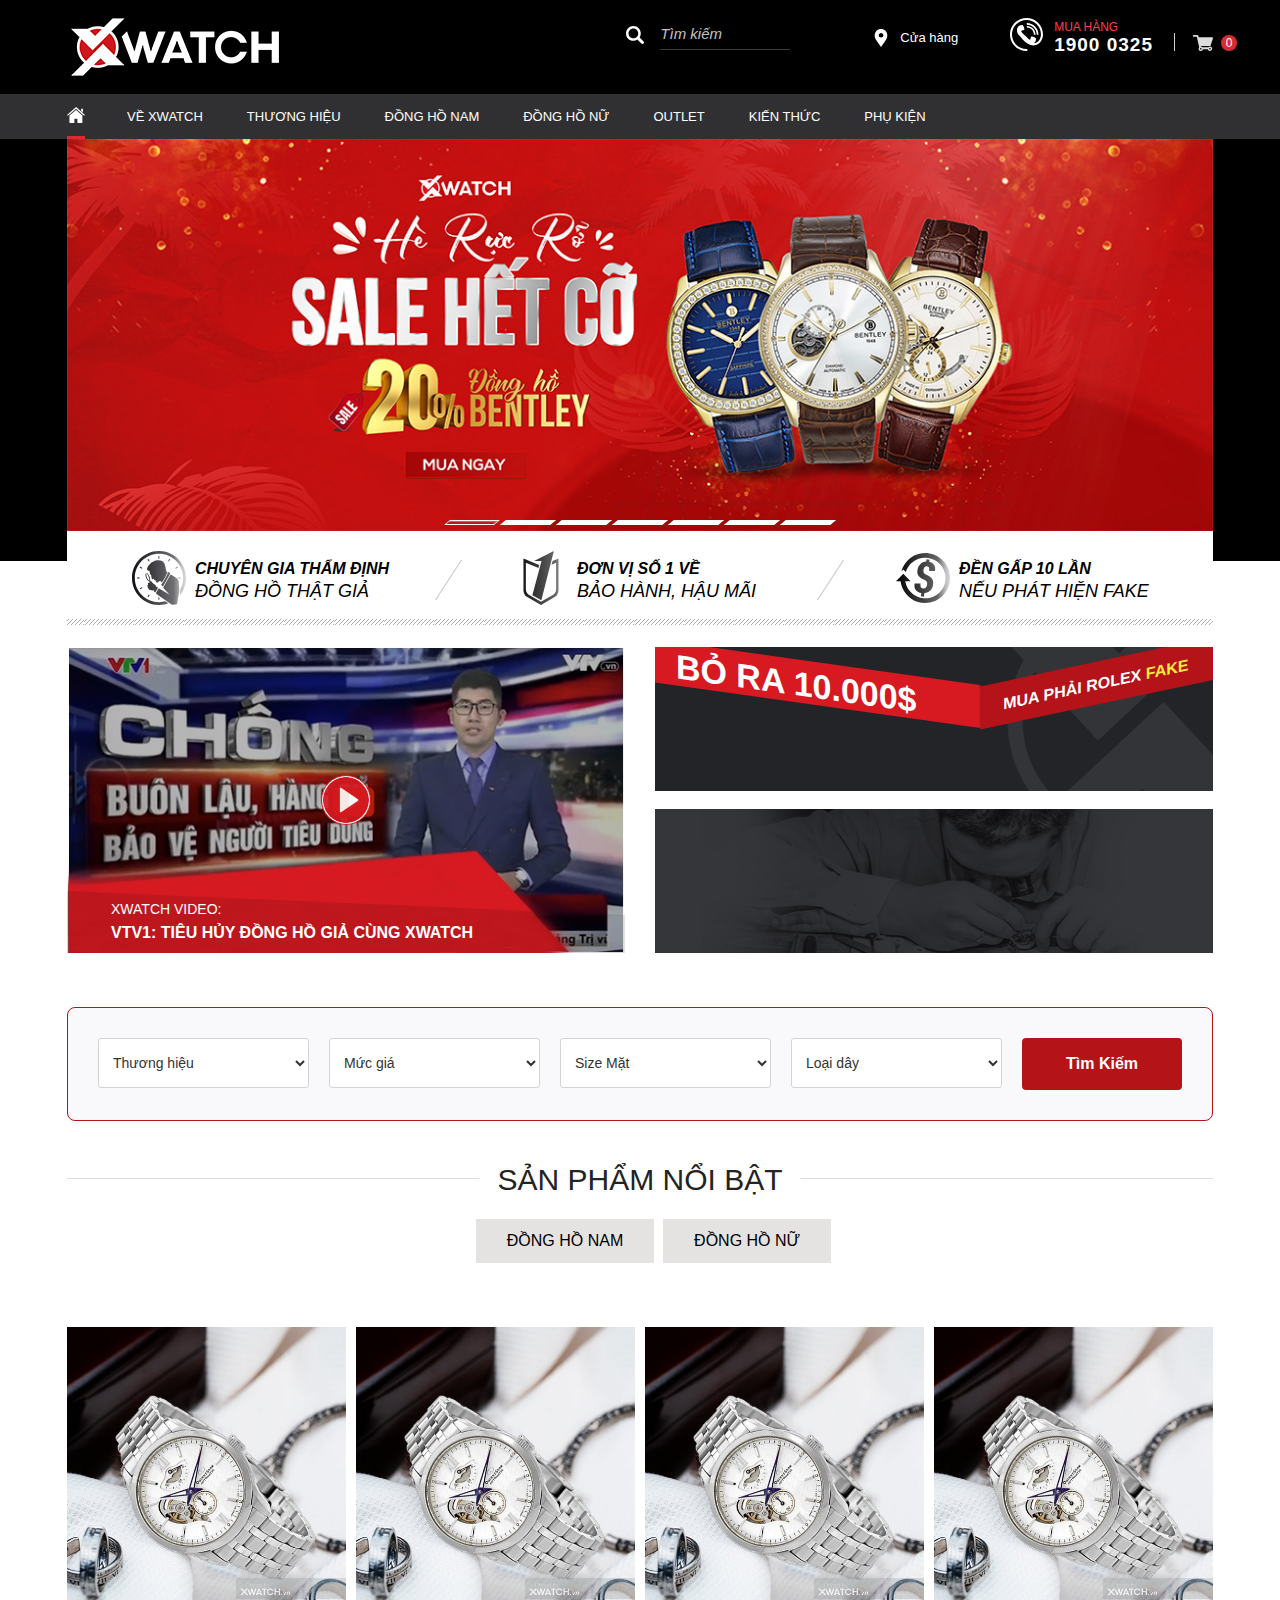
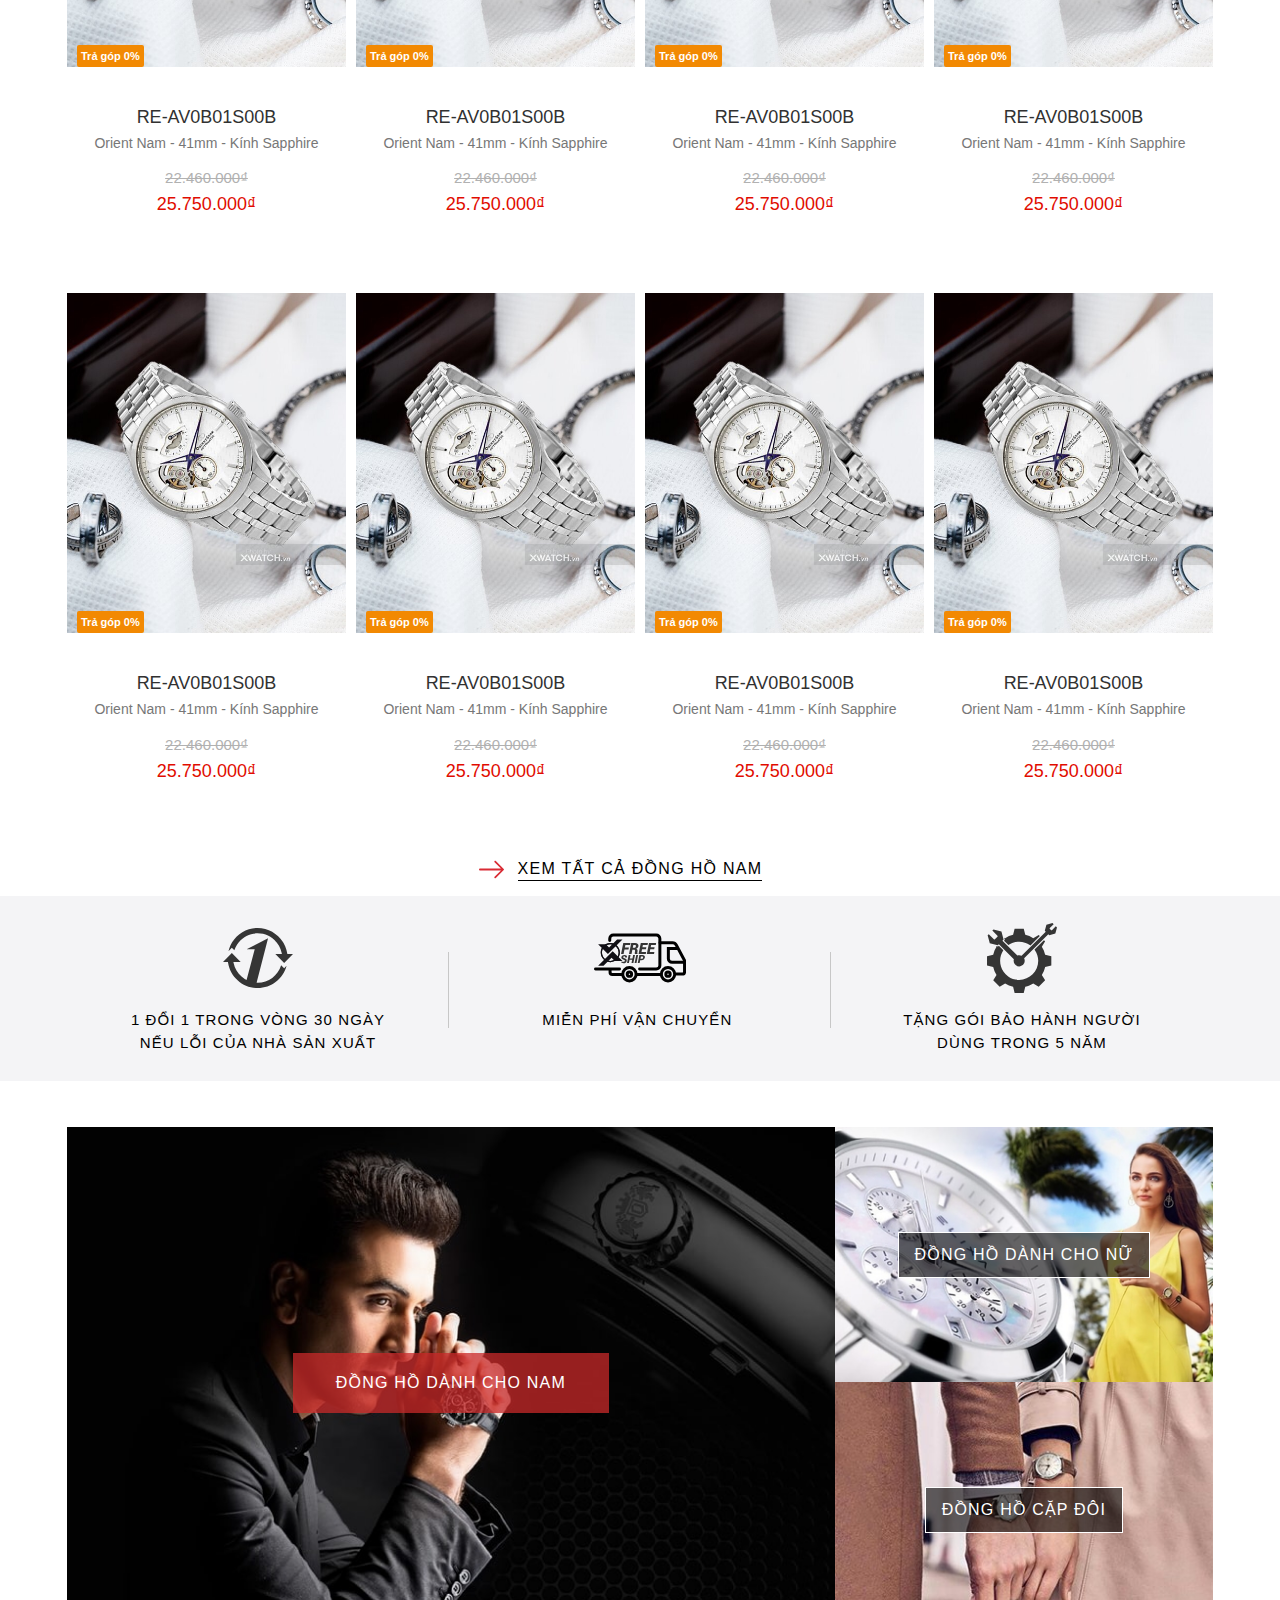
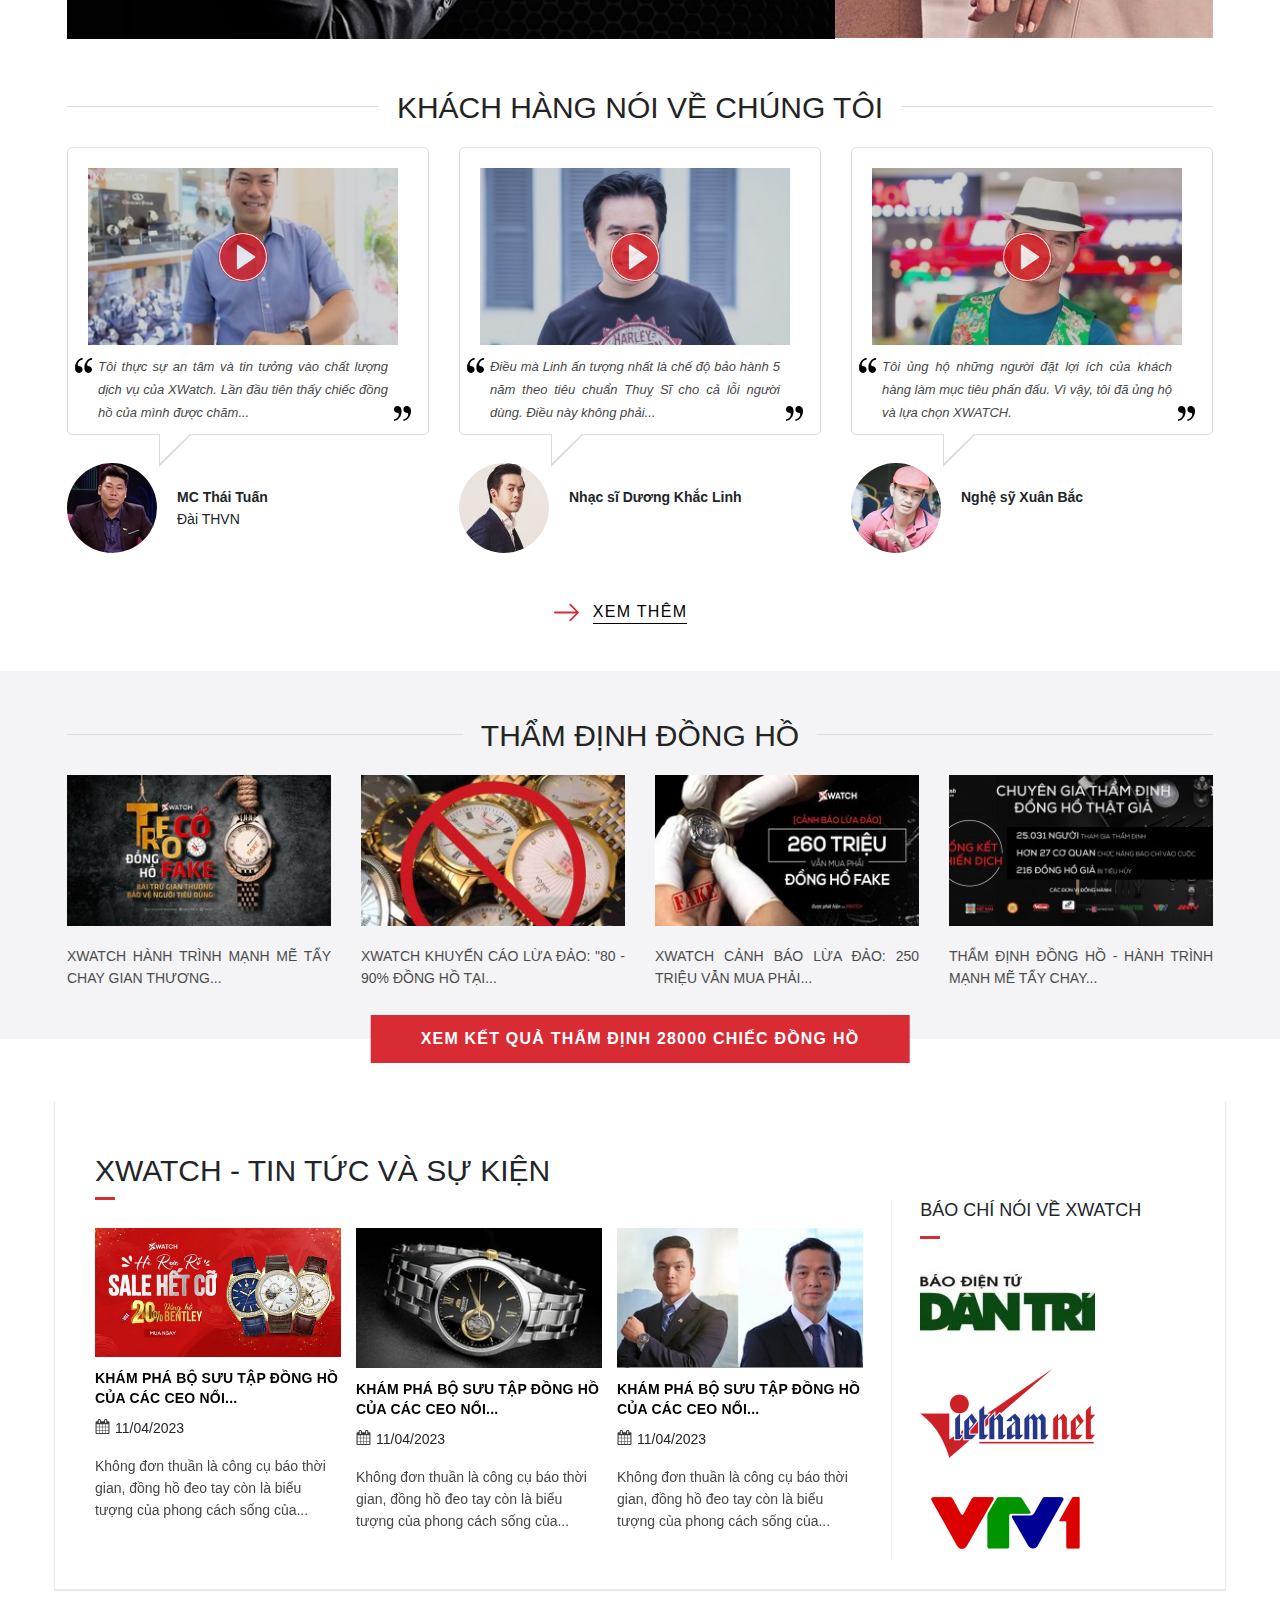
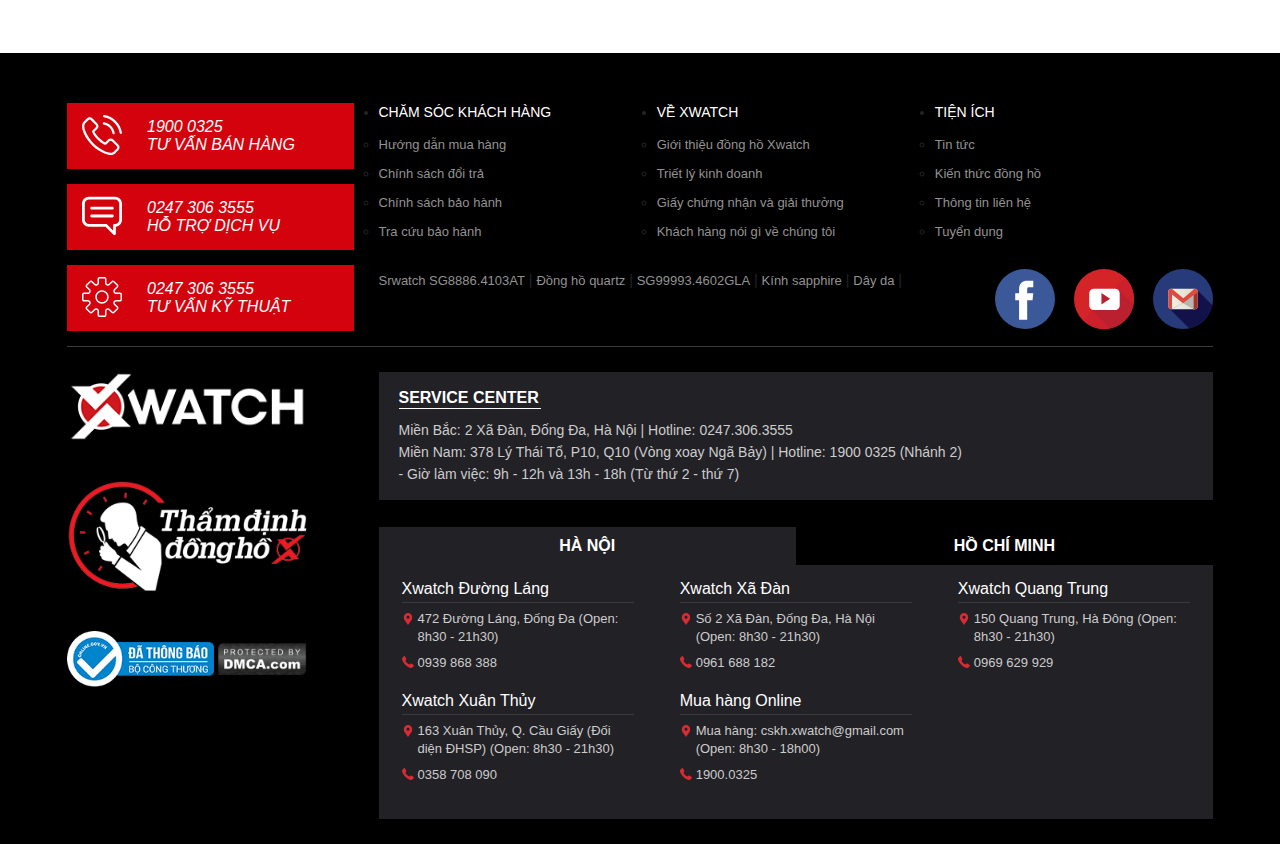
<file: index.html>
<html>
    <head>
        <meta name='viewport' content='width=device-width, initial-scale=1.0, user-scalable=0' >
        <title></title>
        <!-- Css -->
        <link href="https://cdn.jsdelivr.net/npm/bootstrap@5.3.0-alpha3/dist/css/bootstrap.min.css" rel="stylesheet">
        <link href="statics/css/style.css" rel="stylesheet">
        <script src="statics/scripts/jquery.js" type="text/javascript"></script>
        <script src="statics/scripts/owl.carousel.js" type="text/javascript"></script>
        <script src="https://cdn.jsdelivr.net/npm/bootstrap@5.3.0-alpha3/dist/js/bootstrap.bundle.min.js"></script>
        <script src="statics/scripts/jquery.mmenu.all.js" type="text/javascript"></script>
        <script src="statics/scripts/js_custom.js" type="text/javascript"></script>
        <!-- End Css -->
    </head>
    <body>
      <nav id="menu" class="menu-res">
         <ul>
         <li class="item" ><a class="name" title="Trang chủ" href="/">Trang chủ</a></li>
         <li class="item dropdown">
            <a class="name" href="danh-muc-tin/ve-xwatch.html"  title="Về XWatch" target="_self"  rel="" >
            Về XWatch                    </a>
            <div class='highlight layer_menu_accessories  wrapper-item-793'>
               <div class="menu_col" >
                  <div class="clearfix field_name normal " >
                     <div class="field_label">
                        <a href="kien-thuc-ve-thuong-hieu/cau-chuyen-thuong-hieu-n958245.html" title="Câu chuyện thương hiệu" target="_self"  rel="" >Câu chuyện thương hiệu</a>
                     </div>
                  </div>
               </div>
               <div class="menu_col" >
                  <div class="clearfix field_name normal " >
                     <div class="field_label">
                        <a href="ve-xwatch/gioi-thieu-ve-dong-ho-xwatch-n27244.html" title="Giới thiệu đồng hồ Xwatch" target="_self"  rel="" >Giới thiệu đồng hồ Xwatch</a>
                     </div>
                  </div>
               </div>
               <div class="menu_col" >
                  <div class="clearfix field_name normal " >
                     <div class="field_label">
                        <a href="danh-muc-tin/triet-ly-kinh-doanh-chu-tam-hang-dau.html" title="Triết lý kinh doanh" target="_self"  rel="" >Triết lý kinh doanh</a>
                     </div>
                  </div>
               </div>
               <div class="menu_col" >
                  <div class="clearfix field_name normal " >
                     <div class="field_label">
                        <a href="danh-muc-tin/chinh-sach-bao-hanh.html" title="Chính sách bảo hành" target="_self"  rel="" >Chính sách bảo hành</a>
                     </div>
                  </div>
               </div>
            </div>
         </li>
         <li class="item  ">
            <a class="name " href="thuong-hieu.html"  title="Thương hiệu" target="_self"  rel="" >
            Thương hiệu                    </a>
            <div class='highlight layer_menu_1' id='childs_of_828'>
               <!--	FILTER			-->
               <div class="menu_col" id="menu_col_0">
                  <div class="clearfix field_name normal first_field" data-id="id_field_manufactory">
                     <p class="fl item-manu-menu oo"><a href="dong-ho-pc754/dong-ho-op-olym-pianus-olympia-star.html" title="OP Olym Pianus - Olympia Star" >OP Olym Pianus - Olympia Star</a></p>
                     <p class="fl item-manu-menu oo"><a href="dong-ho-pc754/dong-ho-ogival.html" title="Ogival" >Ogival</a></p>
                     <p class="fl item-manu-menu ss"><a href="dong-ho-pc754/dong-ho-srwatch.html" title="SRWATCH" >SRWATCH</a></p>
                     <p class="fl item-manu-menu bb"><a href="dong-ho-pc754/dong-ho-bentley.html" title="Bentley" >Bentley</a></p>
                     <p class="fl item-manu-menu oo"><a href="dong-ho-pc754/dong-ho-orient.html" title="Orient" >Orient</a></p>
                     <p class="fl item-manu-menu cc"><a href="dong-ho-pc754/dong-ho-citizen.html" title="Citizen" >Citizen</a></p>
                     <p class="fl item-manu-menu ss"><a href="dong-ho-pc754/dong-ho-seiko.html" title="Seiko" >Seiko</a></p>
                     <p class="fl item-manu-menu ff"><a href="dong-ho-pc754/dong-ho-festina.html" title="Festina" >Festina</a></p>
                     <p class="fl item-manu-menu ff"><a href="dong-ho-pc754/dong-ho-freelook.html" title="Freelook" >Freelook</a></p>
                     <p class="fl item-manu-menu bb"><a href="dong-ho-pc754/dong-ho-bulova.html" title="Bulova" >Bulova</a></p>
                     <p class="fl item-manu-menu cc"><a href="dong-ho-pc754/dong-ho-candino.html" title="Candino" >Candino</a></p>
                  </div>
               </div>
               <div class="menu_col" id="menu_col_1">
                  <div class="clearfix field_name normal first_field" data-id="id_field_price"></div>
               </div>
               <div class="menu_col" id="menu_col_2">
                  <div class="clearfix field_name normal first_field" data-id="id_field_loai_day"></div>
               </div>
               <div class="menu_col" id="menu_col_3">
                  <div class="clearfix field_name normal first_field" data-id="id_field_dong_san_pham"></div>
               </div>
               <div class="clearfix"></div>
            </div>
         </li>
         <li class="item">
            <a class="name" href="product.html"  title="Đồng hồ nam" target=""  rel="" >
            Đồng hồ nam                    
         </a>
            <div class='highlight layer_menu_1' id='childs_of_797'>
               <div class="menu_col" id="menu_col_0">
                  <div class="clearfix field_name normal first_field" data-id="id_field_manufactory">
                     <div class="field_label" id="mn_id_field_60">Thương hiệu</div>
                     <p><a href="dong-ho-nam-pc85/dong-ho-op-olym-pianus-olympia-star.html" title="Đồng hồ OP Olym Pianus - Olympia Star" >OP Olym Pianus - Olympia Star</a></p>
                     <p><a href="dong-ho-nam-pc85/dong-ho-orient.html" title="Đồng hồ Orient" >Orient</a></p>
                     <p><a href="dong-ho-nam-pc85/dong-ho-ogival.html" title="Đồng hồ Ogival" >Ogival</a></p>
                     <p><a href="dong-ho-nam-pc85/dong-ho-citizen.html" title="Đồng hồ Citizen" >Citizen</a></p>
                     <p><a href="dong-ho-nam-pc85/dong-ho-freelook.html" title="Đồng hồ Freelook" >Freelook</a></p>
                     <p><a href="dong-ho-nam-pc85/dong-ho-srwatch.html" title="Đồng hồ SRWATCH" >SRWATCH</a></p>
                     <p><a href="dong-ho-nam-pc85/dong-ho-bentley.html" title="Đồng hồ Bentley" >Bentley</a></p>
                     <p class="manu-item-hd"><a href="dong-ho-nam-pc85/dong-ho-candino.html" title="Đồng hồ Candino" >Candino</a></p>
                     <p class="manu-item-hd"><a href="dong-ho-nam-pc85/dong-ho-festina.html" title="Đồng hồ Festina" >Festina</a></p>
                     <p class="manu-item-hd"><a href="dong-ho-nam-pc85/dong-ho-seiko.html" title="Đồng hồ Seiko" >Seiko</a></p>
                     <p class="manu-item-hd"><a href="dong-ho-nam-pc85/dong-ho-bulova.html" title="Đồng hồ Bulova" >Bulova</a></p>
                     <p class="read_more_mm"><a  href="javascript:void(0)">Xem thêm</a></p>
                     <p class="hidden_more_mm"><a  href="javascript:void(0)">Thu gọn</a></p>
                  </div>
               </div>
               <div class="menu_col" id="menu_col_1">
                  <div class="clearfix field_name normal first_field" data-id="id_field_price">
                     <div class="field_label" id="mn_id_field_37">Mức giá</div>
                     <p><a href="dong-ho-nam-pc85/dong-ho-2-5-trieu.html" title="Đồng hồ Từ 2 triệu - 5 triệu" >Từ 2 triệu - 5 triệu</a></p>
                     <p><a href="dong-ho-nam-pc85/dong-ho-duoi-2-trieu.html" title="Đồng hồ Dưới 2 triệu" >Dưới 2 triệu</a></p>
                     <p><a href="dong-ho-nam-pc85/dong-ho-5-10-trieu.html" title="Đồng hồ Từ 5 triệu - 10 triệu" >Từ 5 triệu - 10 triệu</a></p>
                     <p><a href="dong-ho-nam-pc85/dong-ho-10-20-trieu.html" title="Đồng hồ Từ 10 triệu - 20 triệu" >Từ 10 triệu - 20 triệu</a></p>
                     <p><a href="dong-ho-nam-pc85/dong-ho-20-50-trieu.html" title="Đồng hồ Từ 20 triệu - 50 triệu" >Từ 20 triệu - 50 triệu</a></p>
                     <p><a href="dong-ho-nam-pc85/dong-ho-50-100-trieu.html" title="Đồng hồ Từ 50 triệu - 100 triệu" >Từ 50 triệu - 100 triệu</a></p>
                  </div>
               </div>
               <div class="menu_col" id="menu_col_2">
                  <div class="clearfix field_name normal first_field" data-id="id_field_loai_day">
                     <div class="field_label" id="mn_id_field_47">Loại dây</div>
                     <p><a href="dong-ho-nam-pc85/dong-ho-thep-khong-gi.html" title="Đồng hồ Thép Không Gỉ" >Thép Không Gỉ</a></p>
                     <p><a href="dong-ho-nam-pc85/dong-ho-day-da.html" title="Đồng hồ Dây Da" >Dây Da</a></p>
                     <p><a href="dong-ho-nam-pc85/dong-ho-day-vai.html" title="Đồng hồ Dây vải" >Dây vải</a></p>
                     <p><a href="dong-ho-nam-pc85/dong-ho-titanium.html" title="Đồng hồ Titanium" >Titanium</a></p>
                     <p><a href="dong-ho-nam-pc85/dong-ho-cao-su.html" title="Đồng hồ Dây Cao Su" >Dây Cao Su</a></p>
                     <p><a href="dong-ho-nam-pc85/dong-ho-day-nhua.html" title="Đồng hồ Dây nhựa" >Dây nhựa</a></p>
                  </div>
               </div>
               <div class="menu_col" id="menu_col_3">
                  <div class="clearfix field_name normal first_field" data-id="id_field_dong_san_pham">
                     <div class="field_label" id="mn_id_field_182">Dòng sản phẩm</div>
                     <p><a href="dong-ho-nam-pc85/dong-ho-dong-ho-thuong.html" title="Đồng hồ Đồng hồ thường" >Đồng hồ thường</a></p>
                     <p><a href="dong-ho-nam-pc85/dong-ho-orient-star.html" title="Đồng hồ Orient Star" >Orient Star</a></p>
                     <p><a href="dong-ho-nam-pc85/dong-ho-srwatch-galaxy.html" title="Đồng hồ Srwatch Galaxy" >Srwatch Galaxy</a></p>
                     <p><a href="dong-ho-nam-pc85/dong-ho-orient-thang-long.html" title="Đồng hồ Orient Thăng Long" >Orient Thăng Long</a></p>
                     <p><a href="dong-ho-nam-pc85/dong-ho-outlet.html" title="Đồng hồ Đồng hồ Outlet" >Đồng hồ Outlet</a></p>
                  </div>
               </div>
               <div class="clearfix"></div>
               <!--	FILTER			-->
            </div>
         </li>
         <li class="item">
            <a class="name" href="product.html" title="Đồng hồ nữ" target=""  rel="" >
            Đồng hồ nữ                    </a>
            <div class='highlight layer_menu_1' id='childs_of_798'>
               <!--	FILTER			-->
               <div class="menu_col" id="menu_col_0">
                  <div class="clearfix field_name normal first_field" data-id="id_field_manufactory">
                     <div class="field_label" id="mn_id_field_60">Thương hiệu</div>
                     <p><a href="dong-ho-nu-pc86/dong-ho-op-olym-pianus-olympia-star.html" title="Đồng hồ OP Olym Pianus - Olympia Star" >OP Olym Pianus - Olympia Star</a></p>
                     <p><a href="dong-ho-nu-pc86/dong-ho-orient.html" title="Đồng hồ Orient" >Orient</a></p>
                     <p><a href="dong-ho-nu-pc86/dong-ho-ogival.html" title="Đồng hồ Ogival" >Ogival</a></p>
                     <p><a href="dong-ho-nu-pc86/dong-ho-citizen.html" title="Đồng hồ Citizen" >Citizen</a></p>
                     <p><a href="dong-ho-nu-pc86/dong-ho-freelook.html" title="Đồng hồ Freelook" >Freelook</a></p>
                     <p><a href="dong-ho-nu-pc86/dong-ho-srwatch.html" title="Đồng hồ SRWATCH" >SRWATCH</a></p>
                     <p><a href="dong-ho-nu-pc86/dong-ho-bentley.html" title="Đồng hồ Bentley" >Bentley</a></p>
                     <p class="manu-item-hd"><a href="dong-ho-nu-pc86/dong-ho-candino.html" title="Đồng hồ Candino" >Candino</a></p>
                     <p class="manu-item-hd"><a href="dong-ho-nu-pc86/dong-ho-festina.html" title="Đồng hồ Festina" >Festina</a></p>
                     <p class="manu-item-hd"><a href="dong-ho-nu-pc86/dong-ho-seiko.html" title="Đồng hồ Seiko" >Seiko</a></p>
                     <p class="manu-item-hd"><a href="dong-ho-nu-pc86/dong-ho-bulova.html" title="Đồng hồ Bulova" >Bulova</a></p>
                     <p class="read_more_mm"><a  href="javascript:void(0)">Xem thêm</a></p>
                     <p class="hidden_more_mm"><a  href="javascript:void(0)">Thu gọn</a></p>
                  </div>
               </div>
               <div class="menu_col" id="menu_col_1">
                  <div class="clearfix field_name normal first_field" data-id="id_field_price">
                     <div class="field_label" id="mn_id_field_37">Mức giá</div>
                     <p><a href="dong-ho-nu-pc86/dong-ho-2-5-trieu.html" title="Đồng hồ Từ 2 triệu - 5 triệu" >Từ 2 triệu - 5 triệu</a></p>
                     <p><a href="dong-ho-nu-pc86/dong-ho-duoi-2-trieu.html" title="Đồng hồ Dưới 2 triệu" >Dưới 2 triệu</a></p>
                     <p><a href="dong-ho-nu-pc86/dong-ho-5-10-trieu.html" title="Đồng hồ Từ 5 triệu - 10 triệu" >Từ 5 triệu - 10 triệu</a></p>
                     <p><a href="dong-ho-nu-pc86/dong-ho-10-20-trieu.html" title="Đồng hồ Từ 10 triệu - 20 triệu" >Từ 10 triệu - 20 triệu</a></p>
                     <p><a href="dong-ho-nu-pc86/dong-ho-20-50-trieu.html" title="Đồng hồ Từ 20 triệu - 50 triệu" >Từ 20 triệu - 50 triệu</a></p>
                     <p><a href="dong-ho-nu-pc86/dong-ho-50-100-trieu.html" title="Đồng hồ Từ 50 triệu - 100 triệu" >Từ 50 triệu - 100 triệu</a></p>
                  </div>
               </div>
               <div class="menu_col" id="menu_col_2">
                  <div class="clearfix field_name normal first_field" data-id="id_field_loai_day">
                     <div class="field_label" id="mn_id_field_47">Loại dây</div>
                     <p><a href="dong-ho-nu-pc86/dong-ho-thep-khong-gi.html" title="Đồng hồ Thép Không Gỉ" >Thép Không Gỉ</a></p>
                     <p><a href="dong-ho-nu-pc86/dong-ho-day-da.html" title="Đồng hồ Dây Da" >Dây Da</a></p>
                     <p><a href="dong-ho-nu-pc86/dong-ho-day-vai.html" title="Đồng hồ Dây vải" >Dây vải</a></p>
                     <p><a href="dong-ho-nu-pc86/dong-ho-titanium.html" title="Đồng hồ Titanium" >Titanium</a></p>
                     <p><a href="dong-ho-nu-pc86/dong-ho-cao-su.html" title="Đồng hồ Dây Cao Su" >Dây Cao Su</a></p>
                     <p><a href="dong-ho-nu-pc86/dong-ho-day-nhua.html" title="Đồng hồ Dây nhựa" >Dây nhựa</a></p>
                  </div>
               </div>
               <div class="menu_col" id="menu_col_3">
                  <div class="clearfix field_name normal first_field" data-id="id_field_dong_san_pham">
                     <div class="field_label" id="mn_id_field_182">Dòng sản phẩm</div>
                     <p><a href="dong-ho-nu-pc86/dong-ho-dong-ho-thuong.html" title="Đồng hồ Đồng hồ thường" >Đồng hồ thường</a></p>
                     <p><a href="dong-ho-nu-pc86/dong-ho-orient-star.html" title="Đồng hồ Orient Star" >Orient Star</a></p>
                     <p><a href="dong-ho-nu-pc86/dong-ho-srwatch-galaxy.html" title="Đồng hồ Srwatch Galaxy" >Srwatch Galaxy</a></p>
                     <p><a href="dong-ho-nu-pc86/dong-ho-orient-thang-long.html" title="Đồng hồ Orient Thăng Long" >Orient Thăng Long</a></p>
                     <p><a href="dong-ho-nu-pc86/dong-ho-outlet.html" title="Đồng hồ Đồng hồ Outlet" >Đồng hồ Outlet</a></p>
                  </div>
               </div>
               <div class="clearfix"></div>
               <!--	FILTER			-->
            </div>
         </li>
         <li class="item">
            <a class="name" href="product.html"  title="Outlet" target="_self"  rel="" >
            Outlet                    </a>
            <div class='highlight layer_menu_2' id='childs_of_854'>
               <!--	FILTER			-->
               <div class="menu_col" id="menu_col_0">
                  <div class="clearfix field_name normal first_field" data-id="id_field_manufactory">
                     <div class="field_label" id="mn_id_field_60">Thương hiệu</div>
                     <p><a href="dong-ho-outlet-pc761/dong-ho-op-olym-pianus-olympia-star.html" title="Đồng hồ OP Olym Pianus - Olympia Star" >OP Olym Pianus - Olympia Star</a></p>
                     <p><a href="dong-ho-outlet-pc761/dong-ho-orient.html" title="Đồng hồ Orient" >Orient</a></p>
                     <p><a href="dong-ho-outlet-pc761/dong-ho-ogival.html" title="Đồng hồ Ogival" >Ogival</a></p>
                     <p><a href="dong-ho-outlet-pc761/dong-ho-citizen.html" title="Đồng hồ Citizen" >Citizen</a></p>
                     <p><a href="dong-ho-outlet-pc761/dong-ho-freelook.html" title="Đồng hồ Freelook" >Freelook</a></p>
                     <p><a href="dong-ho-outlet-pc761/dong-ho-srwatch.html" title="Đồng hồ SRWATCH" >SRWATCH</a></p>
                     <p><a href="dong-ho-outlet-pc761/dong-ho-bentley.html" title="Đồng hồ Bentley" >Bentley</a></p>
                     <p class="manu-item-hd"><a href="dong-ho-outlet-pc761/dong-ho-candino.html" title="Đồng hồ Candino" >Candino</a></p>
                     <p class="manu-item-hd"><a href="dong-ho-outlet-pc761/dong-ho-festina.html" title="Đồng hồ Festina" >Festina</a></p>
                     <p class="manu-item-hd"><a href="dong-ho-outlet-pc761/dong-ho-seiko.html" title="Đồng hồ Seiko" >Seiko</a></p>
                     <p class="manu-item-hd"><a href="dong-ho-outlet-pc761/dong-ho-bulova.html" title="Đồng hồ Bulova" >Bulova</a></p>
                     <p class="read_more_mm"><a  href="javascript:void(0)">Xem thêm</a></p>
                     <p class="hidden_more_mm"><a  href="javascript:void(0)">Thu gọn</a></p>
                  </div>
               </div>
               <div class="menu_col" id="menu_col_1">
                  <div class="clearfix field_name normal first_field" data-id="id_field_price">
                     <div class="field_label" id="mn_id_field_37">Mức giá</div>
                     <p><a href="dong-ho-outlet-pc761/dong-ho-2-5-trieu.html" title="Đồng hồ Từ 2 triệu - 5 triệu" >Từ 2 triệu - 5 triệu</a></p>
                     <p><a href="dong-ho-outlet-pc761/dong-ho-duoi-2-trieu.html" title="Đồng hồ Dưới 2 triệu" >Dưới 2 triệu</a></p>
                     <p><a href="dong-ho-outlet-pc761/dong-ho-5-10-trieu.html" title="Đồng hồ Từ 5 triệu - 10 triệu" >Từ 5 triệu - 10 triệu</a></p>
                     <p><a href="dong-ho-outlet-pc761/dong-ho-10-20-trieu.html" title="Đồng hồ Từ 10 triệu - 20 triệu" >Từ 10 triệu - 20 triệu</a></p>
                     <p><a href="dong-ho-outlet-pc761/dong-ho-20-50-trieu.html" title="Đồng hồ Từ 20 triệu - 50 triệu" >Từ 20 triệu - 50 triệu</a></p>
                     <p><a href="dong-ho-outlet-pc761/dong-ho-50-100-trieu.html" title="Đồng hồ Từ 50 triệu - 100 triệu" >Từ 50 triệu - 100 triệu</a></p>
                  </div>
               </div>
               <div class="menu_col" id="menu_col_2">
                  <div class="clearfix field_name normal first_field" data-id="id_field_loai_day">
                     <div class="field_label" id="mn_id_field_47">Loại dây</div>
                     <p><a href="dong-ho-outlet-pc761/dong-ho-thep-khong-gi.html" title="Đồng hồ Thép Không Gỉ" >Thép Không Gỉ</a></p>
                     <p><a href="dong-ho-outlet-pc761/dong-ho-day-da.html" title="Đồng hồ Dây Da" >Dây Da</a></p>
                     <p><a href="dong-ho-outlet-pc761/dong-ho-day-vai.html" title="Đồng hồ Dây vải" >Dây vải</a></p>
                     <p><a href="dong-ho-outlet-pc761/dong-ho-titanium.html" title="Đồng hồ Titanium" >Titanium</a></p>
                     <p><a href="dong-ho-outlet-pc761/dong-ho-cao-su.html" title="Đồng hồ Dây Cao Su" >Dây Cao Su</a></p>
                     <p><a href="dong-ho-outlet-pc761/dong-ho-day-nhua.html" title="Đồng hồ Dây nhựa" >Dây nhựa</a></p>
                  </div>
               </div>
               <div class="menu_col" id="menu_col_3">
                  <div class="clearfix field_name normal first_field" data-id="id_field_dong_san_pham">
                     <div class="field_label" id="mn_id_field_182">Dòng sản phẩm</div>
                     <p><a href="dong-ho-outlet-pc761/dong-ho-dong-ho-thuong.html" title="Đồng hồ Đồng hồ thường" >Đồng hồ thường</a></p>
                     <p><a href="dong-ho-outlet-pc761/dong-ho-orient-star.html" title="Đồng hồ Orient Star" >Orient Star</a></p>
                     <p><a href="dong-ho-outlet-pc761/dong-ho-srwatch-galaxy.html" title="Đồng hồ Srwatch Galaxy" >Srwatch Galaxy</a></p>
                     <p><a href="dong-ho-outlet-pc761/dong-ho-orient-thang-long.html" title="Đồng hồ Orient Thăng Long" >Orient Thăng Long</a></p>
                     <p><a href="dong-ho-outlet-pc761/dong-ho-outlet.html" title="Đồng hồ Đồng hồ Outlet" >Đồng hồ Outlet</a></p>
                  </div>
               </div>
               <div class="clearfix"></div>
            </div>
         </li>
         <li class="item  dropdown">
            <a class="name" href="news.html"  title="Kiến thức" target="_self"  rel="" >
            Kiến thức                    </a>
            <div class='highlight layer_menu_accessories  wrapper-item-800'>
               <div class="menu_col" >
                  <div class="clearfix field_name normal " >
                     <div class="field_label">
                        <a href="danh-muc-tin/danh-cho-nguoi-moi-bat-dau.html" title="Dành cho người mới bắt đầu" target=""  rel="" >Dành cho người mới bắt đầu</a>
                     </div>
                  </div>
               </div>
               <div class="menu_col" >
                  <div class="clearfix field_name normal " >
                     <div class="field_label">
                        <a href="danh-muc-tin/kien-thuc-chuyen-nganh.html" title="Kiến thức chuyên ngành" target=""  rel="" >Kiến thức chuyên ngành</a>
                     </div>
                  </div>
               </div>
               <div class="menu_col" >
                  <div class="clearfix field_name normal " >
                     <div class="field_label">
                        <a href="danh-muc-tin/kinh-nghiem-mua-hang.html" title="Tư vấn chọn đồng hồ" target=""  rel="" >Tư vấn chọn đồng hồ</a>
                     </div>
                  </div>
               </div>
               <div class="menu_col" >
                  <div class="clearfix field_name normal " >
                     <div class="field_label">
                        <a href="danh-muc-tin/phan-biet-dong-ho-that-gia.html" title="Phân biệt đồng hồ thật, giả" target=""  rel="" >Phân biệt đồng hồ thật, giả</a>
                     </div>
                  </div>
               </div>
               <div class="menu_col" >
                  <div class="clearfix field_name normal " >
                     <div class="field_label">
                        <a href="tin-tuc.html" title="Tin tức" target="_self"  rel="" >Tin tức</a>
                     </div>
                  </div>
               </div>
            </div>
         </li>
         <li class="item dropdown">
            <a class="name" href="product.html"  title="Phụ kiện" target="_self"  rel="" >
            Phụ kiện                    </a>
            <div class='highlight layer_menu_accessories  wrapper-item-833'>
               <div class="menu_col" >
                  <div class="clearfix field_name normal " >
                     <div class="field_label">
                        <a href="vi-da-pc758.html" title="Ví da" target="_self"  rel="" >Ví da</a>
                     </div>
                  </div>
               </div>
               <div class="menu_col" >
                  <div class="clearfix field_name normal " >
                     <div class="field_label">
                        <a href="that-lung-nam-pc759.html" title="Thắt lưng nam" target="_self"  rel="" >Thắt lưng nam</a>
                     </div>
                  </div>
               </div>
               <div class="menu_col" >
                  <div class="clearfix field_name normal " >
                     <div class="field_label">
                        <a href="phu-kien-dong-ho-pc755/dong-ho-day-dong-ho.html" title="Dây đồng hồ" target=""  rel="" >Dây đồng hồ</a>
                     </div>
                  </div>
               </div>
               <div class="menu_col" >
                  <div class="clearfix field_name normal " >
                     <div class="field_label">
                        <a href="phu-kien-dong-ho-pc755/dong-ho-khoa-dong-ho.html" title="Khoá đồng hồ" target="_self"  rel="" >Khoá đồng hồ</a>
                     </div>
                  </div>
               </div>
               <div class="menu_col" >
                  <div class="clearfix field_name normal " >
                     <div class="field_label">
                        <a href="/" title="Hộp đựng đồng hồ" target=""  rel="" >Hộp đựng đồng hồ</a>
                     </div>
                  </div>
               </div>
               <div class="menu_col" >
                  <div class="clearfix field_name normal " >
                     <div class="field_label">
                        <a href="/" title="Hộp xoay đồng hồ" target=""  rel="" >Hộp xoay đồng hồ</a>
                     </div>
                  </div>
               </div>
               <div class="menu_col" >
                  <div class="clearfix field_name normal " >
                     <div class="field_label">
                        <a href="/" title="Dụng cụ vệ sinh" target="_self"  rel="" >Dụng cụ vệ sinh</a>
                     </div>
                  </div>
               </div>
            </div>
         </li>
      </nav>
      <div class="bota_body_main">
         <header class="bota_header">
            <div class="bota_header_top">
               <div class="container">
                  <div class="row">
                     <div class="col-xl-3 col-sm-12 col-lg-12 col-12">
                        <div class="bota_toggle_left navbar-left" id="bota_toggle_menu">
                           <a href="#menu" title="Menu mobile">
                               <div class="navicon-line"></div>
                               <div class="navicon-line"></div>
                               <div class="navicon-line"></div>
                           </a>
                       </div>
                        <div id="logo">
                              <a href="/" title="Đồng hồ chính hãng Xwatch">
                              <img width="216" height="62" class="logo_img" src="statics/imgs/logo-xwatch-216-62_1616143160.png" alt="Đồng hồ chính hãng Xwatch">
                           </a>
                        </div>
                     </div>
                     <div class="col-xl-9 col-sm-9 col-lg-9">
                        <div class="bota_header_right">
                           <div class="bota_header_search">
                              <div id="search">
                                 <div class="bota_header_search_form_wrap">
                                    <form action="/" name="search_form" id="search_form" method="get">
                                       <input type="text" value="" placeholder="Tìm kiếm" id="keyword" name="keyword" class="keyword" autocomplete="off">
                                       <button type="submit" class="button-search" id="searchbt" name="search">
                                          <svg x="0px" y="0px" viewBox="0 0 250.313 250.313" style="enable-background:new 0 0 250.313 250.313;" xml:space="preserve">
                                             <g id="Search">
                                                <path style="fill-rule:evenodd;clip-rule:evenodd;" d="M244.186,214.604l-54.379-54.378c-0.289-0.289-0.628-0.491-0.93-0.76   c10.7-16.231,16.945-35.66,16.945-56.554C205.822,46.075,159.747,0,102.911,0S0,46.075,0,102.911   c0,56.835,46.074,102.911,102.91,102.911c20.895,0,40.323-6.245,56.554-16.945c0.269,0.301,0.47,0.64,0.759,0.929l54.38,54.38   c8.169,8.168,21.413,8.168,29.583,0C252.354,236.017,252.354,222.773,244.186,214.604z M102.911,170.146   c-37.134,0-67.236-30.102-67.236-67.235c0-37.134,30.103-67.236,67.236-67.236c37.132,0,67.235,30.103,67.235,67.236   C170.146,140.044,140.043,170.146,102.911,170.146z"></path>
                                             </g>
                                          </svg>
                                       </button>
                                    </form>
                                 </div>
                              </div>
                           </div>
                           <div class="bota_header_address_map">
                              <a href="he-thong-cua-hang.html" alt="Hệ thống cửa hàng xwatch">
                                 <svg x="0px" y="0px" viewBox="0 0 54.757 54.757" style="enable-background:new 0 0 54.757 54.757;" xml:space="preserve">
                                    <path d="M40.94,5.617C37.318,1.995,32.502,0,27.38,0c-5.123,0-9.938,1.995-13.56,5.617c-6.703,6.702-7.536,19.312-1.804,26.952  L27.38,54.757L42.721,32.6C48.476,24.929,47.643,12.319,40.94,5.617z M27.557,26c-3.859,0-7-3.141-7-7s3.141-7,7-7s7,3.141,7,7  S31.416,26,27.557,26z"></path>
                                    <g></g>
                                 </svg>
                                 Cửa hàng
                              </a>
                           </div>
                           <div class="bota_header_hotline">
                              <svg xmlns="http://www.w3.org/2000/svg" xmlns:xlink="http://www.w3.org/1999/xlink" x="0px" y="0px" viewBox="0 0 32.666 32.666" style="enable-background:new 0 0 32.666 32.666;" xml:space="preserve">
                                 <g>
                                    <path d="M28.189,16.504h-1.666c0-5.437-4.422-9.858-9.856-9.858l-0.001-1.664C23.021,4.979,28.189,10.149,28.189,16.504z
                                       M16.666,7.856L16.665,9.52c3.853,0,6.983,3.133,6.981,6.983l1.666-0.001C25.312,11.735,21.436,7.856,16.666,7.856z M16.333,0
                                       C7.326,0,0,7.326,0,16.334c0,9.006,7.326,16.332,16.333,16.332c0.557,0,1.007-0.45,1.007-1.006c0-0.559-0.45-1.01-1.007-1.01
                                       c-7.896,0-14.318-6.424-14.318-14.316c0-7.896,6.422-14.319,14.318-14.319c7.896,0,14.317,6.424,14.317,14.319
                                       c0,3.299-1.756,6.568-4.269,7.954c-0.913,0.502-1.903,0.751-2.959,0.761c0.634-0.377,1.183-0.887,1.591-1.529
                                       c0.08-0.121,0.186-0.228,0.238-0.359c0.328-0.789,0.357-1.684,0.555-2.518c0.243-1.064-4.658-3.143-5.084-1.814
                                       c-0.154,0.492-0.39,2.048-0.699,2.458c-0.275,0.366-0.953,0.192-1.377-0.168c-1.117-0.952-2.364-2.351-3.458-3.457l0.002-0.001
                                       c-0.028-0.029-0.062-0.061-0.092-0.092c-0.031-0.029-0.062-0.062-0.093-0.092v0.002c-1.106-1.096-2.506-2.34-3.457-3.459
                                       c-0.36-0.424-0.534-1.102-0.168-1.377c0.41-0.311,1.966-0.543,2.458-0.699c1.326-0.424-0.75-5.328-1.816-5.084
                                       c-0.832,0.195-1.727,0.227-2.516,0.553c-0.134,0.057-0.238,0.16-0.359,0.24c-2.799,1.774-3.16,6.082-0.428,9.292
                                       c1.041,1.228,2.127,2.416,3.245,3.576l-0.006,0.004c0.031,0.031,0.063,0.06,0.095,0.09c0.03,0.031,0.059,0.062,0.088,0.095
                                       l0.006-0.006c1.16,1.118,2.535,2.765,4.769,4.255c4.703,3.141,8.312,2.264,10.438,1.098c3.67-2.021,5.312-6.338,5.312-9.719
                                       C32.666,7.326,25.339,0,16.333,0z"></path>
                                 </g>
                              </svg>
                              <span class="txt-buy">Mua hàng</span>
                              <a href="tel:1900 0325">1900 0325</a>
                           </div>
                           <div class="bota_header_shopcart">
                              <div class="bota_shopcart_simple">
                                 <div class="count">
                                    <a class="buy_img" href="gio-hang.html" title="Giỏ hàng thanh toán" rel="nofollow">
                                       <svg x="0px" y="0px" viewBox="0 0 30.511 30.511" style="enable-background:new 0 0 30.511 30.511;" xml:space="preserve" width="22px" height="22px">
                                          <g>
                                             <path d="M26.818,19.037l3.607-10.796c0.181-0.519,0.044-0.831-0.102-1.037   c-0.374-0.527-1.143-0.532-1.292-0.532L8.646,6.668L8.102,4.087c-0.147-0.609-0.581-1.19-1.456-1.19H0.917   C0.323,2.897,0,3.175,0,3.73v1.49c0,0.537,0.322,0.677,0.938,0.677h4.837l3.702,15.717c-0.588,0.623-0.908,1.531-0.908,2.378   c0,1.864,1.484,3.582,3.38,3.582c1.79,0,3.132-1.677,3.35-2.677h7.21c0.218,1,1.305,2.717,3.349,2.717   c1.863,0,3.378-1.614,3.378-3.475c0-1.851-1.125-3.492-3.359-3.492c-0.929,0-2.031,0.5-2.543,1.25h-8.859   c-0.643-1-1.521-1.31-2.409-1.345l-0.123-0.655h13.479C26.438,19.897,26.638,19.527,26.818,19.037z M25.883,22.828   c0.701,0,1.27,0.569,1.27,1.27s-0.569,1.27-1.27,1.27s-1.271-0.568-1.271-1.27C24.613,23.397,25.182,22.828,25.883,22.828z    M13.205,24.098c0,0.709-0.576,1.286-1.283,1.286c-0.709-0.002-1.286-0.577-1.286-1.286s0.577-1.286,1.286-1.286   C12.629,22.812,13.205,23.389,13.205,24.098z"></path>
                                          </g>
                                       </svg>
                                       <span>0</span>
                                    </a>
                                 </div>
                              </div>
                           </div>
                        </div>
                     </div>
                  </div>
               </div>
            </div>
            <div class="bota_header_search_mb d-xl-none">
               <div class="container">
                  <form action="" method="get">
                     <div class="bota_header_search_mb_ip">
                        <input type="text" placeholder="Tìm kiếm" autocomplete="off" />
                        <button type="submit" class="btn icon-fallback-text" aria-label="Tìm kiếm" title="Tìm kiếm">
                           <svg xmlns="http://www.w3.org/2000/svg" height="1em" viewBox="0 0 512 512"><path fill="#fff" d="M416 208c0 45.9-14.9 88.3-40 122.7L502.6 457.4c12.5 12.5 12.5 32.8 0 45.3s-32.8 12.5-45.3 0L330.7 376c-34.4 25.2-76.8 40-122.7 40C93.1 416 0 322.9 0 208S93.1 0 208 0S416 93.1 416 208zM208 352a144 144 0 1 0 0-288 144 144 0 1 0 0 288z"></path></svg>							
                        </button>
                     </div>
                  </form>
               </div>
            </div>
            <div class="bota_header_menu" id="nav-mainmenu">
               <div class="container">
                  <ul class="nav navbar-nav clearfix">
                     <li class="menu-item active ">
                        <a class="name" title="Trang chủ" href="">
                           <svg fill="#fff" width="18px" height="18px" x="0px" y="0px" viewBox="0 0 27.02 27.02" style="enable-background:new 0 0 27.02 27.02;" xml:space="preserve">
                              <g>
                                 <path d="M3.674,24.876c0,0-0.024,0.604,0.566,0.604c0.734,0,6.811-0.008,6.811-0.008l0.01-5.581   c0,0-0.096-0.92,0.797-0.92h2.826c1.056,0,0.991,0.92,0.991,0.92l-0.012,5.563c0,0,5.762,0,6.667,0   c0.749,0,0.715-0.752,0.715-0.752V14.413l-9.396-8.358l-9.975,8.358C3.674,14.413,3.674,24.876,3.674,24.876z"></path>
                                 <path d="M0,13.635c0,0,0.847,1.561,2.694,0l11.038-9.338l10.349,9.28c2.138,1.542,2.939,0,2.939,0   L13.732,1.54L0,13.635z"></path>
                                 <polygon points="23.83,4.275 21.168,4.275 21.179,7.503 23.83,9.752"></polygon>
                              </g>
                           </svg>
                        </a>
                     </li>
                     <li class="menu-item dropdown">
                        <a class="name" href="detail_info.html" title="Về XWatch" target="_self" rel="">
                        Về XWatch                    </a>
                        <div class="highlight layer_menu_accessories">
                           <div class="menu_col">
                              <div class="clearfix field_name normal">
                                 <div class="field_label">
                                    <a href="kien-thuc-ve-thuong-hieu/cau-chuyen-thuong-hieu-n958245.html" title="Câu chuyện thương hiệu" target="_self" rel="">Câu chuyện thương hiệu</a>
                                 </div>
                              </div>
                           </div>
                           <div class="menu_col">
                              <div class="clearfix field_name normal">
                                 <div class="field_label">
                                    <a href="ve-xwatch/gioi-thieu-ve-dong-ho-xwatch-n27244.html" title="Giới thiệu đồng hồ Xwatch" target="_self" rel="">Giới thiệu đồng hồ Xwatch</a>
                                 </div>
                              </div>
                           </div>
                           <div class="menu_col">
                              <div class="clearfix field_name normal">
                                 <div class="field_label">
                                    <a href="danh-muc-tin/triet-ly-kinh-doanh-chu-tam-hang-dau.html" title="Triết lý kinh doanh" target="_self" rel="">Triết lý kinh doanh</a>
                                 </div>
                              </div>
                           </div>
                           <div class="menu_col">
                              <div class="clearfix field_name normal">
                                 <div class="field_label">
                                    <a href="danh-muc-tin/chinh-sach-bao-hanh.html" title="Chính sách bảo hành" target="_self" rel="">Chính sách bảo hành</a>
                                 </div>
                              </div>
                           </div>
                        </div>
                     </li>
                     <li class="menu-item">
                        <a class="name" href="thuong-hieu.html" title="Thương hiệu" target="_self" rel="">
                        Thương hiệu                    </a>
                        <div class="highlight layer_menu_1" id="childs_of_828">
                           <!--	FILTER			-->
                           <div class="menu_col" id="menu_col_0">
                              <div class="clearfix field_name normal first_field" data-id="id_field_manufactory">
                                 <p class="fl item-manu-menu oo"><a href="dong-ho-pc754/dong-ho-op-olym-pianus-olympia-star.html" title="Đồng hồ OP Olym Pianus Olympia Star"><img class="lazy" alt="Đồng hồ OP Olym Pianus Olympia Star" src="statics/imgs/1_1562147820.png"></a></p>
                                 <p class="fl item-manu-menu oo"><a href="dong-ho-pc754/dong-ho-ogival.html" title="Đồng hồ Ogival"><img class="lazy" alt="Đồng hồ Ogival" src="statics/imgs/brand-ogival_1561519995.png"></a></p>
                                 <p class="fl item-manu-menu ss"><a href="dong-ho-pc754/dong-ho-srwatch.html" title="Đồng hồ SRWATCH"><img class="lazy" alt="Đồng hồ SRWATCH" src="statics/imgs/srwatch-brand_1572316117.png"></a></p>
                                 <p class="fl item-manu-menu bb"><a href="dong-ho-pc754/dong-ho-bentley.html" title="Đồng hồ Bentley"><img class="lazy" alt="Đồng hồ Bentley" src="statics/imgs/hang-bently_1569042227.png"></a></p>
                                 <p class="fl item-manu-menu oo"><a href="dong-ho-pc754/dong-ho-orient.html" title="Đồng hồ Orient"><img class="lazy" alt="Đồng hồ Orient" src="statics/imgs/brand-orient_1561519585.png"></a></p>
                                 <p class="fl item-manu-menu cc"><a href="dong-ho-pc754/dong-ho-citizen.html" title="Đồng hồ Citizen"><img class="lazy" alt="Đồng hồ Citizen" src="statics/imgs/brand-citizen_1561519960.png"></a></p>
                                 <p class="fl item-manu-menu ss"><a href="dong-ho-pc754/dong-ho-seiko.html" title="Đồng hồ Seiko"><img class="lazy" alt="Đồng hồ Seiko" src="statics/imgs/brand-seiko_1561519576.png"></a></p>
                                 <p class="fl item-manu-menu ff"><a href="dong-ho-pc754/dong-ho-festina.html" title="Đồng hồ Festina"><img class="lazy" alt="Đồng hồ Festina" src="statics/imgs/brand-festina_1592444667.png"></a></p>
                                 <p class="fl item-manu-menu ff"><a href="dong-ho-pc754/dong-ho-freelook.html" title="Đồng hồ Freelook"><img class="lazy" alt="Đồng hồ Freelook" src="statics/imgs/brand-freelook_1570673916.png"></a></p>
                                 <p class="fl item-manu-menu bb"><a href="dong-ho-pc754/dong-ho-bulova.html" title="Đồng hồ Bulova"><img class="lazy" alt="Đồng hồ Bulova" src="statics/imgs/brand-bulova_1561519549.png"></a></p>
                                 <p class="fl item-manu-menu cc"><a href="dong-ho-pc754/dong-ho-candino.html" title="Đồng hồ Candino"><img class="lazy" alt="Đồng hồ Candino" src="statics/imgs/brand-candino_1652154877.png"></a></p>
                              </div>
                           </div>
                           <div class="menu_col" id="menu_col_1">
                              <div class="clearfix field_name normal first_field" data-id="id_field_price"></div>
                           </div>
                           <div class="menu_col" id="menu_col_2">
                              <div class="clearfix field_name normal first_field" data-id="id_field_bo_may"></div>
                           </div>
                           <div class="menu_col" id="menu_col_3">
                              <div class="clearfix field_name normal first_field" data-id="id_field_loai_day"></div>
                           </div>
                           <div class="menu_col" id="menu_col_4">
                              <div class="clearfix field_name normal first_field" data-id="id_field_size_mat"></div>
                           </div>
                           <div class="clearfix"></div>
                           <!--	FILTER			-->
                        </div>
                     </li>
                     <li class="menu-item">
                        <a class="name" href="product.html" title="Đồng hồ nam" target="" rel="">
                        Đồng hồ nam                    </a>
                        <div class="highlight layer_menu_1" id="childs_of_797">
                           <!--	FILTER			-->
                           <div class="menu_col" id="menu_col_0">
                              <div class="clearfix field_name normal first_field" data-id="id_field_manufactory">
                                 <div class="field_label" id="mn_id_field_60">Thương hiệu</div>
                                 <p><a href="dong-ho-nam-pc85/dong-ho-op-olym-pianus-olympia-star.html" title="Đồng hồ OP Olym Pianus - Olympia Star">OP Olym Pianus - Olympia Star</a></p>
                                 <p><a href="dong-ho-nam-pc85/dong-ho-orient.html" title="Đồng hồ Orient">Orient</a></p>
                                 <p><a href="dong-ho-nam-pc85/dong-ho-ogival.html" title="Đồng hồ Ogival">Ogival</a></p>
                                 <p><a href="dong-ho-nam-pc85/dong-ho-citizen.html" title="Đồng hồ Citizen">Citizen</a></p>
                                 <p><a href="dong-ho-nam-pc85/dong-ho-freelook.html" title="Đồng hồ Freelook">Freelook</a></p>
                                 <p><a href="dong-ho-nam-pc85/dong-ho-srwatch.html" title="Đồng hồ SRWATCH">SRWATCH</a></p>
                                 <p><a href="dong-ho-nam-pc85/dong-ho-bentley.html" title="Đồng hồ Bentley">Bentley</a></p>
                                 <p class="manu-item-hd"><a href="dong-ho-nam-pc85/dong-ho-candino.html" title="Đồng hồ Candino">Candino</a></p>
                                 <p class="manu-item-hd"><a href="dong-ho-nam-pc85/dong-ho-festina.html" title="Đồng hồ Festina">Festina</a></p>
                                 <p class="manu-item-hd"><a href="dong-ho-nam-pc85/dong-ho-seiko.html" title="Đồng hồ Seiko">Seiko</a></p>
                                 <p class="manu-item-hd"><a href="dong-ho-nam-pc85/dong-ho-bulova.html" title="Đồng hồ Bulova">Bulova</a></p>
                                 <p class="read_more_mm"><a href="javascript:void(0)">Xem thêm</a></p>
                                 <p class="hidden_more_mm"><a href="javascript:void(0)">Thu gọn</a></p>
                              </div>
                           </div>
                           <div class="menu_col" id="menu_col_1">
                              <div class="clearfix field_name normal first_field" data-id="id_field_price">
                                 <div class="field_label" id="mn_id_field_37">Mức giá</div>
                                 <p><a href="dong-ho-nam-pc85/dong-ho-2-5-trieu.html" title="Đồng hồ Từ 2 triệu - 5 triệu">Từ 2 triệu - 5 triệu</a></p>
                                 <p><a href="dong-ho-nam-pc85/dong-ho-duoi-2-trieu.html" title="Đồng hồ Dưới 2 triệu">Dưới 2 triệu</a></p>
                                 <p><a href="dong-ho-nam-pc85/dong-ho-5-10-trieu.html" title="Đồng hồ Từ 5 triệu - 10 triệu">Từ 5 triệu - 10 triệu</a></p>
                                 <p><a href="dong-ho-nam-pc85/dong-ho-10-20-trieu.html" title="Đồng hồ Từ 10 triệu - 20 triệu">Từ 10 triệu - 20 triệu</a></p>
                                 <p><a href="dong-ho-nam-pc85/dong-ho-20-50-trieu.html" title="Đồng hồ Từ 20 triệu - 50 triệu">Từ 20 triệu - 50 triệu</a></p>
                                 <p><a href="dong-ho-nam-pc85/dong-ho-50-100-trieu.html" title="Đồng hồ Từ 50 triệu - 100 triệu">Từ 50 triệu - 100 triệu</a></p>
                              </div>
                           </div>
                           <div class="menu_col" id="menu_col_2">
                              <div class="clearfix field_name normal first_field" data-id="id_field_bo_may">
                                 <div class="field_label" id="mn_id_field_42">Bộ máy</div>
                                 <p><a href="dong-ho-nam-pc85/dong-ho-automatic.html" title="Đồng hồ Automatic">Automatic</a></p>
                                 <p><a href="dong-ho-nam-pc85/dong-ho-quartz.html" title="Đồng hồ Quartz">Quartz</a></p>
                                 <p><a href="dong-ho-nam-pc85/dong-ho-nang-luong-mat-troi.html" title="Đồng hồ Năng Lượng Mặt Trời">Năng Lượng Mặt Trời</a></p>
                                 <p><a href="dong-ho-nam-pc85/dong-ho-kinetic.html" title="Đồng hồ Kinetic">Kinetic</a></p>
                                 <p><a href="dong-ho-nam-pc85/dong-ho-len-cot-tay.html" title="Đồng hồ Lên cót tay">Lên cót tay</a></p>
                              </div>
                           </div>
                           <div class="menu_col" id="menu_col_3">
                              <div class="clearfix field_name normal first_field" data-id="id_field_loai_day">
                                 <div class="field_label" id="mn_id_field_47">Loại dây</div>
                                 <p><a href="dong-ho-nam-pc85/dong-ho-thep-khong-gi.html" title="Đồng hồ Thép Không Gỉ">Thép Không Gỉ</a></p>
                                 <p><a href="dong-ho-nam-pc85/dong-ho-day-da.html" title="Đồng hồ Dây Da">Dây Da</a></p>
                                 <p><a href="dong-ho-nam-pc85/dong-ho-day-vai.html" title="Đồng hồ Dây vải">Dây vải</a></p>
                                 <p><a href="dong-ho-nam-pc85/dong-ho-titanium.html" title="Đồng hồ Titanium">Titanium</a></p>
                                 <p><a href="dong-ho-nam-pc85/dong-ho-cao-su.html" title="Đồng hồ Dây Cao Su">Dây Cao Su</a></p>
                                 <p><a href="dong-ho-nam-pc85/dong-ho-day-nhua.html" title="Đồng hồ Dây nhựa">Dây nhựa</a></p>
                              </div>
                           </div>
                           <div class="menu_col" id="menu_col_4">
                              <div class="clearfix field_name normal first_field" data-id="id_field_size_mat">
                                 <div class="field_label" id="mn_id_field_53">Size mặt</div>
                                 <p><a href="dong-ho-nam-pc85/dong-ho-size_mat_duoi_30.html" title="Đồng hồ < 30 mm">&lt; 30 mm</a></p>
                                 <p><a href="dong-ho-nam-pc85/dong-ho-30-34-mm.html" title="Đồng hồ Từ 30mm - 34mm">Từ 30mm - 34mm</a></p>
                                 <p><a href="dong-ho-nam-pc85/dong-ho-35-39-mm.html" title="Đồng hồ Từ 35mm - 39mm">Từ 35mm - 39mm</a></p>
                                 <p><a href="dong-ho-nam-pc85/dong-ho-40-43-mm.html" title="Đồng hồ Từ 40mm - 43mm">Từ 40mm - 43mm</a></p>
                                 <p><a href="dong-ho-nam-pc85/dong-ho-size_mat_tren_43.html" title="Đồng hồ Trên 43mm">Trên 43mm</a></p>
                              </div>
                           </div>
                           <div class="clearfix"></div>
                           <!--	FILTER			-->
                        </div>
                     </li>
                     <li class="menu-item">
                        <a class="name " href="product.html" title="Đồng hồ nữ" target="" rel="">
                        Đồng hồ nữ                    
                     </a>
                        <div class="highlight layer_menu_1" id="childs_of_798">
                           <!--	FILTER			-->
                           <div class="menu_col" id="menu_col_0">
                              <div class="clearfix field_name normal first_field" data-id="id_field_manufactory">
                                 <div class="field_label">Thương hiệu</div>
                                 <p><a href="dong-ho-nu-pc86/dong-ho-op-olym-pianus-olympia-star.html" title="Đồng hồ OP Olym Pianus - Olympia Star">OP Olym Pianus - Olympia Star</a></p>
                                 <p><a href="dong-ho-nu-pc86/dong-ho-orient.html" title="Đồng hồ Orient">Orient</a></p>
                                 <p><a href="dong-ho-nu-pc86/dong-ho-ogival.html" title="Đồng hồ Ogival">Ogival</a></p>
                                 <p><a href="dong-ho-nu-pc86/dong-ho-citizen.html" title="Đồng hồ Citizen">Citizen</a></p>
                                 <p><a href="dong-ho-nu-pc86/dong-ho-freelook.html" title="Đồng hồ Freelook">Freelook</a></p>
                                 <p><a href="dong-ho-nu-pc86/dong-ho-srwatch.html" title="Đồng hồ SRWATCH">SRWATCH</a></p>
                                 <p><a href="dong-ho-nu-pc86/dong-ho-bentley.html" title="Đồng hồ Bentley">Bentley</a></p>
                                 <p class="manu-item-hd"><a href="dong-ho-nu-pc86/dong-ho-candino.html" title="Đồng hồ Candino">Candino</a></p>
                                 <p class="manu-item-hd"><a href="dong-ho-nu-pc86/dong-ho-festina.html" title="Đồng hồ Festina">Festina</a></p>
                                 <p class="manu-item-hd"><a href="dong-ho-nu-pc86/dong-ho-seiko.html" title="Đồng hồ Seiko">Seiko</a></p>
                                 <p class="manu-item-hd"><a href="dong-ho-nu-pc86/dong-ho-bulova.html" title="Đồng hồ Bulova">Bulova</a></p>
                                 <p class="read_more_mm"><a href="javascript:void(0)">Xem thêm</a></p>
                                 <p class="hidden_more_mm"><a href="javascript:void(0)">Thu gọn</a></p>
                              </div>
                           </div>
                           <div class="menu_col" id="menu_col_1">
                              <div class="clearfix field_name normal first_field" data-id="id_field_price">
                                 <div class="field_label">Mức giá</div>
                                 <p><a href="dong-ho-nu-pc86/dong-ho-2-5-trieu.html" title="Đồng hồ Từ 2 triệu - 5 triệu">Từ 2 triệu - 5 triệu</a></p>
                                 <p><a href="dong-ho-nu-pc86/dong-ho-duoi-2-trieu.html" title="Đồng hồ Dưới 2 triệu">Dưới 2 triệu</a></p>
                                 <p><a href="dong-ho-nu-pc86/dong-ho-5-10-trieu.html" title="Đồng hồ Từ 5 triệu - 10 triệu">Từ 5 triệu - 10 triệu</a></p>
                                 <p><a href="dong-ho-nu-pc86/dong-ho-10-20-trieu.html" title="Đồng hồ Từ 10 triệu - 20 triệu">Từ 10 triệu - 20 triệu</a></p>
                                 <p><a href="dong-ho-nu-pc86/dong-ho-20-50-trieu.html" title="Đồng hồ Từ 20 triệu - 50 triệu">Từ 20 triệu - 50 triệu</a></p>
                                 <p><a href="dong-ho-nu-pc86/dong-ho-50-100-trieu.html" title="Đồng hồ Từ 50 triệu - 100 triệu">Từ 50 triệu - 100 triệu</a></p>
                              </div>
                           </div>
                           <div class="menu_col" id="menu_col_2">
                              <div class="clearfix field_name normal first_field" data-id="id_field_bo_may">
                                 <div class="field_label">Bộ máy</div>
                                 <p><a href="dong-ho-nu-pc86/dong-ho-automatic.html" title="Đồng hồ Automatic">Automatic</a></p>
                                 <p><a href="dong-ho-nu-pc86/dong-ho-quartz.html" title="Đồng hồ Quartz">Quartz</a></p>
                                 <p><a href="dong-ho-nu-pc86/dong-ho-nang-luong-mat-troi.html" title="Đồng hồ Năng Lượng Mặt Trời">Năng Lượng Mặt Trời</a></p>
                                 <p><a href="dong-ho-nu-pc86/dong-ho-kinetic.html" title="Đồng hồ Kinetic">Kinetic</a></p>
                                 <p><a href="dong-ho-nu-pc86/dong-ho-len-cot-tay.html" title="Đồng hồ Lên cót tay">Lên cót tay</a></p>
                              </div>
                           </div>
                           <div class="menu_col" id="menu_col_3">
                              <div class="clearfix field_name normal first_field" data-id="id_field_loai_day">
                                 <div class="field_label">Loại dây</div>
                                 <p><a href="dong-ho-nu-pc86/dong-ho-thep-khong-gi.html" title="Đồng hồ Thép Không Gỉ">Thép Không Gỉ</a></p>
                                 <p><a href="dong-ho-nu-pc86/dong-ho-day-da.html" title="Đồng hồ Dây Da">Dây Da</a></p>
                                 <p><a href="dong-ho-nu-pc86/dong-ho-day-vai.html" title="Đồng hồ Dây vải">Dây vải</a></p>
                                 <p><a href="dong-ho-nu-pc86/dong-ho-titanium.html" title="Đồng hồ Titanium">Titanium</a></p>
                                 <p><a href="dong-ho-nu-pc86/dong-ho-cao-su.html" title="Đồng hồ Dây Cao Su">Dây Cao Su</a></p>
                                 <p><a href="dong-ho-nu-pc86/dong-ho-day-nhua.html" title="Đồng hồ Dây nhựa">Dây nhựa</a></p>
                              </div>
                           </div>
                           <div class="menu_col" id="menu_col_4">
                              <div class="clearfix field_name normal first_field" data-id="id_field_size_mat">
                                 <div class="field_label">Size mặt</div>
                                 <p><a href="dong-ho-nu-pc86/dong-ho-size_mat_duoi_30.html" title="Đồng hồ < 30 mm">&lt; 30 mm</a></p>
                                 <p><a href="dong-ho-nu-pc86/dong-ho-30-34-mm.html" title="Đồng hồ Từ 30mm - 34mm">Từ 30mm - 34mm</a></p>
                                 <p><a href="dong-ho-nu-pc86/dong-ho-35-39-mm.html" title="Đồng hồ Từ 35mm - 39mm">Từ 35mm - 39mm</a></p>
                                 <p><a href="dong-ho-nu-pc86/dong-ho-40-43-mm.html" title="Đồng hồ Từ 40mm - 43mm">Từ 40mm - 43mm</a></p>
                                 <p><a href="dong-ho-nu-pc86/dong-ho-size_mat_tren_43.html" title="Đồng hồ Trên 43mm">Trên 43mm</a></p>
                              </div>
                           </div>
                           <div class="clearfix"></div>
                           <!--	FILTER-->
                        </div>
                     </li>
                     <li class="menu-item">
                        <a class="name" href="product.html" title="Outlet" target="_self" rel="">
                           Outlet                    
                        </a>
                        <div class="highlight layer_menu_2" id="childs_of_854">
                           <!--	FILTER-->
                           <div class="menu_col">
                              <div class="clearfix field_name normal first_field" data-id="id_field_manufactory">
                                 <div class="field_label">Thương hiệu</div>
                                 <p><a href="dong-ho-outlet-pc761/dong-ho-op-olym-pianus-olympia-star.html" title="Đồng hồ OP Olym Pianus - Olympia Star">OP Olym Pianus - Olympia Star</a></p>
                                 <p><a href="dong-ho-outlet-pc761/dong-ho-orient.html" title="Đồng hồ Orient">Orient</a></p>
                                 <p><a href="dong-ho-outlet-pc761/dong-ho-ogival.html" title="Đồng hồ Ogival">Ogival</a></p>
                                 <p><a href="dong-ho-outlet-pc761/dong-ho-citizen.html" title="Đồng hồ Citizen">Citizen</a></p>
                                 <p><a href="dong-ho-outlet-pc761/dong-ho-freelook.html" title="Đồng hồ Freelook">Freelook</a></p>
                                 <p><a href="dong-ho-outlet-pc761/dong-ho-srwatch.html" title="Đồng hồ SRWATCH">SRWATCH</a></p>
                                 <p><a href="dong-ho-outlet-pc761/dong-ho-bentley.html" title="Đồng hồ Bentley">Bentley</a></p>
                                 <p class="manu-item-hd"><a href="dong-ho-outlet-pc761/dong-ho-candino.html" title="Đồng hồ Candino">Candino</a></p>
                                 <p class="manu-item-hd"><a href="dong-ho-outlet-pc761/dong-ho-festina.html" title="Đồng hồ Festina">Festina</a></p>
                                 <p class="manu-item-hd"><a href="dong-ho-outlet-pc761/dong-ho-seiko.html" title="Đồng hồ Seiko">Seiko</a></p>
                                 <p class="manu-item-hd"><a href="dong-ho-outlet-pc761/dong-ho-bulova.html" title="Đồng hồ Bulova">Bulova</a></p>
                                 <p class="read_more_mm"><a href="javascript:void(0)">Xem thêm</a></p>
                                 <p class="hidden_more_mm"><a href="javascript:void(0)">Thu gọn</a></p>
                              </div>
                           </div>
                           <div class="menu_col" id="menu_col_1">
                              <div class="clearfix field_name normal first_field" data-id="id_field_price">
                                 <div class="field_label">Mức giá</div>
                                 <p><a href="dong-ho-outlet-pc761/dong-ho-2-5-trieu.html" title="Đồng hồ Từ 2 triệu - 5 triệu">Từ 2 triệu - 5 triệu</a></p>
                                 <p><a href="dong-ho-outlet-pc761/dong-ho-duoi-2-trieu.html" title="Đồng hồ Dưới 2 triệu">Dưới 2 triệu</a></p>
                                 <p><a href="dong-ho-outlet-pc761/dong-ho-5-10-trieu.html" title="Đồng hồ Từ 5 triệu - 10 triệu">Từ 5 triệu - 10 triệu</a></p>
                                 <p><a href="dong-ho-outlet-pc761/dong-ho-10-20-trieu.html" title="Đồng hồ Từ 10 triệu - 20 triệu">Từ 10 triệu - 20 triệu</a></p>
                                 <p><a href="dong-ho-outlet-pc761/dong-ho-20-50-trieu.html" title="Đồng hồ Từ 20 triệu - 50 triệu">Từ 20 triệu - 50 triệu</a></p>
                                 <p><a href="dong-ho-outlet-pc761/dong-ho-50-100-trieu.html" title="Đồng hồ Từ 50 triệu - 100 triệu">Từ 50 triệu - 100 triệu</a></p>
                              </div>
                           </div>
                           <div class="menu_col" id="menu_col_2">
                              <div class="clearfix field_name normal first_field" data-id="id_field_bo_may">
                                 <div class="field_label">Bộ máy</div>
                                 <p><a href="dong-ho-outlet-pc761/dong-ho-automatic.html" title="Đồng hồ Automatic">Automatic</a></p>
                                 <p><a href="dong-ho-outlet-pc761/dong-ho-quartz.html" title="Đồng hồ Quartz">Quartz</a></p>
                                 <p><a href="dong-ho-outlet-pc761/dong-ho-nang-luong-mat-troi.html" title="Đồng hồ Năng Lượng Mặt Trời">Năng Lượng Mặt Trời</a></p>
                                 <p><a href="dong-ho-outlet-pc761/dong-ho-kinetic.html" title="Đồng hồ Kinetic">Kinetic</a></p>
                                 <p><a href="dong-ho-outlet-pc761/dong-ho-len-cot-tay.html" title="Đồng hồ Lên cót tay">Lên cót tay</a></p>
                              </div>
                           </div>
                           <div class="menu_col" id="menu_col_3">
                              <div class="clearfix field_name normal first_field" data-id="id_field_loai_day">
                                 <div class="field_label">Loại dây</div>
                                 <p><a href="dong-ho-outlet-pc761/dong-ho-thep-khong-gi.html" title="Đồng hồ Thép Không Gỉ">Thép Không Gỉ</a></p>
                                 <p><a href="dong-ho-outlet-pc761/dong-ho-day-da.html" title="Đồng hồ Dây Da">Dây Da</a></p>
                                 <p><a href="dong-ho-outlet-pc761/dong-ho-day-vai.html" title="Đồng hồ Dây vải">Dây vải</a></p>
                                 <p><a href="dong-ho-outlet-pc761/dong-ho-titanium.html" title="Đồng hồ Titanium">Titanium</a></p>
                                 <p><a href="dong-ho-outlet-pc761/dong-ho-cao-su.html" title="Đồng hồ Dây Cao Su">Dây Cao Su</a></p>
                                 <p><a href="dong-ho-outlet-pc761/dong-ho-day-nhua.html" title="Đồng hồ Dây nhựa">Dây nhựa</a></p>
                              </div>
                           </div>
                           <div class="menu_col" id="menu_col_4">
                              <div class="clearfix field_name normal first_field" data-id="id_field_size_mat">
                                 <div class="field_label">Size mặt</div>
                                 <p><a href="dong-ho-outlet-pc761/dong-ho-size_mat_duoi_30.html" title="Đồng hồ < 30 mm">&lt; 30 mm</a></p>
                                 <p><a href="dong-ho-outlet-pc761/dong-ho-30-34-mm.html" title="Đồng hồ Từ 30mm - 34mm">Từ 30mm - 34mm</a></p>
                                 <p><a href="dong-ho-outlet-pc761/dong-ho-35-39-mm.html" title="Đồng hồ Từ 35mm - 39mm">Từ 35mm - 39mm</a></p>
                                 <p><a href="dong-ho-outlet-pc761/dong-ho-40-43-mm.html" title="Đồng hồ Từ 40mm - 43mm">Từ 40mm - 43mm</a></p>
                                 <p><a href="dong-ho-outlet-pc761/dong-ho-size_mat_tren_43.html" title="Đồng hồ Trên 43mm">Trên 43mm</a></p>
                              </div>
                           </div>
                           <div class="clearfix"></div>
                           <!--	FILTER			-->
                        </div>
                     </li>
                     <li class="menu-item dropdown">
                        <a class="name" href="news.html" title="Kiến thức" target="_self" rel="">
                        Kiến thức                    
                     </a>
                        <div class="highlight layer_menu_accessories  wrapper-item-800">
                           <div class="menu_col">
                              <div class="clearfix field_name normal ">
                                 <div class="field_label">
                                    <a href="danh-muc-tin/danh-cho-nguoi-moi-bat-dau.html" title="Dành cho người mới bắt đầu" target="" rel="">Dành cho người mới bắt đầu</a>
                                 </div>
                              </div>
                           </div>
                           <div class="menu_col">
                              <div class="clearfix field_name normal ">
                                 <div class="field_label">
                                    <a href="danh-muc-tin/kien-thuc-chuyen-nganh.html" title="Kiến thức chuyên ngành" target="" rel="">Kiến thức chuyên ngành</a>
                                 </div>
                              </div>
                           </div>
                           <div class="menu_col">
                              <div class="clearfix field_name normal ">
                                 <div class="field_label">
                                    <a href="danh-muc-tin/kinh-nghiem-mua-hang.html" title="Tư vấn chọn đồng hồ" target="" rel="">Tư vấn chọn đồng hồ</a>
                                 </div>
                              </div>
                           </div>
                           <div class="menu_col">
                              <div class="clearfix field_name normal ">
                                 <div class="field_label">
                                    <a href="danh-muc-tin/phan-biet-dong-ho-that-gia.html" title="Phân biệt đồng hồ thật, giả" target="" rel="">Phân biệt đồng hồ thật, giả</a>
                                 </div>
                              </div>
                           </div>
                           <div class="menu_col">
                              <div class="clearfix field_name normal ">
                                 <div class="field_label">
                                    <a href="tin-tuc.html" title="Tin tức" target="_self" rel="">Tin tức</a>
                                 </div>
                              </div>
                           </div>
                        </div>
                     </li>
                     <li class="menu-item dropdown">
                        <a class="name" href="product.html" title="Phụ kiện" target="_self" rel="">
                           Phụ kiện                    
                        </a>
                        <div class="highlight layer_menu_accessories">
                           <div class="menu_col">
                              <div class="clearfix field_name normal ">
                                 <div class="field_label">
                                    <a href="vi-da-pc758.html" title="Ví da" target="_self" rel="">Ví da</a>
                                 </div>
                              </div>
                           </div>
                           <div class="menu_col">
                              <div class="clearfix field_name normal ">
                                 <div class="field_label">
                                    <a href="that-lung-nam-pc759.html" title="Thắt lưng nam" target="_self" rel="">Thắt lưng nam</a>
                                 </div>
                              </div>
                           </div>
                           <div class="menu_col">
                              <div class="clearfix field_name normal ">
                                 <div class="field_label">
                                    <a href="phu-kien-dong-ho-pc755/dong-ho-day-dong-ho.html" title="Dây đồng hồ" target="" rel="">Dây đồng hồ</a>
                                 </div>
                              </div>
                           </div>
                           <div class="menu_col">
                              <div class="clearfix field_name normal ">
                                 <div class="field_label">
                                    <a href="phu-kien-dong-ho-pc755/dong-ho-khoa-dong-ho.html" title="Khoá đồng hồ" target="_self" rel="">Khoá đồng hồ</a>
                                 </div>
                              </div>
                           </div>
                           <div class="menu_col">
                              <div class="clearfix field_name normal ">
                                 <div class="field_label">
                                    <a href="phu-kien-dong-ho-pc755/dong-ho-phu-kien-hop-dung-dong-ho.html" title="Hộp đựng đồng hồ" target="" rel="">Hộp đựng đồng hồ</a>
                                 </div>
                              </div>
                           </div>
                           <div class="menu_col">
                              <div class="clearfix field_name normal ">
                                 <div class="field_label">
                                    <a href="phu-kien-dong-ho-pc755/dong-ho-phu-kien-hop-xoay-dong-ho.html" title="Hộp xoay đồng hồ" target="" rel="">Hộp xoay đồng hồ</a>
                                 </div>
                              </div>
                           </div>
                           <div class="menu_col">
                              <div class="clearfix field_name normal ">
                                 <div class="field_label">
                                    <a href="phu-kien-dong-ho-pc755/dong-ho-dung-cu-ve-sinh.html" title="Dụng cụ vệ sinh" target="_self" rel="">Dụng cụ vệ sinh</a>
                                 </div>
                              </div>
                           </div>
                        </div>
                     </li>
                  </ul>
                </div>
                <div class="navigation-arrows">
                  <i class="fa fa-chevron-left prev-menu-mb"></i>
                  <i class="fa fa-chevron-right next-menu-mb"></i>
               </div>
            </div>
         </header>
         <div class="bota_body_center">
            <div class="bota_slideshow_home">
               <div class="container">
                  <div class="owl-slideshow-item owl-carousel owl-theme">
                     <div class="item">
                        <div class='item_inner'>
                           <a target="_blank" href="/" title="ƯU ĐÃI 20% BENTLEY">
                           <img width="1170" height="400" class="img-fluid" alt="ƯU ĐÃI 20% BENTLEY" src="statics/imgs/sale-bentley-1170x400_1678785796.jpg" >
                           </a>
                        </div>
                     </div>
                     <div class="item">
                        <div class='item_inner'>
                           <a target="_blank" href="/" title="ĐỒNG HỒ TREO TƯỜNG SEIKO">
                           <img width="1170" height="400" class="img-fluid owl-lazy" alt="ĐỒNG HỒ TREO TƯỜNG SEIKO" data-src="statics/imgs/dong-ho-treo-tuong-seiko-1170x400_1678852038.jpg" >
                           </a>
                        </div>
                     </div>
                     <div class="item">
                        <div class='item_inner'>
                           <a target="_blank" href="/" title="XWATCH OUTLET">
                           <img width="1170" height="400" class="img-fluid owl-lazy" alt="XWATCH OUTLET" data-src="statics/imgs/dong-ho-outlet-1170-400_1674004589.jpg" >
                           </a>
                        </div>
                     </div>
                     <div class="item">
                        <div class='item_inner'>
                           <a target="_blank" href="/" title="BẢO DƯỠNG ĐỒNG HỒ XCARE">
                           <img width="1170" height="400" class="img-fluid owl-lazy" alt="BẢO DƯỠNG ĐỒNG HỒ XCARE" data-src="statics/imgs/doi-ngu-ky-thuat-xwatch-1170x400_1590655900.jpg" >
                           </a>
                        </div>
                     </div>
                     <div class="item">
                        <div class='item_inner'>
                           <a target="_blank" href="/" title="ĐỒNG HỒ SIÊU CẤP VÔ ĐỊCH">
                           <img width="1170" height="400" class="img-fluid owl-lazy" alt="ĐỒNG HỒ SIÊU CẤP VÔ ĐỊCH" data-src="statics/imgs/bst-dong-ho-thoi-thuong-1170x400_1678852092.jpg" >
                           </a>
                        </div>
                     </div>
                     <div class="item">
                        <div class='item_inner'>
                           <a target="_blank" href="/" title="BẢO HIỂM CẢ LỖI NGƯỜI DÙNG">
                           <img width="1170" height="400" class="img-fluid owl-lazy" alt="BẢO HIỂM CẢ LỖI NGƯỜI DÙNG" data-src="statics/imgs/bao-hiem-dong-ho_1620641319.jpg" >
                           </a>
                        </div>
                     </div>
                     <div class="item">
                        <div class='item_inner'>
                           <a target="_blank" href="/" title="Bảo hiểm cả lỗi người dùng trong 5 năm tại Xwatch.">
                           <img width="1170" height="400" class="img-fluid owl-lazy" alt="Bảo hiểm cả lỗi người dùng trong 5 năm tại Xwatch." data-src="statics/imgs/banner-bao-hanh-trang-chu_1586597010.jpg" >
                           </a>
                        </div>
                     </div>
                  </div>
               </div>
            </div>
            <div class="bota_block_pos">
               <div class="bota_block_strengths">
                  <div class="container">
                     <div class="block-strengths">
                        <div class="item">
                           <div class="img-svg">
                              <a href="" alt="Chuyên gia thẩm định">
                                 <svg x="0px" y="0px" viewBox="0 0 185.19 185.19" style="enable-background:new 0 0 185.19 185.19;" xml:space="preserve">
                                    <style type="text/css">
                                       .st0{fill:#100F15;}
                                    </style>
                                    <g>
                                       <g>
                                          <path class="st0" d="M164.01,151.54c13.23-16.01,21.18-36.55,21.18-58.95c0-51.14-41.46-92.6-92.6-92.6S0,41.46,0,92.6    c0,51.14,41.46,92.6,92.6,92.6c11.28,0,22.09-2.02,32.09-5.72l-10.66-6.75c-6.84,1.83-14.02,2.8-21.43,2.8    c-45.8,0-82.93-37.13-82.93-82.93c0-45.8,37.13-82.94,82.93-82.94s82.93,37.14,82.93,82.94c0,13.62-3.29,26.47-9.1,37.81    C166.15,135.56,165.5,143.12,164.01,151.54z"></path>
                                          <g>
                                             <g>
                                                <path class="st0" d="M58.81,101.63l0.03-0.01c-0.01,0-0.02-0.01-0.03-0.01C58.82,101.61,58.81,101.62,58.81,101.63"></path>
                                                <path class="st0" d="M100.2,116.28l5.64,5.19c0.32,0.29,0.82,0.21,1.02-0.17l24.55-44.5c0.16-0.3,0.08-0.67-0.21-0.86l-6.22-4.2      c-0.18-0.13-0.41-0.15-0.61-0.07l-3.77,1.49l2.09,1.31c0,0-4.19,16.84-22.56,40.93C99.92,115.67,99.95,116.06,100.2,116.28"></path>
                                                <path class="st0" d="M102.23,108.92c-0.17,0.24-0.26,0.37-0.26,0.37S102.28,109.32,102.23,108.92"></path>
                                                <path class="st0" d="M59.88,68.03c0,0,1.54,9.49,2.95,12.22c0.16,0.31,0.32,0.54,0.47,0.65c1.5,1.1,2.7,1.41,2.87,4.21      c0.02,0.4,0.08,0.94,0.14,1.54c0.43,3.58,1.59,9.92,2.42,10.24c1.98,0.75,5.63-1.75,5.63-1.75L76,98.9l1.63-0.34l0.65,3.12      c0,0,2.34-1.63,3.57,0.81c1.22,2.43,1.7,7.43,6.03,5.81c4.33-1.62,6.66-8.05,11.16-3.48c2.49,2.53,3.11,3.63,3.18,4.11      c2.02-2.91,15.25-22.22,18.15-33.94c0,0-4.05-8.49-5.32-18.56c-1.26-10.07-5.81-27.31-27.81-24.59      c-17.79,2.21-28.53,13.78-33.75,23.94C48.26,65.95,55.56,67.67,59.88,68.03"></path>
                                                <path class="st0" d="M83.72,122.8c0,0-2.77-5.87-5.87-7.79c-3.1-1.93-7.17-4.85-9.71-8.35c-2.54-3.51-5.58-7.32-6.03-3.43      c-0.25,2.21,0.48,4.19,1.31,5.62l-0.74-0.92l-2.38-6.14c0.05-0.01,0.11-0.02,0.17-0.04c2.38-0.93,2.09-7.41-0.66-14.49      c-2.76-7.08-6.92-12.07-9.31-11.14c-0.48,0.19-0.86,0.62-1.12,1.22c2.38,1.05,5.47,5.35,7.66,10.99      c2.2,5.64,2.82,10.9,1.78,13.27c0.01,0,0.02,0.01,0.03,0.01l-0.03,0.01c0-0.01,0.01-0.02,0.01-0.03      c-2.37-1.05-5.46-5.35-7.66-10.99c-2.2-5.64-2.82-10.89-1.78-13.27c-0.6-0.27-1.16-0.33-1.64-0.14      c-2.39,0.93-2.09,7.42,0.66,14.49c2.75,7.08,6.92,12.06,9.31,11.13c0.03-0.01,0.06-0.04,0.08-0.05l2.9,7.45      c0,0-3.26-1.65-4.67-0.96c-1.32,0.64-2.5,3.63-1.55,4.94c0.96,1.31,1.59,1.46,1.59,1.46s-1.76,0.21-2.4,0.75      c-0.63,0.54-2.38,3.45-0.57,4.71c1.8,1.25,1.79,1.11,1.79,1.11s-1.53,2.14-0.97,3.57c0.55,1.43,2.88,2.76,3.11,2.67      c0,0-0.18,2.86,1.33,3.88c1.51,1.02,3.64,2.91,12.98,3.33c1.41-0.1,4.7,0.41,4.7,0.41l-0.73,3.27l4.4,2.22l0.05,1l9.78-16.17      L83.72,122.8z"></path>
                                                <path class="st0" d="M160.16,103.84c-0.2-3.9-5.26-9.08-7.5-11.02c-0.12-0.1-0.24-0.19-0.37-0.28l-17.34-10.88      c-1.48-0.93-3.43-0.42-4.28,1.11l-22.6,40.99l-0.26,0.48c-0.63,1.15-0.46,2.57,0.44,3.53l16.95,18.19l0.16,0.17l3.63,3.89      l-2.23-1.34l-3.12-1.87l-5.99-3.59l-23.14-13.9c-1.44-0.86-3.3-0.4-4.17,1.03l-7.57,12.52c-0.83,1.37-0.46,3.14,0.85,4.06      l3.98,2.8l29.5,20.73l8.23,5.78l10.55,7.41c0.56,0.39,1.22,0.58,1.9,0.55l13.92-0.68c1.41-0.07,2.6-1.11,2.84-2.51l4.87-27.62      l0.86-4.87l1.68-9.55c0.42-2.37,0.54-4.77,0.35-7.16L160.16,103.84z"></path>
                                             </g>
                                             <g>
                                                <rect x="90.48" y="17.49" class="st0" width="3.37" height="8.99"></rect>
                                                <rect x="90.48" y="158.56" class="st0" width="3.37" height="8.99"></rect>
                                             </g>
                                             <g>
                                                <rect x="55.21" y="26.94" transform="matrix(0.866 -0.5 0.5 0.866 -8.0923 32.6582)" class="st0" width="3.37" height="8.99"></rect>
                                             </g>
                                             <g>
                                                <rect x="29.39" y="52.75" transform="matrix(0.5 -0.866 0.866 0.5 -34.0389 55.5372)" class="st0" width="3.37" height="8.99"></rect>
                                             </g>
                                             <g>
                                                <rect x="17.13" y="90.83" class="st0" width="8.99" height="3.37"></rect>
                                                <rect x="158.21" y="90.83" class="st0" width="8.99" height="3.37"></rect>
                                             </g>
                                             <g>
                                                <rect x="26.58" y="126.1" transform="matrix(0.866 -0.5 0.5 0.866 -59.7277 32.6582)" class="st0" width="8.99" height="3.37"></rect>
                                                <rect x="148.76" y="55.56" transform="matrix(0.866 -0.5 0.5 0.866 -8.0923 84.2937)" class="st0" width="8.99" height="3.37"></rect>
                                             </g>
                                             <g>
                                                <rect x="52.4" y="151.92" transform="matrix(0.5 -0.866 0.866 0.5 -104.5743 126.0726)" class="st0" width="8.99" height="3.37"></rect>
                                                <rect x="122.94" y="29.75" transform="matrix(0.5 -0.866 0.866 0.5 36.4964 126.0726)" class="st0" width="8.99" height="3.37"></rect>
                                             </g>
                                          </g>
                                       </g>
                                    </g>
                                 </svg>
                              </a>
                           </div>
                           <div class="content-right">
                              <a class="title" href="" alt="Chuyên gia thẩm định">Chuyên gia thẩm định</a>
                              <a class="summary" href="" alt="Chuyên gia thẩm định">Đồng hồ thật giả</a>
                           </div>
                        </div>
                        <div class="item">
                           <div class="img-svg">
                              <a href="" alt="Đơn vị số 1 về">
                                 <svg x="0px" y="0px" viewBox="0 0 140.41 216.39" style="enable-background:new 0 0 140.41 216.39;" xml:space="preserve">
                                    <g>
                                       <g>
                                          <g>
                                             <path d="M116.76,40.08l-4.32,14.57l18.43-7.69v106.41c0,9.5-5.06,18.28-13.29,23.04l-47.37,27.34l-47.38-27.34     c-8.23-4.75-13.29-13.53-13.29-23.04V46.96l50.61,21.13l2.92-11.55L0,30.21v127.88c0,11,5.87,21.15,15.39,26.65l54.82,31.65     l54.81-31.65c9.52-5.5,15.39-15.65,15.39-26.65V30.21L116.76,40.08z"></path>
                                          </g>
                                       </g>
                                       <g>
                                          <path d="M71.68,197.34l-36.02-19.88L72.31,40.47H42.42L121.66,0L71.68,197.34z"></path>
                                       </g>
                                    </g>
                                 </svg>
                              </a>
                           </div>
                           <div class="content-right">
                              <a class="title" href="" alt="Đơn vị số 1 về">Đơn vị số 1 về</a>
                              <a class="summary" href="" alt="Đơn vị số 1 về">Bảo hành, hậu mãi</a>
                           </div>
                        </div>
                        <div class="item">
                           <div class="img-svg">
                              <a href="" alt="Đền gấp 10 lần">
                                 <svg x="0px" y="0px" viewBox="0 0 181.9 167.98" style="enable-background:new 0 0 181.9 167.98;" xml:space="preserve">
                                    <g>
                                       <path d="M101.68,28.7c-7.97,0.81-14.57,3.7-19.78,8.69c-5.22,4.98-8.4,11.6-9.53,19.85c-1.24,8.73,0.08,15.44,3.95,20.14   c3.86,4.7,10.28,8.9,19.25,12.6c4.13,2.37,6.84,4.67,8.15,6.9s1.67,5.46,1.1,9.68c-0.57,3.89-1.87,7.04-3.91,9.43   c-2.04,2.39-4.74,3.59-8.11,3.59c-3.89,0-6.78-1.27-8.65-3.81c-1.88-2.54-2.34-7.03-1.39-13.49h-20   c-1.47,10.15,0.02,17.86,4.48,23.13c4.46,5.27,10.51,8.37,18.15,9.32l-1.51,11.11c3.37,0.74,6.78,1.21,10.2,1.39l1.7-12.43   c8.02-0.81,14.57-3.62,19.68-8.43c5.1-4.82,8.25-11.47,9.43-19.96c1.23-8.68-0.1-15.49-3.98-20.43c-3.89-4.93-10.22-9.11-19-12.52   c-4.27-2.66-7.06-5.05-8.36-7.19c-1.31-2.13-1.67-5.12-1.1-8.97c0.57-3.94,1.78-7.12,3.63-9.54c1.85-2.42,4.36-3.63,7.54-3.63   c3.23,0,5.54,1.35,6.94,4.05c1.4,2.71,1.72,6.81,0.96,12.31h20c1.19-8.73-0.01-15.84-3.59-21.35c-3.58-5.51-8.91-8.9-15.98-10.18   l0.94-6.53c-3.27-0.83-6.63-1.42-10.06-1.71L101.68,28.7z"></path>
                                       <path d="M33.11,63.9c0.09-0.28,0.17-0.57,0.27-0.85c2.89-9.14,7.58-17.44,13.94-24.66c1.57-1.78,4.84-4.47,4.98-4.58   c23.49-21.59,58.39-24.18,84.77-6.2c14.55,9.91,24.59,24.91,28.28,42.24c1.73,8.15,1.98,16.45,0.73,24.68   c-0.43,2.86-1.09,5.82-1.95,8.79l-0.14,0.48c-0.21,0.73-0.43,1.46-0.67,2.18c-0.13,0.39-0.28,0.8-0.44,1.2l-0.22,0.59   c-0.35,0.94-0.72,1.86-1.1,2.77c-3.23,7.63-7.75,14.54-13.45,20.55c-13.08,13.79-30.67,21.38-49.53,21.38   c-2.05,0-4.08-0.09-6.09-0.28c-3.43-0.31-6.78-0.92-10.06-1.73c-25.15-6.19-45.43-26.46-50.85-52.73l-0.61-2.98h18.3L24.62,70.05   L0,94.77h15.5l0.32,2.11c3.41,23.06,16.31,43.74,35.38,56.74c34.35,23.4,81.28,17.67,109.16-13.34v0c0,0,3.33-4.09,4.98-6.31   c3.71-4.96,6.86-10.33,9.37-15.95c0.53-1.2,1.05-2.41,1.53-3.63c0.34-0.87,0.66-1.74,0.97-2.62c0.65-1.85,1.27-3.72,1.78-5.61   l0.17-0.67c0.65-2.44,1.19-4.88,1.62-7.29l0.34-2.95c0.36-2.69,0.59-5.43,0.68-8.12l0.09-1.03l-0.08-1.36   c0.01-3.7-0.19-7.27-0.61-10.77L181,70.51C174.71,30.41,139.27,0,98.57,0C72.38,0,48.19,12.09,32.2,33.17   c-3.77,4.97-6.93,10.18-9.38,15.48c-1.36,2.94-2.59,6.2-3.79,9.98c-0.36,1.15-0.69,2.27-1,3.36l6.58-6.61L33.11,63.9z"></path>
                                    </g>
                                 </svg>
                              </a>
                           </div>
                           <div class="content-right">
                              <a class="title" href="" alt="Đền gấp 10 lần">Đền gấp 10 lần</a>
                              <a class="summary" href="" alt="Đền gấp 10 lần">Nếu phát hiện fake</a>
                           </div>
                        </div>
                     </div>
                  </div>
               </div>
            </div>
            <div class="bota_block_video_home">
               <div class="container">
                  <div class="bota_block_video_left">
                     <div class="bota_block_videos_item">
                        <div class="bota_video_one_block_body">
                           <div class="video_item" id="one_video_play_area">
                              <div class="video_item_inner video_item_inner_has_img">
                                 <img width="570" height="306" class="video" src="statics/imgs/aa2_1562241809.jpg" alt="VTV1: Tiêu hủy đồng hồ giả cùng Xwatch" link-video="https://www.youtube.com/embed/jw5EBwRpP4o">
                                 <span class="play-video">
                                    <svg x="0px" y="0px" viewBox="0 0 60 60" style="enable-background:new 0 0 60 60;" xml:space="preserve">
                                       <path d="M30,0C13.458,0,0,13.458,0,30s13.458,30,30,30s30-13.458,30-30S46.542,0,30,0z M45.563,30.826l-22,15  C23.394,45.941,23.197,46,23,46c-0.16,0-0.321-0.038-0.467-0.116C22.205,45.711,22,45.371,22,45V15c0-0.371,0.205-0.711,0.533-0.884  c0.328-0.174,0.724-0.15,1.031,0.058l22,15C45.836,29.36,46,29.669,46,30S45.836,30.64,45.563,30.826z"></path>
                                       <g>
                                       </g>
                                    </svg>
                                 </span>
                                 <div class="video-name">
                                    <div class="video-name-xw">Xwatch video:</div>
                                    <div class="video-name-inner">
                                       VTV1: Tiêu hủy đồng hồ giả cùng Xwatch 					
                                    </div>
                                 </div>
                                 <div class="bg-name">
                                 </div>
                                 <div class="bg-name-2">
                                 </div>
                              </div>
                           </div>
                        </div>
                     </div>
                  </div>
                  <div class="bota_block_video_mix_right">
                     <a href="/" title="Bỏ ra 10.000$ mua phải rolex fake" id="top-content" class="" style="background-image:url('statics/imgs/text1-pml.jpg') ">
                        <div class="text1">Bỏ ra 10.000$</div>
                        <div class="text2">
                           <span class="before"></span>
                           Mua phải rolex <span class="fake">fake</span>
                        </div>
                     </a>
                     <a href="/" title="Chuyên gia thẩm định đồng hồ thật giả" id="bot-content" class="" style="background-image:url('statics/imgs/text2-pml.jpg') ">
                        <div class="text1">
                           <span class="before"></span>
                           Chuyên gia thẩm định
                        </div>
                        <div class="text2">
                           Đồng hồ thật giả
                        </div>
                     </a>
                  </div>
               </div>
            </div>
            <div class="bota_search_by_home">
               <div class="container">
                  <form method="post" accept="">
                     <div class="custom-select w-100">
                        <select id="vendor-select" class="select-vendor-part" name="vendor.filter_key">
                           <option value="">Thương hiệu</option>
                           <option value="Orient">Orient</option>
                           <option value="Ogival">Ogival</option>
                           <option value="Citizen">Citizen</option>
                           <option value="Freelook">Freelook</option>
                           <option value="SRWATCH">SRWATCH</option>
                           <option value="Bentley">Bentley</option>
                           <option value="Candino">Candino</option>
                           <option value="Festina">Festina</option>
                           <option value="Seiko">Seiko</option>
                           <option value="Bulova">Bulova</option>
                        </select>
                     </div>
                     <div class="custom-select w-100">
                        <select id="price-select" class="select-price-parts" name="price_min">
                           <option value="">Mức giá</option>
                           <option value="Từ 2 triệu - 5 triệu">
                              Từ 2 triệu - 5 triệu
                           </option>
                           <option value="Dưới 2 triệu">
                              Dưới 2 triệu
                           </option>
                           <option value="Từ 5 triệu - 10 triệu">
                              Từ 5 triệu - 10 triệu
                           </option>
                           <option value="Từ 10 triệu - 20 triệu">
                              Từ 10 triệu - 20 triệu
                           </option>
                           <option value="Từ 20 triệu - 50 triệu">
                              Từ 20 triệu - 50 triệu
                           </option>
                           <option value="Từ 50 triệu - 100 triệu">
                              Từ 50 triệu - 100 triệu
                           </option>
                        </select>
                     </div>
                     <div class="custom-select w-100">
                        <select id="size-select" class="select-size-parts" name="size.filter_key">
                           <option value="">Size Mặt</option>
                           <option value="< 30 mm">
                              < 30 mm
                           </option>
                           <option value="Từ 30mm - 34mm">
                              Từ 30mm - 34mm
                           </option>
                           <option value="Từ 35mm - 39mm">
                              Từ 35mm - 39mm"
                           </option>
                           <option value="Từ 40mm - 43mm">
                              Từ 40mm - 43mm
                           </option>
                           <option value="Trên 43mm">
                              Trên 43mm
                           </option>
                        </select>
                     </div>
                     <div class="custom-select w-100">
                        <select id="wire-select" class="select-wire-parts" name="wire.filter_key">
                           <option value="">Loại dây</option>
                           <option value="Thép Không Gỉ">
                              Thép Không Gỉ
                           </option>
                           <option value="Dây Da">
                              Dây Da
                           </option>
                           <option value="Dây vải">
                              Dây vải
                           </option>
                           <option value="Titanium">
                              Titanium
                           </option>
                           <option value="Dây Cao Su">
                              Dây Cao Su
                           </option>
                           <option value="Dây nhựa">
                              Dây nhựa
                           </option>
                        </select>
                     </div>
                     <button name="vehicle_form" type="submit">Tìm kiếm</button>
                  </form>
               </div>
            </div>
            <div class="bota_block_poduct_hot">
               <div class="container">
                  <div class="bota_title_main">
                     <span>Sản phẩm nổi bật</span>
                  </div>
                  <div class="bota_cat_item_store">
                     <ul>
                        <li class="item_tabs">
                           <a href="#" title="Xem thêm Đồng hồ nam">
                              Đồng hồ nam
                           </a>
                        </li>
                        <li class="item_tabs">
                           <a href="" title="Xem thêm Đồng hồ nữ">
                              Đồng hồ nữ
                           </a>
                        </li>
                     </ul>
                  </div>
                  <div class="tab-content" id="myTabContent">
                     <div class="tab-pane fade show active" id="product-hot-1" role="tabpanel">
                        <div class="row bota_product_grid">
                           <div class="col-xl-3 col-lg-4 col-sm-4 col-6">
                              <div class="bota_pr_item">
                                 <div class="bota_pr_image ">
                                    <a href="product_view.html" title="Đồng hồ Orient RE-AV0B01S00B">
                                       <img width="320" height="365" class="lazy" alt="Đồng hồ Orient RE-AV0B01S00B" src="statics/imgs/dong-ho-orient-re-av0b01s00b_1681442274.jpg" />
                                    </a>
                                    <span class="bota_pr_installment">Trả góp 0%</span>
                                 </div>
                                 <h2 class="bota_pr_name">      
                                    <a href="product_view.html" title="Đồng hồ Orient RE-AV0B01S00B">
                                    RE-AV0B01S00B          
                                    </a> 
                                    <span class="bota_pr_cat_name">
                                       Orient Nam - 41mm - Kính Sapphire            
                                    </span>
                                 </h2>
                                 <div class="bota_pr_price_arae">
                                    <div class="bota_price_old">
                                       22.460.000₫                
                                    </div>
                                    <div class="bota_pr_price_current">
                                       25.750.000₫              
                                    </div>
                                 </div>
                              </div>
                           </div>
                           <div class="col-xl-3 col-lg-4 col-sm-4 col-6">
                              <div class="bota_pr_item">
                                 <div class="bota_pr_image ">
                                    <a href="product_view.html" title="Đồng hồ Orient RE-AV0B01S00B">
                                       <img width="320" height="365" class="lazy" alt="Đồng hồ Orient RE-AV0B01S00B" src="statics/imgs/dong-ho-orient-re-av0b01s00b_1681442274.jpg" />
                                    </a>
                                    <span class="bota_pr_installment">Trả góp 0%</span>
                                 </div>
                                 <h2 class="bota_pr_name">      
                                    <a href="product_view.html" title="Đồng hồ Orient RE-AV0B01S00B">
                                    RE-AV0B01S00B          
                                    </a> 
                                    <span class="bota_pr_cat_name">
                                       Orient Nam - 41mm - Kính Sapphire            
                                    </span>
                                 </h2>
                                 <div class="bota_pr_price_arae">
                                    <div class="bota_price_old">
                                       22.460.000₫                
                                    </div>
                                    <div class="bota_pr_price_current">
                                       25.750.000₫              
                                    </div>
                                 </div>
                              </div>
                           </div>
                           <div class="col-xl-3 col-lg-4 col-sm-4 col-6">
                              <div class="bota_pr_item">
                                 <div class="bota_pr_image ">
                                    <a href="product_view.html" title="Đồng hồ Orient RE-AV0B01S00B">
                                       <img width="320" height="365" class="lazy" alt="Đồng hồ Orient RE-AV0B01S00B" src="statics/imgs/dong-ho-orient-re-av0b01s00b_1681442274.jpg" />
                                    </a>
                                    <span class="bota_pr_installment">Trả góp 0%</span>
                                 </div>
                                 <h2 class="bota_pr_name">      
                                    <a href="product_view.html" title="Đồng hồ Orient RE-AV0B01S00B">
                                    RE-AV0B01S00B          
                                    </a> 
                                    <span class="bota_pr_cat_name">
                                       Orient Nam - 41mm - Kính Sapphire            
                                    </span>
                                 </h2>
                                 <div class="bota_pr_price_arae">
                                    <div class="bota_price_old">
                                       22.460.000₫                
                                    </div>
                                    <div class="bota_pr_price_current">
                                       25.750.000₫              
                                    </div>
                                 </div>
                              </div>
                           </div>
                           <div class="col-xl-3 col-lg-4 col-sm-4 col-6">
                              <div class="bota_pr_item">
                                 <div class="bota_pr_image ">
                                    <a href="product_view.html" title="Đồng hồ Orient RE-AV0B01S00B">
                                       <img width="320" height="365" class="lazy" alt="Đồng hồ Orient RE-AV0B01S00B" src="statics/imgs/dong-ho-orient-re-av0b01s00b_1681442274.jpg" />
                                    </a>
                                    <span class="bota_pr_installment">Trả góp 0%</span>
                                 </div>
                                 <h2 class="bota_pr_name">      
                                    <a href="product_view.html" title="Đồng hồ Orient RE-AV0B01S00B">
                                    RE-AV0B01S00B          
                                    </a> 
                                    <span class="bota_pr_cat_name">
                                       Orient Nam - 41mm - Kính Sapphire            
                                    </span>
                                 </h2>
                                 <div class="bota_pr_price_arae">
                                    <div class="bota_price_old">
                                       22.460.000₫                
                                    </div>
                                    <div class="bota_pr_price_current">
                                       25.750.000₫              
                                    </div>
                                 </div>
                              </div>
                           </div>
                           <div class="col-xl-3 col-lg-4 col-sm-4 col-6">
                              <div class="bota_pr_item">
                                 <div class="bota_pr_image ">
                                    <a href="product_view.html" title="Đồng hồ Orient RE-AV0B01S00B">
                                       <img width="320" height="365" class="lazy" alt="Đồng hồ Orient RE-AV0B01S00B" src="statics/imgs/dong-ho-orient-re-av0b01s00b_1681442274.jpg" />
                                    </a>
                                    <span class="bota_pr_installment">Trả góp 0%</span>
                                 </div>
                                 <h2 class="bota_pr_name">      
                                    <a href="product_view.html" title="Đồng hồ Orient RE-AV0B01S00B">
                                    RE-AV0B01S00B          
                                    </a> 
                                    <span class="bota_pr_cat_name">
                                       Orient Nam - 41mm - Kính Sapphire            
                                    </span>
                                 </h2>
                                 <div class="bota_pr_price_arae">
                                    <div class="bota_price_old">
                                       22.460.000₫                
                                    </div>
                                    <div class="bota_pr_price_current">
                                       25.750.000₫              
                                    </div>
                                 </div>
                              </div>
                           </div>
                           <div class="col-xl-3 col-lg-4 col-sm-4 col-6">
                              <div class="bota_pr_item">
                                 <div class="bota_pr_image ">
                                    <a href="product_view.html" title="Đồng hồ Orient RE-AV0B01S00B">
                                       <img width="320" height="365" class="lazy" alt="Đồng hồ Orient RE-AV0B01S00B" src="statics/imgs/dong-ho-orient-re-av0b01s00b_1681442274.jpg" />
                                    </a>
                                    <span class="bota_pr_installment">Trả góp 0%</span>
                                 </div>
                                 <h2 class="bota_pr_name">      
                                    <a href="product_view.html" title="Đồng hồ Orient RE-AV0B01S00B">
                                    RE-AV0B01S00B          
                                    </a> 
                                    <span class="bota_pr_cat_name">
                                       Orient Nam - 41mm - Kính Sapphire            
                                    </span>
                                 </h2>
                                 <div class="bota_pr_price_arae">
                                    <div class="bota_price_old">
                                       22.460.000₫                
                                    </div>
                                    <div class="bota_pr_price_current">
                                       25.750.000₫              
                                    </div>
                                 </div>
                              </div>
                           </div>
                           <div class="col-xl-3 col-lg-4 col-sm-4 col-6">
                              <div class="bota_pr_item">
                                 <div class="bota_pr_image ">
                                    <a href="product_view.html" title="Đồng hồ Orient RE-AV0B01S00B">
                                       <img width="320" height="365" class="lazy" alt="Đồng hồ Orient RE-AV0B01S00B" src="statics/imgs/dong-ho-orient-re-av0b01s00b_1681442274.jpg" />
                                    </a>
                                    <span class="bota_pr_installment">Trả góp 0%</span>
                                 </div>
                                 <h2 class="bota_pr_name">      
                                    <a href="product_view.html" title="Đồng hồ Orient RE-AV0B01S00B">
                                    RE-AV0B01S00B          
                                    </a> 
                                    <span class="bota_pr_cat_name">
                                       Orient Nam - 41mm - Kính Sapphire            
                                    </span>
                                 </h2>
                                 <div class="bota_pr_price_arae">
                                    <div class="bota_price_old">
                                       22.460.000₫                
                                    </div>
                                    <div class="bota_pr_price_current">
                                       25.750.000₫              
                                    </div>
                                 </div>
                              </div>
                           </div>
                           <div class="col-xl-3 col-lg-4 col-sm-4 col-6">
                              <div class="bota_pr_item">
                                 <div class="bota_pr_image ">
                                    <a href="product_view.html" title="Đồng hồ Orient RE-AV0B01S00B">
                                       <img width="320" height="365" class="lazy" alt="Đồng hồ Orient RE-AV0B01S00B" src="statics/imgs/dong-ho-orient-re-av0b01s00b_1681442274.jpg" />
                                    </a>
                                    <span class="bota_pr_installment">Trả góp 0%</span>
                                 </div>
                                 <h2 class="bota_pr_name">      
                                    <a href="product_view.html" title="Đồng hồ Orient RE-AV0B01S00B">
                                    RE-AV0B01S00B          
                                    </a> 
                                    <span class="bota_pr_cat_name">
                                       Orient Nam - 41mm - Kính Sapphire            
                                    </span>
                                 </h2>
                                 <div class="bota_pr_price_arae">
                                    <div class="bota_price_old">
                                       22.460.000₫                
                                    </div>
                                    <div class="bota_pr_price_current">
                                       25.750.000₫              
                                    </div>
                                 </div>
                              </div>
                           </div>
                        </div>
                        <div class="bota_readmore_btn">
                           <a href="product.html" title="Xem tất cả Đồng hồ nam"><span><svg x="0px" y="0px" viewBox="0 0 31.49 31.49" style="enable-background:new 0 0 31.49 31.49;" xml:space="preserve">
                           <path d="M21.205,5.007c-0.429-0.444-1.143-0.444-1.587,0c-0.429,0.429-0.429,1.143,0,1.571l8.047,8.047H1.111  C0.492,14.626,0,15.118,0,15.737c0,0.619,0.492,1.127,1.111,1.127h26.554l-8.047,8.032c-0.429,0.444-0.429,1.159,0,1.587  c0.444,0.444,1.159,0.444,1.587,0l9.952-9.952c0.444-0.429,0.444-1.143,0-1.571L21.205,5.007z"></path>
                           </svg>Xem tất cả Đồng hồ nam</span></a>
                        </div>
                     </div>
                     <div class="tab-pane fade" id="product-hot-2" role="tabpanel">
                        <div class="row bota_product_grid">
                           <div class="col-xl-3 col-lg-4 col-sm-4 col-6">
                              <div class="bota_pr_item">
                                 <div class="bota_pr_image ">
                                    <a href="product_view.html" title="Đồng hồ Orient RE-AV0B01S00B">
                                       <img width="320" height="365" class="lazy" alt="Đồng hồ Orient RE-AV0B01S00B" src="statics/imgs/dong-ho-orient-re-av0b01s00b_1681442274.jpg" />
                                    </a>
                                    <span class="bota_pr_installment">Trả góp 0%</span>
                                 </div>
                                 <h2 class="bota_pr_name">      
                                    <a href="product_view.html" title="Đồng hồ Orient RE-AV0B01S00B">
                                    RE-AV0B01S00B          
                                    </a> 
                                    <span class="bota_pr_cat_name">
                                       Orient Nam - 41mm - Kính Sapphire            
                                    </span>
                                 </h2>
                                 <div class="bota_pr_price_arae">
                                    <div class="bota_price_old">
                                       22.460.000₫                
                                    </div>
                                    <div class="bota_pr_price_current">
                                       25.750.000₫              
                                    </div>
                                 </div>
                              </div>
                           </div>
                           <div class="col-xl-3 col-lg-4 col-sm-4 col-6">
                              <div class="bota_pr_item">
                                 <div class="bota_pr_image ">
                                    <a href="product_view.html" title="Đồng hồ Orient RE-AV0B01S00B">
                                       <img width="320" height="365" class="lazy" alt="Đồng hồ Orient RE-AV0B01S00B" src="statics/imgs/dong-ho-orient-re-av0b01s00b_1681442274.jpg" />
                                    </a>
                                    <span class="bota_pr_installment">Trả góp 0%</span>
                                 </div>
                                 <h2 class="bota_pr_name">      
                                    <a href="product_view.html" title="Đồng hồ Orient RE-AV0B01S00B">
                                    RE-AV0B01S00B          
                                    </a> 
                                    <span class="bota_pr_cat_name">
                                       Orient Nam - 41mm - Kính Sapphire            
                                    </span>
                                 </h2>
                                 <div class="bota_pr_price_arae">
                                    <div class="bota_price_old">
                                       22.460.000₫                
                                    </div>
                                    <div class="bota_pr_price_current">
                                       25.750.000₫              
                                    </div>
                                 </div>
                              </div>
                           </div>
                           <div class="col-xl-3 col-lg-4 col-sm-4 col-6">
                              <div class="bota_pr_item">
                                 <div class="bota_pr_image ">
                                    <a href="product_view.html" title="Đồng hồ Orient RE-AV0B01S00B">
                                       <img width="320" height="365" class="lazy" alt="Đồng hồ Orient RE-AV0B01S00B" src="statics/imgs/dong-ho-orient-re-av0b01s00b_1681442274.jpg" />
                                    </a>
                                    <span class="bota_pr_installment">Trả góp 0%</span>
                                 </div>
                                 <h2 class="bota_pr_name">      
                                    <a href="product_view.html" title="Đồng hồ Orient RE-AV0B01S00B">
                                    RE-AV0B01S00B          
                                    </a> 
                                    <span class="bota_pr_cat_name">
                                       Orient Nam - 41mm - Kính Sapphire            
                                    </span>
                                 </h2>
                                 <div class="bota_pr_price_arae">
                                    <div class="bota_price_old">
                                       22.460.000₫                
                                    </div>
                                    <div class="bota_pr_price_current">
                                       25.750.000₫              
                                    </div>
                                 </div>
                              </div>
                           </div>
                           <div class="col-xl-3 col-lg-4 col-sm-4 col-6">
                              <div class="bota_pr_item">
                                 <div class="bota_pr_image ">
                                    <a href="product_view.html" title="Đồng hồ Orient RE-AV0B01S00B">
                                       <img width="320" height="365" class="lazy" alt="Đồng hồ Orient RE-AV0B01S00B" src="statics/imgs/dong-ho-orient-re-av0b01s00b_1681442274.jpg" />
                                    </a>
                                    <span class="bota_pr_installment">Trả góp 0%</span>
                                 </div>
                                 <h2 class="bota_pr_name">      
                                    <a href="product_view.html" title="Đồng hồ Orient RE-AV0B01S00B">
                                    RE-AV0B01S00B          
                                    </a> 
                                    <span class="bota_pr_cat_name">
                                       Orient Nam - 41mm - Kính Sapphire            
                                    </span>
                                 </h2>
                                 <div class="bota_pr_price_arae">
                                    <div class="bota_price_old">
                                       22.460.000₫                
                                    </div>
                                    <div class="bota_pr_price_current">
                                       25.750.000₫              
                                    </div>
                                 </div>
                              </div>
                           </div>
                           <div class="col-xl-3 col-lg-4 col-sm-4 col-6">
                              <div class="bota_pr_item">
                                 <div class="bota_pr_image ">
                                    <a href="product_view.html" title="Đồng hồ Orient RE-AV0B01S00B">
                                       <img width="320" height="365" class="lazy" alt="Đồng hồ Orient RE-AV0B01S00B" src="statics/imgs/dong-ho-orient-re-av0b01s00b_1681442274.jpg" />
                                    </a>
                                    <span class="bota_pr_installment">Trả góp 0%</span>
                                 </div>
                                 <h2 class="bota_pr_name">      
                                    <a href="product_view.html" title="Đồng hồ Orient RE-AV0B01S00B">
                                    RE-AV0B01S00B          
                                    </a> 
                                    <span class="bota_pr_cat_name">
                                       Orient Nam - 41mm - Kính Sapphire            
                                    </span>
                                 </h2>
                                 <div class="bota_pr_price_arae">
                                    <div class="bota_price_old">
                                       22.460.000₫                
                                    </div>
                                    <div class="bota_pr_price_current">
                                       25.750.000₫              
                                    </div>
                                 </div>
                              </div>
                           </div>
                           <div class="col-xl-3 col-lg-4 col-sm-4 col-6">
                              <div class="bota_pr_item">
                                 <div class="bota_pr_image ">
                                    <a href="product_view.html" title="Đồng hồ Orient RE-AV0B01S00B">
                                       <img width="320" height="365" class="lazy" alt="Đồng hồ Orient RE-AV0B01S00B" src="statics/imgs/dong-ho-orient-re-av0b01s00b_1681442274.jpg" />
                                    </a>
                                    <span class="bota_pr_installment">Trả góp 0%</span>
                                 </div>
                                 <h2 class="bota_pr_name">      
                                    <a href="product_view.html" title="Đồng hồ Orient RE-AV0B01S00B">
                                    RE-AV0B01S00B          
                                    </a> 
                                    <span class="bota_pr_cat_name">
                                       Orient Nam - 41mm - Kính Sapphire            
                                    </span>
                                 </h2>
                                 <div class="bota_pr_price_arae">
                                    <div class="bota_price_old">
                                       22.460.000₫                
                                    </div>
                                    <div class="bota_pr_price_current">
                                       25.750.000₫              
                                    </div>
                                 </div>
                              </div>
                           </div>
                           <div class="col-xl-3 col-lg-4 col-sm-4 col-6">
                              <div class="bota_pr_item">
                                 <div class="bota_pr_image ">
                                    <a href="product_view.html" title="Đồng hồ Orient RE-AV0B01S00B">
                                       <img width="320" height="365" class="lazy" alt="Đồng hồ Orient RE-AV0B01S00B" src="statics/imgs/dong-ho-orient-re-av0b01s00b_1681442274.jpg" />
                                    </a>
                                    <span class="bota_pr_installment">Trả góp 0%</span>
                                 </div>
                                 <h2 class="bota_pr_name">      
                                    <a href="product_view.html" title="Đồng hồ Orient RE-AV0B01S00B">
                                    RE-AV0B01S00B          
                                    </a> 
                                    <span class="bota_pr_cat_name">
                                       Orient Nam - 41mm - Kính Sapphire            
                                    </span>
                                 </h2>
                                 <div class="bota_pr_price_arae">
                                    <div class="bota_price_old">
                                       22.460.000₫                
                                    </div>
                                    <div class="bota_pr_price_current">
                                       25.750.000₫              
                                    </div>
                                 </div>
                              </div>
                           </div>
                           <div class="col-xl-3 col-lg-4 col-sm-4 col-6">
                              <div class="bota_pr_item">
                                 <div class="bota_pr_image ">
                                    <a href="product_view.html" title="Đồng hồ Orient RE-AV0B01S00B">
                                       <img width="320" height="365" class="lazy" alt="Đồng hồ Orient RE-AV0B01S00B" src="statics/imgs/dong-ho-orient-re-av0b01s00b_1681442274.jpg" />
                                    </a>
                                    <span class="bota_pr_installment">Trả góp 0%</span>
                                 </div>
                                 <h2 class="bota_pr_name">      
                                    <a href="product_view.html" title="Đồng hồ Orient RE-AV0B01S00B">
                                    RE-AV0B01S00B          
                                    </a> 
                                    <span class="bota_pr_cat_name">
                                       Orient Nam - 41mm - Kính Sapphire            
                                    </span>
                                 </h2>
                                 <div class="bota_pr_price_arae">
                                    <div class="bota_price_old">
                                       22.460.000₫                
                                    </div>
                                    <div class="bota_pr_price_current">
                                       25.750.000₫              
                                    </div>
                                 </div>
                              </div>
                           </div>
                        </div>
                        <div class="bota_readmore_btn">
                           <a href="product.html" title="Xem tất cả Đồng hồ nữ"><span><svg x="0px" y="0px" viewBox="0 0 31.49 31.49" style="enable-background:new 0 0 31.49 31.49;" xml:space="preserve">
                           <path d="M21.205,5.007c-0.429-0.444-1.143-0.444-1.587,0c-0.429,0.429-0.429,1.143,0,1.571l8.047,8.047H1.111  C0.492,14.626,0,15.118,0,15.737c0,0.619,0.492,1.127,1.111,1.127h26.554l-8.047,8.032c-0.429,0.444-0.429,1.159,0,1.587  c0.444,0.444,1.159,0.444,1.587,0l9.952-9.952c0.444-0.429,0.444-1.143,0-1.571L21.205,5.007z"></path>
                           </svg>Xem tất cả Đồng hồ nữ</span></a>
                        </div>
                     </div>
                  </div>
               </div>
            </div>
            <div class="bota_adv_pos">
               <div class="bota_block_strengths">
                  <div class="container">
                     <div class="bota_adv_pos_content">
                        <div class="item">
                           <a href="" alt="1 đổi 1 trong vòng 30 ngày nếu lỗi của nhà sản xuất">
                              <svg x="0px" y="0px" viewBox="0 0 186.61 160.29" style="enable-background:new 0 0 186.61 160.29;" xml:space="preserve">
                                 <g>
                                    <g>
                                       <path d="M92.34,145.82c-30.88,0-57.83-22.02-64.09-52.35l-0.59-2.85H47.1L23.55,66.99L0,90.63h13.17l0.31,2    c6.04,38.57,39.94,67.66,78.86,67.66c36.62,0,67.9-24.54,77.11-59.38l-6.4,6.42l-8.1-8.13    C146.65,126.85,121.47,145.82,92.34,145.82"></path>
                                       <path d="M171.2,67.66C165.17,29.09,131.26,0,92.34,0C55.12,0,22.93,26.14,14.61,61.93l8.94-8.97l6.63,6.66    c8.77-26.78,33.78-45.15,62.17-45.15c30.88,0,57.83,22.02,64.08,52.35l0.59,2.85h-17.5l23.55,23.64l23.55-23.64h-15.09    L171.2,67.66z"></path>
                                    </g>
                                    <g>
                                       <path d="M86.79,157.04l-26.78-7.88l24.54-92.43H63.02l57.09-29.16L86.79,157.04z"></path>
                                    </g>
                                 </g>
                              </svg>
                           </a>
                           <div class="content-right">
                              <a class="title" href="" alt="1 đổi 1 trong vòng 30 ngày nếu lỗi của nhà sản xuất">1 đổi 1 trong vòng 30 ngày nếu lỗi của nhà sản xuất</a>
                              <a class="summary" href="" alt="1 đổi 1 trong vòng 30 ngày nếu lỗi của nhà sản xuất"></a>
                           </div>
                        </div>
                        <div class="item">
                           <a href="" alt="Miễn phí vận chuyển">
                              <svg x="0px" y="0px" viewBox="0 0 277.1 146.9" style="enable-background:new 0 0 277.1 146.9;" xml:space="preserve">
                                 <style type="text/css">
                                    .th1{fill:none;stroke:#000000;stroke-width:9;stroke-linecap:round;stroke-miterlimit:10;}
                                    .th2{fill:#100F15;}
                                 </style>
                                 <g>
                                    <path class="th1" d="M137.3,106.7h50.3c6,0,10.8-4.8,10.8-10.8V15.3c0-6-4.8-10.8-10.8-10.8H58.2c-6,0-10.8,4.8-10.8,10.8v5.5"></path>
                                    <path class="th1" d="M198.8,27.4h37.8c4.7,0,9,2.6,11.2,6.7l24.9,46.9v33.7c0,3.9-3.2,7.1-7.1,7.1h-19.7"></path>
                                    <path class="th1" d="M48.4,108.6v8c0,3.7,3,6.7,6.7,6.7h30.3"></path>
                                    <line class="th1" x1="127.8" y1="122.8" x2="202.1" y2="122.8"></line>
                                    <path class="th1" d="M250.2,45.1H224v30.3c0,6.1,4.9,11,11,11h37.6"></path>
                                    <circle class="th1" cx="222.9" cy="122.2" r="20.2"></circle>
                                    <circle class="th1" cx="222.9" cy="122.2" r="6.6"></circle>
                                    <circle class="th1" cx="106.7" cy="122.2" r="20.2"></circle>
                                    <circle class="th1" cx="106.7" cy="122.2" r="6.6"></circle>
                                    <g>
                                       <g>
                                          <path d="M103.9,48.1H91.8l-2.7,13.3h-7.6l6.6-33.1H110l-1.2,5.9H94.6l-1.6,8h12.1L103.9,48.1z"></path>
                                          <path d="M115.6,48.7l-2.5,12.7h-7.6l6.6-33.1h12c3.4,0,6,0.9,7.8,2.7c1.9,1.8,2.5,4.2,1.9,7.2c-0.4,1.8-1.1,3.4-2.2,4.6     c-1.1,1.2-2.5,2.2-4.4,2.9c1.7,0.6,2.9,1.6,3.5,3c0.6,1.4,0.7,3,0.4,4.9l-0.4,2.1c-0.2,0.9-0.3,1.9-0.2,3c0,1.1,0.3,1.9,0.8,2.3     l-0.1,0.5h-7.8c-0.5-0.5-0.7-1.3-0.6-2.4c0.1-1.2,0.2-2.3,0.4-3.4l0.4-2c0.3-1.7,0.2-2.9-0.3-3.7c-0.5-0.8-1.5-1.2-3-1.2H115.6z      M116.8,42.8h4.5c1.2,0,2.2-0.4,3.1-1.1c0.9-0.7,1.5-1.7,1.7-3c0.3-1.4,0.1-2.5-0.4-3.3c-0.6-0.8-1.5-1.2-2.8-1.2h-4.4     L116.8,42.8z"></path>
                                          <path d="M156.5,47.2h-11.8l-1.6,8.2h14l-1.2,5.9h-21.6l6.6-33.1h21.6l-1.2,5.9h-14l-1.4,7.1h11.8L156.5,47.2z"></path>
                                          <path d="M181.3,47.2h-11.8l-1.6,8.2h14l-1.2,5.9h-21.6l6.6-33.1h21.6l-1.2,5.9h-14l-1.4,7.1h11.8L181.3,47.2z"></path>
                                       </g>
                                       <g>
                                          <path d="M97.8,66.1c-1.4-1.3-3.4-2-5.9-2c-2.4,0-4.5,0.6-6.2,1.7c-1.7,1.1-2.8,2.7-3.2,4.8c-0.4,2,0,3.6,1.3,4.9     c1.3,1.3,3.2,2.4,5.9,3.4c1.4,0.6,2.4,1.2,2.8,1.6c0.5,0.5,0.6,1.2,0.4,2.2c-0.1,0.6-0.5,1.1-1.1,1.5c-0.4,0.3-0.9,0.5-1.4,0.5     c-0.1,0-0.1,0-0.2,0c-0.1,0-0.2,0-0.4,0c-0.2,0-0.4,0-0.7,0H81c0.3,1,0.8,1.9,1.8,2.5c1.7,1.2,3.8,1.8,6.2,1.8     c2.5,0,4.6-0.5,6.3-1.6c1.7-1.1,2.8-2.7,3.2-4.8c0.4-2.1,0.1-3.8-1-5.1c-1.1-1.3-2.9-2.4-5.3-3.2c-1.8-0.7-3-1.3-3.6-1.7     c-0.5-0.4-0.7-1.1-0.5-2c0.1-0.6,0.5-1,1.1-1.5c0.6-0.4,1.2-0.6,1.9-0.6c1,0,1.7,0.3,2.2,0.9c0.5,0.6,0.7,1.4,0.5,2.3h5.4l0-0.1     C99.7,69.2,99.3,67.4,97.8,66.1z"></path>
                                          <path d="M118.6,88.7h-5.6l2-9.8h-7.9l-2,9.8h-5.6l4.9-24.3h5.6l-2,10.2h7.9l2-10.2h5.6L118.6,88.7z"></path>
                                          <path d="M128,88.7h-5.6l4.9-24.3h5.6L128,88.7z"></path>
                                          <path d="M139.1,80.4l-1.7,8.3h-5.6l4.9-24.3h9.3c2.5,0,4.5,0.7,5.9,2.2c1.4,1.5,1.8,3.4,1.4,5.7c-0.5,2.5-1.7,4.5-3.5,5.9     c-1.8,1.4-4.1,2.1-6.9,2.1H139.1z M140,76h3.8c1,0,1.9-0.3,2.6-1c0.7-0.7,1.2-1.5,1.4-2.6c0.2-1.1,0.1-2-0.3-2.7     c-0.4-0.7-1.2-1-2.3-1h-3.7L140,76z"></path>
                                          <path d="M90.4,84.7L90.4,84.7l-0.2,0C90.3,84.7,90.3,84.7,90.4,84.7z"></path>
                                       </g>
                                       <g>
                                          <path class="th2" d="M49.1,28.5c-15.8,0-28.7,12.9-28.7,28.7s12.9,28.7,28.7,28.7C65,85.9,77.8,73,77.8,57.2S65,28.5,49.1,28.5      M49.1,82.3C35.3,82.3,24,71,24,57.2c0-13.8,11.3-25.1,25.1-25.1c13.8,0,25.1,11.3,25.1,25.1C74.2,71,62.9,82.3,49.1,82.3"></path>
                                          <polygon class="th2" points="62.7,82.3 52.9,72.6 28.7,96.7 12.4,96.7 56.3,52.8 85.8,82.3    "></polygon>
                                          <path class="th2" d="M49.1,85.9C65,85.9,77.8,73,77.8,57.2S65,28.5,49.1,28.5c-15.8,0-28.7,12.9-28.7,28.7S33.3,85.9,49.1,85.9      M49.1,32.1c13.8,0,25.1,11.3,25.1,25.1c0,13.8-11.3,25.1-25.1,25.1C35.3,82.3,24,71,24,57.2C24,43.4,35.3,32.1,49.1,32.1"></path>
                                          <polygon class="th2" points="35.6,32.1 45.4,41.8 69.5,17.7 85.8,17.7 41.9,61.6 12.4,32.1    "></polygon>
                                       </g>
                                    </g>
                                    <line class="th1" x1="4.5" y1="106.7" x2="76.8" y2="106.7"></line>
                                 </g>
                              </svg>
                           </a>
                           <div class="content-right">
                              <a class="title" href="" alt="Miễn phí vận chuyển">Miễn phí vận chuyển</a>
                              <a class="summary" href="" alt="Miễn phí vận chuyển"></a>
                           </div>
                        </div>
                        <div class="item">
                           <a href="" alt="Tặng gói bảo hành người dùng trong 5 năm">
                              <svg x="0px" y="0px" viewBox="0 0 198.9 199.07" style="enable-background:new 0 0 198.9 199.07;" xml:space="preserve">
                                 <g>
                                    <path d="M50.53,47.99l-1.71-6.38l2.6,1.57c7.04-4.38,14.67-7.54,22.72-9.42l4.32-17.55h25.94l4.32,17.55   c8.05,1.87,15.68,5.04,22.72,9.42l15.47-9.36l3.28,3.28l-26.79,26.79l-0.93-0.65c-9.14-6.4-19.87-9.78-31.04-9.78   c-11.32,0-21.83,3.49-30.53,9.45L48.25,50.26L50.53,47.99z"></path>
                                    <path d="M26.97,67.63l-1.21-2l5.63,1.51l2.27-2.27l12.72,12.72c-5.76,8.61-9.13,18.94-9.13,30.06c0,11.17,3.38,21.9,9.78,31.04   c3.61,5.15,8.04,9.6,13.17,13.23c9.18,6.49,19.98,9.91,31.22,9.91c29.88,0,54.18-24.3,54.18-54.18c0-11.25-3.43-22.05-9.91-31.22   l-0.66-0.93l26.77-26.77l3.44,3.44l-9.37,15.47c4.38,7.04,7.54,14.67,9.42,22.72l17.55,4.32v25.94l-17.55,4.32   c-1.88,8.05-5.04,15.69-9.42,22.72l9.37,15.47l-18.34,18.34l-15.47-9.36c-7.04,4.38-14.67,7.55-22.72,9.42l-4.32,17.55H78.46   l-4.31-17.55c-8.05-1.87-15.68-5.04-22.72-9.42l-15.47,9.36l-18.34-18.34l9.37-15.47c-4.38-7.04-7.54-14.67-9.42-22.72L0,120.61   V94.67l17.55-4.32C19.43,82.3,22.59,74.67,26.97,67.63"></path>
                                    <path d="M4.95,31.7l14.53,14.53c0.76,0.76,1.99,0.76,2.75,0l7.4-7.4c0.76-0.76,0.76-1.99,0-2.75L15.1,21.56l3.22-3.21l22.64,6.07   l6.07,22.64l-3.22,3.22l42.46,42.46c1.62-0.56,3.35-0.88,5.16-0.88c2.45,0,4.76,0.57,6.82,1.57L167,24.66l-2.72-2.72l4.64-17.31   L186.23,0l3.3,3.3l-11.12,11.12c-0.58,0.58-0.58,1.52,0,2.1l3.97,3.97c0.58,0.58,1.52,0.58,2.1,0L195.6,9.36l3.3,3.3l-4.64,17.31   l-17.31,4.64l-2.72-2.72l-68.69,68.69c1.06,2.12,1.68,4.51,1.68,7.05c0,8.72-7.07,15.79-15.79,15.79   c-8.72,0-15.79-7.07-15.79-15.79c0-1.59,0.24-3.12,0.68-4.57L33.66,60.41l-3.21,3.21L7.81,57.56L1.74,34.92L4.95,31.7z"></path>
                                 </g>
                              </svg>
                           </a>
                           <div class="content-right">
                              <a class="title" href="" alt="Tặng gói bảo hành người dùng trong 5 năm">Tặng gói bảo hành người dùng trong 5 năm</a>
                              <a class="summary" href="" alt="Tặng gói bảo hành người dùng trong 5 năm"></a>
                           </div>
                        </div>
                     </div>
                  </div>
               </div>
            </div>
            <div class="bota_block_collection">
               <div class="container">
                  <div class="bota_block_collection_cont">
                     <div class="item-special">
                        <a href="/" title="Đồng hồ dành cho nam">
                        <img width="784" height="522" alt="Đồng hồ dành cho nam" src="statics/imgs/bst-dong-ho-cho-nam_1562154973.jpg">
                        </a>
                        <div class="name-collection">
                           <a href="/" title="Đồng hồ dành cho nam">Đồng hồ dành cho nam</a>
                        </div>
                     </div>
                     <div class="item-normal">
                        <div class="item-normal-ct">
                           <a href="/" title="Đồng hồ dành cho nữ">
                           <img width="386" height="261" alt="Đồng hồ dành cho nữ" src="statics/imgs/bst-danh-cho-nu_1562151982.jpg">
                           </a>
                           <div class="name-collection">
                              <a href="/" title="Đồng hồ dành cho nữ">Đồng hồ dành cho nữ</a>
                           </div>
                        </div>
                        <div class="item-normal-ct">
                           <a href="/" title="Đồng hồ cặp đôi">
                           <img width="386" height="261" alt="Đồng hồ cặp đôi" src="statics/imgs/dong-ho-cap-doi_1593660350.jpg">
                           </a>
                           <div class="name-collection">
                              <a href="/" title="Đồng hồ cặp đôi">Đồng hồ cặp đôi</a>
                           </div>
                        </div>
                     </div>
                  </div>
               </div>
            </div>
            <div class="bota_block_testimonials">
               <div class="container">
                  <div class="bota_title_main">
                     <span>Khách hàng nói về chúng tôi</span>
                  </div>
                  <div class="bota_testimonials_body_colum">
                     <div class="bota_testimonials_body">
                        <div class="item">
                           <div class="video_item" title="MC Thái Tuấn">
                              <div class="video_item_inner video_item_inner_has_img">
                                 <img width="318" height="182" class="video lazy" alt="MC Thái Tuấn" link-video="https://www.youtube.com/embed/Eq3zOHKpaXI" src="statics/imgs/mc-thai-tuan_1562056608.jpg">
                                 <span class="play-video">
                                    <svg x="0px" y="0px" viewBox="0 0 60 60" style="enable-background:new 0 0 60 60;" xml:space="preserve">
                                       <path d="M30,0C13.458,0,0,13.458,0,30s13.458,30,30,30s30-13.458,30-30S46.542,0,30,0z M45.563,30.826l-22,15  C23.394,45.941,23.197,46,23,46c-0.16,0-0.321-0.038-0.467-0.116C22.205,45.711,22,45.371,22,45V15c0-0.371,0.205-0.711,0.533-0.884  c0.328-0.174,0.724-0.15,1.031,0.058l22,15C45.836,29.36,46,29.669,46,30S45.836,30.64,45.563,30.826z"></path>
                                       <g>
                                       </g>
                                    </svg>
                                 </span>
                              </div>
                              <div class="summary">
                                 <svg class="quotes-left" x="0px" y="0px" viewBox="0 0 75.999 75.999" style="enable-background:new 0 0 75.999 75.999;" xml:space="preserve">
                                    <g>
                                       <g>
                                          <path d="M14.579,5C6.527,5,0,11.716,0,20c0,8.285,6.527,15,14.579,15C29.157,35,19.438,64,0,64v7    C34.69,71,48.286,5,14.579,5z M56.579,5C48.527,5,42,11.716,42,20c0,8.285,6.527,15,14.579,15C71.157,35,61.438,64,42,64v7    C76.69,71,90.286,5,56.579,5z"></path>
                                       </g>
                                    </g>
                                 </svg>
                                 Tôi thực sự an tâm và tin tưởng vào chất lượng dịch vụ của XWatch. Lần đầu tiên thấy chiếc đồng hồ của mình được chăm...							
                                 <svg class="quotes-right" x="0px" y="0px" viewBox="0 0 75.999 75.999" style="enable-background:new 0 0 75.999 75.999;" xml:space="preserve">
                                    <g>
                                       <g>
                                          <path d="M14.579,5C6.527,5,0,11.716,0,20c0,8.285,6.527,15,14.579,15C29.157,35,19.438,64,0,64v7    C34.69,71,48.286,5,14.579,5z M56.579,5C48.527,5,42,11.716,42,20c0,8.285,6.527,15,14.579,15C71.157,35,61.438,64,42,64v7    C76.69,71,90.286,5,56.579,5z"></path>
                                       </g>
                                    </g>
                                 </svg>
                              </div>
                           </div>
                           <div class="bottom-item">
                              <img width="90" height="90" class="lazy" alt="MC Thái Tuấn" src="statics/imgs/mc-thai-tuan-s_1562056608.jpg">
                              <div class="info">
                                 <div class="name">MC Thái Tuấn</div>
                                 <div class="more_info">Đài THVN</div>
                              </div>
                           </div>
                        </div>
                        <div class="item">
                           <div class="video_item" title="Nhạc sĩ Dương Khắc Linh">
                              <div class="video_item_inner video_item_inner_has_img">
                                 <img width="318" height="182" class="video lazy" alt="Nhạc sĩ Dương Khắc Linh" link-video="https://www.youtube.com/embed/-Nmvp5wOT9g" src="statics/imgs/dkl1_1556769063.jpg">
                                 <span class="play-video">
                                    <svg x="0px" y="0px" viewBox="0 0 60 60" style="enable-background:new 0 0 60 60;" xml:space="preserve">
                                       <path d="M30,0C13.458,0,0,13.458,0,30s13.458,30,30,30s30-13.458,30-30S46.542,0,30,0z M45.563,30.826l-22,15  C23.394,45.941,23.197,46,23,46c-0.16,0-0.321-0.038-0.467-0.116C22.205,45.711,22,45.371,22,45V15c0-0.371,0.205-0.711,0.533-0.884  c0.328-0.174,0.724-0.15,1.031,0.058l22,15C45.836,29.36,46,29.669,46,30S45.836,30.64,45.563,30.826z"></path>
                                       <g>
                                       </g>
                                    </svg>
                                 </span>
                              </div>
                              <div class="summary">
                                 <svg class="quotes-left" x="0px" y="0px" viewBox="0 0 75.999 75.999" style="enable-background:new 0 0 75.999 75.999;" xml:space="preserve">
                                    <g>
                                       <g>
                                          <path d="M14.579,5C6.527,5,0,11.716,0,20c0,8.285,6.527,15,14.579,15C29.157,35,19.438,64,0,64v7    C34.69,71,48.286,5,14.579,5z M56.579,5C48.527,5,42,11.716,42,20c0,8.285,6.527,15,14.579,15C71.157,35,61.438,64,42,64v7    C76.69,71,90.286,5,56.579,5z"></path>
                                       </g>
                                    </g>
                                 </svg>
                                 Điều mà Linh ấn tượng nhất là chế độ bảo hành 5 năm theo tiêu chuẩn Thuỵ Sĩ cho cả lỗi người dùng. Điều này không phải...							
                                 <svg class="quotes-right" x="0px" y="0px" viewBox="0 0 75.999 75.999" style="enable-background:new 0 0 75.999 75.999;" xml:space="preserve">
                                    <g>
                                       <g>
                                          <path d="M14.579,5C6.527,5,0,11.716,0,20c0,8.285,6.527,15,14.579,15C29.157,35,19.438,64,0,64v7    C34.69,71,48.286,5,14.579,5z M56.579,5C48.527,5,42,11.716,42,20c0,8.285,6.527,15,14.579,15C71.157,35,61.438,64,42,64v7    C76.69,71,90.286,5,56.579,5z"></path>
                                       </g>
                                    </g>
                                 </svg>
                              </div>
                           </div>
                           <div class="bottom-item">
                              <img width="90" height="90" class="lazy" alt="Nhạc sĩ Dương Khắc Linh" src="statics/imgs/dkl_1556784984.jpg">
                              <div class="info">
                                 <div class="name">Nhạc sĩ Dương Khắc Linh</div>
                                 <div class="more_info"></div>
                              </div>
                           </div>
                        </div>
                        <div class="item">
                           <div class="video_item" title="Nghệ sỹ Xuân Bắc">
                              <div class="video_item_inner video_item_inner_has_img">
                                 <img width="318" height="182" class="video lazy" alt="Nghệ sỹ Xuân Bắc" link-video="https://www.youtube.com/embed/UxbMGxGVh_A" src="statics/imgs/xuanbac_1556768737.jpg">
                                 <span class="play-video">
                                    <svg x="0px" y="0px" viewBox="0 0 60 60" style="enable-background:new 0 0 60 60;" xml:space="preserve">
                                       <path d="M30,0C13.458,0,0,13.458,0,30s13.458,30,30,30s30-13.458,30-30S46.542,0,30,0z M45.563,30.826l-22,15  C23.394,45.941,23.197,46,23,46c-0.16,0-0.321-0.038-0.467-0.116C22.205,45.711,22,45.371,22,45V15c0-0.371,0.205-0.711,0.533-0.884  c0.328-0.174,0.724-0.15,1.031,0.058l22,15C45.836,29.36,46,29.669,46,30S45.836,30.64,45.563,30.826z"></path>
                                       <g>
                                       </g>
                                    </svg>
                                 </span>
                              </div>
                              <div class="summary">
                                 <svg class="quotes-left" x="0px" y="0px" viewBox="0 0 75.999 75.999" style="enable-background:new 0 0 75.999 75.999;" xml:space="preserve">
                                    <g>
                                       <g>
                                          <path d="M14.579,5C6.527,5,0,11.716,0,20c0,8.285,6.527,15,14.579,15C29.157,35,19.438,64,0,64v7    C34.69,71,48.286,5,14.579,5z M56.579,5C48.527,5,42,11.716,42,20c0,8.285,6.527,15,14.579,15C71.157,35,61.438,64,42,64v7    C76.69,71,90.286,5,56.579,5z"></path>
                                       </g>
                                    </g>
                                 </svg>
                                 Tôi ủng hộ những người đặt lợi ích của khách hàng làm mục tiêu phấn đấu. Vì vậy, tôi đã ủng hộ và lựa chọn XWATCH.							
                                 <svg class="quotes-right" x="0px" y="0px" viewBox="0 0 75.999 75.999" style="enable-background:new 0 0 75.999 75.999;" xml:space="preserve">
                                    <g>
                                       <g>
                                          <path d="M14.579,5C6.527,5,0,11.716,0,20c0,8.285,6.527,15,14.579,15C29.157,35,19.438,64,0,64v7    C34.69,71,48.286,5,14.579,5z M56.579,5C48.527,5,42,11.716,42,20c0,8.285,6.527,15,14.579,15C71.157,35,61.438,64,42,64v7    C76.69,71,90.286,5,56.579,5z"></path>
                                       </g>
                                    </g>
                                 </svg>
                              </div>
                           </div>
                           <div class="bottom-item">
                              <img width="90" height="90" class="lazy" alt="Nghệ sỹ Xuân Bắc" src="statics/imgs/xuanbac1_1556785029.jpg">
                              <div class="info">
                                 <div class="name">Nghệ sỹ Xuân Bắc</div>
                                 <div class="more_info"></div>
                              </div>
                           </div>
                        </div>
                     </div>
                  </div>
                  <div class="bota_readmore_btn">
                     <a href="/" title="Xem tất cả Đồng hồ nam"><span><svg x="0px" y="0px" viewBox="0 0 31.49 31.49" style="enable-background:new 0 0 31.49 31.49;" xml:space="preserve">
                     <path d="M21.205,5.007c-0.429-0.444-1.143-0.444-1.587,0c-0.429,0.429-0.429,1.143,0,1.571l8.047,8.047H1.111  C0.492,14.626,0,15.118,0,15.737c0,0.619,0.492,1.127,1.111,1.127h26.554l-8.047,8.032c-0.429,0.444-0.429,1.159,0,1.587  c0.444,0.444,1.159,0.444,1.587,0l9.952-9.952c0.444-0.429,0.444-1.143,0-1.571L21.205,5.007z"></path>
                     </svg>Xem thêm</span></a>
                  </div>
               </div>
            </div>
            <div class="bota_block_news">
               <div class="container">
                  <div class="bota_title_main"><span>Thẩm định đồng hồ</span></div>
                  <div class="bota_block_news_list_column3 clearfix">
                     <div class="item">
                        <div class="img">
                           <a href="/" title="XWATCH HÀNH TRÌNH MẠNH MẼ TẨY CHAY GIAN THƯƠNG LỪA ĐẢO BÁN ĐỒNG HỒ FAKE: 9 NĂM - 1 CHẶNG ĐƯỜNG!">
                           <img width="270" height="154" class="lazy" alt="XWATCH HÀNH TRÌNH MẠNH MẼ TẨY CHAY GIAN THƯƠNG LỪA ĐẢO BÁN ĐỒNG HỒ FAKE: 9 NĂM - 1 CHẶNG ĐƯỜNG!" src="statics/imgs/treo-co-dong-ho-fake-800-456_1630926232.jpg">
                           </a>
                        </div>
                        <div class="title">
                           <a href="/" title="XWATCH HÀNH TRÌNH MẠNH MẼ TẨY CHAY GIAN THƯƠNG LỪA ĐẢO BÁN ĐỒNG HỒ FAKE: 9 NĂM - 1 CHẶNG ĐƯỜNG!">XWATCH HÀNH TRÌNH MẠNH MẼ TẨY CHAY GIAN THƯƠNG...      </a> 
                        </div>
                     </div>
                     <div class="item">
                        <div class="img">
                           <a href="/" title="XWATCH KHUYẾN CÁO LỪA ĐẢO">
                           <img width="270" height="154" class="lazy" alt="XWATCH KHUYẾN CÁO LỪA ĐẢO: " src="statics/imgs/fake-min.jpg">
                           </a>
                        </div>
                        <div class="title">
                           <a href="/" title="XWATCH KHUYẾN CÁO LỪA ĐẢO: ">XWATCH KHUYẾN CÁO LỪA ĐẢO: "80 - 90% ĐỒNG HỒ TẠI...      </a> 
                        </div>
                     </div>
                     <div class="item">
                        <div class="img">
                           <a href="/" title="Xwatch cảnh báo lừa đảo: 250 triệu vẫn mua phải đồng hồ Fake!">
                           <img width="270" height="154" class="lazy" alt="Xwatch cảnh báo lừa đảo: 250 triệu vẫn mua phải đồng hồ Fake!" src="statics/imgs/250-trieu-mua-dong-ho-fake_1562925486.jpg">
                           </a>
                        </div>
                        <div class="title">
                           <a href="/" title="Xwatch cảnh báo lừa đảo: 250 triệu vẫn mua phải đồng hồ Fake!">Xwatch cảnh báo lừa đảo: 250 triệu vẫn mua phải...      </a> 
                        </div>
                     </div>
                     <div class="item">
                        <div class="img">
                           <a href="/" title="Thẩm định đồng hồ - Hành trình mạnh mẽ tẩy chay hàng fake">
                           <img width="270" height="154" class="lazy" alt="Thẩm định đồng hồ - Hành trình mạnh mẽ tẩy chay hàng fake" src="statics/imgs/banner-tham-dinh.jpg">
                           </a>
                        </div>
                        <div class="title">
                           <a href="/" title="Thẩm định đồng hồ - Hành trình mạnh mẽ tẩy chay hàng fake">Thẩm định đồng hồ - Hành trình mạnh mẽ tẩy chay...      </a> 
                        </div>
                     </div>
                  </div>
                  <div class="bota_news_list_btn">
                     <a href="/" title="Thẩm định đồng hồ">Xem kết quả thẩm định 28000 chiếc đồng hồ</a>
                  </div>
               </div>
            </div>
            <div class="bota_news_category">
               <div class="container clearfix">
                  <div class="bota_news_cate_left">
                     <div class="bota_block_title">
                        <span>Xwatch - Tin tức và sự kiện</span>
                     </div>
                     <div class="bota_cate_news_list_body">
                        <div class="owl-news-item owl-carousel owl-theme">
                           <div class="item">
                              <div class="bota_cate_news_item">
                                 <div class="img">
                                    <a href="/" title="Khám phá bộ sưu tập đồng hồ của các CEO nổi tiếng thế giới">
                                    <img width="270" height="154" class="owl-lazy" data-src="statics/imgs/sale-bentley-800x456_1678785665.jpg" alt="Khám phá bộ sưu tập đồng hồ của các CEO nổi tiếng thế giới">
                                    </a>
                                 </div>
                                 <a href="/" title="Khám phá bộ sưu tập đồng hồ của các CEO nổi tiếng thế giới">
                                 </a>
                                 <div class="title"><a href="/" title="Khám phá bộ sưu tập đồng hồ của các CEO nổi tiếng thế giới">
                                    </a><a href="/" title="Khám phá bộ sưu tập đồng hồ của các CEO nổi tiếng thế giới">Khám phá bộ sưu tập đồng hồ của các CEO nổi...        </a> 
                                 </div>
                                 <div class="date">
                                    <svg viewBox="0 0 511.634 511.634" style="enable-background:new 0 0 511.634 511.634;" xml:space="preserve">
                                       <g>
                                          <path d="M482.513,83.942c-7.225-7.233-15.797-10.85-25.694-10.85h-36.541v-27.41c0-12.56-4.477-23.315-13.422-32.261   C397.906,4.475,387.157,0,374.591,0h-18.268c-12.565,0-23.318,4.475-32.264,13.422c-8.949,8.945-13.422,19.701-13.422,32.261v27.41   h-109.63v-27.41c0-12.56-4.475-23.315-13.422-32.261C178.64,4.475,167.886,0,155.321,0H137.05   c-12.562,0-23.317,4.475-32.264,13.422c-8.945,8.945-13.421,19.701-13.421,32.261v27.41H54.823c-9.9,0-18.464,3.617-25.697,10.85   c-7.233,7.232-10.85,15.8-10.85,25.697v365.453c0,9.89,3.617,18.456,10.85,25.693c7.232,7.231,15.796,10.849,25.697,10.849h401.989   c9.897,0,18.47-3.617,25.694-10.849c7.234-7.234,10.852-15.804,10.852-25.693V109.639   C493.357,99.739,489.743,91.175,482.513,83.942z M137.047,475.088H54.823v-82.23h82.224V475.088z M137.047,374.59H54.823v-91.358   h82.224V374.59z M137.047,264.951H54.823v-82.223h82.224V264.951z M130.627,134.333c-1.809-1.809-2.712-3.946-2.712-6.423V45.686   c0-2.474,0.903-4.617,2.712-6.423c1.809-1.809,3.946-2.712,6.423-2.712h18.271c2.474,0,4.617,0.903,6.423,2.712   c1.809,1.807,2.714,3.949,2.714,6.423v82.224c0,2.478-0.909,4.615-2.714,6.423c-1.807,1.809-3.946,2.712-6.423,2.712H137.05   C134.576,137.046,132.436,136.142,130.627,134.333z M246.683,475.088h-91.365v-82.23h91.365V475.088z M246.683,374.59h-91.365   v-91.358h91.365V374.59z M246.683,264.951h-91.365v-82.223h91.365V264.951z M356.323,475.088h-91.364v-82.23h91.364V475.088z    M356.323,374.59h-91.364v-91.358h91.364V374.59z M356.323,264.951h-91.364v-82.223h91.364V264.951z M349.896,134.333   c-1.807-1.809-2.707-3.946-2.707-6.423V45.686c0-2.474,0.9-4.617,2.707-6.423c1.808-1.809,3.949-2.712,6.427-2.712h18.268   c2.478,0,4.617,0.903,6.427,2.712c1.808,1.807,2.707,3.949,2.707,6.423v82.224c0,2.478-0.903,4.615-2.707,6.423   c-1.807,1.809-3.949,2.712-6.427,2.712h-18.268C353.846,137.046,351.697,136.142,349.896,134.333z M456.812,475.088h-82.228v-82.23   h82.228V475.088z M456.812,374.59h-82.228v-91.358h82.228V374.59z M456.812,264.951h-82.228v-82.223h82.228V264.951z"></path>
                                       </g>
                                    </svg>
                                    11/04/2023    
                                 </div>
                                 <div class="summary">
                                    Không đơn thuần là công cụ báo thời gian, đồng hồ đeo tay còn là biểu tượng của phong cách sống của...    
                                 </div>
                              </div>
                           </div>
                           <div class="item">
                              <div class="bota_cate_news_item">
                                 <div class="img">
                                    <a href="/" title="Khám phá bộ sưu tập đồng hồ của các CEO nổi tiếng thế giới">
                                    <img width="270" height="154" class="owl-lazy" data-src="statics/imgs/orient-golden-eye-2_1672712228.jpg" alt="Khám phá bộ sưu tập đồng hồ của các CEO nổi tiếng thế giới">
                                    </a>
                                 </div>
                                 <a href="/" title="Khám phá bộ sưu tập đồng hồ của các CEO nổi tiếng thế giới">
                                 </a>
                                 <div class="title"><a href="/" title="Khám phá bộ sưu tập đồng hồ của các CEO nổi tiếng thế giới">
                                    </a><a href="/" title="Khám phá bộ sưu tập đồng hồ của các CEO nổi tiếng thế giới">Khám phá bộ sưu tập đồng hồ của các CEO nổi...        </a> 
                                 </div>
                                 <div class="date">
                                    <svg viewBox="0 0 511.634 511.634" style="enable-background:new 0 0 511.634 511.634;" xml:space="preserve">
                                       <g>
                                          <path d="M482.513,83.942c-7.225-7.233-15.797-10.85-25.694-10.85h-36.541v-27.41c0-12.56-4.477-23.315-13.422-32.261   C397.906,4.475,387.157,0,374.591,0h-18.268c-12.565,0-23.318,4.475-32.264,13.422c-8.949,8.945-13.422,19.701-13.422,32.261v27.41   h-109.63v-27.41c0-12.56-4.475-23.315-13.422-32.261C178.64,4.475,167.886,0,155.321,0H137.05   c-12.562,0-23.317,4.475-32.264,13.422c-8.945,8.945-13.421,19.701-13.421,32.261v27.41H54.823c-9.9,0-18.464,3.617-25.697,10.85   c-7.233,7.232-10.85,15.8-10.85,25.697v365.453c0,9.89,3.617,18.456,10.85,25.693c7.232,7.231,15.796,10.849,25.697,10.849h401.989   c9.897,0,18.47-3.617,25.694-10.849c7.234-7.234,10.852-15.804,10.852-25.693V109.639   C493.357,99.739,489.743,91.175,482.513,83.942z M137.047,475.088H54.823v-82.23h82.224V475.088z M137.047,374.59H54.823v-91.358   h82.224V374.59z M137.047,264.951H54.823v-82.223h82.224V264.951z M130.627,134.333c-1.809-1.809-2.712-3.946-2.712-6.423V45.686   c0-2.474,0.903-4.617,2.712-6.423c1.809-1.809,3.946-2.712,6.423-2.712h18.271c2.474,0,4.617,0.903,6.423,2.712   c1.809,1.807,2.714,3.949,2.714,6.423v82.224c0,2.478-0.909,4.615-2.714,6.423c-1.807,1.809-3.946,2.712-6.423,2.712H137.05   C134.576,137.046,132.436,136.142,130.627,134.333z M246.683,475.088h-91.365v-82.23h91.365V475.088z M246.683,374.59h-91.365   v-91.358h91.365V374.59z M246.683,264.951h-91.365v-82.223h91.365V264.951z M356.323,475.088h-91.364v-82.23h91.364V475.088z    M356.323,374.59h-91.364v-91.358h91.364V374.59z M356.323,264.951h-91.364v-82.223h91.364V264.951z M349.896,134.333   c-1.807-1.809-2.707-3.946-2.707-6.423V45.686c0-2.474,0.9-4.617,2.707-6.423c1.808-1.809,3.949-2.712,6.427-2.712h18.268   c2.478,0,4.617,0.903,6.427,2.712c1.808,1.807,2.707,3.949,2.707,6.423v82.224c0,2.478-0.903,4.615-2.707,6.423   c-1.807,1.809-3.949,2.712-6.427,2.712h-18.268C353.846,137.046,351.697,136.142,349.896,134.333z M456.812,475.088h-82.228v-82.23   h82.228V475.088z M456.812,374.59h-82.228v-91.358h82.228V374.59z M456.812,264.951h-82.228v-82.223h82.228V264.951z"></path>
                                       </g>
                                    </svg>
                                    11/04/2023    
                                 </div>
                                 <div class="summary">
                                    Không đơn thuần là công cụ báo thời gian, đồng hồ đeo tay còn là biểu tượng của phong cách sống của...    
                                 </div>
                              </div>
                           </div>
                           <div class="item">
                              <div class="bota_cate_news_item">
                                 <div class="img">
                                    <a href="/" title="Khám phá bộ sưu tập đồng hồ của các CEO nổi tiếng thế giới">
                                    <img width="270" height="154" class="owl-lazy" data-src="statics/imgs/dong-ho-cac-chu-tich-lon_1672914983.jpg" alt="Khám phá bộ sưu tập đồng hồ của các CEO nổi tiếng thế giới">
                                    </a>
                                 </div>
                                 <a href="/" title="Khám phá bộ sưu tập đồng hồ của các CEO nổi tiếng thế giới">
                                 </a>
                                 <div class="title"><a href="/" title="Khám phá bộ sưu tập đồng hồ của các CEO nổi tiếng thế giới">
                                    </a><a href="/" title="Khám phá bộ sưu tập đồng hồ của các CEO nổi tiếng thế giới">Khám phá bộ sưu tập đồng hồ của các CEO nổi...        </a> 
                                 </div>
                                 <div class="date">
                                    <svg viewBox="0 0 511.634 511.634" style="enable-background:new 0 0 511.634 511.634;" xml:space="preserve">
                                       <g>
                                          <path d="M482.513,83.942c-7.225-7.233-15.797-10.85-25.694-10.85h-36.541v-27.41c0-12.56-4.477-23.315-13.422-32.261   C397.906,4.475,387.157,0,374.591,0h-18.268c-12.565,0-23.318,4.475-32.264,13.422c-8.949,8.945-13.422,19.701-13.422,32.261v27.41   h-109.63v-27.41c0-12.56-4.475-23.315-13.422-32.261C178.64,4.475,167.886,0,155.321,0H137.05   c-12.562,0-23.317,4.475-32.264,13.422c-8.945,8.945-13.421,19.701-13.421,32.261v27.41H54.823c-9.9,0-18.464,3.617-25.697,10.85   c-7.233,7.232-10.85,15.8-10.85,25.697v365.453c0,9.89,3.617,18.456,10.85,25.693c7.232,7.231,15.796,10.849,25.697,10.849h401.989   c9.897,0,18.47-3.617,25.694-10.849c7.234-7.234,10.852-15.804,10.852-25.693V109.639   C493.357,99.739,489.743,91.175,482.513,83.942z M137.047,475.088H54.823v-82.23h82.224V475.088z M137.047,374.59H54.823v-91.358   h82.224V374.59z M137.047,264.951H54.823v-82.223h82.224V264.951z M130.627,134.333c-1.809-1.809-2.712-3.946-2.712-6.423V45.686   c0-2.474,0.903-4.617,2.712-6.423c1.809-1.809,3.946-2.712,6.423-2.712h18.271c2.474,0,4.617,0.903,6.423,2.712   c1.809,1.807,2.714,3.949,2.714,6.423v82.224c0,2.478-0.909,4.615-2.714,6.423c-1.807,1.809-3.946,2.712-6.423,2.712H137.05   C134.576,137.046,132.436,136.142,130.627,134.333z M246.683,475.088h-91.365v-82.23h91.365V475.088z M246.683,374.59h-91.365   v-91.358h91.365V374.59z M246.683,264.951h-91.365v-82.223h91.365V264.951z M356.323,475.088h-91.364v-82.23h91.364V475.088z    M356.323,374.59h-91.364v-91.358h91.364V374.59z M356.323,264.951h-91.364v-82.223h91.364V264.951z M349.896,134.333   c-1.807-1.809-2.707-3.946-2.707-6.423V45.686c0-2.474,0.9-4.617,2.707-6.423c1.808-1.809,3.949-2.712,6.427-2.712h18.268   c2.478,0,4.617,0.903,6.427,2.712c1.808,1.807,2.707,3.949,2.707,6.423v82.224c0,2.478-0.903,4.615-2.707,6.423   c-1.807,1.809-3.949,2.712-6.427,2.712h-18.268C353.846,137.046,351.697,136.142,349.896,134.333z M456.812,475.088h-82.228v-82.23   h82.228V475.088z M456.812,374.59h-82.228v-91.358h82.228V374.59z M456.812,264.951h-82.228v-82.223h82.228V264.951z"></path>
                                       </g>
                                    </svg>
                                    11/04/2023    
                                 </div>
                                 <div class="summary">
                                    Không đơn thuần là công cụ báo thời gian, đồng hồ đeo tay còn là biểu tượng của phong cách sống của...    
                                 </div>
                              </div>
                           </div>
                           <div class="item">
                              <div class="bota_cate_news_item">
                                 <div class="img">
                                    <a href="/" title="Khám phá bộ sưu tập đồng hồ của các CEO nổi tiếng thế giới">
                                    <img width="270" height="154" class="owl-lazy" data-src="statics/imgs/dong-ho-ceo-noi-tieng-the-gioi_1672975339.jpg" alt="Khám phá bộ sưu tập đồng hồ của các CEO nổi tiếng thế giới">
                                    </a>
                                 </div>
                                 <a href="/" title="Khám phá bộ sưu tập đồng hồ của các CEO nổi tiếng thế giới">
                                 </a>
                                 <div class="title"><a href="/" title="Khám phá bộ sưu tập đồng hồ của các CEO nổi tiếng thế giới">
                                    </a><a href="/" title="Khám phá bộ sưu tập đồng hồ của các CEO nổi tiếng thế giới">Khám phá bộ sưu tập đồng hồ của các CEO nổi...        </a> 
                                 </div>
                                 <div class="date">
                                    <svg viewBox="0 0 511.634 511.634" style="enable-background:new 0 0 511.634 511.634;" xml:space="preserve">
                                       <g>
                                          <path d="M482.513,83.942c-7.225-7.233-15.797-10.85-25.694-10.85h-36.541v-27.41c0-12.56-4.477-23.315-13.422-32.261   C397.906,4.475,387.157,0,374.591,0h-18.268c-12.565,0-23.318,4.475-32.264,13.422c-8.949,8.945-13.422,19.701-13.422,32.261v27.41   h-109.63v-27.41c0-12.56-4.475-23.315-13.422-32.261C178.64,4.475,167.886,0,155.321,0H137.05   c-12.562,0-23.317,4.475-32.264,13.422c-8.945,8.945-13.421,19.701-13.421,32.261v27.41H54.823c-9.9,0-18.464,3.617-25.697,10.85   c-7.233,7.232-10.85,15.8-10.85,25.697v365.453c0,9.89,3.617,18.456,10.85,25.693c7.232,7.231,15.796,10.849,25.697,10.849h401.989   c9.897,0,18.47-3.617,25.694-10.849c7.234-7.234,10.852-15.804,10.852-25.693V109.639   C493.357,99.739,489.743,91.175,482.513,83.942z M137.047,475.088H54.823v-82.23h82.224V475.088z M137.047,374.59H54.823v-91.358   h82.224V374.59z M137.047,264.951H54.823v-82.223h82.224V264.951z M130.627,134.333c-1.809-1.809-2.712-3.946-2.712-6.423V45.686   c0-2.474,0.903-4.617,2.712-6.423c1.809-1.809,3.946-2.712,6.423-2.712h18.271c2.474,0,4.617,0.903,6.423,2.712   c1.809,1.807,2.714,3.949,2.714,6.423v82.224c0,2.478-0.909,4.615-2.714,6.423c-1.807,1.809-3.946,2.712-6.423,2.712H137.05   C134.576,137.046,132.436,136.142,130.627,134.333z M246.683,475.088h-91.365v-82.23h91.365V475.088z M246.683,374.59h-91.365   v-91.358h91.365V374.59z M246.683,264.951h-91.365v-82.223h91.365V264.951z M356.323,475.088h-91.364v-82.23h91.364V475.088z    M356.323,374.59h-91.364v-91.358h91.364V374.59z M356.323,264.951h-91.364v-82.223h91.364V264.951z M349.896,134.333   c-1.807-1.809-2.707-3.946-2.707-6.423V45.686c0-2.474,0.9-4.617,2.707-6.423c1.808-1.809,3.949-2.712,6.427-2.712h18.268   c2.478,0,4.617,0.903,6.427,2.712c1.808,1.807,2.707,3.949,2.707,6.423v82.224c0,2.478-0.903,4.615-2.707,6.423   c-1.807,1.809-3.949,2.712-6.427,2.712h-18.268C353.846,137.046,351.697,136.142,349.896,134.333z M456.812,475.088h-82.228v-82.23   h82.228V475.088z M456.812,374.59h-82.228v-91.358h82.228V374.59z M456.812,264.951h-82.228v-82.223h82.228V264.951z"></path>
                                       </g>
                                    </svg>
                                    11/04/2023    
                                 </div>
                                 <div class="summary">
                                    Không đơn thuần là công cụ báo thời gian, đồng hồ đeo tay còn là biểu tượng của phong cách sống của...    
                                 </div>
                              </div>
                           </div>
                        </div>
                     </div>
                  </div>
                  <div class="bota_block_partners">
                     <div class="bota_block_title">
                        <span>Báo chí nói về xwatch</span>
                     </div>
                     <div class="bota_block_partners_cont">
                        <a href="/" title="Báo Dân Trí" rel="nofollow" target="_blink">
                           <img width="175" height="90" class="lazy" alt="" src="statics/imgs/dantri_1557884275.jpg" />
                        </a>
                        <a href="/" title="Báo Vietnamnet" rel="nofollow" target="_blink">
                           <img width="175" height="90" class="lazy" alt="" src="statics/imgs/vietnamnet-logo_1557884261.png" />
                        </a>
                        <a href="https://www.youtube.com/watch?v=jw5EBwRpP4o" title="VTV1" rel="nofollow" target="_blink">
                           <img width="175" height="90" class="lazy" alt="" src="statics/imgs/1200px-vtv1_logo_2013_finalsvg_1557884248.png" />
                        </a>
                     </div>
                  </div>
               </div>
            </div>
         </div>
         <footer class="bota_footer">
            <div class="container">
               <div class="bota_footer_top clearfix">
                  <div class="top-left">
                     <div class="hotline-bt">
                        <a href="tel:1900 0325" title="Tư vấn bán hàng">
                           1900 0325                        
                           <span>
                              <svg x="0px" y="0px" viewBox="0 0 473.806 473.806" style="enable-background:new 0 0 473.806 473.806;" xml:space="preserve">
                                 <g>
                                    <g>
                                       <path d="M374.456,293.506c-9.7-10.1-21.4-15.5-33.8-15.5c-12.3,0-24.1,5.3-34.2,15.4l-31.6,31.5c-2.6-1.4-5.2-2.7-7.7-4    c-3.6-1.8-7-3.5-9.9-5.3c-29.6-18.8-56.5-43.3-82.3-75c-12.5-15.8-20.9-29.1-27-42.6c8.2-7.5,15.8-15.3,23.2-22.8    c2.8-2.8,5.6-5.7,8.4-8.5c21-21,21-48.2,0-69.2l-27.3-27.3c-3.1-3.1-6.3-6.3-9.3-9.5c-6-6.2-12.3-12.6-18.8-18.6    c-9.7-9.6-21.3-14.7-33.5-14.7s-24,5.1-34,14.7c-0.1,0.1-0.1,0.1-0.2,0.2l-34,34.3c-12.8,12.8-20.1,28.4-21.7,46.5    c-2.4,29.2,6.2,56.4,12.8,74.2c16.2,43.7,40.4,84.2,76.5,127.6c43.8,52.3,96.5,93.6,156.7,122.7c23,10.9,53.7,23.8,88,26    c2.1,0.1,4.3,0.2,6.3,0.2c23.1,0,42.5-8.3,57.7-24.8c0.1-0.2,0.3-0.3,0.4-0.5c5.2-6.3,11.2-12,17.5-18.1c4.3-4.1,8.7-8.4,13-12.9    c9.9-10.3,15.1-22.3,15.1-34.6c0-12.4-5.3-24.3-15.4-34.3L374.456,293.506z M410.256,398.806    C410.156,398.806,410.156,398.906,410.256,398.806c-3.9,4.2-7.9,8-12.2,12.2c-6.5,6.2-13.1,12.7-19.3,20    c-10.1,10.8-22,15.9-37.6,15.9c-1.5,0-3.1,0-4.6-0.1c-29.7-1.9-57.3-13.5-78-23.4c-56.6-27.4-106.3-66.3-147.6-115.6    c-34.1-41.1-56.9-79.1-72-119.9c-9.3-24.9-12.7-44.3-11.2-62.6c1-11.7,5.5-21.4,13.8-29.7l34.1-34.1c4.9-4.6,10.1-7.1,15.2-7.1    c6.3,0,11.4,3.8,14.6,7c0.1,0.1,0.2,0.2,0.3,0.3c6.1,5.7,11.9,11.6,18,17.9c3.1,3.2,6.3,6.4,9.5,9.7l27.3,27.3    c10.6,10.6,10.6,20.4,0,31c-2.9,2.9-5.7,5.8-8.6,8.6c-8.4,8.6-16.4,16.6-25.1,24.4c-0.2,0.2-0.4,0.3-0.5,0.5    c-8.6,8.6-7,17-5.2,22.7c0.1,0.3,0.2,0.6,0.3,0.9c7.1,17.2,17.1,33.4,32.3,52.7l0.1,0.1c27.6,34,56.7,60.5,88.8,80.8    c4.1,2.6,8.3,4.7,12.3,6.7c3.6,1.8,7,3.5,9.9,5.3c0.4,0.2,0.8,0.5,1.2,0.7c3.4,1.7,6.6,2.5,9.9,2.5c8.3,0,13.5-5.2,15.2-6.9    l34.2-34.2c3.4-3.4,8.8-7.5,15.1-7.5c6.2,0,11.3,3.9,14.4,7.3c0.1,0.1,0.1,0.1,0.2,0.2l55.1,55.1    C420.456,377.706,420.456,388.206,410.256,398.806z"></path>
                                       <path d="M256.056,112.706c26.2,4.4,50,16.8,69,35.8s31.3,42.8,35.8,69c1.1,6.6,6.8,11.2,13.3,11.2c0.8,0,1.5-0.1,2.3-0.2    c7.4-1.2,12.3-8.2,11.1-15.6c-5.4-31.7-20.4-60.6-43.3-83.5s-51.8-37.9-83.5-43.3c-7.4-1.2-14.3,3.7-15.6,11    S248.656,111.506,256.056,112.706z"></path>
                                       <path d="M473.256,209.006c-8.9-52.2-33.5-99.7-71.3-137.5s-85.3-62.4-137.5-71.3c-7.3-1.3-14.2,3.7-15.5,11    c-1.2,7.4,3.7,14.3,11.1,15.6c46.6,7.9,89.1,30,122.9,63.7c33.8,33.8,55.8,76.3,63.7,122.9c1.1,6.6,6.8,11.2,13.3,11.2    c0.8,0,1.5-0.1,2.3-0.2C469.556,223.306,474.556,216.306,473.256,209.006z"></path>
                                    </g>
                                 </g>
                              </svg>
                              Tư vấn bán hàng
                           </span>
                        </a>
                     </div>
                     <div class="hotline-bt">
                        <a href="tel:0247 306 3555" title="Hỗ trợ dịch vụ">
                           0247 306 3555                        
                           <span>
                              <svg x="0px" y="0px" width="356.484px" height="356.484px" viewBox="0 0 356.484 356.484" style="enable-background:new 0 0 356.484 356.484;" xml:space="preserve">
                                 <g>
                                    <g>
                                       <path d="M293.984,7.23H62.5C28.037,7.23,0,35.268,0,69.731v142.78c0,34.463,28.037,62.5,62.5,62.5l147.443,0.001l70.581,70.58    c2.392,2.393,5.588,3.662,8.842,3.662c1.61,0,3.234-0.312,4.78-0.953c4.671-1.934,7.717-6.49,7.717-11.547v-62.237    c30.759-3.885,54.621-30.211,54.621-62.006V69.731C356.484,35.268,328.447,7.23,293.984,7.23z M331.484,212.512    c0,20.678-16.822,37.5-37.5,37.5h-4.621c-6.903,0-12.5,5.598-12.5,12.5v44.064l-52.903-52.903    c-2.344-2.345-5.522-3.661-8.839-3.661H62.5c-20.678,0-37.5-16.822-37.5-37.5V69.732c0-20.678,16.822-37.5,37.5-37.5h231.484    c20.678,0,37.5,16.822,37.5,37.5V212.512z"></path>
                                       <path d="M270.242,95.743h-184c-6.903,0-12.5,5.596-12.5,12.5c0,6.903,5.597,12.5,12.5,12.5h184c6.903,0,12.5-5.597,12.5-12.5    C282.742,101.339,277.146,95.743,270.242,95.743z"></path>
                                       <path d="M270.242,165.743h-184c-6.903,0-12.5,5.596-12.5,12.5s5.597,12.5,12.5,12.5h184c6.903,0,12.5-5.597,12.5-12.5    S277.146,165.743,270.242,165.743z"></path>
                                    </g>
                                 </g>
                              </svg>
                              Hỗ trợ dịch vụ
                           </span>
                        </a>
                     </div>
                     <div class="hotline-bt">
                        <a href="tel:0247 306 3555" title="Tư vấn kỹ thuật">
                           0247 306 3555                        
                           <span>
                              <svg x="0px" y="0px" viewBox="0 0 54 54" style="enable-background:new 0 0 54 54;" xml:space="preserve">
                                 <g>
                                    <path d="M51.22,21h-5.052c-0.812,0-1.481-0.447-1.792-1.197s-0.153-1.54,0.42-2.114l3.572-3.571   c0.525-0.525,0.814-1.224,0.814-1.966c0-0.743-0.289-1.441-0.814-1.967l-4.553-4.553c-1.05-1.05-2.881-1.052-3.933,0l-3.571,3.571   c-0.574,0.573-1.366,0.733-2.114,0.421C33.447,9.313,33,8.644,33,7.832V2.78C33,1.247,31.753,0,30.22,0H23.78   C22.247,0,21,1.247,21,2.78v5.052c0,0.812-0.447,1.481-1.197,1.792c-0.748,0.313-1.54,0.152-2.114-0.421l-3.571-3.571   c-1.052-1.052-2.883-1.05-3.933,0l-4.553,4.553c-0.525,0.525-0.814,1.224-0.814,1.967c0,0.742,0.289,1.44,0.814,1.966l3.572,3.571   c0.573,0.574,0.73,1.364,0.42,2.114S8.644,21,7.832,21H2.78C1.247,21,0,22.247,0,23.78v6.439C0,31.753,1.247,33,2.78,33h5.052   c0.812,0,1.481,0.447,1.792,1.197s0.153,1.54-0.42,2.114l-3.572,3.571c-0.525,0.525-0.814,1.224-0.814,1.966   c0,0.743,0.289,1.441,0.814,1.967l4.553,4.553c1.051,1.051,2.881,1.053,3.933,0l3.571-3.572c0.574-0.573,1.363-0.731,2.114-0.42   c0.75,0.311,1.197,0.98,1.197,1.792v5.052c0,1.533,1.247,2.78,2.78,2.78h6.439c1.533,0,2.78-1.247,2.78-2.78v-5.052   c0-0.812,0.447-1.481,1.197-1.792c0.751-0.312,1.54-0.153,2.114,0.42l3.571,3.572c1.052,1.052,2.883,1.05,3.933,0l4.553-4.553   c0.525-0.525,0.814-1.224,0.814-1.967c0-0.742-0.289-1.44-0.814-1.966l-3.572-3.571c-0.573-0.574-0.73-1.364-0.42-2.114   S45.356,33,46.168,33h5.052c1.533,0,2.78-1.247,2.78-2.78V23.78C54,22.247,52.753,21,51.22,21z M52,30.22   C52,30.65,51.65,31,51.22,31h-5.052c-1.624,0-3.019,0.932-3.64,2.432c-0.622,1.5-0.295,3.146,0.854,4.294l3.572,3.571   c0.305,0.305,0.305,0.8,0,1.104l-4.553,4.553c-0.304,0.304-0.799,0.306-1.104,0l-3.571-3.572c-1.149-1.149-2.794-1.474-4.294-0.854   c-1.5,0.621-2.432,2.016-2.432,3.64v5.052C31,51.65,30.65,52,30.22,52H23.78C23.35,52,23,51.65,23,51.22v-5.052   c0-1.624-0.932-3.019-2.432-3.64c-0.503-0.209-1.021-0.311-1.533-0.311c-1.014,0-1.997,0.4-2.761,1.164l-3.571,3.572   c-0.306,0.306-0.801,0.304-1.104,0l-4.553-4.553c-0.305-0.305-0.305-0.8,0-1.104l3.572-3.571c1.148-1.148,1.476-2.794,0.854-4.294   C10.851,31.932,9.456,31,7.832,31H2.78C2.35,31,2,30.65,2,30.22V23.78C2,23.35,2.35,23,2.78,23h5.052   c1.624,0,3.019-0.932,3.64-2.432c0.622-1.5,0.295-3.146-0.854-4.294l-3.572-3.571c-0.305-0.305-0.305-0.8,0-1.104l4.553-4.553   c0.304-0.305,0.799-0.305,1.104,0l3.571,3.571c1.147,1.147,2.792,1.476,4.294,0.854C22.068,10.851,23,9.456,23,7.832V2.78   C23,2.35,23.35,2,23.78,2h6.439C30.65,2,31,2.35,31,2.78v5.052c0,1.624,0.932,3.019,2.432,3.64   c1.502,0.622,3.146,0.294,4.294-0.854l3.571-3.571c0.306-0.305,0.801-0.305,1.104,0l4.553,4.553c0.305,0.305,0.305,0.8,0,1.104   l-3.572,3.571c-1.148,1.148-1.476,2.794-0.854,4.294c0.621,1.5,2.016,2.432,3.64,2.432h5.052C51.65,23,52,23.35,52,23.78V30.22z"></path>
                                    <path d="M27,18c-4.963,0-9,4.037-9,9s4.037,9,9,9s9-4.037,9-9S31.963,18,27,18z M27,34c-3.859,0-7-3.141-7-7s3.141-7,7-7   s7,3.141,7,7S30.859,34,27,34z"></path>
                                 </g>
                              </svg>
                              Tư vấn kỹ thuật
                           </span>
                        </a>
                     </div>
                  </div>
                  <div class="top-right">
                     <ul class="menu-bottom">
                        <li class="level0 first-item">
                           <span class="click-mobile" data-id="menu-sub1"></span>	<a href="/#" title="Chăm sóc khách hàng" target="_self" rel="nofollow">		Chăm sóc khách hàng 	</a>
                           <ul id="menu-sub1">
                              <li class="level1 first-sitem ">
                                 <a href="/triet-ly-kinh-doanh-chu-tam-hang-dau/huong-dan-mua-hang-p2770-n10016.html" title="Hướng dẫn mua hàng" target="_self" rel="nofollow">		Hướng dẫn mua hàng 	</a>
                              </li>
                              <li class="level1 mid-sitem ">
                                 <a href="/ve-xwatch/chinh-sach-doi-tra-hang-p2704-n10024.html" title="Chính sách đổi trả" target="_self" rel="nofollow">		Chính sách đổi trả 	</a>
                              </li>
                              <li class="level1 mid-sitem ">
                                 <a href="/danh-muc-tin/chinh-sach-bao-hanh.html" title="Chính sách bảo hành" target="_self" rel="nofollow">		Chính sách bảo hành 	</a>
                              </li>
                              <li class="level1 mid-sitem ">
                                 <a href="http://tracuu.xwatch.vn/" title="Tra cứu bảo hành" target="_blank" rel="nofollow">		Tra cứu bảo hành 	</a>
                              </li>
                           </ul>
                        </li>
                        <li class="level0  menu-item">
                           <span class="click-mobile" data-id="menu-sub6"></span>	<a href="/#" title="Về XWatch" target="_self" rel="nofollow">		Về XWatch 	</a>
                           <ul id="menu-sub6">
                              <li class="level1 first-sitem ">
                                 <a href="/ve-xwatch/gioi-thieu-ve-dong-ho-xwatch-n27244.html" title="Giới thiệu đồng hồ Xwatch" target="_self" rel="">		Giới thiệu đồng hồ Xwatch 	</a>
                              </li>
                              <li class="level1 mid-sitem ">
                                 <a href="/danh-muc-tin/triet-ly-kinh-doanh-chu-tam-hang-dau.html" title="Triết lý kinh doanh" target="_self" rel="">		Triết lý kinh doanh 	</a>
                              </li>
                              <li class="level1 mid-sitem ">
                                 <a href="/ve-xwatch/tong-hop-chung-nhan-dong-ho-chinh-hang-tai-xwatch-minh-chung-cho-su-uy-tin-n956402.html" title="Giấy chứng nhận và giải thưởng" target="_self" rel="">		Giấy chứng nhận và giải thưởng 	</a>
                              </li>
                              <li class="level1 mid-sitem ">
                                 <a href="/danh-gia.html" title="Khách hàng nói gì về chúng tôi" target="_self" rel="">		Khách hàng nói gì về chúng tôi 	</a>
                              </li>
                           </ul>
                        </li>
                        <li class="level0  menu-item">
                           <span class="click-mobile" data-id="menu-sub11"></span>	<span data-id="item_11">		Tiện ích 	</span>		
                           <ul id="menu-sub11">
                              <li class="level1 first-sitem ">
                                 <a href="/tin-tuc.html" title="Tin tức" target="_self" rel="">		Tin tức 	</a>
                              </li>
                              <li class="level1 mid-sitem ">
                                 <a href="/news.html" title="Kiến thức đồng hồ" target="_self" rel="">		Kiến thức đồng hồ 	</a>
                              </li>
                              <li class="level1 mid-sitem ">
                                 <a href="/" title="Thông tin liên hệ" target="_self" rel="nofollow">		Thông tin liên hệ 	</a>
                              </li>
                              <li class="level1 mid-sitem ">
                                 <a href="/danh-muc-tuyen-dung/tuyen-dung-xwatch.html" title="Tuyển dụng" target="_blank" rel="nofollow">		Tuyển dụng 	</a>
                              </li>
                           </ul>
                        </li>
                     </ul>
                     <div class="clearfix"></div>
                     <div class="tag-share-ft clearfix">
                        <div class="tag-ft">
                           <div class="block_tags_default block_content">
                              <!--    <h3>Tags</h3>-->
                              <a href="/dong-ho-nam/sg88864103at-p957172.html" title="Srwatch SG8886.4103AT" class=" tag_item">Srwatch SG8886.4103AT</a><span class="sepa"> | </span>   <a href="/dong-ho-pc754/dong-ho-quartz.html" title="Đồng hồ quartz" class=" tag_item">Đồng hồ quartz</a><span class="sepa"> | </span>   <a href="/dong-ho-nam/sg999934602gla-p957709.html" title="SG99993.4602GLA" class=" tag_item">SG99993.4602GLA</a><span class="sepa"> | </span>   <a href="/dong-ho-pc754/dong-ho-kinh-sapphire.html" title="Kính sapphire" class=" tag_item">Kính sapphire</a><span class="sepa"> | </span>   <a href="/dong-ho-pc754/dong-ho-day-da.html" title="Dây da" class=" tag_item">Dây da</a><span class="sepa"> | </span>
                           </div>
                        </div>
                        <div class="share-ft">
                           <div class="block-share">
                              <a href="https://www.facebook.com/DongHoXwatch" rel="nofollow" target="_blink">
                                 <svg x="0px" y="0px" viewBox="0 0 112.196 112.196" style="enable-background:new 0 0 112.196 112.196;" xml:space="preserve">
                                    <g>
                                       <circle style="fill:#3B5998;" cx="56.098" cy="56.098" r="56.098"></circle>
                                       <path style="fill:#FFFFFF;" d="M70.201,58.294h-10.01v36.672H45.025V58.294h-7.213V45.406h7.213v-8.34   c0-5.964,2.833-15.303,15.301-15.303L71.56,21.81v12.51h-8.151c-1.337,0-3.217,0.668-3.217,3.513v7.585h11.334L70.201,58.294z"></path>
                                    </g>
                                 </svg>
                              </a>
                              <a href="https://www.youtube.com/channel/UC4P_yZzBLlxUKZyGygBHhkw" rel="nofollow" target="_blink">
                                 <svg width="60px" x="0px" y="0px" viewBox="0 0 473.931 473.931" style="enable-background:new 0 0 473.931 473.931;" xml:space="preserve">
                                    <circle style="fill:#D42428;" cx="236.966" cy="236.966" r="236.966"></circle>
                                    <path style="fill:#CC202D;" d="M404.518,69.38c92.541,92.549,92.549,242.593,0,335.142c-92.541,92.541-242.593,92.545-335.142,0  L404.518,69.38z"></path>
                                    <path style="fill:#BA202E;" d="M469.168,284.426L351.886,167.148l-138.322,15.749l-83.669,129.532l156.342,156.338  C378.157,449.322,450.422,376.612,469.168,284.426z"></path>
                                    <path style="fill:#FFFFFF;" d="M360.971,191.238c0-19.865-16.093-35.966-35.947-35.966H156.372c-19.85,0-35.94,16.105-35.94,35.966  v96.444c0,19.865,16.093,35.966,35.94,35.966h168.649c19.858,0,35.947-16.105,35.947-35.966v-96.444H360.971z M216.64,280.146  v-90.584l68.695,45.294L216.64,280.146z"></path>
                                    <g>
                                    </g>
                                 </svg>
                              </a>
                              <a href="mailto:cskh.xwatch@gmail.com" rel="nofollow" target="_blink">
                                 <svg width="60px" x="0px" y="0px" viewBox="0 0 512 512" style="enable-background:new 0 0 512 512;" xml:space="preserve">
                                    <circle style="fill:#273B7A;" cx="256" cy="256" r="256"></circle>
                                    <path style="fill:#121149;" d="M308.445,506.613c99.231-20.661,177.386-98.766,198.125-197.968L374.555,176.338L226.187,277.33  l17.613,17.613l-106.632,40.431L308.445,506.613z"></path>
                                    <linearGradient id="SVGID_1_" gradientUnits="userSpaceOnUse" x1="55.4978" y1="423.8696" x2="165.1978" y2="423.8696" gradientTransform="matrix(1.7239 0 0 -1.7239 35.4714 986.7104)">
                                       <stop offset="0" style="stop-color:#F3F1E8"></stop>
                                       <stop offset="1" style="stop-color:#E3E0D0"></stop>
                                    </linearGradient>
                                    <path style="fill:url(#SVGID_1_);" d="M358.538,169.52H153.46c-12.278,0-22.316,10.049-22.316,22.319v128.326  c0,12.262,10.037,22.313,22.316,22.313h205.078c12.278,0,22.318-10.05,22.318-22.313V191.84  C380.856,179.571,370.816,169.52,358.538,169.52z"></path>
                                    <g>
                                       <polygon style="fill:#B5B4B0;" points="255.073,289.797 162.109,340.137 162.261,342.48 256.157,291.868  "></polygon>
                                       <path style="fill:#B5B4B0;" d="M360.431,190.857l-59.566,45.87l-44.709,55.143l90.905,50.612h11.476   c8.242,0,15.46-4.534,19.328-11.23l-7.697-51.131L360.431,190.857z"></path>
                                    </g>
                                    <path style="fill:#DD4B40;" d="M256.157,291.868l124.699-96.547v-3.481c0-12.271-10.038-22.319-22.318-22.319h-4.965l-94.441,80.618  l-98.256-80.618h-7.416c-12.278,0-22.316,10.049-22.316,22.319v128.326c0,12.262,10.037,22.313,22.316,22.313h8.801V217.347  L256.157,291.868z"></path>
                                    <path style="fill:#A43026;" d="M380.856,320.165V195.32l-33.794,26.164v120.994h11.476  C370.816,342.48,380.856,332.429,380.856,320.165z"></path>
                                    <g>
                                    </g>
                                 </svg>
                              </a>
                           </div>
                        </div>
                     </div>
                  </div>
               </div>
               <div class="bota_footer_bottom clearfix">
                  <div class="bot-left">
                     <a href="/" title="xwatch.vn">
                     <img width="240" height="69" src="statics/imgs/logo_footer.png" alt="logo xwatch">
                     </a>
                     <a width="240" height="110" rel="nofollow" href="javascript:void(0)" title="xwatch thẩm định">
                     <img class="lazy" alt="logo xwatch" src="statics/imgs/logo_tham_dinh.png" style="display: inline-block;">
                     </a>
                     <div class="logo-bct-ft">
                        <a target="_blank" rel="nofollow" href="http://online.gov.vn/CustomWebsiteDisplay.aspx?DocId=20654">
                        <img width="147" height="56" class="lazy" alt="Bộ công thương chứng nhận" src="statics/imgs/dathongbao.png" style="display: inline-block;">
                        </a>
                        <a href="https://www.dmca.com/Protection/Status.aspx?ID=4531604d-45d8-474d-b8b7-6bc9dbf53a68&amp;refurl=/" title="DMCA.com Protection Status" class="dmca-badge" target="_blank" rel="nofollow">
                        <img width="89" height="56" class="lazy" alt="Chứng nhận DMCA" src="statics/imgs/dmca_protected_21_120.png" style="display: inline-block;">
                        </a>
                     </div>
                  </div>
                  <div class="bot-right">
                     <div class="service-center">
                        <div class="sv-center-tt">Service Center</div>
                        <div class="sv-center-link">
                           <div>Miền Bắc: 2 Xã Đàn, Đống Đa, Hà Nội | Hotline: 0247.306.3555</div>
                           <div>Miền Nam: 378 Lý Thái Tổ, P10, Q10 (Vòng xoay Ngã Bảy) | Hotline: 1900 0325 (Nhánh 2)</div>
                           <div>-&nbsp;Giờ làm việc: 9h - 12h và 13h - 18h (Từ thứ 2 - thứ 7)</div>
                        </div>
                     </div>
                     <div class="all_showroom">
                        <div class="block_address">
                           <div class="tab">
                              <button data-id="1" class="tablinks tab-boder active" id="defaultOpen"><span class="text">Hà Nội</span></button>
                              <button data-id="2" class="tablinks tab-boder " id="defaultOpen"><span class="text">Hồ Chí Minh</span></button>
                           </div>
                           <div id="region_1" class="tabcontent clearfix display_open">
                              <ul class="regions_1 regions">
                                 <li class="name"><a href="/" title="Xwatch Đường Láng">Xwatch Đường Láng</a></li>
                                 <li class="address">
                                    <svg x="0px" y="0px" viewBox="0 0 54.757 54.757" style="enable-background:new 0 0 54.757 54.757;" xml:space="preserve">
                                       <path d="M40.94,5.617C37.318,1.995,32.502,0,27.38,0c-5.123,0-9.938,1.995-13.56,5.617c-6.703,6.702-7.536,19.312-1.804,26.952  L27.38,54.757L42.721,32.6C48.476,24.929,47.643,12.319,40.94,5.617z M27.557,26c-3.859,0-7-3.141-7-7s3.141-7,7-7s7,3.141,7,7  S31.416,26,27.557,26z"></path>
                                       <g></g>
                                    </svg>
                                    <a href="/" title="472 Đường Láng, Đống Đa (Open: 8h30 - 21h30)">472 Đường Láng, Đống Đa (Open: 8h30 - 21h30)</a>
                                 </li>
                                 <li class="phone">
                                    <svg x="0px" y="0px" viewBox="0 0 578.106 578.106" style="enable-background:new 0 0 578.106 578.106;" xml:space="preserve">
                                       <g>
                                          <g>
                                             <path d="M577.83,456.128c1.225,9.385-1.635,17.545-8.568,24.48l-81.396,80.781    c-3.672,4.08-8.465,7.551-14.381,10.404c-5.916,2.857-11.729,4.693-17.439,5.508c-0.408,0-1.635,0.105-3.676,0.309    c-2.037,0.203-4.689,0.307-7.953,0.307c-7.754,0-20.301-1.326-37.641-3.979s-38.555-9.182-63.645-19.584    c-25.096-10.404-53.553-26.012-85.376-46.818c-31.823-20.805-65.688-49.367-101.592-85.68    c-28.56-28.152-52.224-55.08-70.992-80.783c-18.768-25.705-33.864-49.471-45.288-71.299    c-11.425-21.828-19.993-41.616-25.705-59.364S4.59,177.362,2.55,164.51s-2.856-22.95-2.448-30.294    c0.408-7.344,0.612-11.424,0.612-12.24c0.816-5.712,2.652-11.526,5.508-17.442s6.324-10.71,10.404-14.382L98.022,8.756    c5.712-5.712,12.24-8.568,19.584-8.568c5.304,0,9.996,1.53,14.076,4.59s7.548,6.834,10.404,11.322l65.484,124.236    c3.672,6.528,4.692,13.668,3.06,21.42c-1.632,7.752-5.1,14.28-10.404,19.584l-29.988,29.988c-0.816,0.816-1.53,2.142-2.142,3.978    s-0.918,3.366-0.918,4.59c1.632,8.568,5.304,18.36,11.016,29.376c4.896,9.792,12.444,21.726,22.644,35.802    s24.684,30.293,43.452,48.653c18.36,18.77,34.68,33.354,48.96,43.76c14.277,10.4,26.215,18.053,35.803,22.949    c9.588,4.896,16.932,7.854,22.031,8.871l7.648,1.531c0.816,0,2.145-0.307,3.979-0.918c1.836-0.613,3.162-1.326,3.979-2.143    l34.883-35.496c7.348-6.527,15.912-9.791,25.705-9.791c6.938,0,12.443,1.223,16.523,3.672h0.611l118.115,69.768    C571.098,441.238,576.197,447.968,577.83,456.128z"></path>
                                          </g>
                                       </g>
                                    </svg>
                                    <a href="tel:0939 868 388" title="Điện thoại: 0939 868 388">  0939 868 388</a>
                                 </li>
                              </ul>
                              <ul class="regions_1 regions">
                                 <li class="name"><a href="/" title="Xwatch Xã Đàn">Xwatch Xã Đàn</a></li>
                                 <li class="address">
                                    <svg x="0px" y="0px" viewBox="0 0 54.757 54.757" style="enable-background:new 0 0 54.757 54.757;" xml:space="preserve">
                                       <path d="M40.94,5.617C37.318,1.995,32.502,0,27.38,0c-5.123,0-9.938,1.995-13.56,5.617c-6.703,6.702-7.536,19.312-1.804,26.952  L27.38,54.757L42.721,32.6C48.476,24.929,47.643,12.319,40.94,5.617z M27.557,26c-3.859,0-7-3.141-7-7s3.141-7,7-7s7,3.141,7,7  S31.416,26,27.557,26z"></path>
                                       <g></g>
                                    </svg>
                                    <a href="/" title="Số 2 Xã Đàn, Đống Đa, Hà Nội (Open: 8h30 - 21h30)">Số 2 Xã Đàn, Đống Đa, Hà Nội (Open: 8h30 - 21h30)</a>
                                 </li>
                                 <li class="phone">
                                    <svg x="0px" y="0px" viewBox="0 0 578.106 578.106" style="enable-background:new 0 0 578.106 578.106;" xml:space="preserve">
                                       <g>
                                          <g>
                                             <path d="M577.83,456.128c1.225,9.385-1.635,17.545-8.568,24.48l-81.396,80.781    c-3.672,4.08-8.465,7.551-14.381,10.404c-5.916,2.857-11.729,4.693-17.439,5.508c-0.408,0-1.635,0.105-3.676,0.309    c-2.037,0.203-4.689,0.307-7.953,0.307c-7.754,0-20.301-1.326-37.641-3.979s-38.555-9.182-63.645-19.584    c-25.096-10.404-53.553-26.012-85.376-46.818c-31.823-20.805-65.688-49.367-101.592-85.68    c-28.56-28.152-52.224-55.08-70.992-80.783c-18.768-25.705-33.864-49.471-45.288-71.299    c-11.425-21.828-19.993-41.616-25.705-59.364S4.59,177.362,2.55,164.51s-2.856-22.95-2.448-30.294    c0.408-7.344,0.612-11.424,0.612-12.24c0.816-5.712,2.652-11.526,5.508-17.442s6.324-10.71,10.404-14.382L98.022,8.756    c5.712-5.712,12.24-8.568,19.584-8.568c5.304,0,9.996,1.53,14.076,4.59s7.548,6.834,10.404,11.322l65.484,124.236    c3.672,6.528,4.692,13.668,3.06,21.42c-1.632,7.752-5.1,14.28-10.404,19.584l-29.988,29.988c-0.816,0.816-1.53,2.142-2.142,3.978    s-0.918,3.366-0.918,4.59c1.632,8.568,5.304,18.36,11.016,29.376c4.896,9.792,12.444,21.726,22.644,35.802    s24.684,30.293,43.452,48.653c18.36,18.77,34.68,33.354,48.96,43.76c14.277,10.4,26.215,18.053,35.803,22.949    c9.588,4.896,16.932,7.854,22.031,8.871l7.648,1.531c0.816,0,2.145-0.307,3.979-0.918c1.836-0.613,3.162-1.326,3.979-2.143    l34.883-35.496c7.348-6.527,15.912-9.791,25.705-9.791c6.938,0,12.443,1.223,16.523,3.672h0.611l118.115,69.768    C571.098,441.238,576.197,447.968,577.83,456.128z"></path>
                                          </g>
                                       </g>
                                    </svg>
                                    <a href="tel:0961 688 182" title="Điện thoại: 0961 688 182">  0961 688 182</a>
                                 </li>
                              </ul>
                              <ul class="regions_1 regions">
                                 <li class="name"><a href="/" title="Xwatch Quang Trung">Xwatch Quang Trung</a></li>
                                 <li class="address">
                                    <svg x="0px" y="0px" viewBox="0 0 54.757 54.757" style="enable-background:new 0 0 54.757 54.757;" xml:space="preserve">
                                       <path d="M40.94,5.617C37.318,1.995,32.502,0,27.38,0c-5.123,0-9.938,1.995-13.56,5.617c-6.703,6.702-7.536,19.312-1.804,26.952  L27.38,54.757L42.721,32.6C48.476,24.929,47.643,12.319,40.94,5.617z M27.557,26c-3.859,0-7-3.141-7-7s3.141-7,7-7s7,3.141,7,7  S31.416,26,27.557,26z"></path>
                                       <g></g>
                                    </svg>
                                    <a href="/" title="150 Quang Trung, Hà Đông (Open: 8h30 - 21h30)">150 Quang Trung, Hà Đông (Open: 8h30 - 21h30)</a>
                                 </li>
                                 <li class="phone">
                                    <svg x="0px" y="0px" viewBox="0 0 578.106 578.106" style="enable-background:new 0 0 578.106 578.106;" xml:space="preserve">
                                       <g>
                                          <g>
                                             <path d="M577.83,456.128c1.225,9.385-1.635,17.545-8.568,24.48l-81.396,80.781    c-3.672,4.08-8.465,7.551-14.381,10.404c-5.916,2.857-11.729,4.693-17.439,5.508c-0.408,0-1.635,0.105-3.676,0.309    c-2.037,0.203-4.689,0.307-7.953,0.307c-7.754,0-20.301-1.326-37.641-3.979s-38.555-9.182-63.645-19.584    c-25.096-10.404-53.553-26.012-85.376-46.818c-31.823-20.805-65.688-49.367-101.592-85.68    c-28.56-28.152-52.224-55.08-70.992-80.783c-18.768-25.705-33.864-49.471-45.288-71.299    c-11.425-21.828-19.993-41.616-25.705-59.364S4.59,177.362,2.55,164.51s-2.856-22.95-2.448-30.294    c0.408-7.344,0.612-11.424,0.612-12.24c0.816-5.712,2.652-11.526,5.508-17.442s6.324-10.71,10.404-14.382L98.022,8.756    c5.712-5.712,12.24-8.568,19.584-8.568c5.304,0,9.996,1.53,14.076,4.59s7.548,6.834,10.404,11.322l65.484,124.236    c3.672,6.528,4.692,13.668,3.06,21.42c-1.632,7.752-5.1,14.28-10.404,19.584l-29.988,29.988c-0.816,0.816-1.53,2.142-2.142,3.978    s-0.918,3.366-0.918,4.59c1.632,8.568,5.304,18.36,11.016,29.376c4.896,9.792,12.444,21.726,22.644,35.802    s24.684,30.293,43.452,48.653c18.36,18.77,34.68,33.354,48.96,43.76c14.277,10.4,26.215,18.053,35.803,22.949    c9.588,4.896,16.932,7.854,22.031,8.871l7.648,1.531c0.816,0,2.145-0.307,3.979-0.918c1.836-0.613,3.162-1.326,3.979-2.143    l34.883-35.496c7.348-6.527,15.912-9.791,25.705-9.791c6.938,0,12.443,1.223,16.523,3.672h0.611l118.115,69.768    C571.098,441.238,576.197,447.968,577.83,456.128z"></path>
                                          </g>
                                       </g>
                                    </svg>
                                    <a href="tel:0969 629 929" title="Điện thoại: 0969 629 929">  0969 629 929</a>
                                 </li>
                              </ul>
                              <ul class="regions_1 regions">
                                 <li class="name"><a href="/" title="Xwatch Xuân Thủy">Xwatch Xuân Thủy</a></li>
                                 <li class="address">
                                    <svg x="0px" y="0px" viewBox="0 0 54.757 54.757" style="enable-background:new 0 0 54.757 54.757;" xml:space="preserve">
                                       <path d="M40.94,5.617C37.318,1.995,32.502,0,27.38,0c-5.123,0-9.938,1.995-13.56,5.617c-6.703,6.702-7.536,19.312-1.804,26.952  L27.38,54.757L42.721,32.6C48.476,24.929,47.643,12.319,40.94,5.617z M27.557,26c-3.859,0-7-3.141-7-7s3.141-7,7-7s7,3.141,7,7  S31.416,26,27.557,26z"></path>
                                       <g></g>
                                    </svg>
                                    <a href="/" title="163 Xuân Thủy, Q. Cầu Giấy (Đối diện ĐHSP) (Open: 8h30 - 21h30)">163 Xuân Thủy, Q. Cầu Giấy (Đối diện ĐHSP) (Open: 8h30 - 21h30)</a>
                                 </li>
                                 <li class="phone">
                                    <svg x="0px" y="0px" viewBox="0 0 578.106 578.106" style="enable-background:new 0 0 578.106 578.106;" xml:space="preserve">
                                       <g>
                                          <g>
                                             <path d="M577.83,456.128c1.225,9.385-1.635,17.545-8.568,24.48l-81.396,80.781    c-3.672,4.08-8.465,7.551-14.381,10.404c-5.916,2.857-11.729,4.693-17.439,5.508c-0.408,0-1.635,0.105-3.676,0.309    c-2.037,0.203-4.689,0.307-7.953,0.307c-7.754,0-20.301-1.326-37.641-3.979s-38.555-9.182-63.645-19.584    c-25.096-10.404-53.553-26.012-85.376-46.818c-31.823-20.805-65.688-49.367-101.592-85.68    c-28.56-28.152-52.224-55.08-70.992-80.783c-18.768-25.705-33.864-49.471-45.288-71.299    c-11.425-21.828-19.993-41.616-25.705-59.364S4.59,177.362,2.55,164.51s-2.856-22.95-2.448-30.294    c0.408-7.344,0.612-11.424,0.612-12.24c0.816-5.712,2.652-11.526,5.508-17.442s6.324-10.71,10.404-14.382L98.022,8.756    c5.712-5.712,12.24-8.568,19.584-8.568c5.304,0,9.996,1.53,14.076,4.59s7.548,6.834,10.404,11.322l65.484,124.236    c3.672,6.528,4.692,13.668,3.06,21.42c-1.632,7.752-5.1,14.28-10.404,19.584l-29.988,29.988c-0.816,0.816-1.53,2.142-2.142,3.978    s-0.918,3.366-0.918,4.59c1.632,8.568,5.304,18.36,11.016,29.376c4.896,9.792,12.444,21.726,22.644,35.802    s24.684,30.293,43.452,48.653c18.36,18.77,34.68,33.354,48.96,43.76c14.277,10.4,26.215,18.053,35.803,22.949    c9.588,4.896,16.932,7.854,22.031,8.871l7.648,1.531c0.816,0,2.145-0.307,3.979-0.918c1.836-0.613,3.162-1.326,3.979-2.143    l34.883-35.496c7.348-6.527,15.912-9.791,25.705-9.791c6.938,0,12.443,1.223,16.523,3.672h0.611l118.115,69.768    C571.098,441.238,576.197,447.968,577.83,456.128z"></path>
                                          </g>
                                       </g>
                                    </svg>
                                    <a href="tel:0358 708 090" title="Điện thoại: 0358 708 090">  0358 708 090</a>
                                 </li>
                              </ul>
                              <ul class="regions_1 regions">
                                 <li class="name"><a href="/" title="Mua hàng Online">Mua hàng Online</a></li>
                                 <li class="address">
                                    <svg x="0px" y="0px" viewBox="0 0 54.757 54.757" style="enable-background:new 0 0 54.757 54.757;" xml:space="preserve">
                                       <path d="M40.94,5.617C37.318,1.995,32.502,0,27.38,0c-5.123,0-9.938,1.995-13.56,5.617c-6.703,6.702-7.536,19.312-1.804,26.952  L27.38,54.757L42.721,32.6C48.476,24.929,47.643,12.319,40.94,5.617z M27.557,26c-3.859,0-7-3.141-7-7s3.141-7,7-7s7,3.141,7,7  S31.416,26,27.557,26z"></path>
                                       <g></g>
                                    </svg>
                                    <a href="/" title="Mua hàng: cskh.xwatch@gmail.com (Open: 8h30 - 18h00)">Mua hàng: cskh.xwatch@gmail.com (Open: 8h30 - 18h00)</a>
                                 </li>
                                 <li class="phone">
                                    <svg x="0px" y="0px" viewBox="0 0 578.106 578.106" style="enable-background:new 0 0 578.106 578.106;" xml:space="preserve">
                                       <g>
                                          <g>
                                             <path d="M577.83,456.128c1.225,9.385-1.635,17.545-8.568,24.48l-81.396,80.781    c-3.672,4.08-8.465,7.551-14.381,10.404c-5.916,2.857-11.729,4.693-17.439,5.508c-0.408,0-1.635,0.105-3.676,0.309    c-2.037,0.203-4.689,0.307-7.953,0.307c-7.754,0-20.301-1.326-37.641-3.979s-38.555-9.182-63.645-19.584    c-25.096-10.404-53.553-26.012-85.376-46.818c-31.823-20.805-65.688-49.367-101.592-85.68    c-28.56-28.152-52.224-55.08-70.992-80.783c-18.768-25.705-33.864-49.471-45.288-71.299    c-11.425-21.828-19.993-41.616-25.705-59.364S4.59,177.362,2.55,164.51s-2.856-22.95-2.448-30.294    c0.408-7.344,0.612-11.424,0.612-12.24c0.816-5.712,2.652-11.526,5.508-17.442s6.324-10.71,10.404-14.382L98.022,8.756    c5.712-5.712,12.24-8.568,19.584-8.568c5.304,0,9.996,1.53,14.076,4.59s7.548,6.834,10.404,11.322l65.484,124.236    c3.672,6.528,4.692,13.668,3.06,21.42c-1.632,7.752-5.1,14.28-10.404,19.584l-29.988,29.988c-0.816,0.816-1.53,2.142-2.142,3.978    s-0.918,3.366-0.918,4.59c1.632,8.568,5.304,18.36,11.016,29.376c4.896,9.792,12.444,21.726,22.644,35.802    s24.684,30.293,43.452,48.653c18.36,18.77,34.68,33.354,48.96,43.76c14.277,10.4,26.215,18.053,35.803,22.949    c9.588,4.896,16.932,7.854,22.031,8.871l7.648,1.531c0.816,0,2.145-0.307,3.979-0.918c1.836-0.613,3.162-1.326,3.979-2.143    l34.883-35.496c7.348-6.527,15.912-9.791,25.705-9.791c6.938,0,12.443,1.223,16.523,3.672h0.611l118.115,69.768    C571.098,441.238,576.197,447.968,577.83,456.128z"></path>
                                          </g>
                                       </g>
                                    </svg>
                                    <a href="tel:1900.0325" title="Điện thoại: 1900.0325">  1900.0325</a>
                                 </li>
                              </ul>
                           </div>
                           <div id="region_2" class="tabcontent clearfix ">
                              <ul class="regions_2 regions">
                                 <li class="name"><a href="/" title="Xwatch Lý Thái Tổ">Xwatch Lý Thái Tổ</a></li>
                                 <li class="address">
                                    <svg x="0px" y="0px" viewBox="0 0 54.757 54.757" style="enable-background:new 0 0 54.757 54.757;" xml:space="preserve">
                                       <path d="M40.94,5.617C37.318,1.995,32.502,0,27.38,0c-5.123,0-9.938,1.995-13.56,5.617c-6.703,6.702-7.536,19.312-1.804,26.952  L27.38,54.757L42.721,32.6C48.476,24.929,47.643,12.319,40.94,5.617z M27.557,26c-3.859,0-7-3.141-7-7s3.141-7,7-7s7,3.141,7,7  S31.416,26,27.557,26z"></path>
                                       <g></g>
                                    </svg>
                                    <a href="/" title="378 Lý Thái Tổ, P10, Q10 (Vòng xoay Ngã Bảy) (Open: 8h30 - 21h30)">378 Lý Thái Tổ, P10, Q10 (Vòng xoay Ngã Bảy) (Open: 8h30 - 21h30)</a>
                                 </li>
                                 <li class="phone">
                                    <svg x="0px" y="0px" viewBox="0 0 578.106 578.106" style="enable-background:new 0 0 578.106 578.106;" xml:space="preserve">
                                       <g>
                                          <g>
                                             <path d="M577.83,456.128c1.225,9.385-1.635,17.545-8.568,24.48l-81.396,80.781    c-3.672,4.08-8.465,7.551-14.381,10.404c-5.916,2.857-11.729,4.693-17.439,5.508c-0.408,0-1.635,0.105-3.676,0.309    c-2.037,0.203-4.689,0.307-7.953,0.307c-7.754,0-20.301-1.326-37.641-3.979s-38.555-9.182-63.645-19.584    c-25.096-10.404-53.553-26.012-85.376-46.818c-31.823-20.805-65.688-49.367-101.592-85.68    c-28.56-28.152-52.224-55.08-70.992-80.783c-18.768-25.705-33.864-49.471-45.288-71.299    c-11.425-21.828-19.993-41.616-25.705-59.364S4.59,177.362,2.55,164.51s-2.856-22.95-2.448-30.294    c0.408-7.344,0.612-11.424,0.612-12.24c0.816-5.712,2.652-11.526,5.508-17.442s6.324-10.71,10.404-14.382L98.022,8.756    c5.712-5.712,12.24-8.568,19.584-8.568c5.304,0,9.996,1.53,14.076,4.59s7.548,6.834,10.404,11.322l65.484,124.236    c3.672,6.528,4.692,13.668,3.06,21.42c-1.632,7.752-5.1,14.28-10.404,19.584l-29.988,29.988c-0.816,0.816-1.53,2.142-2.142,3.978    s-0.918,3.366-0.918,4.59c1.632,8.568,5.304,18.36,11.016,29.376c4.896,9.792,12.444,21.726,22.644,35.802    s24.684,30.293,43.452,48.653c18.36,18.77,34.68,33.354,48.96,43.76c14.277,10.4,26.215,18.053,35.803,22.949    c9.588,4.896,16.932,7.854,22.031,8.871l7.648,1.531c0.816,0,2.145-0.307,3.979-0.918c1.836-0.613,3.162-1.326,3.979-2.143    l34.883-35.496c7.348-6.527,15.912-9.791,25.705-9.791c6.938,0,12.443,1.223,16.523,3.672h0.611l118.115,69.768    C571.098,441.238,576.197,447.968,577.83,456.128z"></path>
                                          </g>
                                       </g>
                                    </svg>
                                    <a href="tel:0903 248 222" title="Điện thoại: 0903 248 222">  0903 248 222</a>
                                 </li>
                              </ul>
                              <ul class="regions_2 regions">
                                 <li class="name"><a href="/" title="Mua hàng Online">Mua hàng Online</a></li>
                                 <li class="address">
                                    <svg x="0px" y="0px" viewBox="0 0 54.757 54.757" style="enable-background:new 0 0 54.757 54.757;" xml:space="preserve">
                                       <path d="M40.94,5.617C37.318,1.995,32.502,0,27.38,0c-5.123,0-9.938,1.995-13.56,5.617c-6.703,6.702-7.536,19.312-1.804,26.952  L27.38,54.757L42.721,32.6C48.476,24.929,47.643,12.319,40.94,5.617z M27.557,26c-3.859,0-7-3.141-7-7s3.141-7,7-7s7,3.141,7,7  S31.416,26,27.557,26z"></path>
                                       <g></g>
                                    </svg>
                                    <a href="/" title="Hỗ trợ mua hàng: cskh.xwatch@gmail.com (Open: 8h30 - 18h00)">Hỗ trợ mua hàng: cskh.xwatch@gmail.com (Open: 8h30 - 18h00)</a>
                                 </li>
                                 <li class="phone">
                                    <svg x="0px" y="0px" viewBox="0 0 578.106 578.106" style="enable-background:new 0 0 578.106 578.106;" xml:space="preserve">
                                       <g>
                                          <g>
                                             <path d="M577.83,456.128c1.225,9.385-1.635,17.545-8.568,24.48l-81.396,80.781    c-3.672,4.08-8.465,7.551-14.381,10.404c-5.916,2.857-11.729,4.693-17.439,5.508c-0.408,0-1.635,0.105-3.676,0.309    c-2.037,0.203-4.689,0.307-7.953,0.307c-7.754,0-20.301-1.326-37.641-3.979s-38.555-9.182-63.645-19.584    c-25.096-10.404-53.553-26.012-85.376-46.818c-31.823-20.805-65.688-49.367-101.592-85.68    c-28.56-28.152-52.224-55.08-70.992-80.783c-18.768-25.705-33.864-49.471-45.288-71.299    c-11.425-21.828-19.993-41.616-25.705-59.364S4.59,177.362,2.55,164.51s-2.856-22.95-2.448-30.294    c0.408-7.344,0.612-11.424,0.612-12.24c0.816-5.712,2.652-11.526,5.508-17.442s6.324-10.71,10.404-14.382L98.022,8.756    c5.712-5.712,12.24-8.568,19.584-8.568c5.304,0,9.996,1.53,14.076,4.59s7.548,6.834,10.404,11.322l65.484,124.236    c3.672,6.528,4.692,13.668,3.06,21.42c-1.632,7.752-5.1,14.28-10.404,19.584l-29.988,29.988c-0.816,0.816-1.53,2.142-2.142,3.978    s-0.918,3.366-0.918,4.59c1.632,8.568,5.304,18.36,11.016,29.376c4.896,9.792,12.444,21.726,22.644,35.802    s24.684,30.293,43.452,48.653c18.36,18.77,34.68,33.354,48.96,43.76c14.277,10.4,26.215,18.053,35.803,22.949    c9.588,4.896,16.932,7.854,22.031,8.871l7.648,1.531c0.816,0,2.145-0.307,3.979-0.918c1.836-0.613,3.162-1.326,3.979-2.143    l34.883-35.496c7.348-6.527,15.912-9.791,25.705-9.791c6.938,0,12.443,1.223,16.523,3.672h0.611l118.115,69.768    C571.098,441.238,576.197,447.968,577.83,456.128z"></path>
                                          </g>
                                       </g>
                                    </svg>
                                    <a href="tel:1900.0325" title="Điện thoại: 1900.0325">  1900.0325</a>
                                 </li>
                              </ul>
                           </div>
                        </div>
                     </div>
                  </div>
               </div>
            </div>
         </footer>
      </div>
   </body>
</html>
</file>
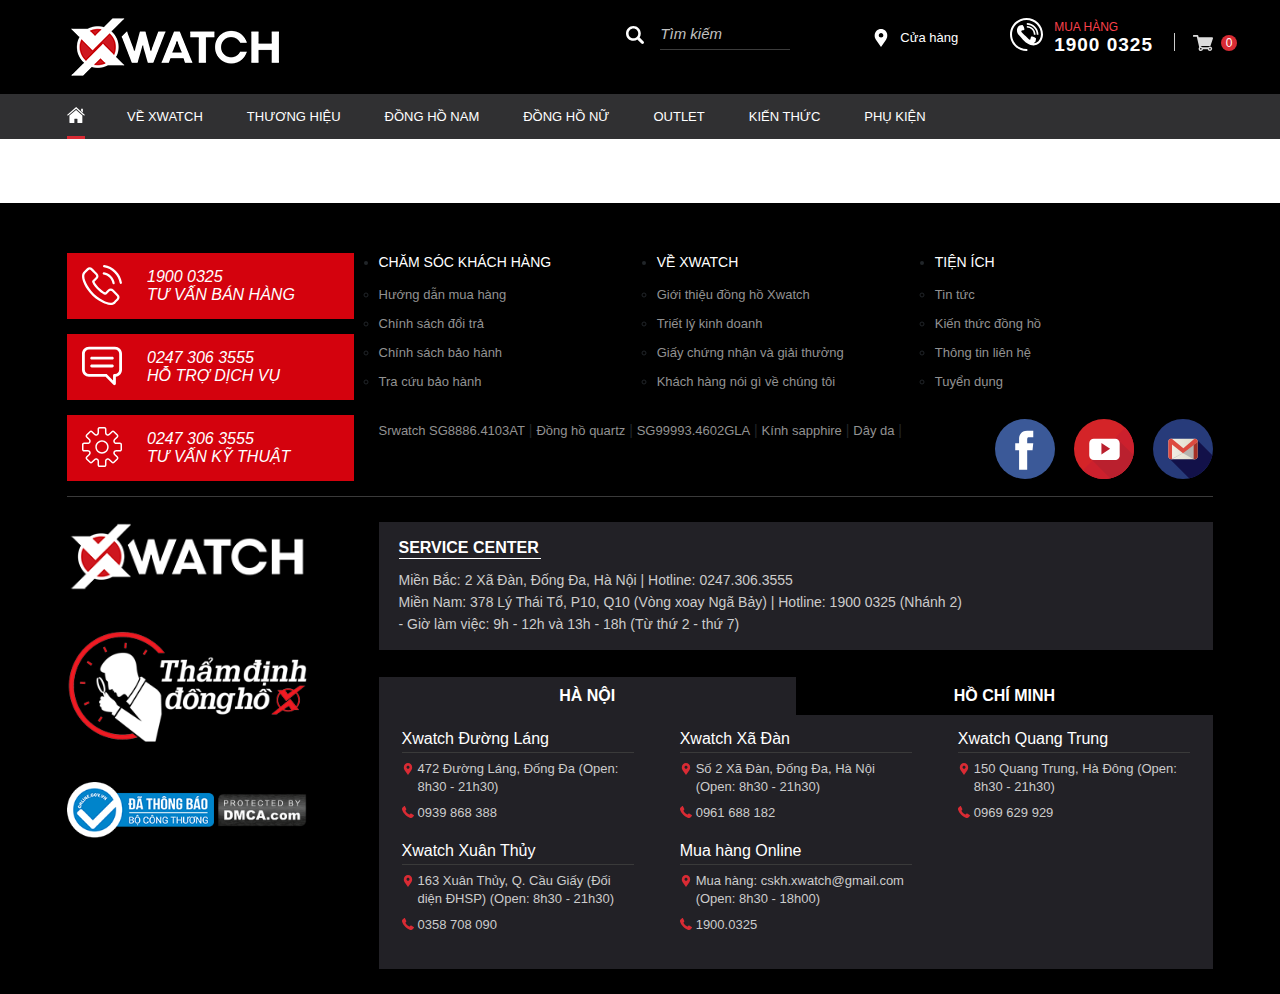
<file: detail_info.html>
<html>
    <head>
        <meta name='viewport' content='width=device-width, initial-scale=1.0, user-scalable=0' >
        <title></title>
        <!-- Css -->
        <link href="https://cdn.jsdelivr.net/npm/bootstrap@5.3.0-alpha3/dist/css/bootstrap.min.css" rel="stylesheet">
        <link href="statics/css/style.css" rel="stylesheet">
        <script src="statics/scripts/jquery.js" type="text/javascript"></script>
        <script src="statics/scripts/owl.carousel.js" type="text/javascript"></script>
        <script src="https://cdn.jsdelivr.net/npm/bootstrap@5.3.0-alpha3/dist/js/bootstrap.bundle.min.js"></script>
        <script src="statics/scripts/jquery.mmenu.all.js" type="text/javascript"></script>
        <script src="statics/scripts/magiczoomplus.js" type="text/javascript"></script>
        <script src="statics/scripts/js_custom.js" type="text/javascript"></script>
        <!-- End Css -->
    </head>
    <body>
      <nav id="menu" class="menu-res">
         <ul>
         <li class="item" ><a class="name" title="Trang chủ" href="/">Trang chủ</a></li>
         <li class="item dropdown">
            <a class="name" href="danh-muc-tin/ve-xwatch.html"  title="Về XWatch" target="_self"  rel="" >
            Về XWatch                    </a>
            <div class='highlight layer_menu_accessories  wrapper-item-793'>
               <div class="menu_col" >
                  <div class="clearfix field_name normal " >
                     <div class="field_label">
                        <a href="kien-thuc-ve-thuong-hieu/cau-chuyen-thuong-hieu-n958245.html" title="Câu chuyện thương hiệu" target="_self"  rel="" >Câu chuyện thương hiệu</a>
                     </div>
                  </div>
               </div>
               <div class="menu_col" >
                  <div class="clearfix field_name normal " >
                     <div class="field_label">
                        <a href="ve-xwatch/gioi-thieu-ve-dong-ho-xwatch-n27244.html" title="Giới thiệu đồng hồ Xwatch" target="_self"  rel="" >Giới thiệu đồng hồ Xwatch</a>
                     </div>
                  </div>
               </div>
               <div class="menu_col" >
                  <div class="clearfix field_name normal " >
                     <div class="field_label">
                        <a href="danh-muc-tin/triet-ly-kinh-doanh-chu-tam-hang-dau.html" title="Triết lý kinh doanh" target="_self"  rel="" >Triết lý kinh doanh</a>
                     </div>
                  </div>
               </div>
               <div class="menu_col" >
                  <div class="clearfix field_name normal " >
                     <div class="field_label">
                        <a href="danh-muc-tin/chinh-sach-bao-hanh.html" title="Chính sách bảo hành" target="_self"  rel="" >Chính sách bảo hành</a>
                     </div>
                  </div>
               </div>
            </div>
         </li>
         <li class="item  ">
            <a class="name " href="thuong-hieu.html"  title="Thương hiệu" target="_self"  rel="" >
            Thương hiệu                    </a>
            <div class='highlight layer_menu_1' id='childs_of_828'>
               <!--	FILTER			-->
               <div class="menu_col" id="menu_col_0">
                  <div class="clearfix field_name normal first_field" data-id="id_field_manufactory">
                     <p class="fl item-manu-menu oo"><a href="dong-ho-pc754/dong-ho-op-olym-pianus-olympia-star.html" title="OP Olym Pianus - Olympia Star" >OP Olym Pianus - Olympia Star</a></p>
                     <p class="fl item-manu-menu oo"><a href="dong-ho-pc754/dong-ho-ogival.html" title="Ogival" >Ogival</a></p>
                     <p class="fl item-manu-menu ss"><a href="dong-ho-pc754/dong-ho-srwatch.html" title="SRWATCH" >SRWATCH</a></p>
                     <p class="fl item-manu-menu bb"><a href="dong-ho-pc754/dong-ho-bentley.html" title="Bentley" >Bentley</a></p>
                     <p class="fl item-manu-menu oo"><a href="dong-ho-pc754/dong-ho-orient.html" title="Orient" >Orient</a></p>
                     <p class="fl item-manu-menu cc"><a href="dong-ho-pc754/dong-ho-citizen.html" title="Citizen" >Citizen</a></p>
                     <p class="fl item-manu-menu ss"><a href="dong-ho-pc754/dong-ho-seiko.html" title="Seiko" >Seiko</a></p>
                     <p class="fl item-manu-menu ff"><a href="dong-ho-pc754/dong-ho-festina.html" title="Festina" >Festina</a></p>
                     <p class="fl item-manu-menu ff"><a href="dong-ho-pc754/dong-ho-freelook.html" title="Freelook" >Freelook</a></p>
                     <p class="fl item-manu-menu bb"><a href="dong-ho-pc754/dong-ho-bulova.html" title="Bulova" >Bulova</a></p>
                     <p class="fl item-manu-menu cc"><a href="dong-ho-pc754/dong-ho-candino.html" title="Candino" >Candino</a></p>
                  </div>
               </div>
               <div class="menu_col" id="menu_col_1">
                  <div class="clearfix field_name normal first_field" data-id="id_field_price"></div>
               </div>
               <div class="menu_col" id="menu_col_2">
                  <div class="clearfix field_name normal first_field" data-id="id_field_loai_day"></div>
               </div>
               <div class="menu_col" id="menu_col_3">
                  <div class="clearfix field_name normal first_field" data-id="id_field_dong_san_pham"></div>
               </div>
               <div class="clearfix"></div>
            </div>
         </li>
         <li class="item">
            <a class="name" href="product.html"  title="Đồng hồ nam" target=""  rel="" >
            Đồng hồ nam                    
         </a>
            <div class='highlight layer_menu_1' id='childs_of_797'>
               <div class="menu_col" id="menu_col_0">
                  <div class="clearfix field_name normal first_field" data-id="id_field_manufactory">
                     <div class="field_label" id="mn_id_field_60">Thương hiệu</div>
                     <p><a href="dong-ho-nam-pc85/dong-ho-op-olym-pianus-olympia-star.html" title="Đồng hồ OP Olym Pianus - Olympia Star" >OP Olym Pianus - Olympia Star</a></p>
                     <p><a href="dong-ho-nam-pc85/dong-ho-orient.html" title="Đồng hồ Orient" >Orient</a></p>
                     <p><a href="dong-ho-nam-pc85/dong-ho-ogival.html" title="Đồng hồ Ogival" >Ogival</a></p>
                     <p><a href="dong-ho-nam-pc85/dong-ho-citizen.html" title="Đồng hồ Citizen" >Citizen</a></p>
                     <p><a href="dong-ho-nam-pc85/dong-ho-freelook.html" title="Đồng hồ Freelook" >Freelook</a></p>
                     <p><a href="dong-ho-nam-pc85/dong-ho-srwatch.html" title="Đồng hồ SRWATCH" >SRWATCH</a></p>
                     <p><a href="dong-ho-nam-pc85/dong-ho-bentley.html" title="Đồng hồ Bentley" >Bentley</a></p>
                     <p class="manu-item-hd"><a href="dong-ho-nam-pc85/dong-ho-candino.html" title="Đồng hồ Candino" >Candino</a></p>
                     <p class="manu-item-hd"><a href="dong-ho-nam-pc85/dong-ho-festina.html" title="Đồng hồ Festina" >Festina</a></p>
                     <p class="manu-item-hd"><a href="dong-ho-nam-pc85/dong-ho-seiko.html" title="Đồng hồ Seiko" >Seiko</a></p>
                     <p class="manu-item-hd"><a href="dong-ho-nam-pc85/dong-ho-bulova.html" title="Đồng hồ Bulova" >Bulova</a></p>
                     <p class="read_more_mm"><a  href="javascript:void(0)">Xem thêm</a></p>
                     <p class="hidden_more_mm"><a  href="javascript:void(0)">Thu gọn</a></p>
                  </div>
               </div>
               <div class="menu_col" id="menu_col_1">
                  <div class="clearfix field_name normal first_field" data-id="id_field_price">
                     <div class="field_label" id="mn_id_field_37">Mức giá</div>
                     <p><a href="dong-ho-nam-pc85/dong-ho-2-5-trieu.html" title="Đồng hồ Từ 2 triệu - 5 triệu" >Từ 2 triệu - 5 triệu</a></p>
                     <p><a href="dong-ho-nam-pc85/dong-ho-duoi-2-trieu.html" title="Đồng hồ Dưới 2 triệu" >Dưới 2 triệu</a></p>
                     <p><a href="dong-ho-nam-pc85/dong-ho-5-10-trieu.html" title="Đồng hồ Từ 5 triệu - 10 triệu" >Từ 5 triệu - 10 triệu</a></p>
                     <p><a href="dong-ho-nam-pc85/dong-ho-10-20-trieu.html" title="Đồng hồ Từ 10 triệu - 20 triệu" >Từ 10 triệu - 20 triệu</a></p>
                     <p><a href="dong-ho-nam-pc85/dong-ho-20-50-trieu.html" title="Đồng hồ Từ 20 triệu - 50 triệu" >Từ 20 triệu - 50 triệu</a></p>
                     <p><a href="dong-ho-nam-pc85/dong-ho-50-100-trieu.html" title="Đồng hồ Từ 50 triệu - 100 triệu" >Từ 50 triệu - 100 triệu</a></p>
                  </div>
               </div>
               <div class="menu_col" id="menu_col_2">
                  <div class="clearfix field_name normal first_field" data-id="id_field_loai_day">
                     <div class="field_label" id="mn_id_field_47">Loại dây</div>
                     <p><a href="dong-ho-nam-pc85/dong-ho-thep-khong-gi.html" title="Đồng hồ Thép Không Gỉ" >Thép Không Gỉ</a></p>
                     <p><a href="dong-ho-nam-pc85/dong-ho-day-da.html" title="Đồng hồ Dây Da" >Dây Da</a></p>
                     <p><a href="dong-ho-nam-pc85/dong-ho-day-vai.html" title="Đồng hồ Dây vải" >Dây vải</a></p>
                     <p><a href="dong-ho-nam-pc85/dong-ho-titanium.html" title="Đồng hồ Titanium" >Titanium</a></p>
                     <p><a href="dong-ho-nam-pc85/dong-ho-cao-su.html" title="Đồng hồ Dây Cao Su" >Dây Cao Su</a></p>
                     <p><a href="dong-ho-nam-pc85/dong-ho-day-nhua.html" title="Đồng hồ Dây nhựa" >Dây nhựa</a></p>
                  </div>
               </div>
               <div class="menu_col" id="menu_col_3">
                  <div class="clearfix field_name normal first_field" data-id="id_field_dong_san_pham">
                     <div class="field_label" id="mn_id_field_182">Dòng sản phẩm</div>
                     <p><a href="dong-ho-nam-pc85/dong-ho-dong-ho-thuong.html" title="Đồng hồ Đồng hồ thường" >Đồng hồ thường</a></p>
                     <p><a href="dong-ho-nam-pc85/dong-ho-orient-star.html" title="Đồng hồ Orient Star" >Orient Star</a></p>
                     <p><a href="dong-ho-nam-pc85/dong-ho-srwatch-galaxy.html" title="Đồng hồ Srwatch Galaxy" >Srwatch Galaxy</a></p>
                     <p><a href="dong-ho-nam-pc85/dong-ho-orient-thang-long.html" title="Đồng hồ Orient Thăng Long" >Orient Thăng Long</a></p>
                     <p><a href="dong-ho-nam-pc85/dong-ho-outlet.html" title="Đồng hồ Đồng hồ Outlet" >Đồng hồ Outlet</a></p>
                  </div>
               </div>
               <div class="clearfix"></div>
               <!--	FILTER			-->
            </div>
         </li>
         <li class="item">
            <a class="name" href="product.html" title="Đồng hồ nữ" target=""  rel="" >
            Đồng hồ nữ                    </a>
            <div class='highlight layer_menu_1' id='childs_of_798'>
               <!--	FILTER			-->
               <div class="menu_col" id="menu_col_0">
                  <div class="clearfix field_name normal first_field" data-id="id_field_manufactory">
                     <div class="field_label" id="mn_id_field_60">Thương hiệu</div>
                     <p><a href="dong-ho-nu-pc86/dong-ho-op-olym-pianus-olympia-star.html" title="Đồng hồ OP Olym Pianus - Olympia Star" >OP Olym Pianus - Olympia Star</a></p>
                     <p><a href="dong-ho-nu-pc86/dong-ho-orient.html" title="Đồng hồ Orient" >Orient</a></p>
                     <p><a href="dong-ho-nu-pc86/dong-ho-ogival.html" title="Đồng hồ Ogival" >Ogival</a></p>
                     <p><a href="dong-ho-nu-pc86/dong-ho-citizen.html" title="Đồng hồ Citizen" >Citizen</a></p>
                     <p><a href="dong-ho-nu-pc86/dong-ho-freelook.html" title="Đồng hồ Freelook" >Freelook</a></p>
                     <p><a href="dong-ho-nu-pc86/dong-ho-srwatch.html" title="Đồng hồ SRWATCH" >SRWATCH</a></p>
                     <p><a href="dong-ho-nu-pc86/dong-ho-bentley.html" title="Đồng hồ Bentley" >Bentley</a></p>
                     <p class="manu-item-hd"><a href="dong-ho-nu-pc86/dong-ho-candino.html" title="Đồng hồ Candino" >Candino</a></p>
                     <p class="manu-item-hd"><a href="dong-ho-nu-pc86/dong-ho-festina.html" title="Đồng hồ Festina" >Festina</a></p>
                     <p class="manu-item-hd"><a href="dong-ho-nu-pc86/dong-ho-seiko.html" title="Đồng hồ Seiko" >Seiko</a></p>
                     <p class="manu-item-hd"><a href="dong-ho-nu-pc86/dong-ho-bulova.html" title="Đồng hồ Bulova" >Bulova</a></p>
                     <p class="read_more_mm"><a  href="javascript:void(0)">Xem thêm</a></p>
                     <p class="hidden_more_mm"><a  href="javascript:void(0)">Thu gọn</a></p>
                  </div>
               </div>
               <div class="menu_col" id="menu_col_1">
                  <div class="clearfix field_name normal first_field" data-id="id_field_price">
                     <div class="field_label" id="mn_id_field_37">Mức giá</div>
                     <p><a href="dong-ho-nu-pc86/dong-ho-2-5-trieu.html" title="Đồng hồ Từ 2 triệu - 5 triệu" >Từ 2 triệu - 5 triệu</a></p>
                     <p><a href="dong-ho-nu-pc86/dong-ho-duoi-2-trieu.html" title="Đồng hồ Dưới 2 triệu" >Dưới 2 triệu</a></p>
                     <p><a href="dong-ho-nu-pc86/dong-ho-5-10-trieu.html" title="Đồng hồ Từ 5 triệu - 10 triệu" >Từ 5 triệu - 10 triệu</a></p>
                     <p><a href="dong-ho-nu-pc86/dong-ho-10-20-trieu.html" title="Đồng hồ Từ 10 triệu - 20 triệu" >Từ 10 triệu - 20 triệu</a></p>
                     <p><a href="dong-ho-nu-pc86/dong-ho-20-50-trieu.html" title="Đồng hồ Từ 20 triệu - 50 triệu" >Từ 20 triệu - 50 triệu</a></p>
                     <p><a href="dong-ho-nu-pc86/dong-ho-50-100-trieu.html" title="Đồng hồ Từ 50 triệu - 100 triệu" >Từ 50 triệu - 100 triệu</a></p>
                  </div>
               </div>
               <div class="menu_col" id="menu_col_2">
                  <div class="clearfix field_name normal first_field" data-id="id_field_loai_day">
                     <div class="field_label" id="mn_id_field_47">Loại dây</div>
                     <p><a href="dong-ho-nu-pc86/dong-ho-thep-khong-gi.html" title="Đồng hồ Thép Không Gỉ" >Thép Không Gỉ</a></p>
                     <p><a href="dong-ho-nu-pc86/dong-ho-day-da.html" title="Đồng hồ Dây Da" >Dây Da</a></p>
                     <p><a href="dong-ho-nu-pc86/dong-ho-day-vai.html" title="Đồng hồ Dây vải" >Dây vải</a></p>
                     <p><a href="dong-ho-nu-pc86/dong-ho-titanium.html" title="Đồng hồ Titanium" >Titanium</a></p>
                     <p><a href="dong-ho-nu-pc86/dong-ho-cao-su.html" title="Đồng hồ Dây Cao Su" >Dây Cao Su</a></p>
                     <p><a href="dong-ho-nu-pc86/dong-ho-day-nhua.html" title="Đồng hồ Dây nhựa" >Dây nhựa</a></p>
                  </div>
               </div>
               <div class="menu_col" id="menu_col_3">
                  <div class="clearfix field_name normal first_field" data-id="id_field_dong_san_pham">
                     <div class="field_label" id="mn_id_field_182">Dòng sản phẩm</div>
                     <p><a href="dong-ho-nu-pc86/dong-ho-dong-ho-thuong.html" title="Đồng hồ Đồng hồ thường" >Đồng hồ thường</a></p>
                     <p><a href="dong-ho-nu-pc86/dong-ho-orient-star.html" title="Đồng hồ Orient Star" >Orient Star</a></p>
                     <p><a href="dong-ho-nu-pc86/dong-ho-srwatch-galaxy.html" title="Đồng hồ Srwatch Galaxy" >Srwatch Galaxy</a></p>
                     <p><a href="dong-ho-nu-pc86/dong-ho-orient-thang-long.html" title="Đồng hồ Orient Thăng Long" >Orient Thăng Long</a></p>
                     <p><a href="dong-ho-nu-pc86/dong-ho-outlet.html" title="Đồng hồ Đồng hồ Outlet" >Đồng hồ Outlet</a></p>
                  </div>
               </div>
               <div class="clearfix"></div>
               <!--	FILTER			-->
            </div>
         </li>
         <li class="item">
            <a class="name" href="product.html"  title="Outlet" target="_self"  rel="" >
            Outlet                    </a>
            <div class='highlight layer_menu_2' id='childs_of_854'>
               <!--	FILTER			-->
               <div class="menu_col" id="menu_col_0">
                  <div class="clearfix field_name normal first_field" data-id="id_field_manufactory">
                     <div class="field_label" id="mn_id_field_60">Thương hiệu</div>
                     <p><a href="dong-ho-outlet-pc761/dong-ho-op-olym-pianus-olympia-star.html" title="Đồng hồ OP Olym Pianus - Olympia Star" >OP Olym Pianus - Olympia Star</a></p>
                     <p><a href="dong-ho-outlet-pc761/dong-ho-orient.html" title="Đồng hồ Orient" >Orient</a></p>
                     <p><a href="dong-ho-outlet-pc761/dong-ho-ogival.html" title="Đồng hồ Ogival" >Ogival</a></p>
                     <p><a href="dong-ho-outlet-pc761/dong-ho-citizen.html" title="Đồng hồ Citizen" >Citizen</a></p>
                     <p><a href="dong-ho-outlet-pc761/dong-ho-freelook.html" title="Đồng hồ Freelook" >Freelook</a></p>
                     <p><a href="dong-ho-outlet-pc761/dong-ho-srwatch.html" title="Đồng hồ SRWATCH" >SRWATCH</a></p>
                     <p><a href="dong-ho-outlet-pc761/dong-ho-bentley.html" title="Đồng hồ Bentley" >Bentley</a></p>
                     <p class="manu-item-hd"><a href="dong-ho-outlet-pc761/dong-ho-candino.html" title="Đồng hồ Candino" >Candino</a></p>
                     <p class="manu-item-hd"><a href="dong-ho-outlet-pc761/dong-ho-festina.html" title="Đồng hồ Festina" >Festina</a></p>
                     <p class="manu-item-hd"><a href="dong-ho-outlet-pc761/dong-ho-seiko.html" title="Đồng hồ Seiko" >Seiko</a></p>
                     <p class="manu-item-hd"><a href="dong-ho-outlet-pc761/dong-ho-bulova.html" title="Đồng hồ Bulova" >Bulova</a></p>
                     <p class="read_more_mm"><a  href="javascript:void(0)">Xem thêm</a></p>
                     <p class="hidden_more_mm"><a  href="javascript:void(0)">Thu gọn</a></p>
                  </div>
               </div>
               <div class="menu_col" id="menu_col_1">
                  <div class="clearfix field_name normal first_field" data-id="id_field_price">
                     <div class="field_label" id="mn_id_field_37">Mức giá</div>
                     <p><a href="dong-ho-outlet-pc761/dong-ho-2-5-trieu.html" title="Đồng hồ Từ 2 triệu - 5 triệu" >Từ 2 triệu - 5 triệu</a></p>
                     <p><a href="dong-ho-outlet-pc761/dong-ho-duoi-2-trieu.html" title="Đồng hồ Dưới 2 triệu" >Dưới 2 triệu</a></p>
                     <p><a href="dong-ho-outlet-pc761/dong-ho-5-10-trieu.html" title="Đồng hồ Từ 5 triệu - 10 triệu" >Từ 5 triệu - 10 triệu</a></p>
                     <p><a href="dong-ho-outlet-pc761/dong-ho-10-20-trieu.html" title="Đồng hồ Từ 10 triệu - 20 triệu" >Từ 10 triệu - 20 triệu</a></p>
                     <p><a href="dong-ho-outlet-pc761/dong-ho-20-50-trieu.html" title="Đồng hồ Từ 20 triệu - 50 triệu" >Từ 20 triệu - 50 triệu</a></p>
                     <p><a href="dong-ho-outlet-pc761/dong-ho-50-100-trieu.html" title="Đồng hồ Từ 50 triệu - 100 triệu" >Từ 50 triệu - 100 triệu</a></p>
                  </div>
               </div>
               <div class="menu_col" id="menu_col_2">
                  <div class="clearfix field_name normal first_field" data-id="id_field_loai_day">
                     <div class="field_label" id="mn_id_field_47">Loại dây</div>
                     <p><a href="dong-ho-outlet-pc761/dong-ho-thep-khong-gi.html" title="Đồng hồ Thép Không Gỉ" >Thép Không Gỉ</a></p>
                     <p><a href="dong-ho-outlet-pc761/dong-ho-day-da.html" title="Đồng hồ Dây Da" >Dây Da</a></p>
                     <p><a href="dong-ho-outlet-pc761/dong-ho-day-vai.html" title="Đồng hồ Dây vải" >Dây vải</a></p>
                     <p><a href="dong-ho-outlet-pc761/dong-ho-titanium.html" title="Đồng hồ Titanium" >Titanium</a></p>
                     <p><a href="dong-ho-outlet-pc761/dong-ho-cao-su.html" title="Đồng hồ Dây Cao Su" >Dây Cao Su</a></p>
                     <p><a href="dong-ho-outlet-pc761/dong-ho-day-nhua.html" title="Đồng hồ Dây nhựa" >Dây nhựa</a></p>
                  </div>
               </div>
               <div class="menu_col" id="menu_col_3">
                  <div class="clearfix field_name normal first_field" data-id="id_field_dong_san_pham">
                     <div class="field_label" id="mn_id_field_182">Dòng sản phẩm</div>
                     <p><a href="dong-ho-outlet-pc761/dong-ho-dong-ho-thuong.html" title="Đồng hồ Đồng hồ thường" >Đồng hồ thường</a></p>
                     <p><a href="dong-ho-outlet-pc761/dong-ho-orient-star.html" title="Đồng hồ Orient Star" >Orient Star</a></p>
                     <p><a href="dong-ho-outlet-pc761/dong-ho-srwatch-galaxy.html" title="Đồng hồ Srwatch Galaxy" >Srwatch Galaxy</a></p>
                     <p><a href="dong-ho-outlet-pc761/dong-ho-orient-thang-long.html" title="Đồng hồ Orient Thăng Long" >Orient Thăng Long</a></p>
                     <p><a href="dong-ho-outlet-pc761/dong-ho-outlet.html" title="Đồng hồ Đồng hồ Outlet" >Đồng hồ Outlet</a></p>
                  </div>
               </div>
               <div class="clearfix"></div>
            </div>
         </li>
         <li class="item  dropdown">
            <a class="name" href="news.html"  title="Kiến thức" target="_self"  rel="" >
            Kiến thức                    </a>
            <div class='highlight layer_menu_accessories  wrapper-item-800'>
               <div class="menu_col" >
                  <div class="clearfix field_name normal " >
                     <div class="field_label">
                        <a href="danh-muc-tin/danh-cho-nguoi-moi-bat-dau.html" title="Dành cho người mới bắt đầu" target=""  rel="" >Dành cho người mới bắt đầu</a>
                     </div>
                  </div>
               </div>
               <div class="menu_col" >
                  <div class="clearfix field_name normal " >
                     <div class="field_label">
                        <a href="danh-muc-tin/kien-thuc-chuyen-nganh.html" title="Kiến thức chuyên ngành" target=""  rel="" >Kiến thức chuyên ngành</a>
                     </div>
                  </div>
               </div>
               <div class="menu_col" >
                  <div class="clearfix field_name normal " >
                     <div class="field_label">
                        <a href="danh-muc-tin/kinh-nghiem-mua-hang.html" title="Tư vấn chọn đồng hồ" target=""  rel="" >Tư vấn chọn đồng hồ</a>
                     </div>
                  </div>
               </div>
               <div class="menu_col" >
                  <div class="clearfix field_name normal " >
                     <div class="field_label">
                        <a href="danh-muc-tin/phan-biet-dong-ho-that-gia.html" title="Phân biệt đồng hồ thật, giả" target=""  rel="" >Phân biệt đồng hồ thật, giả</a>
                     </div>
                  </div>
               </div>
               <div class="menu_col" >
                  <div class="clearfix field_name normal " >
                     <div class="field_label">
                        <a href="tin-tuc.html" title="Tin tức" target="_self"  rel="" >Tin tức</a>
                     </div>
                  </div>
               </div>
            </div>
         </li>
         <li class="item dropdown">
            <a class="name" href="product.html"  title="Phụ kiện" target="_self"  rel="" >
            Phụ kiện                    </a>
            <div class='highlight layer_menu_accessories  wrapper-item-833'>
               <div class="menu_col" >
                  <div class="clearfix field_name normal " >
                     <div class="field_label">
                        <a href="vi-da-pc758.html" title="Ví da" target="_self"  rel="" >Ví da</a>
                     </div>
                  </div>
               </div>
               <div class="menu_col" >
                  <div class="clearfix field_name normal " >
                     <div class="field_label">
                        <a href="that-lung-nam-pc759.html" title="Thắt lưng nam" target="_self"  rel="" >Thắt lưng nam</a>
                     </div>
                  </div>
               </div>
               <div class="menu_col" >
                  <div class="clearfix field_name normal " >
                     <div class="field_label">
                        <a href="phu-kien-dong-ho-pc755/dong-ho-day-dong-ho.html" title="Dây đồng hồ" target=""  rel="" >Dây đồng hồ</a>
                     </div>
                  </div>
               </div>
               <div class="menu_col" >
                  <div class="clearfix field_name normal " >
                     <div class="field_label">
                        <a href="phu-kien-dong-ho-pc755/dong-ho-khoa-dong-ho.html" title="Khoá đồng hồ" target="_self"  rel="" >Khoá đồng hồ</a>
                     </div>
                  </div>
               </div>
               <div class="menu_col" >
                  <div class="clearfix field_name normal " >
                     <div class="field_label">
                        <a href="/" title="Hộp đựng đồng hồ" target=""  rel="" >Hộp đựng đồng hồ</a>
                     </div>
                  </div>
               </div>
               <div class="menu_col" >
                  <div class="clearfix field_name normal " >
                     <div class="field_label">
                        <a href="/" title="Hộp xoay đồng hồ" target=""  rel="" >Hộp xoay đồng hồ</a>
                     </div>
                  </div>
               </div>
               <div class="menu_col" >
                  <div class="clearfix field_name normal " >
                     <div class="field_label">
                        <a href="/" title="Dụng cụ vệ sinh" target="_self"  rel="" >Dụng cụ vệ sinh</a>
                     </div>
                  </div>
               </div>
            </div>
         </li>
      </nav>
      <div class="bota_body_main">
         <header class="bota_header">
            <div class="bota_header_top">
               <div class="container">
                  <div class="row">
                     <div class="col-xl-3 col-sm-12 col-lg-12 col-12">
                        <div class="bota_toggle_left navbar-left" id="bota_toggle_menu">
                           <a href="#menu" title="Menu mobile">
                               <div class="navicon-line"></div>
                               <div class="navicon-line"></div>
                               <div class="navicon-line"></div>
                           </a>
                       </div>
                        <div id="logo">
                              <a href="/" title="Đồng hồ chính hãng Xwatch">
                              <img width="216" height="62" class="logo_img" src="statics/imgs/logo-xwatch-216-62_1616143160.png" alt="Đồng hồ chính hãng Xwatch">
                           </a>
                        </div>
                     </div>
                     <div class="col-xl-9 col-sm-9 col-lg-9">
                        <div class="bota_header_right">
                           <div class="bota_header_search">
                              <div id="search">
                                 <div class="bota_header_search_form_wrap">
                                    <form action="/" name="search_form" id="search_form" method="get">
                                       <input type="text" value="" placeholder="Tìm kiếm" id="keyword" name="keyword" class="keyword" autocomplete="off">
                                       <button type="submit" class="button-search" id="searchbt" name="search">
                                          <svg x="0px" y="0px" viewBox="0 0 250.313 250.313" style="enable-background:new 0 0 250.313 250.313;" xml:space="preserve">
                                             <g id="Search">
                                                <path style="fill-rule:evenodd;clip-rule:evenodd;" d="M244.186,214.604l-54.379-54.378c-0.289-0.289-0.628-0.491-0.93-0.76   c10.7-16.231,16.945-35.66,16.945-56.554C205.822,46.075,159.747,0,102.911,0S0,46.075,0,102.911   c0,56.835,46.074,102.911,102.91,102.911c20.895,0,40.323-6.245,56.554-16.945c0.269,0.301,0.47,0.64,0.759,0.929l54.38,54.38   c8.169,8.168,21.413,8.168,29.583,0C252.354,236.017,252.354,222.773,244.186,214.604z M102.911,170.146   c-37.134,0-67.236-30.102-67.236-67.235c0-37.134,30.103-67.236,67.236-67.236c37.132,0,67.235,30.103,67.235,67.236   C170.146,140.044,140.043,170.146,102.911,170.146z"></path>
                                             </g>
                                          </svg>
                                       </button>
                                    </form>
                                 </div>
                              </div>
                           </div>
                           <div class="bota_header_address_map">
                              <a href="he-thong-cua-hang.html" alt="Hệ thống cửa hàng xwatch">
                                 <svg x="0px" y="0px" viewBox="0 0 54.757 54.757" style="enable-background:new 0 0 54.757 54.757;" xml:space="preserve">
                                    <path d="M40.94,5.617C37.318,1.995,32.502,0,27.38,0c-5.123,0-9.938,1.995-13.56,5.617c-6.703,6.702-7.536,19.312-1.804,26.952  L27.38,54.757L42.721,32.6C48.476,24.929,47.643,12.319,40.94,5.617z M27.557,26c-3.859,0-7-3.141-7-7s3.141-7,7-7s7,3.141,7,7  S31.416,26,27.557,26z"></path>
                                    <g></g>
                                 </svg>
                                 Cửa hàng
                              </a>
                           </div>
                           <div class="bota_header_hotline">
                              <svg xmlns="http://www.w3.org/2000/svg" xmlns:xlink="http://www.w3.org/1999/xlink" x="0px" y="0px" viewBox="0 0 32.666 32.666" style="enable-background:new 0 0 32.666 32.666;" xml:space="preserve">
                                 <g>
                                    <path d="M28.189,16.504h-1.666c0-5.437-4.422-9.858-9.856-9.858l-0.001-1.664C23.021,4.979,28.189,10.149,28.189,16.504z
                                       M16.666,7.856L16.665,9.52c3.853,0,6.983,3.133,6.981,6.983l1.666-0.001C25.312,11.735,21.436,7.856,16.666,7.856z M16.333,0
                                       C7.326,0,0,7.326,0,16.334c0,9.006,7.326,16.332,16.333,16.332c0.557,0,1.007-0.45,1.007-1.006c0-0.559-0.45-1.01-1.007-1.01
                                       c-7.896,0-14.318-6.424-14.318-14.316c0-7.896,6.422-14.319,14.318-14.319c7.896,0,14.317,6.424,14.317,14.319
                                       c0,3.299-1.756,6.568-4.269,7.954c-0.913,0.502-1.903,0.751-2.959,0.761c0.634-0.377,1.183-0.887,1.591-1.529
                                       c0.08-0.121,0.186-0.228,0.238-0.359c0.328-0.789,0.357-1.684,0.555-2.518c0.243-1.064-4.658-3.143-5.084-1.814
                                       c-0.154,0.492-0.39,2.048-0.699,2.458c-0.275,0.366-0.953,0.192-1.377-0.168c-1.117-0.952-2.364-2.351-3.458-3.457l0.002-0.001
                                       c-0.028-0.029-0.062-0.061-0.092-0.092c-0.031-0.029-0.062-0.062-0.093-0.092v0.002c-1.106-1.096-2.506-2.34-3.457-3.459
                                       c-0.36-0.424-0.534-1.102-0.168-1.377c0.41-0.311,1.966-0.543,2.458-0.699c1.326-0.424-0.75-5.328-1.816-5.084
                                       c-0.832,0.195-1.727,0.227-2.516,0.553c-0.134,0.057-0.238,0.16-0.359,0.24c-2.799,1.774-3.16,6.082-0.428,9.292
                                       c1.041,1.228,2.127,2.416,3.245,3.576l-0.006,0.004c0.031,0.031,0.063,0.06,0.095,0.09c0.03,0.031,0.059,0.062,0.088,0.095
                                       l0.006-0.006c1.16,1.118,2.535,2.765,4.769,4.255c4.703,3.141,8.312,2.264,10.438,1.098c3.67-2.021,5.312-6.338,5.312-9.719
                                       C32.666,7.326,25.339,0,16.333,0z"></path>
                                 </g>
                              </svg>
                              <span class="txt-buy">Mua hàng</span>
                              <a href="tel:1900 0325">1900 0325</a>
                           </div>
                           <div class="bota_header_shopcart">
                              <div class="bota_shopcart_simple">
                                 <div class="count">
                                    <a class="buy_img" href="gio-hang.html" title="Giỏ hàng thanh toán" rel="nofollow">
                                       <svg x="0px" y="0px" viewBox="0 0 30.511 30.511" style="enable-background:new 0 0 30.511 30.511;" xml:space="preserve" width="22px" height="22px">
                                          <g>
                                             <path d="M26.818,19.037l3.607-10.796c0.181-0.519,0.044-0.831-0.102-1.037   c-0.374-0.527-1.143-0.532-1.292-0.532L8.646,6.668L8.102,4.087c-0.147-0.609-0.581-1.19-1.456-1.19H0.917   C0.323,2.897,0,3.175,0,3.73v1.49c0,0.537,0.322,0.677,0.938,0.677h4.837l3.702,15.717c-0.588,0.623-0.908,1.531-0.908,2.378   c0,1.864,1.484,3.582,3.38,3.582c1.79,0,3.132-1.677,3.35-2.677h7.21c0.218,1,1.305,2.717,3.349,2.717   c1.863,0,3.378-1.614,3.378-3.475c0-1.851-1.125-3.492-3.359-3.492c-0.929,0-2.031,0.5-2.543,1.25h-8.859   c-0.643-1-1.521-1.31-2.409-1.345l-0.123-0.655h13.479C26.438,19.897,26.638,19.527,26.818,19.037z M25.883,22.828   c0.701,0,1.27,0.569,1.27,1.27s-0.569,1.27-1.27,1.27s-1.271-0.568-1.271-1.27C24.613,23.397,25.182,22.828,25.883,22.828z    M13.205,24.098c0,0.709-0.576,1.286-1.283,1.286c-0.709-0.002-1.286-0.577-1.286-1.286s0.577-1.286,1.286-1.286   C12.629,22.812,13.205,23.389,13.205,24.098z"></path>
                                          </g>
                                       </svg>
                                       <span>0</span>
                                    </a>
                                 </div>
                              </div>
                           </div>
                        </div>
                     </div>
                  </div>
               </div>
            </div>
            <div class="bota_header_menu" id="nav-mainmenu">
               <div class="container">
                  <ul class="nav navbar-nav clearfix">
                     <li class="item active ">
                        <a class="name" title="Trang chủ" href="">
                           <svg fill="#fff" width="18px" height="18px" x="0px" y="0px" viewBox="0 0 27.02 27.02" style="enable-background:new 0 0 27.02 27.02;" xml:space="preserve">
                              <g>
                                 <path d="M3.674,24.876c0,0-0.024,0.604,0.566,0.604c0.734,0,6.811-0.008,6.811-0.008l0.01-5.581   c0,0-0.096-0.92,0.797-0.92h2.826c1.056,0,0.991,0.92,0.991,0.92l-0.012,5.563c0,0,5.762,0,6.667,0   c0.749,0,0.715-0.752,0.715-0.752V14.413l-9.396-8.358l-9.975,8.358C3.674,14.413,3.674,24.876,3.674,24.876z"></path>
                                 <path d="M0,13.635c0,0,0.847,1.561,2.694,0l11.038-9.338l10.349,9.28c2.138,1.542,2.939,0,2.939,0   L13.732,1.54L0,13.635z"></path>
                                 <polygon points="23.83,4.275 21.168,4.275 21.179,7.503 23.83,9.752"></polygon>
                              </g>
                           </svg>
                        </a>
                     </li>
                     <li class="item dropdown">
                        <a class="name" href="detail_info.html" title="Về XWatch" target="_self" rel="">
                        Về XWatch                    </a>
                        <div class="highlight layer_menu_accessories">
                           <div class="menu_col">
                              <div class="clearfix field_name normal">
                                 <div class="field_label">
                                    <a href="kien-thuc-ve-thuong-hieu/cau-chuyen-thuong-hieu-n958245.html" title="Câu chuyện thương hiệu" target="_self" rel="">Câu chuyện thương hiệu</a>
                                 </div>
                              </div>
                           </div>
                           <div class="menu_col">
                              <div class="clearfix field_name normal">
                                 <div class="field_label">
                                    <a href="ve-xwatch/gioi-thieu-ve-dong-ho-xwatch-n27244.html" title="Giới thiệu đồng hồ Xwatch" target="_self" rel="">Giới thiệu đồng hồ Xwatch</a>
                                 </div>
                              </div>
                           </div>
                           <div class="menu_col">
                              <div class="clearfix field_name normal">
                                 <div class="field_label">
                                    <a href="danh-muc-tin/triet-ly-kinh-doanh-chu-tam-hang-dau.html" title="Triết lý kinh doanh" target="_self" rel="">Triết lý kinh doanh</a>
                                 </div>
                              </div>
                           </div>
                           <div class="menu_col">
                              <div class="clearfix field_name normal">
                                 <div class="field_label">
                                    <a href="danh-muc-tin/chinh-sach-bao-hanh.html" title="Chính sách bảo hành" target="_self" rel="">Chính sách bảo hành</a>
                                 </div>
                              </div>
                           </div>
                        </div>
                     </li>
                     <li class="item" id="menu_item_828">
                        <a class="name" href="thuong-hieu.html" title="Thương hiệu" target="_self" rel="">
                        Thương hiệu                    </a>
                        <div class="highlight layer_menu_1" id="childs_of_828">
                           <!--	FILTER			-->
                           <div class="menu_col" id="menu_col_0">
                              <div class="clearfix field_name normal first_field" data-id="id_field_manufactory">
                                 <p class="fl item-manu-menu oo"><a href="dong-ho-pc754/dong-ho-op-olym-pianus-olympia-star.html" title="Đồng hồ OP Olym Pianus Olympia Star"><img class="lazy" alt="Đồng hồ OP Olym Pianus Olympia Star" src="statics/imgs/1_1562147820.png"></a></p>
                                 <p class="fl item-manu-menu oo"><a href="dong-ho-pc754/dong-ho-ogival.html" title="Đồng hồ Ogival"><img class="lazy" alt="Đồng hồ Ogival" src="statics/imgs/brand-ogival_1561519995.png"></a></p>
                                 <p class="fl item-manu-menu ss"><a href="dong-ho-pc754/dong-ho-srwatch.html" title="Đồng hồ SRWATCH"><img class="lazy" alt="Đồng hồ SRWATCH" src="statics/imgs/srwatch-brand_1572316117.png"></a></p>
                                 <p class="fl item-manu-menu bb"><a href="dong-ho-pc754/dong-ho-bentley.html" title="Đồng hồ Bentley"><img class="lazy" alt="Đồng hồ Bentley" src="statics/imgs/hang-bently_1569042227.png"></a></p>
                                 <p class="fl item-manu-menu oo"><a href="dong-ho-pc754/dong-ho-orient.html" title="Đồng hồ Orient"><img class="lazy" alt="Đồng hồ Orient" src="statics/imgs/brand-orient_1561519585.png"></a></p>
                                 <p class="fl item-manu-menu cc"><a href="dong-ho-pc754/dong-ho-citizen.html" title="Đồng hồ Citizen"><img class="lazy" alt="Đồng hồ Citizen" src="statics/imgs/brand-citizen_1561519960.png"></a></p>
                                 <p class="fl item-manu-menu ss"><a href="dong-ho-pc754/dong-ho-seiko.html" title="Đồng hồ Seiko"><img class="lazy" alt="Đồng hồ Seiko" src="statics/imgs/brand-seiko_1561519576.png"></a></p>
                                 <p class="fl item-manu-menu ff"><a href="dong-ho-pc754/dong-ho-festina.html" title="Đồng hồ Festina"><img class="lazy" alt="Đồng hồ Festina" src="statics/imgs/brand-festina_1592444667.png"></a></p>
                                 <p class="fl item-manu-menu ff"><a href="dong-ho-pc754/dong-ho-freelook.html" title="Đồng hồ Freelook"><img class="lazy" alt="Đồng hồ Freelook" src="statics/imgs/brand-freelook_1570673916.png"></a></p>
                                 <p class="fl item-manu-menu bb"><a href="dong-ho-pc754/dong-ho-bulova.html" title="Đồng hồ Bulova"><img class="lazy" alt="Đồng hồ Bulova" src="statics/imgs/brand-bulova_1561519549.png"></a></p>
                                 <p class="fl item-manu-menu cc"><a href="dong-ho-pc754/dong-ho-candino.html" title="Đồng hồ Candino"><img class="lazy" alt="Đồng hồ Candino" src="statics/imgs/brand-candino_1652154877.png"></a></p>
                              </div>
                           </div>
                           <div class="menu_col" id="menu_col_1">
                              <div class="clearfix field_name normal first_field" data-id="id_field_price"></div>
                           </div>
                           <div class="menu_col" id="menu_col_2">
                              <div class="clearfix field_name normal first_field" data-id="id_field_bo_may"></div>
                           </div>
                           <div class="menu_col" id="menu_col_3">
                              <div class="clearfix field_name normal first_field" data-id="id_field_loai_day"></div>
                           </div>
                           <div class="menu_col" id="menu_col_4">
                              <div class="clearfix field_name normal first_field" data-id="id_field_size_mat"></div>
                           </div>
                           <div class="clearfix"></div>
                           <!--	FILTER			-->
                        </div>
                     </li>
                     <li class="item" id="menu_item_797">
                        <a class="name" href="product.html" title="Đồng hồ nam" target="" rel="">
                        Đồng hồ nam                    </a>
                        <div class="highlight layer_menu_1" id="childs_of_797">
                           <!--	FILTER			-->
                           <div class="menu_col" id="menu_col_0">
                              <div class="clearfix field_name normal first_field" data-id="id_field_manufactory">
                                 <div class="field_label" id="mn_id_field_60">Thương hiệu</div>
                                 <p><a href="dong-ho-nam-pc85/dong-ho-op-olym-pianus-olympia-star.html" title="Đồng hồ OP Olym Pianus - Olympia Star">OP Olym Pianus - Olympia Star</a></p>
                                 <p><a href="dong-ho-nam-pc85/dong-ho-orient.html" title="Đồng hồ Orient">Orient</a></p>
                                 <p><a href="dong-ho-nam-pc85/dong-ho-ogival.html" title="Đồng hồ Ogival">Ogival</a></p>
                                 <p><a href="dong-ho-nam-pc85/dong-ho-citizen.html" title="Đồng hồ Citizen">Citizen</a></p>
                                 <p><a href="dong-ho-nam-pc85/dong-ho-freelook.html" title="Đồng hồ Freelook">Freelook</a></p>
                                 <p><a href="dong-ho-nam-pc85/dong-ho-srwatch.html" title="Đồng hồ SRWATCH">SRWATCH</a></p>
                                 <p><a href="dong-ho-nam-pc85/dong-ho-bentley.html" title="Đồng hồ Bentley">Bentley</a></p>
                                 <p class="manu-item-hd"><a href="dong-ho-nam-pc85/dong-ho-candino.html" title="Đồng hồ Candino">Candino</a></p>
                                 <p class="manu-item-hd"><a href="dong-ho-nam-pc85/dong-ho-festina.html" title="Đồng hồ Festina">Festina</a></p>
                                 <p class="manu-item-hd"><a href="dong-ho-nam-pc85/dong-ho-seiko.html" title="Đồng hồ Seiko">Seiko</a></p>
                                 <p class="manu-item-hd"><a href="dong-ho-nam-pc85/dong-ho-bulova.html" title="Đồng hồ Bulova">Bulova</a></p>
                                 <p class="read_more_mm"><a href="javascript:void(0)">Xem thêm</a></p>
                                 <p class="hidden_more_mm"><a href="javascript:void(0)">Thu gọn</a></p>
                              </div>
                           </div>
                           <div class="menu_col" id="menu_col_1">
                              <div class="clearfix field_name normal first_field" data-id="id_field_price">
                                 <div class="field_label" id="mn_id_field_37">Mức giá</div>
                                 <p><a href="dong-ho-nam-pc85/dong-ho-2-5-trieu.html" title="Đồng hồ Từ 2 triệu - 5 triệu">Từ 2 triệu - 5 triệu</a></p>
                                 <p><a href="dong-ho-nam-pc85/dong-ho-duoi-2-trieu.html" title="Đồng hồ Dưới 2 triệu">Dưới 2 triệu</a></p>
                                 <p><a href="dong-ho-nam-pc85/dong-ho-5-10-trieu.html" title="Đồng hồ Từ 5 triệu - 10 triệu">Từ 5 triệu - 10 triệu</a></p>
                                 <p><a href="dong-ho-nam-pc85/dong-ho-10-20-trieu.html" title="Đồng hồ Từ 10 triệu - 20 triệu">Từ 10 triệu - 20 triệu</a></p>
                                 <p><a href="dong-ho-nam-pc85/dong-ho-20-50-trieu.html" title="Đồng hồ Từ 20 triệu - 50 triệu">Từ 20 triệu - 50 triệu</a></p>
                                 <p><a href="dong-ho-nam-pc85/dong-ho-50-100-trieu.html" title="Đồng hồ Từ 50 triệu - 100 triệu">Từ 50 triệu - 100 triệu</a></p>
                              </div>
                           </div>
                           <div class="menu_col" id="menu_col_2">
                              <div class="clearfix field_name normal first_field" data-id="id_field_bo_may">
                                 <div class="field_label" id="mn_id_field_42">Bộ máy</div>
                                 <p><a href="dong-ho-nam-pc85/dong-ho-automatic.html" title="Đồng hồ Automatic">Automatic</a></p>
                                 <p><a href="dong-ho-nam-pc85/dong-ho-quartz.html" title="Đồng hồ Quartz">Quartz</a></p>
                                 <p><a href="dong-ho-nam-pc85/dong-ho-nang-luong-mat-troi.html" title="Đồng hồ Năng Lượng Mặt Trời">Năng Lượng Mặt Trời</a></p>
                                 <p><a href="dong-ho-nam-pc85/dong-ho-kinetic.html" title="Đồng hồ Kinetic">Kinetic</a></p>
                                 <p><a href="dong-ho-nam-pc85/dong-ho-len-cot-tay.html" title="Đồng hồ Lên cót tay">Lên cót tay</a></p>
                              </div>
                           </div>
                           <div class="menu_col" id="menu_col_3">
                              <div class="clearfix field_name normal first_field" data-id="id_field_loai_day">
                                 <div class="field_label" id="mn_id_field_47">Loại dây</div>
                                 <p><a href="dong-ho-nam-pc85/dong-ho-thep-khong-gi.html" title="Đồng hồ Thép Không Gỉ">Thép Không Gỉ</a></p>
                                 <p><a href="dong-ho-nam-pc85/dong-ho-day-da.html" title="Đồng hồ Dây Da">Dây Da</a></p>
                                 <p><a href="dong-ho-nam-pc85/dong-ho-day-vai.html" title="Đồng hồ Dây vải">Dây vải</a></p>
                                 <p><a href="dong-ho-nam-pc85/dong-ho-titanium.html" title="Đồng hồ Titanium">Titanium</a></p>
                                 <p><a href="dong-ho-nam-pc85/dong-ho-cao-su.html" title="Đồng hồ Dây Cao Su">Dây Cao Su</a></p>
                                 <p><a href="dong-ho-nam-pc85/dong-ho-day-nhua.html" title="Đồng hồ Dây nhựa">Dây nhựa</a></p>
                              </div>
                           </div>
                           <div class="menu_col" id="menu_col_4">
                              <div class="clearfix field_name normal first_field" data-id="id_field_size_mat">
                                 <div class="field_label" id="mn_id_field_53">Size mặt</div>
                                 <p><a href="dong-ho-nam-pc85/dong-ho-size_mat_duoi_30.html" title="Đồng hồ < 30 mm">&lt; 30 mm</a></p>
                                 <p><a href="dong-ho-nam-pc85/dong-ho-30-34-mm.html" title="Đồng hồ Từ 30mm - 34mm">Từ 30mm - 34mm</a></p>
                                 <p><a href="dong-ho-nam-pc85/dong-ho-35-39-mm.html" title="Đồng hồ Từ 35mm - 39mm">Từ 35mm - 39mm</a></p>
                                 <p><a href="dong-ho-nam-pc85/dong-ho-40-43-mm.html" title="Đồng hồ Từ 40mm - 43mm">Từ 40mm - 43mm</a></p>
                                 <p><a href="dong-ho-nam-pc85/dong-ho-size_mat_tren_43.html" title="Đồng hồ Trên 43mm">Trên 43mm</a></p>
                              </div>
                           </div>
                           <div class="clearfix"></div>
                           <!--	FILTER			-->
                        </div>
                     </li>
                     <li class="item" id="menu_item_798">
                        <a class="name " href="product.html" title="Đồng hồ nữ" target="" rel="">
                        Đồng hồ nữ                    
                     </a>
                        <div class="highlight layer_menu_1" id="childs_of_798">
                           <!--	FILTER			-->
                           <div class="menu_col" id="menu_col_0">
                              <div class="clearfix field_name normal first_field" data-id="id_field_manufactory">
                                 <div class="field_label">Thương hiệu</div>
                                 <p><a href="dong-ho-nu-pc86/dong-ho-op-olym-pianus-olympia-star.html" title="Đồng hồ OP Olym Pianus - Olympia Star">OP Olym Pianus - Olympia Star</a></p>
                                 <p><a href="dong-ho-nu-pc86/dong-ho-orient.html" title="Đồng hồ Orient">Orient</a></p>
                                 <p><a href="dong-ho-nu-pc86/dong-ho-ogival.html" title="Đồng hồ Ogival">Ogival</a></p>
                                 <p><a href="dong-ho-nu-pc86/dong-ho-citizen.html" title="Đồng hồ Citizen">Citizen</a></p>
                                 <p><a href="dong-ho-nu-pc86/dong-ho-freelook.html" title="Đồng hồ Freelook">Freelook</a></p>
                                 <p><a href="dong-ho-nu-pc86/dong-ho-srwatch.html" title="Đồng hồ SRWATCH">SRWATCH</a></p>
                                 <p><a href="dong-ho-nu-pc86/dong-ho-bentley.html" title="Đồng hồ Bentley">Bentley</a></p>
                                 <p class="manu-item-hd"><a href="dong-ho-nu-pc86/dong-ho-candino.html" title="Đồng hồ Candino">Candino</a></p>
                                 <p class="manu-item-hd"><a href="dong-ho-nu-pc86/dong-ho-festina.html" title="Đồng hồ Festina">Festina</a></p>
                                 <p class="manu-item-hd"><a href="dong-ho-nu-pc86/dong-ho-seiko.html" title="Đồng hồ Seiko">Seiko</a></p>
                                 <p class="manu-item-hd"><a href="dong-ho-nu-pc86/dong-ho-bulova.html" title="Đồng hồ Bulova">Bulova</a></p>
                                 <p class="read_more_mm"><a href="javascript:void(0)">Xem thêm</a></p>
                                 <p class="hidden_more_mm"><a href="javascript:void(0)">Thu gọn</a></p>
                              </div>
                           </div>
                           <div class="menu_col" id="menu_col_1">
                              <div class="clearfix field_name normal first_field" data-id="id_field_price">
                                 <div class="field_label">Mức giá</div>
                                 <p><a href="dong-ho-nu-pc86/dong-ho-2-5-trieu.html" title="Đồng hồ Từ 2 triệu - 5 triệu">Từ 2 triệu - 5 triệu</a></p>
                                 <p><a href="dong-ho-nu-pc86/dong-ho-duoi-2-trieu.html" title="Đồng hồ Dưới 2 triệu">Dưới 2 triệu</a></p>
                                 <p><a href="dong-ho-nu-pc86/dong-ho-5-10-trieu.html" title="Đồng hồ Từ 5 triệu - 10 triệu">Từ 5 triệu - 10 triệu</a></p>
                                 <p><a href="dong-ho-nu-pc86/dong-ho-10-20-trieu.html" title="Đồng hồ Từ 10 triệu - 20 triệu">Từ 10 triệu - 20 triệu</a></p>
                                 <p><a href="dong-ho-nu-pc86/dong-ho-20-50-trieu.html" title="Đồng hồ Từ 20 triệu - 50 triệu">Từ 20 triệu - 50 triệu</a></p>
                                 <p><a href="dong-ho-nu-pc86/dong-ho-50-100-trieu.html" title="Đồng hồ Từ 50 triệu - 100 triệu">Từ 50 triệu - 100 triệu</a></p>
                              </div>
                           </div>
                           <div class="menu_col" id="menu_col_2">
                              <div class="clearfix field_name normal first_field" data-id="id_field_bo_may">
                                 <div class="field_label">Bộ máy</div>
                                 <p><a href="dong-ho-nu-pc86/dong-ho-automatic.html" title="Đồng hồ Automatic">Automatic</a></p>
                                 <p><a href="dong-ho-nu-pc86/dong-ho-quartz.html" title="Đồng hồ Quartz">Quartz</a></p>
                                 <p><a href="dong-ho-nu-pc86/dong-ho-nang-luong-mat-troi.html" title="Đồng hồ Năng Lượng Mặt Trời">Năng Lượng Mặt Trời</a></p>
                                 <p><a href="dong-ho-nu-pc86/dong-ho-kinetic.html" title="Đồng hồ Kinetic">Kinetic</a></p>
                                 <p><a href="dong-ho-nu-pc86/dong-ho-len-cot-tay.html" title="Đồng hồ Lên cót tay">Lên cót tay</a></p>
                              </div>
                           </div>
                           <div class="menu_col" id="menu_col_3">
                              <div class="clearfix field_name normal first_field" data-id="id_field_loai_day">
                                 <div class="field_label">Loại dây</div>
                                 <p><a href="dong-ho-nu-pc86/dong-ho-thep-khong-gi.html" title="Đồng hồ Thép Không Gỉ">Thép Không Gỉ</a></p>
                                 <p><a href="dong-ho-nu-pc86/dong-ho-day-da.html" title="Đồng hồ Dây Da">Dây Da</a></p>
                                 <p><a href="dong-ho-nu-pc86/dong-ho-day-vai.html" title="Đồng hồ Dây vải">Dây vải</a></p>
                                 <p><a href="dong-ho-nu-pc86/dong-ho-titanium.html" title="Đồng hồ Titanium">Titanium</a></p>
                                 <p><a href="dong-ho-nu-pc86/dong-ho-cao-su.html" title="Đồng hồ Dây Cao Su">Dây Cao Su</a></p>
                                 <p><a href="dong-ho-nu-pc86/dong-ho-day-nhua.html" title="Đồng hồ Dây nhựa">Dây nhựa</a></p>
                              </div>
                           </div>
                           <div class="menu_col" id="menu_col_4">
                              <div class="clearfix field_name normal first_field" data-id="id_field_size_mat">
                                 <div class="field_label">Size mặt</div>
                                 <p><a href="dong-ho-nu-pc86/dong-ho-size_mat_duoi_30.html" title="Đồng hồ < 30 mm">&lt; 30 mm</a></p>
                                 <p><a href="dong-ho-nu-pc86/dong-ho-30-34-mm.html" title="Đồng hồ Từ 30mm - 34mm">Từ 30mm - 34mm</a></p>
                                 <p><a href="dong-ho-nu-pc86/dong-ho-35-39-mm.html" title="Đồng hồ Từ 35mm - 39mm">Từ 35mm - 39mm</a></p>
                                 <p><a href="dong-ho-nu-pc86/dong-ho-40-43-mm.html" title="Đồng hồ Từ 40mm - 43mm">Từ 40mm - 43mm</a></p>
                                 <p><a href="dong-ho-nu-pc86/dong-ho-size_mat_tren_43.html" title="Đồng hồ Trên 43mm">Trên 43mm</a></p>
                              </div>
                           </div>
                           <div class="clearfix"></div>
                           <!--	FILTER-->
                        </div>
                     </li>
                     <li class="item" id="menu_item_854">
                        <a class="name" href="product.html" title="Outlet" target="_self" rel="">
                           Outlet                    
                        </a>
                        <div class="highlight layer_menu_2" id="childs_of_854">
                           <!--	FILTER-->
                           <div class="menu_col">
                              <div class="clearfix field_name normal first_field" data-id="id_field_manufactory">
                                 <div class="field_label">Thương hiệu</div>
                                 <p><a href="dong-ho-outlet-pc761/dong-ho-op-olym-pianus-olympia-star.html" title="Đồng hồ OP Olym Pianus - Olympia Star">OP Olym Pianus - Olympia Star</a></p>
                                 <p><a href="dong-ho-outlet-pc761/dong-ho-orient.html" title="Đồng hồ Orient">Orient</a></p>
                                 <p><a href="dong-ho-outlet-pc761/dong-ho-ogival.html" title="Đồng hồ Ogival">Ogival</a></p>
                                 <p><a href="dong-ho-outlet-pc761/dong-ho-citizen.html" title="Đồng hồ Citizen">Citizen</a></p>
                                 <p><a href="dong-ho-outlet-pc761/dong-ho-freelook.html" title="Đồng hồ Freelook">Freelook</a></p>
                                 <p><a href="dong-ho-outlet-pc761/dong-ho-srwatch.html" title="Đồng hồ SRWATCH">SRWATCH</a></p>
                                 <p><a href="dong-ho-outlet-pc761/dong-ho-bentley.html" title="Đồng hồ Bentley">Bentley</a></p>
                                 <p class="manu-item-hd"><a href="dong-ho-outlet-pc761/dong-ho-candino.html" title="Đồng hồ Candino">Candino</a></p>
                                 <p class="manu-item-hd"><a href="dong-ho-outlet-pc761/dong-ho-festina.html" title="Đồng hồ Festina">Festina</a></p>
                                 <p class="manu-item-hd"><a href="dong-ho-outlet-pc761/dong-ho-seiko.html" title="Đồng hồ Seiko">Seiko</a></p>
                                 <p class="manu-item-hd"><a href="dong-ho-outlet-pc761/dong-ho-bulova.html" title="Đồng hồ Bulova">Bulova</a></p>
                                 <p class="read_more_mm"><a href="javascript:void(0)">Xem thêm</a></p>
                                 <p class="hidden_more_mm"><a href="javascript:void(0)">Thu gọn</a></p>
                              </div>
                           </div>
                           <div class="menu_col" id="menu_col_1">
                              <div class="clearfix field_name normal first_field" data-id="id_field_price">
                                 <div class="field_label">Mức giá</div>
                                 <p><a href="dong-ho-outlet-pc761/dong-ho-2-5-trieu.html" title="Đồng hồ Từ 2 triệu - 5 triệu">Từ 2 triệu - 5 triệu</a></p>
                                 <p><a href="dong-ho-outlet-pc761/dong-ho-duoi-2-trieu.html" title="Đồng hồ Dưới 2 triệu">Dưới 2 triệu</a></p>
                                 <p><a href="dong-ho-outlet-pc761/dong-ho-5-10-trieu.html" title="Đồng hồ Từ 5 triệu - 10 triệu">Từ 5 triệu - 10 triệu</a></p>
                                 <p><a href="dong-ho-outlet-pc761/dong-ho-10-20-trieu.html" title="Đồng hồ Từ 10 triệu - 20 triệu">Từ 10 triệu - 20 triệu</a></p>
                                 <p><a href="dong-ho-outlet-pc761/dong-ho-20-50-trieu.html" title="Đồng hồ Từ 20 triệu - 50 triệu">Từ 20 triệu - 50 triệu</a></p>
                                 <p><a href="dong-ho-outlet-pc761/dong-ho-50-100-trieu.html" title="Đồng hồ Từ 50 triệu - 100 triệu">Từ 50 triệu - 100 triệu</a></p>
                              </div>
                           </div>
                           <div class="menu_col" id="menu_col_2">
                              <div class="clearfix field_name normal first_field" data-id="id_field_bo_may">
                                 <div class="field_label">Bộ máy</div>
                                 <p><a href="dong-ho-outlet-pc761/dong-ho-automatic.html" title="Đồng hồ Automatic">Automatic</a></p>
                                 <p><a href="dong-ho-outlet-pc761/dong-ho-quartz.html" title="Đồng hồ Quartz">Quartz</a></p>
                                 <p><a href="dong-ho-outlet-pc761/dong-ho-nang-luong-mat-troi.html" title="Đồng hồ Năng Lượng Mặt Trời">Năng Lượng Mặt Trời</a></p>
                                 <p><a href="dong-ho-outlet-pc761/dong-ho-kinetic.html" title="Đồng hồ Kinetic">Kinetic</a></p>
                                 <p><a href="dong-ho-outlet-pc761/dong-ho-len-cot-tay.html" title="Đồng hồ Lên cót tay">Lên cót tay</a></p>
                              </div>
                           </div>
                           <div class="menu_col" id="menu_col_3">
                              <div class="clearfix field_name normal first_field" data-id="id_field_loai_day">
                                 <div class="field_label">Loại dây</div>
                                 <p><a href="dong-ho-outlet-pc761/dong-ho-thep-khong-gi.html" title="Đồng hồ Thép Không Gỉ">Thép Không Gỉ</a></p>
                                 <p><a href="dong-ho-outlet-pc761/dong-ho-day-da.html" title="Đồng hồ Dây Da">Dây Da</a></p>
                                 <p><a href="dong-ho-outlet-pc761/dong-ho-day-vai.html" title="Đồng hồ Dây vải">Dây vải</a></p>
                                 <p><a href="dong-ho-outlet-pc761/dong-ho-titanium.html" title="Đồng hồ Titanium">Titanium</a></p>
                                 <p><a href="dong-ho-outlet-pc761/dong-ho-cao-su.html" title="Đồng hồ Dây Cao Su">Dây Cao Su</a></p>
                                 <p><a href="dong-ho-outlet-pc761/dong-ho-day-nhua.html" title="Đồng hồ Dây nhựa">Dây nhựa</a></p>
                              </div>
                           </div>
                           <div class="menu_col" id="menu_col_4">
                              <div class="clearfix field_name normal first_field" data-id="id_field_size_mat">
                                 <div class="field_label">Size mặt</div>
                                 <p><a href="dong-ho-outlet-pc761/dong-ho-size_mat_duoi_30.html" title="Đồng hồ < 30 mm">&lt; 30 mm</a></p>
                                 <p><a href="dong-ho-outlet-pc761/dong-ho-30-34-mm.html" title="Đồng hồ Từ 30mm - 34mm">Từ 30mm - 34mm</a></p>
                                 <p><a href="dong-ho-outlet-pc761/dong-ho-35-39-mm.html" title="Đồng hồ Từ 35mm - 39mm">Từ 35mm - 39mm</a></p>
                                 <p><a href="dong-ho-outlet-pc761/dong-ho-40-43-mm.html" title="Đồng hồ Từ 40mm - 43mm">Từ 40mm - 43mm</a></p>
                                 <p><a href="dong-ho-outlet-pc761/dong-ho-size_mat_tren_43.html" title="Đồng hồ Trên 43mm">Trên 43mm</a></p>
                              </div>
                           </div>
                           <div class="clearfix"></div>
                           <!--	FILTER			-->
                        </div>
                     </li>
                     <li class="item dropdown">
                        <a class="name" href="news.html" title="Kiến thức" target="_self" rel="">
                        Kiến thức                    
                     </a>
                        <div class="highlight layer_menu_accessories  wrapper-item-800">
                           <div class="menu_col">
                              <div class="clearfix field_name normal ">
                                 <div class="field_label">
                                    <a href="danh-muc-tin/danh-cho-nguoi-moi-bat-dau.html" title="Dành cho người mới bắt đầu" target="" rel="">Dành cho người mới bắt đầu</a>
                                 </div>
                              </div>
                           </div>
                           <div class="menu_col">
                              <div class="clearfix field_name normal ">
                                 <div class="field_label">
                                    <a href="danh-muc-tin/kien-thuc-chuyen-nganh.html" title="Kiến thức chuyên ngành" target="" rel="">Kiến thức chuyên ngành</a>
                                 </div>
                              </div>
                           </div>
                           <div class="menu_col">
                              <div class="clearfix field_name normal ">
                                 <div class="field_label">
                                    <a href="danh-muc-tin/kinh-nghiem-mua-hang.html" title="Tư vấn chọn đồng hồ" target="" rel="">Tư vấn chọn đồng hồ</a>
                                 </div>
                              </div>
                           </div>
                           <div class="menu_col">
                              <div class="clearfix field_name normal ">
                                 <div class="field_label">
                                    <a href="danh-muc-tin/phan-biet-dong-ho-that-gia.html" title="Phân biệt đồng hồ thật, giả" target="" rel="">Phân biệt đồng hồ thật, giả</a>
                                 </div>
                              </div>
                           </div>
                           <div class="menu_col">
                              <div class="clearfix field_name normal ">
                                 <div class="field_label">
                                    <a href="tin-tuc.html" title="Tin tức" target="_self" rel="">Tin tức</a>
                                 </div>
                              </div>
                           </div>
                        </div>
                     </li>
                     <li class="item dropdown">
                        <a class="name" href="product.html" title="Phụ kiện" target="_self" rel="">
                           Phụ kiện                    
                        </a>
                        <div class="highlight layer_menu_accessories">
                           <div class="menu_col">
                              <div class="clearfix field_name normal ">
                                 <div class="field_label">
                                    <a href="vi-da-pc758.html" title="Ví da" target="_self" rel="">Ví da</a>
                                 </div>
                              </div>
                           </div>
                           <div class="menu_col">
                              <div class="clearfix field_name normal ">
                                 <div class="field_label">
                                    <a href="that-lung-nam-pc759.html" title="Thắt lưng nam" target="_self" rel="">Thắt lưng nam</a>
                                 </div>
                              </div>
                           </div>
                           <div class="menu_col">
                              <div class="clearfix field_name normal ">
                                 <div class="field_label">
                                    <a href="phu-kien-dong-ho-pc755/dong-ho-day-dong-ho.html" title="Dây đồng hồ" target="" rel="">Dây đồng hồ</a>
                                 </div>
                              </div>
                           </div>
                           <div class="menu_col">
                              <div class="clearfix field_name normal ">
                                 <div class="field_label">
                                    <a href="phu-kien-dong-ho-pc755/dong-ho-khoa-dong-ho.html" title="Khoá đồng hồ" target="_self" rel="">Khoá đồng hồ</a>
                                 </div>
                              </div>
                           </div>
                           <div class="menu_col">
                              <div class="clearfix field_name normal ">
                                 <div class="field_label">
                                    <a href="phu-kien-dong-ho-pc755/dong-ho-phu-kien-hop-dung-dong-ho.html" title="Hộp đựng đồng hồ" target="" rel="">Hộp đựng đồng hồ</a>
                                 </div>
                              </div>
                           </div>
                           <div class="menu_col">
                              <div class="clearfix field_name normal ">
                                 <div class="field_label">
                                    <a href="phu-kien-dong-ho-pc755/dong-ho-phu-kien-hop-xoay-dong-ho.html" title="Hộp xoay đồng hồ" target="" rel="">Hộp xoay đồng hồ</a>
                                 </div>
                              </div>
                           </div>
                           <div class="menu_col">
                              <div class="clearfix field_name normal ">
                                 <div class="field_label">
                                    <a href="phu-kien-dong-ho-pc755/dong-ho-dung-cu-ve-sinh.html" title="Dụng cụ vệ sinh" target="_self" rel="">Dụng cụ vệ sinh</a>
                                 </div>
                              </div>
                           </div>
                        </div>
                     </li>
                  </ul>
                </div>
               </div>
         </header>
         <div class="bota_body_center">

         </div>
         <footer class="bota_footer">
            <div class="container">
               <div class="bota_footer_top clearfix">
                  <div class="top-left">
                     <div class="hotline-bt">
                        <a href="tel:1900 0325" title="Tư vấn bán hàng">
                           1900 0325                        
                           <span>
                              <svg x="0px" y="0px" viewBox="0 0 473.806 473.806" style="enable-background:new 0 0 473.806 473.806;" xml:space="preserve">
                                 <g>
                                    <g>
                                       <path d="M374.456,293.506c-9.7-10.1-21.4-15.5-33.8-15.5c-12.3,0-24.1,5.3-34.2,15.4l-31.6,31.5c-2.6-1.4-5.2-2.7-7.7-4    c-3.6-1.8-7-3.5-9.9-5.3c-29.6-18.8-56.5-43.3-82.3-75c-12.5-15.8-20.9-29.1-27-42.6c8.2-7.5,15.8-15.3,23.2-22.8    c2.8-2.8,5.6-5.7,8.4-8.5c21-21,21-48.2,0-69.2l-27.3-27.3c-3.1-3.1-6.3-6.3-9.3-9.5c-6-6.2-12.3-12.6-18.8-18.6    c-9.7-9.6-21.3-14.7-33.5-14.7s-24,5.1-34,14.7c-0.1,0.1-0.1,0.1-0.2,0.2l-34,34.3c-12.8,12.8-20.1,28.4-21.7,46.5    c-2.4,29.2,6.2,56.4,12.8,74.2c16.2,43.7,40.4,84.2,76.5,127.6c43.8,52.3,96.5,93.6,156.7,122.7c23,10.9,53.7,23.8,88,26    c2.1,0.1,4.3,0.2,6.3,0.2c23.1,0,42.5-8.3,57.7-24.8c0.1-0.2,0.3-0.3,0.4-0.5c5.2-6.3,11.2-12,17.5-18.1c4.3-4.1,8.7-8.4,13-12.9    c9.9-10.3,15.1-22.3,15.1-34.6c0-12.4-5.3-24.3-15.4-34.3L374.456,293.506z M410.256,398.806    C410.156,398.806,410.156,398.906,410.256,398.806c-3.9,4.2-7.9,8-12.2,12.2c-6.5,6.2-13.1,12.7-19.3,20    c-10.1,10.8-22,15.9-37.6,15.9c-1.5,0-3.1,0-4.6-0.1c-29.7-1.9-57.3-13.5-78-23.4c-56.6-27.4-106.3-66.3-147.6-115.6    c-34.1-41.1-56.9-79.1-72-119.9c-9.3-24.9-12.7-44.3-11.2-62.6c1-11.7,5.5-21.4,13.8-29.7l34.1-34.1c4.9-4.6,10.1-7.1,15.2-7.1    c6.3,0,11.4,3.8,14.6,7c0.1,0.1,0.2,0.2,0.3,0.3c6.1,5.7,11.9,11.6,18,17.9c3.1,3.2,6.3,6.4,9.5,9.7l27.3,27.3    c10.6,10.6,10.6,20.4,0,31c-2.9,2.9-5.7,5.8-8.6,8.6c-8.4,8.6-16.4,16.6-25.1,24.4c-0.2,0.2-0.4,0.3-0.5,0.5    c-8.6,8.6-7,17-5.2,22.7c0.1,0.3,0.2,0.6,0.3,0.9c7.1,17.2,17.1,33.4,32.3,52.7l0.1,0.1c27.6,34,56.7,60.5,88.8,80.8    c4.1,2.6,8.3,4.7,12.3,6.7c3.6,1.8,7,3.5,9.9,5.3c0.4,0.2,0.8,0.5,1.2,0.7c3.4,1.7,6.6,2.5,9.9,2.5c8.3,0,13.5-5.2,15.2-6.9    l34.2-34.2c3.4-3.4,8.8-7.5,15.1-7.5c6.2,0,11.3,3.9,14.4,7.3c0.1,0.1,0.1,0.1,0.2,0.2l55.1,55.1    C420.456,377.706,420.456,388.206,410.256,398.806z"></path>
                                       <path d="M256.056,112.706c26.2,4.4,50,16.8,69,35.8s31.3,42.8,35.8,69c1.1,6.6,6.8,11.2,13.3,11.2c0.8,0,1.5-0.1,2.3-0.2    c7.4-1.2,12.3-8.2,11.1-15.6c-5.4-31.7-20.4-60.6-43.3-83.5s-51.8-37.9-83.5-43.3c-7.4-1.2-14.3,3.7-15.6,11    S248.656,111.506,256.056,112.706z"></path>
                                       <path d="M473.256,209.006c-8.9-52.2-33.5-99.7-71.3-137.5s-85.3-62.4-137.5-71.3c-7.3-1.3-14.2,3.7-15.5,11    c-1.2,7.4,3.7,14.3,11.1,15.6c46.6,7.9,89.1,30,122.9,63.7c33.8,33.8,55.8,76.3,63.7,122.9c1.1,6.6,6.8,11.2,13.3,11.2    c0.8,0,1.5-0.1,2.3-0.2C469.556,223.306,474.556,216.306,473.256,209.006z"></path>
                                    </g>
                                 </g>
                              </svg>
                              Tư vấn bán hàng
                           </span>
                        </a>
                     </div>
                     <div class="hotline-bt">
                        <a href="tel:0247 306 3555" title="Hỗ trợ dịch vụ">
                           0247 306 3555                        
                           <span>
                              <svg x="0px" y="0px" width="356.484px" height="356.484px" viewBox="0 0 356.484 356.484" style="enable-background:new 0 0 356.484 356.484;" xml:space="preserve">
                                 <g>
                                    <g>
                                       <path d="M293.984,7.23H62.5C28.037,7.23,0,35.268,0,69.731v142.78c0,34.463,28.037,62.5,62.5,62.5l147.443,0.001l70.581,70.58    c2.392,2.393,5.588,3.662,8.842,3.662c1.61,0,3.234-0.312,4.78-0.953c4.671-1.934,7.717-6.49,7.717-11.547v-62.237    c30.759-3.885,54.621-30.211,54.621-62.006V69.731C356.484,35.268,328.447,7.23,293.984,7.23z M331.484,212.512    c0,20.678-16.822,37.5-37.5,37.5h-4.621c-6.903,0-12.5,5.598-12.5,12.5v44.064l-52.903-52.903    c-2.344-2.345-5.522-3.661-8.839-3.661H62.5c-20.678,0-37.5-16.822-37.5-37.5V69.732c0-20.678,16.822-37.5,37.5-37.5h231.484    c20.678,0,37.5,16.822,37.5,37.5V212.512z"></path>
                                       <path d="M270.242,95.743h-184c-6.903,0-12.5,5.596-12.5,12.5c0,6.903,5.597,12.5,12.5,12.5h184c6.903,0,12.5-5.597,12.5-12.5    C282.742,101.339,277.146,95.743,270.242,95.743z"></path>
                                       <path d="M270.242,165.743h-184c-6.903,0-12.5,5.596-12.5,12.5s5.597,12.5,12.5,12.5h184c6.903,0,12.5-5.597,12.5-12.5    S277.146,165.743,270.242,165.743z"></path>
                                    </g>
                                 </g>
                              </svg>
                              Hỗ trợ dịch vụ
                           </span>
                        </a>
                     </div>
                     <div class="hotline-bt">
                        <a href="tel:0247 306 3555" title="Tư vấn kỹ thuật">
                           0247 306 3555                        
                           <span>
                              <svg x="0px" y="0px" viewBox="0 0 54 54" style="enable-background:new 0 0 54 54;" xml:space="preserve">
                                 <g>
                                    <path d="M51.22,21h-5.052c-0.812,0-1.481-0.447-1.792-1.197s-0.153-1.54,0.42-2.114l3.572-3.571   c0.525-0.525,0.814-1.224,0.814-1.966c0-0.743-0.289-1.441-0.814-1.967l-4.553-4.553c-1.05-1.05-2.881-1.052-3.933,0l-3.571,3.571   c-0.574,0.573-1.366,0.733-2.114,0.421C33.447,9.313,33,8.644,33,7.832V2.78C33,1.247,31.753,0,30.22,0H23.78   C22.247,0,21,1.247,21,2.78v5.052c0,0.812-0.447,1.481-1.197,1.792c-0.748,0.313-1.54,0.152-2.114-0.421l-3.571-3.571   c-1.052-1.052-2.883-1.05-3.933,0l-4.553,4.553c-0.525,0.525-0.814,1.224-0.814,1.967c0,0.742,0.289,1.44,0.814,1.966l3.572,3.571   c0.573,0.574,0.73,1.364,0.42,2.114S8.644,21,7.832,21H2.78C1.247,21,0,22.247,0,23.78v6.439C0,31.753,1.247,33,2.78,33h5.052   c0.812,0,1.481,0.447,1.792,1.197s0.153,1.54-0.42,2.114l-3.572,3.571c-0.525,0.525-0.814,1.224-0.814,1.966   c0,0.743,0.289,1.441,0.814,1.967l4.553,4.553c1.051,1.051,2.881,1.053,3.933,0l3.571-3.572c0.574-0.573,1.363-0.731,2.114-0.42   c0.75,0.311,1.197,0.98,1.197,1.792v5.052c0,1.533,1.247,2.78,2.78,2.78h6.439c1.533,0,2.78-1.247,2.78-2.78v-5.052   c0-0.812,0.447-1.481,1.197-1.792c0.751-0.312,1.54-0.153,2.114,0.42l3.571,3.572c1.052,1.052,2.883,1.05,3.933,0l4.553-4.553   c0.525-0.525,0.814-1.224,0.814-1.967c0-0.742-0.289-1.44-0.814-1.966l-3.572-3.571c-0.573-0.574-0.73-1.364-0.42-2.114   S45.356,33,46.168,33h5.052c1.533,0,2.78-1.247,2.78-2.78V23.78C54,22.247,52.753,21,51.22,21z M52,30.22   C52,30.65,51.65,31,51.22,31h-5.052c-1.624,0-3.019,0.932-3.64,2.432c-0.622,1.5-0.295,3.146,0.854,4.294l3.572,3.571   c0.305,0.305,0.305,0.8,0,1.104l-4.553,4.553c-0.304,0.304-0.799,0.306-1.104,0l-3.571-3.572c-1.149-1.149-2.794-1.474-4.294-0.854   c-1.5,0.621-2.432,2.016-2.432,3.64v5.052C31,51.65,30.65,52,30.22,52H23.78C23.35,52,23,51.65,23,51.22v-5.052   c0-1.624-0.932-3.019-2.432-3.64c-0.503-0.209-1.021-0.311-1.533-0.311c-1.014,0-1.997,0.4-2.761,1.164l-3.571,3.572   c-0.306,0.306-0.801,0.304-1.104,0l-4.553-4.553c-0.305-0.305-0.305-0.8,0-1.104l3.572-3.571c1.148-1.148,1.476-2.794,0.854-4.294   C10.851,31.932,9.456,31,7.832,31H2.78C2.35,31,2,30.65,2,30.22V23.78C2,23.35,2.35,23,2.78,23h5.052   c1.624,0,3.019-0.932,3.64-2.432c0.622-1.5,0.295-3.146-0.854-4.294l-3.572-3.571c-0.305-0.305-0.305-0.8,0-1.104l4.553-4.553   c0.304-0.305,0.799-0.305,1.104,0l3.571,3.571c1.147,1.147,2.792,1.476,4.294,0.854C22.068,10.851,23,9.456,23,7.832V2.78   C23,2.35,23.35,2,23.78,2h6.439C30.65,2,31,2.35,31,2.78v5.052c0,1.624,0.932,3.019,2.432,3.64   c1.502,0.622,3.146,0.294,4.294-0.854l3.571-3.571c0.306-0.305,0.801-0.305,1.104,0l4.553,4.553c0.305,0.305,0.305,0.8,0,1.104   l-3.572,3.571c-1.148,1.148-1.476,2.794-0.854,4.294c0.621,1.5,2.016,2.432,3.64,2.432h5.052C51.65,23,52,23.35,52,23.78V30.22z"></path>
                                    <path d="M27,18c-4.963,0-9,4.037-9,9s4.037,9,9,9s9-4.037,9-9S31.963,18,27,18z M27,34c-3.859,0-7-3.141-7-7s3.141-7,7-7   s7,3.141,7,7S30.859,34,27,34z"></path>
                                 </g>
                              </svg>
                              Tư vấn kỹ thuật
                           </span>
                        </a>
                     </div>
                  </div>
                  <div class="top-right">
                     <ul class="menu-bottom">
                        <li class="level0 first-item">
                           <span class="click-mobile" data-id="menu-sub1"></span>	<a href="/#" title="Chăm sóc khách hàng" target="_self" rel="nofollow">		Chăm sóc khách hàng 	</a>
                           <ul id="menu-sub1">
                              <li class="level1 first-sitem ">
                                 <a href="/triet-ly-kinh-doanh-chu-tam-hang-dau/huong-dan-mua-hang-p2770-n10016.html" title="Hướng dẫn mua hàng" target="_self" rel="nofollow">		Hướng dẫn mua hàng 	</a>
                              </li>
                              <li class="level1 mid-sitem ">
                                 <a href="/ve-xwatch/chinh-sach-doi-tra-hang-p2704-n10024.html" title="Chính sách đổi trả" target="_self" rel="nofollow">		Chính sách đổi trả 	</a>
                              </li>
                              <li class="level1 mid-sitem ">
                                 <a href="/danh-muc-tin/chinh-sach-bao-hanh.html" title="Chính sách bảo hành" target="_self" rel="nofollow">		Chính sách bảo hành 	</a>
                              </li>
                              <li class="level1 mid-sitem ">
                                 <a href="http://tracuu.xwatch.vn/" title="Tra cứu bảo hành" target="_blank" rel="nofollow">		Tra cứu bảo hành 	</a>
                              </li>
                           </ul>
                        </li>
                        <li class="level0  menu-item">
                           <span class="click-mobile" data-id="menu-sub6"></span>	<a href="/#" title="Về XWatch" target="_self" rel="nofollow">		Về XWatch 	</a>
                           <ul id="menu-sub6">
                              <li class="level1 first-sitem ">
                                 <a href="/ve-xwatch/gioi-thieu-ve-dong-ho-xwatch-n27244.html" title="Giới thiệu đồng hồ Xwatch" target="_self" rel="">		Giới thiệu đồng hồ Xwatch 	</a>
                              </li>
                              <li class="level1 mid-sitem ">
                                 <a href="/danh-muc-tin/triet-ly-kinh-doanh-chu-tam-hang-dau.html" title="Triết lý kinh doanh" target="_self" rel="">		Triết lý kinh doanh 	</a>
                              </li>
                              <li class="level1 mid-sitem ">
                                 <a href="/ve-xwatch/tong-hop-chung-nhan-dong-ho-chinh-hang-tai-xwatch-minh-chung-cho-su-uy-tin-n956402.html" title="Giấy chứng nhận và giải thưởng" target="_self" rel="">		Giấy chứng nhận và giải thưởng 	</a>
                              </li>
                              <li class="level1 mid-sitem ">
                                 <a href="/danh-gia.html" title="Khách hàng nói gì về chúng tôi" target="_self" rel="">		Khách hàng nói gì về chúng tôi 	</a>
                              </li>
                           </ul>
                        </li>
                        <li class="level0  menu-item">
                           <span class="click-mobile" data-id="menu-sub11"></span>	<span data-id="item_11">		Tiện ích 	</span>		
                           <ul id="menu-sub11">
                              <li class="level1 first-sitem ">
                                 <a href="/tin-tuc.html" title="Tin tức" target="_self" rel="">		Tin tức 	</a>
                              </li>
                              <li class="level1 mid-sitem ">
                                 <a href="/news.html" title="Kiến thức đồng hồ" target="_self" rel="">		Kiến thức đồng hồ 	</a>
                              </li>
                              <li class="level1 mid-sitem ">
                                 <a href="/" title="Thông tin liên hệ" target="_self" rel="nofollow">		Thông tin liên hệ 	</a>
                              </li>
                              <li class="level1 mid-sitem ">
                                 <a href="/danh-muc-tuyen-dung/tuyen-dung-xwatch.html" title="Tuyển dụng" target="_blank" rel="nofollow">		Tuyển dụng 	</a>
                              </li>
                           </ul>
                        </li>
                     </ul>
                     <div class="clearfix"></div>
                     <div class="tag-share-ft clearfix">
                        <div class="tag-ft">
                           <div class="block_tags_default block_content">
                              <!--    <h3>Tags</h3>-->
                              <a href="/dong-ho-nam/sg88864103at-p957172.html" title="Srwatch SG8886.4103AT" class=" tag_item">Srwatch SG8886.4103AT</a><span class="sepa"> | </span>   <a href="/dong-ho-pc754/dong-ho-quartz.html" title="Đồng hồ quartz" class=" tag_item">Đồng hồ quartz</a><span class="sepa"> | </span>   <a href="/dong-ho-nam/sg999934602gla-p957709.html" title="SG99993.4602GLA" class=" tag_item">SG99993.4602GLA</a><span class="sepa"> | </span>   <a href="/dong-ho-pc754/dong-ho-kinh-sapphire.html" title="Kính sapphire" class=" tag_item">Kính sapphire</a><span class="sepa"> | </span>   <a href="/dong-ho-pc754/dong-ho-day-da.html" title="Dây da" class=" tag_item">Dây da</a><span class="sepa"> | </span>
                           </div>
                        </div>
                        <div class="share-ft">
                           <div class="block-share">
                              <a href="https://www.facebook.com/DongHoXwatch" rel="nofollow" target="_blink">
                                 <svg x="0px" y="0px" viewBox="0 0 112.196 112.196" style="enable-background:new 0 0 112.196 112.196;" xml:space="preserve">
                                    <g>
                                       <circle style="fill:#3B5998;" cx="56.098" cy="56.098" r="56.098"></circle>
                                       <path style="fill:#FFFFFF;" d="M70.201,58.294h-10.01v36.672H45.025V58.294h-7.213V45.406h7.213v-8.34   c0-5.964,2.833-15.303,15.301-15.303L71.56,21.81v12.51h-8.151c-1.337,0-3.217,0.668-3.217,3.513v7.585h11.334L70.201,58.294z"></path>
                                    </g>
                                 </svg>
                              </a>
                              <a href="https://www.youtube.com/channel/UC4P_yZzBLlxUKZyGygBHhkw" rel="nofollow" target="_blink">
                                 <svg width="60px" x="0px" y="0px" viewBox="0 0 473.931 473.931" style="enable-background:new 0 0 473.931 473.931;" xml:space="preserve">
                                    <circle style="fill:#D42428;" cx="236.966" cy="236.966" r="236.966"></circle>
                                    <path style="fill:#CC202D;" d="M404.518,69.38c92.541,92.549,92.549,242.593,0,335.142c-92.541,92.541-242.593,92.545-335.142,0  L404.518,69.38z"></path>
                                    <path style="fill:#BA202E;" d="M469.168,284.426L351.886,167.148l-138.322,15.749l-83.669,129.532l156.342,156.338  C378.157,449.322,450.422,376.612,469.168,284.426z"></path>
                                    <path style="fill:#FFFFFF;" d="M360.971,191.238c0-19.865-16.093-35.966-35.947-35.966H156.372c-19.85,0-35.94,16.105-35.94,35.966  v96.444c0,19.865,16.093,35.966,35.94,35.966h168.649c19.858,0,35.947-16.105,35.947-35.966v-96.444H360.971z M216.64,280.146  v-90.584l68.695,45.294L216.64,280.146z"></path>
                                    <g>
                                    </g>
                                 </svg>
                              </a>
                              <a href="mailto:cskh.xwatch@gmail.com" rel="nofollow" target="_blink">
                                 <svg width="60px" x="0px" y="0px" viewBox="0 0 512 512" style="enable-background:new 0 0 512 512;" xml:space="preserve">
                                    <circle style="fill:#273B7A;" cx="256" cy="256" r="256"></circle>
                                    <path style="fill:#121149;" d="M308.445,506.613c99.231-20.661,177.386-98.766,198.125-197.968L374.555,176.338L226.187,277.33  l17.613,17.613l-106.632,40.431L308.445,506.613z"></path>
                                    <linearGradient id="SVGID_1_" gradientUnits="userSpaceOnUse" x1="55.4978" y1="423.8696" x2="165.1978" y2="423.8696" gradientTransform="matrix(1.7239 0 0 -1.7239 35.4714 986.7104)">
                                       <stop offset="0" style="stop-color:#F3F1E8"></stop>
                                       <stop offset="1" style="stop-color:#E3E0D0"></stop>
                                    </linearGradient>
                                    <path style="fill:url(#SVGID_1_);" d="M358.538,169.52H153.46c-12.278,0-22.316,10.049-22.316,22.319v128.326  c0,12.262,10.037,22.313,22.316,22.313h205.078c12.278,0,22.318-10.05,22.318-22.313V191.84  C380.856,179.571,370.816,169.52,358.538,169.52z"></path>
                                    <g>
                                       <polygon style="fill:#B5B4B0;" points="255.073,289.797 162.109,340.137 162.261,342.48 256.157,291.868  "></polygon>
                                       <path style="fill:#B5B4B0;" d="M360.431,190.857l-59.566,45.87l-44.709,55.143l90.905,50.612h11.476   c8.242,0,15.46-4.534,19.328-11.23l-7.697-51.131L360.431,190.857z"></path>
                                    </g>
                                    <path style="fill:#DD4B40;" d="M256.157,291.868l124.699-96.547v-3.481c0-12.271-10.038-22.319-22.318-22.319h-4.965l-94.441,80.618  l-98.256-80.618h-7.416c-12.278,0-22.316,10.049-22.316,22.319v128.326c0,12.262,10.037,22.313,22.316,22.313h8.801V217.347  L256.157,291.868z"></path>
                                    <path style="fill:#A43026;" d="M380.856,320.165V195.32l-33.794,26.164v120.994h11.476  C370.816,342.48,380.856,332.429,380.856,320.165z"></path>
                                    <g>
                                    </g>
                                 </svg>
                              </a>
                           </div>
                        </div>
                     </div>
                  </div>
               </div>
               <div class="bota_footer_bottom clearfix">
                  <div class="bot-left">
                     <a href="/" title="xwatch.vn">
                     <img width="240" height="69" src="statics/imgs/logo_footer.png" alt="logo xwatch">
                     </a>
                     <a width="240" height="110" rel="nofollow" href="javascript:void(0)" title="xwatch thẩm định">
                     <img class="lazy" alt="logo xwatch" src="statics/imgs/logo_tham_dinh.png" style="display: inline-block;">
                     </a>
                     <div class="logo-bct-ft">
                        <a target="_blank" rel="nofollow" href="http://online.gov.vn/CustomWebsiteDisplay.aspx?DocId=20654">
                        <img width="147" height="56" class="lazy" alt="Bộ công thương chứng nhận" src="statics/imgs/dathongbao.png" style="display: inline-block;">
                        </a>
                        <a href="https://www.dmca.com/Protection/Status.aspx?ID=4531604d-45d8-474d-b8b7-6bc9dbf53a68&amp;refurl=/" title="DMCA.com Protection Status" class="dmca-badge" target="_blank" rel="nofollow">
                        <img width="89" height="56" class="lazy" alt="Chứng nhận DMCA" src="statics/imgs/dmca_protected_21_120.png" style="display: inline-block;">
                        </a>
                     </div>
                  </div>
                  <div class="bot-right">
                     <div class="service-center">
                        <div class="sv-center-tt">Service Center</div>
                        <div class="sv-center-link">
                           <div>Miền Bắc: 2 Xã Đàn, Đống Đa, Hà Nội | Hotline: 0247.306.3555</div>
                           <div>Miền Nam: 378 Lý Thái Tổ, P10, Q10 (Vòng xoay Ngã Bảy) | Hotline: 1900 0325 (Nhánh 2)</div>
                           <div>-&nbsp;Giờ làm việc: 9h - 12h và 13h - 18h (Từ thứ 2 - thứ 7)</div>
                        </div>
                     </div>
                     <div class="all_showroom">
                        <div class="block_address">
                           <div class="tab">
                              <button data-id="1" class="tablinks tab-boder active" id="defaultOpen"><span class="text">Hà Nội</span></button>
                              <button data-id="2" class="tablinks tab-boder " id="defaultOpen"><span class="text">Hồ Chí Minh</span></button>
                           </div>
                           <div id="region_1" class="tabcontent clearfix display_open">
                              <ul class="regions_1 regions">
                                 <li class="name"><a href="/" title="Xwatch Đường Láng">Xwatch Đường Láng</a></li>
                                 <li class="address">
                                    <svg x="0px" y="0px" viewBox="0 0 54.757 54.757" style="enable-background:new 0 0 54.757 54.757;" xml:space="preserve">
                                       <path d="M40.94,5.617C37.318,1.995,32.502,0,27.38,0c-5.123,0-9.938,1.995-13.56,5.617c-6.703,6.702-7.536,19.312-1.804,26.952  L27.38,54.757L42.721,32.6C48.476,24.929,47.643,12.319,40.94,5.617z M27.557,26c-3.859,0-7-3.141-7-7s3.141-7,7-7s7,3.141,7,7  S31.416,26,27.557,26z"></path>
                                       <g></g>
                                    </svg>
                                    <a href="/" title="472 Đường Láng, Đống Đa (Open: 8h30 - 21h30)">472 Đường Láng, Đống Đa (Open: 8h30 - 21h30)</a>
                                 </li>
                                 <li class="phone">
                                    <svg x="0px" y="0px" viewBox="0 0 578.106 578.106" style="enable-background:new 0 0 578.106 578.106;" xml:space="preserve">
                                       <g>
                                          <g>
                                             <path d="M577.83,456.128c1.225,9.385-1.635,17.545-8.568,24.48l-81.396,80.781    c-3.672,4.08-8.465,7.551-14.381,10.404c-5.916,2.857-11.729,4.693-17.439,5.508c-0.408,0-1.635,0.105-3.676,0.309    c-2.037,0.203-4.689,0.307-7.953,0.307c-7.754,0-20.301-1.326-37.641-3.979s-38.555-9.182-63.645-19.584    c-25.096-10.404-53.553-26.012-85.376-46.818c-31.823-20.805-65.688-49.367-101.592-85.68    c-28.56-28.152-52.224-55.08-70.992-80.783c-18.768-25.705-33.864-49.471-45.288-71.299    c-11.425-21.828-19.993-41.616-25.705-59.364S4.59,177.362,2.55,164.51s-2.856-22.95-2.448-30.294    c0.408-7.344,0.612-11.424,0.612-12.24c0.816-5.712,2.652-11.526,5.508-17.442s6.324-10.71,10.404-14.382L98.022,8.756    c5.712-5.712,12.24-8.568,19.584-8.568c5.304,0,9.996,1.53,14.076,4.59s7.548,6.834,10.404,11.322l65.484,124.236    c3.672,6.528,4.692,13.668,3.06,21.42c-1.632,7.752-5.1,14.28-10.404,19.584l-29.988,29.988c-0.816,0.816-1.53,2.142-2.142,3.978    s-0.918,3.366-0.918,4.59c1.632,8.568,5.304,18.36,11.016,29.376c4.896,9.792,12.444,21.726,22.644,35.802    s24.684,30.293,43.452,48.653c18.36,18.77,34.68,33.354,48.96,43.76c14.277,10.4,26.215,18.053,35.803,22.949    c9.588,4.896,16.932,7.854,22.031,8.871l7.648,1.531c0.816,0,2.145-0.307,3.979-0.918c1.836-0.613,3.162-1.326,3.979-2.143    l34.883-35.496c7.348-6.527,15.912-9.791,25.705-9.791c6.938,0,12.443,1.223,16.523,3.672h0.611l118.115,69.768    C571.098,441.238,576.197,447.968,577.83,456.128z"></path>
                                          </g>
                                       </g>
                                    </svg>
                                    <a href="tel:0939 868 388" title="Điện thoại: 0939 868 388">  0939 868 388</a>
                                 </li>
                              </ul>
                              <ul class="regions_1 regions">
                                 <li class="name"><a href="/" title="Xwatch Xã Đàn">Xwatch Xã Đàn</a></li>
                                 <li class="address">
                                    <svg x="0px" y="0px" viewBox="0 0 54.757 54.757" style="enable-background:new 0 0 54.757 54.757;" xml:space="preserve">
                                       <path d="M40.94,5.617C37.318,1.995,32.502,0,27.38,0c-5.123,0-9.938,1.995-13.56,5.617c-6.703,6.702-7.536,19.312-1.804,26.952  L27.38,54.757L42.721,32.6C48.476,24.929,47.643,12.319,40.94,5.617z M27.557,26c-3.859,0-7-3.141-7-7s3.141-7,7-7s7,3.141,7,7  S31.416,26,27.557,26z"></path>
                                       <g></g>
                                    </svg>
                                    <a href="/" title="Số 2 Xã Đàn, Đống Đa, Hà Nội (Open: 8h30 - 21h30)">Số 2 Xã Đàn, Đống Đa, Hà Nội (Open: 8h30 - 21h30)</a>
                                 </li>
                                 <li class="phone">
                                    <svg x="0px" y="0px" viewBox="0 0 578.106 578.106" style="enable-background:new 0 0 578.106 578.106;" xml:space="preserve">
                                       <g>
                                          <g>
                                             <path d="M577.83,456.128c1.225,9.385-1.635,17.545-8.568,24.48l-81.396,80.781    c-3.672,4.08-8.465,7.551-14.381,10.404c-5.916,2.857-11.729,4.693-17.439,5.508c-0.408,0-1.635,0.105-3.676,0.309    c-2.037,0.203-4.689,0.307-7.953,0.307c-7.754,0-20.301-1.326-37.641-3.979s-38.555-9.182-63.645-19.584    c-25.096-10.404-53.553-26.012-85.376-46.818c-31.823-20.805-65.688-49.367-101.592-85.68    c-28.56-28.152-52.224-55.08-70.992-80.783c-18.768-25.705-33.864-49.471-45.288-71.299    c-11.425-21.828-19.993-41.616-25.705-59.364S4.59,177.362,2.55,164.51s-2.856-22.95-2.448-30.294    c0.408-7.344,0.612-11.424,0.612-12.24c0.816-5.712,2.652-11.526,5.508-17.442s6.324-10.71,10.404-14.382L98.022,8.756    c5.712-5.712,12.24-8.568,19.584-8.568c5.304,0,9.996,1.53,14.076,4.59s7.548,6.834,10.404,11.322l65.484,124.236    c3.672,6.528,4.692,13.668,3.06,21.42c-1.632,7.752-5.1,14.28-10.404,19.584l-29.988,29.988c-0.816,0.816-1.53,2.142-2.142,3.978    s-0.918,3.366-0.918,4.59c1.632,8.568,5.304,18.36,11.016,29.376c4.896,9.792,12.444,21.726,22.644,35.802    s24.684,30.293,43.452,48.653c18.36,18.77,34.68,33.354,48.96,43.76c14.277,10.4,26.215,18.053,35.803,22.949    c9.588,4.896,16.932,7.854,22.031,8.871l7.648,1.531c0.816,0,2.145-0.307,3.979-0.918c1.836-0.613,3.162-1.326,3.979-2.143    l34.883-35.496c7.348-6.527,15.912-9.791,25.705-9.791c6.938,0,12.443,1.223,16.523,3.672h0.611l118.115,69.768    C571.098,441.238,576.197,447.968,577.83,456.128z"></path>
                                          </g>
                                       </g>
                                    </svg>
                                    <a href="tel:0961 688 182" title="Điện thoại: 0961 688 182">  0961 688 182</a>
                                 </li>
                              </ul>
                              <ul class="regions_1 regions">
                                 <li class="name"><a href="/" title="Xwatch Quang Trung">Xwatch Quang Trung</a></li>
                                 <li class="address">
                                    <svg x="0px" y="0px" viewBox="0 0 54.757 54.757" style="enable-background:new 0 0 54.757 54.757;" xml:space="preserve">
                                       <path d="M40.94,5.617C37.318,1.995,32.502,0,27.38,0c-5.123,0-9.938,1.995-13.56,5.617c-6.703,6.702-7.536,19.312-1.804,26.952  L27.38,54.757L42.721,32.6C48.476,24.929,47.643,12.319,40.94,5.617z M27.557,26c-3.859,0-7-3.141-7-7s3.141-7,7-7s7,3.141,7,7  S31.416,26,27.557,26z"></path>
                                       <g></g>
                                    </svg>
                                    <a href="/" title="150 Quang Trung, Hà Đông (Open: 8h30 - 21h30)">150 Quang Trung, Hà Đông (Open: 8h30 - 21h30)</a>
                                 </li>
                                 <li class="phone">
                                    <svg x="0px" y="0px" viewBox="0 0 578.106 578.106" style="enable-background:new 0 0 578.106 578.106;" xml:space="preserve">
                                       <g>
                                          <g>
                                             <path d="M577.83,456.128c1.225,9.385-1.635,17.545-8.568,24.48l-81.396,80.781    c-3.672,4.08-8.465,7.551-14.381,10.404c-5.916,2.857-11.729,4.693-17.439,5.508c-0.408,0-1.635,0.105-3.676,0.309    c-2.037,0.203-4.689,0.307-7.953,0.307c-7.754,0-20.301-1.326-37.641-3.979s-38.555-9.182-63.645-19.584    c-25.096-10.404-53.553-26.012-85.376-46.818c-31.823-20.805-65.688-49.367-101.592-85.68    c-28.56-28.152-52.224-55.08-70.992-80.783c-18.768-25.705-33.864-49.471-45.288-71.299    c-11.425-21.828-19.993-41.616-25.705-59.364S4.59,177.362,2.55,164.51s-2.856-22.95-2.448-30.294    c0.408-7.344,0.612-11.424,0.612-12.24c0.816-5.712,2.652-11.526,5.508-17.442s6.324-10.71,10.404-14.382L98.022,8.756    c5.712-5.712,12.24-8.568,19.584-8.568c5.304,0,9.996,1.53,14.076,4.59s7.548,6.834,10.404,11.322l65.484,124.236    c3.672,6.528,4.692,13.668,3.06,21.42c-1.632,7.752-5.1,14.28-10.404,19.584l-29.988,29.988c-0.816,0.816-1.53,2.142-2.142,3.978    s-0.918,3.366-0.918,4.59c1.632,8.568,5.304,18.36,11.016,29.376c4.896,9.792,12.444,21.726,22.644,35.802    s24.684,30.293,43.452,48.653c18.36,18.77,34.68,33.354,48.96,43.76c14.277,10.4,26.215,18.053,35.803,22.949    c9.588,4.896,16.932,7.854,22.031,8.871l7.648,1.531c0.816,0,2.145-0.307,3.979-0.918c1.836-0.613,3.162-1.326,3.979-2.143    l34.883-35.496c7.348-6.527,15.912-9.791,25.705-9.791c6.938,0,12.443,1.223,16.523,3.672h0.611l118.115,69.768    C571.098,441.238,576.197,447.968,577.83,456.128z"></path>
                                          </g>
                                       </g>
                                    </svg>
                                    <a href="tel:0969 629 929" title="Điện thoại: 0969 629 929">  0969 629 929</a>
                                 </li>
                              </ul>
                              <ul class="regions_1 regions">
                                 <li class="name"><a href="/" title="Xwatch Xuân Thủy">Xwatch Xuân Thủy</a></li>
                                 <li class="address">
                                    <svg x="0px" y="0px" viewBox="0 0 54.757 54.757" style="enable-background:new 0 0 54.757 54.757;" xml:space="preserve">
                                       <path d="M40.94,5.617C37.318,1.995,32.502,0,27.38,0c-5.123,0-9.938,1.995-13.56,5.617c-6.703,6.702-7.536,19.312-1.804,26.952  L27.38,54.757L42.721,32.6C48.476,24.929,47.643,12.319,40.94,5.617z M27.557,26c-3.859,0-7-3.141-7-7s3.141-7,7-7s7,3.141,7,7  S31.416,26,27.557,26z"></path>
                                       <g></g>
                                    </svg>
                                    <a href="/" title="163 Xuân Thủy, Q. Cầu Giấy (Đối diện ĐHSP) (Open: 8h30 - 21h30)">163 Xuân Thủy, Q. Cầu Giấy (Đối diện ĐHSP) (Open: 8h30 - 21h30)</a>
                                 </li>
                                 <li class="phone">
                                    <svg x="0px" y="0px" viewBox="0 0 578.106 578.106" style="enable-background:new 0 0 578.106 578.106;" xml:space="preserve">
                                       <g>
                                          <g>
                                             <path d="M577.83,456.128c1.225,9.385-1.635,17.545-8.568,24.48l-81.396,80.781    c-3.672,4.08-8.465,7.551-14.381,10.404c-5.916,2.857-11.729,4.693-17.439,5.508c-0.408,0-1.635,0.105-3.676,0.309    c-2.037,0.203-4.689,0.307-7.953,0.307c-7.754,0-20.301-1.326-37.641-3.979s-38.555-9.182-63.645-19.584    c-25.096-10.404-53.553-26.012-85.376-46.818c-31.823-20.805-65.688-49.367-101.592-85.68    c-28.56-28.152-52.224-55.08-70.992-80.783c-18.768-25.705-33.864-49.471-45.288-71.299    c-11.425-21.828-19.993-41.616-25.705-59.364S4.59,177.362,2.55,164.51s-2.856-22.95-2.448-30.294    c0.408-7.344,0.612-11.424,0.612-12.24c0.816-5.712,2.652-11.526,5.508-17.442s6.324-10.71,10.404-14.382L98.022,8.756    c5.712-5.712,12.24-8.568,19.584-8.568c5.304,0,9.996,1.53,14.076,4.59s7.548,6.834,10.404,11.322l65.484,124.236    c3.672,6.528,4.692,13.668,3.06,21.42c-1.632,7.752-5.1,14.28-10.404,19.584l-29.988,29.988c-0.816,0.816-1.53,2.142-2.142,3.978    s-0.918,3.366-0.918,4.59c1.632,8.568,5.304,18.36,11.016,29.376c4.896,9.792,12.444,21.726,22.644,35.802    s24.684,30.293,43.452,48.653c18.36,18.77,34.68,33.354,48.96,43.76c14.277,10.4,26.215,18.053,35.803,22.949    c9.588,4.896,16.932,7.854,22.031,8.871l7.648,1.531c0.816,0,2.145-0.307,3.979-0.918c1.836-0.613,3.162-1.326,3.979-2.143    l34.883-35.496c7.348-6.527,15.912-9.791,25.705-9.791c6.938,0,12.443,1.223,16.523,3.672h0.611l118.115,69.768    C571.098,441.238,576.197,447.968,577.83,456.128z"></path>
                                          </g>
                                       </g>
                                    </svg>
                                    <a href="tel:0358 708 090" title="Điện thoại: 0358 708 090">  0358 708 090</a>
                                 </li>
                              </ul>
                              <ul class="regions_1 regions">
                                 <li class="name"><a href="/" title="Mua hàng Online">Mua hàng Online</a></li>
                                 <li class="address">
                                    <svg x="0px" y="0px" viewBox="0 0 54.757 54.757" style="enable-background:new 0 0 54.757 54.757;" xml:space="preserve">
                                       <path d="M40.94,5.617C37.318,1.995,32.502,0,27.38,0c-5.123,0-9.938,1.995-13.56,5.617c-6.703,6.702-7.536,19.312-1.804,26.952  L27.38,54.757L42.721,32.6C48.476,24.929,47.643,12.319,40.94,5.617z M27.557,26c-3.859,0-7-3.141-7-7s3.141-7,7-7s7,3.141,7,7  S31.416,26,27.557,26z"></path>
                                       <g></g>
                                    </svg>
                                    <a href="/" title="Mua hàng: cskh.xwatch@gmail.com (Open: 8h30 - 18h00)">Mua hàng: cskh.xwatch@gmail.com (Open: 8h30 - 18h00)</a>
                                 </li>
                                 <li class="phone">
                                    <svg x="0px" y="0px" viewBox="0 0 578.106 578.106" style="enable-background:new 0 0 578.106 578.106;" xml:space="preserve">
                                       <g>
                                          <g>
                                             <path d="M577.83,456.128c1.225,9.385-1.635,17.545-8.568,24.48l-81.396,80.781    c-3.672,4.08-8.465,7.551-14.381,10.404c-5.916,2.857-11.729,4.693-17.439,5.508c-0.408,0-1.635,0.105-3.676,0.309    c-2.037,0.203-4.689,0.307-7.953,0.307c-7.754,0-20.301-1.326-37.641-3.979s-38.555-9.182-63.645-19.584    c-25.096-10.404-53.553-26.012-85.376-46.818c-31.823-20.805-65.688-49.367-101.592-85.68    c-28.56-28.152-52.224-55.08-70.992-80.783c-18.768-25.705-33.864-49.471-45.288-71.299    c-11.425-21.828-19.993-41.616-25.705-59.364S4.59,177.362,2.55,164.51s-2.856-22.95-2.448-30.294    c0.408-7.344,0.612-11.424,0.612-12.24c0.816-5.712,2.652-11.526,5.508-17.442s6.324-10.71,10.404-14.382L98.022,8.756    c5.712-5.712,12.24-8.568,19.584-8.568c5.304,0,9.996,1.53,14.076,4.59s7.548,6.834,10.404,11.322l65.484,124.236    c3.672,6.528,4.692,13.668,3.06,21.42c-1.632,7.752-5.1,14.28-10.404,19.584l-29.988,29.988c-0.816,0.816-1.53,2.142-2.142,3.978    s-0.918,3.366-0.918,4.59c1.632,8.568,5.304,18.36,11.016,29.376c4.896,9.792,12.444,21.726,22.644,35.802    s24.684,30.293,43.452,48.653c18.36,18.77,34.68,33.354,48.96,43.76c14.277,10.4,26.215,18.053,35.803,22.949    c9.588,4.896,16.932,7.854,22.031,8.871l7.648,1.531c0.816,0,2.145-0.307,3.979-0.918c1.836-0.613,3.162-1.326,3.979-2.143    l34.883-35.496c7.348-6.527,15.912-9.791,25.705-9.791c6.938,0,12.443,1.223,16.523,3.672h0.611l118.115,69.768    C571.098,441.238,576.197,447.968,577.83,456.128z"></path>
                                          </g>
                                       </g>
                                    </svg>
                                    <a href="tel:1900.0325" title="Điện thoại: 1900.0325">  1900.0325</a>
                                 </li>
                              </ul>
                           </div>
                           <div id="region_2" class="tabcontent clearfix ">
                              <ul class="regions_2 regions">
                                 <li class="name"><a href="/" title="Xwatch Lý Thái Tổ">Xwatch Lý Thái Tổ</a></li>
                                 <li class="address">
                                    <svg x="0px" y="0px" viewBox="0 0 54.757 54.757" style="enable-background:new 0 0 54.757 54.757;" xml:space="preserve">
                                       <path d="M40.94,5.617C37.318,1.995,32.502,0,27.38,0c-5.123,0-9.938,1.995-13.56,5.617c-6.703,6.702-7.536,19.312-1.804,26.952  L27.38,54.757L42.721,32.6C48.476,24.929,47.643,12.319,40.94,5.617z M27.557,26c-3.859,0-7-3.141-7-7s3.141-7,7-7s7,3.141,7,7  S31.416,26,27.557,26z"></path>
                                       <g></g>
                                    </svg>
                                    <a href="/" title="378 Lý Thái Tổ, P10, Q10 (Vòng xoay Ngã Bảy) (Open: 8h30 - 21h30)">378 Lý Thái Tổ, P10, Q10 (Vòng xoay Ngã Bảy) (Open: 8h30 - 21h30)</a>
                                 </li>
                                 <li class="phone">
                                    <svg x="0px" y="0px" viewBox="0 0 578.106 578.106" style="enable-background:new 0 0 578.106 578.106;" xml:space="preserve">
                                       <g>
                                          <g>
                                             <path d="M577.83,456.128c1.225,9.385-1.635,17.545-8.568,24.48l-81.396,80.781    c-3.672,4.08-8.465,7.551-14.381,10.404c-5.916,2.857-11.729,4.693-17.439,5.508c-0.408,0-1.635,0.105-3.676,0.309    c-2.037,0.203-4.689,0.307-7.953,0.307c-7.754,0-20.301-1.326-37.641-3.979s-38.555-9.182-63.645-19.584    c-25.096-10.404-53.553-26.012-85.376-46.818c-31.823-20.805-65.688-49.367-101.592-85.68    c-28.56-28.152-52.224-55.08-70.992-80.783c-18.768-25.705-33.864-49.471-45.288-71.299    c-11.425-21.828-19.993-41.616-25.705-59.364S4.59,177.362,2.55,164.51s-2.856-22.95-2.448-30.294    c0.408-7.344,0.612-11.424,0.612-12.24c0.816-5.712,2.652-11.526,5.508-17.442s6.324-10.71,10.404-14.382L98.022,8.756    c5.712-5.712,12.24-8.568,19.584-8.568c5.304,0,9.996,1.53,14.076,4.59s7.548,6.834,10.404,11.322l65.484,124.236    c3.672,6.528,4.692,13.668,3.06,21.42c-1.632,7.752-5.1,14.28-10.404,19.584l-29.988,29.988c-0.816,0.816-1.53,2.142-2.142,3.978    s-0.918,3.366-0.918,4.59c1.632,8.568,5.304,18.36,11.016,29.376c4.896,9.792,12.444,21.726,22.644,35.802    s24.684,30.293,43.452,48.653c18.36,18.77,34.68,33.354,48.96,43.76c14.277,10.4,26.215,18.053,35.803,22.949    c9.588,4.896,16.932,7.854,22.031,8.871l7.648,1.531c0.816,0,2.145-0.307,3.979-0.918c1.836-0.613,3.162-1.326,3.979-2.143    l34.883-35.496c7.348-6.527,15.912-9.791,25.705-9.791c6.938,0,12.443,1.223,16.523,3.672h0.611l118.115,69.768    C571.098,441.238,576.197,447.968,577.83,456.128z"></path>
                                          </g>
                                       </g>
                                    </svg>
                                    <a href="tel:0903 248 222" title="Điện thoại: 0903 248 222">  0903 248 222</a>
                                 </li>
                              </ul>
                              <ul class="regions_2 regions">
                                 <li class="name"><a href="/" title="Mua hàng Online">Mua hàng Online</a></li>
                                 <li class="address">
                                    <svg x="0px" y="0px" viewBox="0 0 54.757 54.757" style="enable-background:new 0 0 54.757 54.757;" xml:space="preserve">
                                       <path d="M40.94,5.617C37.318,1.995,32.502,0,27.38,0c-5.123,0-9.938,1.995-13.56,5.617c-6.703,6.702-7.536,19.312-1.804,26.952  L27.38,54.757L42.721,32.6C48.476,24.929,47.643,12.319,40.94,5.617z M27.557,26c-3.859,0-7-3.141-7-7s3.141-7,7-7s7,3.141,7,7  S31.416,26,27.557,26z"></path>
                                       <g></g>
                                    </svg>
                                    <a href="/" title="Hỗ trợ mua hàng: cskh.xwatch@gmail.com (Open: 8h30 - 18h00)">Hỗ trợ mua hàng: cskh.xwatch@gmail.com (Open: 8h30 - 18h00)</a>
                                 </li>
                                 <li class="phone">
                                    <svg x="0px" y="0px" viewBox="0 0 578.106 578.106" style="enable-background:new 0 0 578.106 578.106;" xml:space="preserve">
                                       <g>
                                          <g>
                                             <path d="M577.83,456.128c1.225,9.385-1.635,17.545-8.568,24.48l-81.396,80.781    c-3.672,4.08-8.465,7.551-14.381,10.404c-5.916,2.857-11.729,4.693-17.439,5.508c-0.408,0-1.635,0.105-3.676,0.309    c-2.037,0.203-4.689,0.307-7.953,0.307c-7.754,0-20.301-1.326-37.641-3.979s-38.555-9.182-63.645-19.584    c-25.096-10.404-53.553-26.012-85.376-46.818c-31.823-20.805-65.688-49.367-101.592-85.68    c-28.56-28.152-52.224-55.08-70.992-80.783c-18.768-25.705-33.864-49.471-45.288-71.299    c-11.425-21.828-19.993-41.616-25.705-59.364S4.59,177.362,2.55,164.51s-2.856-22.95-2.448-30.294    c0.408-7.344,0.612-11.424,0.612-12.24c0.816-5.712,2.652-11.526,5.508-17.442s6.324-10.71,10.404-14.382L98.022,8.756    c5.712-5.712,12.24-8.568,19.584-8.568c5.304,0,9.996,1.53,14.076,4.59s7.548,6.834,10.404,11.322l65.484,124.236    c3.672,6.528,4.692,13.668,3.06,21.42c-1.632,7.752-5.1,14.28-10.404,19.584l-29.988,29.988c-0.816,0.816-1.53,2.142-2.142,3.978    s-0.918,3.366-0.918,4.59c1.632,8.568,5.304,18.36,11.016,29.376c4.896,9.792,12.444,21.726,22.644,35.802    s24.684,30.293,43.452,48.653c18.36,18.77,34.68,33.354,48.96,43.76c14.277,10.4,26.215,18.053,35.803,22.949    c9.588,4.896,16.932,7.854,22.031,8.871l7.648,1.531c0.816,0,2.145-0.307,3.979-0.918c1.836-0.613,3.162-1.326,3.979-2.143    l34.883-35.496c7.348-6.527,15.912-9.791,25.705-9.791c6.938,0,12.443,1.223,16.523,3.672h0.611l118.115,69.768    C571.098,441.238,576.197,447.968,577.83,456.128z"></path>
                                          </g>
                                       </g>
                                    </svg>
                                    <a href="tel:1900.0325" title="Điện thoại: 1900.0325">  1900.0325</a>
                                 </li>
                              </ul>
                           </div>
                        </div>
                     </div>
                  </div>
               </div>
            </div>
         </footer>
      </div>
   </body>
</html>
</file>
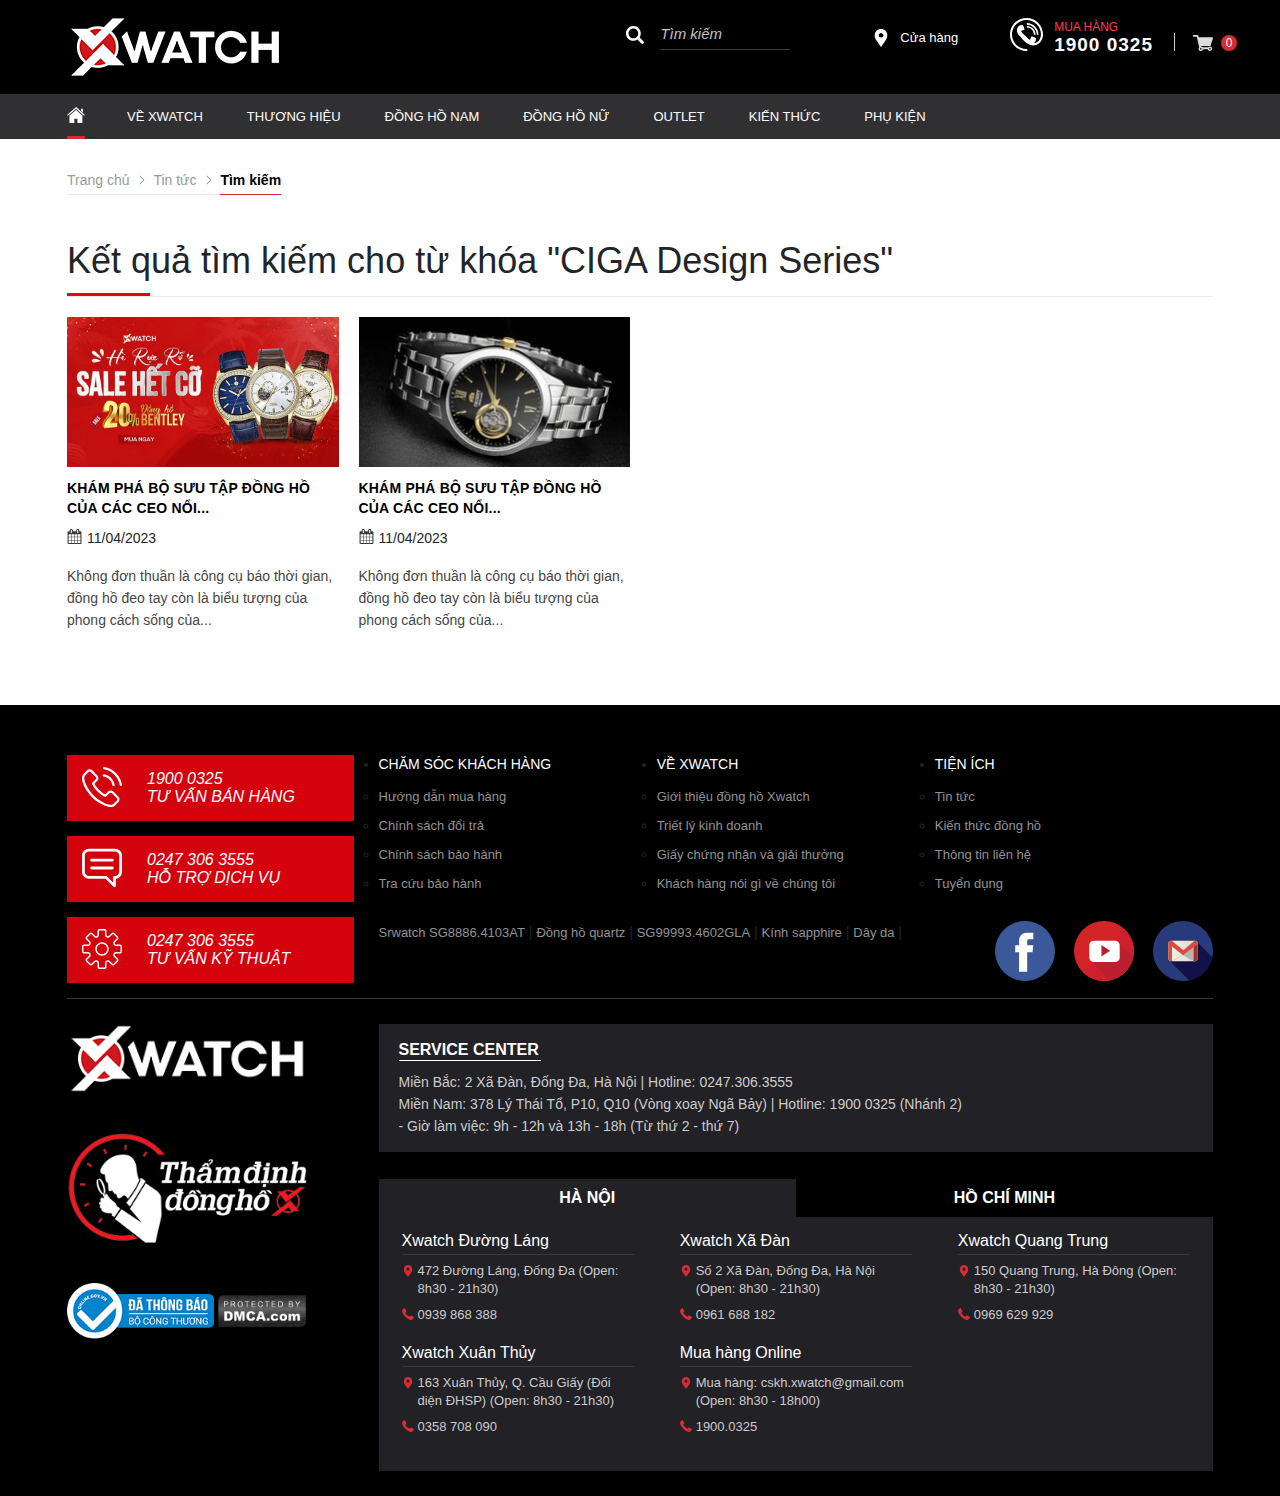
<file: news-search.html>
<html>
    <head>
        <meta name='viewport' content='width=device-width, initial-scale=1.0, user-scalable=0' >
        <title>Tìm kiếm tin tức</title>
        <!-- Css -->
        <link href="https://cdn.jsdelivr.net/npm/bootstrap@5.3.0-alpha3/dist/css/bootstrap.min.css" rel="stylesheet">
        <link href="statics/css/style.css" rel="stylesheet">
        <script src="statics/scripts/jquery.js" type="text/javascript"></script>
        <script src="statics/scripts/owl.carousel.js" type="text/javascript"></script>
        <script src="https://cdn.jsdelivr.net/npm/bootstrap@5.3.0-alpha3/dist/js/bootstrap.bundle.min.js"></script>
        <script src="statics/scripts/jquery.mmenu.all.js" type="text/javascript"></script>
        <script src="statics/scripts/magiczoomplus.js" type="text/javascript"></script>
        <script src="statics/scripts/js_custom.js" type="text/javascript"></script>
        <!-- End Css -->
    </head>
    <body>
      <nav id="menu" class="menu-res">
         <ul>
         <li class="item" ><a class="name" title="Trang chủ" href="/">Trang chủ</a></li>
         <li class="item dropdown">
            <a class="name" href="danh-muc-tin/ve-xwatch.html"  title="Về XWatch" target="_self"  rel="" >
            Về XWatch                    </a>
            <div class='highlight layer_menu_accessories  wrapper-item-793'>
               <div class="menu_col" >
                  <div class="clearfix field_name normal " >
                     <div class="field_label">
                        <a href="kien-thuc-ve-thuong-hieu/cau-chuyen-thuong-hieu-n958245.html" title="Câu chuyện thương hiệu" target="_self"  rel="" >Câu chuyện thương hiệu</a>
                     </div>
                  </div>
               </div>
               <div class="menu_col" >
                  <div class="clearfix field_name normal " >
                     <div class="field_label">
                        <a href="ve-xwatch/gioi-thieu-ve-dong-ho-xwatch-n27244.html" title="Giới thiệu đồng hồ Xwatch" target="_self"  rel="" >Giới thiệu đồng hồ Xwatch</a>
                     </div>
                  </div>
               </div>
               <div class="menu_col" >
                  <div class="clearfix field_name normal " >
                     <div class="field_label">
                        <a href="danh-muc-tin/triet-ly-kinh-doanh-chu-tam-hang-dau.html" title="Triết lý kinh doanh" target="_self"  rel="" >Triết lý kinh doanh</a>
                     </div>
                  </div>
               </div>
               <div class="menu_col" >
                  <div class="clearfix field_name normal " >
                     <div class="field_label">
                        <a href="danh-muc-tin/chinh-sach-bao-hanh.html" title="Chính sách bảo hành" target="_self"  rel="" >Chính sách bảo hành</a>
                     </div>
                  </div>
               </div>
            </div>
         </li>
         <li class="item  ">
            <a class="name " href="thuong-hieu.html"  title="Thương hiệu" target="_self"  rel="" >
            Thương hiệu                    </a>
            <div class='highlight layer_menu_1' id='childs_of_828'>
               <!--	FILTER			-->
               <div class="menu_col" id="menu_col_0">
                  <div class="clearfix field_name normal first_field" data-id="id_field_manufactory">
                     <p class="fl item-manu-menu oo"><a href="dong-ho-pc754/dong-ho-op-olym-pianus-olympia-star.html" title="OP Olym Pianus - Olympia Star" >OP Olym Pianus - Olympia Star</a></p>
                     <p class="fl item-manu-menu oo"><a href="dong-ho-pc754/dong-ho-ogival.html" title="Ogival" >Ogival</a></p>
                     <p class="fl item-manu-menu ss"><a href="dong-ho-pc754/dong-ho-srwatch.html" title="SRWATCH" >SRWATCH</a></p>
                     <p class="fl item-manu-menu bb"><a href="dong-ho-pc754/dong-ho-bentley.html" title="Bentley" >Bentley</a></p>
                     <p class="fl item-manu-menu oo"><a href="dong-ho-pc754/dong-ho-orient.html" title="Orient" >Orient</a></p>
                     <p class="fl item-manu-menu cc"><a href="dong-ho-pc754/dong-ho-citizen.html" title="Citizen" >Citizen</a></p>
                     <p class="fl item-manu-menu ss"><a href="dong-ho-pc754/dong-ho-seiko.html" title="Seiko" >Seiko</a></p>
                     <p class="fl item-manu-menu ff"><a href="dong-ho-pc754/dong-ho-festina.html" title="Festina" >Festina</a></p>
                     <p class="fl item-manu-menu ff"><a href="dong-ho-pc754/dong-ho-freelook.html" title="Freelook" >Freelook</a></p>
                     <p class="fl item-manu-menu bb"><a href="dong-ho-pc754/dong-ho-bulova.html" title="Bulova" >Bulova</a></p>
                     <p class="fl item-manu-menu cc"><a href="dong-ho-pc754/dong-ho-candino.html" title="Candino" >Candino</a></p>
                  </div>
               </div>
               <div class="menu_col" id="menu_col_1">
                  <div class="clearfix field_name normal first_field" data-id="id_field_price"></div>
               </div>
               <div class="menu_col" id="menu_col_2">
                  <div class="clearfix field_name normal first_field" data-id="id_field_loai_day"></div>
               </div>
               <div class="menu_col" id="menu_col_3">
                  <div class="clearfix field_name normal first_field" data-id="id_field_dong_san_pham"></div>
               </div>
               <div class="clearfix"></div>
            </div>
         </li>
         <li class="item">
            <a class="name" href="product.html"  title="Đồng hồ nam" target=""  rel="" >
            Đồng hồ nam                    
         </a>
            <div class='highlight layer_menu_1' id='childs_of_797'>
               <div class="menu_col" id="menu_col_0">
                  <div class="clearfix field_name normal first_field" data-id="id_field_manufactory">
                     <div class="field_label" id="mn_id_field_60">Thương hiệu</div>
                     <p><a href="dong-ho-nam-pc85/dong-ho-op-olym-pianus-olympia-star.html" title="Đồng hồ OP Olym Pianus - Olympia Star" >OP Olym Pianus - Olympia Star</a></p>
                     <p><a href="dong-ho-nam-pc85/dong-ho-orient.html" title="Đồng hồ Orient" >Orient</a></p>
                     <p><a href="dong-ho-nam-pc85/dong-ho-ogival.html" title="Đồng hồ Ogival" >Ogival</a></p>
                     <p><a href="dong-ho-nam-pc85/dong-ho-citizen.html" title="Đồng hồ Citizen" >Citizen</a></p>
                     <p><a href="dong-ho-nam-pc85/dong-ho-freelook.html" title="Đồng hồ Freelook" >Freelook</a></p>
                     <p><a href="dong-ho-nam-pc85/dong-ho-srwatch.html" title="Đồng hồ SRWATCH" >SRWATCH</a></p>
                     <p><a href="dong-ho-nam-pc85/dong-ho-bentley.html" title="Đồng hồ Bentley" >Bentley</a></p>
                     <p class="manu-item-hd"><a href="dong-ho-nam-pc85/dong-ho-candino.html" title="Đồng hồ Candino" >Candino</a></p>
                     <p class="manu-item-hd"><a href="dong-ho-nam-pc85/dong-ho-festina.html" title="Đồng hồ Festina" >Festina</a></p>
                     <p class="manu-item-hd"><a href="dong-ho-nam-pc85/dong-ho-seiko.html" title="Đồng hồ Seiko" >Seiko</a></p>
                     <p class="manu-item-hd"><a href="dong-ho-nam-pc85/dong-ho-bulova.html" title="Đồng hồ Bulova" >Bulova</a></p>
                     <p class="read_more_mm"><a  href="javascript:void(0)">Xem thêm</a></p>
                     <p class="hidden_more_mm"><a  href="javascript:void(0)">Thu gọn</a></p>
                  </div>
               </div>
               <div class="menu_col" id="menu_col_1">
                  <div class="clearfix field_name normal first_field" data-id="id_field_price">
                     <div class="field_label" id="mn_id_field_37">Mức giá</div>
                     <p><a href="dong-ho-nam-pc85/dong-ho-2-5-trieu.html" title="Đồng hồ Từ 2 triệu - 5 triệu" >Từ 2 triệu - 5 triệu</a></p>
                     <p><a href="dong-ho-nam-pc85/dong-ho-duoi-2-trieu.html" title="Đồng hồ Dưới 2 triệu" >Dưới 2 triệu</a></p>
                     <p><a href="dong-ho-nam-pc85/dong-ho-5-10-trieu.html" title="Đồng hồ Từ 5 triệu - 10 triệu" >Từ 5 triệu - 10 triệu</a></p>
                     <p><a href="dong-ho-nam-pc85/dong-ho-10-20-trieu.html" title="Đồng hồ Từ 10 triệu - 20 triệu" >Từ 10 triệu - 20 triệu</a></p>
                     <p><a href="dong-ho-nam-pc85/dong-ho-20-50-trieu.html" title="Đồng hồ Từ 20 triệu - 50 triệu" >Từ 20 triệu - 50 triệu</a></p>
                     <p><a href="dong-ho-nam-pc85/dong-ho-50-100-trieu.html" title="Đồng hồ Từ 50 triệu - 100 triệu" >Từ 50 triệu - 100 triệu</a></p>
                  </div>
               </div>
               <div class="menu_col" id="menu_col_2">
                  <div class="clearfix field_name normal first_field" data-id="id_field_loai_day">
                     <div class="field_label" id="mn_id_field_47">Loại dây</div>
                     <p><a href="dong-ho-nam-pc85/dong-ho-thep-khong-gi.html" title="Đồng hồ Thép Không Gỉ" >Thép Không Gỉ</a></p>
                     <p><a href="dong-ho-nam-pc85/dong-ho-day-da.html" title="Đồng hồ Dây Da" >Dây Da</a></p>
                     <p><a href="dong-ho-nam-pc85/dong-ho-day-vai.html" title="Đồng hồ Dây vải" >Dây vải</a></p>
                     <p><a href="dong-ho-nam-pc85/dong-ho-titanium.html" title="Đồng hồ Titanium" >Titanium</a></p>
                     <p><a href="dong-ho-nam-pc85/dong-ho-cao-su.html" title="Đồng hồ Dây Cao Su" >Dây Cao Su</a></p>
                     <p><a href="dong-ho-nam-pc85/dong-ho-day-nhua.html" title="Đồng hồ Dây nhựa" >Dây nhựa</a></p>
                  </div>
               </div>
               <div class="menu_col" id="menu_col_3">
                  <div class="clearfix field_name normal first_field" data-id="id_field_dong_san_pham">
                     <div class="field_label" id="mn_id_field_182">Dòng sản phẩm</div>
                     <p><a href="dong-ho-nam-pc85/dong-ho-dong-ho-thuong.html" title="Đồng hồ Đồng hồ thường" >Đồng hồ thường</a></p>
                     <p><a href="dong-ho-nam-pc85/dong-ho-orient-star.html" title="Đồng hồ Orient Star" >Orient Star</a></p>
                     <p><a href="dong-ho-nam-pc85/dong-ho-srwatch-galaxy.html" title="Đồng hồ Srwatch Galaxy" >Srwatch Galaxy</a></p>
                     <p><a href="dong-ho-nam-pc85/dong-ho-orient-thang-long.html" title="Đồng hồ Orient Thăng Long" >Orient Thăng Long</a></p>
                     <p><a href="dong-ho-nam-pc85/dong-ho-outlet.html" title="Đồng hồ Đồng hồ Outlet" >Đồng hồ Outlet</a></p>
                  </div>
               </div>
               <div class="clearfix"></div>
               <!--	FILTER			-->
            </div>
         </li>
         <li class="item">
            <a class="name" href="product.html" title="Đồng hồ nữ" target=""  rel="" >
            Đồng hồ nữ                    </a>
            <div class='highlight layer_menu_1' id='childs_of_798'>
               <!--	FILTER			-->
               <div class="menu_col" id="menu_col_0">
                  <div class="clearfix field_name normal first_field" data-id="id_field_manufactory">
                     <div class="field_label" id="mn_id_field_60">Thương hiệu</div>
                     <p><a href="dong-ho-nu-pc86/dong-ho-op-olym-pianus-olympia-star.html" title="Đồng hồ OP Olym Pianus - Olympia Star" >OP Olym Pianus - Olympia Star</a></p>
                     <p><a href="dong-ho-nu-pc86/dong-ho-orient.html" title="Đồng hồ Orient" >Orient</a></p>
                     <p><a href="dong-ho-nu-pc86/dong-ho-ogival.html" title="Đồng hồ Ogival" >Ogival</a></p>
                     <p><a href="dong-ho-nu-pc86/dong-ho-citizen.html" title="Đồng hồ Citizen" >Citizen</a></p>
                     <p><a href="dong-ho-nu-pc86/dong-ho-freelook.html" title="Đồng hồ Freelook" >Freelook</a></p>
                     <p><a href="dong-ho-nu-pc86/dong-ho-srwatch.html" title="Đồng hồ SRWATCH" >SRWATCH</a></p>
                     <p><a href="dong-ho-nu-pc86/dong-ho-bentley.html" title="Đồng hồ Bentley" >Bentley</a></p>
                     <p class="manu-item-hd"><a href="dong-ho-nu-pc86/dong-ho-candino.html" title="Đồng hồ Candino" >Candino</a></p>
                     <p class="manu-item-hd"><a href="dong-ho-nu-pc86/dong-ho-festina.html" title="Đồng hồ Festina" >Festina</a></p>
                     <p class="manu-item-hd"><a href="dong-ho-nu-pc86/dong-ho-seiko.html" title="Đồng hồ Seiko" >Seiko</a></p>
                     <p class="manu-item-hd"><a href="dong-ho-nu-pc86/dong-ho-bulova.html" title="Đồng hồ Bulova" >Bulova</a></p>
                     <p class="read_more_mm"><a  href="javascript:void(0)">Xem thêm</a></p>
                     <p class="hidden_more_mm"><a  href="javascript:void(0)">Thu gọn</a></p>
                  </div>
               </div>
               <div class="menu_col" id="menu_col_1">
                  <div class="clearfix field_name normal first_field" data-id="id_field_price">
                     <div class="field_label" id="mn_id_field_37">Mức giá</div>
                     <p><a href="dong-ho-nu-pc86/dong-ho-2-5-trieu.html" title="Đồng hồ Từ 2 triệu - 5 triệu" >Từ 2 triệu - 5 triệu</a></p>
                     <p><a href="dong-ho-nu-pc86/dong-ho-duoi-2-trieu.html" title="Đồng hồ Dưới 2 triệu" >Dưới 2 triệu</a></p>
                     <p><a href="dong-ho-nu-pc86/dong-ho-5-10-trieu.html" title="Đồng hồ Từ 5 triệu - 10 triệu" >Từ 5 triệu - 10 triệu</a></p>
                     <p><a href="dong-ho-nu-pc86/dong-ho-10-20-trieu.html" title="Đồng hồ Từ 10 triệu - 20 triệu" >Từ 10 triệu - 20 triệu</a></p>
                     <p><a href="dong-ho-nu-pc86/dong-ho-20-50-trieu.html" title="Đồng hồ Từ 20 triệu - 50 triệu" >Từ 20 triệu - 50 triệu</a></p>
                     <p><a href="dong-ho-nu-pc86/dong-ho-50-100-trieu.html" title="Đồng hồ Từ 50 triệu - 100 triệu" >Từ 50 triệu - 100 triệu</a></p>
                  </div>
               </div>
               <div class="menu_col" id="menu_col_2">
                  <div class="clearfix field_name normal first_field" data-id="id_field_loai_day">
                     <div class="field_label" id="mn_id_field_47">Loại dây</div>
                     <p><a href="dong-ho-nu-pc86/dong-ho-thep-khong-gi.html" title="Đồng hồ Thép Không Gỉ" >Thép Không Gỉ</a></p>
                     <p><a href="dong-ho-nu-pc86/dong-ho-day-da.html" title="Đồng hồ Dây Da" >Dây Da</a></p>
                     <p><a href="dong-ho-nu-pc86/dong-ho-day-vai.html" title="Đồng hồ Dây vải" >Dây vải</a></p>
                     <p><a href="dong-ho-nu-pc86/dong-ho-titanium.html" title="Đồng hồ Titanium" >Titanium</a></p>
                     <p><a href="dong-ho-nu-pc86/dong-ho-cao-su.html" title="Đồng hồ Dây Cao Su" >Dây Cao Su</a></p>
                     <p><a href="dong-ho-nu-pc86/dong-ho-day-nhua.html" title="Đồng hồ Dây nhựa" >Dây nhựa</a></p>
                  </div>
               </div>
               <div class="menu_col" id="menu_col_3">
                  <div class="clearfix field_name normal first_field" data-id="id_field_dong_san_pham">
                     <div class="field_label" id="mn_id_field_182">Dòng sản phẩm</div>
                     <p><a href="dong-ho-nu-pc86/dong-ho-dong-ho-thuong.html" title="Đồng hồ Đồng hồ thường" >Đồng hồ thường</a></p>
                     <p><a href="dong-ho-nu-pc86/dong-ho-orient-star.html" title="Đồng hồ Orient Star" >Orient Star</a></p>
                     <p><a href="dong-ho-nu-pc86/dong-ho-srwatch-galaxy.html" title="Đồng hồ Srwatch Galaxy" >Srwatch Galaxy</a></p>
                     <p><a href="dong-ho-nu-pc86/dong-ho-orient-thang-long.html" title="Đồng hồ Orient Thăng Long" >Orient Thăng Long</a></p>
                     <p><a href="dong-ho-nu-pc86/dong-ho-outlet.html" title="Đồng hồ Đồng hồ Outlet" >Đồng hồ Outlet</a></p>
                  </div>
               </div>
               <div class="clearfix"></div>
               <!--	FILTER			-->
            </div>
         </li>
         <li class="item">
            <a class="name" href="product.html"  title="Outlet" target="_self"  rel="" >
            Outlet                    </a>
            <div class='highlight layer_menu_2' id='childs_of_854'>
               <!--	FILTER			-->
               <div class="menu_col" id="menu_col_0">
                  <div class="clearfix field_name normal first_field" data-id="id_field_manufactory">
                     <div class="field_label" id="mn_id_field_60">Thương hiệu</div>
                     <p><a href="dong-ho-outlet-pc761/dong-ho-op-olym-pianus-olympia-star.html" title="Đồng hồ OP Olym Pianus - Olympia Star" >OP Olym Pianus - Olympia Star</a></p>
                     <p><a href="dong-ho-outlet-pc761/dong-ho-orient.html" title="Đồng hồ Orient" >Orient</a></p>
                     <p><a href="dong-ho-outlet-pc761/dong-ho-ogival.html" title="Đồng hồ Ogival" >Ogival</a></p>
                     <p><a href="dong-ho-outlet-pc761/dong-ho-citizen.html" title="Đồng hồ Citizen" >Citizen</a></p>
                     <p><a href="dong-ho-outlet-pc761/dong-ho-freelook.html" title="Đồng hồ Freelook" >Freelook</a></p>
                     <p><a href="dong-ho-outlet-pc761/dong-ho-srwatch.html" title="Đồng hồ SRWATCH" >SRWATCH</a></p>
                     <p><a href="dong-ho-outlet-pc761/dong-ho-bentley.html" title="Đồng hồ Bentley" >Bentley</a></p>
                     <p class="manu-item-hd"><a href="dong-ho-outlet-pc761/dong-ho-candino.html" title="Đồng hồ Candino" >Candino</a></p>
                     <p class="manu-item-hd"><a href="dong-ho-outlet-pc761/dong-ho-festina.html" title="Đồng hồ Festina" >Festina</a></p>
                     <p class="manu-item-hd"><a href="dong-ho-outlet-pc761/dong-ho-seiko.html" title="Đồng hồ Seiko" >Seiko</a></p>
                     <p class="manu-item-hd"><a href="dong-ho-outlet-pc761/dong-ho-bulova.html" title="Đồng hồ Bulova" >Bulova</a></p>
                     <p class="read_more_mm"><a  href="javascript:void(0)">Xem thêm</a></p>
                     <p class="hidden_more_mm"><a  href="javascript:void(0)">Thu gọn</a></p>
                  </div>
               </div>
               <div class="menu_col" id="menu_col_1">
                  <div class="clearfix field_name normal first_field" data-id="id_field_price">
                     <div class="field_label" id="mn_id_field_37">Mức giá</div>
                     <p><a href="dong-ho-outlet-pc761/dong-ho-2-5-trieu.html" title="Đồng hồ Từ 2 triệu - 5 triệu" >Từ 2 triệu - 5 triệu</a></p>
                     <p><a href="dong-ho-outlet-pc761/dong-ho-duoi-2-trieu.html" title="Đồng hồ Dưới 2 triệu" >Dưới 2 triệu</a></p>
                     <p><a href="dong-ho-outlet-pc761/dong-ho-5-10-trieu.html" title="Đồng hồ Từ 5 triệu - 10 triệu" >Từ 5 triệu - 10 triệu</a></p>
                     <p><a href="dong-ho-outlet-pc761/dong-ho-10-20-trieu.html" title="Đồng hồ Từ 10 triệu - 20 triệu" >Từ 10 triệu - 20 triệu</a></p>
                     <p><a href="dong-ho-outlet-pc761/dong-ho-20-50-trieu.html" title="Đồng hồ Từ 20 triệu - 50 triệu" >Từ 20 triệu - 50 triệu</a></p>
                     <p><a href="dong-ho-outlet-pc761/dong-ho-50-100-trieu.html" title="Đồng hồ Từ 50 triệu - 100 triệu" >Từ 50 triệu - 100 triệu</a></p>
                  </div>
               </div>
               <div class="menu_col" id="menu_col_2">
                  <div class="clearfix field_name normal first_field" data-id="id_field_loai_day">
                     <div class="field_label" id="mn_id_field_47">Loại dây</div>
                     <p><a href="dong-ho-outlet-pc761/dong-ho-thep-khong-gi.html" title="Đồng hồ Thép Không Gỉ" >Thép Không Gỉ</a></p>
                     <p><a href="dong-ho-outlet-pc761/dong-ho-day-da.html" title="Đồng hồ Dây Da" >Dây Da</a></p>
                     <p><a href="dong-ho-outlet-pc761/dong-ho-day-vai.html" title="Đồng hồ Dây vải" >Dây vải</a></p>
                     <p><a href="dong-ho-outlet-pc761/dong-ho-titanium.html" title="Đồng hồ Titanium" >Titanium</a></p>
                     <p><a href="dong-ho-outlet-pc761/dong-ho-cao-su.html" title="Đồng hồ Dây Cao Su" >Dây Cao Su</a></p>
                     <p><a href="dong-ho-outlet-pc761/dong-ho-day-nhua.html" title="Đồng hồ Dây nhựa" >Dây nhựa</a></p>
                  </div>
               </div>
               <div class="menu_col" id="menu_col_3">
                  <div class="clearfix field_name normal first_field" data-id="id_field_dong_san_pham">
                     <div class="field_label" id="mn_id_field_182">Dòng sản phẩm</div>
                     <p><a href="dong-ho-outlet-pc761/dong-ho-dong-ho-thuong.html" title="Đồng hồ Đồng hồ thường" >Đồng hồ thường</a></p>
                     <p><a href="dong-ho-outlet-pc761/dong-ho-orient-star.html" title="Đồng hồ Orient Star" >Orient Star</a></p>
                     <p><a href="dong-ho-outlet-pc761/dong-ho-srwatch-galaxy.html" title="Đồng hồ Srwatch Galaxy" >Srwatch Galaxy</a></p>
                     <p><a href="dong-ho-outlet-pc761/dong-ho-orient-thang-long.html" title="Đồng hồ Orient Thăng Long" >Orient Thăng Long</a></p>
                     <p><a href="dong-ho-outlet-pc761/dong-ho-outlet.html" title="Đồng hồ Đồng hồ Outlet" >Đồng hồ Outlet</a></p>
                  </div>
               </div>
               <div class="clearfix"></div>
            </div>
         </li>
         <li class="item  dropdown">
            <a class="name" href="news.html"  title="Kiến thức" target="_self"  rel="" >
            Kiến thức                    </a>
            <div class='highlight layer_menu_accessories  wrapper-item-800'>
               <div class="menu_col" >
                  <div class="clearfix field_name normal " >
                     <div class="field_label">
                        <a href="danh-muc-tin/danh-cho-nguoi-moi-bat-dau.html" title="Dành cho người mới bắt đầu" target=""  rel="" >Dành cho người mới bắt đầu</a>
                     </div>
                  </div>
               </div>
               <div class="menu_col" >
                  <div class="clearfix field_name normal " >
                     <div class="field_label">
                        <a href="danh-muc-tin/kien-thuc-chuyen-nganh.html" title="Kiến thức chuyên ngành" target=""  rel="" >Kiến thức chuyên ngành</a>
                     </div>
                  </div>
               </div>
               <div class="menu_col" >
                  <div class="clearfix field_name normal " >
                     <div class="field_label">
                        <a href="danh-muc-tin/kinh-nghiem-mua-hang.html" title="Tư vấn chọn đồng hồ" target=""  rel="" >Tư vấn chọn đồng hồ</a>
                     </div>
                  </div>
               </div>
               <div class="menu_col" >
                  <div class="clearfix field_name normal " >
                     <div class="field_label">
                        <a href="danh-muc-tin/phan-biet-dong-ho-that-gia.html" title="Phân biệt đồng hồ thật, giả" target=""  rel="" >Phân biệt đồng hồ thật, giả</a>
                     </div>
                  </div>
               </div>
               <div class="menu_col" >
                  <div class="clearfix field_name normal " >
                     <div class="field_label">
                        <a href="tin-tuc.html" title="Tin tức" target="_self"  rel="" >Tin tức</a>
                     </div>
                  </div>
               </div>
            </div>
         </li>
         <li class="item dropdown">
            <a class="name" href="product.html"  title="Phụ kiện" target="_self"  rel="" >
            Phụ kiện                    </a>
            <div class='highlight layer_menu_accessories  wrapper-item-833'>
               <div class="menu_col" >
                  <div class="clearfix field_name normal " >
                     <div class="field_label">
                        <a href="vi-da-pc758.html" title="Ví da" target="_self"  rel="" >Ví da</a>
                     </div>
                  </div>
               </div>
               <div class="menu_col" >
                  <div class="clearfix field_name normal " >
                     <div class="field_label">
                        <a href="that-lung-nam-pc759.html" title="Thắt lưng nam" target="_self"  rel="" >Thắt lưng nam</a>
                     </div>
                  </div>
               </div>
               <div class="menu_col" >
                  <div class="clearfix field_name normal " >
                     <div class="field_label">
                        <a href="phu-kien-dong-ho-pc755/dong-ho-day-dong-ho.html" title="Dây đồng hồ" target=""  rel="" >Dây đồng hồ</a>
                     </div>
                  </div>
               </div>
               <div class="menu_col" >
                  <div class="clearfix field_name normal " >
                     <div class="field_label">
                        <a href="phu-kien-dong-ho-pc755/dong-ho-khoa-dong-ho.html" title="Khoá đồng hồ" target="_self"  rel="" >Khoá đồng hồ</a>
                     </div>
                  </div>
               </div>
               <div class="menu_col" >
                  <div class="clearfix field_name normal " >
                     <div class="field_label">
                        <a href="/" title="Hộp đựng đồng hồ" target=""  rel="" >Hộp đựng đồng hồ</a>
                     </div>
                  </div>
               </div>
               <div class="menu_col" >
                  <div class="clearfix field_name normal " >
                     <div class="field_label">
                        <a href="/" title="Hộp xoay đồng hồ" target=""  rel="" >Hộp xoay đồng hồ</a>
                     </div>
                  </div>
               </div>
               <div class="menu_col" >
                  <div class="clearfix field_name normal " >
                     <div class="field_label">
                        <a href="/" title="Dụng cụ vệ sinh" target="_self"  rel="" >Dụng cụ vệ sinh</a>
                     </div>
                  </div>
               </div>
            </div>
         </li>
      </nav>
      <div class="bota_body_main">
         <header class="bota_header">
            <div class="bota_header_top">
               <div class="container">
                  <div class="row">
                     <div class="col-xl-3 col-sm-12 col-lg-12 col-12">
                        <div class="bota_toggle_left navbar-left" id="bota_toggle_menu">
                           <a href="#menu" title="Menu mobile">
                               <div class="navicon-line"></div>
                               <div class="navicon-line"></div>
                               <div class="navicon-line"></div>
                           </a>
                       </div>
                        <div id="logo">
                              <a href="/" title="Đồng hồ chính hãng Xwatch">
                              <img width="216" height="62" class="logo_img" src="statics/imgs/logo-xwatch-216-62_1616143160.png" alt="Đồng hồ chính hãng Xwatch">
                           </a>
                        </div>
                     </div>
                     <div class="col-xl-9 col-sm-9 col-lg-9">
                        <div class="bota_header_right">
                           <div class="bota_header_search">
                              <div id="search">
                                 <div class="bota_header_search_form_wrap">
                                    <form action="/" name="search_form" id="search_form" method="get">
                                       <input type="text" value="" placeholder="Tìm kiếm" id="keyword" name="keyword" class="keyword" autocomplete="off">
                                       <button type="submit" class="button-search" id="searchbt" name="search">
                                          <svg x="0px" y="0px" viewBox="0 0 250.313 250.313" style="enable-background:new 0 0 250.313 250.313;" xml:space="preserve">
                                             <g id="Search">
                                                <path style="fill-rule:evenodd;clip-rule:evenodd;" d="M244.186,214.604l-54.379-54.378c-0.289-0.289-0.628-0.491-0.93-0.76   c10.7-16.231,16.945-35.66,16.945-56.554C205.822,46.075,159.747,0,102.911,0S0,46.075,0,102.911   c0,56.835,46.074,102.911,102.91,102.911c20.895,0,40.323-6.245,56.554-16.945c0.269,0.301,0.47,0.64,0.759,0.929l54.38,54.38   c8.169,8.168,21.413,8.168,29.583,0C252.354,236.017,252.354,222.773,244.186,214.604z M102.911,170.146   c-37.134,0-67.236-30.102-67.236-67.235c0-37.134,30.103-67.236,67.236-67.236c37.132,0,67.235,30.103,67.235,67.236   C170.146,140.044,140.043,170.146,102.911,170.146z"></path>
                                             </g>
                                          </svg>
                                       </button>
                                    </form>
                                 </div>
                              </div>
                           </div>
                           <div class="bota_header_address_map">
                              <a href="he-thong-cua-hang.html" alt="Hệ thống cửa hàng xwatch">
                                 <svg x="0px" y="0px" viewBox="0 0 54.757 54.757" style="enable-background:new 0 0 54.757 54.757;" xml:space="preserve">
                                    <path d="M40.94,5.617C37.318,1.995,32.502,0,27.38,0c-5.123,0-9.938,1.995-13.56,5.617c-6.703,6.702-7.536,19.312-1.804,26.952  L27.38,54.757L42.721,32.6C48.476,24.929,47.643,12.319,40.94,5.617z M27.557,26c-3.859,0-7-3.141-7-7s3.141-7,7-7s7,3.141,7,7  S31.416,26,27.557,26z"></path>
                                    <g></g>
                                 </svg>
                                 Cửa hàng
                              </a>
                           </div>
                           <div class="bota_header_hotline">
                              <svg xmlns="http://www.w3.org/2000/svg" xmlns:xlink="http://www.w3.org/1999/xlink" x="0px" y="0px" viewBox="0 0 32.666 32.666" style="enable-background:new 0 0 32.666 32.666;" xml:space="preserve">
                                 <g>
                                    <path d="M28.189,16.504h-1.666c0-5.437-4.422-9.858-9.856-9.858l-0.001-1.664C23.021,4.979,28.189,10.149,28.189,16.504z
                                       M16.666,7.856L16.665,9.52c3.853,0,6.983,3.133,6.981,6.983l1.666-0.001C25.312,11.735,21.436,7.856,16.666,7.856z M16.333,0
                                       C7.326,0,0,7.326,0,16.334c0,9.006,7.326,16.332,16.333,16.332c0.557,0,1.007-0.45,1.007-1.006c0-0.559-0.45-1.01-1.007-1.01
                                       c-7.896,0-14.318-6.424-14.318-14.316c0-7.896,6.422-14.319,14.318-14.319c7.896,0,14.317,6.424,14.317,14.319
                                       c0,3.299-1.756,6.568-4.269,7.954c-0.913,0.502-1.903,0.751-2.959,0.761c0.634-0.377,1.183-0.887,1.591-1.529
                                       c0.08-0.121,0.186-0.228,0.238-0.359c0.328-0.789,0.357-1.684,0.555-2.518c0.243-1.064-4.658-3.143-5.084-1.814
                                       c-0.154,0.492-0.39,2.048-0.699,2.458c-0.275,0.366-0.953,0.192-1.377-0.168c-1.117-0.952-2.364-2.351-3.458-3.457l0.002-0.001
                                       c-0.028-0.029-0.062-0.061-0.092-0.092c-0.031-0.029-0.062-0.062-0.093-0.092v0.002c-1.106-1.096-2.506-2.34-3.457-3.459
                                       c-0.36-0.424-0.534-1.102-0.168-1.377c0.41-0.311,1.966-0.543,2.458-0.699c1.326-0.424-0.75-5.328-1.816-5.084
                                       c-0.832,0.195-1.727,0.227-2.516,0.553c-0.134,0.057-0.238,0.16-0.359,0.24c-2.799,1.774-3.16,6.082-0.428,9.292
                                       c1.041,1.228,2.127,2.416,3.245,3.576l-0.006,0.004c0.031,0.031,0.063,0.06,0.095,0.09c0.03,0.031,0.059,0.062,0.088,0.095
                                       l0.006-0.006c1.16,1.118,2.535,2.765,4.769,4.255c4.703,3.141,8.312,2.264,10.438,1.098c3.67-2.021,5.312-6.338,5.312-9.719
                                       C32.666,7.326,25.339,0,16.333,0z"></path>
                                 </g>
                              </svg>
                              <span class="txt-buy">Mua hàng</span>
                              <a href="tel:1900 0325">1900 0325</a>
                           </div>
                           <div class="bota_header_shopcart">
                              <div class="bota_shopcart_simple">
                                 <div class="count">
                                    <a class="buy_img" href="gio-hang.html" title="Giỏ hàng thanh toán" rel="nofollow">
                                       <svg x="0px" y="0px" viewBox="0 0 30.511 30.511" style="enable-background:new 0 0 30.511 30.511;" xml:space="preserve" width="22px" height="22px">
                                          <g>
                                             <path d="M26.818,19.037l3.607-10.796c0.181-0.519,0.044-0.831-0.102-1.037   c-0.374-0.527-1.143-0.532-1.292-0.532L8.646,6.668L8.102,4.087c-0.147-0.609-0.581-1.19-1.456-1.19H0.917   C0.323,2.897,0,3.175,0,3.73v1.49c0,0.537,0.322,0.677,0.938,0.677h4.837l3.702,15.717c-0.588,0.623-0.908,1.531-0.908,2.378   c0,1.864,1.484,3.582,3.38,3.582c1.79,0,3.132-1.677,3.35-2.677h7.21c0.218,1,1.305,2.717,3.349,2.717   c1.863,0,3.378-1.614,3.378-3.475c0-1.851-1.125-3.492-3.359-3.492c-0.929,0-2.031,0.5-2.543,1.25h-8.859   c-0.643-1-1.521-1.31-2.409-1.345l-0.123-0.655h13.479C26.438,19.897,26.638,19.527,26.818,19.037z M25.883,22.828   c0.701,0,1.27,0.569,1.27,1.27s-0.569,1.27-1.27,1.27s-1.271-0.568-1.271-1.27C24.613,23.397,25.182,22.828,25.883,22.828z    M13.205,24.098c0,0.709-0.576,1.286-1.283,1.286c-0.709-0.002-1.286-0.577-1.286-1.286s0.577-1.286,1.286-1.286   C12.629,22.812,13.205,23.389,13.205,24.098z"></path>
                                          </g>
                                       </svg>
                                       <span>0</span>
                                    </a>
                                 </div>
                              </div>
                           </div>
                        </div>
                     </div>
                  </div>
               </div>
            </div>
            <div class="bota_header_menu" id="nav-mainmenu">
               <div class="container">
                  <ul class="nav navbar-nav clearfix">
                     <li class="item active ">
                        <a class="name" title="Trang chủ" href="">
                           <svg fill="#fff" width="18px" height="18px" x="0px" y="0px" viewBox="0 0 27.02 27.02" style="enable-background:new 0 0 27.02 27.02;" xml:space="preserve">
                              <g>
                                 <path d="M3.674,24.876c0,0-0.024,0.604,0.566,0.604c0.734,0,6.811-0.008,6.811-0.008l0.01-5.581   c0,0-0.096-0.92,0.797-0.92h2.826c1.056,0,0.991,0.92,0.991,0.92l-0.012,5.563c0,0,5.762,0,6.667,0   c0.749,0,0.715-0.752,0.715-0.752V14.413l-9.396-8.358l-9.975,8.358C3.674,14.413,3.674,24.876,3.674,24.876z"></path>
                                 <path d="M0,13.635c0,0,0.847,1.561,2.694,0l11.038-9.338l10.349,9.28c2.138,1.542,2.939,0,2.939,0   L13.732,1.54L0,13.635z"></path>
                                 <polygon points="23.83,4.275 21.168,4.275 21.179,7.503 23.83,9.752"></polygon>
                              </g>
                           </svg>
                        </a>
                     </li>
                     <li class="item dropdown">
                        <a class="name" href="detail_info.html" title="Về XWatch" target="_self" rel="">
                        Về XWatch                    </a>
                        <div class="highlight layer_menu_accessories">
                           <div class="menu_col">
                              <div class="clearfix field_name normal">
                                 <div class="field_label">
                                    <a href="kien-thuc-ve-thuong-hieu/cau-chuyen-thuong-hieu-n958245.html" title="Câu chuyện thương hiệu" target="_self" rel="">Câu chuyện thương hiệu</a>
                                 </div>
                              </div>
                           </div>
                           <div class="menu_col">
                              <div class="clearfix field_name normal">
                                 <div class="field_label">
                                    <a href="ve-xwatch/gioi-thieu-ve-dong-ho-xwatch-n27244.html" title="Giới thiệu đồng hồ Xwatch" target="_self" rel="">Giới thiệu đồng hồ Xwatch</a>
                                 </div>
                              </div>
                           </div>
                           <div class="menu_col">
                              <div class="clearfix field_name normal">
                                 <div class="field_label">
                                    <a href="danh-muc-tin/triet-ly-kinh-doanh-chu-tam-hang-dau.html" title="Triết lý kinh doanh" target="_self" rel="">Triết lý kinh doanh</a>
                                 </div>
                              </div>
                           </div>
                           <div class="menu_col">
                              <div class="clearfix field_name normal">
                                 <div class="field_label">
                                    <a href="danh-muc-tin/chinh-sach-bao-hanh.html" title="Chính sách bảo hành" target="_self" rel="">Chính sách bảo hành</a>
                                 </div>
                              </div>
                           </div>
                        </div>
                     </li>
                     <li class="item" id="menu_item_828">
                        <a class="name" href="thuong-hieu.html" title="Thương hiệu" target="_self" rel="">
                        Thương hiệu                    </a>
                        <div class="highlight layer_menu_1" id="childs_of_828">
                           <!--	FILTER			-->
                           <div class="menu_col" id="menu_col_0">
                              <div class="clearfix field_name normal first_field" data-id="id_field_manufactory">
                                 <p class="fl item-manu-menu oo"><a href="dong-ho-pc754/dong-ho-op-olym-pianus-olympia-star.html" title="Đồng hồ OP Olym Pianus Olympia Star"><img class="lazy" alt="Đồng hồ OP Olym Pianus Olympia Star" src="statics/imgs/1_1562147820.png"></a></p>
                                 <p class="fl item-manu-menu oo"><a href="dong-ho-pc754/dong-ho-ogival.html" title="Đồng hồ Ogival"><img class="lazy" alt="Đồng hồ Ogival" src="statics/imgs/brand-ogival_1561519995.png"></a></p>
                                 <p class="fl item-manu-menu ss"><a href="dong-ho-pc754/dong-ho-srwatch.html" title="Đồng hồ SRWATCH"><img class="lazy" alt="Đồng hồ SRWATCH" src="statics/imgs/srwatch-brand_1572316117.png"></a></p>
                                 <p class="fl item-manu-menu bb"><a href="dong-ho-pc754/dong-ho-bentley.html" title="Đồng hồ Bentley"><img class="lazy" alt="Đồng hồ Bentley" src="statics/imgs/hang-bently_1569042227.png"></a></p>
                                 <p class="fl item-manu-menu oo"><a href="dong-ho-pc754/dong-ho-orient.html" title="Đồng hồ Orient"><img class="lazy" alt="Đồng hồ Orient" src="statics/imgs/brand-orient_1561519585.png"></a></p>
                                 <p class="fl item-manu-menu cc"><a href="dong-ho-pc754/dong-ho-citizen.html" title="Đồng hồ Citizen"><img class="lazy" alt="Đồng hồ Citizen" src="statics/imgs/brand-citizen_1561519960.png"></a></p>
                                 <p class="fl item-manu-menu ss"><a href="dong-ho-pc754/dong-ho-seiko.html" title="Đồng hồ Seiko"><img class="lazy" alt="Đồng hồ Seiko" src="statics/imgs/brand-seiko_1561519576.png"></a></p>
                                 <p class="fl item-manu-menu ff"><a href="dong-ho-pc754/dong-ho-festina.html" title="Đồng hồ Festina"><img class="lazy" alt="Đồng hồ Festina" src="statics/imgs/brand-festina_1592444667.png"></a></p>
                                 <p class="fl item-manu-menu ff"><a href="dong-ho-pc754/dong-ho-freelook.html" title="Đồng hồ Freelook"><img class="lazy" alt="Đồng hồ Freelook" src="statics/imgs/brand-freelook_1570673916.png"></a></p>
                                 <p class="fl item-manu-menu bb"><a href="dong-ho-pc754/dong-ho-bulova.html" title="Đồng hồ Bulova"><img class="lazy" alt="Đồng hồ Bulova" src="statics/imgs/brand-bulova_1561519549.png"></a></p>
                                 <p class="fl item-manu-menu cc"><a href="dong-ho-pc754/dong-ho-candino.html" title="Đồng hồ Candino"><img class="lazy" alt="Đồng hồ Candino" src="statics/imgs/brand-candino_1652154877.png"></a></p>
                              </div>
                           </div>
                           <div class="menu_col" id="menu_col_1">
                              <div class="clearfix field_name normal first_field" data-id="id_field_price"></div>
                           </div>
                           <div class="menu_col" id="menu_col_2">
                              <div class="clearfix field_name normal first_field" data-id="id_field_bo_may"></div>
                           </div>
                           <div class="menu_col" id="menu_col_3">
                              <div class="clearfix field_name normal first_field" data-id="id_field_loai_day"></div>
                           </div>
                           <div class="menu_col" id="menu_col_4">
                              <div class="clearfix field_name normal first_field" data-id="id_field_size_mat"></div>
                           </div>
                           <div class="clearfix"></div>
                           <!--	FILTER			-->
                        </div>
                     </li>
                     <li class="item" id="menu_item_797">
                        <a class="name" href="product.html" title="Đồng hồ nam" target="" rel="">
                        Đồng hồ nam                    </a>
                        <div class="highlight layer_menu_1" id="childs_of_797">
                           <!--	FILTER			-->
                           <div class="menu_col" id="menu_col_0">
                              <div class="clearfix field_name normal first_field" data-id="id_field_manufactory">
                                 <div class="field_label" id="mn_id_field_60">Thương hiệu</div>
                                 <p><a href="dong-ho-nam-pc85/dong-ho-op-olym-pianus-olympia-star.html" title="Đồng hồ OP Olym Pianus - Olympia Star">OP Olym Pianus - Olympia Star</a></p>
                                 <p><a href="dong-ho-nam-pc85/dong-ho-orient.html" title="Đồng hồ Orient">Orient</a></p>
                                 <p><a href="dong-ho-nam-pc85/dong-ho-ogival.html" title="Đồng hồ Ogival">Ogival</a></p>
                                 <p><a href="dong-ho-nam-pc85/dong-ho-citizen.html" title="Đồng hồ Citizen">Citizen</a></p>
                                 <p><a href="dong-ho-nam-pc85/dong-ho-freelook.html" title="Đồng hồ Freelook">Freelook</a></p>
                                 <p><a href="dong-ho-nam-pc85/dong-ho-srwatch.html" title="Đồng hồ SRWATCH">SRWATCH</a></p>
                                 <p><a href="dong-ho-nam-pc85/dong-ho-bentley.html" title="Đồng hồ Bentley">Bentley</a></p>
                                 <p class="manu-item-hd"><a href="dong-ho-nam-pc85/dong-ho-candino.html" title="Đồng hồ Candino">Candino</a></p>
                                 <p class="manu-item-hd"><a href="dong-ho-nam-pc85/dong-ho-festina.html" title="Đồng hồ Festina">Festina</a></p>
                                 <p class="manu-item-hd"><a href="dong-ho-nam-pc85/dong-ho-seiko.html" title="Đồng hồ Seiko">Seiko</a></p>
                                 <p class="manu-item-hd"><a href="dong-ho-nam-pc85/dong-ho-bulova.html" title="Đồng hồ Bulova">Bulova</a></p>
                                 <p class="read_more_mm"><a href="javascript:void(0)">Xem thêm</a></p>
                                 <p class="hidden_more_mm"><a href="javascript:void(0)">Thu gọn</a></p>
                              </div>
                           </div>
                           <div class="menu_col" id="menu_col_1">
                              <div class="clearfix field_name normal first_field" data-id="id_field_price">
                                 <div class="field_label" id="mn_id_field_37">Mức giá</div>
                                 <p><a href="dong-ho-nam-pc85/dong-ho-2-5-trieu.html" title="Đồng hồ Từ 2 triệu - 5 triệu">Từ 2 triệu - 5 triệu</a></p>
                                 <p><a href="dong-ho-nam-pc85/dong-ho-duoi-2-trieu.html" title="Đồng hồ Dưới 2 triệu">Dưới 2 triệu</a></p>
                                 <p><a href="dong-ho-nam-pc85/dong-ho-5-10-trieu.html" title="Đồng hồ Từ 5 triệu - 10 triệu">Từ 5 triệu - 10 triệu</a></p>
                                 <p><a href="dong-ho-nam-pc85/dong-ho-10-20-trieu.html" title="Đồng hồ Từ 10 triệu - 20 triệu">Từ 10 triệu - 20 triệu</a></p>
                                 <p><a href="dong-ho-nam-pc85/dong-ho-20-50-trieu.html" title="Đồng hồ Từ 20 triệu - 50 triệu">Từ 20 triệu - 50 triệu</a></p>
                                 <p><a href="dong-ho-nam-pc85/dong-ho-50-100-trieu.html" title="Đồng hồ Từ 50 triệu - 100 triệu">Từ 50 triệu - 100 triệu</a></p>
                              </div>
                           </div>
                           <div class="menu_col" id="menu_col_2">
                              <div class="clearfix field_name normal first_field" data-id="id_field_bo_may">
                                 <div class="field_label" id="mn_id_field_42">Bộ máy</div>
                                 <p><a href="dong-ho-nam-pc85/dong-ho-automatic.html" title="Đồng hồ Automatic">Automatic</a></p>
                                 <p><a href="dong-ho-nam-pc85/dong-ho-quartz.html" title="Đồng hồ Quartz">Quartz</a></p>
                                 <p><a href="dong-ho-nam-pc85/dong-ho-nang-luong-mat-troi.html" title="Đồng hồ Năng Lượng Mặt Trời">Năng Lượng Mặt Trời</a></p>
                                 <p><a href="dong-ho-nam-pc85/dong-ho-kinetic.html" title="Đồng hồ Kinetic">Kinetic</a></p>
                                 <p><a href="dong-ho-nam-pc85/dong-ho-len-cot-tay.html" title="Đồng hồ Lên cót tay">Lên cót tay</a></p>
                              </div>
                           </div>
                           <div class="menu_col" id="menu_col_3">
                              <div class="clearfix field_name normal first_field" data-id="id_field_loai_day">
                                 <div class="field_label" id="mn_id_field_47">Loại dây</div>
                                 <p><a href="dong-ho-nam-pc85/dong-ho-thep-khong-gi.html" title="Đồng hồ Thép Không Gỉ">Thép Không Gỉ</a></p>
                                 <p><a href="dong-ho-nam-pc85/dong-ho-day-da.html" title="Đồng hồ Dây Da">Dây Da</a></p>
                                 <p><a href="dong-ho-nam-pc85/dong-ho-day-vai.html" title="Đồng hồ Dây vải">Dây vải</a></p>
                                 <p><a href="dong-ho-nam-pc85/dong-ho-titanium.html" title="Đồng hồ Titanium">Titanium</a></p>
                                 <p><a href="dong-ho-nam-pc85/dong-ho-cao-su.html" title="Đồng hồ Dây Cao Su">Dây Cao Su</a></p>
                                 <p><a href="dong-ho-nam-pc85/dong-ho-day-nhua.html" title="Đồng hồ Dây nhựa">Dây nhựa</a></p>
                              </div>
                           </div>
                           <div class="menu_col" id="menu_col_4">
                              <div class="clearfix field_name normal first_field" data-id="id_field_size_mat">
                                 <div class="field_label" id="mn_id_field_53">Size mặt</div>
                                 <p><a href="dong-ho-nam-pc85/dong-ho-size_mat_duoi_30.html" title="Đồng hồ < 30 mm">&lt; 30 mm</a></p>
                                 <p><a href="dong-ho-nam-pc85/dong-ho-30-34-mm.html" title="Đồng hồ Từ 30mm - 34mm">Từ 30mm - 34mm</a></p>
                                 <p><a href="dong-ho-nam-pc85/dong-ho-35-39-mm.html" title="Đồng hồ Từ 35mm - 39mm">Từ 35mm - 39mm</a></p>
                                 <p><a href="dong-ho-nam-pc85/dong-ho-40-43-mm.html" title="Đồng hồ Từ 40mm - 43mm">Từ 40mm - 43mm</a></p>
                                 <p><a href="dong-ho-nam-pc85/dong-ho-size_mat_tren_43.html" title="Đồng hồ Trên 43mm">Trên 43mm</a></p>
                              </div>
                           </div>
                           <div class="clearfix"></div>
                           <!--	FILTER			-->
                        </div>
                     </li>
                     <li class="item" id="menu_item_798">
                        <a class="name " href="product.html" title="Đồng hồ nữ" target="" rel="">
                        Đồng hồ nữ                    
                     </a>
                        <div class="highlight layer_menu_1" id="childs_of_798">
                           <!--	FILTER			-->
                           <div class="menu_col" id="menu_col_0">
                              <div class="clearfix field_name normal first_field" data-id="id_field_manufactory">
                                 <div class="field_label">Thương hiệu</div>
                                 <p><a href="dong-ho-nu-pc86/dong-ho-op-olym-pianus-olympia-star.html" title="Đồng hồ OP Olym Pianus - Olympia Star">OP Olym Pianus - Olympia Star</a></p>
                                 <p><a href="dong-ho-nu-pc86/dong-ho-orient.html" title="Đồng hồ Orient">Orient</a></p>
                                 <p><a href="dong-ho-nu-pc86/dong-ho-ogival.html" title="Đồng hồ Ogival">Ogival</a></p>
                                 <p><a href="dong-ho-nu-pc86/dong-ho-citizen.html" title="Đồng hồ Citizen">Citizen</a></p>
                                 <p><a href="dong-ho-nu-pc86/dong-ho-freelook.html" title="Đồng hồ Freelook">Freelook</a></p>
                                 <p><a href="dong-ho-nu-pc86/dong-ho-srwatch.html" title="Đồng hồ SRWATCH">SRWATCH</a></p>
                                 <p><a href="dong-ho-nu-pc86/dong-ho-bentley.html" title="Đồng hồ Bentley">Bentley</a></p>
                                 <p class="manu-item-hd"><a href="dong-ho-nu-pc86/dong-ho-candino.html" title="Đồng hồ Candino">Candino</a></p>
                                 <p class="manu-item-hd"><a href="dong-ho-nu-pc86/dong-ho-festina.html" title="Đồng hồ Festina">Festina</a></p>
                                 <p class="manu-item-hd"><a href="dong-ho-nu-pc86/dong-ho-seiko.html" title="Đồng hồ Seiko">Seiko</a></p>
                                 <p class="manu-item-hd"><a href="dong-ho-nu-pc86/dong-ho-bulova.html" title="Đồng hồ Bulova">Bulova</a></p>
                                 <p class="read_more_mm"><a href="javascript:void(0)">Xem thêm</a></p>
                                 <p class="hidden_more_mm"><a href="javascript:void(0)">Thu gọn</a></p>
                              </div>
                           </div>
                           <div class="menu_col" id="menu_col_1">
                              <div class="clearfix field_name normal first_field" data-id="id_field_price">
                                 <div class="field_label">Mức giá</div>
                                 <p><a href="dong-ho-nu-pc86/dong-ho-2-5-trieu.html" title="Đồng hồ Từ 2 triệu - 5 triệu">Từ 2 triệu - 5 triệu</a></p>
                                 <p><a href="dong-ho-nu-pc86/dong-ho-duoi-2-trieu.html" title="Đồng hồ Dưới 2 triệu">Dưới 2 triệu</a></p>
                                 <p><a href="dong-ho-nu-pc86/dong-ho-5-10-trieu.html" title="Đồng hồ Từ 5 triệu - 10 triệu">Từ 5 triệu - 10 triệu</a></p>
                                 <p><a href="dong-ho-nu-pc86/dong-ho-10-20-trieu.html" title="Đồng hồ Từ 10 triệu - 20 triệu">Từ 10 triệu - 20 triệu</a></p>
                                 <p><a href="dong-ho-nu-pc86/dong-ho-20-50-trieu.html" title="Đồng hồ Từ 20 triệu - 50 triệu">Từ 20 triệu - 50 triệu</a></p>
                                 <p><a href="dong-ho-nu-pc86/dong-ho-50-100-trieu.html" title="Đồng hồ Từ 50 triệu - 100 triệu">Từ 50 triệu - 100 triệu</a></p>
                              </div>
                           </div>
                           <div class="menu_col" id="menu_col_2">
                              <div class="clearfix field_name normal first_field" data-id="id_field_bo_may">
                                 <div class="field_label">Bộ máy</div>
                                 <p><a href="dong-ho-nu-pc86/dong-ho-automatic.html" title="Đồng hồ Automatic">Automatic</a></p>
                                 <p><a href="dong-ho-nu-pc86/dong-ho-quartz.html" title="Đồng hồ Quartz">Quartz</a></p>
                                 <p><a href="dong-ho-nu-pc86/dong-ho-nang-luong-mat-troi.html" title="Đồng hồ Năng Lượng Mặt Trời">Năng Lượng Mặt Trời</a></p>
                                 <p><a href="dong-ho-nu-pc86/dong-ho-kinetic.html" title="Đồng hồ Kinetic">Kinetic</a></p>
                                 <p><a href="dong-ho-nu-pc86/dong-ho-len-cot-tay.html" title="Đồng hồ Lên cót tay">Lên cót tay</a></p>
                              </div>
                           </div>
                           <div class="menu_col" id="menu_col_3">
                              <div class="clearfix field_name normal first_field" data-id="id_field_loai_day">
                                 <div class="field_label">Loại dây</div>
                                 <p><a href="dong-ho-nu-pc86/dong-ho-thep-khong-gi.html" title="Đồng hồ Thép Không Gỉ">Thép Không Gỉ</a></p>
                                 <p><a href="dong-ho-nu-pc86/dong-ho-day-da.html" title="Đồng hồ Dây Da">Dây Da</a></p>
                                 <p><a href="dong-ho-nu-pc86/dong-ho-day-vai.html" title="Đồng hồ Dây vải">Dây vải</a></p>
                                 <p><a href="dong-ho-nu-pc86/dong-ho-titanium.html" title="Đồng hồ Titanium">Titanium</a></p>
                                 <p><a href="dong-ho-nu-pc86/dong-ho-cao-su.html" title="Đồng hồ Dây Cao Su">Dây Cao Su</a></p>
                                 <p><a href="dong-ho-nu-pc86/dong-ho-day-nhua.html" title="Đồng hồ Dây nhựa">Dây nhựa</a></p>
                              </div>
                           </div>
                           <div class="menu_col" id="menu_col_4">
                              <div class="clearfix field_name normal first_field" data-id="id_field_size_mat">
                                 <div class="field_label">Size mặt</div>
                                 <p><a href="dong-ho-nu-pc86/dong-ho-size_mat_duoi_30.html" title="Đồng hồ < 30 mm">&lt; 30 mm</a></p>
                                 <p><a href="dong-ho-nu-pc86/dong-ho-30-34-mm.html" title="Đồng hồ Từ 30mm - 34mm">Từ 30mm - 34mm</a></p>
                                 <p><a href="dong-ho-nu-pc86/dong-ho-35-39-mm.html" title="Đồng hồ Từ 35mm - 39mm">Từ 35mm - 39mm</a></p>
                                 <p><a href="dong-ho-nu-pc86/dong-ho-40-43-mm.html" title="Đồng hồ Từ 40mm - 43mm">Từ 40mm - 43mm</a></p>
                                 <p><a href="dong-ho-nu-pc86/dong-ho-size_mat_tren_43.html" title="Đồng hồ Trên 43mm">Trên 43mm</a></p>
                              </div>
                           </div>
                           <div class="clearfix"></div>
                           <!--	FILTER-->
                        </div>
                     </li>
                     <li class="item" id="menu_item_854">
                        <a class="name" href="product.html" title="Outlet" target="_self" rel="">
                           Outlet                    
                        </a>
                        <div class="highlight layer_menu_2" id="childs_of_854">
                           <!--	FILTER-->
                           <div class="menu_col">
                              <div class="clearfix field_name normal first_field" data-id="id_field_manufactory">
                                 <div class="field_label">Thương hiệu</div>
                                 <p><a href="dong-ho-outlet-pc761/dong-ho-op-olym-pianus-olympia-star.html" title="Đồng hồ OP Olym Pianus - Olympia Star">OP Olym Pianus - Olympia Star</a></p>
                                 <p><a href="dong-ho-outlet-pc761/dong-ho-orient.html" title="Đồng hồ Orient">Orient</a></p>
                                 <p><a href="dong-ho-outlet-pc761/dong-ho-ogival.html" title="Đồng hồ Ogival">Ogival</a></p>
                                 <p><a href="dong-ho-outlet-pc761/dong-ho-citizen.html" title="Đồng hồ Citizen">Citizen</a></p>
                                 <p><a href="dong-ho-outlet-pc761/dong-ho-freelook.html" title="Đồng hồ Freelook">Freelook</a></p>
                                 <p><a href="dong-ho-outlet-pc761/dong-ho-srwatch.html" title="Đồng hồ SRWATCH">SRWATCH</a></p>
                                 <p><a href="dong-ho-outlet-pc761/dong-ho-bentley.html" title="Đồng hồ Bentley">Bentley</a></p>
                                 <p class="manu-item-hd"><a href="dong-ho-outlet-pc761/dong-ho-candino.html" title="Đồng hồ Candino">Candino</a></p>
                                 <p class="manu-item-hd"><a href="dong-ho-outlet-pc761/dong-ho-festina.html" title="Đồng hồ Festina">Festina</a></p>
                                 <p class="manu-item-hd"><a href="dong-ho-outlet-pc761/dong-ho-seiko.html" title="Đồng hồ Seiko">Seiko</a></p>
                                 <p class="manu-item-hd"><a href="dong-ho-outlet-pc761/dong-ho-bulova.html" title="Đồng hồ Bulova">Bulova</a></p>
                                 <p class="read_more_mm"><a href="javascript:void(0)">Xem thêm</a></p>
                                 <p class="hidden_more_mm"><a href="javascript:void(0)">Thu gọn</a></p>
                              </div>
                           </div>
                           <div class="menu_col" id="menu_col_1">
                              <div class="clearfix field_name normal first_field" data-id="id_field_price">
                                 <div class="field_label">Mức giá</div>
                                 <p><a href="dong-ho-outlet-pc761/dong-ho-2-5-trieu.html" title="Đồng hồ Từ 2 triệu - 5 triệu">Từ 2 triệu - 5 triệu</a></p>
                                 <p><a href="dong-ho-outlet-pc761/dong-ho-duoi-2-trieu.html" title="Đồng hồ Dưới 2 triệu">Dưới 2 triệu</a></p>
                                 <p><a href="dong-ho-outlet-pc761/dong-ho-5-10-trieu.html" title="Đồng hồ Từ 5 triệu - 10 triệu">Từ 5 triệu - 10 triệu</a></p>
                                 <p><a href="dong-ho-outlet-pc761/dong-ho-10-20-trieu.html" title="Đồng hồ Từ 10 triệu - 20 triệu">Từ 10 triệu - 20 triệu</a></p>
                                 <p><a href="dong-ho-outlet-pc761/dong-ho-20-50-trieu.html" title="Đồng hồ Từ 20 triệu - 50 triệu">Từ 20 triệu - 50 triệu</a></p>
                                 <p><a href="dong-ho-outlet-pc761/dong-ho-50-100-trieu.html" title="Đồng hồ Từ 50 triệu - 100 triệu">Từ 50 triệu - 100 triệu</a></p>
                              </div>
                           </div>
                           <div class="menu_col" id="menu_col_2">
                              <div class="clearfix field_name normal first_field" data-id="id_field_bo_may">
                                 <div class="field_label">Bộ máy</div>
                                 <p><a href="dong-ho-outlet-pc761/dong-ho-automatic.html" title="Đồng hồ Automatic">Automatic</a></p>
                                 <p><a href="dong-ho-outlet-pc761/dong-ho-quartz.html" title="Đồng hồ Quartz">Quartz</a></p>
                                 <p><a href="dong-ho-outlet-pc761/dong-ho-nang-luong-mat-troi.html" title="Đồng hồ Năng Lượng Mặt Trời">Năng Lượng Mặt Trời</a></p>
                                 <p><a href="dong-ho-outlet-pc761/dong-ho-kinetic.html" title="Đồng hồ Kinetic">Kinetic</a></p>
                                 <p><a href="dong-ho-outlet-pc761/dong-ho-len-cot-tay.html" title="Đồng hồ Lên cót tay">Lên cót tay</a></p>
                              </div>
                           </div>
                           <div class="menu_col" id="menu_col_3">
                              <div class="clearfix field_name normal first_field" data-id="id_field_loai_day">
                                 <div class="field_label">Loại dây</div>
                                 <p><a href="dong-ho-outlet-pc761/dong-ho-thep-khong-gi.html" title="Đồng hồ Thép Không Gỉ">Thép Không Gỉ</a></p>
                                 <p><a href="dong-ho-outlet-pc761/dong-ho-day-da.html" title="Đồng hồ Dây Da">Dây Da</a></p>
                                 <p><a href="dong-ho-outlet-pc761/dong-ho-day-vai.html" title="Đồng hồ Dây vải">Dây vải</a></p>
                                 <p><a href="dong-ho-outlet-pc761/dong-ho-titanium.html" title="Đồng hồ Titanium">Titanium</a></p>
                                 <p><a href="dong-ho-outlet-pc761/dong-ho-cao-su.html" title="Đồng hồ Dây Cao Su">Dây Cao Su</a></p>
                                 <p><a href="dong-ho-outlet-pc761/dong-ho-day-nhua.html" title="Đồng hồ Dây nhựa">Dây nhựa</a></p>
                              </div>
                           </div>
                           <div class="menu_col" id="menu_col_4">
                              <div class="clearfix field_name normal first_field" data-id="id_field_size_mat">
                                 <div class="field_label">Size mặt</div>
                                 <p><a href="dong-ho-outlet-pc761/dong-ho-size_mat_duoi_30.html" title="Đồng hồ < 30 mm">&lt; 30 mm</a></p>
                                 <p><a href="dong-ho-outlet-pc761/dong-ho-30-34-mm.html" title="Đồng hồ Từ 30mm - 34mm">Từ 30mm - 34mm</a></p>
                                 <p><a href="dong-ho-outlet-pc761/dong-ho-35-39-mm.html" title="Đồng hồ Từ 35mm - 39mm">Từ 35mm - 39mm</a></p>
                                 <p><a href="dong-ho-outlet-pc761/dong-ho-40-43-mm.html" title="Đồng hồ Từ 40mm - 43mm">Từ 40mm - 43mm</a></p>
                                 <p><a href="dong-ho-outlet-pc761/dong-ho-size_mat_tren_43.html" title="Đồng hồ Trên 43mm">Trên 43mm</a></p>
                              </div>
                           </div>
                           <div class="clearfix"></div>
                           <!--	FILTER			-->
                        </div>
                     </li>
                     <li class="item dropdown">
                        <a class="name" href="news.html" title="Kiến thức" target="_self" rel="">
                        Kiến thức                    
                     </a>
                        <div class="highlight layer_menu_accessories  wrapper-item-800">
                           <div class="menu_col">
                              <div class="clearfix field_name normal ">
                                 <div class="field_label">
                                    <a href="danh-muc-tin/danh-cho-nguoi-moi-bat-dau.html" title="Dành cho người mới bắt đầu" target="" rel="">Dành cho người mới bắt đầu</a>
                                 </div>
                              </div>
                           </div>
                           <div class="menu_col">
                              <div class="clearfix field_name normal ">
                                 <div class="field_label">
                                    <a href="danh-muc-tin/kien-thuc-chuyen-nganh.html" title="Kiến thức chuyên ngành" target="" rel="">Kiến thức chuyên ngành</a>
                                 </div>
                              </div>
                           </div>
                           <div class="menu_col">
                              <div class="clearfix field_name normal ">
                                 <div class="field_label">
                                    <a href="danh-muc-tin/kinh-nghiem-mua-hang.html" title="Tư vấn chọn đồng hồ" target="" rel="">Tư vấn chọn đồng hồ</a>
                                 </div>
                              </div>
                           </div>
                           <div class="menu_col">
                              <div class="clearfix field_name normal ">
                                 <div class="field_label">
                                    <a href="danh-muc-tin/phan-biet-dong-ho-that-gia.html" title="Phân biệt đồng hồ thật, giả" target="" rel="">Phân biệt đồng hồ thật, giả</a>
                                 </div>
                              </div>
                           </div>
                           <div class="menu_col">
                              <div class="clearfix field_name normal ">
                                 <div class="field_label">
                                    <a href="tin-tuc.html" title="Tin tức" target="_self" rel="">Tin tức</a>
                                 </div>
                              </div>
                           </div>
                        </div>
                     </li>
                     <li class="item dropdown">
                        <a class="name" href="product.html" title="Phụ kiện" target="_self" rel="">
                           Phụ kiện                    
                        </a>
                        <div class="highlight layer_menu_accessories">
                           <div class="menu_col">
                              <div class="clearfix field_name normal ">
                                 <div class="field_label">
                                    <a href="vi-da-pc758.html" title="Ví da" target="_self" rel="">Ví da</a>
                                 </div>
                              </div>
                           </div>
                           <div class="menu_col">
                              <div class="clearfix field_name normal ">
                                 <div class="field_label">
                                    <a href="that-lung-nam-pc759.html" title="Thắt lưng nam" target="_self" rel="">Thắt lưng nam</a>
                                 </div>
                              </div>
                           </div>
                           <div class="menu_col">
                              <div class="clearfix field_name normal ">
                                 <div class="field_label">
                                    <a href="phu-kien-dong-ho-pc755/dong-ho-day-dong-ho.html" title="Dây đồng hồ" target="" rel="">Dây đồng hồ</a>
                                 </div>
                              </div>
                           </div>
                           <div class="menu_col">
                              <div class="clearfix field_name normal ">
                                 <div class="field_label">
                                    <a href="phu-kien-dong-ho-pc755/dong-ho-khoa-dong-ho.html" title="Khoá đồng hồ" target="_self" rel="">Khoá đồng hồ</a>
                                 </div>
                              </div>
                           </div>
                           <div class="menu_col">
                              <div class="clearfix field_name normal ">
                                 <div class="field_label">
                                    <a href="phu-kien-dong-ho-pc755/dong-ho-phu-kien-hop-dung-dong-ho.html" title="Hộp đựng đồng hồ" target="" rel="">Hộp đựng đồng hồ</a>
                                 </div>
                              </div>
                           </div>
                           <div class="menu_col">
                              <div class="clearfix field_name normal ">
                                 <div class="field_label">
                                    <a href="phu-kien-dong-ho-pc755/dong-ho-phu-kien-hop-xoay-dong-ho.html" title="Hộp xoay đồng hồ" target="" rel="">Hộp xoay đồng hồ</a>
                                 </div>
                              </div>
                           </div>
                           <div class="menu_col">
                              <div class="clearfix field_name normal ">
                                 <div class="field_label">
                                    <a href="phu-kien-dong-ho-pc755/dong-ho-dung-cu-ve-sinh.html" title="Dụng cụ vệ sinh" target="_self" rel="">Dụng cụ vệ sinh</a>
                                 </div>
                              </div>
                           </div>
                        </div>
                     </li>
                  </ul>
                </div>
               </div>
         </header>
         <div class="bota_body_center">
            <div class="bota_breadcrumb_main">
               <div class="container">
                  <ul class="breadcrumb">
                     <li><a href="/" title="Trang chủ">Trang chủ</a></li>
                     <li><a href="news.html" title="Tin tức">Tin tức</a></li>
                     <li><a href="news-search.html" title="Tìm kiếm">Tìm kiếm</a></li>
                  </ul>
               </div>
            </div>
            <div class="bota_news_search_page">
                <div class="container">
                    <h1 class="bota_page_title">
                        <span>Kết quả tìm kiếm cho từ khóa "CIGA Design Series"</span>
                    </h1>
                    <div class="bota_list_news">
                        <div class="item">
                            <div class="bota_cate_news_item">
                               <div class="img">
                                  <a href="/" title="Khám phá bộ sưu tập đồng hồ của các CEO nổi tiếng thế giới">
                                  <img width="270" height="154" class="owl-lazy" data-src="statics/imgs/sale-bentley-800x456_1678785665.jpg" alt="Khám phá bộ sưu tập đồng hồ của các CEO nổi tiếng thế giới" src="statics/imgs/sale-bentley-800x456_1678785665.jpg" style="opacity: 1;">
                                  </a>
                               </div>
                               <a href="/" title="Khám phá bộ sưu tập đồng hồ của các CEO nổi tiếng thế giới">
                               </a>
                               <div class="title"><a href="/" title="Khám phá bộ sưu tập đồng hồ của các CEO nổi tiếng thế giới">
                                  </a><a href="/" title="Khám phá bộ sưu tập đồng hồ của các CEO nổi tiếng thế giới">Khám phá bộ sưu tập đồng hồ của các CEO nổi...        </a> 
                               </div>
                               <div class="date">
                                  <svg viewBox="0 0 511.634 511.634" style="enable-background:new 0 0 511.634 511.634;" xml:space="preserve">
                                     <g>
                                        <path d="M482.513,83.942c-7.225-7.233-15.797-10.85-25.694-10.85h-36.541v-27.41c0-12.56-4.477-23.315-13.422-32.261   C397.906,4.475,387.157,0,374.591,0h-18.268c-12.565,0-23.318,4.475-32.264,13.422c-8.949,8.945-13.422,19.701-13.422,32.261v27.41   h-109.63v-27.41c0-12.56-4.475-23.315-13.422-32.261C178.64,4.475,167.886,0,155.321,0H137.05   c-12.562,0-23.317,4.475-32.264,13.422c-8.945,8.945-13.421,19.701-13.421,32.261v27.41H54.823c-9.9,0-18.464,3.617-25.697,10.85   c-7.233,7.232-10.85,15.8-10.85,25.697v365.453c0,9.89,3.617,18.456,10.85,25.693c7.232,7.231,15.796,10.849,25.697,10.849h401.989   c9.897,0,18.47-3.617,25.694-10.849c7.234-7.234,10.852-15.804,10.852-25.693V109.639   C493.357,99.739,489.743,91.175,482.513,83.942z M137.047,475.088H54.823v-82.23h82.224V475.088z M137.047,374.59H54.823v-91.358   h82.224V374.59z M137.047,264.951H54.823v-82.223h82.224V264.951z M130.627,134.333c-1.809-1.809-2.712-3.946-2.712-6.423V45.686   c0-2.474,0.903-4.617,2.712-6.423c1.809-1.809,3.946-2.712,6.423-2.712h18.271c2.474,0,4.617,0.903,6.423,2.712   c1.809,1.807,2.714,3.949,2.714,6.423v82.224c0,2.478-0.909,4.615-2.714,6.423c-1.807,1.809-3.946,2.712-6.423,2.712H137.05   C134.576,137.046,132.436,136.142,130.627,134.333z M246.683,475.088h-91.365v-82.23h91.365V475.088z M246.683,374.59h-91.365   v-91.358h91.365V374.59z M246.683,264.951h-91.365v-82.223h91.365V264.951z M356.323,475.088h-91.364v-82.23h91.364V475.088z    M356.323,374.59h-91.364v-91.358h91.364V374.59z M356.323,264.951h-91.364v-82.223h91.364V264.951z M349.896,134.333   c-1.807-1.809-2.707-3.946-2.707-6.423V45.686c0-2.474,0.9-4.617,2.707-6.423c1.808-1.809,3.949-2.712,6.427-2.712h18.268   c2.478,0,4.617,0.903,6.427,2.712c1.808,1.807,2.707,3.949,2.707,6.423v82.224c0,2.478-0.903,4.615-2.707,6.423   c-1.807,1.809-3.949,2.712-6.427,2.712h-18.268C353.846,137.046,351.697,136.142,349.896,134.333z M456.812,475.088h-82.228v-82.23   h82.228V475.088z M456.812,374.59h-82.228v-91.358h82.228V374.59z M456.812,264.951h-82.228v-82.223h82.228V264.951z"></path>
                                     </g>
                                  </svg>
                                  11/04/2023    
                               </div>
                               <div class="summary">
                                  Không đơn thuần là công cụ báo thời gian, đồng hồ đeo tay còn là biểu tượng của phong cách sống của...    
                               </div>
                            </div>
                         </div>
                         <div class="item">
                            <div class="bota_cate_news_item">
                               <div class="img">
                                  <a href="/" title="Khám phá bộ sưu tập đồng hồ của các CEO nổi tiếng thế giới">
                                  <img width="270" height="154" class="owl-lazy" data-src="statics/imgs/orient-golden-eye-2_1672712228.jpg" alt="Khám phá bộ sưu tập đồng hồ của các CEO nổi tiếng thế giới" src="statics/imgs/orient-golden-eye-2_1672712228.jpg" style="opacity: 1;">
                                  </a>
                               </div>
                               <a href="/" title="Khám phá bộ sưu tập đồng hồ của các CEO nổi tiếng thế giới">
                               </a>
                               <div class="title"><a href="/" title="Khám phá bộ sưu tập đồng hồ của các CEO nổi tiếng thế giới">
                                  </a><a href="/" title="Khám phá bộ sưu tập đồng hồ của các CEO nổi tiếng thế giới">Khám phá bộ sưu tập đồng hồ của các CEO nổi...        </a> 
                               </div>
                               <div class="date">
                                  <svg viewBox="0 0 511.634 511.634" style="enable-background:new 0 0 511.634 511.634;" xml:space="preserve">
                                     <g>
                                        <path d="M482.513,83.942c-7.225-7.233-15.797-10.85-25.694-10.85h-36.541v-27.41c0-12.56-4.477-23.315-13.422-32.261   C397.906,4.475,387.157,0,374.591,0h-18.268c-12.565,0-23.318,4.475-32.264,13.422c-8.949,8.945-13.422,19.701-13.422,32.261v27.41   h-109.63v-27.41c0-12.56-4.475-23.315-13.422-32.261C178.64,4.475,167.886,0,155.321,0H137.05   c-12.562,0-23.317,4.475-32.264,13.422c-8.945,8.945-13.421,19.701-13.421,32.261v27.41H54.823c-9.9,0-18.464,3.617-25.697,10.85   c-7.233,7.232-10.85,15.8-10.85,25.697v365.453c0,9.89,3.617,18.456,10.85,25.693c7.232,7.231,15.796,10.849,25.697,10.849h401.989   c9.897,0,18.47-3.617,25.694-10.849c7.234-7.234,10.852-15.804,10.852-25.693V109.639   C493.357,99.739,489.743,91.175,482.513,83.942z M137.047,475.088H54.823v-82.23h82.224V475.088z M137.047,374.59H54.823v-91.358   h82.224V374.59z M137.047,264.951H54.823v-82.223h82.224V264.951z M130.627,134.333c-1.809-1.809-2.712-3.946-2.712-6.423V45.686   c0-2.474,0.903-4.617,2.712-6.423c1.809-1.809,3.946-2.712,6.423-2.712h18.271c2.474,0,4.617,0.903,6.423,2.712   c1.809,1.807,2.714,3.949,2.714,6.423v82.224c0,2.478-0.909,4.615-2.714,6.423c-1.807,1.809-3.946,2.712-6.423,2.712H137.05   C134.576,137.046,132.436,136.142,130.627,134.333z M246.683,475.088h-91.365v-82.23h91.365V475.088z M246.683,374.59h-91.365   v-91.358h91.365V374.59z M246.683,264.951h-91.365v-82.223h91.365V264.951z M356.323,475.088h-91.364v-82.23h91.364V475.088z    M356.323,374.59h-91.364v-91.358h91.364V374.59z M356.323,264.951h-91.364v-82.223h91.364V264.951z M349.896,134.333   c-1.807-1.809-2.707-3.946-2.707-6.423V45.686c0-2.474,0.9-4.617,2.707-6.423c1.808-1.809,3.949-2.712,6.427-2.712h18.268   c2.478,0,4.617,0.903,6.427,2.712c1.808,1.807,2.707,3.949,2.707,6.423v82.224c0,2.478-0.903,4.615-2.707,6.423   c-1.807,1.809-3.949,2.712-6.427,2.712h-18.268C353.846,137.046,351.697,136.142,349.896,134.333z M456.812,475.088h-82.228v-82.23   h82.228V475.088z M456.812,374.59h-82.228v-91.358h82.228V374.59z M456.812,264.951h-82.228v-82.223h82.228V264.951z"></path>
                                     </g>
                                  </svg>
                                  11/04/2023    
                               </div>
                               <div class="summary">
                                  Không đơn thuần là công cụ báo thời gian, đồng hồ đeo tay còn là biểu tượng của phong cách sống của...    
                               </div>
                            </div>
                         </div>
                    </div>
                </div>
            </div>
         </div>
         <footer class="bota_footer">
            <div class="container">
               <div class="bota_footer_top clearfix">
                  <div class="top-left">
                     <div class="hotline-bt">
                        <a href="tel:1900 0325" title="Tư vấn bán hàng">
                           1900 0325                        
                           <span>
                              <svg x="0px" y="0px" viewBox="0 0 473.806 473.806" style="enable-background:new 0 0 473.806 473.806;" xml:space="preserve">
                                 <g>
                                    <g>
                                       <path d="M374.456,293.506c-9.7-10.1-21.4-15.5-33.8-15.5c-12.3,0-24.1,5.3-34.2,15.4l-31.6,31.5c-2.6-1.4-5.2-2.7-7.7-4    c-3.6-1.8-7-3.5-9.9-5.3c-29.6-18.8-56.5-43.3-82.3-75c-12.5-15.8-20.9-29.1-27-42.6c8.2-7.5,15.8-15.3,23.2-22.8    c2.8-2.8,5.6-5.7,8.4-8.5c21-21,21-48.2,0-69.2l-27.3-27.3c-3.1-3.1-6.3-6.3-9.3-9.5c-6-6.2-12.3-12.6-18.8-18.6    c-9.7-9.6-21.3-14.7-33.5-14.7s-24,5.1-34,14.7c-0.1,0.1-0.1,0.1-0.2,0.2l-34,34.3c-12.8,12.8-20.1,28.4-21.7,46.5    c-2.4,29.2,6.2,56.4,12.8,74.2c16.2,43.7,40.4,84.2,76.5,127.6c43.8,52.3,96.5,93.6,156.7,122.7c23,10.9,53.7,23.8,88,26    c2.1,0.1,4.3,0.2,6.3,0.2c23.1,0,42.5-8.3,57.7-24.8c0.1-0.2,0.3-0.3,0.4-0.5c5.2-6.3,11.2-12,17.5-18.1c4.3-4.1,8.7-8.4,13-12.9    c9.9-10.3,15.1-22.3,15.1-34.6c0-12.4-5.3-24.3-15.4-34.3L374.456,293.506z M410.256,398.806    C410.156,398.806,410.156,398.906,410.256,398.806c-3.9,4.2-7.9,8-12.2,12.2c-6.5,6.2-13.1,12.7-19.3,20    c-10.1,10.8-22,15.9-37.6,15.9c-1.5,0-3.1,0-4.6-0.1c-29.7-1.9-57.3-13.5-78-23.4c-56.6-27.4-106.3-66.3-147.6-115.6    c-34.1-41.1-56.9-79.1-72-119.9c-9.3-24.9-12.7-44.3-11.2-62.6c1-11.7,5.5-21.4,13.8-29.7l34.1-34.1c4.9-4.6,10.1-7.1,15.2-7.1    c6.3,0,11.4,3.8,14.6,7c0.1,0.1,0.2,0.2,0.3,0.3c6.1,5.7,11.9,11.6,18,17.9c3.1,3.2,6.3,6.4,9.5,9.7l27.3,27.3    c10.6,10.6,10.6,20.4,0,31c-2.9,2.9-5.7,5.8-8.6,8.6c-8.4,8.6-16.4,16.6-25.1,24.4c-0.2,0.2-0.4,0.3-0.5,0.5    c-8.6,8.6-7,17-5.2,22.7c0.1,0.3,0.2,0.6,0.3,0.9c7.1,17.2,17.1,33.4,32.3,52.7l0.1,0.1c27.6,34,56.7,60.5,88.8,80.8    c4.1,2.6,8.3,4.7,12.3,6.7c3.6,1.8,7,3.5,9.9,5.3c0.4,0.2,0.8,0.5,1.2,0.7c3.4,1.7,6.6,2.5,9.9,2.5c8.3,0,13.5-5.2,15.2-6.9    l34.2-34.2c3.4-3.4,8.8-7.5,15.1-7.5c6.2,0,11.3,3.9,14.4,7.3c0.1,0.1,0.1,0.1,0.2,0.2l55.1,55.1    C420.456,377.706,420.456,388.206,410.256,398.806z"></path>
                                       <path d="M256.056,112.706c26.2,4.4,50,16.8,69,35.8s31.3,42.8,35.8,69c1.1,6.6,6.8,11.2,13.3,11.2c0.8,0,1.5-0.1,2.3-0.2    c7.4-1.2,12.3-8.2,11.1-15.6c-5.4-31.7-20.4-60.6-43.3-83.5s-51.8-37.9-83.5-43.3c-7.4-1.2-14.3,3.7-15.6,11    S248.656,111.506,256.056,112.706z"></path>
                                       <path d="M473.256,209.006c-8.9-52.2-33.5-99.7-71.3-137.5s-85.3-62.4-137.5-71.3c-7.3-1.3-14.2,3.7-15.5,11    c-1.2,7.4,3.7,14.3,11.1,15.6c46.6,7.9,89.1,30,122.9,63.7c33.8,33.8,55.8,76.3,63.7,122.9c1.1,6.6,6.8,11.2,13.3,11.2    c0.8,0,1.5-0.1,2.3-0.2C469.556,223.306,474.556,216.306,473.256,209.006z"></path>
                                    </g>
                                 </g>
                              </svg>
                              Tư vấn bán hàng
                           </span>
                        </a>
                     </div>
                     <div class="hotline-bt">
                        <a href="tel:0247 306 3555" title="Hỗ trợ dịch vụ">
                           0247 306 3555                        
                           <span>
                              <svg x="0px" y="0px" width="356.484px" height="356.484px" viewBox="0 0 356.484 356.484" style="enable-background:new 0 0 356.484 356.484;" xml:space="preserve">
                                 <g>
                                    <g>
                                       <path d="M293.984,7.23H62.5C28.037,7.23,0,35.268,0,69.731v142.78c0,34.463,28.037,62.5,62.5,62.5l147.443,0.001l70.581,70.58    c2.392,2.393,5.588,3.662,8.842,3.662c1.61,0,3.234-0.312,4.78-0.953c4.671-1.934,7.717-6.49,7.717-11.547v-62.237    c30.759-3.885,54.621-30.211,54.621-62.006V69.731C356.484,35.268,328.447,7.23,293.984,7.23z M331.484,212.512    c0,20.678-16.822,37.5-37.5,37.5h-4.621c-6.903,0-12.5,5.598-12.5,12.5v44.064l-52.903-52.903    c-2.344-2.345-5.522-3.661-8.839-3.661H62.5c-20.678,0-37.5-16.822-37.5-37.5V69.732c0-20.678,16.822-37.5,37.5-37.5h231.484    c20.678,0,37.5,16.822,37.5,37.5V212.512z"></path>
                                       <path d="M270.242,95.743h-184c-6.903,0-12.5,5.596-12.5,12.5c0,6.903,5.597,12.5,12.5,12.5h184c6.903,0,12.5-5.597,12.5-12.5    C282.742,101.339,277.146,95.743,270.242,95.743z"></path>
                                       <path d="M270.242,165.743h-184c-6.903,0-12.5,5.596-12.5,12.5s5.597,12.5,12.5,12.5h184c6.903,0,12.5-5.597,12.5-12.5    S277.146,165.743,270.242,165.743z"></path>
                                    </g>
                                 </g>
                              </svg>
                              Hỗ trợ dịch vụ
                           </span>
                        </a>
                     </div>
                     <div class="hotline-bt">
                        <a href="tel:0247 306 3555" title="Tư vấn kỹ thuật">
                           0247 306 3555                        
                           <span>
                              <svg x="0px" y="0px" viewBox="0 0 54 54" style="enable-background:new 0 0 54 54;" xml:space="preserve">
                                 <g>
                                    <path d="M51.22,21h-5.052c-0.812,0-1.481-0.447-1.792-1.197s-0.153-1.54,0.42-2.114l3.572-3.571   c0.525-0.525,0.814-1.224,0.814-1.966c0-0.743-0.289-1.441-0.814-1.967l-4.553-4.553c-1.05-1.05-2.881-1.052-3.933,0l-3.571,3.571   c-0.574,0.573-1.366,0.733-2.114,0.421C33.447,9.313,33,8.644,33,7.832V2.78C33,1.247,31.753,0,30.22,0H23.78   C22.247,0,21,1.247,21,2.78v5.052c0,0.812-0.447,1.481-1.197,1.792c-0.748,0.313-1.54,0.152-2.114-0.421l-3.571-3.571   c-1.052-1.052-2.883-1.05-3.933,0l-4.553,4.553c-0.525,0.525-0.814,1.224-0.814,1.967c0,0.742,0.289,1.44,0.814,1.966l3.572,3.571   c0.573,0.574,0.73,1.364,0.42,2.114S8.644,21,7.832,21H2.78C1.247,21,0,22.247,0,23.78v6.439C0,31.753,1.247,33,2.78,33h5.052   c0.812,0,1.481,0.447,1.792,1.197s0.153,1.54-0.42,2.114l-3.572,3.571c-0.525,0.525-0.814,1.224-0.814,1.966   c0,0.743,0.289,1.441,0.814,1.967l4.553,4.553c1.051,1.051,2.881,1.053,3.933,0l3.571-3.572c0.574-0.573,1.363-0.731,2.114-0.42   c0.75,0.311,1.197,0.98,1.197,1.792v5.052c0,1.533,1.247,2.78,2.78,2.78h6.439c1.533,0,2.78-1.247,2.78-2.78v-5.052   c0-0.812,0.447-1.481,1.197-1.792c0.751-0.312,1.54-0.153,2.114,0.42l3.571,3.572c1.052,1.052,2.883,1.05,3.933,0l4.553-4.553   c0.525-0.525,0.814-1.224,0.814-1.967c0-0.742-0.289-1.44-0.814-1.966l-3.572-3.571c-0.573-0.574-0.73-1.364-0.42-2.114   S45.356,33,46.168,33h5.052c1.533,0,2.78-1.247,2.78-2.78V23.78C54,22.247,52.753,21,51.22,21z M52,30.22   C52,30.65,51.65,31,51.22,31h-5.052c-1.624,0-3.019,0.932-3.64,2.432c-0.622,1.5-0.295,3.146,0.854,4.294l3.572,3.571   c0.305,0.305,0.305,0.8,0,1.104l-4.553,4.553c-0.304,0.304-0.799,0.306-1.104,0l-3.571-3.572c-1.149-1.149-2.794-1.474-4.294-0.854   c-1.5,0.621-2.432,2.016-2.432,3.64v5.052C31,51.65,30.65,52,30.22,52H23.78C23.35,52,23,51.65,23,51.22v-5.052   c0-1.624-0.932-3.019-2.432-3.64c-0.503-0.209-1.021-0.311-1.533-0.311c-1.014,0-1.997,0.4-2.761,1.164l-3.571,3.572   c-0.306,0.306-0.801,0.304-1.104,0l-4.553-4.553c-0.305-0.305-0.305-0.8,0-1.104l3.572-3.571c1.148-1.148,1.476-2.794,0.854-4.294   C10.851,31.932,9.456,31,7.832,31H2.78C2.35,31,2,30.65,2,30.22V23.78C2,23.35,2.35,23,2.78,23h5.052   c1.624,0,3.019-0.932,3.64-2.432c0.622-1.5,0.295-3.146-0.854-4.294l-3.572-3.571c-0.305-0.305-0.305-0.8,0-1.104l4.553-4.553   c0.304-0.305,0.799-0.305,1.104,0l3.571,3.571c1.147,1.147,2.792,1.476,4.294,0.854C22.068,10.851,23,9.456,23,7.832V2.78   C23,2.35,23.35,2,23.78,2h6.439C30.65,2,31,2.35,31,2.78v5.052c0,1.624,0.932,3.019,2.432,3.64   c1.502,0.622,3.146,0.294,4.294-0.854l3.571-3.571c0.306-0.305,0.801-0.305,1.104,0l4.553,4.553c0.305,0.305,0.305,0.8,0,1.104   l-3.572,3.571c-1.148,1.148-1.476,2.794-0.854,4.294c0.621,1.5,2.016,2.432,3.64,2.432h5.052C51.65,23,52,23.35,52,23.78V30.22z"></path>
                                    <path d="M27,18c-4.963,0-9,4.037-9,9s4.037,9,9,9s9-4.037,9-9S31.963,18,27,18z M27,34c-3.859,0-7-3.141-7-7s3.141-7,7-7   s7,3.141,7,7S30.859,34,27,34z"></path>
                                 </g>
                              </svg>
                              Tư vấn kỹ thuật
                           </span>
                        </a>
                     </div>
                  </div>
                  <div class="top-right">
                     <ul class="menu-bottom">
                        <li class="level0 first-item">
                           <span class="click-mobile" data-id="menu-sub1"></span>	<a href="/#" title="Chăm sóc khách hàng" target="_self" rel="nofollow">		Chăm sóc khách hàng 	</a>
                           <ul id="menu-sub1">
                              <li class="level1 first-sitem ">
                                 <a href="/triet-ly-kinh-doanh-chu-tam-hang-dau/huong-dan-mua-hang-p2770-n10016.html" title="Hướng dẫn mua hàng" target="_self" rel="nofollow">		Hướng dẫn mua hàng 	</a>
                              </li>
                              <li class="level1 mid-sitem ">
                                 <a href="/ve-xwatch/chinh-sach-doi-tra-hang-p2704-n10024.html" title="Chính sách đổi trả" target="_self" rel="nofollow">		Chính sách đổi trả 	</a>
                              </li>
                              <li class="level1 mid-sitem ">
                                 <a href="/danh-muc-tin/chinh-sach-bao-hanh.html" title="Chính sách bảo hành" target="_self" rel="nofollow">		Chính sách bảo hành 	</a>
                              </li>
                              <li class="level1 mid-sitem ">
                                 <a href="http://tracuu.xwatch.vn/" title="Tra cứu bảo hành" target="_blank" rel="nofollow">		Tra cứu bảo hành 	</a>
                              </li>
                           </ul>
                        </li>
                        <li class="level0  menu-item">
                           <span class="click-mobile" data-id="menu-sub6"></span>	<a href="/#" title="Về XWatch" target="_self" rel="nofollow">		Về XWatch 	</a>
                           <ul id="menu-sub6">
                              <li class="level1 first-sitem ">
                                 <a href="/ve-xwatch/gioi-thieu-ve-dong-ho-xwatch-n27244.html" title="Giới thiệu đồng hồ Xwatch" target="_self" rel="">		Giới thiệu đồng hồ Xwatch 	</a>
                              </li>
                              <li class="level1 mid-sitem ">
                                 <a href="/danh-muc-tin/triet-ly-kinh-doanh-chu-tam-hang-dau.html" title="Triết lý kinh doanh" target="_self" rel="">		Triết lý kinh doanh 	</a>
                              </li>
                              <li class="level1 mid-sitem ">
                                 <a href="/ve-xwatch/tong-hop-chung-nhan-dong-ho-chinh-hang-tai-xwatch-minh-chung-cho-su-uy-tin-n956402.html" title="Giấy chứng nhận và giải thưởng" target="_self" rel="">		Giấy chứng nhận và giải thưởng 	</a>
                              </li>
                              <li class="level1 mid-sitem ">
                                 <a href="/danh-gia.html" title="Khách hàng nói gì về chúng tôi" target="_self" rel="">		Khách hàng nói gì về chúng tôi 	</a>
                              </li>
                           </ul>
                        </li>
                        <li class="level0  menu-item">
                           <span class="click-mobile" data-id="menu-sub11"></span>	<span data-id="item_11">		Tiện ích 	</span>		
                           <ul id="menu-sub11">
                              <li class="level1 first-sitem ">
                                 <a href="/tin-tuc.html" title="Tin tức" target="_self" rel="">		Tin tức 	</a>
                              </li>
                              <li class="level1 mid-sitem ">
                                 <a href="/news.html" title="Kiến thức đồng hồ" target="_self" rel="">		Kiến thức đồng hồ 	</a>
                              </li>
                              <li class="level1 mid-sitem ">
                                 <a href="/" title="Thông tin liên hệ" target="_self" rel="nofollow">		Thông tin liên hệ 	</a>
                              </li>
                              <li class="level1 mid-sitem ">
                                 <a href="/danh-muc-tuyen-dung/tuyen-dung-xwatch.html" title="Tuyển dụng" target="_blank" rel="nofollow">		Tuyển dụng 	</a>
                              </li>
                           </ul>
                        </li>
                     </ul>
                     <div class="clearfix"></div>
                     <div class="tag-share-ft clearfix">
                        <div class="tag-ft">
                           <div class="block_tags_default block_content">
                              <a href="/dong-ho-nam/sg88864103at-p957172.html" title="Srwatch SG8886.4103AT" class=" tag_item">Srwatch SG8886.4103AT</a><span class="sepa"> | </span>   <a href="/dong-ho-pc754/dong-ho-quartz.html" title="Đồng hồ quartz" class=" tag_item">Đồng hồ quartz</a><span class="sepa"> | </span>   <a href="/dong-ho-nam/sg999934602gla-p957709.html" title="SG99993.4602GLA" class=" tag_item">SG99993.4602GLA</a><span class="sepa"> | </span>   <a href="/dong-ho-pc754/dong-ho-kinh-sapphire.html" title="Kính sapphire" class=" tag_item">Kính sapphire</a><span class="sepa"> | </span>   <a href="/dong-ho-pc754/dong-ho-day-da.html" title="Dây da" class=" tag_item">Dây da</a><span class="sepa"> | </span>
                           </div>
                        </div>
                        <div class="share-ft">
                           <div class="block-share">
                              <a href="https://www.facebook.com/DongHoXwatch" rel="nofollow" target="_blink">
                                 <svg x="0px" y="0px" viewBox="0 0 112.196 112.196" style="enable-background:new 0 0 112.196 112.196;" xml:space="preserve">
                                    <g>
                                       <circle style="fill:#3B5998;" cx="56.098" cy="56.098" r="56.098"></circle>
                                       <path style="fill:#FFFFFF;" d="M70.201,58.294h-10.01v36.672H45.025V58.294h-7.213V45.406h7.213v-8.34   c0-5.964,2.833-15.303,15.301-15.303L71.56,21.81v12.51h-8.151c-1.337,0-3.217,0.668-3.217,3.513v7.585h11.334L70.201,58.294z"></path>
                                    </g>
                                 </svg>
                              </a>
                              <a href="https://www.youtube.com/channel/UC4P_yZzBLlxUKZyGygBHhkw" rel="nofollow" target="_blink">
                                 <svg width="60px" x="0px" y="0px" viewBox="0 0 473.931 473.931" style="enable-background:new 0 0 473.931 473.931;" xml:space="preserve">
                                    <circle style="fill:#D42428;" cx="236.966" cy="236.966" r="236.966"></circle>
                                    <path style="fill:#CC202D;" d="M404.518,69.38c92.541,92.549,92.549,242.593,0,335.142c-92.541,92.541-242.593,92.545-335.142,0  L404.518,69.38z"></path>
                                    <path style="fill:#BA202E;" d="M469.168,284.426L351.886,167.148l-138.322,15.749l-83.669,129.532l156.342,156.338  C378.157,449.322,450.422,376.612,469.168,284.426z"></path>
                                    <path style="fill:#FFFFFF;" d="M360.971,191.238c0-19.865-16.093-35.966-35.947-35.966H156.372c-19.85,0-35.94,16.105-35.94,35.966  v96.444c0,19.865,16.093,35.966,35.94,35.966h168.649c19.858,0,35.947-16.105,35.947-35.966v-96.444H360.971z M216.64,280.146  v-90.584l68.695,45.294L216.64,280.146z"></path>
                                    <g>
                                    </g>
                                 </svg>
                              </a>
                              <a href="mailto:cskh.xwatch@gmail.com" rel="nofollow" target="_blink">
                                 <svg width="60px" x="0px" y="0px" viewBox="0 0 512 512" style="enable-background:new 0 0 512 512;" xml:space="preserve">
                                    <circle style="fill:#273B7A;" cx="256" cy="256" r="256"></circle>
                                    <path style="fill:#121149;" d="M308.445,506.613c99.231-20.661,177.386-98.766,198.125-197.968L374.555,176.338L226.187,277.33  l17.613,17.613l-106.632,40.431L308.445,506.613z"></path>
                                    <linearGradient id="SVGID_1_" gradientUnits="userSpaceOnUse" x1="55.4978" y1="423.8696" x2="165.1978" y2="423.8696" gradientTransform="matrix(1.7239 0 0 -1.7239 35.4714 986.7104)">
                                       <stop offset="0" style="stop-color:#F3F1E8"></stop>
                                       <stop offset="1" style="stop-color:#E3E0D0"></stop>
                                    </linearGradient>
                                    <path style="fill:url(#SVGID_1_);" d="M358.538,169.52H153.46c-12.278,0-22.316,10.049-22.316,22.319v128.326  c0,12.262,10.037,22.313,22.316,22.313h205.078c12.278,0,22.318-10.05,22.318-22.313V191.84  C380.856,179.571,370.816,169.52,358.538,169.52z"></path>
                                    <g>
                                       <polygon style="fill:#B5B4B0;" points="255.073,289.797 162.109,340.137 162.261,342.48 256.157,291.868  "></polygon>
                                       <path style="fill:#B5B4B0;" d="M360.431,190.857l-59.566,45.87l-44.709,55.143l90.905,50.612h11.476   c8.242,0,15.46-4.534,19.328-11.23l-7.697-51.131L360.431,190.857z"></path>
                                    </g>
                                    <path style="fill:#DD4B40;" d="M256.157,291.868l124.699-96.547v-3.481c0-12.271-10.038-22.319-22.318-22.319h-4.965l-94.441,80.618  l-98.256-80.618h-7.416c-12.278,0-22.316,10.049-22.316,22.319v128.326c0,12.262,10.037,22.313,22.316,22.313h8.801V217.347  L256.157,291.868z"></path>
                                    <path style="fill:#A43026;" d="M380.856,320.165V195.32l-33.794,26.164v120.994h11.476  C370.816,342.48,380.856,332.429,380.856,320.165z"></path>
                                    <g>
                                    </g>
                                 </svg>
                              </a>
                           </div>
                        </div>
                     </div>
                  </div>
               </div>
               <div class="bota_footer_bottom clearfix">
                  <div class="bot-left">
                     <a href="/" title="xwatch.vn">
                     <img width="240" height="69" src="statics/imgs/logo_footer.png" alt="logo xwatch">
                     </a>
                     <a width="240" height="110" rel="nofollow" href="javascript:void(0)" title="xwatch thẩm định">
                     <img class="lazy" alt="logo xwatch" src="statics/imgs/logo_tham_dinh.png" style="display: inline-block;">
                     </a>
                     <div class="logo-bct-ft">
                        <a target="_blank" rel="nofollow" href="http://online.gov.vn/CustomWebsiteDisplay.aspx?DocId=20654">
                        <img width="147" height="56" class="lazy" alt="Bộ công thương chứng nhận" src="statics/imgs/dathongbao.png" style="display: inline-block;">
                        </a>
                        <a href="https://www.dmca.com/Protection/Status.aspx?ID=4531604d-45d8-474d-b8b7-6bc9dbf53a68&amp;refurl=/" title="DMCA.com Protection Status" class="dmca-badge" target="_blank" rel="nofollow">
                        <img width="89" height="56" class="lazy" alt="Chứng nhận DMCA" src="statics/imgs/dmca_protected_21_120.png" style="display: inline-block;">
                        </a>
                     </div>
                  </div>
                  <div class="bot-right">
                     <div class="service-center">
                        <div class="sv-center-tt">Service Center</div>
                        <div class="sv-center-link">
                           <div>Miền Bắc: 2 Xã Đàn, Đống Đa, Hà Nội | Hotline: 0247.306.3555</div>
                           <div>Miền Nam: 378 Lý Thái Tổ, P10, Q10 (Vòng xoay Ngã Bảy) | Hotline: 1900 0325 (Nhánh 2)</div>
                           <div>-&nbsp;Giờ làm việc: 9h - 12h và 13h - 18h (Từ thứ 2 - thứ 7)</div>
                        </div>
                     </div>
                     <div class="all_showroom">
                        <div class="block_address">
                           <div class="tab">
                              <button data-id="1" class="tablinks tab-boder active" id="defaultOpen"><span class="text">Hà Nội</span></button>
                              <button data-id="2" class="tablinks tab-boder " id="defaultOpen"><span class="text">Hồ Chí Minh</span></button>
                           </div>
                           <div id="region_1" class="tabcontent clearfix display_open">
                              <ul class="regions_1 regions">
                                 <li class="name"><a href="/" title="Xwatch Đường Láng">Xwatch Đường Láng</a></li>
                                 <li class="address">
                                    <svg x="0px" y="0px" viewBox="0 0 54.757 54.757" style="enable-background:new 0 0 54.757 54.757;" xml:space="preserve">
                                       <path d="M40.94,5.617C37.318,1.995,32.502,0,27.38,0c-5.123,0-9.938,1.995-13.56,5.617c-6.703,6.702-7.536,19.312-1.804,26.952  L27.38,54.757L42.721,32.6C48.476,24.929,47.643,12.319,40.94,5.617z M27.557,26c-3.859,0-7-3.141-7-7s3.141-7,7-7s7,3.141,7,7  S31.416,26,27.557,26z"></path>
                                       <g></g>
                                    </svg>
                                    <a href="/" title="472 Đường Láng, Đống Đa (Open: 8h30 - 21h30)">472 Đường Láng, Đống Đa (Open: 8h30 - 21h30)</a>
                                 </li>
                                 <li class="phone">
                                    <svg x="0px" y="0px" viewBox="0 0 578.106 578.106" style="enable-background:new 0 0 578.106 578.106;" xml:space="preserve">
                                       <g>
                                          <g>
                                             <path d="M577.83,456.128c1.225,9.385-1.635,17.545-8.568,24.48l-81.396,80.781    c-3.672,4.08-8.465,7.551-14.381,10.404c-5.916,2.857-11.729,4.693-17.439,5.508c-0.408,0-1.635,0.105-3.676,0.309    c-2.037,0.203-4.689,0.307-7.953,0.307c-7.754,0-20.301-1.326-37.641-3.979s-38.555-9.182-63.645-19.584    c-25.096-10.404-53.553-26.012-85.376-46.818c-31.823-20.805-65.688-49.367-101.592-85.68    c-28.56-28.152-52.224-55.08-70.992-80.783c-18.768-25.705-33.864-49.471-45.288-71.299    c-11.425-21.828-19.993-41.616-25.705-59.364S4.59,177.362,2.55,164.51s-2.856-22.95-2.448-30.294    c0.408-7.344,0.612-11.424,0.612-12.24c0.816-5.712,2.652-11.526,5.508-17.442s6.324-10.71,10.404-14.382L98.022,8.756    c5.712-5.712,12.24-8.568,19.584-8.568c5.304,0,9.996,1.53,14.076,4.59s7.548,6.834,10.404,11.322l65.484,124.236    c3.672,6.528,4.692,13.668,3.06,21.42c-1.632,7.752-5.1,14.28-10.404,19.584l-29.988,29.988c-0.816,0.816-1.53,2.142-2.142,3.978    s-0.918,3.366-0.918,4.59c1.632,8.568,5.304,18.36,11.016,29.376c4.896,9.792,12.444,21.726,22.644,35.802    s24.684,30.293,43.452,48.653c18.36,18.77,34.68,33.354,48.96,43.76c14.277,10.4,26.215,18.053,35.803,22.949    c9.588,4.896,16.932,7.854,22.031,8.871l7.648,1.531c0.816,0,2.145-0.307,3.979-0.918c1.836-0.613,3.162-1.326,3.979-2.143    l34.883-35.496c7.348-6.527,15.912-9.791,25.705-9.791c6.938,0,12.443,1.223,16.523,3.672h0.611l118.115,69.768    C571.098,441.238,576.197,447.968,577.83,456.128z"></path>
                                          </g>
                                       </g>
                                    </svg>
                                    <a href="tel:0939 868 388" title="Điện thoại: 0939 868 388">  0939 868 388</a>
                                 </li>
                              </ul>
                              <ul class="regions_1 regions">
                                 <li class="name"><a href="/" title="Xwatch Xã Đàn">Xwatch Xã Đàn</a></li>
                                 <li class="address">
                                    <svg x="0px" y="0px" viewBox="0 0 54.757 54.757" style="enable-background:new 0 0 54.757 54.757;" xml:space="preserve">
                                       <path d="M40.94,5.617C37.318,1.995,32.502,0,27.38,0c-5.123,0-9.938,1.995-13.56,5.617c-6.703,6.702-7.536,19.312-1.804,26.952  L27.38,54.757L42.721,32.6C48.476,24.929,47.643,12.319,40.94,5.617z M27.557,26c-3.859,0-7-3.141-7-7s3.141-7,7-7s7,3.141,7,7  S31.416,26,27.557,26z"></path>
                                       <g></g>
                                    </svg>
                                    <a href="/" title="Số 2 Xã Đàn, Đống Đa, Hà Nội (Open: 8h30 - 21h30)">Số 2 Xã Đàn, Đống Đa, Hà Nội (Open: 8h30 - 21h30)</a>
                                 </li>
                                 <li class="phone">
                                    <svg x="0px" y="0px" viewBox="0 0 578.106 578.106" style="enable-background:new 0 0 578.106 578.106;" xml:space="preserve">
                                       <g>
                                          <g>
                                             <path d="M577.83,456.128c1.225,9.385-1.635,17.545-8.568,24.48l-81.396,80.781    c-3.672,4.08-8.465,7.551-14.381,10.404c-5.916,2.857-11.729,4.693-17.439,5.508c-0.408,0-1.635,0.105-3.676,0.309    c-2.037,0.203-4.689,0.307-7.953,0.307c-7.754,0-20.301-1.326-37.641-3.979s-38.555-9.182-63.645-19.584    c-25.096-10.404-53.553-26.012-85.376-46.818c-31.823-20.805-65.688-49.367-101.592-85.68    c-28.56-28.152-52.224-55.08-70.992-80.783c-18.768-25.705-33.864-49.471-45.288-71.299    c-11.425-21.828-19.993-41.616-25.705-59.364S4.59,177.362,2.55,164.51s-2.856-22.95-2.448-30.294    c0.408-7.344,0.612-11.424,0.612-12.24c0.816-5.712,2.652-11.526,5.508-17.442s6.324-10.71,10.404-14.382L98.022,8.756    c5.712-5.712,12.24-8.568,19.584-8.568c5.304,0,9.996,1.53,14.076,4.59s7.548,6.834,10.404,11.322l65.484,124.236    c3.672,6.528,4.692,13.668,3.06,21.42c-1.632,7.752-5.1,14.28-10.404,19.584l-29.988,29.988c-0.816,0.816-1.53,2.142-2.142,3.978    s-0.918,3.366-0.918,4.59c1.632,8.568,5.304,18.36,11.016,29.376c4.896,9.792,12.444,21.726,22.644,35.802    s24.684,30.293,43.452,48.653c18.36,18.77,34.68,33.354,48.96,43.76c14.277,10.4,26.215,18.053,35.803,22.949    c9.588,4.896,16.932,7.854,22.031,8.871l7.648,1.531c0.816,0,2.145-0.307,3.979-0.918c1.836-0.613,3.162-1.326,3.979-2.143    l34.883-35.496c7.348-6.527,15.912-9.791,25.705-9.791c6.938,0,12.443,1.223,16.523,3.672h0.611l118.115,69.768    C571.098,441.238,576.197,447.968,577.83,456.128z"></path>
                                          </g>
                                       </g>
                                    </svg>
                                    <a href="tel:0961 688 182" title="Điện thoại: 0961 688 182">  0961 688 182</a>
                                 </li>
                              </ul>
                              <ul class="regions_1 regions">
                                 <li class="name"><a href="/" title="Xwatch Quang Trung">Xwatch Quang Trung</a></li>
                                 <li class="address">
                                    <svg x="0px" y="0px" viewBox="0 0 54.757 54.757" style="enable-background:new 0 0 54.757 54.757;" xml:space="preserve">
                                       <path d="M40.94,5.617C37.318,1.995,32.502,0,27.38,0c-5.123,0-9.938,1.995-13.56,5.617c-6.703,6.702-7.536,19.312-1.804,26.952  L27.38,54.757L42.721,32.6C48.476,24.929,47.643,12.319,40.94,5.617z M27.557,26c-3.859,0-7-3.141-7-7s3.141-7,7-7s7,3.141,7,7  S31.416,26,27.557,26z"></path>
                                       <g></g>
                                    </svg>
                                    <a href="/" title="150 Quang Trung, Hà Đông (Open: 8h30 - 21h30)">150 Quang Trung, Hà Đông (Open: 8h30 - 21h30)</a>
                                 </li>
                                 <li class="phone">
                                    <svg x="0px" y="0px" viewBox="0 0 578.106 578.106" style="enable-background:new 0 0 578.106 578.106;" xml:space="preserve">
                                       <g>
                                          <g>
                                             <path d="M577.83,456.128c1.225,9.385-1.635,17.545-8.568,24.48l-81.396,80.781    c-3.672,4.08-8.465,7.551-14.381,10.404c-5.916,2.857-11.729,4.693-17.439,5.508c-0.408,0-1.635,0.105-3.676,0.309    c-2.037,0.203-4.689,0.307-7.953,0.307c-7.754,0-20.301-1.326-37.641-3.979s-38.555-9.182-63.645-19.584    c-25.096-10.404-53.553-26.012-85.376-46.818c-31.823-20.805-65.688-49.367-101.592-85.68    c-28.56-28.152-52.224-55.08-70.992-80.783c-18.768-25.705-33.864-49.471-45.288-71.299    c-11.425-21.828-19.993-41.616-25.705-59.364S4.59,177.362,2.55,164.51s-2.856-22.95-2.448-30.294    c0.408-7.344,0.612-11.424,0.612-12.24c0.816-5.712,2.652-11.526,5.508-17.442s6.324-10.71,10.404-14.382L98.022,8.756    c5.712-5.712,12.24-8.568,19.584-8.568c5.304,0,9.996,1.53,14.076,4.59s7.548,6.834,10.404,11.322l65.484,124.236    c3.672,6.528,4.692,13.668,3.06,21.42c-1.632,7.752-5.1,14.28-10.404,19.584l-29.988,29.988c-0.816,0.816-1.53,2.142-2.142,3.978    s-0.918,3.366-0.918,4.59c1.632,8.568,5.304,18.36,11.016,29.376c4.896,9.792,12.444,21.726,22.644,35.802    s24.684,30.293,43.452,48.653c18.36,18.77,34.68,33.354,48.96,43.76c14.277,10.4,26.215,18.053,35.803,22.949    c9.588,4.896,16.932,7.854,22.031,8.871l7.648,1.531c0.816,0,2.145-0.307,3.979-0.918c1.836-0.613,3.162-1.326,3.979-2.143    l34.883-35.496c7.348-6.527,15.912-9.791,25.705-9.791c6.938,0,12.443,1.223,16.523,3.672h0.611l118.115,69.768    C571.098,441.238,576.197,447.968,577.83,456.128z"></path>
                                          </g>
                                       </g>
                                    </svg>
                                    <a href="tel:0969 629 929" title="Điện thoại: 0969 629 929">  0969 629 929</a>
                                 </li>
                              </ul>
                              <ul class="regions_1 regions">
                                 <li class="name"><a href="/" title="Xwatch Xuân Thủy">Xwatch Xuân Thủy</a></li>
                                 <li class="address">
                                    <svg x="0px" y="0px" viewBox="0 0 54.757 54.757" style="enable-background:new 0 0 54.757 54.757;" xml:space="preserve">
                                       <path d="M40.94,5.617C37.318,1.995,32.502,0,27.38,0c-5.123,0-9.938,1.995-13.56,5.617c-6.703,6.702-7.536,19.312-1.804,26.952  L27.38,54.757L42.721,32.6C48.476,24.929,47.643,12.319,40.94,5.617z M27.557,26c-3.859,0-7-3.141-7-7s3.141-7,7-7s7,3.141,7,7  S31.416,26,27.557,26z"></path>
                                       <g></g>
                                    </svg>
                                    <a href="/" title="163 Xuân Thủy, Q. Cầu Giấy (Đối diện ĐHSP) (Open: 8h30 - 21h30)">163 Xuân Thủy, Q. Cầu Giấy (Đối diện ĐHSP) (Open: 8h30 - 21h30)</a>
                                 </li>
                                 <li class="phone">
                                    <svg x="0px" y="0px" viewBox="0 0 578.106 578.106" style="enable-background:new 0 0 578.106 578.106;" xml:space="preserve">
                                       <g>
                                          <g>
                                             <path d="M577.83,456.128c1.225,9.385-1.635,17.545-8.568,24.48l-81.396,80.781    c-3.672,4.08-8.465,7.551-14.381,10.404c-5.916,2.857-11.729,4.693-17.439,5.508c-0.408,0-1.635,0.105-3.676,0.309    c-2.037,0.203-4.689,0.307-7.953,0.307c-7.754,0-20.301-1.326-37.641-3.979s-38.555-9.182-63.645-19.584    c-25.096-10.404-53.553-26.012-85.376-46.818c-31.823-20.805-65.688-49.367-101.592-85.68    c-28.56-28.152-52.224-55.08-70.992-80.783c-18.768-25.705-33.864-49.471-45.288-71.299    c-11.425-21.828-19.993-41.616-25.705-59.364S4.59,177.362,2.55,164.51s-2.856-22.95-2.448-30.294    c0.408-7.344,0.612-11.424,0.612-12.24c0.816-5.712,2.652-11.526,5.508-17.442s6.324-10.71,10.404-14.382L98.022,8.756    c5.712-5.712,12.24-8.568,19.584-8.568c5.304,0,9.996,1.53,14.076,4.59s7.548,6.834,10.404,11.322l65.484,124.236    c3.672,6.528,4.692,13.668,3.06,21.42c-1.632,7.752-5.1,14.28-10.404,19.584l-29.988,29.988c-0.816,0.816-1.53,2.142-2.142,3.978    s-0.918,3.366-0.918,4.59c1.632,8.568,5.304,18.36,11.016,29.376c4.896,9.792,12.444,21.726,22.644,35.802    s24.684,30.293,43.452,48.653c18.36,18.77,34.68,33.354,48.96,43.76c14.277,10.4,26.215,18.053,35.803,22.949    c9.588,4.896,16.932,7.854,22.031,8.871l7.648,1.531c0.816,0,2.145-0.307,3.979-0.918c1.836-0.613,3.162-1.326,3.979-2.143    l34.883-35.496c7.348-6.527,15.912-9.791,25.705-9.791c6.938,0,12.443,1.223,16.523,3.672h0.611l118.115,69.768    C571.098,441.238,576.197,447.968,577.83,456.128z"></path>
                                          </g>
                                       </g>
                                    </svg>
                                    <a href="tel:0358 708 090" title="Điện thoại: 0358 708 090">  0358 708 090</a>
                                 </li>
                              </ul>
                              <ul class="regions_1 regions">
                                 <li class="name"><a href="/" title="Mua hàng Online">Mua hàng Online</a></li>
                                 <li class="address">
                                    <svg x="0px" y="0px" viewBox="0 0 54.757 54.757" style="enable-background:new 0 0 54.757 54.757;" xml:space="preserve">
                                       <path d="M40.94,5.617C37.318,1.995,32.502,0,27.38,0c-5.123,0-9.938,1.995-13.56,5.617c-6.703,6.702-7.536,19.312-1.804,26.952  L27.38,54.757L42.721,32.6C48.476,24.929,47.643,12.319,40.94,5.617z M27.557,26c-3.859,0-7-3.141-7-7s3.141-7,7-7s7,3.141,7,7  S31.416,26,27.557,26z"></path>
                                       <g></g>
                                    </svg>
                                    <a href="/" title="Mua hàng: cskh.xwatch@gmail.com (Open: 8h30 - 18h00)">Mua hàng: cskh.xwatch@gmail.com (Open: 8h30 - 18h00)</a>
                                 </li>
                                 <li class="phone">
                                    <svg x="0px" y="0px" viewBox="0 0 578.106 578.106" style="enable-background:new 0 0 578.106 578.106;" xml:space="preserve">
                                       <g>
                                          <g>
                                             <path d="M577.83,456.128c1.225,9.385-1.635,17.545-8.568,24.48l-81.396,80.781    c-3.672,4.08-8.465,7.551-14.381,10.404c-5.916,2.857-11.729,4.693-17.439,5.508c-0.408,0-1.635,0.105-3.676,0.309    c-2.037,0.203-4.689,0.307-7.953,0.307c-7.754,0-20.301-1.326-37.641-3.979s-38.555-9.182-63.645-19.584    c-25.096-10.404-53.553-26.012-85.376-46.818c-31.823-20.805-65.688-49.367-101.592-85.68    c-28.56-28.152-52.224-55.08-70.992-80.783c-18.768-25.705-33.864-49.471-45.288-71.299    c-11.425-21.828-19.993-41.616-25.705-59.364S4.59,177.362,2.55,164.51s-2.856-22.95-2.448-30.294    c0.408-7.344,0.612-11.424,0.612-12.24c0.816-5.712,2.652-11.526,5.508-17.442s6.324-10.71,10.404-14.382L98.022,8.756    c5.712-5.712,12.24-8.568,19.584-8.568c5.304,0,9.996,1.53,14.076,4.59s7.548,6.834,10.404,11.322l65.484,124.236    c3.672,6.528,4.692,13.668,3.06,21.42c-1.632,7.752-5.1,14.28-10.404,19.584l-29.988,29.988c-0.816,0.816-1.53,2.142-2.142,3.978    s-0.918,3.366-0.918,4.59c1.632,8.568,5.304,18.36,11.016,29.376c4.896,9.792,12.444,21.726,22.644,35.802    s24.684,30.293,43.452,48.653c18.36,18.77,34.68,33.354,48.96,43.76c14.277,10.4,26.215,18.053,35.803,22.949    c9.588,4.896,16.932,7.854,22.031,8.871l7.648,1.531c0.816,0,2.145-0.307,3.979-0.918c1.836-0.613,3.162-1.326,3.979-2.143    l34.883-35.496c7.348-6.527,15.912-9.791,25.705-9.791c6.938,0,12.443,1.223,16.523,3.672h0.611l118.115,69.768    C571.098,441.238,576.197,447.968,577.83,456.128z"></path>
                                          </g>
                                       </g>
                                    </svg>
                                    <a href="tel:1900.0325" title="Điện thoại: 1900.0325">  1900.0325</a>
                                 </li>
                              </ul>
                           </div>
                           <div id="region_2" class="tabcontent clearfix ">
                              <ul class="regions_2 regions">
                                 <li class="name"><a href="/" title="Xwatch Lý Thái Tổ">Xwatch Lý Thái Tổ</a></li>
                                 <li class="address">
                                    <svg x="0px" y="0px" viewBox="0 0 54.757 54.757" style="enable-background:new 0 0 54.757 54.757;" xml:space="preserve">
                                       <path d="M40.94,5.617C37.318,1.995,32.502,0,27.38,0c-5.123,0-9.938,1.995-13.56,5.617c-6.703,6.702-7.536,19.312-1.804,26.952  L27.38,54.757L42.721,32.6C48.476,24.929,47.643,12.319,40.94,5.617z M27.557,26c-3.859,0-7-3.141-7-7s3.141-7,7-7s7,3.141,7,7  S31.416,26,27.557,26z"></path>
                                       <g></g>
                                    </svg>
                                    <a href="/" title="378 Lý Thái Tổ, P10, Q10 (Vòng xoay Ngã Bảy) (Open: 8h30 - 21h30)">378 Lý Thái Tổ, P10, Q10 (Vòng xoay Ngã Bảy) (Open: 8h30 - 21h30)</a>
                                 </li>
                                 <li class="phone">
                                    <svg x="0px" y="0px" viewBox="0 0 578.106 578.106" style="enable-background:new 0 0 578.106 578.106;" xml:space="preserve">
                                       <g>
                                          <g>
                                             <path d="M577.83,456.128c1.225,9.385-1.635,17.545-8.568,24.48l-81.396,80.781    c-3.672,4.08-8.465,7.551-14.381,10.404c-5.916,2.857-11.729,4.693-17.439,5.508c-0.408,0-1.635,0.105-3.676,0.309    c-2.037,0.203-4.689,0.307-7.953,0.307c-7.754,0-20.301-1.326-37.641-3.979s-38.555-9.182-63.645-19.584    c-25.096-10.404-53.553-26.012-85.376-46.818c-31.823-20.805-65.688-49.367-101.592-85.68    c-28.56-28.152-52.224-55.08-70.992-80.783c-18.768-25.705-33.864-49.471-45.288-71.299    c-11.425-21.828-19.993-41.616-25.705-59.364S4.59,177.362,2.55,164.51s-2.856-22.95-2.448-30.294    c0.408-7.344,0.612-11.424,0.612-12.24c0.816-5.712,2.652-11.526,5.508-17.442s6.324-10.71,10.404-14.382L98.022,8.756    c5.712-5.712,12.24-8.568,19.584-8.568c5.304,0,9.996,1.53,14.076,4.59s7.548,6.834,10.404,11.322l65.484,124.236    c3.672,6.528,4.692,13.668,3.06,21.42c-1.632,7.752-5.1,14.28-10.404,19.584l-29.988,29.988c-0.816,0.816-1.53,2.142-2.142,3.978    s-0.918,3.366-0.918,4.59c1.632,8.568,5.304,18.36,11.016,29.376c4.896,9.792,12.444,21.726,22.644,35.802    s24.684,30.293,43.452,48.653c18.36,18.77,34.68,33.354,48.96,43.76c14.277,10.4,26.215,18.053,35.803,22.949    c9.588,4.896,16.932,7.854,22.031,8.871l7.648,1.531c0.816,0,2.145-0.307,3.979-0.918c1.836-0.613,3.162-1.326,3.979-2.143    l34.883-35.496c7.348-6.527,15.912-9.791,25.705-9.791c6.938,0,12.443,1.223,16.523,3.672h0.611l118.115,69.768    C571.098,441.238,576.197,447.968,577.83,456.128z"></path>
                                          </g>
                                       </g>
                                    </svg>
                                    <a href="tel:0903 248 222" title="Điện thoại: 0903 248 222">  0903 248 222</a>
                                 </li>
                              </ul>
                              <ul class="regions_2 regions">
                                 <li class="name"><a href="/" title="Mua hàng Online">Mua hàng Online</a></li>
                                 <li class="address">
                                    <svg x="0px" y="0px" viewBox="0 0 54.757 54.757" style="enable-background:new 0 0 54.757 54.757;" xml:space="preserve">
                                       <path d="M40.94,5.617C37.318,1.995,32.502,0,27.38,0c-5.123,0-9.938,1.995-13.56,5.617c-6.703,6.702-7.536,19.312-1.804,26.952  L27.38,54.757L42.721,32.6C48.476,24.929,47.643,12.319,40.94,5.617z M27.557,26c-3.859,0-7-3.141-7-7s3.141-7,7-7s7,3.141,7,7  S31.416,26,27.557,26z"></path>
                                       <g></g>
                                    </svg>
                                    <a href="/" title="Hỗ trợ mua hàng: cskh.xwatch@gmail.com (Open: 8h30 - 18h00)">Hỗ trợ mua hàng: cskh.xwatch@gmail.com (Open: 8h30 - 18h00)</a>
                                 </li>
                                 <li class="phone">
                                    <svg x="0px" y="0px" viewBox="0 0 578.106 578.106" style="enable-background:new 0 0 578.106 578.106;" xml:space="preserve">
                                       <g>
                                          <g>
                                             <path d="M577.83,456.128c1.225,9.385-1.635,17.545-8.568,24.48l-81.396,80.781    c-3.672,4.08-8.465,7.551-14.381,10.404c-5.916,2.857-11.729,4.693-17.439,5.508c-0.408,0-1.635,0.105-3.676,0.309    c-2.037,0.203-4.689,0.307-7.953,0.307c-7.754,0-20.301-1.326-37.641-3.979s-38.555-9.182-63.645-19.584    c-25.096-10.404-53.553-26.012-85.376-46.818c-31.823-20.805-65.688-49.367-101.592-85.68    c-28.56-28.152-52.224-55.08-70.992-80.783c-18.768-25.705-33.864-49.471-45.288-71.299    c-11.425-21.828-19.993-41.616-25.705-59.364S4.59,177.362,2.55,164.51s-2.856-22.95-2.448-30.294    c0.408-7.344,0.612-11.424,0.612-12.24c0.816-5.712,2.652-11.526,5.508-17.442s6.324-10.71,10.404-14.382L98.022,8.756    c5.712-5.712,12.24-8.568,19.584-8.568c5.304,0,9.996,1.53,14.076,4.59s7.548,6.834,10.404,11.322l65.484,124.236    c3.672,6.528,4.692,13.668,3.06,21.42c-1.632,7.752-5.1,14.28-10.404,19.584l-29.988,29.988c-0.816,0.816-1.53,2.142-2.142,3.978    s-0.918,3.366-0.918,4.59c1.632,8.568,5.304,18.36,11.016,29.376c4.896,9.792,12.444,21.726,22.644,35.802    s24.684,30.293,43.452,48.653c18.36,18.77,34.68,33.354,48.96,43.76c14.277,10.4,26.215,18.053,35.803,22.949    c9.588,4.896,16.932,7.854,22.031,8.871l7.648,1.531c0.816,0,2.145-0.307,3.979-0.918c1.836-0.613,3.162-1.326,3.979-2.143    l34.883-35.496c7.348-6.527,15.912-9.791,25.705-9.791c6.938,0,12.443,1.223,16.523,3.672h0.611l118.115,69.768    C571.098,441.238,576.197,447.968,577.83,456.128z"></path>
                                          </g>
                                       </g>
                                    </svg>
                                    <a href="tel:1900.0325" title="Điện thoại: 1900.0325">  1900.0325</a>
                                 </li>
                              </ul>
                           </div>
                        </div>
                     </div>
                  </div>
               </div>
            </div>
         </footer>
      </div>
   </body>
</html>
</file>
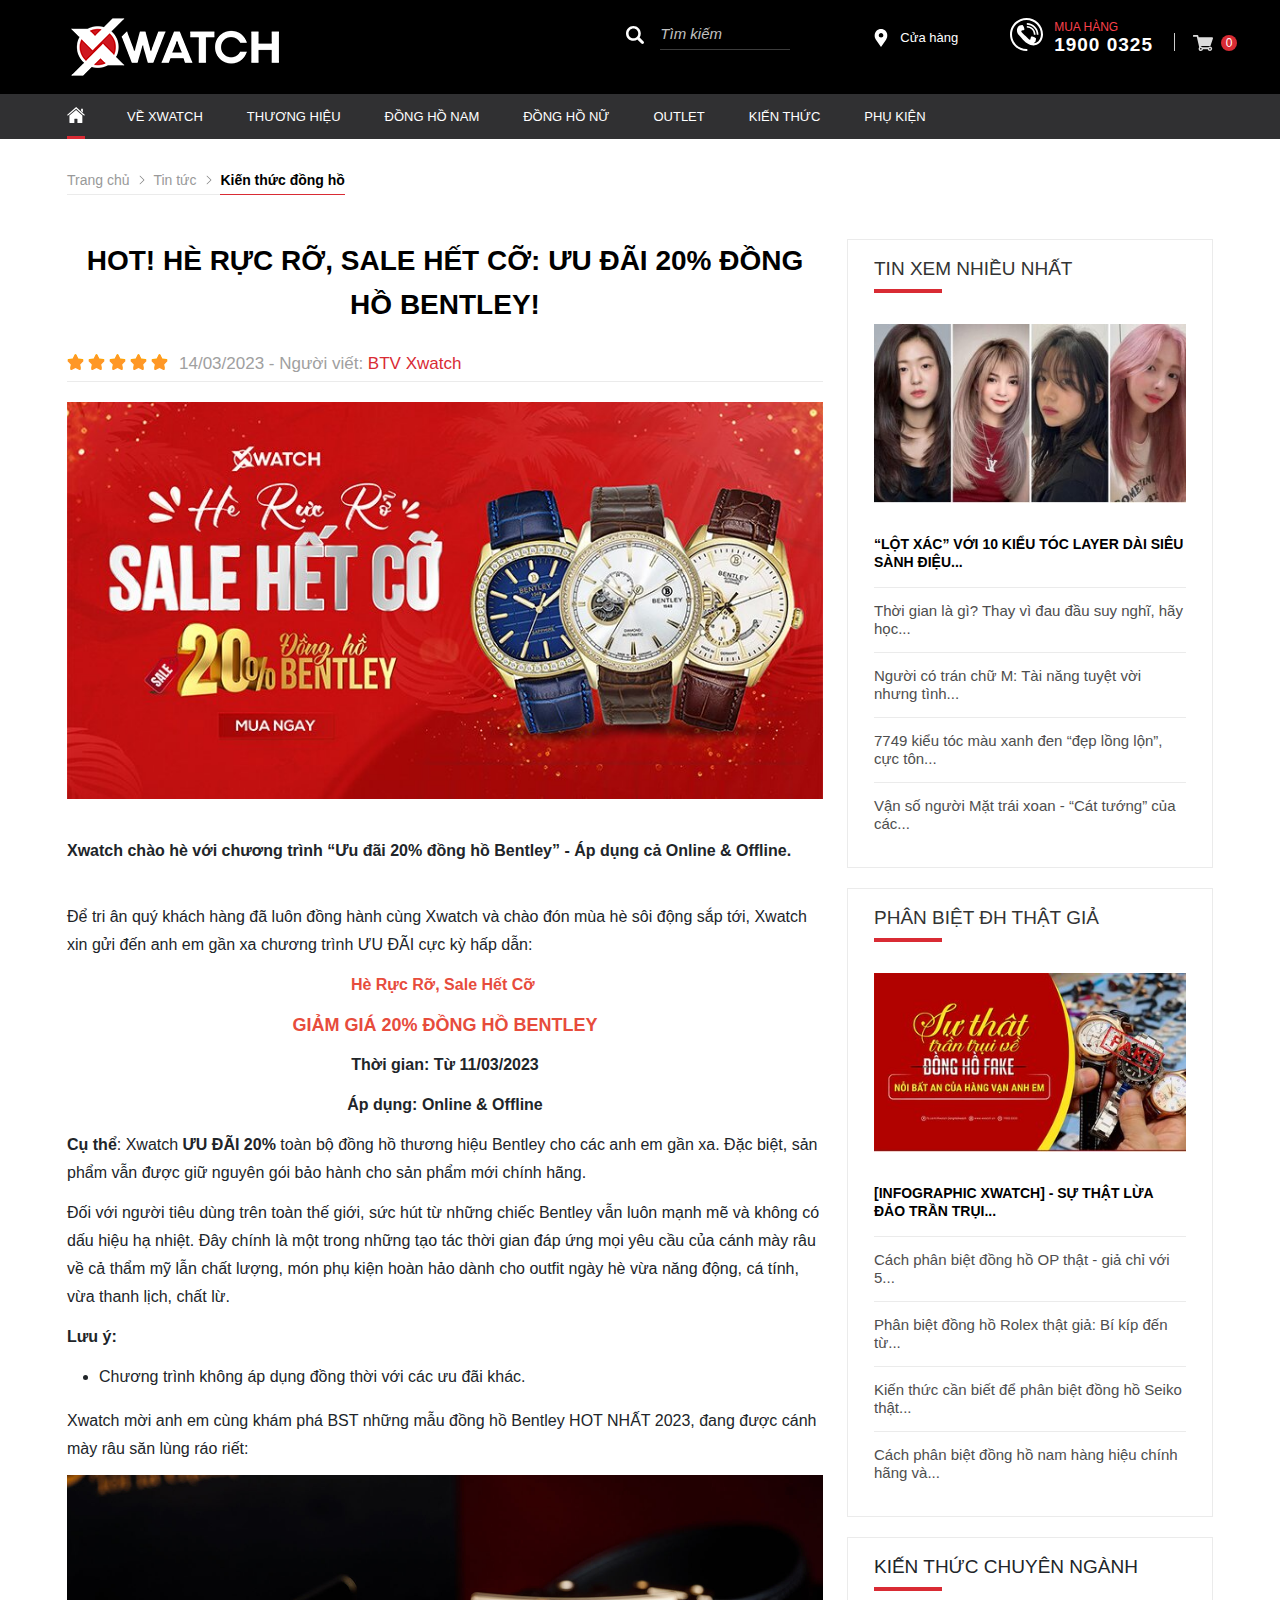
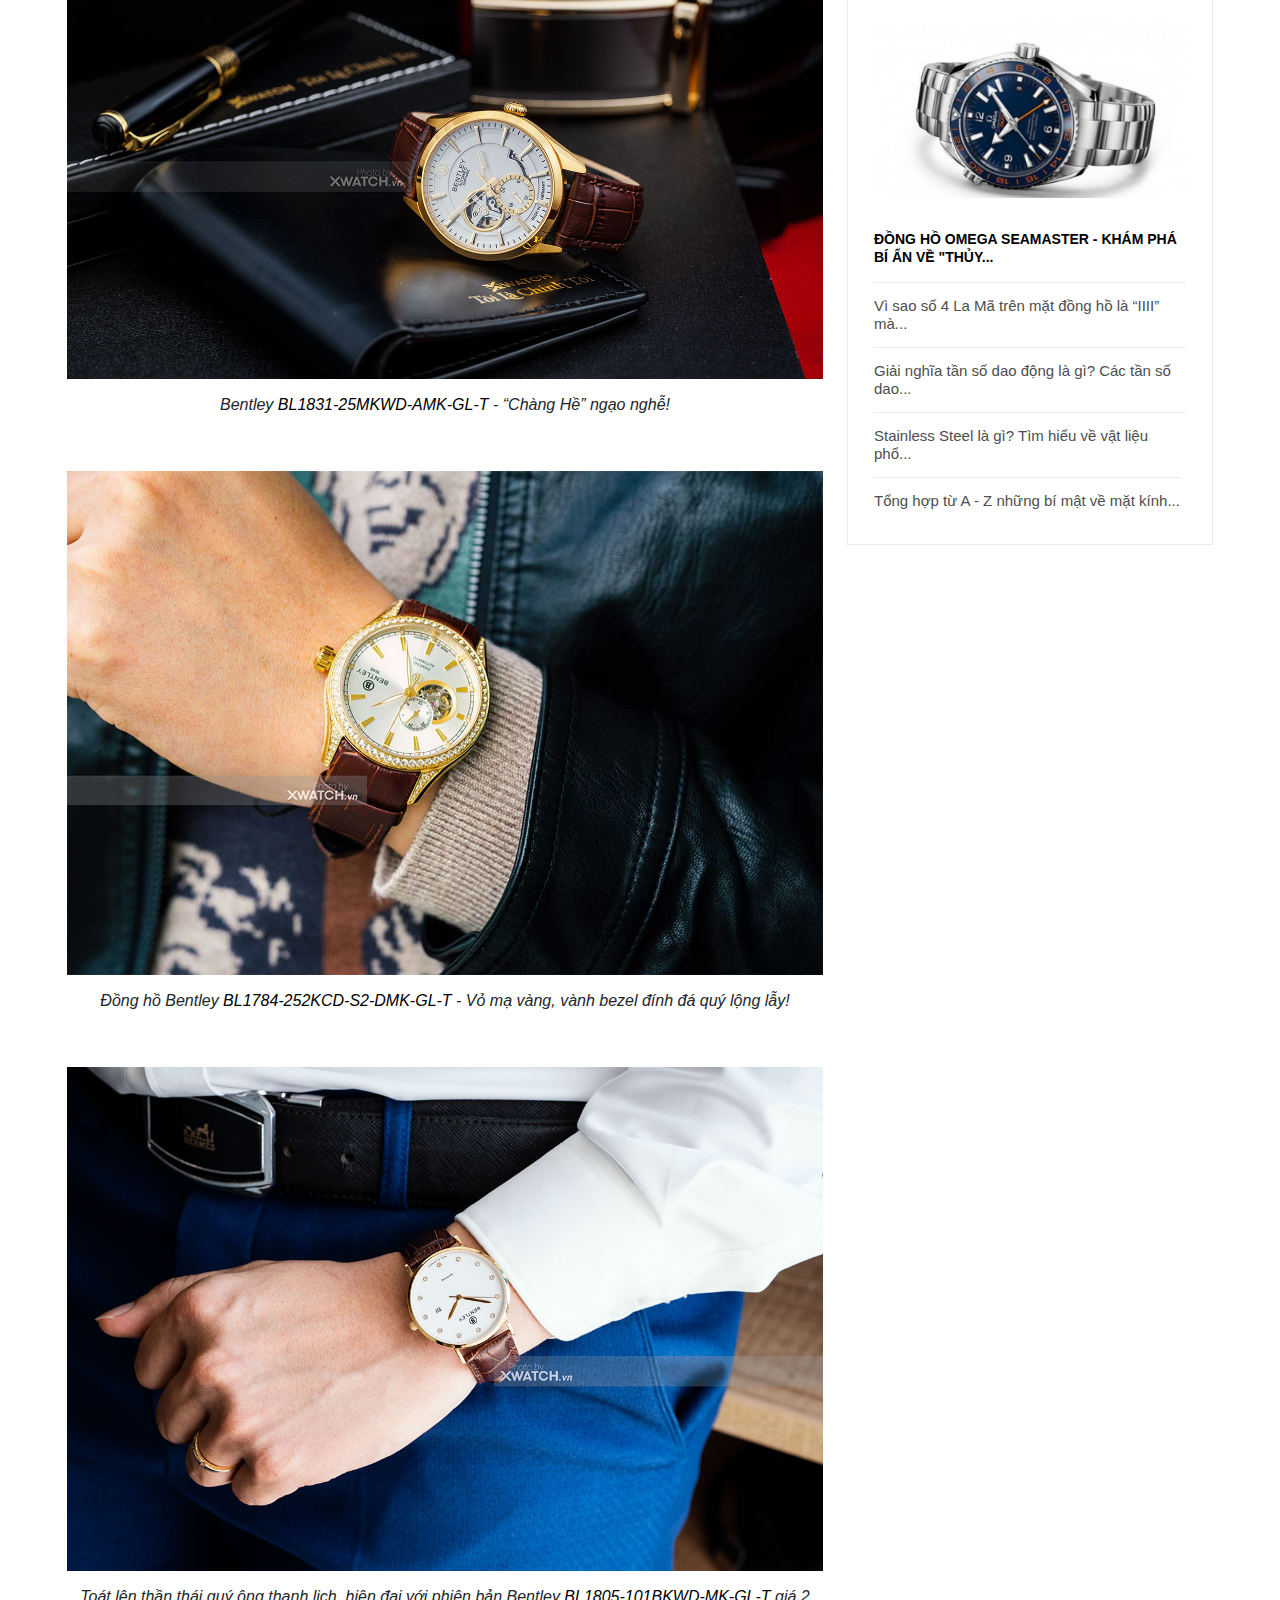
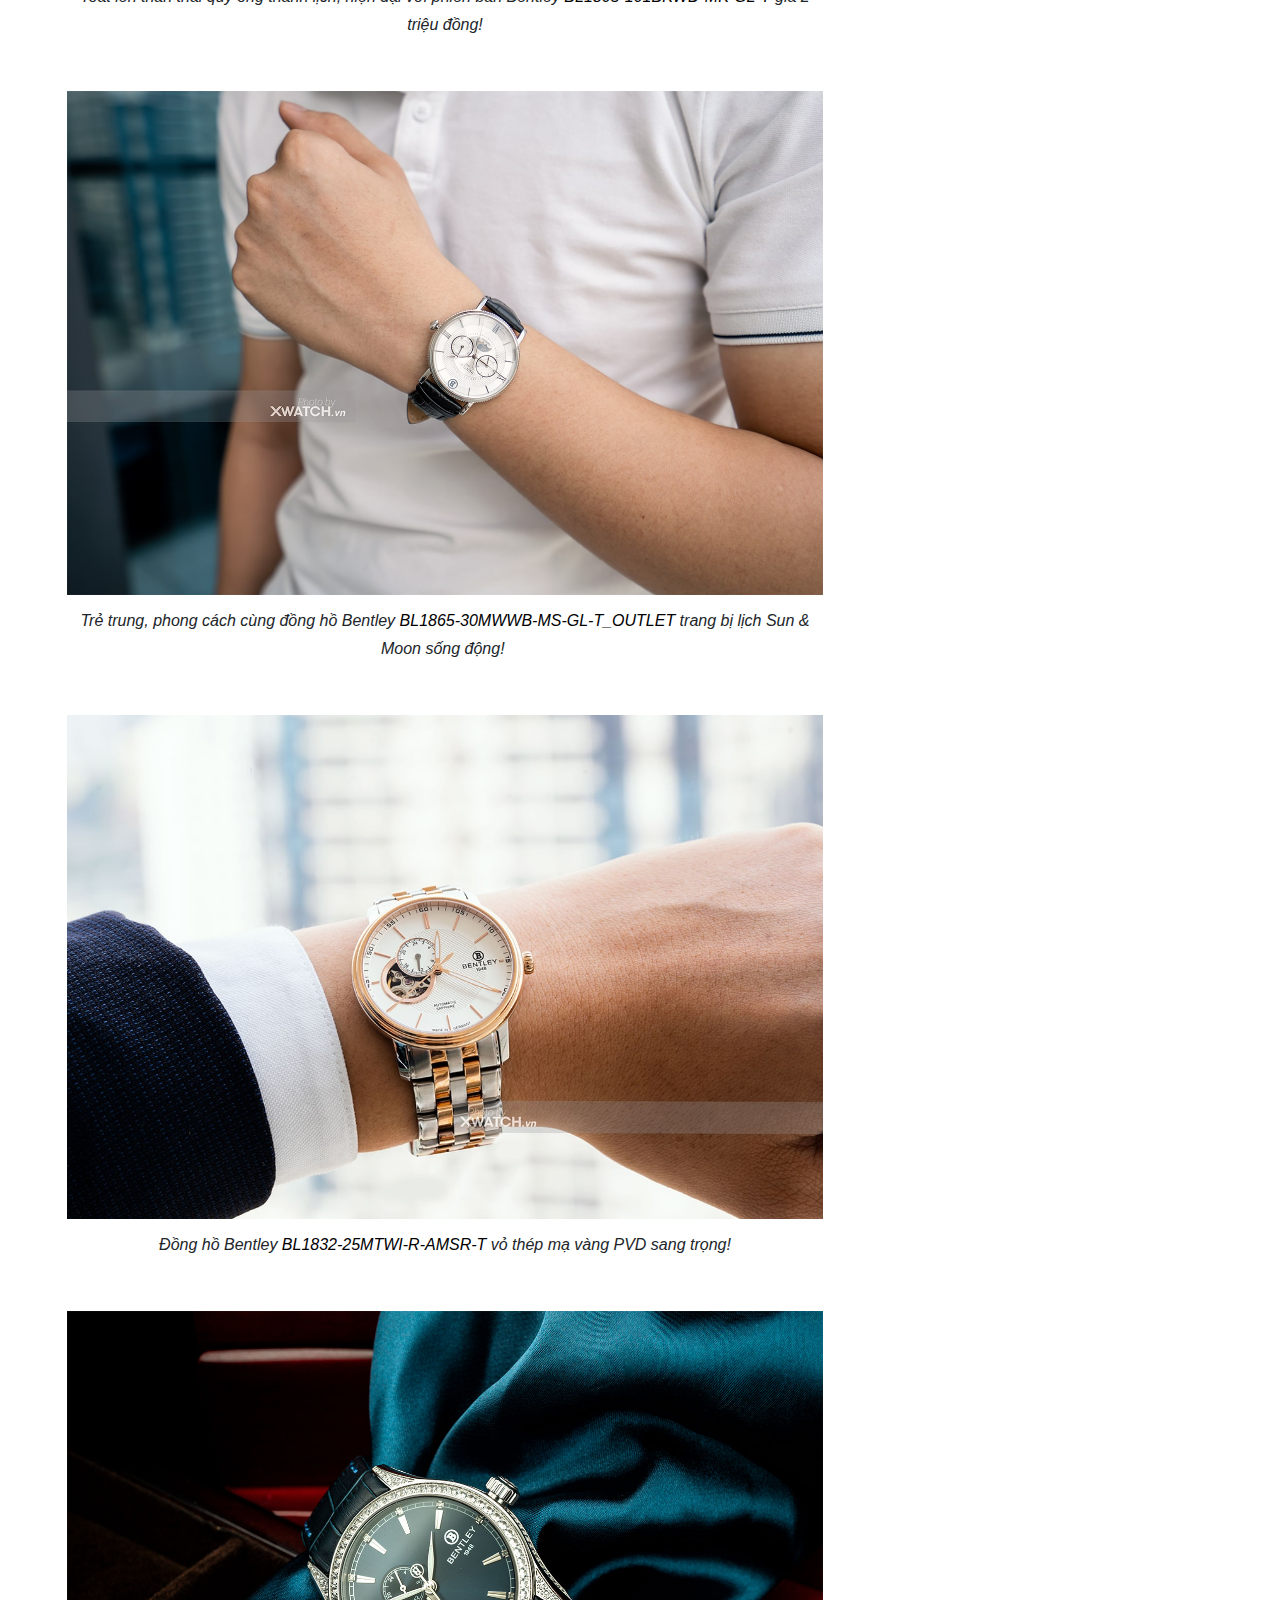
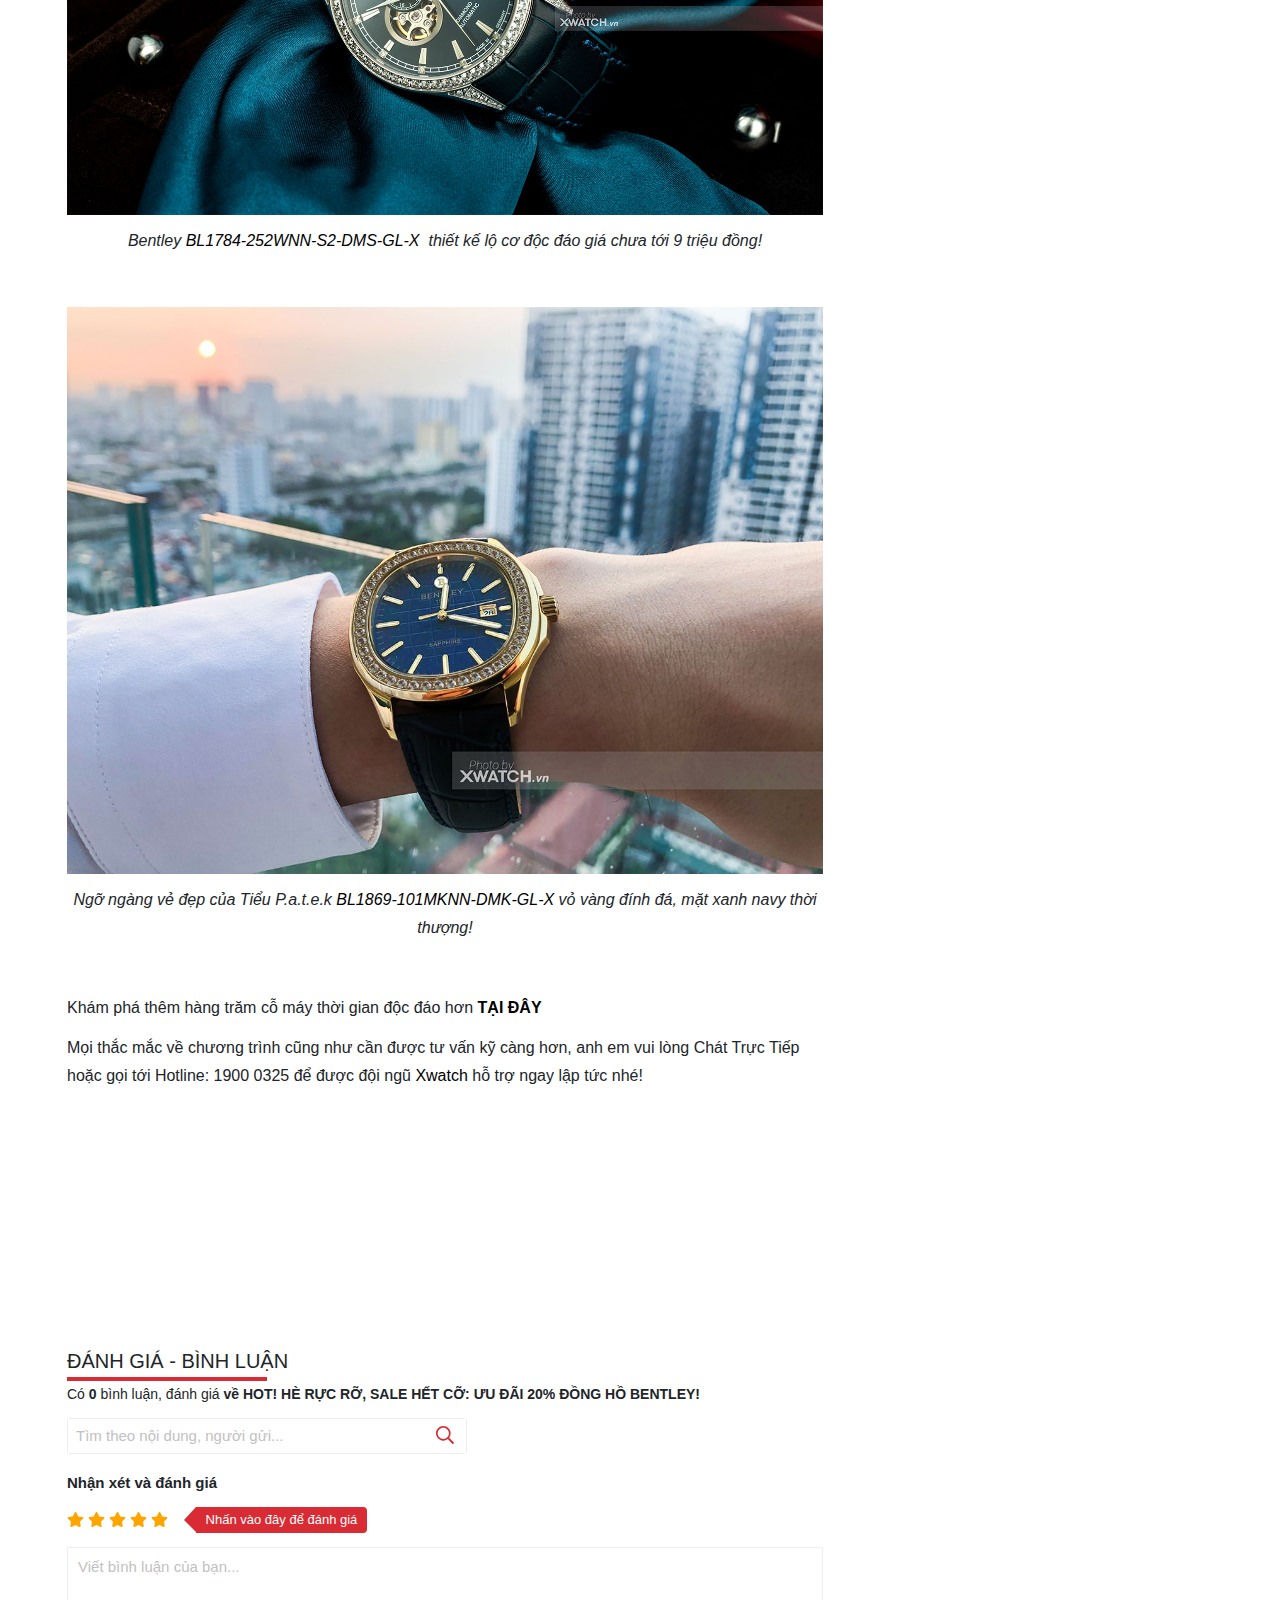
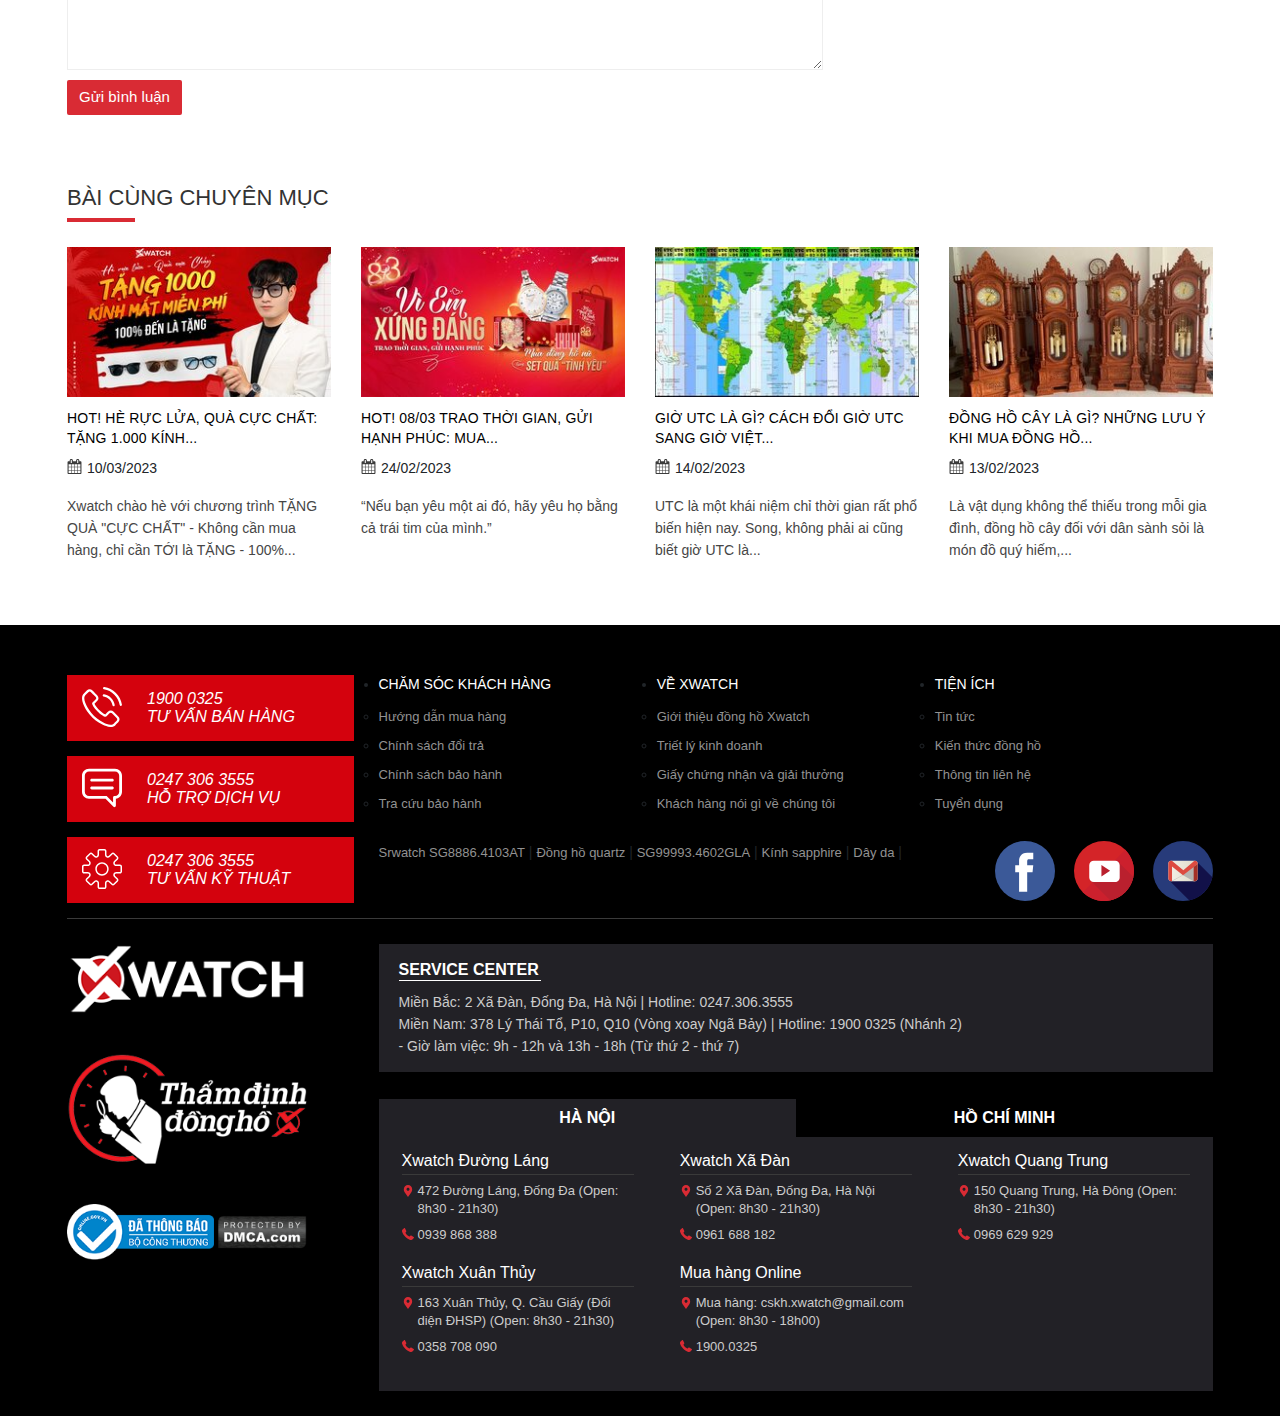
<file: news_details.html>
<html>
    <head>
        <meta name='viewport' content='width=device-width, initial-scale=1.0, user-scalable=0' >
        <title>HOT! HÈ RỰC RỠ, SALE HẾT CỠ: ƯU ĐÃI 20% ĐỒNG HỒ BENTLEY!</title>
        <!-- Css -->
        <link href="https://cdn.jsdelivr.net/npm/bootstrap@5.3.0-alpha3/dist/css/bootstrap.min.css" rel="stylesheet">
        <link href="statics/css/style.css" rel="stylesheet">
        <script src="statics/scripts/jquery.js" type="text/javascript"></script>
        <script src="statics/scripts/owl.carousel.js" type="text/javascript"></script>
        <script src="https://cdn.jsdelivr.net/npm/bootstrap@5.3.0-alpha3/dist/js/bootstrap.bundle.min.js"></script>
        <script src="statics/scripts/jquery.mmenu.all.js" type="text/javascript"></script>
        <script src="statics/scripts/js_custom.js" type="text/javascript"></script>
        <script src="statics/scripts/comment.js" type="text/javascript"></script>
        <!-- End Css -->
    </head>
    <body>
      <nav id="menu" class="menu-res">
         <ul>
         <li class="item" ><a class="name" title="Trang chủ" href="/">Trang chủ</a></li>
         <li class="item dropdown">
            <a class="name" href="danh-muc-tin/ve-xwatch.html"  title="Về XWatch" target="_self"  rel="" >
            Về XWatch                    </a>
            <div class='highlight layer_menu_accessories  wrapper-item-793'>
               <div class="menu_col" >
                  <div class="clearfix field_name normal " >
                     <div class="field_label">
                        <a href="kien-thuc-ve-thuong-hieu/cau-chuyen-thuong-hieu-n958245.html" title="Câu chuyện thương hiệu" target="_self"  rel="" >Câu chuyện thương hiệu</a>
                     </div>
                  </div>
               </div>
               <div class="menu_col" >
                  <div class="clearfix field_name normal " >
                     <div class="field_label">
                        <a href="ve-xwatch/gioi-thieu-ve-dong-ho-xwatch-n27244.html" title="Giới thiệu đồng hồ Xwatch" target="_self"  rel="" >Giới thiệu đồng hồ Xwatch</a>
                     </div>
                  </div>
               </div>
               <div class="menu_col" >
                  <div class="clearfix field_name normal " >
                     <div class="field_label">
                        <a href="danh-muc-tin/triet-ly-kinh-doanh-chu-tam-hang-dau.html" title="Triết lý kinh doanh" target="_self"  rel="" >Triết lý kinh doanh</a>
                     </div>
                  </div>
               </div>
               <div class="menu_col" >
                  <div class="clearfix field_name normal " >
                     <div class="field_label">
                        <a href="danh-muc-tin/chinh-sach-bao-hanh.html" title="Chính sách bảo hành" target="_self"  rel="" >Chính sách bảo hành</a>
                     </div>
                  </div>
               </div>
            </div>
         </li>
         <li class="item  ">
            <a class="name " href="thuong-hieu.html"  title="Thương hiệu" target="_self"  rel="" >
            Thương hiệu                    </a>
            <div class='highlight layer_menu_1' id='childs_of_828'>
               <!--	FILTER			-->
               <div class="menu_col" id="menu_col_0">
                  <div class="clearfix field_name normal first_field" data-id="id_field_manufactory">
                     <p class="fl item-manu-menu oo"><a href="dong-ho-pc754/dong-ho-op-olym-pianus-olympia-star.html" title="OP Olym Pianus - Olympia Star" >OP Olym Pianus - Olympia Star</a></p>
                     <p class="fl item-manu-menu oo"><a href="dong-ho-pc754/dong-ho-ogival.html" title="Ogival" >Ogival</a></p>
                     <p class="fl item-manu-menu ss"><a href="dong-ho-pc754/dong-ho-srwatch.html" title="SRWATCH" >SRWATCH</a></p>
                     <p class="fl item-manu-menu bb"><a href="dong-ho-pc754/dong-ho-bentley.html" title="Bentley" >Bentley</a></p>
                     <p class="fl item-manu-menu oo"><a href="dong-ho-pc754/dong-ho-orient.html" title="Orient" >Orient</a></p>
                     <p class="fl item-manu-menu cc"><a href="dong-ho-pc754/dong-ho-citizen.html" title="Citizen" >Citizen</a></p>
                     <p class="fl item-manu-menu ss"><a href="dong-ho-pc754/dong-ho-seiko.html" title="Seiko" >Seiko</a></p>
                     <p class="fl item-manu-menu ff"><a href="dong-ho-pc754/dong-ho-festina.html" title="Festina" >Festina</a></p>
                     <p class="fl item-manu-menu ff"><a href="dong-ho-pc754/dong-ho-freelook.html" title="Freelook" >Freelook</a></p>
                     <p class="fl item-manu-menu bb"><a href="dong-ho-pc754/dong-ho-bulova.html" title="Bulova" >Bulova</a></p>
                     <p class="fl item-manu-menu cc"><a href="dong-ho-pc754/dong-ho-candino.html" title="Candino" >Candino</a></p>
                  </div>
               </div>
               <div class="menu_col" id="menu_col_1">
                  <div class="clearfix field_name normal first_field" data-id="id_field_price"></div>
               </div>
               <div class="menu_col" id="menu_col_2">
                  <div class="clearfix field_name normal first_field" data-id="id_field_loai_day"></div>
               </div>
               <div class="menu_col" id="menu_col_3">
                  <div class="clearfix field_name normal first_field" data-id="id_field_dong_san_pham"></div>
               </div>
               <div class="clearfix"></div>
            </div>
         </li>
         <li class="item">
            <a class="name" href="product.html"  title="Đồng hồ nam" target=""  rel="" >
            Đồng hồ nam                    
         </a>
            <div class='highlight layer_menu_1' id='childs_of_797'>
               <div class="menu_col" id="menu_col_0">
                  <div class="clearfix field_name normal first_field" data-id="id_field_manufactory">
                     <div class="field_label" id="mn_id_field_60">Thương hiệu</div>
                     <p><a href="dong-ho-nam-pc85/dong-ho-op-olym-pianus-olympia-star.html" title="Đồng hồ OP Olym Pianus - Olympia Star" >OP Olym Pianus - Olympia Star</a></p>
                     <p><a href="dong-ho-nam-pc85/dong-ho-orient.html" title="Đồng hồ Orient" >Orient</a></p>
                     <p><a href="dong-ho-nam-pc85/dong-ho-ogival.html" title="Đồng hồ Ogival" >Ogival</a></p>
                     <p><a href="dong-ho-nam-pc85/dong-ho-citizen.html" title="Đồng hồ Citizen" >Citizen</a></p>
                     <p><a href="dong-ho-nam-pc85/dong-ho-freelook.html" title="Đồng hồ Freelook" >Freelook</a></p>
                     <p><a href="dong-ho-nam-pc85/dong-ho-srwatch.html" title="Đồng hồ SRWATCH" >SRWATCH</a></p>
                     <p><a href="dong-ho-nam-pc85/dong-ho-bentley.html" title="Đồng hồ Bentley" >Bentley</a></p>
                     <p class="manu-item-hd"><a href="dong-ho-nam-pc85/dong-ho-candino.html" title="Đồng hồ Candino" >Candino</a></p>
                     <p class="manu-item-hd"><a href="dong-ho-nam-pc85/dong-ho-festina.html" title="Đồng hồ Festina" >Festina</a></p>
                     <p class="manu-item-hd"><a href="dong-ho-nam-pc85/dong-ho-seiko.html" title="Đồng hồ Seiko" >Seiko</a></p>
                     <p class="manu-item-hd"><a href="dong-ho-nam-pc85/dong-ho-bulova.html" title="Đồng hồ Bulova" >Bulova</a></p>
                     <p class="read_more_mm"><a  href="javascript:void(0)">Xem thêm</a></p>
                     <p class="hidden_more_mm"><a  href="javascript:void(0)">Thu gọn</a></p>
                  </div>
               </div>
               <div class="menu_col" id="menu_col_1">
                  <div class="clearfix field_name normal first_field" data-id="id_field_price">
                     <div class="field_label" id="mn_id_field_37">Mức giá</div>
                     <p><a href="dong-ho-nam-pc85/dong-ho-2-5-trieu.html" title="Đồng hồ Từ 2 triệu - 5 triệu" >Từ 2 triệu - 5 triệu</a></p>
                     <p><a href="dong-ho-nam-pc85/dong-ho-duoi-2-trieu.html" title="Đồng hồ Dưới 2 triệu" >Dưới 2 triệu</a></p>
                     <p><a href="dong-ho-nam-pc85/dong-ho-5-10-trieu.html" title="Đồng hồ Từ 5 triệu - 10 triệu" >Từ 5 triệu - 10 triệu</a></p>
                     <p><a href="dong-ho-nam-pc85/dong-ho-10-20-trieu.html" title="Đồng hồ Từ 10 triệu - 20 triệu" >Từ 10 triệu - 20 triệu</a></p>
                     <p><a href="dong-ho-nam-pc85/dong-ho-20-50-trieu.html" title="Đồng hồ Từ 20 triệu - 50 triệu" >Từ 20 triệu - 50 triệu</a></p>
                     <p><a href="dong-ho-nam-pc85/dong-ho-50-100-trieu.html" title="Đồng hồ Từ 50 triệu - 100 triệu" >Từ 50 triệu - 100 triệu</a></p>
                  </div>
               </div>
               <div class="menu_col" id="menu_col_2">
                  <div class="clearfix field_name normal first_field" data-id="id_field_loai_day">
                     <div class="field_label" id="mn_id_field_47">Loại dây</div>
                     <p><a href="dong-ho-nam-pc85/dong-ho-thep-khong-gi.html" title="Đồng hồ Thép Không Gỉ" >Thép Không Gỉ</a></p>
                     <p><a href="dong-ho-nam-pc85/dong-ho-day-da.html" title="Đồng hồ Dây Da" >Dây Da</a></p>
                     <p><a href="dong-ho-nam-pc85/dong-ho-day-vai.html" title="Đồng hồ Dây vải" >Dây vải</a></p>
                     <p><a href="dong-ho-nam-pc85/dong-ho-titanium.html" title="Đồng hồ Titanium" >Titanium</a></p>
                     <p><a href="dong-ho-nam-pc85/dong-ho-cao-su.html" title="Đồng hồ Dây Cao Su" >Dây Cao Su</a></p>
                     <p><a href="dong-ho-nam-pc85/dong-ho-day-nhua.html" title="Đồng hồ Dây nhựa" >Dây nhựa</a></p>
                  </div>
               </div>
               <div class="menu_col" id="menu_col_3">
                  <div class="clearfix field_name normal first_field" data-id="id_field_dong_san_pham">
                     <div class="field_label" id="mn_id_field_182">Dòng sản phẩm</div>
                     <p><a href="dong-ho-nam-pc85/dong-ho-dong-ho-thuong.html" title="Đồng hồ Đồng hồ thường" >Đồng hồ thường</a></p>
                     <p><a href="dong-ho-nam-pc85/dong-ho-orient-star.html" title="Đồng hồ Orient Star" >Orient Star</a></p>
                     <p><a href="dong-ho-nam-pc85/dong-ho-srwatch-galaxy.html" title="Đồng hồ Srwatch Galaxy" >Srwatch Galaxy</a></p>
                     <p><a href="dong-ho-nam-pc85/dong-ho-orient-thang-long.html" title="Đồng hồ Orient Thăng Long" >Orient Thăng Long</a></p>
                     <p><a href="dong-ho-nam-pc85/dong-ho-outlet.html" title="Đồng hồ Đồng hồ Outlet" >Đồng hồ Outlet</a></p>
                  </div>
               </div>
               <div class="clearfix"></div>
               <!--	FILTER			-->
            </div>
         </li>
         <li class="item">
            <a class="name" href="product.html" title="Đồng hồ nữ" target=""  rel="" >
            Đồng hồ nữ                    </a>
            <div class='highlight layer_menu_1' id='childs_of_798'>
               <!--	FILTER			-->
               <div class="menu_col" id="menu_col_0">
                  <div class="clearfix field_name normal first_field" data-id="id_field_manufactory">
                     <div class="field_label" id="mn_id_field_60">Thương hiệu</div>
                     <p><a href="dong-ho-nu-pc86/dong-ho-op-olym-pianus-olympia-star.html" title="Đồng hồ OP Olym Pianus - Olympia Star" >OP Olym Pianus - Olympia Star</a></p>
                     <p><a href="dong-ho-nu-pc86/dong-ho-orient.html" title="Đồng hồ Orient" >Orient</a></p>
                     <p><a href="dong-ho-nu-pc86/dong-ho-ogival.html" title="Đồng hồ Ogival" >Ogival</a></p>
                     <p><a href="dong-ho-nu-pc86/dong-ho-citizen.html" title="Đồng hồ Citizen" >Citizen</a></p>
                     <p><a href="dong-ho-nu-pc86/dong-ho-freelook.html" title="Đồng hồ Freelook" >Freelook</a></p>
                     <p><a href="dong-ho-nu-pc86/dong-ho-srwatch.html" title="Đồng hồ SRWATCH" >SRWATCH</a></p>
                     <p><a href="dong-ho-nu-pc86/dong-ho-bentley.html" title="Đồng hồ Bentley" >Bentley</a></p>
                     <p class="manu-item-hd"><a href="dong-ho-nu-pc86/dong-ho-candino.html" title="Đồng hồ Candino" >Candino</a></p>
                     <p class="manu-item-hd"><a href="dong-ho-nu-pc86/dong-ho-festina.html" title="Đồng hồ Festina" >Festina</a></p>
                     <p class="manu-item-hd"><a href="dong-ho-nu-pc86/dong-ho-seiko.html" title="Đồng hồ Seiko" >Seiko</a></p>
                     <p class="manu-item-hd"><a href="dong-ho-nu-pc86/dong-ho-bulova.html" title="Đồng hồ Bulova" >Bulova</a></p>
                     <p class="read_more_mm"><a  href="javascript:void(0)">Xem thêm</a></p>
                     <p class="hidden_more_mm"><a  href="javascript:void(0)">Thu gọn</a></p>
                  </div>
               </div>
               <div class="menu_col" id="menu_col_1">
                  <div class="clearfix field_name normal first_field" data-id="id_field_price">
                     <div class="field_label" id="mn_id_field_37">Mức giá</div>
                     <p><a href="dong-ho-nu-pc86/dong-ho-2-5-trieu.html" title="Đồng hồ Từ 2 triệu - 5 triệu" >Từ 2 triệu - 5 triệu</a></p>
                     <p><a href="dong-ho-nu-pc86/dong-ho-duoi-2-trieu.html" title="Đồng hồ Dưới 2 triệu" >Dưới 2 triệu</a></p>
                     <p><a href="dong-ho-nu-pc86/dong-ho-5-10-trieu.html" title="Đồng hồ Từ 5 triệu - 10 triệu" >Từ 5 triệu - 10 triệu</a></p>
                     <p><a href="dong-ho-nu-pc86/dong-ho-10-20-trieu.html" title="Đồng hồ Từ 10 triệu - 20 triệu" >Từ 10 triệu - 20 triệu</a></p>
                     <p><a href="dong-ho-nu-pc86/dong-ho-20-50-trieu.html" title="Đồng hồ Từ 20 triệu - 50 triệu" >Từ 20 triệu - 50 triệu</a></p>
                     <p><a href="dong-ho-nu-pc86/dong-ho-50-100-trieu.html" title="Đồng hồ Từ 50 triệu - 100 triệu" >Từ 50 triệu - 100 triệu</a></p>
                  </div>
               </div>
               <div class="menu_col" id="menu_col_2">
                  <div class="clearfix field_name normal first_field" data-id="id_field_loai_day">
                     <div class="field_label" id="mn_id_field_47">Loại dây</div>
                     <p><a href="dong-ho-nu-pc86/dong-ho-thep-khong-gi.html" title="Đồng hồ Thép Không Gỉ" >Thép Không Gỉ</a></p>
                     <p><a href="dong-ho-nu-pc86/dong-ho-day-da.html" title="Đồng hồ Dây Da" >Dây Da</a></p>
                     <p><a href="dong-ho-nu-pc86/dong-ho-day-vai.html" title="Đồng hồ Dây vải" >Dây vải</a></p>
                     <p><a href="dong-ho-nu-pc86/dong-ho-titanium.html" title="Đồng hồ Titanium" >Titanium</a></p>
                     <p><a href="dong-ho-nu-pc86/dong-ho-cao-su.html" title="Đồng hồ Dây Cao Su" >Dây Cao Su</a></p>
                     <p><a href="dong-ho-nu-pc86/dong-ho-day-nhua.html" title="Đồng hồ Dây nhựa" >Dây nhựa</a></p>
                  </div>
               </div>
               <div class="menu_col" id="menu_col_3">
                  <div class="clearfix field_name normal first_field" data-id="id_field_dong_san_pham">
                     <div class="field_label" id="mn_id_field_182">Dòng sản phẩm</div>
                     <p><a href="dong-ho-nu-pc86/dong-ho-dong-ho-thuong.html" title="Đồng hồ Đồng hồ thường" >Đồng hồ thường</a></p>
                     <p><a href="dong-ho-nu-pc86/dong-ho-orient-star.html" title="Đồng hồ Orient Star" >Orient Star</a></p>
                     <p><a href="dong-ho-nu-pc86/dong-ho-srwatch-galaxy.html" title="Đồng hồ Srwatch Galaxy" >Srwatch Galaxy</a></p>
                     <p><a href="dong-ho-nu-pc86/dong-ho-orient-thang-long.html" title="Đồng hồ Orient Thăng Long" >Orient Thăng Long</a></p>
                     <p><a href="dong-ho-nu-pc86/dong-ho-outlet.html" title="Đồng hồ Đồng hồ Outlet" >Đồng hồ Outlet</a></p>
                  </div>
               </div>
               <div class="clearfix"></div>
               <!--	FILTER			-->
            </div>
         </li>
         <li class="item">
            <a class="name" href="product.html"  title="Outlet" target="_self"  rel="" >
            Outlet                    </a>
            <div class='highlight layer_menu_2' id='childs_of_854'>
               <!--	FILTER			-->
               <div class="menu_col" id="menu_col_0">
                  <div class="clearfix field_name normal first_field" data-id="id_field_manufactory">
                     <div class="field_label" id="mn_id_field_60">Thương hiệu</div>
                     <p><a href="dong-ho-outlet-pc761/dong-ho-op-olym-pianus-olympia-star.html" title="Đồng hồ OP Olym Pianus - Olympia Star" >OP Olym Pianus - Olympia Star</a></p>
                     <p><a href="dong-ho-outlet-pc761/dong-ho-orient.html" title="Đồng hồ Orient" >Orient</a></p>
                     <p><a href="dong-ho-outlet-pc761/dong-ho-ogival.html" title="Đồng hồ Ogival" >Ogival</a></p>
                     <p><a href="dong-ho-outlet-pc761/dong-ho-citizen.html" title="Đồng hồ Citizen" >Citizen</a></p>
                     <p><a href="dong-ho-outlet-pc761/dong-ho-freelook.html" title="Đồng hồ Freelook" >Freelook</a></p>
                     <p><a href="dong-ho-outlet-pc761/dong-ho-srwatch.html" title="Đồng hồ SRWATCH" >SRWATCH</a></p>
                     <p><a href="dong-ho-outlet-pc761/dong-ho-bentley.html" title="Đồng hồ Bentley" >Bentley</a></p>
                     <p class="manu-item-hd"><a href="dong-ho-outlet-pc761/dong-ho-candino.html" title="Đồng hồ Candino" >Candino</a></p>
                     <p class="manu-item-hd"><a href="dong-ho-outlet-pc761/dong-ho-festina.html" title="Đồng hồ Festina" >Festina</a></p>
                     <p class="manu-item-hd"><a href="dong-ho-outlet-pc761/dong-ho-seiko.html" title="Đồng hồ Seiko" >Seiko</a></p>
                     <p class="manu-item-hd"><a href="dong-ho-outlet-pc761/dong-ho-bulova.html" title="Đồng hồ Bulova" >Bulova</a></p>
                     <p class="read_more_mm"><a  href="javascript:void(0)">Xem thêm</a></p>
                     <p class="hidden_more_mm"><a  href="javascript:void(0)">Thu gọn</a></p>
                  </div>
               </div>
               <div class="menu_col" id="menu_col_1">
                  <div class="clearfix field_name normal first_field" data-id="id_field_price">
                     <div class="field_label" id="mn_id_field_37">Mức giá</div>
                     <p><a href="dong-ho-outlet-pc761/dong-ho-2-5-trieu.html" title="Đồng hồ Từ 2 triệu - 5 triệu" >Từ 2 triệu - 5 triệu</a></p>
                     <p><a href="dong-ho-outlet-pc761/dong-ho-duoi-2-trieu.html" title="Đồng hồ Dưới 2 triệu" >Dưới 2 triệu</a></p>
                     <p><a href="dong-ho-outlet-pc761/dong-ho-5-10-trieu.html" title="Đồng hồ Từ 5 triệu - 10 triệu" >Từ 5 triệu - 10 triệu</a></p>
                     <p><a href="dong-ho-outlet-pc761/dong-ho-10-20-trieu.html" title="Đồng hồ Từ 10 triệu - 20 triệu" >Từ 10 triệu - 20 triệu</a></p>
                     <p><a href="dong-ho-outlet-pc761/dong-ho-20-50-trieu.html" title="Đồng hồ Từ 20 triệu - 50 triệu" >Từ 20 triệu - 50 triệu</a></p>
                     <p><a href="dong-ho-outlet-pc761/dong-ho-50-100-trieu.html" title="Đồng hồ Từ 50 triệu - 100 triệu" >Từ 50 triệu - 100 triệu</a></p>
                  </div>
               </div>
               <div class="menu_col" id="menu_col_2">
                  <div class="clearfix field_name normal first_field" data-id="id_field_loai_day">
                     <div class="field_label" id="mn_id_field_47">Loại dây</div>
                     <p><a href="dong-ho-outlet-pc761/dong-ho-thep-khong-gi.html" title="Đồng hồ Thép Không Gỉ" >Thép Không Gỉ</a></p>
                     <p><a href="dong-ho-outlet-pc761/dong-ho-day-da.html" title="Đồng hồ Dây Da" >Dây Da</a></p>
                     <p><a href="dong-ho-outlet-pc761/dong-ho-day-vai.html" title="Đồng hồ Dây vải" >Dây vải</a></p>
                     <p><a href="dong-ho-outlet-pc761/dong-ho-titanium.html" title="Đồng hồ Titanium" >Titanium</a></p>
                     <p><a href="dong-ho-outlet-pc761/dong-ho-cao-su.html" title="Đồng hồ Dây Cao Su" >Dây Cao Su</a></p>
                     <p><a href="dong-ho-outlet-pc761/dong-ho-day-nhua.html" title="Đồng hồ Dây nhựa" >Dây nhựa</a></p>
                  </div>
               </div>
               <div class="menu_col" id="menu_col_3">
                  <div class="clearfix field_name normal first_field" data-id="id_field_dong_san_pham">
                     <div class="field_label" id="mn_id_field_182">Dòng sản phẩm</div>
                     <p><a href="dong-ho-outlet-pc761/dong-ho-dong-ho-thuong.html" title="Đồng hồ Đồng hồ thường" >Đồng hồ thường</a></p>
                     <p><a href="dong-ho-outlet-pc761/dong-ho-orient-star.html" title="Đồng hồ Orient Star" >Orient Star</a></p>
                     <p><a href="dong-ho-outlet-pc761/dong-ho-srwatch-galaxy.html" title="Đồng hồ Srwatch Galaxy" >Srwatch Galaxy</a></p>
                     <p><a href="dong-ho-outlet-pc761/dong-ho-orient-thang-long.html" title="Đồng hồ Orient Thăng Long" >Orient Thăng Long</a></p>
                     <p><a href="dong-ho-outlet-pc761/dong-ho-outlet.html" title="Đồng hồ Đồng hồ Outlet" >Đồng hồ Outlet</a></p>
                  </div>
               </div>
               <div class="clearfix"></div>
            </div>
         </li>
         <li class="item  dropdown">
            <a class="name" href="news.html"  title="Kiến thức" target="_self"  rel="" >
            Kiến thức                    </a>
            <div class='highlight layer_menu_accessories  wrapper-item-800'>
               <div class="menu_col" >
                  <div class="clearfix field_name normal " >
                     <div class="field_label">
                        <a href="danh-muc-tin/danh-cho-nguoi-moi-bat-dau.html" title="Dành cho người mới bắt đầu" target=""  rel="" >Dành cho người mới bắt đầu</a>
                     </div>
                  </div>
               </div>
               <div class="menu_col" >
                  <div class="clearfix field_name normal " >
                     <div class="field_label">
                        <a href="danh-muc-tin/kien-thuc-chuyen-nganh.html" title="Kiến thức chuyên ngành" target=""  rel="" >Kiến thức chuyên ngành</a>
                     </div>
                  </div>
               </div>
               <div class="menu_col" >
                  <div class="clearfix field_name normal " >
                     <div class="field_label">
                        <a href="danh-muc-tin/kinh-nghiem-mua-hang.html" title="Tư vấn chọn đồng hồ" target=""  rel="" >Tư vấn chọn đồng hồ</a>
                     </div>
                  </div>
               </div>
               <div class="menu_col" >
                  <div class="clearfix field_name normal " >
                     <div class="field_label">
                        <a href="danh-muc-tin/phan-biet-dong-ho-that-gia.html" title="Phân biệt đồng hồ thật, giả" target=""  rel="" >Phân biệt đồng hồ thật, giả</a>
                     </div>
                  </div>
               </div>
               <div class="menu_col" >
                  <div class="clearfix field_name normal " >
                     <div class="field_label">
                        <a href="tin-tuc.html" title="Tin tức" target="_self"  rel="" >Tin tức</a>
                     </div>
                  </div>
               </div>
            </div>
         </li>
         <li class="item dropdown">
            <a class="name" href="product.html"  title="Phụ kiện" target="_self"  rel="" >
            Phụ kiện                    </a>
            <div class='highlight layer_menu_accessories  wrapper-item-833'>
               <div class="menu_col" >
                  <div class="clearfix field_name normal " >
                     <div class="field_label">
                        <a href="vi-da-pc758.html" title="Ví da" target="_self"  rel="" >Ví da</a>
                     </div>
                  </div>
               </div>
               <div class="menu_col" >
                  <div class="clearfix field_name normal " >
                     <div class="field_label">
                        <a href="that-lung-nam-pc759.html" title="Thắt lưng nam" target="_self"  rel="" >Thắt lưng nam</a>
                     </div>
                  </div>
               </div>
               <div class="menu_col" >
                  <div class="clearfix field_name normal " >
                     <div class="field_label">
                        <a href="phu-kien-dong-ho-pc755/dong-ho-day-dong-ho.html" title="Dây đồng hồ" target=""  rel="" >Dây đồng hồ</a>
                     </div>
                  </div>
               </div>
               <div class="menu_col" >
                  <div class="clearfix field_name normal " >
                     <div class="field_label">
                        <a href="phu-kien-dong-ho-pc755/dong-ho-khoa-dong-ho.html" title="Khoá đồng hồ" target="_self"  rel="" >Khoá đồng hồ</a>
                     </div>
                  </div>
               </div>
               <div class="menu_col" >
                  <div class="clearfix field_name normal " >
                     <div class="field_label">
                        <a href="/" title="Hộp đựng đồng hồ" target=""  rel="" >Hộp đựng đồng hồ</a>
                     </div>
                  </div>
               </div>
               <div class="menu_col" >
                  <div class="clearfix field_name normal " >
                     <div class="field_label">
                        <a href="/" title="Hộp xoay đồng hồ" target=""  rel="" >Hộp xoay đồng hồ</a>
                     </div>
                  </div>
               </div>
               <div class="menu_col" >
                  <div class="clearfix field_name normal " >
                     <div class="field_label">
                        <a href="/" title="Dụng cụ vệ sinh" target="_self"  rel="" >Dụng cụ vệ sinh</a>
                     </div>
                  </div>
               </div>
            </div>
         </li>
      </nav>
      <div class="bota_body_main">
         <header class="bota_header">
            <div class="bota_header_top">
               <div class="container">
                  <div class="row">
                     <div class="col-xl-3 col-sm-12 col-lg-12 col-12">
                        <div class="bota_toggle_left navbar-left" id="bota_toggle_menu">
                           <a href="#menu" title="Menu mobile">
                               <div class="navicon-line"></div>
                               <div class="navicon-line"></div>
                               <div class="navicon-line"></div>
                           </a>
                       </div>
                        <div id="logo">
                              <a href="/" title="Đồng hồ chính hãng Xwatch">
                              <img width="216" height="62" class="logo_img" src="statics/imgs/logo-xwatch-216-62_1616143160.png" alt="Đồng hồ chính hãng Xwatch">
                           </a>
                        </div>
                     </div>
                     <div class="col-xl-9 col-sm-9 col-lg-9">
                        <div class="bota_header_right">
                           <div class="bota_header_search">
                              <div id="search">
                                 <div class="bota_header_search_form_wrap">
                                    <form action="/" name="search_form" id="search_form" method="get">
                                       <input type="text" value="" placeholder="Tìm kiếm" id="keyword" name="keyword" class="keyword" autocomplete="off">
                                       <button type="submit" class="button-search" id="searchbt" name="search">
                                          <svg x="0px" y="0px" viewBox="0 0 250.313 250.313" style="enable-background:new 0 0 250.313 250.313;" xml:space="preserve">
                                             <g id="Search">
                                                <path style="fill-rule:evenodd;clip-rule:evenodd;" d="M244.186,214.604l-54.379-54.378c-0.289-0.289-0.628-0.491-0.93-0.76   c10.7-16.231,16.945-35.66,16.945-56.554C205.822,46.075,159.747,0,102.911,0S0,46.075,0,102.911   c0,56.835,46.074,102.911,102.91,102.911c20.895,0,40.323-6.245,56.554-16.945c0.269,0.301,0.47,0.64,0.759,0.929l54.38,54.38   c8.169,8.168,21.413,8.168,29.583,0C252.354,236.017,252.354,222.773,244.186,214.604z M102.911,170.146   c-37.134,0-67.236-30.102-67.236-67.235c0-37.134,30.103-67.236,67.236-67.236c37.132,0,67.235,30.103,67.235,67.236   C170.146,140.044,140.043,170.146,102.911,170.146z"></path>
                                             </g>
                                          </svg>
                                       </button>
                                    </form>
                                 </div>
                              </div>
                           </div>
                           <div class="bota_header_address_map">
                              <a href="he-thong-cua-hang.html" alt="Hệ thống cửa hàng xwatch">
                                 <svg x="0px" y="0px" viewBox="0 0 54.757 54.757" style="enable-background:new 0 0 54.757 54.757;" xml:space="preserve">
                                    <path d="M40.94,5.617C37.318,1.995,32.502,0,27.38,0c-5.123,0-9.938,1.995-13.56,5.617c-6.703,6.702-7.536,19.312-1.804,26.952  L27.38,54.757L42.721,32.6C48.476,24.929,47.643,12.319,40.94,5.617z M27.557,26c-3.859,0-7-3.141-7-7s3.141-7,7-7s7,3.141,7,7  S31.416,26,27.557,26z"></path>
                                    <g></g>
                                 </svg>
                                 Cửa hàng
                              </a>
                           </div>
                           <div class="bota_header_hotline">
                              <svg xmlns="http://www.w3.org/2000/svg" xmlns:xlink="http://www.w3.org/1999/xlink" x="0px" y="0px" viewBox="0 0 32.666 32.666" style="enable-background:new 0 0 32.666 32.666;" xml:space="preserve">
                                 <g>
                                    <path d="M28.189,16.504h-1.666c0-5.437-4.422-9.858-9.856-9.858l-0.001-1.664C23.021,4.979,28.189,10.149,28.189,16.504z
                                       M16.666,7.856L16.665,9.52c3.853,0,6.983,3.133,6.981,6.983l1.666-0.001C25.312,11.735,21.436,7.856,16.666,7.856z M16.333,0
                                       C7.326,0,0,7.326,0,16.334c0,9.006,7.326,16.332,16.333,16.332c0.557,0,1.007-0.45,1.007-1.006c0-0.559-0.45-1.01-1.007-1.01
                                       c-7.896,0-14.318-6.424-14.318-14.316c0-7.896,6.422-14.319,14.318-14.319c7.896,0,14.317,6.424,14.317,14.319
                                       c0,3.299-1.756,6.568-4.269,7.954c-0.913,0.502-1.903,0.751-2.959,0.761c0.634-0.377,1.183-0.887,1.591-1.529
                                       c0.08-0.121,0.186-0.228,0.238-0.359c0.328-0.789,0.357-1.684,0.555-2.518c0.243-1.064-4.658-3.143-5.084-1.814
                                       c-0.154,0.492-0.39,2.048-0.699,2.458c-0.275,0.366-0.953,0.192-1.377-0.168c-1.117-0.952-2.364-2.351-3.458-3.457l0.002-0.001
                                       c-0.028-0.029-0.062-0.061-0.092-0.092c-0.031-0.029-0.062-0.062-0.093-0.092v0.002c-1.106-1.096-2.506-2.34-3.457-3.459
                                       c-0.36-0.424-0.534-1.102-0.168-1.377c0.41-0.311,1.966-0.543,2.458-0.699c1.326-0.424-0.75-5.328-1.816-5.084
                                       c-0.832,0.195-1.727,0.227-2.516,0.553c-0.134,0.057-0.238,0.16-0.359,0.24c-2.799,1.774-3.16,6.082-0.428,9.292
                                       c1.041,1.228,2.127,2.416,3.245,3.576l-0.006,0.004c0.031,0.031,0.063,0.06,0.095,0.09c0.03,0.031,0.059,0.062,0.088,0.095
                                       l0.006-0.006c1.16,1.118,2.535,2.765,4.769,4.255c4.703,3.141,8.312,2.264,10.438,1.098c3.67-2.021,5.312-6.338,5.312-9.719
                                       C32.666,7.326,25.339,0,16.333,0z"></path>
                                 </g>
                              </svg>
                              <span class="txt-buy">Mua hàng</span>
                              <a href="tel:1900 0325">1900 0325</a>
                           </div>
                           <div class="bota_header_shopcart">
                              <div class="bota_shopcart_simple">
                                 <div class="count">
                                    <a class="buy_img" href="gio-hang.html" title="Giỏ hàng thanh toán" rel="nofollow">
                                       <svg x="0px" y="0px" viewBox="0 0 30.511 30.511" style="enable-background:new 0 0 30.511 30.511;" xml:space="preserve" width="22px" height="22px">
                                          <g>
                                             <path d="M26.818,19.037l3.607-10.796c0.181-0.519,0.044-0.831-0.102-1.037   c-0.374-0.527-1.143-0.532-1.292-0.532L8.646,6.668L8.102,4.087c-0.147-0.609-0.581-1.19-1.456-1.19H0.917   C0.323,2.897,0,3.175,0,3.73v1.49c0,0.537,0.322,0.677,0.938,0.677h4.837l3.702,15.717c-0.588,0.623-0.908,1.531-0.908,2.378   c0,1.864,1.484,3.582,3.38,3.582c1.79,0,3.132-1.677,3.35-2.677h7.21c0.218,1,1.305,2.717,3.349,2.717   c1.863,0,3.378-1.614,3.378-3.475c0-1.851-1.125-3.492-3.359-3.492c-0.929,0-2.031,0.5-2.543,1.25h-8.859   c-0.643-1-1.521-1.31-2.409-1.345l-0.123-0.655h13.479C26.438,19.897,26.638,19.527,26.818,19.037z M25.883,22.828   c0.701,0,1.27,0.569,1.27,1.27s-0.569,1.27-1.27,1.27s-1.271-0.568-1.271-1.27C24.613,23.397,25.182,22.828,25.883,22.828z    M13.205,24.098c0,0.709-0.576,1.286-1.283,1.286c-0.709-0.002-1.286-0.577-1.286-1.286s0.577-1.286,1.286-1.286   C12.629,22.812,13.205,23.389,13.205,24.098z"></path>
                                          </g>
                                       </svg>
                                       <span>0</span>
                                    </a>
                                 </div>
                              </div>
                           </div>
                        </div>
                     </div>
                  </div>
               </div>
            </div>
            <div class="bota_header_menu" id="nav-mainmenu">
               <div class="container">
                  <ul class="nav navbar-nav clearfix">
                     <li class="item active ">
                        <a class="name" title="Trang chủ" href="">
                           <svg fill="#fff" width="18px" height="18px" x="0px" y="0px" viewBox="0 0 27.02 27.02" style="enable-background:new 0 0 27.02 27.02;" xml:space="preserve">
                              <g>
                                 <path d="M3.674,24.876c0,0-0.024,0.604,0.566,0.604c0.734,0,6.811-0.008,6.811-0.008l0.01-5.581   c0,0-0.096-0.92,0.797-0.92h2.826c1.056,0,0.991,0.92,0.991,0.92l-0.012,5.563c0,0,5.762,0,6.667,0   c0.749,0,0.715-0.752,0.715-0.752V14.413l-9.396-8.358l-9.975,8.358C3.674,14.413,3.674,24.876,3.674,24.876z"></path>
                                 <path d="M0,13.635c0,0,0.847,1.561,2.694,0l11.038-9.338l10.349,9.28c2.138,1.542,2.939,0,2.939,0   L13.732,1.54L0,13.635z"></path>
                                 <polygon points="23.83,4.275 21.168,4.275 21.179,7.503 23.83,9.752"></polygon>
                              </g>
                           </svg>
                        </a>
                     </li>
                     <li class="item dropdown">
                        <a class="name" href="detail_info.html" title="Về XWatch" target="_self" rel="">
                        Về XWatch                    </a>
                        <div class="highlight layer_menu_accessories">
                           <div class="menu_col">
                              <div class="clearfix field_name normal">
                                 <div class="field_label">
                                    <a href="kien-thuc-ve-thuong-hieu/cau-chuyen-thuong-hieu-n958245.html" title="Câu chuyện thương hiệu" target="_self" rel="">Câu chuyện thương hiệu</a>
                                 </div>
                              </div>
                           </div>
                           <div class="menu_col">
                              <div class="clearfix field_name normal">
                                 <div class="field_label">
                                    <a href="ve-xwatch/gioi-thieu-ve-dong-ho-xwatch-n27244.html" title="Giới thiệu đồng hồ Xwatch" target="_self" rel="">Giới thiệu đồng hồ Xwatch</a>
                                 </div>
                              </div>
                           </div>
                           <div class="menu_col">
                              <div class="clearfix field_name normal">
                                 <div class="field_label">
                                    <a href="danh-muc-tin/triet-ly-kinh-doanh-chu-tam-hang-dau.html" title="Triết lý kinh doanh" target="_self" rel="">Triết lý kinh doanh</a>
                                 </div>
                              </div>
                           </div>
                           <div class="menu_col">
                              <div class="clearfix field_name normal">
                                 <div class="field_label">
                                    <a href="danh-muc-tin/chinh-sach-bao-hanh.html" title="Chính sách bảo hành" target="_self" rel="">Chính sách bảo hành</a>
                                 </div>
                              </div>
                           </div>
                        </div>
                     </li>
                     <li class="item" id="menu_item_828">
                        <a class="name" href="thuong-hieu.html" title="Thương hiệu" target="_self" rel="">
                        Thương hiệu                    </a>
                        <div class="highlight layer_menu_1" id="childs_of_828">
                           <!--	FILTER			-->
                           <div class="menu_col" id="menu_col_0">
                              <div class="clearfix field_name normal first_field" data-id="id_field_manufactory">
                                 <p class="fl item-manu-menu oo"><a href="dong-ho-pc754/dong-ho-op-olym-pianus-olympia-star.html" title="Đồng hồ OP Olym Pianus Olympia Star"><img class="lazy" alt="Đồng hồ OP Olym Pianus Olympia Star" src="statics/imgs/1_1562147820.png"></a></p>
                                 <p class="fl item-manu-menu oo"><a href="dong-ho-pc754/dong-ho-ogival.html" title="Đồng hồ Ogival"><img class="lazy" alt="Đồng hồ Ogival" src="statics/imgs/brand-ogival_1561519995.png"></a></p>
                                 <p class="fl item-manu-menu ss"><a href="dong-ho-pc754/dong-ho-srwatch.html" title="Đồng hồ SRWATCH"><img class="lazy" alt="Đồng hồ SRWATCH" src="statics/imgs/srwatch-brand_1572316117.png"></a></p>
                                 <p class="fl item-manu-menu bb"><a href="dong-ho-pc754/dong-ho-bentley.html" title="Đồng hồ Bentley"><img class="lazy" alt="Đồng hồ Bentley" src="statics/imgs/hang-bently_1569042227.png"></a></p>
                                 <p class="fl item-manu-menu oo"><a href="dong-ho-pc754/dong-ho-orient.html" title="Đồng hồ Orient"><img class="lazy" alt="Đồng hồ Orient" src="statics/imgs/brand-orient_1561519585.png"></a></p>
                                 <p class="fl item-manu-menu cc"><a href="dong-ho-pc754/dong-ho-citizen.html" title="Đồng hồ Citizen"><img class="lazy" alt="Đồng hồ Citizen" src="statics/imgs/brand-citizen_1561519960.png"></a></p>
                                 <p class="fl item-manu-menu ss"><a href="dong-ho-pc754/dong-ho-seiko.html" title="Đồng hồ Seiko"><img class="lazy" alt="Đồng hồ Seiko" src="statics/imgs/brand-seiko_1561519576.png"></a></p>
                                 <p class="fl item-manu-menu ff"><a href="dong-ho-pc754/dong-ho-festina.html" title="Đồng hồ Festina"><img class="lazy" alt="Đồng hồ Festina" src="statics/imgs/brand-festina_1592444667.png"></a></p>
                                 <p class="fl item-manu-menu ff"><a href="dong-ho-pc754/dong-ho-freelook.html" title="Đồng hồ Freelook"><img class="lazy" alt="Đồng hồ Freelook" src="statics/imgs/brand-freelook_1570673916.png"></a></p>
                                 <p class="fl item-manu-menu bb"><a href="dong-ho-pc754/dong-ho-bulova.html" title="Đồng hồ Bulova"><img class="lazy" alt="Đồng hồ Bulova" src="statics/imgs/brand-bulova_1561519549.png"></a></p>
                                 <p class="fl item-manu-menu cc"><a href="dong-ho-pc754/dong-ho-candino.html" title="Đồng hồ Candino"><img class="lazy" alt="Đồng hồ Candino" src="statics/imgs/brand-candino_1652154877.png"></a></p>
                              </div>
                           </div>
                           <div class="menu_col" id="menu_col_1">
                              <div class="clearfix field_name normal first_field" data-id="id_field_price"></div>
                           </div>
                           <div class="menu_col" id="menu_col_2">
                              <div class="clearfix field_name normal first_field" data-id="id_field_bo_may"></div>
                           </div>
                           <div class="menu_col" id="menu_col_3">
                              <div class="clearfix field_name normal first_field" data-id="id_field_loai_day"></div>
                           </div>
                           <div class="menu_col" id="menu_col_4">
                              <div class="clearfix field_name normal first_field" data-id="id_field_size_mat"></div>
                           </div>
                           <div class="clearfix"></div>
                           <!--	FILTER			-->
                        </div>
                     </li>
                     <li class="item" id="menu_item_797">
                        <a class="name" href="product.html" title="Đồng hồ nam" target="" rel="">
                        Đồng hồ nam                    </a>
                        <div class="highlight layer_menu_1" id="childs_of_797">
                           <!--	FILTER			-->
                           <div class="menu_col" id="menu_col_0">
                              <div class="clearfix field_name normal first_field" data-id="id_field_manufactory">
                                 <div class="field_label" id="mn_id_field_60">Thương hiệu</div>
                                 <p><a href="dong-ho-nam-pc85/dong-ho-op-olym-pianus-olympia-star.html" title="Đồng hồ OP Olym Pianus - Olympia Star">OP Olym Pianus - Olympia Star</a></p>
                                 <p><a href="dong-ho-nam-pc85/dong-ho-orient.html" title="Đồng hồ Orient">Orient</a></p>
                                 <p><a href="dong-ho-nam-pc85/dong-ho-ogival.html" title="Đồng hồ Ogival">Ogival</a></p>
                                 <p><a href="dong-ho-nam-pc85/dong-ho-citizen.html" title="Đồng hồ Citizen">Citizen</a></p>
                                 <p><a href="dong-ho-nam-pc85/dong-ho-freelook.html" title="Đồng hồ Freelook">Freelook</a></p>
                                 <p><a href="dong-ho-nam-pc85/dong-ho-srwatch.html" title="Đồng hồ SRWATCH">SRWATCH</a></p>
                                 <p><a href="dong-ho-nam-pc85/dong-ho-bentley.html" title="Đồng hồ Bentley">Bentley</a></p>
                                 <p class="manu-item-hd"><a href="dong-ho-nam-pc85/dong-ho-candino.html" title="Đồng hồ Candino">Candino</a></p>
                                 <p class="manu-item-hd"><a href="dong-ho-nam-pc85/dong-ho-festina.html" title="Đồng hồ Festina">Festina</a></p>
                                 <p class="manu-item-hd"><a href="dong-ho-nam-pc85/dong-ho-seiko.html" title="Đồng hồ Seiko">Seiko</a></p>
                                 <p class="manu-item-hd"><a href="dong-ho-nam-pc85/dong-ho-bulova.html" title="Đồng hồ Bulova">Bulova</a></p>
                                 <p class="read_more_mm"><a href="javascript:void(0)">Xem thêm</a></p>
                                 <p class="hidden_more_mm"><a href="javascript:void(0)">Thu gọn</a></p>
                              </div>
                           </div>
                           <div class="menu_col" id="menu_col_1">
                              <div class="clearfix field_name normal first_field" data-id="id_field_price">
                                 <div class="field_label" id="mn_id_field_37">Mức giá</div>
                                 <p><a href="dong-ho-nam-pc85/dong-ho-2-5-trieu.html" title="Đồng hồ Từ 2 triệu - 5 triệu">Từ 2 triệu - 5 triệu</a></p>
                                 <p><a href="dong-ho-nam-pc85/dong-ho-duoi-2-trieu.html" title="Đồng hồ Dưới 2 triệu">Dưới 2 triệu</a></p>
                                 <p><a href="dong-ho-nam-pc85/dong-ho-5-10-trieu.html" title="Đồng hồ Từ 5 triệu - 10 triệu">Từ 5 triệu - 10 triệu</a></p>
                                 <p><a href="dong-ho-nam-pc85/dong-ho-10-20-trieu.html" title="Đồng hồ Từ 10 triệu - 20 triệu">Từ 10 triệu - 20 triệu</a></p>
                                 <p><a href="dong-ho-nam-pc85/dong-ho-20-50-trieu.html" title="Đồng hồ Từ 20 triệu - 50 triệu">Từ 20 triệu - 50 triệu</a></p>
                                 <p><a href="dong-ho-nam-pc85/dong-ho-50-100-trieu.html" title="Đồng hồ Từ 50 triệu - 100 triệu">Từ 50 triệu - 100 triệu</a></p>
                              </div>
                           </div>
                           <div class="menu_col" id="menu_col_2">
                              <div class="clearfix field_name normal first_field" data-id="id_field_bo_may">
                                 <div class="field_label" id="mn_id_field_42">Bộ máy</div>
                                 <p><a href="dong-ho-nam-pc85/dong-ho-automatic.html" title="Đồng hồ Automatic">Automatic</a></p>
                                 <p><a href="dong-ho-nam-pc85/dong-ho-quartz.html" title="Đồng hồ Quartz">Quartz</a></p>
                                 <p><a href="dong-ho-nam-pc85/dong-ho-nang-luong-mat-troi.html" title="Đồng hồ Năng Lượng Mặt Trời">Năng Lượng Mặt Trời</a></p>
                                 <p><a href="dong-ho-nam-pc85/dong-ho-kinetic.html" title="Đồng hồ Kinetic">Kinetic</a></p>
                                 <p><a href="dong-ho-nam-pc85/dong-ho-len-cot-tay.html" title="Đồng hồ Lên cót tay">Lên cót tay</a></p>
                              </div>
                           </div>
                           <div class="menu_col" id="menu_col_3">
                              <div class="clearfix field_name normal first_field" data-id="id_field_loai_day">
                                 <div class="field_label" id="mn_id_field_47">Loại dây</div>
                                 <p><a href="dong-ho-nam-pc85/dong-ho-thep-khong-gi.html" title="Đồng hồ Thép Không Gỉ">Thép Không Gỉ</a></p>
                                 <p><a href="dong-ho-nam-pc85/dong-ho-day-da.html" title="Đồng hồ Dây Da">Dây Da</a></p>
                                 <p><a href="dong-ho-nam-pc85/dong-ho-day-vai.html" title="Đồng hồ Dây vải">Dây vải</a></p>
                                 <p><a href="dong-ho-nam-pc85/dong-ho-titanium.html" title="Đồng hồ Titanium">Titanium</a></p>
                                 <p><a href="dong-ho-nam-pc85/dong-ho-cao-su.html" title="Đồng hồ Dây Cao Su">Dây Cao Su</a></p>
                                 <p><a href="dong-ho-nam-pc85/dong-ho-day-nhua.html" title="Đồng hồ Dây nhựa">Dây nhựa</a></p>
                              </div>
                           </div>
                           <div class="menu_col" id="menu_col_4">
                              <div class="clearfix field_name normal first_field" data-id="id_field_size_mat">
                                 <div class="field_label" id="mn_id_field_53">Size mặt</div>
                                 <p><a href="dong-ho-nam-pc85/dong-ho-size_mat_duoi_30.html" title="Đồng hồ < 30 mm">&lt; 30 mm</a></p>
                                 <p><a href="dong-ho-nam-pc85/dong-ho-30-34-mm.html" title="Đồng hồ Từ 30mm - 34mm">Từ 30mm - 34mm</a></p>
                                 <p><a href="dong-ho-nam-pc85/dong-ho-35-39-mm.html" title="Đồng hồ Từ 35mm - 39mm">Từ 35mm - 39mm</a></p>
                                 <p><a href="dong-ho-nam-pc85/dong-ho-40-43-mm.html" title="Đồng hồ Từ 40mm - 43mm">Từ 40mm - 43mm</a></p>
                                 <p><a href="dong-ho-nam-pc85/dong-ho-size_mat_tren_43.html" title="Đồng hồ Trên 43mm">Trên 43mm</a></p>
                              </div>
                           </div>
                           <div class="clearfix"></div>
                           <!--	FILTER			-->
                        </div>
                     </li>
                     <li class="item" id="menu_item_798">
                        <a class="name " href="product.html" title="Đồng hồ nữ" target="" rel="">
                        Đồng hồ nữ                    
                     </a>
                        <div class="highlight layer_menu_1" id="childs_of_798">
                           <!--	FILTER			-->
                           <div class="menu_col" id="menu_col_0">
                              <div class="clearfix field_name normal first_field" data-id="id_field_manufactory">
                                 <div class="field_label">Thương hiệu</div>
                                 <p><a href="dong-ho-nu-pc86/dong-ho-op-olym-pianus-olympia-star.html" title="Đồng hồ OP Olym Pianus - Olympia Star">OP Olym Pianus - Olympia Star</a></p>
                                 <p><a href="dong-ho-nu-pc86/dong-ho-orient.html" title="Đồng hồ Orient">Orient</a></p>
                                 <p><a href="dong-ho-nu-pc86/dong-ho-ogival.html" title="Đồng hồ Ogival">Ogival</a></p>
                                 <p><a href="dong-ho-nu-pc86/dong-ho-citizen.html" title="Đồng hồ Citizen">Citizen</a></p>
                                 <p><a href="dong-ho-nu-pc86/dong-ho-freelook.html" title="Đồng hồ Freelook">Freelook</a></p>
                                 <p><a href="dong-ho-nu-pc86/dong-ho-srwatch.html" title="Đồng hồ SRWATCH">SRWATCH</a></p>
                                 <p><a href="dong-ho-nu-pc86/dong-ho-bentley.html" title="Đồng hồ Bentley">Bentley</a></p>
                                 <p class="manu-item-hd"><a href="dong-ho-nu-pc86/dong-ho-candino.html" title="Đồng hồ Candino">Candino</a></p>
                                 <p class="manu-item-hd"><a href="dong-ho-nu-pc86/dong-ho-festina.html" title="Đồng hồ Festina">Festina</a></p>
                                 <p class="manu-item-hd"><a href="dong-ho-nu-pc86/dong-ho-seiko.html" title="Đồng hồ Seiko">Seiko</a></p>
                                 <p class="manu-item-hd"><a href="dong-ho-nu-pc86/dong-ho-bulova.html" title="Đồng hồ Bulova">Bulova</a></p>
                                 <p class="read_more_mm"><a href="javascript:void(0)">Xem thêm</a></p>
                                 <p class="hidden_more_mm"><a href="javascript:void(0)">Thu gọn</a></p>
                              </div>
                           </div>
                           <div class="menu_col" id="menu_col_1">
                              <div class="clearfix field_name normal first_field" data-id="id_field_price">
                                 <div class="field_label">Mức giá</div>
                                 <p><a href="dong-ho-nu-pc86/dong-ho-2-5-trieu.html" title="Đồng hồ Từ 2 triệu - 5 triệu">Từ 2 triệu - 5 triệu</a></p>
                                 <p><a href="dong-ho-nu-pc86/dong-ho-duoi-2-trieu.html" title="Đồng hồ Dưới 2 triệu">Dưới 2 triệu</a></p>
                                 <p><a href="dong-ho-nu-pc86/dong-ho-5-10-trieu.html" title="Đồng hồ Từ 5 triệu - 10 triệu">Từ 5 triệu - 10 triệu</a></p>
                                 <p><a href="dong-ho-nu-pc86/dong-ho-10-20-trieu.html" title="Đồng hồ Từ 10 triệu - 20 triệu">Từ 10 triệu - 20 triệu</a></p>
                                 <p><a href="dong-ho-nu-pc86/dong-ho-20-50-trieu.html" title="Đồng hồ Từ 20 triệu - 50 triệu">Từ 20 triệu - 50 triệu</a></p>
                                 <p><a href="dong-ho-nu-pc86/dong-ho-50-100-trieu.html" title="Đồng hồ Từ 50 triệu - 100 triệu">Từ 50 triệu - 100 triệu</a></p>
                              </div>
                           </div>
                           <div class="menu_col" id="menu_col_2">
                              <div class="clearfix field_name normal first_field" data-id="id_field_bo_may">
                                 <div class="field_label">Bộ máy</div>
                                 <p><a href="dong-ho-nu-pc86/dong-ho-automatic.html" title="Đồng hồ Automatic">Automatic</a></p>
                                 <p><a href="dong-ho-nu-pc86/dong-ho-quartz.html" title="Đồng hồ Quartz">Quartz</a></p>
                                 <p><a href="dong-ho-nu-pc86/dong-ho-nang-luong-mat-troi.html" title="Đồng hồ Năng Lượng Mặt Trời">Năng Lượng Mặt Trời</a></p>
                                 <p><a href="dong-ho-nu-pc86/dong-ho-kinetic.html" title="Đồng hồ Kinetic">Kinetic</a></p>
                                 <p><a href="dong-ho-nu-pc86/dong-ho-len-cot-tay.html" title="Đồng hồ Lên cót tay">Lên cót tay</a></p>
                              </div>
                           </div>
                           <div class="menu_col" id="menu_col_3">
                              <div class="clearfix field_name normal first_field" data-id="id_field_loai_day">
                                 <div class="field_label">Loại dây</div>
                                 <p><a href="dong-ho-nu-pc86/dong-ho-thep-khong-gi.html" title="Đồng hồ Thép Không Gỉ">Thép Không Gỉ</a></p>
                                 <p><a href="dong-ho-nu-pc86/dong-ho-day-da.html" title="Đồng hồ Dây Da">Dây Da</a></p>
                                 <p><a href="dong-ho-nu-pc86/dong-ho-day-vai.html" title="Đồng hồ Dây vải">Dây vải</a></p>
                                 <p><a href="dong-ho-nu-pc86/dong-ho-titanium.html" title="Đồng hồ Titanium">Titanium</a></p>
                                 <p><a href="dong-ho-nu-pc86/dong-ho-cao-su.html" title="Đồng hồ Dây Cao Su">Dây Cao Su</a></p>
                                 <p><a href="dong-ho-nu-pc86/dong-ho-day-nhua.html" title="Đồng hồ Dây nhựa">Dây nhựa</a></p>
                              </div>
                           </div>
                           <div class="menu_col" id="menu_col_4">
                              <div class="clearfix field_name normal first_field" data-id="id_field_size_mat">
                                 <div class="field_label">Size mặt</div>
                                 <p><a href="dong-ho-nu-pc86/dong-ho-size_mat_duoi_30.html" title="Đồng hồ < 30 mm">&lt; 30 mm</a></p>
                                 <p><a href="dong-ho-nu-pc86/dong-ho-30-34-mm.html" title="Đồng hồ Từ 30mm - 34mm">Từ 30mm - 34mm</a></p>
                                 <p><a href="dong-ho-nu-pc86/dong-ho-35-39-mm.html" title="Đồng hồ Từ 35mm - 39mm">Từ 35mm - 39mm</a></p>
                                 <p><a href="dong-ho-nu-pc86/dong-ho-40-43-mm.html" title="Đồng hồ Từ 40mm - 43mm">Từ 40mm - 43mm</a></p>
                                 <p><a href="dong-ho-nu-pc86/dong-ho-size_mat_tren_43.html" title="Đồng hồ Trên 43mm">Trên 43mm</a></p>
                              </div>
                           </div>
                           <div class="clearfix"></div>
                           <!--	FILTER-->
                        </div>
                     </li>
                     <li class="item" id="menu_item_854">
                        <a class="name" href="product.html" title="Outlet" target="_self" rel="">
                           Outlet                    
                        </a>
                        <div class="highlight layer_menu_2" id="childs_of_854">
                           <!--	FILTER-->
                           <div class="menu_col">
                              <div class="clearfix field_name normal first_field" data-id="id_field_manufactory">
                                 <div class="field_label">Thương hiệu</div>
                                 <p><a href="dong-ho-outlet-pc761/dong-ho-op-olym-pianus-olympia-star.html" title="Đồng hồ OP Olym Pianus - Olympia Star">OP Olym Pianus - Olympia Star</a></p>
                                 <p><a href="dong-ho-outlet-pc761/dong-ho-orient.html" title="Đồng hồ Orient">Orient</a></p>
                                 <p><a href="dong-ho-outlet-pc761/dong-ho-ogival.html" title="Đồng hồ Ogival">Ogival</a></p>
                                 <p><a href="dong-ho-outlet-pc761/dong-ho-citizen.html" title="Đồng hồ Citizen">Citizen</a></p>
                                 <p><a href="dong-ho-outlet-pc761/dong-ho-freelook.html" title="Đồng hồ Freelook">Freelook</a></p>
                                 <p><a href="dong-ho-outlet-pc761/dong-ho-srwatch.html" title="Đồng hồ SRWATCH">SRWATCH</a></p>
                                 <p><a href="dong-ho-outlet-pc761/dong-ho-bentley.html" title="Đồng hồ Bentley">Bentley</a></p>
                                 <p class="manu-item-hd"><a href="dong-ho-outlet-pc761/dong-ho-candino.html" title="Đồng hồ Candino">Candino</a></p>
                                 <p class="manu-item-hd"><a href="dong-ho-outlet-pc761/dong-ho-festina.html" title="Đồng hồ Festina">Festina</a></p>
                                 <p class="manu-item-hd"><a href="dong-ho-outlet-pc761/dong-ho-seiko.html" title="Đồng hồ Seiko">Seiko</a></p>
                                 <p class="manu-item-hd"><a href="dong-ho-outlet-pc761/dong-ho-bulova.html" title="Đồng hồ Bulova">Bulova</a></p>
                                 <p class="read_more_mm"><a href="javascript:void(0)">Xem thêm</a></p>
                                 <p class="hidden_more_mm"><a href="javascript:void(0)">Thu gọn</a></p>
                              </div>
                           </div>
                           <div class="menu_col" id="menu_col_1">
                              <div class="clearfix field_name normal first_field" data-id="id_field_price">
                                 <div class="field_label">Mức giá</div>
                                 <p><a href="dong-ho-outlet-pc761/dong-ho-2-5-trieu.html" title="Đồng hồ Từ 2 triệu - 5 triệu">Từ 2 triệu - 5 triệu</a></p>
                                 <p><a href="dong-ho-outlet-pc761/dong-ho-duoi-2-trieu.html" title="Đồng hồ Dưới 2 triệu">Dưới 2 triệu</a></p>
                                 <p><a href="dong-ho-outlet-pc761/dong-ho-5-10-trieu.html" title="Đồng hồ Từ 5 triệu - 10 triệu">Từ 5 triệu - 10 triệu</a></p>
                                 <p><a href="dong-ho-outlet-pc761/dong-ho-10-20-trieu.html" title="Đồng hồ Từ 10 triệu - 20 triệu">Từ 10 triệu - 20 triệu</a></p>
                                 <p><a href="dong-ho-outlet-pc761/dong-ho-20-50-trieu.html" title="Đồng hồ Từ 20 triệu - 50 triệu">Từ 20 triệu - 50 triệu</a></p>
                                 <p><a href="dong-ho-outlet-pc761/dong-ho-50-100-trieu.html" title="Đồng hồ Từ 50 triệu - 100 triệu">Từ 50 triệu - 100 triệu</a></p>
                              </div>
                           </div>
                           <div class="menu_col" id="menu_col_2">
                              <div class="clearfix field_name normal first_field" data-id="id_field_bo_may">
                                 <div class="field_label">Bộ máy</div>
                                 <p><a href="dong-ho-outlet-pc761/dong-ho-automatic.html" title="Đồng hồ Automatic">Automatic</a></p>
                                 <p><a href="dong-ho-outlet-pc761/dong-ho-quartz.html" title="Đồng hồ Quartz">Quartz</a></p>
                                 <p><a href="dong-ho-outlet-pc761/dong-ho-nang-luong-mat-troi.html" title="Đồng hồ Năng Lượng Mặt Trời">Năng Lượng Mặt Trời</a></p>
                                 <p><a href="dong-ho-outlet-pc761/dong-ho-kinetic.html" title="Đồng hồ Kinetic">Kinetic</a></p>
                                 <p><a href="dong-ho-outlet-pc761/dong-ho-len-cot-tay.html" title="Đồng hồ Lên cót tay">Lên cót tay</a></p>
                              </div>
                           </div>
                           <div class="menu_col" id="menu_col_3">
                              <div class="clearfix field_name normal first_field" data-id="id_field_loai_day">
                                 <div class="field_label">Loại dây</div>
                                 <p><a href="dong-ho-outlet-pc761/dong-ho-thep-khong-gi.html" title="Đồng hồ Thép Không Gỉ">Thép Không Gỉ</a></p>
                                 <p><a href="dong-ho-outlet-pc761/dong-ho-day-da.html" title="Đồng hồ Dây Da">Dây Da</a></p>
                                 <p><a href="dong-ho-outlet-pc761/dong-ho-day-vai.html" title="Đồng hồ Dây vải">Dây vải</a></p>
                                 <p><a href="dong-ho-outlet-pc761/dong-ho-titanium.html" title="Đồng hồ Titanium">Titanium</a></p>
                                 <p><a href="dong-ho-outlet-pc761/dong-ho-cao-su.html" title="Đồng hồ Dây Cao Su">Dây Cao Su</a></p>
                                 <p><a href="dong-ho-outlet-pc761/dong-ho-day-nhua.html" title="Đồng hồ Dây nhựa">Dây nhựa</a></p>
                              </div>
                           </div>
                           <div class="menu_col" id="menu_col_4">
                              <div class="clearfix field_name normal first_field" data-id="id_field_size_mat">
                                 <div class="field_label">Size mặt</div>
                                 <p><a href="dong-ho-outlet-pc761/dong-ho-size_mat_duoi_30.html" title="Đồng hồ < 30 mm">&lt; 30 mm</a></p>
                                 <p><a href="dong-ho-outlet-pc761/dong-ho-30-34-mm.html" title="Đồng hồ Từ 30mm - 34mm">Từ 30mm - 34mm</a></p>
                                 <p><a href="dong-ho-outlet-pc761/dong-ho-35-39-mm.html" title="Đồng hồ Từ 35mm - 39mm">Từ 35mm - 39mm</a></p>
                                 <p><a href="dong-ho-outlet-pc761/dong-ho-40-43-mm.html" title="Đồng hồ Từ 40mm - 43mm">Từ 40mm - 43mm</a></p>
                                 <p><a href="dong-ho-outlet-pc761/dong-ho-size_mat_tren_43.html" title="Đồng hồ Trên 43mm">Trên 43mm</a></p>
                              </div>
                           </div>
                           <div class="clearfix"></div>
                           <!--	FILTER			-->
                        </div>
                     </li>
                     <li class="item dropdown">
                        <a class="name" href="news.html" title="Kiến thức" target="_self" rel="">
                        Kiến thức                    
                     </a>
                        <div class="highlight layer_menu_accessories  wrapper-item-800">
                           <div class="menu_col">
                              <div class="clearfix field_name normal ">
                                 <div class="field_label">
                                    <a href="danh-muc-tin/danh-cho-nguoi-moi-bat-dau.html" title="Dành cho người mới bắt đầu" target="" rel="">Dành cho người mới bắt đầu</a>
                                 </div>
                              </div>
                           </div>
                           <div class="menu_col">
                              <div class="clearfix field_name normal ">
                                 <div class="field_label">
                                    <a href="danh-muc-tin/kien-thuc-chuyen-nganh.html" title="Kiến thức chuyên ngành" target="" rel="">Kiến thức chuyên ngành</a>
                                 </div>
                              </div>
                           </div>
                           <div class="menu_col">
                              <div class="clearfix field_name normal ">
                                 <div class="field_label">
                                    <a href="danh-muc-tin/kinh-nghiem-mua-hang.html" title="Tư vấn chọn đồng hồ" target="" rel="">Tư vấn chọn đồng hồ</a>
                                 </div>
                              </div>
                           </div>
                           <div class="menu_col">
                              <div class="clearfix field_name normal ">
                                 <div class="field_label">
                                    <a href="danh-muc-tin/phan-biet-dong-ho-that-gia.html" title="Phân biệt đồng hồ thật, giả" target="" rel="">Phân biệt đồng hồ thật, giả</a>
                                 </div>
                              </div>
                           </div>
                           <div class="menu_col">
                              <div class="clearfix field_name normal ">
                                 <div class="field_label">
                                    <a href="tin-tuc.html" title="Tin tức" target="_self" rel="">Tin tức</a>
                                 </div>
                              </div>
                           </div>
                        </div>
                     </li>
                     <li class="item dropdown">
                        <a class="name" href="product.html" title="Phụ kiện" target="_self" rel="">
                           Phụ kiện                    
                        </a>
                        <div class="highlight layer_menu_accessories">
                           <div class="menu_col">
                              <div class="clearfix field_name normal ">
                                 <div class="field_label">
                                    <a href="vi-da-pc758.html" title="Ví da" target="_self" rel="">Ví da</a>
                                 </div>
                              </div>
                           </div>
                           <div class="menu_col">
                              <div class="clearfix field_name normal ">
                                 <div class="field_label">
                                    <a href="that-lung-nam-pc759.html" title="Thắt lưng nam" target="_self" rel="">Thắt lưng nam</a>
                                 </div>
                              </div>
                           </div>
                           <div class="menu_col">
                              <div class="clearfix field_name normal ">
                                 <div class="field_label">
                                    <a href="phu-kien-dong-ho-pc755/dong-ho-day-dong-ho.html" title="Dây đồng hồ" target="" rel="">Dây đồng hồ</a>
                                 </div>
                              </div>
                           </div>
                           <div class="menu_col">
                              <div class="clearfix field_name normal ">
                                 <div class="field_label">
                                    <a href="phu-kien-dong-ho-pc755/dong-ho-khoa-dong-ho.html" title="Khoá đồng hồ" target="_self" rel="">Khoá đồng hồ</a>
                                 </div>
                              </div>
                           </div>
                           <div class="menu_col">
                              <div class="clearfix field_name normal ">
                                 <div class="field_label">
                                    <a href="phu-kien-dong-ho-pc755/dong-ho-phu-kien-hop-dung-dong-ho.html" title="Hộp đựng đồng hồ" target="" rel="">Hộp đựng đồng hồ</a>
                                 </div>
                              </div>
                           </div>
                           <div class="menu_col">
                              <div class="clearfix field_name normal ">
                                 <div class="field_label">
                                    <a href="phu-kien-dong-ho-pc755/dong-ho-phu-kien-hop-xoay-dong-ho.html" title="Hộp xoay đồng hồ" target="" rel="">Hộp xoay đồng hồ</a>
                                 </div>
                              </div>
                           </div>
                           <div class="menu_col">
                              <div class="clearfix field_name normal ">
                                 <div class="field_label">
                                    <a href="phu-kien-dong-ho-pc755/dong-ho-dung-cu-ve-sinh.html" title="Dụng cụ vệ sinh" target="_self" rel="">Dụng cụ vệ sinh</a>
                                 </div>
                              </div>
                           </div>
                        </div>
                     </li>
                  </ul>
                </div>
               </div>
         </header>
         <div class="bota_body_center">
            <div class="bota_breadcrumb_main">
               <div class="container">
                  <ul class="breadcrumb">
                     <li><a href="/" title="Trang chủ">Trang chủ</a></li>
                     <li><a href="news.html" title="Tin tức">Tin tức</a></li>
                     <li><a href="news.html" title="Kiến thức đồng hồ">Kiến thức đồng hồ</a></li>
                  </ul>
               </div>
            </div>
        <div class="bota_news_details_page">
         <div class="container">
            <div class="row">
               <div class="col-xl-8 col-lg-8 col-sm-8">
                  <div class="bota_news_detail">
                     <h1 class="bota_news_detail_title">
                        HOT! HÈ RỰC RỠ, SALE HẾT CỠ: ƯU ĐÃI 20% ĐỒNG HỒ BENTLEY!	
                     </h1>
                     <div class="time_rate clearfix">
                        <span class='rate'>
                           <i class="icon_v1 star_on">
                              <svg aria-hidden="true" data-prefix="fas" data-icon="star" role="img" xmlns="http://www.w3.org/2000/svg" viewBox="0 0 576 512" class="svg-inline--fa fa-star fa-w-18">
                                 <path fill="#FF9727" d="M259.3 17.8L194 150.2 47.9 171.5c-26.2 3.8-36.7 36.1-17.7 54.6l105.7 103-25 145.5c-4.5 26.3 23.2 46 46.4 33.7L288 439.6l130.7 68.7c23.2 12.2 50.9-7.4 46.4-33.7l-25-145.5 105.7-103c19-18.5 8.5-50.8-17.7-54.6L382 150.2 316.7 17.8c-11.7-23.6-45.6-23.9-57.4 0z" class=""></path>
                              </svg>
                           </i>
                           <i class="icon_v1 star_on">
                              <svg aria-hidden="true" data-prefix="fas" data-icon="star" role="img" xmlns="http://www.w3.org/2000/svg" viewBox="0 0 576 512" class="svg-inline--fa fa-star fa-w-18">
                                 <path fill="#FF9727" d="M259.3 17.8L194 150.2 47.9 171.5c-26.2 3.8-36.7 36.1-17.7 54.6l105.7 103-25 145.5c-4.5 26.3 23.2 46 46.4 33.7L288 439.6l130.7 68.7c23.2 12.2 50.9-7.4 46.4-33.7l-25-145.5 105.7-103c19-18.5 8.5-50.8-17.7-54.6L382 150.2 316.7 17.8c-11.7-23.6-45.6-23.9-57.4 0z" class=""></path>
                              </svg>
                           </i>
                           <i class="icon_v1 star_on">
                              <svg aria-hidden="true" data-prefix="fas" data-icon="star" role="img" xmlns="http://www.w3.org/2000/svg" viewBox="0 0 576 512" class="svg-inline--fa fa-star fa-w-18">
                                 <path fill="#FF9727" d="M259.3 17.8L194 150.2 47.9 171.5c-26.2 3.8-36.7 36.1-17.7 54.6l105.7 103-25 145.5c-4.5 26.3 23.2 46 46.4 33.7L288 439.6l130.7 68.7c23.2 12.2 50.9-7.4 46.4-33.7l-25-145.5 105.7-103c19-18.5 8.5-50.8-17.7-54.6L382 150.2 316.7 17.8c-11.7-23.6-45.6-23.9-57.4 0z" class=""></path>
                              </svg>
                           </i>
                           <i class="icon_v1 star_on">
                              <svg aria-hidden="true" data-prefix="fas" data-icon="star" role="img" xmlns="http://www.w3.org/2000/svg" viewBox="0 0 576 512" class="svg-inline--fa fa-star fa-w-18">
                                 <path fill="#FF9727" d="M259.3 17.8L194 150.2 47.9 171.5c-26.2 3.8-36.7 36.1-17.7 54.6l105.7 103-25 145.5c-4.5 26.3 23.2 46 46.4 33.7L288 439.6l130.7 68.7c23.2 12.2 50.9-7.4 46.4-33.7l-25-145.5 105.7-103c19-18.5 8.5-50.8-17.7-54.6L382 150.2 316.7 17.8c-11.7-23.6-45.6-23.9-57.4 0z" class=""></path>
                              </svg>
                           </i>
                           <i class="icon_v1 star_on">
                              <svg aria-hidden="true" data-prefix="fas" data-icon="star" role="img" xmlns="http://www.w3.org/2000/svg" viewBox="0 0 576 512" class="svg-inline--fa fa-star fa-w-18">
                                 <path fill="#FF9727" d="M259.3 17.8L194 150.2 47.9 171.5c-26.2 3.8-36.7 36.1-17.7 54.6l105.7 103-25 145.5c-4.5 26.3 23.2 46 46.4 33.7L288 439.6l130.7 68.7c23.2 12.2 50.9-7.4 46.4-33.7l-25-145.5 105.7-103c19-18.5 8.5-50.8-17.7-54.6L382 150.2 316.7 17.8c-11.7-23.6-45.6-23.9-57.4 0z" class=""></path>
                              </svg>
                           </i>
                        </span>
                        <span class='news_time'>
                        14/03/2023 - Người viết: <a title="BTV Xwatch" href="news_details.html">BTV Xwatch</a></span>
                        <div class="share-news">
                        </div>
                     </div>
                     <div class="avatar-detail">
                        <img  src="statics/imgs/sale-bentley-800x456_1678785665.jpg" alt="HOT! HÈ RỰC RỠ, SALE HẾT CỠ: ƯU ĐÃI 20% ĐỒNG HỒ BENTLEY!"/>
                     </div>
                     <!-- end DATETIME-->
                     <!-- SUMMARY -->
                     <div class="summary" >Xwatch chào hè với chương trình “Ưu đãi 20% đồng hồ Bentley” - Áp dụng cả Online & Offline.</div>
                     <div class='description'>
                        <p dir="ltr">Để tri &acirc;n qu&yacute; kh&aacute;ch h&agrave;ng đ&atilde; lu&ocirc;n đồng h&agrave;nh c&ugrave;ng Xwatch v&agrave; ch&agrave;o đ&oacute;n m&ugrave;a h&egrave; s&ocirc;i động sắp tới, Xwatch xin gửi đến anh em gần xa chương tr&igrave;nh ƯU Đ&Atilde;I cực kỳ hấp dẫn:</p>
                        </p>
                        <p>
                        <p style="text-align:center"><span style="font-size:16px"><strong><span style="color:#e74c3c">H&egrave; Rực Rỡ, Sale Hết Cỡ</span></strong></span>&nbsp;</p>
                        </p>
                        <p>
                        <p dir="ltr" style="text-align:center"><span style="font-size:18px"><strong><span style="color:#e74c3c">GIẢM GI&Aacute; 20% ĐỒNG HỒ BENTLEY</span></strong></span></p>
                        </p>
                        <p>
                        <p dir="ltr" style="text-align:center"><strong>Thời gian: Từ 11/03/2023</strong></p>
                        </p>
                        <p>
                        <p dir="ltr" style="text-align:center"><strong>&Aacute;p dụng: Online & Offline</strong></p>
                        </p>
                        <p>
                        <p><strong>Cụ thể</strong>: Xwatch <strong>ƯU Đ&Atilde;I 20%</strong> to&agrave;n bộ đồng hồ thương hiệu Bentley cho c&aacute;c anh em gần xa. Đặc biệt, sản phẩm vẫn được giữ nguy&ecirc;n g&oacute;i bảo h&agrave;nh cho sản phẩm mới ch&iacute;nh h&atilde;ng.</p>
                        </p>
                        <p>
                        <p>Đối với người ti&ecirc;u d&ugrave;ng tr&ecirc;n to&agrave;n thế giới, sức h&uacute;t từ những chiếc Bentley vẫn lu&ocirc;n mạnh mẽ v&agrave; kh&ocirc;ng c&oacute; dấu hiệu hạ nhiệt. Đ&acirc;y ch&iacute;nh l&agrave; một trong những tạo t&aacute;c thời gian đ&aacute;p ứng mọi y&ecirc;u cầu của c&aacute;nh m&agrave;y r&acirc;u về cả thẩm mỹ lẫn chất lượng, m&oacute;n phụ kiện ho&agrave;n hảo d&agrave;nh cho outfit ng&agrave;y h&egrave; vừa năng động, c&aacute; t&iacute;nh, vừa thanh lịch, chất lừ.&nbsp;</p>
                        </p>
                        <p>
                        <p dir="ltr"><strong>Lưu &yacute;:</strong></p>
                        </p>
                        <p>
                        <ul>
                           </p>
                           <p>	
                           <li dir="ltr">
                              </p>
                              <p>	
                              <p dir="ltr">Chương tr&igrave;nh kh&ocirc;ng &aacute;p dụng đồng thời với c&aacute;c ưu đ&atilde;i kh&aacute;c.</p>
                              </p>
                              <p>	
                           </li>
                           </p>
                           <p>
                        </ul>
                        </p>
                        <p>
                        <p>Xwatch mời anh em c&ugrave;ng kh&aacute;m ph&aacute; BST những mẫu đồng hồ Bentley HOT NHẤT 2023, đang được c&aacute;nh m&agrave;y r&acirc;u săn l&ugrave;ng r&aacute;o riết:</p>
                        </p>
                        <p>
                        <p style="text-align:center"><img alt="Bentley BL1831-25MKWD-AMK-GL-T" height="800" src="statics/imgs/bentley-BL1831-25MKWD-AMK-GL-T-nam-(4)_1656647110.jpg" width="1200" /></p>
                        </p>
                        <p>
                        <p dir="ltr" style="text-align:center"><em>Bentley <a href="news_details.html" target="_blank">BL1831-25MKWD-AMK-GL-T</a> - &ldquo;Ch&agrave;ng Hề&rdquo; ngạo nghễ!</em></p>
                        </p>
                        <p>
                        <p dir="ltr">&nbsp;</p>
                        </p>
                        <p>
                        <p style="text-align:center"><img alt="Đồng hồ Bentley BL1784-252KCD-S2-DMK-GL-T" height="800" src="statics/imgs/bentley-BL1784-252KCD-S2-DMK-GL-T-(1)_1642669061.jpg" width="1200" /></p>
                        </p>
                        <p>
                        <p dir="ltr" style="text-align:center"><em>Đồng hồ Bentley <a href="news_details.html" target="_blank">BL1784-252KCD-S2-DMK-GL-T </a>- Vỏ mạ v&agrave;ng, v&agrave;nh bezel đ&iacute;nh đ&aacute; qu&yacute; lộng lẫy!</em></p>
                        </p>
                        <p>
                        <p dir="ltr" style="text-align:center">&nbsp;</p>
                        </p>
                        <p>
                        <p style="text-align:center"><img alt="Bentley BL1805-101BKWD-MK-GL-T" height="800" src="statics/imgs/BL1805-101BKWD-MK-GL-T-len-tay-(4)_1621912293.jpg" width="1200" /></p>
                        </p>
                        <p>
                        <p dir="ltr" style="text-align:center"><em>To&aacute;t l&ecirc;n thần th&aacute;i qu&yacute; &ocirc;ng thanh lịch, hiện đại với phi&ecirc;n bản Bentley <a href="/bl1805-101bkwd-mk-gl-t-p956839.html" target="_blank">BL1805-101BKWD-MK-GL-T</a> gi&aacute; 2 triệu đồng!</em></p>
                        </p>
                        <p>
                        <p dir="ltr">&nbsp;</p>
                        </p>
                        <p>
                        <p style="text-align:center"><img alt="Bentley BL1865-30MWWB-MS-GL-T_OUTLET" height="800" src="statics/imgs/bentley-BL1865-30MWWB-MS-GL-OUTLET-(7)_1678338095.jpg" width="1200" /></p>
                        </p>
                        <p>
                        <p dir="ltr" style="text-align:center"><em>Trẻ trung, phong c&aacute;ch c&ugrave;ng đồng hồ Bentley <a href="/bl1865-30mwwb-ms-gl-t_outlet-p958634.html">BL1865-30MWWB-MS-GL-T_OUTLET</a> trang bị lịch Sun & Moon sống động!</em>&nbsp;</p>
                        </p>
                        <p>
                        <p dir="ltr">&nbsp;</p>
                        </p>
                        <p>
                        <p style="text-align:center"><img alt="Đồng hồ Bentley BL1832-25MTWI-R-AMSR-T" height="800" src="statics/imgs/BL1832-25MTWI-R-AMSR-T-len-tay-01_1620790018.jpg" width="1200" /></p>
                        </p>
                        <p>
                        <p dir="ltr" style="text-align:center"><em>Đồng hồ Bentley <a href="news_details.html" target="_blank">BL1832-25MTWI-R-AMSR-T</a> vỏ th&eacute;p mạ v&agrave;ng PVD sang trọng!</em></p>
                        </p>
                        <p>
                        <p dir="ltr">&nbsp;</p>
                        </p>
                        <p>
                        <p style="text-align:center"><img alt="Bentley BL1784-252WNN-S2-DMS-GL-X" height="800" src="statics/imgs/bentley-BL1784-252WNN-S2-DMS-GL-X-(1)_1645260508.jpg" width="1200" /></p>
                        </p>
                        <p>
                        <p dir="ltr" style="text-align:center"><em>Bentley <a href="news_details.html" target="_blank">BL1784-252WNN-S2-DMS-GL-X </a>&nbsp;thiết kế lộ cơ độc đ&aacute;o gi&aacute; chưa tới 9 triệu đồng!</em></p>
                        </p>
                        <p>
                        <p dir="ltr">&nbsp;</p>
                        </p>
                        <p>
                        <p style="text-align:center"><img alt="Tiểu P.a.t.e.k BL1869-101MKNN-DMK-GL-X" height="900" src="statics/imgs/bentley-BL1869-101MKNN-DMK-GL-X-nam-(8)_1633059054.jpg" width="1200" /></p>
                        </p>
                        <p>
                        <p dir="ltr" style="text-align:center"><em>Ngỡ ng&agrave;ng vẻ đẹp của Tiểu P.a.t.e.k <a href="/bl1869-101mknn-dmk-gl-x-p957564.html" target="_blank">BL1869-101MKNN-DMK-GL-X</a> vỏ v&agrave;ng đ&iacute;nh đ&aacute;, mặt xanh navy thời thượng!</em></p>
                        </p>
                        <p>
                        <p dir="ltr" style="text-align:center">&nbsp;</p>
                        </p>
                        <p>
                        <p>Kh&aacute;m ph&aacute; th&ecirc;m h&agrave;ng trăm cỗ m&aacute;y thời gian độc đ&aacute;o hơn <strong><a href="-pc85.html" target="_blank">TẠI Đ&Acirc;Y</a></strong></p>
                        </p>
                        <p>
                        <p>Mọi thắc mắc về chương tr&igrave;nh cũng như cần được tư vấn kỹ c&agrave;ng hơn, anh em vui l&ograve;ng Ch&aacute;t Trực Tiếp hoặc gọi tới Hotline: 1900 0325 để được đội ngũ <a href="" target="_blank">Xwatch</a> hỗ trợ ngay lập tức nh&eacute;!</p>
                        </p>
                        <p></p>
                     </div>
                     <!--	RELATED	-->
                     <div class="mbl tab_content_right">
                        <div class='comments_facebook'>
                           <div id="fb-root"></div>
                           <script>(function(d, s, id) {
                              var js, fjs = d.getElementsByTagName(s)[0];
                              if (d.getElementById(id)) return;
                              js = d.createElement(s); js.id = id;
                              js.src = "//connect.facebook.net/vi_VN/all.js#xfbml=1";
                              fjs.parentNode.insertBefore(js, fjs);
                              }(document, 'script', 'facebook-jssdk'));
                           </script>
                           <div class="fb-comments" data-href="news_details.html" data-width="100%" data-numposts="5" data-order-by="reverse_time"></div>
                        </div>
                        <script>
                           function load_ajax_pagination($value){
                              $.get($value,{}, function(html){ 
                                 $('#_info_comment').html(html);
                                 $('html, body').animate({scrollTop:$('#_info_comment').offset().top}, 500);
                              });
                           }
                        </script>
                        <div class="full-screen-mobile"></div>
                        <div class="tab-title clearfix">
                           <div class="cat-title-main" id="tab-title-label">
                              <div class="title_icon"><i class="icon_v1"></i></div>
                              <span>Đánh giá - Bình luận</span>
                           </div>
                        </div>
                        <div class='bota_comments'>
                           <div class='tab_label'><span>Có <strong>0</strong> bình luận, đánh giá</span> <strong>về HOT! HÈ RỰC RỠ, SALE HẾT CỠ: ƯU ĐÃI 20% ĐỒNG HỒ BENTLEY!</strong>
                           </div>
                           <form method="post" class="comment_keyword_wrapper" onsubmit="return search_comment();">
                              <input type="text" id="comment_keyword" name="comment_keyword" placeholder="Tìm theo nội dung, người gửi...">		
                              <button type="submit" class="button-search button">
                                 <svg aria-hidden="true" data-prefix="far" data-icon="search" role="img" xmlns="http://www.w3.org/2000/svg" viewBox="0 0 512 512" class="svg-inline--fa fa-search fa-w-16">
                                    <path fill="currentColor" d="M508.5 468.9L387.1 347.5c-2.3-2.3-5.3-3.5-8.5-3.5h-13.2c31.5-36.5 50.6-84 50.6-136C416 93.1 322.9 0 208 0S0 93.1 0 208s93.1 208 208 208c52 0 99.5-19.1 136-50.6v13.2c0 3.2 1.3 6.2 3.5 8.5l121.4 121.4c4.7 4.7 12.3 4.7 17 0l22.6-22.6c4.7-4.7 4.7-12.3 0-17zM208 368c-88.4 0-160-71.6-160-160S119.6 48 208 48s160 71.6 160 160-71.6 160-160 160z" class=""></path>
                                 </svg>
                              </button>
                           </form>
                           <div id="bota_info_comment" class="clearfix">
                           </div>
                           <form action="javascript:void(0);" method="post" name="comment_add_form" id='comment_add_form' class='form_comment clearfix' class="form_comment" onsubmit="javascript: submit_comment();return false;">
                              <label class="label_form">Nhận xét và đánh giá</label>
                              <div class="rating_area clearfix">
                                 <span id="ratings" class="clearfix">
                                    <i class="icon_v1 star_on" id ="rate_1" value="1"></i>
                                    <i class="icon_v1 star_on" id ="rate_2" value="2"></i>
                                    <i class="icon_v1 star_on" id ="rate_3" value="3"></i>
                                    <i class="icon_v1 star_on" id ="rate_4" value="4"></i>
                                    <i class="icon_v1 star_on" id ="rate_5" value="5"></i>
                                    <input type="hidden" name='rating_disable' id='rating_disable' value='0'>	
                                    <input type="hidden" name='rating_value' id='rating_value' value='5'>	
                                    <!-- end RATING	-->
                                 </span>
                                 <span class='rating_note'>Nhấn vào đây để đánh giá</span>
                              </div>
                              <div class="bota_textarea">
                                 <textarea name="content" id="cmt_content"   placeholder="Viết bình luận của bạn..."></textarea>
                              </div>
                              <input type="button" class="btn-comment-mb" value="Gửi bình luận">  
                              <div class="wrap_r clearfix">
                                 <div class="title-mb">
                                    Thông tin người gửi
                                    <span class="close-md-comment">
                                       <svg height="16px" viewBox="0 0 64 64" enable-background="new 0 0 64 64">
                                          <g>
                                             <path fill="black" d="M28.941,31.786L0.613,60.114c-0.787,0.787-0.787,2.062,0,2.849c0.393,0.394,0.909,0.59,1.424,0.59   c0.516,0,1.031-0.196,1.424-0.59l28.541-28.541l28.541,28.541c0.394,0.394,0.909,0.59,1.424,0.59c0.515,0,1.031-0.196,1.424-0.59   c0.787-0.787,0.787-2.062,0-2.849L35.064,31.786L63.41,3.438c0.787-0.787,0.787-2.062,0-2.849c-0.787-0.786-2.062-0.786-2.848,0   L32.003,29.15L3.441,0.59c-0.787-0.786-2.061-0.786-2.848,0c-0.787,0.787-0.787,2.062,0,2.849L28.941,31.786z"/>
                                          </g>
                                       </svg>
                                    </span>
                                 </div>
                                 <div class="wrap_loginpost">
                                    <aside class="bota_right">
                                       <div>           
                                          <input class="txt_input" required name="name" type="text" placeholder="Họ tên (bắt buộc)"  id="cmt_name"  autocomplete="off" value="">
                                       </div>
                                       <div>  
                                          <input class="txt_input" required name="email" type="text" placeholder="Số điện thoại (bắt buộc)" id="cmt_email"  value="" >     
                                       </div>
                                    </aside>
                                 </div>
                                 <div class="wrap_submit mbl">
                                    <div class="clearfix">
                                       <input type="submit" class="bota_btn_comment" value="Gửi bình luận">  
                                    </div>
                                 </div>
                              </div>
                           </form>
                        </div>
                     </div>
                  </div>
               </div>
               <div class="col-xl-4 col-lg-4 col-sm-4">
                  <div class="col-right-detail-news">
                     <div class="bota_block_news_views">
                        <div class="bota_block_title"><span>Tin xem nhiều nhất</span></div>
                        <div class='news_list_body_col'>
                           <figure>
                              <a href='news_details.html' title="“Lột xác” với 10 kiểu tóc layer dài siêu sành điệu, hot trend 2023!">
                                 <img width="370" height="212" src='statics/imgs/lot-xac-voi-10-kieu-toc-layer-dai-sieu-sanh-dieu-hot-trend-2023-cover_1682909349.jpg' alt="“Lột xác” với 10 kiểu tóc layer dài siêu sành điệu, hot trend 2023!"/>
                              </a>
                           </figure>
                           <a  class="special-tt" href='news_details.html' title="“Lột xác” với 10 kiểu tóc layer dài siêu sành điệu, hot trend 2023!">“Lột xác” với 10 kiểu tóc layer dài siêu sành điệu...			</a>
                           <a  class="nomal-tt" href='news_details.html' title="Thời gian là gì? Thay vì đau đầu suy nghĩ, hãy học cách làm chủ thời gian!">Thời gian là gì? Thay vì đau đầu suy nghĩ, hãy học...			</a>
                           <a  class="nomal-tt" href='news_details.html' title="Người có trán chữ M: Tài năng tuyệt vời nhưng tình đời ngang trái?!">Người có trán chữ M: Tài năng tuyệt vời nhưng tình...			</a>
                           <a  class="nomal-tt" href='news_details.html' title="7749 kiểu tóc màu xanh đen “đẹp lồng lộn”, cực tôn da cho cô nàng cá tính!">7749 kiểu tóc màu xanh đen “đẹp lồng lộn”, cực tôn...			</a>
                           <a  class="nomal-tt" href='news_details.html' title="Vận số người Mặt trái xoan - “Cát tướng” của các bậc Phú quý! Kiểu tóc nào giúp “Bật khí chất?">Vận số người Mặt trái xoan - “Cát tướng” của các...			</a>
                        </div>
                     </div>
                     <div class="bota_block_news_distinguish">
                        <div class="bota_block_title"><span>Phân biệt ĐH thật giả</span></div>
                        <div class='news_list_body_col'>
                           <figure>
                              <a href='news_details.html' title="[INFOGRAPHIC XWATCH] - SỰ THẬT LỪA ĐẢO TRẦN TRỤI VỀ ĐỒNG HỒ FAKE!">
                              <img width="370" height="212" src='statics/imgs/su-that-dong-ho-fake-800x456_1631676223.jpg' alt="[INFOGRAPHIC XWATCH] - SỰ THẬT LỪA ĐẢO TRẦN TRỤI VỀ ĐỒNG HỒ FAKE!"/>
                              </a>
                           </figure>
                           <a  class="special-tt" href='news_details.html' title="[INFOGRAPHIC XWATCH] - SỰ THẬT LỪA ĐẢO TRẦN TRỤI VỀ ĐỒNG HỒ FAKE!">[INFOGRAPHIC XWATCH] - SỰ THẬT LỪA ĐẢO TRẦN TRỤI...			</a>
                           <a  class="nomal-tt" href='news_details.html' title="Cách phân biệt đồng hồ OP thật - giả chỉ với 5 bước">Cách phân biệt đồng hồ OP thật - giả chỉ với 5...			</a>
                           <a  class="nomal-tt" href='news_details.html' title="Phân biệt đồng hồ Rolex thật giả: Bí kíp đến từ chuyên gia đầu ngành!">Phân biệt đồng hồ Rolex thật giả: Bí kíp đến từ...			</a>
                           <a  class="nomal-tt" href='news_details.html' title="Kiến thức cần biết để phân biệt đồng hồ Seiko thật giả">Kiến thức cần biết để phân biệt đồng hồ Seiko thật...			</a>
                           <a  class="nomal-tt" href='news_details.html' title="Cách phân biệt đồng hồ nam hàng hiệu chính hãng và đồng hồ fake CỰC CHUẨN">Cách phân biệt đồng hồ nam hàng hiệu chính hãng và...			</a>
                        </div>
                     </div>
                     <div class="bota_block_news_specialized">
                        <div class="bota_block_title"><span>Kiến thức chuyên ngành</span></div>
                        <div class='news_list_body_col'>
                           <figure>
                              <a href='news_details.html' title="Đồng hồ Omega Seamaster - Khám phá bí ẩn về "thủy quái" đại dương">
                              <img width="370" height="212" src='statics/imgs/dong-ho-nam-omega-01.jpg' alt="Đồng hồ Omega Seamaster - Khám phá bí ẩn về "thủy quái" đại dương"/>
                              </a>
                           </figure>
                           <a  class="special-tt" href='news_details.html' title="Đồng hồ Omega Seamaster - Khám phá bí ẩn về "thủy quái" đại dương">Đồng hồ Omega Seamaster - Khám phá bí ẩn về "thủy...			</a>
                           <a  class="nomal-tt" href='news_details.html' title="Vì sao số 4 La Mã trên mặt đồng hồ là “IIII” mà không phải “IV”?">Vì sao số 4 La Mã trên mặt đồng hồ là “IIII” mà...			</a>
                           <a  class="nomal-tt" href='news_details.html' title="Giải nghĩa tần số dao động là gì? Các tần số dao động đồng hồ phổ biến">Giải nghĩa tần số dao động là gì? Các tần số dao...			</a>
                           <a  class="nomal-tt" href='news_details.html' title="Stainless Steel là gì? Tìm hiểu về vật liệu phổ biến nhất trong thế giới đồng hồ">Stainless Steel là gì? Tìm hiểu về vật liệu phổ...			</a>
                           <a  class="nomal-tt" href='news_details.html' title="Tổng hợp từ A - Z những bí mật về mặt kính Sapphire của đồng hồ">Tổng hợp từ A - Z những bí mật về mặt kính...			</a>
                        </div>
                     </div>
                  </div>
               </div>
            </div>
         </div>
        </div>
         <div class="bota_related_news">
            <div class="container">
               <div class="bota_block_title"><span>Bài cùng chuyên mục</span></div>
               <div class="related_content clearfix">
                  <div class='news-item'>
                     <div class="img">
                        <a href='news_details.html' title="HOT! HÈ RỰC LỬA, QUÀ CỰC CHẤT: TẶNG 1.000 KÍNH MẮT MIỄN PHÍ - 100% ĐẾN LÀ TẶNG!">
                        <img width="270" height="154" src='statics/imgs/tang-kinh-mien-phi-800x456_1678439068.jpg' alt="HOT! HÈ RỰC LỬA, QUÀ CỰC CHẤT: TẶNG 1.000 KÍNH MẮT MIỄN PHÍ - 100% ĐẾN LÀ TẶNG!"/>
                        </a>
                     </div>
                     <div class="title_related">
                        <a href='news_details.html' title="HOT! HÈ RỰC LỬA, QUÀ CỰC CHẤT: TẶNG 1.000 KÍNH MẮT MIỄN PHÍ - 100% ĐẾN LÀ TẶNG!">HOT! HÈ RỰC LỬA, QUÀ CỰC CHẤT: TẶNG 1.000 KÍNH...					</a> 
                     </div>
                     <div class="date">
                        <svg viewBox="0 0 511.634 511.634" style="enable-background:new 0 0 511.634 511.634;" xml:space="preserve">
                           <g>
                              <path d="M482.513,83.942c-7.225-7.233-15.797-10.85-25.694-10.85h-36.541v-27.41c0-12.56-4.477-23.315-13.422-32.261   C397.906,4.475,387.157,0,374.591,0h-18.268c-12.565,0-23.318,4.475-32.264,13.422c-8.949,8.945-13.422,19.701-13.422,32.261v27.41   h-109.63v-27.41c0-12.56-4.475-23.315-13.422-32.261C178.64,4.475,167.886,0,155.321,0H137.05   c-12.562,0-23.317,4.475-32.264,13.422c-8.945,8.945-13.421,19.701-13.421,32.261v27.41H54.823c-9.9,0-18.464,3.617-25.697,10.85   c-7.233,7.232-10.85,15.8-10.85,25.697v365.453c0,9.89,3.617,18.456,10.85,25.693c7.232,7.231,15.796,10.849,25.697,10.849h401.989   c9.897,0,18.47-3.617,25.694-10.849c7.234-7.234,10.852-15.804,10.852-25.693V109.639   C493.357,99.739,489.743,91.175,482.513,83.942z M137.047,475.088H54.823v-82.23h82.224V475.088z M137.047,374.59H54.823v-91.358   h82.224V374.59z M137.047,264.951H54.823v-82.223h82.224V264.951z M130.627,134.333c-1.809-1.809-2.712-3.946-2.712-6.423V45.686   c0-2.474,0.903-4.617,2.712-6.423c1.809-1.809,3.946-2.712,6.423-2.712h18.271c2.474,0,4.617,0.903,6.423,2.712   c1.809,1.807,2.714,3.949,2.714,6.423v82.224c0,2.478-0.909,4.615-2.714,6.423c-1.807,1.809-3.946,2.712-6.423,2.712H137.05   C134.576,137.046,132.436,136.142,130.627,134.333z M246.683,475.088h-91.365v-82.23h91.365V475.088z M246.683,374.59h-91.365   v-91.358h91.365V374.59z M246.683,264.951h-91.365v-82.223h91.365V264.951z M356.323,475.088h-91.364v-82.23h91.364V475.088z    M356.323,374.59h-91.364v-91.358h91.364V374.59z M356.323,264.951h-91.364v-82.223h91.364V264.951z M349.896,134.333   c-1.807-1.809-2.707-3.946-2.707-6.423V45.686c0-2.474,0.9-4.617,2.707-6.423c1.808-1.809,3.949-2.712,6.427-2.712h18.268   c2.478,0,4.617,0.903,6.427,2.712c1.808,1.807,2.707,3.949,2.707,6.423v82.224c0,2.478-0.903,4.615-2.707,6.423   c-1.807,1.809-3.949,2.712-6.427,2.712h-18.268C353.846,137.046,351.697,136.142,349.896,134.333z M456.812,475.088h-82.228v-82.23   h82.228V475.088z M456.812,374.59h-82.228v-91.358h82.228V374.59z M456.812,264.951h-82.228v-82.223h82.228V264.951z"/>
                           </g>
                        </svg>
                        10/03/2023				
                     </div>
                     <div class="summary">
                        Xwatch chào hè với chương trình TẶNG QUÀ "CỰC CHẤT" - Không cần mua hàng, chỉ cần TỚI là TẶNG - 100%...				
                     </div>
                  </div>
                  <div class='news-item'>
                     <div class="img">
                        <a href='news_details.html' title="HOT! 08/03 TRAO THỜI GIAN, GỬI HẠNH PHÚC: MUA ĐỒNG HỒ NỮ - TẶNG MÓN QUÀ “TÌNH YÊU” ">
                        <img width="270" height="154" src='statics/imgs/set-qua-tinh-yeu-800x456_1677229376.jpg' alt="HOT! 08/03 TRAO THỜI GIAN, GỬI HẠNH PHÚC: MUA ĐỒNG HỒ NỮ - TẶNG MÓN QUÀ “TÌNH YÊU” "/>
                        </a>
                     </div>
                     <div class="title_related">
                        <a href='news_details.html' title="HOT! 08/03 TRAO THỜI GIAN, GỬI HẠNH PHÚC: MUA ĐỒNG HỒ NỮ - TẶNG MÓN QUÀ “TÌNH YÊU” ">HOT! 08/03 TRAO THỜI GIAN, GỬI HẠNH PHÚC: MUA...					</a> 
                     </div>
                     <div class="date">
                        <svg viewBox="0 0 511.634 511.634" style="enable-background:new 0 0 511.634 511.634;" xml:space="preserve">
                           <g>
                              <path d="M482.513,83.942c-7.225-7.233-15.797-10.85-25.694-10.85h-36.541v-27.41c0-12.56-4.477-23.315-13.422-32.261   C397.906,4.475,387.157,0,374.591,0h-18.268c-12.565,0-23.318,4.475-32.264,13.422c-8.949,8.945-13.422,19.701-13.422,32.261v27.41   h-109.63v-27.41c0-12.56-4.475-23.315-13.422-32.261C178.64,4.475,167.886,0,155.321,0H137.05   c-12.562,0-23.317,4.475-32.264,13.422c-8.945,8.945-13.421,19.701-13.421,32.261v27.41H54.823c-9.9,0-18.464,3.617-25.697,10.85   c-7.233,7.232-10.85,15.8-10.85,25.697v365.453c0,9.89,3.617,18.456,10.85,25.693c7.232,7.231,15.796,10.849,25.697,10.849h401.989   c9.897,0,18.47-3.617,25.694-10.849c7.234-7.234,10.852-15.804,10.852-25.693V109.639   C493.357,99.739,489.743,91.175,482.513,83.942z M137.047,475.088H54.823v-82.23h82.224V475.088z M137.047,374.59H54.823v-91.358   h82.224V374.59z M137.047,264.951H54.823v-82.223h82.224V264.951z M130.627,134.333c-1.809-1.809-2.712-3.946-2.712-6.423V45.686   c0-2.474,0.903-4.617,2.712-6.423c1.809-1.809,3.946-2.712,6.423-2.712h18.271c2.474,0,4.617,0.903,6.423,2.712   c1.809,1.807,2.714,3.949,2.714,6.423v82.224c0,2.478-0.909,4.615-2.714,6.423c-1.807,1.809-3.946,2.712-6.423,2.712H137.05   C134.576,137.046,132.436,136.142,130.627,134.333z M246.683,475.088h-91.365v-82.23h91.365V475.088z M246.683,374.59h-91.365   v-91.358h91.365V374.59z M246.683,264.951h-91.365v-82.223h91.365V264.951z M356.323,475.088h-91.364v-82.23h91.364V475.088z    M356.323,374.59h-91.364v-91.358h91.364V374.59z M356.323,264.951h-91.364v-82.223h91.364V264.951z M349.896,134.333   c-1.807-1.809-2.707-3.946-2.707-6.423V45.686c0-2.474,0.9-4.617,2.707-6.423c1.808-1.809,3.949-2.712,6.427-2.712h18.268   c2.478,0,4.617,0.903,6.427,2.712c1.808,1.807,2.707,3.949,2.707,6.423v82.224c0,2.478-0.903,4.615-2.707,6.423   c-1.807,1.809-3.949,2.712-6.427,2.712h-18.268C353.846,137.046,351.697,136.142,349.896,134.333z M456.812,475.088h-82.228v-82.23   h82.228V475.088z M456.812,374.59h-82.228v-91.358h82.228V374.59z M456.812,264.951h-82.228v-82.223h82.228V264.951z"/>
                           </g>
                        </svg>
                        24/02/2023				
                     </div>
                     <div class="summary">
                        “Nếu bạn yêu một ai đó, hãy yêu họ bằng cả trái tim của mình.”				
                     </div>
                  </div>
                  <div class='news-item'>
                     <div class="img">
                        <a href='news_details.html' title="Giờ UTC là gì? Cách đổi giờ UTC sang giờ Việt Nam">
                        <img width="270" height="154" src='statics/imgs/utc-la-gi_1676341929.jpg' alt="Giờ UTC là gì? Cách đổi giờ UTC sang giờ Việt Nam"/>
                        </a>
                     </div>
                     <div class="title_related">
                        <a href='news_details.html' title="Giờ UTC là gì? Cách đổi giờ UTC sang giờ Việt Nam">Giờ UTC là gì? Cách đổi giờ UTC sang giờ Việt...					</a> 
                     </div>
                     <div class="date">
                        <svg viewBox="0 0 511.634 511.634" style="enable-background:new 0 0 511.634 511.634;" xml:space="preserve">
                           <g>
                              <path d="M482.513,83.942c-7.225-7.233-15.797-10.85-25.694-10.85h-36.541v-27.41c0-12.56-4.477-23.315-13.422-32.261   C397.906,4.475,387.157,0,374.591,0h-18.268c-12.565,0-23.318,4.475-32.264,13.422c-8.949,8.945-13.422,19.701-13.422,32.261v27.41   h-109.63v-27.41c0-12.56-4.475-23.315-13.422-32.261C178.64,4.475,167.886,0,155.321,0H137.05   c-12.562,0-23.317,4.475-32.264,13.422c-8.945,8.945-13.421,19.701-13.421,32.261v27.41H54.823c-9.9,0-18.464,3.617-25.697,10.85   c-7.233,7.232-10.85,15.8-10.85,25.697v365.453c0,9.89,3.617,18.456,10.85,25.693c7.232,7.231,15.796,10.849,25.697,10.849h401.989   c9.897,0,18.47-3.617,25.694-10.849c7.234-7.234,10.852-15.804,10.852-25.693V109.639   C493.357,99.739,489.743,91.175,482.513,83.942z M137.047,475.088H54.823v-82.23h82.224V475.088z M137.047,374.59H54.823v-91.358   h82.224V374.59z M137.047,264.951H54.823v-82.223h82.224V264.951z M130.627,134.333c-1.809-1.809-2.712-3.946-2.712-6.423V45.686   c0-2.474,0.903-4.617,2.712-6.423c1.809-1.809,3.946-2.712,6.423-2.712h18.271c2.474,0,4.617,0.903,6.423,2.712   c1.809,1.807,2.714,3.949,2.714,6.423v82.224c0,2.478-0.909,4.615-2.714,6.423c-1.807,1.809-3.946,2.712-6.423,2.712H137.05   C134.576,137.046,132.436,136.142,130.627,134.333z M246.683,475.088h-91.365v-82.23h91.365V475.088z M246.683,374.59h-91.365   v-91.358h91.365V374.59z M246.683,264.951h-91.365v-82.223h91.365V264.951z M356.323,475.088h-91.364v-82.23h91.364V475.088z    M356.323,374.59h-91.364v-91.358h91.364V374.59z M356.323,264.951h-91.364v-82.223h91.364V264.951z M349.896,134.333   c-1.807-1.809-2.707-3.946-2.707-6.423V45.686c0-2.474,0.9-4.617,2.707-6.423c1.808-1.809,3.949-2.712,6.427-2.712h18.268   c2.478,0,4.617,0.903,6.427,2.712c1.808,1.807,2.707,3.949,2.707,6.423v82.224c0,2.478-0.903,4.615-2.707,6.423   c-1.807,1.809-3.949,2.712-6.427,2.712h-18.268C353.846,137.046,351.697,136.142,349.896,134.333z M456.812,475.088h-82.228v-82.23   h82.228V475.088z M456.812,374.59h-82.228v-91.358h82.228V374.59z M456.812,264.951h-82.228v-82.223h82.228V264.951z"/>
                           </g>
                        </svg>
                        14/02/2023				
                     </div>
                     <div class="summary">
                        UTC là một khái niệm chỉ thời gian rất phổ biến hiện nay. Song, không phải ai cũng biết giờ UTC là...				
                     </div>
                  </div>
                  <div class='news-item'>
                     <div class="img">
                        <a href='news_details.html' title="Đồng hồ cây là gì? Những lưu ý khi mua đồng hồ cây không phải ai cũng biết">
                        <img width="270" height="154" src='statics/imgs/dong-ho-cay_1676284598.jpg' alt="Đồng hồ cây là gì? Những lưu ý khi mua đồng hồ cây không phải ai cũng biết"/>
                        </a>
                     </div>
                     <div class="title_related">
                        <a href='news_details.html' title="Đồng hồ cây là gì? Những lưu ý khi mua đồng hồ cây không phải ai cũng biết">Đồng hồ cây là gì? Những lưu ý khi mua đồng hồ...					</a> 
                     </div>
                     <div class="date">
                        <svg viewBox="0 0 511.634 511.634" style="enable-background:new 0 0 511.634 511.634;" xml:space="preserve">
                           <g>
                              <path d="M482.513,83.942c-7.225-7.233-15.797-10.85-25.694-10.85h-36.541v-27.41c0-12.56-4.477-23.315-13.422-32.261   C397.906,4.475,387.157,0,374.591,0h-18.268c-12.565,0-23.318,4.475-32.264,13.422c-8.949,8.945-13.422,19.701-13.422,32.261v27.41   h-109.63v-27.41c0-12.56-4.475-23.315-13.422-32.261C178.64,4.475,167.886,0,155.321,0H137.05   c-12.562,0-23.317,4.475-32.264,13.422c-8.945,8.945-13.421,19.701-13.421,32.261v27.41H54.823c-9.9,0-18.464,3.617-25.697,10.85   c-7.233,7.232-10.85,15.8-10.85,25.697v365.453c0,9.89,3.617,18.456,10.85,25.693c7.232,7.231,15.796,10.849,25.697,10.849h401.989   c9.897,0,18.47-3.617,25.694-10.849c7.234-7.234,10.852-15.804,10.852-25.693V109.639   C493.357,99.739,489.743,91.175,482.513,83.942z M137.047,475.088H54.823v-82.23h82.224V475.088z M137.047,374.59H54.823v-91.358   h82.224V374.59z M137.047,264.951H54.823v-82.223h82.224V264.951z M130.627,134.333c-1.809-1.809-2.712-3.946-2.712-6.423V45.686   c0-2.474,0.903-4.617,2.712-6.423c1.809-1.809,3.946-2.712,6.423-2.712h18.271c2.474,0,4.617,0.903,6.423,2.712   c1.809,1.807,2.714,3.949,2.714,6.423v82.224c0,2.478-0.909,4.615-2.714,6.423c-1.807,1.809-3.946,2.712-6.423,2.712H137.05   C134.576,137.046,132.436,136.142,130.627,134.333z M246.683,475.088h-91.365v-82.23h91.365V475.088z M246.683,374.59h-91.365   v-91.358h91.365V374.59z M246.683,264.951h-91.365v-82.223h91.365V264.951z M356.323,475.088h-91.364v-82.23h91.364V475.088z    M356.323,374.59h-91.364v-91.358h91.364V374.59z M356.323,264.951h-91.364v-82.223h91.364V264.951z M349.896,134.333   c-1.807-1.809-2.707-3.946-2.707-6.423V45.686c0-2.474,0.9-4.617,2.707-6.423c1.808-1.809,3.949-2.712,6.427-2.712h18.268   c2.478,0,4.617,0.903,6.427,2.712c1.808,1.807,2.707,3.949,2.707,6.423v82.224c0,2.478-0.903,4.615-2.707,6.423   c-1.807,1.809-3.949,2.712-6.427,2.712h-18.268C353.846,137.046,351.697,136.142,349.896,134.333z M456.812,475.088h-82.228v-82.23   h82.228V475.088z M456.812,374.59h-82.228v-91.358h82.228V374.59z M456.812,264.951h-82.228v-82.223h82.228V264.951z"/>
                           </g>
                        </svg>
                        13/02/2023				
                     </div>
                     <div class="summary">
                        Là vật dụng không thể thiếu trong mỗi gia đình, đồng hồ cây đối với dân sành sỏi là món đồ quý hiếm,...				
                     </div>
                  </div>
               </div>
            </div>
         </div>
         </div>
         <footer class="bota_footer">
            <div class="container">
               <div class="bota_footer_top clearfix">
                  <div class="top-left">
                     <div class="hotline-bt">
                        <a href="tel:1900 0325" title="Tư vấn bán hàng">
                           1900 0325                        
                           <span>
                              <svg x="0px" y="0px" viewBox="0 0 473.806 473.806" style="enable-background:new 0 0 473.806 473.806;" xml:space="preserve">
                                 <g>
                                    <g>
                                       <path d="M374.456,293.506c-9.7-10.1-21.4-15.5-33.8-15.5c-12.3,0-24.1,5.3-34.2,15.4l-31.6,31.5c-2.6-1.4-5.2-2.7-7.7-4    c-3.6-1.8-7-3.5-9.9-5.3c-29.6-18.8-56.5-43.3-82.3-75c-12.5-15.8-20.9-29.1-27-42.6c8.2-7.5,15.8-15.3,23.2-22.8    c2.8-2.8,5.6-5.7,8.4-8.5c21-21,21-48.2,0-69.2l-27.3-27.3c-3.1-3.1-6.3-6.3-9.3-9.5c-6-6.2-12.3-12.6-18.8-18.6    c-9.7-9.6-21.3-14.7-33.5-14.7s-24,5.1-34,14.7c-0.1,0.1-0.1,0.1-0.2,0.2l-34,34.3c-12.8,12.8-20.1,28.4-21.7,46.5    c-2.4,29.2,6.2,56.4,12.8,74.2c16.2,43.7,40.4,84.2,76.5,127.6c43.8,52.3,96.5,93.6,156.7,122.7c23,10.9,53.7,23.8,88,26    c2.1,0.1,4.3,0.2,6.3,0.2c23.1,0,42.5-8.3,57.7-24.8c0.1-0.2,0.3-0.3,0.4-0.5c5.2-6.3,11.2-12,17.5-18.1c4.3-4.1,8.7-8.4,13-12.9    c9.9-10.3,15.1-22.3,15.1-34.6c0-12.4-5.3-24.3-15.4-34.3L374.456,293.506z M410.256,398.806    C410.156,398.806,410.156,398.906,410.256,398.806c-3.9,4.2-7.9,8-12.2,12.2c-6.5,6.2-13.1,12.7-19.3,20    c-10.1,10.8-22,15.9-37.6,15.9c-1.5,0-3.1,0-4.6-0.1c-29.7-1.9-57.3-13.5-78-23.4c-56.6-27.4-106.3-66.3-147.6-115.6    c-34.1-41.1-56.9-79.1-72-119.9c-9.3-24.9-12.7-44.3-11.2-62.6c1-11.7,5.5-21.4,13.8-29.7l34.1-34.1c4.9-4.6,10.1-7.1,15.2-7.1    c6.3,0,11.4,3.8,14.6,7c0.1,0.1,0.2,0.2,0.3,0.3c6.1,5.7,11.9,11.6,18,17.9c3.1,3.2,6.3,6.4,9.5,9.7l27.3,27.3    c10.6,10.6,10.6,20.4,0,31c-2.9,2.9-5.7,5.8-8.6,8.6c-8.4,8.6-16.4,16.6-25.1,24.4c-0.2,0.2-0.4,0.3-0.5,0.5    c-8.6,8.6-7,17-5.2,22.7c0.1,0.3,0.2,0.6,0.3,0.9c7.1,17.2,17.1,33.4,32.3,52.7l0.1,0.1c27.6,34,56.7,60.5,88.8,80.8    c4.1,2.6,8.3,4.7,12.3,6.7c3.6,1.8,7,3.5,9.9,5.3c0.4,0.2,0.8,0.5,1.2,0.7c3.4,1.7,6.6,2.5,9.9,2.5c8.3,0,13.5-5.2,15.2-6.9    l34.2-34.2c3.4-3.4,8.8-7.5,15.1-7.5c6.2,0,11.3,3.9,14.4,7.3c0.1,0.1,0.1,0.1,0.2,0.2l55.1,55.1    C420.456,377.706,420.456,388.206,410.256,398.806z"></path>
                                       <path d="M256.056,112.706c26.2,4.4,50,16.8,69,35.8s31.3,42.8,35.8,69c1.1,6.6,6.8,11.2,13.3,11.2c0.8,0,1.5-0.1,2.3-0.2    c7.4-1.2,12.3-8.2,11.1-15.6c-5.4-31.7-20.4-60.6-43.3-83.5s-51.8-37.9-83.5-43.3c-7.4-1.2-14.3,3.7-15.6,11    S248.656,111.506,256.056,112.706z"></path>
                                       <path d="M473.256,209.006c-8.9-52.2-33.5-99.7-71.3-137.5s-85.3-62.4-137.5-71.3c-7.3-1.3-14.2,3.7-15.5,11    c-1.2,7.4,3.7,14.3,11.1,15.6c46.6,7.9,89.1,30,122.9,63.7c33.8,33.8,55.8,76.3,63.7,122.9c1.1,6.6,6.8,11.2,13.3,11.2    c0.8,0,1.5-0.1,2.3-0.2C469.556,223.306,474.556,216.306,473.256,209.006z"></path>
                                    </g>
                                 </g>
                              </svg>
                              Tư vấn bán hàng
                           </span>
                        </a>
                     </div>
                     <div class="hotline-bt">
                        <a href="tel:0247 306 3555" title="Hỗ trợ dịch vụ">
                           0247 306 3555                        
                           <span>
                              <svg x="0px" y="0px" width="356.484px" height="356.484px" viewBox="0 0 356.484 356.484" style="enable-background:new 0 0 356.484 356.484;" xml:space="preserve">
                                 <g>
                                    <g>
                                       <path d="M293.984,7.23H62.5C28.037,7.23,0,35.268,0,69.731v142.78c0,34.463,28.037,62.5,62.5,62.5l147.443,0.001l70.581,70.58    c2.392,2.393,5.588,3.662,8.842,3.662c1.61,0,3.234-0.312,4.78-0.953c4.671-1.934,7.717-6.49,7.717-11.547v-62.237    c30.759-3.885,54.621-30.211,54.621-62.006V69.731C356.484,35.268,328.447,7.23,293.984,7.23z M331.484,212.512    c0,20.678-16.822,37.5-37.5,37.5h-4.621c-6.903,0-12.5,5.598-12.5,12.5v44.064l-52.903-52.903    c-2.344-2.345-5.522-3.661-8.839-3.661H62.5c-20.678,0-37.5-16.822-37.5-37.5V69.732c0-20.678,16.822-37.5,37.5-37.5h231.484    c20.678,0,37.5,16.822,37.5,37.5V212.512z"></path>
                                       <path d="M270.242,95.743h-184c-6.903,0-12.5,5.596-12.5,12.5c0,6.903,5.597,12.5,12.5,12.5h184c6.903,0,12.5-5.597,12.5-12.5    C282.742,101.339,277.146,95.743,270.242,95.743z"></path>
                                       <path d="M270.242,165.743h-184c-6.903,0-12.5,5.596-12.5,12.5s5.597,12.5,12.5,12.5h184c6.903,0,12.5-5.597,12.5-12.5    S277.146,165.743,270.242,165.743z"></path>
                                    </g>
                                 </g>
                              </svg>
                              Hỗ trợ dịch vụ
                           </span>
                        </a>
                     </div>
                     <div class="hotline-bt">
                        <a href="tel:0247 306 3555" title="Tư vấn kỹ thuật">
                           0247 306 3555                        
                           <span>
                              <svg x="0px" y="0px" viewBox="0 0 54 54" style="enable-background:new 0 0 54 54;" xml:space="preserve">
                                 <g>
                                    <path d="M51.22,21h-5.052c-0.812,0-1.481-0.447-1.792-1.197s-0.153-1.54,0.42-2.114l3.572-3.571   c0.525-0.525,0.814-1.224,0.814-1.966c0-0.743-0.289-1.441-0.814-1.967l-4.553-4.553c-1.05-1.05-2.881-1.052-3.933,0l-3.571,3.571   c-0.574,0.573-1.366,0.733-2.114,0.421C33.447,9.313,33,8.644,33,7.832V2.78C33,1.247,31.753,0,30.22,0H23.78   C22.247,0,21,1.247,21,2.78v5.052c0,0.812-0.447,1.481-1.197,1.792c-0.748,0.313-1.54,0.152-2.114-0.421l-3.571-3.571   c-1.052-1.052-2.883-1.05-3.933,0l-4.553,4.553c-0.525,0.525-0.814,1.224-0.814,1.967c0,0.742,0.289,1.44,0.814,1.966l3.572,3.571   c0.573,0.574,0.73,1.364,0.42,2.114S8.644,21,7.832,21H2.78C1.247,21,0,22.247,0,23.78v6.439C0,31.753,1.247,33,2.78,33h5.052   c0.812,0,1.481,0.447,1.792,1.197s0.153,1.54-0.42,2.114l-3.572,3.571c-0.525,0.525-0.814,1.224-0.814,1.966   c0,0.743,0.289,1.441,0.814,1.967l4.553,4.553c1.051,1.051,2.881,1.053,3.933,0l3.571-3.572c0.574-0.573,1.363-0.731,2.114-0.42   c0.75,0.311,1.197,0.98,1.197,1.792v5.052c0,1.533,1.247,2.78,2.78,2.78h6.439c1.533,0,2.78-1.247,2.78-2.78v-5.052   c0-0.812,0.447-1.481,1.197-1.792c0.751-0.312,1.54-0.153,2.114,0.42l3.571,3.572c1.052,1.052,2.883,1.05,3.933,0l4.553-4.553   c0.525-0.525,0.814-1.224,0.814-1.967c0-0.742-0.289-1.44-0.814-1.966l-3.572-3.571c-0.573-0.574-0.73-1.364-0.42-2.114   S45.356,33,46.168,33h5.052c1.533,0,2.78-1.247,2.78-2.78V23.78C54,22.247,52.753,21,51.22,21z M52,30.22   C52,30.65,51.65,31,51.22,31h-5.052c-1.624,0-3.019,0.932-3.64,2.432c-0.622,1.5-0.295,3.146,0.854,4.294l3.572,3.571   c0.305,0.305,0.305,0.8,0,1.104l-4.553,4.553c-0.304,0.304-0.799,0.306-1.104,0l-3.571-3.572c-1.149-1.149-2.794-1.474-4.294-0.854   c-1.5,0.621-2.432,2.016-2.432,3.64v5.052C31,51.65,30.65,52,30.22,52H23.78C23.35,52,23,51.65,23,51.22v-5.052   c0-1.624-0.932-3.019-2.432-3.64c-0.503-0.209-1.021-0.311-1.533-0.311c-1.014,0-1.997,0.4-2.761,1.164l-3.571,3.572   c-0.306,0.306-0.801,0.304-1.104,0l-4.553-4.553c-0.305-0.305-0.305-0.8,0-1.104l3.572-3.571c1.148-1.148,1.476-2.794,0.854-4.294   C10.851,31.932,9.456,31,7.832,31H2.78C2.35,31,2,30.65,2,30.22V23.78C2,23.35,2.35,23,2.78,23h5.052   c1.624,0,3.019-0.932,3.64-2.432c0.622-1.5,0.295-3.146-0.854-4.294l-3.572-3.571c-0.305-0.305-0.305-0.8,0-1.104l4.553-4.553   c0.304-0.305,0.799-0.305,1.104,0l3.571,3.571c1.147,1.147,2.792,1.476,4.294,0.854C22.068,10.851,23,9.456,23,7.832V2.78   C23,2.35,23.35,2,23.78,2h6.439C30.65,2,31,2.35,31,2.78v5.052c0,1.624,0.932,3.019,2.432,3.64   c1.502,0.622,3.146,0.294,4.294-0.854l3.571-3.571c0.306-0.305,0.801-0.305,1.104,0l4.553,4.553c0.305,0.305,0.305,0.8,0,1.104   l-3.572,3.571c-1.148,1.148-1.476,2.794-0.854,4.294c0.621,1.5,2.016,2.432,3.64,2.432h5.052C51.65,23,52,23.35,52,23.78V30.22z"></path>
                                    <path d="M27,18c-4.963,0-9,4.037-9,9s4.037,9,9,9s9-4.037,9-9S31.963,18,27,18z M27,34c-3.859,0-7-3.141-7-7s3.141-7,7-7   s7,3.141,7,7S30.859,34,27,34z"></path>
                                 </g>
                              </svg>
                              Tư vấn kỹ thuật
                           </span>
                        </a>
                     </div>
                  </div>
                  <div class="top-right">
                     <ul class="menu-bottom">
                        <li class="level0 first-item">
                           <span class="click-mobile" data-id="menu-sub1"></span>	<a href="/#" title="Chăm sóc khách hàng" target="_self" rel="nofollow">		Chăm sóc khách hàng 	</a>
                           <ul id="menu-sub1">
                              <li class="level1 first-sitem ">
                                 <a href="/triet-ly-kinh-doanh-chu-tam-hang-dau/huong-dan-mua-hang-p2770-n10016.html" title="Hướng dẫn mua hàng" target="_self" rel="nofollow">		Hướng dẫn mua hàng 	</a>
                              </li>
                              <li class="level1 mid-sitem ">
                                 <a href="/ve-xwatch/chinh-sach-doi-tra-hang-p2704-n10024.html" title="Chính sách đổi trả" target="_self" rel="nofollow">		Chính sách đổi trả 	</a>
                              </li>
                              <li class="level1 mid-sitem ">
                                 <a href="/danh-muc-tin/chinh-sach-bao-hanh.html" title="Chính sách bảo hành" target="_self" rel="nofollow">		Chính sách bảo hành 	</a>
                              </li>
                              <li class="level1 mid-sitem ">
                                 <a href="http://tracuu.xwatch.vn/" title="Tra cứu bảo hành" target="_blank" rel="nofollow">		Tra cứu bảo hành 	</a>
                              </li>
                           </ul>
                        </li>
                        <li class="level0  menu-item">
                           <span class="click-mobile" data-id="menu-sub6"></span>	<a href="/#" title="Về XWatch" target="_self" rel="nofollow">		Về XWatch 	</a>
                           <ul id="menu-sub6">
                              <li class="level1 first-sitem ">
                                 <a href="/ve-xwatch/gioi-thieu-ve-dong-ho-xwatch-n27244.html" title="Giới thiệu đồng hồ Xwatch" target="_self" rel="">		Giới thiệu đồng hồ Xwatch 	</a>
                              </li>
                              <li class="level1 mid-sitem ">
                                 <a href="/danh-muc-tin/triet-ly-kinh-doanh-chu-tam-hang-dau.html" title="Triết lý kinh doanh" target="_self" rel="">		Triết lý kinh doanh 	</a>
                              </li>
                              <li class="level1 mid-sitem ">
                                 <a href="/ve-xwatch/tong-hop-chung-nhan-dong-ho-chinh-hang-tai-xwatch-minh-chung-cho-su-uy-tin-n956402.html" title="Giấy chứng nhận và giải thưởng" target="_self" rel="">		Giấy chứng nhận và giải thưởng 	</a>
                              </li>
                              <li class="level1 mid-sitem ">
                                 <a href="/danh-gia.html" title="Khách hàng nói gì về chúng tôi" target="_self" rel="">		Khách hàng nói gì về chúng tôi 	</a>
                              </li>
                           </ul>
                        </li>
                        <li class="level0  menu-item">
                           <span class="click-mobile" data-id="menu-sub11"></span>	<span data-id="item_11">		Tiện ích 	</span>		
                           <ul id="menu-sub11">
                              <li class="level1 first-sitem ">
                                 <a href="/tin-tuc.html" title="Tin tức" target="_self" rel="">		Tin tức 	</a>
                              </li>
                              <li class="level1 mid-sitem ">
                                 <a href="/news.html" title="Kiến thức đồng hồ" target="_self" rel="">		Kiến thức đồng hồ 	</a>
                              </li>
                              <li class="level1 mid-sitem ">
                                 <a href="/" title="Thông tin liên hệ" target="_self" rel="nofollow">		Thông tin liên hệ 	</a>
                              </li>
                              <li class="level1 mid-sitem ">
                                 <a href="/danh-muc-tuyen-dung/tuyen-dung-xwatch.html" title="Tuyển dụng" target="_blank" rel="nofollow">		Tuyển dụng 	</a>
                              </li>
                           </ul>
                        </li>
                     </ul>
                     <div class="clearfix"></div>
                     <div class="tag-share-ft clearfix">
                        <div class="tag-ft">
                           <div class="block_tags_default block_content">
                              <!--    <h3>Tags</h3>-->
                              <a href="/dong-ho-nam/sg88864103at-p957172.html" title="Srwatch SG8886.4103AT" class=" tag_item">Srwatch SG8886.4103AT</a><span class="sepa"> | </span>   <a href="/dong-ho-pc754/dong-ho-quartz.html" title="Đồng hồ quartz" class=" tag_item">Đồng hồ quartz</a><span class="sepa"> | </span>   <a href="/dong-ho-nam/sg999934602gla-p957709.html" title="SG99993.4602GLA" class=" tag_item">SG99993.4602GLA</a><span class="sepa"> | </span>   <a href="/dong-ho-pc754/dong-ho-kinh-sapphire.html" title="Kính sapphire" class=" tag_item">Kính sapphire</a><span class="sepa"> | </span>   <a href="/dong-ho-pc754/dong-ho-day-da.html" title="Dây da" class=" tag_item">Dây da</a><span class="sepa"> | </span>
                           </div>
                        </div>
                        <div class="share-ft">
                           <div class="block-share">
                              <a href="https://www.facebook.com/DongHoXwatch" rel="nofollow" target="_blink">
                                 <svg x="0px" y="0px" viewBox="0 0 112.196 112.196" style="enable-background:new 0 0 112.196 112.196;" xml:space="preserve">
                                    <g>
                                       <circle style="fill:#3B5998;" cx="56.098" cy="56.098" r="56.098"></circle>
                                       <path style="fill:#FFFFFF;" d="M70.201,58.294h-10.01v36.672H45.025V58.294h-7.213V45.406h7.213v-8.34   c0-5.964,2.833-15.303,15.301-15.303L71.56,21.81v12.51h-8.151c-1.337,0-3.217,0.668-3.217,3.513v7.585h11.334L70.201,58.294z"></path>
                                    </g>
                                 </svg>
                              </a>
                              <a href="https://www.youtube.com/channel/UC4P_yZzBLlxUKZyGygBHhkw" rel="nofollow" target="_blink">
                                 <svg width="60px" x="0px" y="0px" viewBox="0 0 473.931 473.931" style="enable-background:new 0 0 473.931 473.931;" xml:space="preserve">
                                    <circle style="fill:#D42428;" cx="236.966" cy="236.966" r="236.966"></circle>
                                    <path style="fill:#CC202D;" d="M404.518,69.38c92.541,92.549,92.549,242.593,0,335.142c-92.541,92.541-242.593,92.545-335.142,0  L404.518,69.38z"></path>
                                    <path style="fill:#BA202E;" d="M469.168,284.426L351.886,167.148l-138.322,15.749l-83.669,129.532l156.342,156.338  C378.157,449.322,450.422,376.612,469.168,284.426z"></path>
                                    <path style="fill:#FFFFFF;" d="M360.971,191.238c0-19.865-16.093-35.966-35.947-35.966H156.372c-19.85,0-35.94,16.105-35.94,35.966  v96.444c0,19.865,16.093,35.966,35.94,35.966h168.649c19.858,0,35.947-16.105,35.947-35.966v-96.444H360.971z M216.64,280.146  v-90.584l68.695,45.294L216.64,280.146z"></path>
                                    <g>
                                    </g>
                                 </svg>
                              </a>
                              <a href="mailto:cskh.xwatch@gmail.com" rel="nofollow" target="_blink">
                                 <svg width="60px" x="0px" y="0px" viewBox="0 0 512 512" style="enable-background:new 0 0 512 512;" xml:space="preserve">
                                    <circle style="fill:#273B7A;" cx="256" cy="256" r="256"></circle>
                                    <path style="fill:#121149;" d="M308.445,506.613c99.231-20.661,177.386-98.766,198.125-197.968L374.555,176.338L226.187,277.33  l17.613,17.613l-106.632,40.431L308.445,506.613z"></path>
                                    <linearGradient id="SVGID_1_" gradientUnits="userSpaceOnUse" x1="55.4978" y1="423.8696" x2="165.1978" y2="423.8696" gradientTransform="matrix(1.7239 0 0 -1.7239 35.4714 986.7104)">
                                       <stop offset="0" style="stop-color:#F3F1E8"></stop>
                                       <stop offset="1" style="stop-color:#E3E0D0"></stop>
                                    </linearGradient>
                                    <path style="fill:url(#SVGID_1_);" d="M358.538,169.52H153.46c-12.278,0-22.316,10.049-22.316,22.319v128.326  c0,12.262,10.037,22.313,22.316,22.313h205.078c12.278,0,22.318-10.05,22.318-22.313V191.84  C380.856,179.571,370.816,169.52,358.538,169.52z"></path>
                                    <g>
                                       <polygon style="fill:#B5B4B0;" points="255.073,289.797 162.109,340.137 162.261,342.48 256.157,291.868  "></polygon>
                                       <path style="fill:#B5B4B0;" d="M360.431,190.857l-59.566,45.87l-44.709,55.143l90.905,50.612h11.476   c8.242,0,15.46-4.534,19.328-11.23l-7.697-51.131L360.431,190.857z"></path>
                                    </g>
                                    <path style="fill:#DD4B40;" d="M256.157,291.868l124.699-96.547v-3.481c0-12.271-10.038-22.319-22.318-22.319h-4.965l-94.441,80.618  l-98.256-80.618h-7.416c-12.278,0-22.316,10.049-22.316,22.319v128.326c0,12.262,10.037,22.313,22.316,22.313h8.801V217.347  L256.157,291.868z"></path>
                                    <path style="fill:#A43026;" d="M380.856,320.165V195.32l-33.794,26.164v120.994h11.476  C370.816,342.48,380.856,332.429,380.856,320.165z"></path>
                                    <g>
                                    </g>
                                 </svg>
                              </a>
                           </div>
                        </div>
                     </div>
                  </div>
               </div>
               <div class="bota_footer_bottom clearfix">
                  <div class="bot-left">
                     <a href="/" title="xwatch.vn">
                     <img width="240" height="69" src="statics/imgs/logo_footer.png" alt="logo xwatch">
                     </a>
                     <a width="240" height="110" rel="nofollow" href="javascript:void(0)" title="xwatch thẩm định">
                     <img class="lazy" alt="logo xwatch" src="statics/imgs/logo_tham_dinh.png" style="display: inline-block;">
                     </a>
                     <div class="logo-bct-ft">
                        <a target="_blank" rel="nofollow" href="http://online.gov.vn/CustomWebsiteDisplay.aspx?DocId=20654">
                        <img width="147" height="56" class="lazy" alt="Bộ công thương chứng nhận" src="statics/imgs/dathongbao.png" style="display: inline-block;">
                        </a>
                        <a href="https://www.dmca.com/Protection/Status.aspx?ID=4531604d-45d8-474d-b8b7-6bc9dbf53a68&amp;refurl=/" title="DMCA.com Protection Status" class="dmca-badge" target="_blank" rel="nofollow">
                        <img width="89" height="56" class="lazy" alt="Chứng nhận DMCA" src="statics/imgs/dmca_protected_21_120.png" style="display: inline-block;">
                        </a>
                     </div>
                  </div>
                  <div class="bot-right">
                     <div class="service-center">
                        <div class="sv-center-tt">Service Center</div>
                        <div class="sv-center-link">
                           <div>Miền Bắc: 2 Xã Đàn, Đống Đa, Hà Nội | Hotline: 0247.306.3555</div>
                           <div>Miền Nam: 378 Lý Thái Tổ, P10, Q10 (Vòng xoay Ngã Bảy) | Hotline: 1900 0325 (Nhánh 2)</div>
                           <div>-&nbsp;Giờ làm việc: 9h - 12h và 13h - 18h (Từ thứ 2 - thứ 7)</div>
                        </div>
                     </div>
                     <div class="all_showroom">
                        <div class="block_address">
                           <div class="tab">
                              <button data-id="1" class="tablinks tab-boder active" id="defaultOpen"><span class="text">Hà Nội</span></button>
                              <button data-id="2" class="tablinks tab-boder " id="defaultOpen"><span class="text">Hồ Chí Minh</span></button>
                           </div>
                           <div id="region_1" class="tabcontent clearfix display_open">
                              <ul class="regions_1 regions">
                                 <li class="name"><a href="/" title="Xwatch Đường Láng">Xwatch Đường Láng</a></li>
                                 <li class="address">
                                    <svg x="0px" y="0px" viewBox="0 0 54.757 54.757" style="enable-background:new 0 0 54.757 54.757;" xml:space="preserve">
                                       <path d="M40.94,5.617C37.318,1.995,32.502,0,27.38,0c-5.123,0-9.938,1.995-13.56,5.617c-6.703,6.702-7.536,19.312-1.804,26.952  L27.38,54.757L42.721,32.6C48.476,24.929,47.643,12.319,40.94,5.617z M27.557,26c-3.859,0-7-3.141-7-7s3.141-7,7-7s7,3.141,7,7  S31.416,26,27.557,26z"></path>
                                       <g></g>
                                    </svg>
                                    <a href="/" title="472 Đường Láng, Đống Đa (Open: 8h30 - 21h30)">472 Đường Láng, Đống Đa (Open: 8h30 - 21h30)</a>
                                 </li>
                                 <li class="phone">
                                    <svg x="0px" y="0px" viewBox="0 0 578.106 578.106" style="enable-background:new 0 0 578.106 578.106;" xml:space="preserve">
                                       <g>
                                          <g>
                                             <path d="M577.83,456.128c1.225,9.385-1.635,17.545-8.568,24.48l-81.396,80.781    c-3.672,4.08-8.465,7.551-14.381,10.404c-5.916,2.857-11.729,4.693-17.439,5.508c-0.408,0-1.635,0.105-3.676,0.309    c-2.037,0.203-4.689,0.307-7.953,0.307c-7.754,0-20.301-1.326-37.641-3.979s-38.555-9.182-63.645-19.584    c-25.096-10.404-53.553-26.012-85.376-46.818c-31.823-20.805-65.688-49.367-101.592-85.68    c-28.56-28.152-52.224-55.08-70.992-80.783c-18.768-25.705-33.864-49.471-45.288-71.299    c-11.425-21.828-19.993-41.616-25.705-59.364S4.59,177.362,2.55,164.51s-2.856-22.95-2.448-30.294    c0.408-7.344,0.612-11.424,0.612-12.24c0.816-5.712,2.652-11.526,5.508-17.442s6.324-10.71,10.404-14.382L98.022,8.756    c5.712-5.712,12.24-8.568,19.584-8.568c5.304,0,9.996,1.53,14.076,4.59s7.548,6.834,10.404,11.322l65.484,124.236    c3.672,6.528,4.692,13.668,3.06,21.42c-1.632,7.752-5.1,14.28-10.404,19.584l-29.988,29.988c-0.816,0.816-1.53,2.142-2.142,3.978    s-0.918,3.366-0.918,4.59c1.632,8.568,5.304,18.36,11.016,29.376c4.896,9.792,12.444,21.726,22.644,35.802    s24.684,30.293,43.452,48.653c18.36,18.77,34.68,33.354,48.96,43.76c14.277,10.4,26.215,18.053,35.803,22.949    c9.588,4.896,16.932,7.854,22.031,8.871l7.648,1.531c0.816,0,2.145-0.307,3.979-0.918c1.836-0.613,3.162-1.326,3.979-2.143    l34.883-35.496c7.348-6.527,15.912-9.791,25.705-9.791c6.938,0,12.443,1.223,16.523,3.672h0.611l118.115,69.768    C571.098,441.238,576.197,447.968,577.83,456.128z"></path>
                                          </g>
                                       </g>
                                    </svg>
                                    <a href="tel:0939 868 388" title="Điện thoại: 0939 868 388">  0939 868 388</a>
                                 </li>
                              </ul>
                              <ul class="regions_1 regions">
                                 <li class="name"><a href="/" title="Xwatch Xã Đàn">Xwatch Xã Đàn</a></li>
                                 <li class="address">
                                    <svg x="0px" y="0px" viewBox="0 0 54.757 54.757" style="enable-background:new 0 0 54.757 54.757;" xml:space="preserve">
                                       <path d="M40.94,5.617C37.318,1.995,32.502,0,27.38,0c-5.123,0-9.938,1.995-13.56,5.617c-6.703,6.702-7.536,19.312-1.804,26.952  L27.38,54.757L42.721,32.6C48.476,24.929,47.643,12.319,40.94,5.617z M27.557,26c-3.859,0-7-3.141-7-7s3.141-7,7-7s7,3.141,7,7  S31.416,26,27.557,26z"></path>
                                       <g></g>
                                    </svg>
                                    <a href="/" title="Số 2 Xã Đàn, Đống Đa, Hà Nội (Open: 8h30 - 21h30)">Số 2 Xã Đàn, Đống Đa, Hà Nội (Open: 8h30 - 21h30)</a>
                                 </li>
                                 <li class="phone">
                                    <svg x="0px" y="0px" viewBox="0 0 578.106 578.106" style="enable-background:new 0 0 578.106 578.106;" xml:space="preserve">
                                       <g>
                                          <g>
                                             <path d="M577.83,456.128c1.225,9.385-1.635,17.545-8.568,24.48l-81.396,80.781    c-3.672,4.08-8.465,7.551-14.381,10.404c-5.916,2.857-11.729,4.693-17.439,5.508c-0.408,0-1.635,0.105-3.676,0.309    c-2.037,0.203-4.689,0.307-7.953,0.307c-7.754,0-20.301-1.326-37.641-3.979s-38.555-9.182-63.645-19.584    c-25.096-10.404-53.553-26.012-85.376-46.818c-31.823-20.805-65.688-49.367-101.592-85.68    c-28.56-28.152-52.224-55.08-70.992-80.783c-18.768-25.705-33.864-49.471-45.288-71.299    c-11.425-21.828-19.993-41.616-25.705-59.364S4.59,177.362,2.55,164.51s-2.856-22.95-2.448-30.294    c0.408-7.344,0.612-11.424,0.612-12.24c0.816-5.712,2.652-11.526,5.508-17.442s6.324-10.71,10.404-14.382L98.022,8.756    c5.712-5.712,12.24-8.568,19.584-8.568c5.304,0,9.996,1.53,14.076,4.59s7.548,6.834,10.404,11.322l65.484,124.236    c3.672,6.528,4.692,13.668,3.06,21.42c-1.632,7.752-5.1,14.28-10.404,19.584l-29.988,29.988c-0.816,0.816-1.53,2.142-2.142,3.978    s-0.918,3.366-0.918,4.59c1.632,8.568,5.304,18.36,11.016,29.376c4.896,9.792,12.444,21.726,22.644,35.802    s24.684,30.293,43.452,48.653c18.36,18.77,34.68,33.354,48.96,43.76c14.277,10.4,26.215,18.053,35.803,22.949    c9.588,4.896,16.932,7.854,22.031,8.871l7.648,1.531c0.816,0,2.145-0.307,3.979-0.918c1.836-0.613,3.162-1.326,3.979-2.143    l34.883-35.496c7.348-6.527,15.912-9.791,25.705-9.791c6.938,0,12.443,1.223,16.523,3.672h0.611l118.115,69.768    C571.098,441.238,576.197,447.968,577.83,456.128z"></path>
                                          </g>
                                       </g>
                                    </svg>
                                    <a href="tel:0961 688 182" title="Điện thoại: 0961 688 182">  0961 688 182</a>
                                 </li>
                              </ul>
                              <ul class="regions_1 regions">
                                 <li class="name"><a href="/" title="Xwatch Quang Trung">Xwatch Quang Trung</a></li>
                                 <li class="address">
                                    <svg x="0px" y="0px" viewBox="0 0 54.757 54.757" style="enable-background:new 0 0 54.757 54.757;" xml:space="preserve">
                                       <path d="M40.94,5.617C37.318,1.995,32.502,0,27.38,0c-5.123,0-9.938,1.995-13.56,5.617c-6.703,6.702-7.536,19.312-1.804,26.952  L27.38,54.757L42.721,32.6C48.476,24.929,47.643,12.319,40.94,5.617z M27.557,26c-3.859,0-7-3.141-7-7s3.141-7,7-7s7,3.141,7,7  S31.416,26,27.557,26z"></path>
                                       <g></g>
                                    </svg>
                                    <a href="/" title="150 Quang Trung, Hà Đông (Open: 8h30 - 21h30)">150 Quang Trung, Hà Đông (Open: 8h30 - 21h30)</a>
                                 </li>
                                 <li class="phone">
                                    <svg x="0px" y="0px" viewBox="0 0 578.106 578.106" style="enable-background:new 0 0 578.106 578.106;" xml:space="preserve">
                                       <g>
                                          <g>
                                             <path d="M577.83,456.128c1.225,9.385-1.635,17.545-8.568,24.48l-81.396,80.781    c-3.672,4.08-8.465,7.551-14.381,10.404c-5.916,2.857-11.729,4.693-17.439,5.508c-0.408,0-1.635,0.105-3.676,0.309    c-2.037,0.203-4.689,0.307-7.953,0.307c-7.754,0-20.301-1.326-37.641-3.979s-38.555-9.182-63.645-19.584    c-25.096-10.404-53.553-26.012-85.376-46.818c-31.823-20.805-65.688-49.367-101.592-85.68    c-28.56-28.152-52.224-55.08-70.992-80.783c-18.768-25.705-33.864-49.471-45.288-71.299    c-11.425-21.828-19.993-41.616-25.705-59.364S4.59,177.362,2.55,164.51s-2.856-22.95-2.448-30.294    c0.408-7.344,0.612-11.424,0.612-12.24c0.816-5.712,2.652-11.526,5.508-17.442s6.324-10.71,10.404-14.382L98.022,8.756    c5.712-5.712,12.24-8.568,19.584-8.568c5.304,0,9.996,1.53,14.076,4.59s7.548,6.834,10.404,11.322l65.484,124.236    c3.672,6.528,4.692,13.668,3.06,21.42c-1.632,7.752-5.1,14.28-10.404,19.584l-29.988,29.988c-0.816,0.816-1.53,2.142-2.142,3.978    s-0.918,3.366-0.918,4.59c1.632,8.568,5.304,18.36,11.016,29.376c4.896,9.792,12.444,21.726,22.644,35.802    s24.684,30.293,43.452,48.653c18.36,18.77,34.68,33.354,48.96,43.76c14.277,10.4,26.215,18.053,35.803,22.949    c9.588,4.896,16.932,7.854,22.031,8.871l7.648,1.531c0.816,0,2.145-0.307,3.979-0.918c1.836-0.613,3.162-1.326,3.979-2.143    l34.883-35.496c7.348-6.527,15.912-9.791,25.705-9.791c6.938,0,12.443,1.223,16.523,3.672h0.611l118.115,69.768    C571.098,441.238,576.197,447.968,577.83,456.128z"></path>
                                          </g>
                                       </g>
                                    </svg>
                                    <a href="tel:0969 629 929" title="Điện thoại: 0969 629 929">  0969 629 929</a>
                                 </li>
                              </ul>
                              <ul class="regions_1 regions">
                                 <li class="name"><a href="/" title="Xwatch Xuân Thủy">Xwatch Xuân Thủy</a></li>
                                 <li class="address">
                                    <svg x="0px" y="0px" viewBox="0 0 54.757 54.757" style="enable-background:new 0 0 54.757 54.757;" xml:space="preserve">
                                       <path d="M40.94,5.617C37.318,1.995,32.502,0,27.38,0c-5.123,0-9.938,1.995-13.56,5.617c-6.703,6.702-7.536,19.312-1.804,26.952  L27.38,54.757L42.721,32.6C48.476,24.929,47.643,12.319,40.94,5.617z M27.557,26c-3.859,0-7-3.141-7-7s3.141-7,7-7s7,3.141,7,7  S31.416,26,27.557,26z"></path>
                                       <g></g>
                                    </svg>
                                    <a href="/" title="163 Xuân Thủy, Q. Cầu Giấy (Đối diện ĐHSP) (Open: 8h30 - 21h30)">163 Xuân Thủy, Q. Cầu Giấy (Đối diện ĐHSP) (Open: 8h30 - 21h30)</a>
                                 </li>
                                 <li class="phone">
                                    <svg x="0px" y="0px" viewBox="0 0 578.106 578.106" style="enable-background:new 0 0 578.106 578.106;" xml:space="preserve">
                                       <g>
                                          <g>
                                             <path d="M577.83,456.128c1.225,9.385-1.635,17.545-8.568,24.48l-81.396,80.781    c-3.672,4.08-8.465,7.551-14.381,10.404c-5.916,2.857-11.729,4.693-17.439,5.508c-0.408,0-1.635,0.105-3.676,0.309    c-2.037,0.203-4.689,0.307-7.953,0.307c-7.754,0-20.301-1.326-37.641-3.979s-38.555-9.182-63.645-19.584    c-25.096-10.404-53.553-26.012-85.376-46.818c-31.823-20.805-65.688-49.367-101.592-85.68    c-28.56-28.152-52.224-55.08-70.992-80.783c-18.768-25.705-33.864-49.471-45.288-71.299    c-11.425-21.828-19.993-41.616-25.705-59.364S4.59,177.362,2.55,164.51s-2.856-22.95-2.448-30.294    c0.408-7.344,0.612-11.424,0.612-12.24c0.816-5.712,2.652-11.526,5.508-17.442s6.324-10.71,10.404-14.382L98.022,8.756    c5.712-5.712,12.24-8.568,19.584-8.568c5.304,0,9.996,1.53,14.076,4.59s7.548,6.834,10.404,11.322l65.484,124.236    c3.672,6.528,4.692,13.668,3.06,21.42c-1.632,7.752-5.1,14.28-10.404,19.584l-29.988,29.988c-0.816,0.816-1.53,2.142-2.142,3.978    s-0.918,3.366-0.918,4.59c1.632,8.568,5.304,18.36,11.016,29.376c4.896,9.792,12.444,21.726,22.644,35.802    s24.684,30.293,43.452,48.653c18.36,18.77,34.68,33.354,48.96,43.76c14.277,10.4,26.215,18.053,35.803,22.949    c9.588,4.896,16.932,7.854,22.031,8.871l7.648,1.531c0.816,0,2.145-0.307,3.979-0.918c1.836-0.613,3.162-1.326,3.979-2.143    l34.883-35.496c7.348-6.527,15.912-9.791,25.705-9.791c6.938,0,12.443,1.223,16.523,3.672h0.611l118.115,69.768    C571.098,441.238,576.197,447.968,577.83,456.128z"></path>
                                          </g>
                                       </g>
                                    </svg>
                                    <a href="tel:0358 708 090" title="Điện thoại: 0358 708 090">  0358 708 090</a>
                                 </li>
                              </ul>
                              <ul class="regions_1 regions">
                                 <li class="name"><a href="/" title="Mua hàng Online">Mua hàng Online</a></li>
                                 <li class="address">
                                    <svg x="0px" y="0px" viewBox="0 0 54.757 54.757" style="enable-background:new 0 0 54.757 54.757;" xml:space="preserve">
                                       <path d="M40.94,5.617C37.318,1.995,32.502,0,27.38,0c-5.123,0-9.938,1.995-13.56,5.617c-6.703,6.702-7.536,19.312-1.804,26.952  L27.38,54.757L42.721,32.6C48.476,24.929,47.643,12.319,40.94,5.617z M27.557,26c-3.859,0-7-3.141-7-7s3.141-7,7-7s7,3.141,7,7  S31.416,26,27.557,26z"></path>
                                       <g></g>
                                    </svg>
                                    <a href="/" title="Mua hàng: cskh.xwatch@gmail.com (Open: 8h30 - 18h00)">Mua hàng: cskh.xwatch@gmail.com (Open: 8h30 - 18h00)</a>
                                 </li>
                                 <li class="phone">
                                    <svg x="0px" y="0px" viewBox="0 0 578.106 578.106" style="enable-background:new 0 0 578.106 578.106;" xml:space="preserve">
                                       <g>
                                          <g>
                                             <path d="M577.83,456.128c1.225,9.385-1.635,17.545-8.568,24.48l-81.396,80.781    c-3.672,4.08-8.465,7.551-14.381,10.404c-5.916,2.857-11.729,4.693-17.439,5.508c-0.408,0-1.635,0.105-3.676,0.309    c-2.037,0.203-4.689,0.307-7.953,0.307c-7.754,0-20.301-1.326-37.641-3.979s-38.555-9.182-63.645-19.584    c-25.096-10.404-53.553-26.012-85.376-46.818c-31.823-20.805-65.688-49.367-101.592-85.68    c-28.56-28.152-52.224-55.08-70.992-80.783c-18.768-25.705-33.864-49.471-45.288-71.299    c-11.425-21.828-19.993-41.616-25.705-59.364S4.59,177.362,2.55,164.51s-2.856-22.95-2.448-30.294    c0.408-7.344,0.612-11.424,0.612-12.24c0.816-5.712,2.652-11.526,5.508-17.442s6.324-10.71,10.404-14.382L98.022,8.756    c5.712-5.712,12.24-8.568,19.584-8.568c5.304,0,9.996,1.53,14.076,4.59s7.548,6.834,10.404,11.322l65.484,124.236    c3.672,6.528,4.692,13.668,3.06,21.42c-1.632,7.752-5.1,14.28-10.404,19.584l-29.988,29.988c-0.816,0.816-1.53,2.142-2.142,3.978    s-0.918,3.366-0.918,4.59c1.632,8.568,5.304,18.36,11.016,29.376c4.896,9.792,12.444,21.726,22.644,35.802    s24.684,30.293,43.452,48.653c18.36,18.77,34.68,33.354,48.96,43.76c14.277,10.4,26.215,18.053,35.803,22.949    c9.588,4.896,16.932,7.854,22.031,8.871l7.648,1.531c0.816,0,2.145-0.307,3.979-0.918c1.836-0.613,3.162-1.326,3.979-2.143    l34.883-35.496c7.348-6.527,15.912-9.791,25.705-9.791c6.938,0,12.443,1.223,16.523,3.672h0.611l118.115,69.768    C571.098,441.238,576.197,447.968,577.83,456.128z"></path>
                                          </g>
                                       </g>
                                    </svg>
                                    <a href="tel:1900.0325" title="Điện thoại: 1900.0325">  1900.0325</a>
                                 </li>
                              </ul>
                           </div>
                           <div id="region_2" class="tabcontent clearfix ">
                              <ul class="regions_2 regions">
                                 <li class="name"><a href="/" title="Xwatch Lý Thái Tổ">Xwatch Lý Thái Tổ</a></li>
                                 <li class="address">
                                    <svg x="0px" y="0px" viewBox="0 0 54.757 54.757" style="enable-background:new 0 0 54.757 54.757;" xml:space="preserve">
                                       <path d="M40.94,5.617C37.318,1.995,32.502,0,27.38,0c-5.123,0-9.938,1.995-13.56,5.617c-6.703,6.702-7.536,19.312-1.804,26.952  L27.38,54.757L42.721,32.6C48.476,24.929,47.643,12.319,40.94,5.617z M27.557,26c-3.859,0-7-3.141-7-7s3.141-7,7-7s7,3.141,7,7  S31.416,26,27.557,26z"></path>
                                       <g></g>
                                    </svg>
                                    <a href="/" title="378 Lý Thái Tổ, P10, Q10 (Vòng xoay Ngã Bảy) (Open: 8h30 - 21h30)">378 Lý Thái Tổ, P10, Q10 (Vòng xoay Ngã Bảy) (Open: 8h30 - 21h30)</a>
                                 </li>
                                 <li class="phone">
                                    <svg x="0px" y="0px" viewBox="0 0 578.106 578.106" style="enable-background:new 0 0 578.106 578.106;" xml:space="preserve">
                                       <g>
                                          <g>
                                             <path d="M577.83,456.128c1.225,9.385-1.635,17.545-8.568,24.48l-81.396,80.781    c-3.672,4.08-8.465,7.551-14.381,10.404c-5.916,2.857-11.729,4.693-17.439,5.508c-0.408,0-1.635,0.105-3.676,0.309    c-2.037,0.203-4.689,0.307-7.953,0.307c-7.754,0-20.301-1.326-37.641-3.979s-38.555-9.182-63.645-19.584    c-25.096-10.404-53.553-26.012-85.376-46.818c-31.823-20.805-65.688-49.367-101.592-85.68    c-28.56-28.152-52.224-55.08-70.992-80.783c-18.768-25.705-33.864-49.471-45.288-71.299    c-11.425-21.828-19.993-41.616-25.705-59.364S4.59,177.362,2.55,164.51s-2.856-22.95-2.448-30.294    c0.408-7.344,0.612-11.424,0.612-12.24c0.816-5.712,2.652-11.526,5.508-17.442s6.324-10.71,10.404-14.382L98.022,8.756    c5.712-5.712,12.24-8.568,19.584-8.568c5.304,0,9.996,1.53,14.076,4.59s7.548,6.834,10.404,11.322l65.484,124.236    c3.672,6.528,4.692,13.668,3.06,21.42c-1.632,7.752-5.1,14.28-10.404,19.584l-29.988,29.988c-0.816,0.816-1.53,2.142-2.142,3.978    s-0.918,3.366-0.918,4.59c1.632,8.568,5.304,18.36,11.016,29.376c4.896,9.792,12.444,21.726,22.644,35.802    s24.684,30.293,43.452,48.653c18.36,18.77,34.68,33.354,48.96,43.76c14.277,10.4,26.215,18.053,35.803,22.949    c9.588,4.896,16.932,7.854,22.031,8.871l7.648,1.531c0.816,0,2.145-0.307,3.979-0.918c1.836-0.613,3.162-1.326,3.979-2.143    l34.883-35.496c7.348-6.527,15.912-9.791,25.705-9.791c6.938,0,12.443,1.223,16.523,3.672h0.611l118.115,69.768    C571.098,441.238,576.197,447.968,577.83,456.128z"></path>
                                          </g>
                                       </g>
                                    </svg>
                                    <a href="tel:0903 248 222" title="Điện thoại: 0903 248 222">  0903 248 222</a>
                                 </li>
                              </ul>
                              <ul class="regions_2 regions">
                                 <li class="name"><a href="/" title="Mua hàng Online">Mua hàng Online</a></li>
                                 <li class="address">
                                    <svg x="0px" y="0px" viewBox="0 0 54.757 54.757" style="enable-background:new 0 0 54.757 54.757;" xml:space="preserve">
                                       <path d="M40.94,5.617C37.318,1.995,32.502,0,27.38,0c-5.123,0-9.938,1.995-13.56,5.617c-6.703,6.702-7.536,19.312-1.804,26.952  L27.38,54.757L42.721,32.6C48.476,24.929,47.643,12.319,40.94,5.617z M27.557,26c-3.859,0-7-3.141-7-7s3.141-7,7-7s7,3.141,7,7  S31.416,26,27.557,26z"></path>
                                       <g></g>
                                    </svg>
                                    <a href="/" title="Hỗ trợ mua hàng: cskh.xwatch@gmail.com (Open: 8h30 - 18h00)">Hỗ trợ mua hàng: cskh.xwatch@gmail.com (Open: 8h30 - 18h00)</a>
                                 </li>
                                 <li class="phone">
                                    <svg x="0px" y="0px" viewBox="0 0 578.106 578.106" style="enable-background:new 0 0 578.106 578.106;" xml:space="preserve">
                                       <g>
                                          <g>
                                             <path d="M577.83,456.128c1.225,9.385-1.635,17.545-8.568,24.48l-81.396,80.781    c-3.672,4.08-8.465,7.551-14.381,10.404c-5.916,2.857-11.729,4.693-17.439,5.508c-0.408,0-1.635,0.105-3.676,0.309    c-2.037,0.203-4.689,0.307-7.953,0.307c-7.754,0-20.301-1.326-37.641-3.979s-38.555-9.182-63.645-19.584    c-25.096-10.404-53.553-26.012-85.376-46.818c-31.823-20.805-65.688-49.367-101.592-85.68    c-28.56-28.152-52.224-55.08-70.992-80.783c-18.768-25.705-33.864-49.471-45.288-71.299    c-11.425-21.828-19.993-41.616-25.705-59.364S4.59,177.362,2.55,164.51s-2.856-22.95-2.448-30.294    c0.408-7.344,0.612-11.424,0.612-12.24c0.816-5.712,2.652-11.526,5.508-17.442s6.324-10.71,10.404-14.382L98.022,8.756    c5.712-5.712,12.24-8.568,19.584-8.568c5.304,0,9.996,1.53,14.076,4.59s7.548,6.834,10.404,11.322l65.484,124.236    c3.672,6.528,4.692,13.668,3.06,21.42c-1.632,7.752-5.1,14.28-10.404,19.584l-29.988,29.988c-0.816,0.816-1.53,2.142-2.142,3.978    s-0.918,3.366-0.918,4.59c1.632,8.568,5.304,18.36,11.016,29.376c4.896,9.792,12.444,21.726,22.644,35.802    s24.684,30.293,43.452,48.653c18.36,18.77,34.68,33.354,48.96,43.76c14.277,10.4,26.215,18.053,35.803,22.949    c9.588,4.896,16.932,7.854,22.031,8.871l7.648,1.531c0.816,0,2.145-0.307,3.979-0.918c1.836-0.613,3.162-1.326,3.979-2.143    l34.883-35.496c7.348-6.527,15.912-9.791,25.705-9.791c6.938,0,12.443,1.223,16.523,3.672h0.611l118.115,69.768    C571.098,441.238,576.197,447.968,577.83,456.128z"></path>
                                          </g>
                                       </g>
                                    </svg>
                                    <a href="tel:1900.0325" title="Điện thoại: 1900.0325">  1900.0325</a>
                                 </li>
                              </ul>
                           </div>
                        </div>
                     </div>
                  </div>
               </div>
            </div>
         </footer>
      </div>
   </body>
</html>
</file>
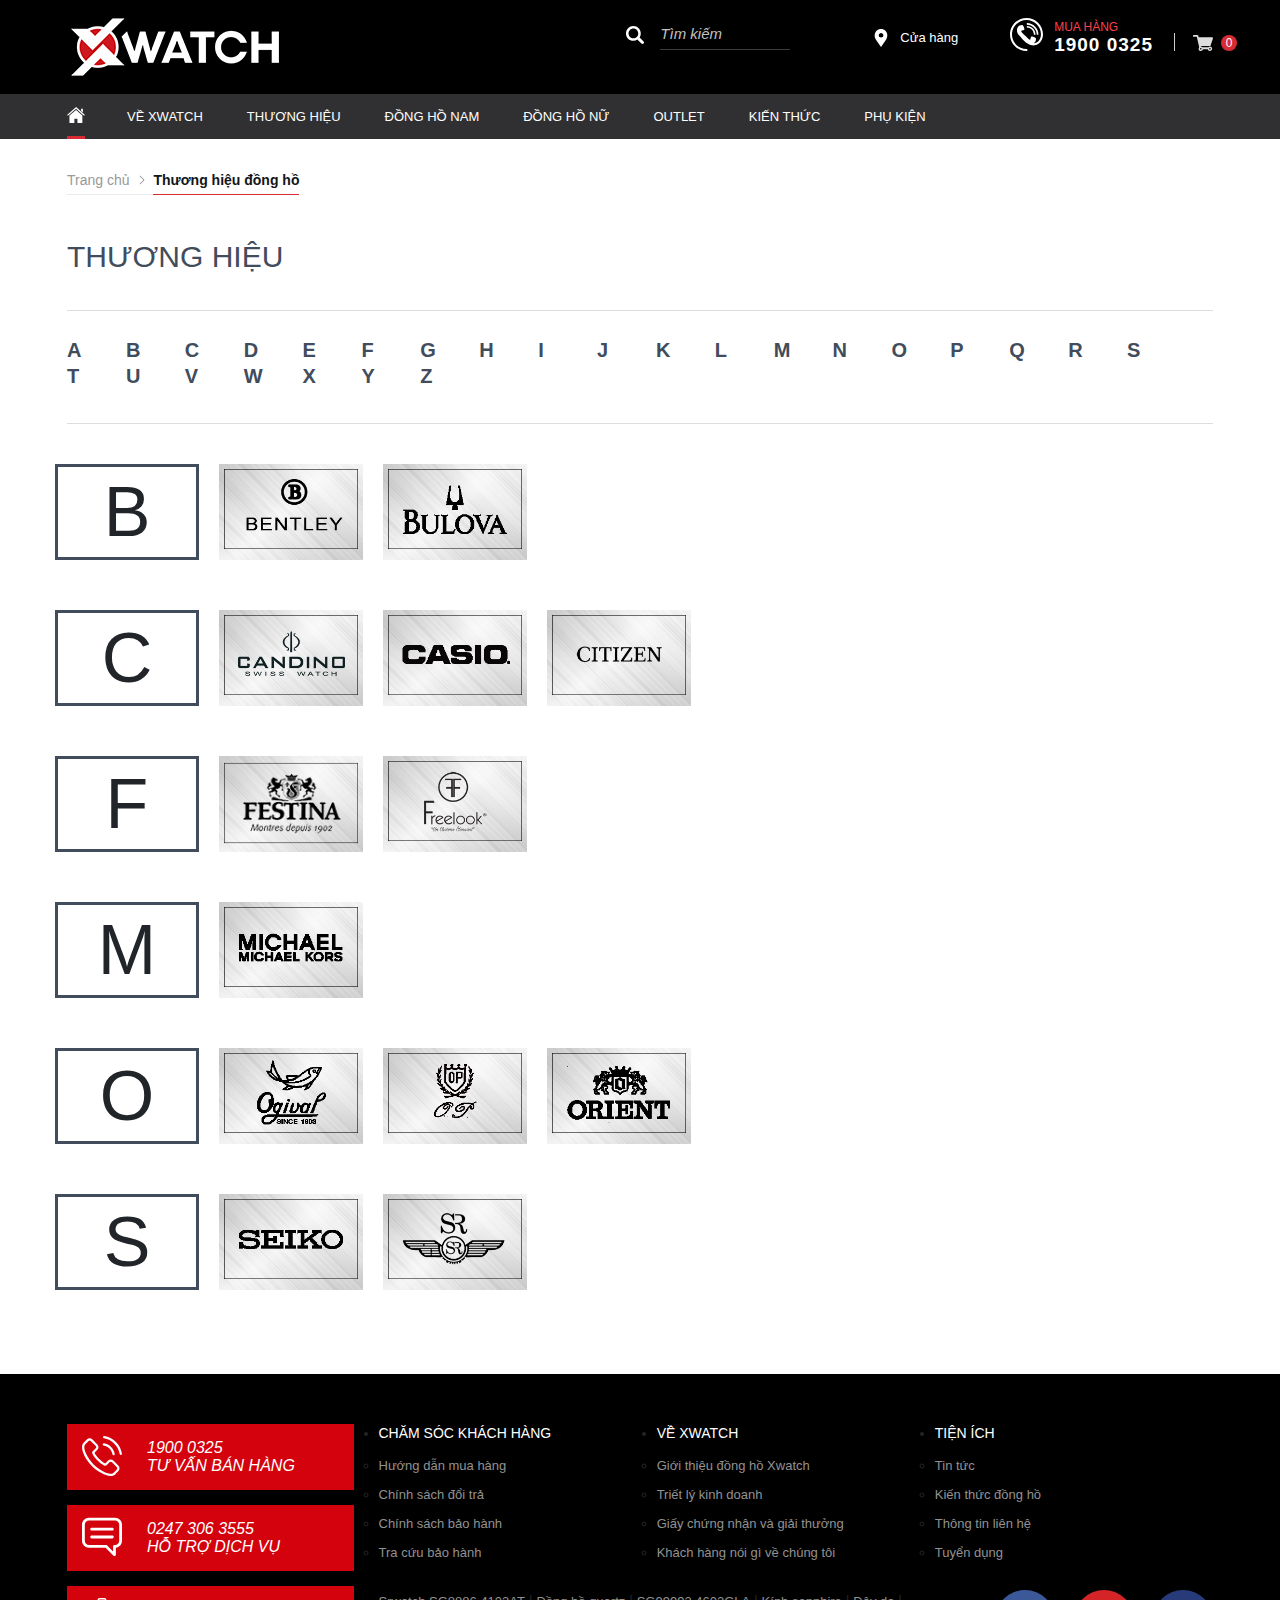
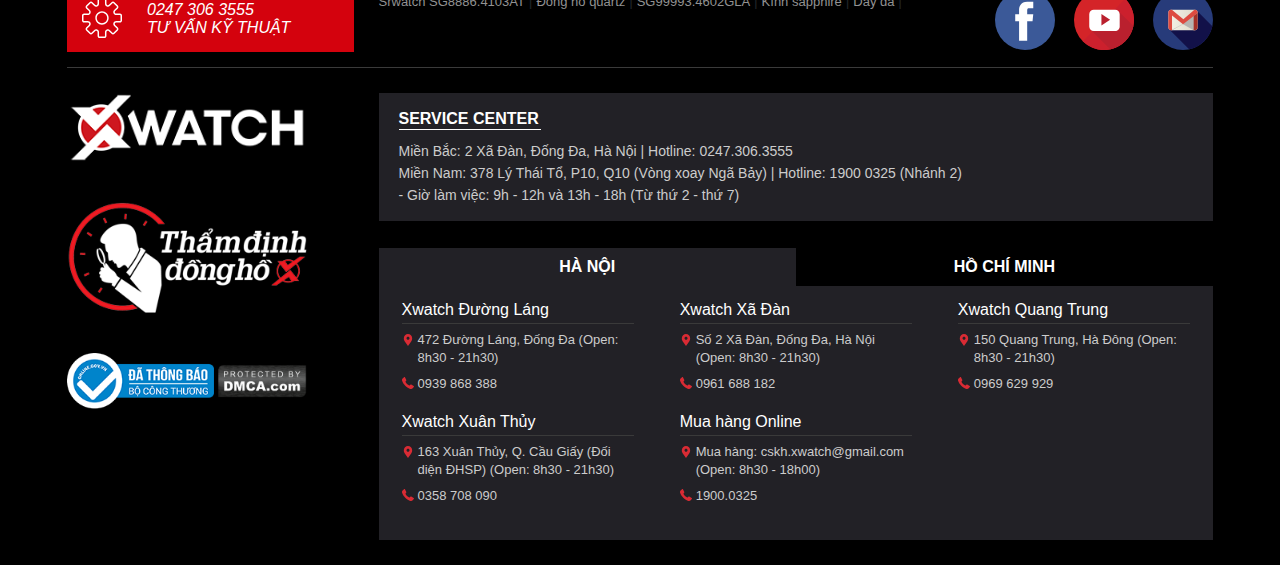
<file: thuong-hieu.html>
<html>
    <head>
        <meta name='viewport' content='width=device-width, initial-scale=1.0, user-scalable=0' >
        <title></title>
        <!-- Css -->
        <link href="https://cdn.jsdelivr.net/npm/bootstrap@5.3.0-alpha3/dist/css/bootstrap.min.css" rel="stylesheet">
        <link href="statics/css/style.css" rel="stylesheet">
        <script src="statics/scripts/jquery.js" type="text/javascript"></script>
        <script src="statics/scripts/owl.carousel.js" type="text/javascript"></script>
        <script src="https://cdn.jsdelivr.net/npm/bootstrap@5.3.0-alpha3/dist/js/bootstrap.bundle.min.js"></script>
        <script src="statics/scripts/jquery.mmenu.all.js" type="text/javascript"></script>
        <script src="statics/scripts/magiczoomplus.js" type="text/javascript"></script>
        <script src="statics/scripts/js_custom.js" type="text/javascript"></script>
        <!-- End Css -->
    </head>
    <body>
      <nav id="menu" class="menu-res">
         <ul>
         <li class="item" ><a class="name" title="Trang chủ" href="/">Trang chủ</a></li>
         <li class="item dropdown">
            <a class="name" href="danh-muc-tin/ve-xwatch.html"  title="Về XWatch" target="_self"  rel="" >
            Về XWatch                    </a>
            <div class='highlight layer_menu_accessories  wrapper-item-793'>
               <div class="menu_col" >
                  <div class="clearfix field_name normal " >
                     <div class="field_label">
                        <a href="kien-thuc-ve-thuong-hieu/cau-chuyen-thuong-hieu-n958245.html" title="Câu chuyện thương hiệu" target="_self"  rel="" >Câu chuyện thương hiệu</a>
                     </div>
                  </div>
               </div>
               <div class="menu_col" >
                  <div class="clearfix field_name normal " >
                     <div class="field_label">
                        <a href="ve-xwatch/gioi-thieu-ve-dong-ho-xwatch-n27244.html" title="Giới thiệu đồng hồ Xwatch" target="_self"  rel="" >Giới thiệu đồng hồ Xwatch</a>
                     </div>
                  </div>
               </div>
               <div class="menu_col" >
                  <div class="clearfix field_name normal " >
                     <div class="field_label">
                        <a href="danh-muc-tin/triet-ly-kinh-doanh-chu-tam-hang-dau.html" title="Triết lý kinh doanh" target="_self"  rel="" >Triết lý kinh doanh</a>
                     </div>
                  </div>
               </div>
               <div class="menu_col" >
                  <div class="clearfix field_name normal " >
                     <div class="field_label">
                        <a href="danh-muc-tin/chinh-sach-bao-hanh.html" title="Chính sách bảo hành" target="_self"  rel="" >Chính sách bảo hành</a>
                     </div>
                  </div>
               </div>
            </div>
         </li>
         <li class="item">
            <a class="name " href="thuong-hieu.html"  title="Thương hiệu" target="_self"  rel="" >
            Thương hiệu                    </a>
            <div class='highlight layer_menu_1' id='childs_of_828'>
               <!--	FILTER			-->
               <div class="menu_col" id="menu_col_0">
                  <div class="clearfix field_name normal first_field" data-id="id_field_manufactory">
                     <p class="fl item-manu-menu oo"><a href="dong-ho-pc754/dong-ho-op-olym-pianus-olympia-star.html" title="OP Olym Pianus - Olympia Star" >OP Olym Pianus - Olympia Star</a></p>
                     <p class="fl item-manu-menu oo"><a href="dong-ho-pc754/dong-ho-ogival.html" title="Ogival" >Ogival</a></p>
                     <p class="fl item-manu-menu ss"><a href="dong-ho-pc754/dong-ho-srwatch.html" title="SRWATCH" >SRWATCH</a></p>
                     <p class="fl item-manu-menu bb"><a href="dong-ho-pc754/dong-ho-bentley.html" title="Bentley" >Bentley</a></p>
                     <p class="fl item-manu-menu oo"><a href="dong-ho-pc754/dong-ho-orient.html" title="Orient" >Orient</a></p>
                     <p class="fl item-manu-menu cc"><a href="dong-ho-pc754/dong-ho-citizen.html" title="Citizen" >Citizen</a></p>
                     <p class="fl item-manu-menu ss"><a href="dong-ho-pc754/dong-ho-seiko.html" title="Seiko" >Seiko</a></p>
                     <p class="fl item-manu-menu ff"><a href="dong-ho-pc754/dong-ho-festina.html" title="Festina" >Festina</a></p>
                     <p class="fl item-manu-menu ff"><a href="dong-ho-pc754/dong-ho-freelook.html" title="Freelook" >Freelook</a></p>
                     <p class="fl item-manu-menu bb"><a href="dong-ho-pc754/dong-ho-bulova.html" title="Bulova" >Bulova</a></p>
                     <p class="fl item-manu-menu cc"><a href="dong-ho-pc754/dong-ho-candino.html" title="Candino" >Candino</a></p>
                  </div>
               </div>
               <div class="menu_col" id="menu_col_1">
                  <div class="clearfix field_name normal first_field" data-id="id_field_price"></div>
               </div>
               <div class="menu_col" id="menu_col_2">
                  <div class="clearfix field_name normal first_field" data-id="id_field_loai_day"></div>
               </div>
               <div class="menu_col" id="menu_col_3">
                  <div class="clearfix field_name normal first_field" data-id="id_field_dong_san_pham"></div>
               </div>
               <div class="clearfix"></div>
            </div>
         </li>
         <li class="item">
            <a class="name" href="product.html"  title="Đồng hồ nam" target=""  rel="" >
            Đồng hồ nam                    
         </a>
            <div class='highlight layer_menu_1' id='childs_of_797'>
               <div class="menu_col" id="menu_col_0">
                  <div class="clearfix field_name normal first_field" data-id="id_field_manufactory">
                     <div class="field_label" id="mn_id_field_60">Thương hiệu</div>
                     <p><a href="dong-ho-nam-pc85/dong-ho-op-olym-pianus-olympia-star.html" title="Đồng hồ OP Olym Pianus - Olympia Star" >OP Olym Pianus - Olympia Star</a></p>
                     <p><a href="dong-ho-nam-pc85/dong-ho-orient.html" title="Đồng hồ Orient" >Orient</a></p>
                     <p><a href="dong-ho-nam-pc85/dong-ho-ogival.html" title="Đồng hồ Ogival" >Ogival</a></p>
                     <p><a href="dong-ho-nam-pc85/dong-ho-citizen.html" title="Đồng hồ Citizen" >Citizen</a></p>
                     <p><a href="dong-ho-nam-pc85/dong-ho-freelook.html" title="Đồng hồ Freelook" >Freelook</a></p>
                     <p><a href="dong-ho-nam-pc85/dong-ho-srwatch.html" title="Đồng hồ SRWATCH" >SRWATCH</a></p>
                     <p><a href="dong-ho-nam-pc85/dong-ho-bentley.html" title="Đồng hồ Bentley" >Bentley</a></p>
                     <p class="manu-item-hd"><a href="dong-ho-nam-pc85/dong-ho-candino.html" title="Đồng hồ Candino" >Candino</a></p>
                     <p class="manu-item-hd"><a href="dong-ho-nam-pc85/dong-ho-festina.html" title="Đồng hồ Festina" >Festina</a></p>
                     <p class="manu-item-hd"><a href="dong-ho-nam-pc85/dong-ho-seiko.html" title="Đồng hồ Seiko" >Seiko</a></p>
                     <p class="manu-item-hd"><a href="dong-ho-nam-pc85/dong-ho-bulova.html" title="Đồng hồ Bulova" >Bulova</a></p>
                     <p class="read_more_mm"><a  href="javascript:void(0)">Xem thêm</a></p>
                     <p class="hidden_more_mm"><a  href="javascript:void(0)">Thu gọn</a></p>
                  </div>
               </div>
               <div class="menu_col" id="menu_col_1">
                  <div class="clearfix field_name normal first_field" data-id="id_field_price">
                     <div class="field_label" id="mn_id_field_37">Mức giá</div>
                     <p><a href="dong-ho-nam-pc85/dong-ho-2-5-trieu.html" title="Đồng hồ Từ 2 triệu - 5 triệu" >Từ 2 triệu - 5 triệu</a></p>
                     <p><a href="dong-ho-nam-pc85/dong-ho-duoi-2-trieu.html" title="Đồng hồ Dưới 2 triệu" >Dưới 2 triệu</a></p>
                     <p><a href="dong-ho-nam-pc85/dong-ho-5-10-trieu.html" title="Đồng hồ Từ 5 triệu - 10 triệu" >Từ 5 triệu - 10 triệu</a></p>
                     <p><a href="dong-ho-nam-pc85/dong-ho-10-20-trieu.html" title="Đồng hồ Từ 10 triệu - 20 triệu" >Từ 10 triệu - 20 triệu</a></p>
                     <p><a href="dong-ho-nam-pc85/dong-ho-20-50-trieu.html" title="Đồng hồ Từ 20 triệu - 50 triệu" >Từ 20 triệu - 50 triệu</a></p>
                     <p><a href="dong-ho-nam-pc85/dong-ho-50-100-trieu.html" title="Đồng hồ Từ 50 triệu - 100 triệu" >Từ 50 triệu - 100 triệu</a></p>
                  </div>
               </div>
               <div class="menu_col" id="menu_col_2">
                  <div class="clearfix field_name normal first_field" data-id="id_field_loai_day">
                     <div class="field_label" id="mn_id_field_47">Loại dây</div>
                     <p><a href="dong-ho-nam-pc85/dong-ho-thep-khong-gi.html" title="Đồng hồ Thép Không Gỉ" >Thép Không Gỉ</a></p>
                     <p><a href="dong-ho-nam-pc85/dong-ho-day-da.html" title="Đồng hồ Dây Da" >Dây Da</a></p>
                     <p><a href="dong-ho-nam-pc85/dong-ho-day-vai.html" title="Đồng hồ Dây vải" >Dây vải</a></p>
                     <p><a href="dong-ho-nam-pc85/dong-ho-titanium.html" title="Đồng hồ Titanium" >Titanium</a></p>
                     <p><a href="dong-ho-nam-pc85/dong-ho-cao-su.html" title="Đồng hồ Dây Cao Su" >Dây Cao Su</a></p>
                     <p><a href="dong-ho-nam-pc85/dong-ho-day-nhua.html" title="Đồng hồ Dây nhựa" >Dây nhựa</a></p>
                  </div>
               </div>
               <div class="menu_col" id="menu_col_3">
                  <div class="clearfix field_name normal first_field" data-id="id_field_dong_san_pham">
                     <div class="field_label" id="mn_id_field_182">Dòng sản phẩm</div>
                     <p><a href="dong-ho-nam-pc85/dong-ho-dong-ho-thuong.html" title="Đồng hồ Đồng hồ thường" >Đồng hồ thường</a></p>
                     <p><a href="dong-ho-nam-pc85/dong-ho-orient-star.html" title="Đồng hồ Orient Star" >Orient Star</a></p>
                     <p><a href="dong-ho-nam-pc85/dong-ho-srwatch-galaxy.html" title="Đồng hồ Srwatch Galaxy" >Srwatch Galaxy</a></p>
                     <p><a href="dong-ho-nam-pc85/dong-ho-orient-thang-long.html" title="Đồng hồ Orient Thăng Long" >Orient Thăng Long</a></p>
                     <p><a href="dong-ho-nam-pc85/dong-ho-outlet.html" title="Đồng hồ Đồng hồ Outlet" >Đồng hồ Outlet</a></p>
                  </div>
               </div>
               <div class="clearfix"></div>
               <!--	FILTER			-->
            </div>
         </li>
         <li class="item">
            <a class="name" href="product.html" title="Đồng hồ nữ" target=""  rel="" >
            Đồng hồ nữ                    </a>
            <div class='highlight layer_menu_1' id='childs_of_798'>
               <!--	FILTER			-->
               <div class="menu_col" id="menu_col_0">
                  <div class="clearfix field_name normal first_field" data-id="id_field_manufactory">
                     <div class="field_label" id="mn_id_field_60">Thương hiệu</div>
                     <p><a href="dong-ho-nu-pc86/dong-ho-op-olym-pianus-olympia-star.html" title="Đồng hồ OP Olym Pianus - Olympia Star" >OP Olym Pianus - Olympia Star</a></p>
                     <p><a href="dong-ho-nu-pc86/dong-ho-orient.html" title="Đồng hồ Orient" >Orient</a></p>
                     <p><a href="dong-ho-nu-pc86/dong-ho-ogival.html" title="Đồng hồ Ogival" >Ogival</a></p>
                     <p><a href="dong-ho-nu-pc86/dong-ho-citizen.html" title="Đồng hồ Citizen" >Citizen</a></p>
                     <p><a href="dong-ho-nu-pc86/dong-ho-freelook.html" title="Đồng hồ Freelook" >Freelook</a></p>
                     <p><a href="dong-ho-nu-pc86/dong-ho-srwatch.html" title="Đồng hồ SRWATCH" >SRWATCH</a></p>
                     <p><a href="dong-ho-nu-pc86/dong-ho-bentley.html" title="Đồng hồ Bentley" >Bentley</a></p>
                     <p class="manu-item-hd"><a href="dong-ho-nu-pc86/dong-ho-candino.html" title="Đồng hồ Candino" >Candino</a></p>
                     <p class="manu-item-hd"><a href="dong-ho-nu-pc86/dong-ho-festina.html" title="Đồng hồ Festina" >Festina</a></p>
                     <p class="manu-item-hd"><a href="dong-ho-nu-pc86/dong-ho-seiko.html" title="Đồng hồ Seiko" >Seiko</a></p>
                     <p class="manu-item-hd"><a href="dong-ho-nu-pc86/dong-ho-bulova.html" title="Đồng hồ Bulova" >Bulova</a></p>
                     <p class="read_more_mm"><a  href="javascript:void(0)">Xem thêm</a></p>
                     <p class="hidden_more_mm"><a  href="javascript:void(0)">Thu gọn</a></p>
                  </div>
               </div>
               <div class="menu_col" id="menu_col_1">
                  <div class="clearfix field_name normal first_field" data-id="id_field_price">
                     <div class="field_label" id="mn_id_field_37">Mức giá</div>
                     <p><a href="dong-ho-nu-pc86/dong-ho-2-5-trieu.html" title="Đồng hồ Từ 2 triệu - 5 triệu" >Từ 2 triệu - 5 triệu</a></p>
                     <p><a href="dong-ho-nu-pc86/dong-ho-duoi-2-trieu.html" title="Đồng hồ Dưới 2 triệu" >Dưới 2 triệu</a></p>
                     <p><a href="dong-ho-nu-pc86/dong-ho-5-10-trieu.html" title="Đồng hồ Từ 5 triệu - 10 triệu" >Từ 5 triệu - 10 triệu</a></p>
                     <p><a href="dong-ho-nu-pc86/dong-ho-10-20-trieu.html" title="Đồng hồ Từ 10 triệu - 20 triệu" >Từ 10 triệu - 20 triệu</a></p>
                     <p><a href="dong-ho-nu-pc86/dong-ho-20-50-trieu.html" title="Đồng hồ Từ 20 triệu - 50 triệu" >Từ 20 triệu - 50 triệu</a></p>
                     <p><a href="dong-ho-nu-pc86/dong-ho-50-100-trieu.html" title="Đồng hồ Từ 50 triệu - 100 triệu" >Từ 50 triệu - 100 triệu</a></p>
                  </div>
               </div>
               <div class="menu_col" id="menu_col_2">
                  <div class="clearfix field_name normal first_field" data-id="id_field_loai_day">
                     <div class="field_label" id="mn_id_field_47">Loại dây</div>
                     <p><a href="dong-ho-nu-pc86/dong-ho-thep-khong-gi.html" title="Đồng hồ Thép Không Gỉ" >Thép Không Gỉ</a></p>
                     <p><a href="dong-ho-nu-pc86/dong-ho-day-da.html" title="Đồng hồ Dây Da" >Dây Da</a></p>
                     <p><a href="dong-ho-nu-pc86/dong-ho-day-vai.html" title="Đồng hồ Dây vải" >Dây vải</a></p>
                     <p><a href="dong-ho-nu-pc86/dong-ho-titanium.html" title="Đồng hồ Titanium" >Titanium</a></p>
                     <p><a href="dong-ho-nu-pc86/dong-ho-cao-su.html" title="Đồng hồ Dây Cao Su" >Dây Cao Su</a></p>
                     <p><a href="dong-ho-nu-pc86/dong-ho-day-nhua.html" title="Đồng hồ Dây nhựa" >Dây nhựa</a></p>
                  </div>
               </div>
               <div class="menu_col" id="menu_col_3">
                  <div class="clearfix field_name normal first_field" data-id="id_field_dong_san_pham">
                     <div class="field_label" id="mn_id_field_182">Dòng sản phẩm</div>
                     <p><a href="dong-ho-nu-pc86/dong-ho-dong-ho-thuong.html" title="Đồng hồ Đồng hồ thường" >Đồng hồ thường</a></p>
                     <p><a href="dong-ho-nu-pc86/dong-ho-orient-star.html" title="Đồng hồ Orient Star" >Orient Star</a></p>
                     <p><a href="dong-ho-nu-pc86/dong-ho-srwatch-galaxy.html" title="Đồng hồ Srwatch Galaxy" >Srwatch Galaxy</a></p>
                     <p><a href="dong-ho-nu-pc86/dong-ho-orient-thang-long.html" title="Đồng hồ Orient Thăng Long" >Orient Thăng Long</a></p>
                     <p><a href="dong-ho-nu-pc86/dong-ho-outlet.html" title="Đồng hồ Đồng hồ Outlet" >Đồng hồ Outlet</a></p>
                  </div>
               </div>
               <div class="clearfix"></div>
               <!--	FILTER			-->
            </div>
         </li>
         <li class="item">
            <a class="name" href="product.html"  title="Outlet" target="_self"  rel="" >
            Outlet                    </a>
            <div class='highlight layer_menu_2' id='childs_of_854'>
               <!--	FILTER			-->
               <div class="menu_col" id="menu_col_0">
                  <div class="clearfix field_name normal first_field" data-id="id_field_manufactory">
                     <div class="field_label" id="mn_id_field_60">Thương hiệu</div>
                     <p><a href="dong-ho-outlet-pc761/dong-ho-op-olym-pianus-olympia-star.html" title="Đồng hồ OP Olym Pianus - Olympia Star" >OP Olym Pianus - Olympia Star</a></p>
                     <p><a href="dong-ho-outlet-pc761/dong-ho-orient.html" title="Đồng hồ Orient" >Orient</a></p>
                     <p><a href="dong-ho-outlet-pc761/dong-ho-ogival.html" title="Đồng hồ Ogival" >Ogival</a></p>
                     <p><a href="dong-ho-outlet-pc761/dong-ho-citizen.html" title="Đồng hồ Citizen" >Citizen</a></p>
                     <p><a href="dong-ho-outlet-pc761/dong-ho-freelook.html" title="Đồng hồ Freelook" >Freelook</a></p>
                     <p><a href="dong-ho-outlet-pc761/dong-ho-srwatch.html" title="Đồng hồ SRWATCH" >SRWATCH</a></p>
                     <p><a href="dong-ho-outlet-pc761/dong-ho-bentley.html" title="Đồng hồ Bentley" >Bentley</a></p>
                     <p class="manu-item-hd"><a href="dong-ho-outlet-pc761/dong-ho-candino.html" title="Đồng hồ Candino" >Candino</a></p>
                     <p class="manu-item-hd"><a href="dong-ho-outlet-pc761/dong-ho-festina.html" title="Đồng hồ Festina" >Festina</a></p>
                     <p class="manu-item-hd"><a href="dong-ho-outlet-pc761/dong-ho-seiko.html" title="Đồng hồ Seiko" >Seiko</a></p>
                     <p class="manu-item-hd"><a href="dong-ho-outlet-pc761/dong-ho-bulova.html" title="Đồng hồ Bulova" >Bulova</a></p>
                     <p class="read_more_mm"><a  href="javascript:void(0)">Xem thêm</a></p>
                     <p class="hidden_more_mm"><a  href="javascript:void(0)">Thu gọn</a></p>
                  </div>
               </div>
               <div class="menu_col" id="menu_col_1">
                  <div class="clearfix field_name normal first_field" data-id="id_field_price">
                     <div class="field_label" id="mn_id_field_37">Mức giá</div>
                     <p><a href="dong-ho-outlet-pc761/dong-ho-2-5-trieu.html" title="Đồng hồ Từ 2 triệu - 5 triệu" >Từ 2 triệu - 5 triệu</a></p>
                     <p><a href="dong-ho-outlet-pc761/dong-ho-duoi-2-trieu.html" title="Đồng hồ Dưới 2 triệu" >Dưới 2 triệu</a></p>
                     <p><a href="dong-ho-outlet-pc761/dong-ho-5-10-trieu.html" title="Đồng hồ Từ 5 triệu - 10 triệu" >Từ 5 triệu - 10 triệu</a></p>
                     <p><a href="dong-ho-outlet-pc761/dong-ho-10-20-trieu.html" title="Đồng hồ Từ 10 triệu - 20 triệu" >Từ 10 triệu - 20 triệu</a></p>
                     <p><a href="dong-ho-outlet-pc761/dong-ho-20-50-trieu.html" title="Đồng hồ Từ 20 triệu - 50 triệu" >Từ 20 triệu - 50 triệu</a></p>
                     <p><a href="dong-ho-outlet-pc761/dong-ho-50-100-trieu.html" title="Đồng hồ Từ 50 triệu - 100 triệu" >Từ 50 triệu - 100 triệu</a></p>
                  </div>
               </div>
               <div class="menu_col" id="menu_col_2">
                  <div class="clearfix field_name normal first_field" data-id="id_field_loai_day">
                     <div class="field_label" id="mn_id_field_47">Loại dây</div>
                     <p><a href="dong-ho-outlet-pc761/dong-ho-thep-khong-gi.html" title="Đồng hồ Thép Không Gỉ" >Thép Không Gỉ</a></p>
                     <p><a href="dong-ho-outlet-pc761/dong-ho-day-da.html" title="Đồng hồ Dây Da" >Dây Da</a></p>
                     <p><a href="dong-ho-outlet-pc761/dong-ho-day-vai.html" title="Đồng hồ Dây vải" >Dây vải</a></p>
                     <p><a href="dong-ho-outlet-pc761/dong-ho-titanium.html" title="Đồng hồ Titanium" >Titanium</a></p>
                     <p><a href="dong-ho-outlet-pc761/dong-ho-cao-su.html" title="Đồng hồ Dây Cao Su" >Dây Cao Su</a></p>
                     <p><a href="dong-ho-outlet-pc761/dong-ho-day-nhua.html" title="Đồng hồ Dây nhựa" >Dây nhựa</a></p>
                  </div>
               </div>
               <div class="menu_col" id="menu_col_3">
                  <div class="clearfix field_name normal first_field" data-id="id_field_dong_san_pham">
                     <div class="field_label" id="mn_id_field_182">Dòng sản phẩm</div>
                     <p><a href="dong-ho-outlet-pc761/dong-ho-dong-ho-thuong.html" title="Đồng hồ Đồng hồ thường" >Đồng hồ thường</a></p>
                     <p><a href="dong-ho-outlet-pc761/dong-ho-orient-star.html" title="Đồng hồ Orient Star" >Orient Star</a></p>
                     <p><a href="dong-ho-outlet-pc761/dong-ho-srwatch-galaxy.html" title="Đồng hồ Srwatch Galaxy" >Srwatch Galaxy</a></p>
                     <p><a href="dong-ho-outlet-pc761/dong-ho-orient-thang-long.html" title="Đồng hồ Orient Thăng Long" >Orient Thăng Long</a></p>
                     <p><a href="dong-ho-outlet-pc761/dong-ho-outlet.html" title="Đồng hồ Đồng hồ Outlet" >Đồng hồ Outlet</a></p>
                  </div>
               </div>
               <div class="clearfix"></div>
            </div>
         </li>
         <li class="itemdropdown">
            <a class="name" href="news.html"  title="Kiến thức" target="_self"  rel="" >
            Kiến thức                    </a>
            <div class='highlight layer_menu_accessories  wrapper-item-800'>
               <div class="menu_col" >
                  <div class="clearfix field_name normal " >
                     <div class="field_label">
                        <a href="danh-muc-tin/danh-cho-nguoi-moi-bat-dau.html" title="Dành cho người mới bắt đầu" target=""  rel="" >Dành cho người mới bắt đầu</a>
                     </div>
                  </div>
               </div>
               <div class="menu_col" >
                  <div class="clearfix field_name normal " >
                     <div class="field_label">
                        <a href="danh-muc-tin/kien-thuc-chuyen-nganh.html" title="Kiến thức chuyên ngành" target=""  rel="" >Kiến thức chuyên ngành</a>
                     </div>
                  </div>
               </div>
               <div class="menu_col" >
                  <div class="clearfix field_name normal " >
                     <div class="field_label">
                        <a href="danh-muc-tin/kinh-nghiem-mua-hang.html" title="Tư vấn chọn đồng hồ" target=""  rel="" >Tư vấn chọn đồng hồ</a>
                     </div>
                  </div>
               </div>
               <div class="menu_col" >
                  <div class="clearfix field_name normal " >
                     <div class="field_label">
                        <a href="danh-muc-tin/phan-biet-dong-ho-that-gia.html" title="Phân biệt đồng hồ thật, giả" target=""  rel="" >Phân biệt đồng hồ thật, giả</a>
                     </div>
                  </div>
               </div>
               <div class="menu_col" >
                  <div class="clearfix field_name normal " >
                     <div class="field_label">
                        <a href="tin-tuc.html" title="Tin tức" target="_self"  rel="" >Tin tức</a>
                     </div>
                  </div>
               </div>
            </div>
         </li>
         <li class="item dropdown">
            <a class="name" href="product.html"  title="Phụ kiện" target="_self"  rel="" >
            Phụ kiện                    </a>
            <div class='highlight layer_menu_accessories  wrapper-item-833'>
               <div class="menu_col" >
                  <div class="clearfix field_name normal " >
                     <div class="field_label">
                        <a href="vi-da-pc758.html" title="Ví da" target="_self"  rel="" >Ví da</a>
                     </div>
                  </div>
               </div>
               <div class="menu_col" >
                  <div class="clearfix field_name normal " >
                     <div class="field_label">
                        <a href="that-lung-nam-pc759.html" title="Thắt lưng nam" target="_self"  rel="" >Thắt lưng nam</a>
                     </div>
                  </div>
               </div>
               <div class="menu_col" >
                  <div class="clearfix field_name normal " >
                     <div class="field_label">
                        <a href="phu-kien-dong-ho-pc755/dong-ho-day-dong-ho.html" title="Dây đồng hồ" target=""  rel="" >Dây đồng hồ</a>
                     </div>
                  </div>
               </div>
               <div class="menu_col" >
                  <div class="clearfix field_name normal " >
                     <div class="field_label">
                        <a href="phu-kien-dong-ho-pc755/dong-ho-khoa-dong-ho.html" title="Khoá đồng hồ" target="_self"  rel="" >Khoá đồng hồ</a>
                     </div>
                  </div>
               </div>
               <div class="menu_col" >
                  <div class="clearfix field_name normal " >
                     <div class="field_label">
                        <a href="/" title="Hộp đựng đồng hồ" target=""  rel="" >Hộp đựng đồng hồ</a>
                     </div>
                  </div>
               </div>
               <div class="menu_col" >
                  <div class="clearfix field_name normal " >
                     <div class="field_label">
                        <a href="/" title="Hộp xoay đồng hồ" target=""  rel="" >Hộp xoay đồng hồ</a>
                     </div>
                  </div>
               </div>
               <div class="menu_col" >
                  <div class="clearfix field_name normal " >
                     <div class="field_label">
                        <a href="/" title="Dụng cụ vệ sinh" target="_self"  rel="" >Dụng cụ vệ sinh</a>
                     </div>
                  </div>
               </div>
            </div>
         </li>
      </nav>
      <div class="bota_body_main">
         <header class="bota_header">
            <div class="bota_header_top">
               <div class="container">
                  <div class="row">
                     <div class="col-xl-3 col-sm-12 col-lg-12 col-12">
                        <div class="bota_toggle_left navbar-left" id="bota_toggle_menu">
                           <a href="#menu" title="Menu mobile">
                               <div class="navicon-line"></div>
                               <div class="navicon-line"></div>
                               <div class="navicon-line"></div>
                           </a>
                       </div>
                        <div id="logo">
                              <a href="/" title="Đồng hồ chính hãng Xwatch">
                              <img width="216" height="62" class="logo_img" src="statics/imgs/logo-xwatch-216-62_1616143160.png" alt="Đồng hồ chính hãng Xwatch">
                           </a>
                        </div>
                     </div>
                     <div class="col-xl-9 col-sm-9 col-lg-9">
                        <div class="bota_header_right">
                           <div class="bota_header_search">
                              <div id="search">
                                 <div class="bota_header_search_form_wrap">
                                    <form action="/" name="search_form" id="search_form" method="get">
                                       <input type="text" value="" placeholder="Tìm kiếm" id="keyword" name="keyword" class="keyword" autocomplete="off">
                                       <button type="submit" class="button-search" id="searchbt" name="search">
                                          <svg x="0px" y="0px" viewBox="0 0 250.313 250.313" style="enable-background:new 0 0 250.313 250.313;" xml:space="preserve">
                                             <g id="Search">
                                                <path style="fill-rule:evenodd;clip-rule:evenodd;" d="M244.186,214.604l-54.379-54.378c-0.289-0.289-0.628-0.491-0.93-0.76   c10.7-16.231,16.945-35.66,16.945-56.554C205.822,46.075,159.747,0,102.911,0S0,46.075,0,102.911   c0,56.835,46.074,102.911,102.91,102.911c20.895,0,40.323-6.245,56.554-16.945c0.269,0.301,0.47,0.64,0.759,0.929l54.38,54.38   c8.169,8.168,21.413,8.168,29.583,0C252.354,236.017,252.354,222.773,244.186,214.604z M102.911,170.146   c-37.134,0-67.236-30.102-67.236-67.235c0-37.134,30.103-67.236,67.236-67.236c37.132,0,67.235,30.103,67.235,67.236   C170.146,140.044,140.043,170.146,102.911,170.146z"></path>
                                             </g>
                                          </svg>
                                       </button>
                                    </form>
                                 </div>
                              </div>
                           </div>
                           <div class="bota_header_address_map">
                              <a href="he-thong-cua-hang.html" alt="Hệ thống cửa hàng xwatch">
                                 <svg x="0px" y="0px" viewBox="0 0 54.757 54.757" style="enable-background:new 0 0 54.757 54.757;" xml:space="preserve">
                                    <path d="M40.94,5.617C37.318,1.995,32.502,0,27.38,0c-5.123,0-9.938,1.995-13.56,5.617c-6.703,6.702-7.536,19.312-1.804,26.952  L27.38,54.757L42.721,32.6C48.476,24.929,47.643,12.319,40.94,5.617z M27.557,26c-3.859,0-7-3.141-7-7s3.141-7,7-7s7,3.141,7,7  S31.416,26,27.557,26z"></path>
                                    <g></g>
                                 </svg>
                                 Cửa hàng
                              </a>
                           </div>
                           <div class="bota_header_hotline">
                              <svg xmlns="http://www.w3.org/2000/svg" xmlns:xlink="http://www.w3.org/1999/xlink" x="0px" y="0px" viewBox="0 0 32.666 32.666" style="enable-background:new 0 0 32.666 32.666;" xml:space="preserve">
                                 <g>
                                    <path d="M28.189,16.504h-1.666c0-5.437-4.422-9.858-9.856-9.858l-0.001-1.664C23.021,4.979,28.189,10.149,28.189,16.504z
                                       M16.666,7.856L16.665,9.52c3.853,0,6.983,3.133,6.981,6.983l1.666-0.001C25.312,11.735,21.436,7.856,16.666,7.856z M16.333,0
                                       C7.326,0,0,7.326,0,16.334c0,9.006,7.326,16.332,16.333,16.332c0.557,0,1.007-0.45,1.007-1.006c0-0.559-0.45-1.01-1.007-1.01
                                       c-7.896,0-14.318-6.424-14.318-14.316c0-7.896,6.422-14.319,14.318-14.319c7.896,0,14.317,6.424,14.317,14.319
                                       c0,3.299-1.756,6.568-4.269,7.954c-0.913,0.502-1.903,0.751-2.959,0.761c0.634-0.377,1.183-0.887,1.591-1.529
                                       c0.08-0.121,0.186-0.228,0.238-0.359c0.328-0.789,0.357-1.684,0.555-2.518c0.243-1.064-4.658-3.143-5.084-1.814
                                       c-0.154,0.492-0.39,2.048-0.699,2.458c-0.275,0.366-0.953,0.192-1.377-0.168c-1.117-0.952-2.364-2.351-3.458-3.457l0.002-0.001
                                       c-0.028-0.029-0.062-0.061-0.092-0.092c-0.031-0.029-0.062-0.062-0.093-0.092v0.002c-1.106-1.096-2.506-2.34-3.457-3.459
                                       c-0.36-0.424-0.534-1.102-0.168-1.377c0.41-0.311,1.966-0.543,2.458-0.699c1.326-0.424-0.75-5.328-1.816-5.084
                                       c-0.832,0.195-1.727,0.227-2.516,0.553c-0.134,0.057-0.238,0.16-0.359,0.24c-2.799,1.774-3.16,6.082-0.428,9.292
                                       c1.041,1.228,2.127,2.416,3.245,3.576l-0.006,0.004c0.031,0.031,0.063,0.06,0.095,0.09c0.03,0.031,0.059,0.062,0.088,0.095
                                       l0.006-0.006c1.16,1.118,2.535,2.765,4.769,4.255c4.703,3.141,8.312,2.264,10.438,1.098c3.67-2.021,5.312-6.338,5.312-9.719
                                       C32.666,7.326,25.339,0,16.333,0z"></path>
                                 </g>
                              </svg>
                              <span class="txt-buy">Mua hàng</span>
                              <a href="tel:1900 0325">1900 0325</a>
                           </div>
                           <div class="bota_header_shopcart">
                              <div class="bota_shopcart_simple">
                                 <div class="count">
                                    <a class="buy_img" href="gio-hang.html" title="Giỏ hàng thanh toán" rel="nofollow">
                                       <svg x="0px" y="0px" viewBox="0 0 30.511 30.511" style="enable-background:new 0 0 30.511 30.511;" xml:space="preserve" width="22px" height="22px">
                                          <g>
                                             <path d="M26.818,19.037l3.607-10.796c0.181-0.519,0.044-0.831-0.102-1.037   c-0.374-0.527-1.143-0.532-1.292-0.532L8.646,6.668L8.102,4.087c-0.147-0.609-0.581-1.19-1.456-1.19H0.917   C0.323,2.897,0,3.175,0,3.73v1.49c0,0.537,0.322,0.677,0.938,0.677h4.837l3.702,15.717c-0.588,0.623-0.908,1.531-0.908,2.378   c0,1.864,1.484,3.582,3.38,3.582c1.79,0,3.132-1.677,3.35-2.677h7.21c0.218,1,1.305,2.717,3.349,2.717   c1.863,0,3.378-1.614,3.378-3.475c0-1.851-1.125-3.492-3.359-3.492c-0.929,0-2.031,0.5-2.543,1.25h-8.859   c-0.643-1-1.521-1.31-2.409-1.345l-0.123-0.655h13.479C26.438,19.897,26.638,19.527,26.818,19.037z M25.883,22.828   c0.701,0,1.27,0.569,1.27,1.27s-0.569,1.27-1.27,1.27s-1.271-0.568-1.271-1.27C24.613,23.397,25.182,22.828,25.883,22.828z    M13.205,24.098c0,0.709-0.576,1.286-1.283,1.286c-0.709-0.002-1.286-0.577-1.286-1.286s0.577-1.286,1.286-1.286   C12.629,22.812,13.205,23.389,13.205,24.098z"></path>
                                          </g>
                                       </svg>
                                       <span>0</span>
                                    </a>
                                 </div>
                              </div>
                           </div>
                        </div>
                     </div>
                  </div>
               </div>
            </div>
            <div class="bota_header_menu" id="nav-mainmenu">
               <div class="container">
                  <ul class="nav navbar-nav clearfix">
                     <li class="item active ">
                        <a class="name" title="Trang chủ" href="">
                           <svg fill="#fff" width="18px" height="18px" x="0px" y="0px" viewBox="0 0 27.02 27.02" style="enable-background:new 0 0 27.02 27.02;" xml:space="preserve">
                              <g>
                                 <path d="M3.674,24.876c0,0-0.024,0.604,0.566,0.604c0.734,0,6.811-0.008,6.811-0.008l0.01-5.581   c0,0-0.096-0.92,0.797-0.92h2.826c1.056,0,0.991,0.92,0.991,0.92l-0.012,5.563c0,0,5.762,0,6.667,0   c0.749,0,0.715-0.752,0.715-0.752V14.413l-9.396-8.358l-9.975,8.358C3.674,14.413,3.674,24.876,3.674,24.876z"></path>
                                 <path d="M0,13.635c0,0,0.847,1.561,2.694,0l11.038-9.338l10.349,9.28c2.138,1.542,2.939,0,2.939,0   L13.732,1.54L0,13.635z"></path>
                                 <polygon points="23.83,4.275 21.168,4.275 21.179,7.503 23.83,9.752"></polygon>
                              </g>
                           </svg>
                        </a>
                     </li>
                     <li class="item dropdown">
                        <a class="name" href="detail_info.html" title="Về XWatch" target="_self" rel="">
                        Về XWatch                    </a>
                        <div class="highlight layer_menu_accessories">
                           <div class="menu_col">
                              <div class="clearfix field_name normal">
                                 <div class="field_label">
                                    <a href="kien-thuc-ve-thuong-hieu/cau-chuyen-thuong-hieu-n958245.html" title="Câu chuyện thương hiệu" target="_self" rel="">Câu chuyện thương hiệu</a>
                                 </div>
                              </div>
                           </div>
                           <div class="menu_col">
                              <div class="clearfix field_name normal">
                                 <div class="field_label">
                                    <a href="ve-xwatch/gioi-thieu-ve-dong-ho-xwatch-n27244.html" title="Giới thiệu đồng hồ Xwatch" target="_self" rel="">Giới thiệu đồng hồ Xwatch</a>
                                 </div>
                              </div>
                           </div>
                           <div class="menu_col">
                              <div class="clearfix field_name normal">
                                 <div class="field_label">
                                    <a href="danh-muc-tin/triet-ly-kinh-doanh-chu-tam-hang-dau.html" title="Triết lý kinh doanh" target="_self" rel="">Triết lý kinh doanh</a>
                                 </div>
                              </div>
                           </div>
                           <div class="menu_col">
                              <div class="clearfix field_name normal">
                                 <div class="field_label">
                                    <a href="danh-muc-tin/chinh-sach-bao-hanh.html" title="Chính sách bảo hành" target="_self" rel="">Chính sách bảo hành</a>
                                 </div>
                              </div>
                           </div>
                        </div>
                     </li>
                     <li class="item" id="menu_item_828">
                        <a class="name" href="thuong-hieu.html" title="Thương hiệu" target="_self" rel="">
                        Thương hiệu                    </a>
                        <div class="highlight layer_menu_1" id="childs_of_828">
                           <!--	FILTER			-->
                           <div class="menu_col" id="menu_col_0">
                              <div class="clearfix field_name normal first_field" data-id="id_field_manufactory">
                                 <p class="fl item-manu-menu oo"><a href="dong-ho-pc754/dong-ho-op-olym-pianus-olympia-star.html" title="Đồng hồ OP Olym Pianus Olympia Star"><img class="lazy" alt="Đồng hồ OP Olym Pianus Olympia Star" src="statics/imgs/1_1562147820.png"></a></p>
                                 <p class="fl item-manu-menu oo"><a href="dong-ho-pc754/dong-ho-ogival.html" title="Đồng hồ Ogival"><img class="lazy" alt="Đồng hồ Ogival" src="statics/imgs/brand-ogival_1561519995.png"></a></p>
                                 <p class="fl item-manu-menu ss"><a href="dong-ho-pc754/dong-ho-srwatch.html" title="Đồng hồ SRWATCH"><img class="lazy" alt="Đồng hồ SRWATCH" src="statics/imgs/srwatch-brand_1572316117.png"></a></p>
                                 <p class="fl item-manu-menu bb"><a href="dong-ho-pc754/dong-ho-bentley.html" title="Đồng hồ Bentley"><img class="lazy" alt="Đồng hồ Bentley" src="statics/imgs/hang-bently_1569042227.png"></a></p>
                                 <p class="fl item-manu-menu oo"><a href="dong-ho-pc754/dong-ho-orient.html" title="Đồng hồ Orient"><img class="lazy" alt="Đồng hồ Orient" src="statics/imgs/brand-orient_1561519585.png"></a></p>
                                 <p class="fl item-manu-menu cc"><a href="dong-ho-pc754/dong-ho-citizen.html" title="Đồng hồ Citizen"><img class="lazy" alt="Đồng hồ Citizen" src="statics/imgs/brand-citizen_1561519960.png"></a></p>
                                 <p class="fl item-manu-menu ss"><a href="dong-ho-pc754/dong-ho-seiko.html" title="Đồng hồ Seiko"><img class="lazy" alt="Đồng hồ Seiko" src="statics/imgs/brand-seiko_1561519576.png"></a></p>
                                 <p class="fl item-manu-menu ff"><a href="dong-ho-pc754/dong-ho-festina.html" title="Đồng hồ Festina"><img class="lazy" alt="Đồng hồ Festina" src="statics/imgs/brand-festina_1592444667.png"></a></p>
                                 <p class="fl item-manu-menu ff"><a href="dong-ho-pc754/dong-ho-freelook.html" title="Đồng hồ Freelook"><img class="lazy" alt="Đồng hồ Freelook" src="statics/imgs/brand-freelook_1570673916.png"></a></p>
                                 <p class="fl item-manu-menu bb"><a href="dong-ho-pc754/dong-ho-bulova.html" title="Đồng hồ Bulova"><img class="lazy" alt="Đồng hồ Bulova" src="statics/imgs/brand-bulova_1561519549.png"></a></p>
                                 <p class="fl item-manu-menu cc"><a href="dong-ho-pc754/dong-ho-candino.html" title="Đồng hồ Candino"><img class="lazy" alt="Đồng hồ Candino" src="statics/imgs/brand-candino_1652154877.png"></a></p>
                              </div>
                           </div>
                           <div class="menu_col" id="menu_col_1">
                              <div class="clearfix field_name normal first_field" data-id="id_field_price"></div>
                           </div>
                           <div class="menu_col" id="menu_col_2">
                              <div class="clearfix field_name normal first_field" data-id="id_field_bo_may"></div>
                           </div>
                           <div class="menu_col" id="menu_col_3">
                              <div class="clearfix field_name normal first_field" data-id="id_field_loai_day"></div>
                           </div>
                           <div class="menu_col" id="menu_col_4">
                              <div class="clearfix field_name normal first_field" data-id="id_field_size_mat"></div>
                           </div>
                           <div class="clearfix"></div>
                           <!--	FILTER			-->
                        </div>
                     </li>
                     <li class="item" id="menu_item_797">
                        <a class="name" href="product.html" title="Đồng hồ nam" target="" rel="">
                        Đồng hồ nam                    </a>
                        <div class="highlight layer_menu_1" id="childs_of_797">
                           <!--	FILTER			-->
                           <div class="menu_col" id="menu_col_0">
                              <div class="clearfix field_name normal first_field" data-id="id_field_manufactory">
                                 <div class="field_label" id="mn_id_field_60">Thương hiệu</div>
                                 <p><a href="dong-ho-nam-pc85/dong-ho-op-olym-pianus-olympia-star.html" title="Đồng hồ OP Olym Pianus - Olympia Star">OP Olym Pianus - Olympia Star</a></p>
                                 <p><a href="dong-ho-nam-pc85/dong-ho-orient.html" title="Đồng hồ Orient">Orient</a></p>
                                 <p><a href="dong-ho-nam-pc85/dong-ho-ogival.html" title="Đồng hồ Ogival">Ogival</a></p>
                                 <p><a href="dong-ho-nam-pc85/dong-ho-citizen.html" title="Đồng hồ Citizen">Citizen</a></p>
                                 <p><a href="dong-ho-nam-pc85/dong-ho-freelook.html" title="Đồng hồ Freelook">Freelook</a></p>
                                 <p><a href="dong-ho-nam-pc85/dong-ho-srwatch.html" title="Đồng hồ SRWATCH">SRWATCH</a></p>
                                 <p><a href="dong-ho-nam-pc85/dong-ho-bentley.html" title="Đồng hồ Bentley">Bentley</a></p>
                                 <p class="manu-item-hd"><a href="dong-ho-nam-pc85/dong-ho-candino.html" title="Đồng hồ Candino">Candino</a></p>
                                 <p class="manu-item-hd"><a href="dong-ho-nam-pc85/dong-ho-festina.html" title="Đồng hồ Festina">Festina</a></p>
                                 <p class="manu-item-hd"><a href="dong-ho-nam-pc85/dong-ho-seiko.html" title="Đồng hồ Seiko">Seiko</a></p>
                                 <p class="manu-item-hd"><a href="dong-ho-nam-pc85/dong-ho-bulova.html" title="Đồng hồ Bulova">Bulova</a></p>
                                 <p class="read_more_mm"><a href="javascript:void(0)">Xem thêm</a></p>
                                 <p class="hidden_more_mm"><a href="javascript:void(0)">Thu gọn</a></p>
                              </div>
                           </div>
                           <div class="menu_col" id="menu_col_1">
                              <div class="clearfix field_name normal first_field" data-id="id_field_price">
                                 <div class="field_label" id="mn_id_field_37">Mức giá</div>
                                 <p><a href="dong-ho-nam-pc85/dong-ho-2-5-trieu.html" title="Đồng hồ Từ 2 triệu - 5 triệu">Từ 2 triệu - 5 triệu</a></p>
                                 <p><a href="dong-ho-nam-pc85/dong-ho-duoi-2-trieu.html" title="Đồng hồ Dưới 2 triệu">Dưới 2 triệu</a></p>
                                 <p><a href="dong-ho-nam-pc85/dong-ho-5-10-trieu.html" title="Đồng hồ Từ 5 triệu - 10 triệu">Từ 5 triệu - 10 triệu</a></p>
                                 <p><a href="dong-ho-nam-pc85/dong-ho-10-20-trieu.html" title="Đồng hồ Từ 10 triệu - 20 triệu">Từ 10 triệu - 20 triệu</a></p>
                                 <p><a href="dong-ho-nam-pc85/dong-ho-20-50-trieu.html" title="Đồng hồ Từ 20 triệu - 50 triệu">Từ 20 triệu - 50 triệu</a></p>
                                 <p><a href="dong-ho-nam-pc85/dong-ho-50-100-trieu.html" title="Đồng hồ Từ 50 triệu - 100 triệu">Từ 50 triệu - 100 triệu</a></p>
                              </div>
                           </div>
                           <div class="menu_col" id="menu_col_2">
                              <div class="clearfix field_name normal first_field" data-id="id_field_bo_may">
                                 <div class="field_label" id="mn_id_field_42">Bộ máy</div>
                                 <p><a href="dong-ho-nam-pc85/dong-ho-automatic.html" title="Đồng hồ Automatic">Automatic</a></p>
                                 <p><a href="dong-ho-nam-pc85/dong-ho-quartz.html" title="Đồng hồ Quartz">Quartz</a></p>
                                 <p><a href="dong-ho-nam-pc85/dong-ho-nang-luong-mat-troi.html" title="Đồng hồ Năng Lượng Mặt Trời">Năng Lượng Mặt Trời</a></p>
                                 <p><a href="dong-ho-nam-pc85/dong-ho-kinetic.html" title="Đồng hồ Kinetic">Kinetic</a></p>
                                 <p><a href="dong-ho-nam-pc85/dong-ho-len-cot-tay.html" title="Đồng hồ Lên cót tay">Lên cót tay</a></p>
                              </div>
                           </div>
                           <div class="menu_col" id="menu_col_3">
                              <div class="clearfix field_name normal first_field" data-id="id_field_loai_day">
                                 <div class="field_label" id="mn_id_field_47">Loại dây</div>
                                 <p><a href="dong-ho-nam-pc85/dong-ho-thep-khong-gi.html" title="Đồng hồ Thép Không Gỉ">Thép Không Gỉ</a></p>
                                 <p><a href="dong-ho-nam-pc85/dong-ho-day-da.html" title="Đồng hồ Dây Da">Dây Da</a></p>
                                 <p><a href="dong-ho-nam-pc85/dong-ho-day-vai.html" title="Đồng hồ Dây vải">Dây vải</a></p>
                                 <p><a href="dong-ho-nam-pc85/dong-ho-titanium.html" title="Đồng hồ Titanium">Titanium</a></p>
                                 <p><a href="dong-ho-nam-pc85/dong-ho-cao-su.html" title="Đồng hồ Dây Cao Su">Dây Cao Su</a></p>
                                 <p><a href="dong-ho-nam-pc85/dong-ho-day-nhua.html" title="Đồng hồ Dây nhựa">Dây nhựa</a></p>
                              </div>
                           </div>
                           <div class="menu_col" id="menu_col_4">
                              <div class="clearfix field_name normal first_field" data-id="id_field_size_mat">
                                 <div class="field_label" id="mn_id_field_53">Size mặt</div>
                                 <p><a href="dong-ho-nam-pc85/dong-ho-size_mat_duoi_30.html" title="Đồng hồ < 30 mm">&lt; 30 mm</a></p>
                                 <p><a href="dong-ho-nam-pc85/dong-ho-30-34-mm.html" title="Đồng hồ Từ 30mm - 34mm">Từ 30mm - 34mm</a></p>
                                 <p><a href="dong-ho-nam-pc85/dong-ho-35-39-mm.html" title="Đồng hồ Từ 35mm - 39mm">Từ 35mm - 39mm</a></p>
                                 <p><a href="dong-ho-nam-pc85/dong-ho-40-43-mm.html" title="Đồng hồ Từ 40mm - 43mm">Từ 40mm - 43mm</a></p>
                                 <p><a href="dong-ho-nam-pc85/dong-ho-size_mat_tren_43.html" title="Đồng hồ Trên 43mm">Trên 43mm</a></p>
                              </div>
                           </div>
                           <div class="clearfix"></div>
                           <!--	FILTER			-->
                        </div>
                     </li>
                     <li class="item" id="menu_item_798">
                        <a class="name " href="product.html" title="Đồng hồ nữ" target="" rel="">
                        Đồng hồ nữ                    
                     </a>
                        <div class="highlight layer_menu_1" id="childs_of_798">
                           <!--	FILTER			-->
                           <div class="menu_col" id="menu_col_0">
                              <div class="clearfix field_name normal first_field" data-id="id_field_manufactory">
                                 <div class="field_label">Thương hiệu</div>
                                 <p><a href="dong-ho-nu-pc86/dong-ho-op-olym-pianus-olympia-star.html" title="Đồng hồ OP Olym Pianus - Olympia Star">OP Olym Pianus - Olympia Star</a></p>
                                 <p><a href="dong-ho-nu-pc86/dong-ho-orient.html" title="Đồng hồ Orient">Orient</a></p>
                                 <p><a href="dong-ho-nu-pc86/dong-ho-ogival.html" title="Đồng hồ Ogival">Ogival</a></p>
                                 <p><a href="dong-ho-nu-pc86/dong-ho-citizen.html" title="Đồng hồ Citizen">Citizen</a></p>
                                 <p><a href="dong-ho-nu-pc86/dong-ho-freelook.html" title="Đồng hồ Freelook">Freelook</a></p>
                                 <p><a href="dong-ho-nu-pc86/dong-ho-srwatch.html" title="Đồng hồ SRWATCH">SRWATCH</a></p>
                                 <p><a href="dong-ho-nu-pc86/dong-ho-bentley.html" title="Đồng hồ Bentley">Bentley</a></p>
                                 <p class="manu-item-hd"><a href="dong-ho-nu-pc86/dong-ho-candino.html" title="Đồng hồ Candino">Candino</a></p>
                                 <p class="manu-item-hd"><a href="dong-ho-nu-pc86/dong-ho-festina.html" title="Đồng hồ Festina">Festina</a></p>
                                 <p class="manu-item-hd"><a href="dong-ho-nu-pc86/dong-ho-seiko.html" title="Đồng hồ Seiko">Seiko</a></p>
                                 <p class="manu-item-hd"><a href="dong-ho-nu-pc86/dong-ho-bulova.html" title="Đồng hồ Bulova">Bulova</a></p>
                                 <p class="read_more_mm"><a href="javascript:void(0)">Xem thêm</a></p>
                                 <p class="hidden_more_mm"><a href="javascript:void(0)">Thu gọn</a></p>
                              </div>
                           </div>
                           <div class="menu_col" id="menu_col_1">
                              <div class="clearfix field_name normal first_field" data-id="id_field_price">
                                 <div class="field_label">Mức giá</div>
                                 <p><a href="dong-ho-nu-pc86/dong-ho-2-5-trieu.html" title="Đồng hồ Từ 2 triệu - 5 triệu">Từ 2 triệu - 5 triệu</a></p>
                                 <p><a href="dong-ho-nu-pc86/dong-ho-duoi-2-trieu.html" title="Đồng hồ Dưới 2 triệu">Dưới 2 triệu</a></p>
                                 <p><a href="dong-ho-nu-pc86/dong-ho-5-10-trieu.html" title="Đồng hồ Từ 5 triệu - 10 triệu">Từ 5 triệu - 10 triệu</a></p>
                                 <p><a href="dong-ho-nu-pc86/dong-ho-10-20-trieu.html" title="Đồng hồ Từ 10 triệu - 20 triệu">Từ 10 triệu - 20 triệu</a></p>
                                 <p><a href="dong-ho-nu-pc86/dong-ho-20-50-trieu.html" title="Đồng hồ Từ 20 triệu - 50 triệu">Từ 20 triệu - 50 triệu</a></p>
                                 <p><a href="dong-ho-nu-pc86/dong-ho-50-100-trieu.html" title="Đồng hồ Từ 50 triệu - 100 triệu">Từ 50 triệu - 100 triệu</a></p>
                              </div>
                           </div>
                           <div class="menu_col" id="menu_col_2">
                              <div class="clearfix field_name normal first_field" data-id="id_field_bo_may">
                                 <div class="field_label">Bộ máy</div>
                                 <p><a href="dong-ho-nu-pc86/dong-ho-automatic.html" title="Đồng hồ Automatic">Automatic</a></p>
                                 <p><a href="dong-ho-nu-pc86/dong-ho-quartz.html" title="Đồng hồ Quartz">Quartz</a></p>
                                 <p><a href="dong-ho-nu-pc86/dong-ho-nang-luong-mat-troi.html" title="Đồng hồ Năng Lượng Mặt Trời">Năng Lượng Mặt Trời</a></p>
                                 <p><a href="dong-ho-nu-pc86/dong-ho-kinetic.html" title="Đồng hồ Kinetic">Kinetic</a></p>
                                 <p><a href="dong-ho-nu-pc86/dong-ho-len-cot-tay.html" title="Đồng hồ Lên cót tay">Lên cót tay</a></p>
                              </div>
                           </div>
                           <div class="menu_col" id="menu_col_3">
                              <div class="clearfix field_name normal first_field" data-id="id_field_loai_day">
                                 <div class="field_label">Loại dây</div>
                                 <p><a href="dong-ho-nu-pc86/dong-ho-thep-khong-gi.html" title="Đồng hồ Thép Không Gỉ">Thép Không Gỉ</a></p>
                                 <p><a href="dong-ho-nu-pc86/dong-ho-day-da.html" title="Đồng hồ Dây Da">Dây Da</a></p>
                                 <p><a href="dong-ho-nu-pc86/dong-ho-day-vai.html" title="Đồng hồ Dây vải">Dây vải</a></p>
                                 <p><a href="dong-ho-nu-pc86/dong-ho-titanium.html" title="Đồng hồ Titanium">Titanium</a></p>
                                 <p><a href="dong-ho-nu-pc86/dong-ho-cao-su.html" title="Đồng hồ Dây Cao Su">Dây Cao Su</a></p>
                                 <p><a href="dong-ho-nu-pc86/dong-ho-day-nhua.html" title="Đồng hồ Dây nhựa">Dây nhựa</a></p>
                              </div>
                           </div>
                           <div class="menu_col" id="menu_col_4">
                              <div class="clearfix field_name normal first_field" data-id="id_field_size_mat">
                                 <div class="field_label">Size mặt</div>
                                 <p><a href="dong-ho-nu-pc86/dong-ho-size_mat_duoi_30.html" title="Đồng hồ < 30 mm">&lt; 30 mm</a></p>
                                 <p><a href="dong-ho-nu-pc86/dong-ho-30-34-mm.html" title="Đồng hồ Từ 30mm - 34mm">Từ 30mm - 34mm</a></p>
                                 <p><a href="dong-ho-nu-pc86/dong-ho-35-39-mm.html" title="Đồng hồ Từ 35mm - 39mm">Từ 35mm - 39mm</a></p>
                                 <p><a href="dong-ho-nu-pc86/dong-ho-40-43-mm.html" title="Đồng hồ Từ 40mm - 43mm">Từ 40mm - 43mm</a></p>
                                 <p><a href="dong-ho-nu-pc86/dong-ho-size_mat_tren_43.html" title="Đồng hồ Trên 43mm">Trên 43mm</a></p>
                              </div>
                           </div>
                           <div class="clearfix"></div>
                           <!--	FILTER-->
                        </div>
                     </li>
                     <li class="item" id="menu_item_854">
                        <a class="name" href="product.html" title="Outlet" target="_self" rel="">
                           Outlet                    
                        </a>
                        <div class="highlight layer_menu_2" id="childs_of_854">
                           <!--	FILTER-->
                           <div class="menu_col">
                              <div class="clearfix field_name normal first_field" data-id="id_field_manufactory">
                                 <div class="field_label">Thương hiệu</div>
                                 <p><a href="dong-ho-outlet-pc761/dong-ho-op-olym-pianus-olympia-star.html" title="Đồng hồ OP Olym Pianus - Olympia Star">OP Olym Pianus - Olympia Star</a></p>
                                 <p><a href="dong-ho-outlet-pc761/dong-ho-orient.html" title="Đồng hồ Orient">Orient</a></p>
                                 <p><a href="dong-ho-outlet-pc761/dong-ho-ogival.html" title="Đồng hồ Ogival">Ogival</a></p>
                                 <p><a href="dong-ho-outlet-pc761/dong-ho-citizen.html" title="Đồng hồ Citizen">Citizen</a></p>
                                 <p><a href="dong-ho-outlet-pc761/dong-ho-freelook.html" title="Đồng hồ Freelook">Freelook</a></p>
                                 <p><a href="dong-ho-outlet-pc761/dong-ho-srwatch.html" title="Đồng hồ SRWATCH">SRWATCH</a></p>
                                 <p><a href="dong-ho-outlet-pc761/dong-ho-bentley.html" title="Đồng hồ Bentley">Bentley</a></p>
                                 <p class="manu-item-hd"><a href="dong-ho-outlet-pc761/dong-ho-candino.html" title="Đồng hồ Candino">Candino</a></p>
                                 <p class="manu-item-hd"><a href="dong-ho-outlet-pc761/dong-ho-festina.html" title="Đồng hồ Festina">Festina</a></p>
                                 <p class="manu-item-hd"><a href="dong-ho-outlet-pc761/dong-ho-seiko.html" title="Đồng hồ Seiko">Seiko</a></p>
                                 <p class="manu-item-hd"><a href="dong-ho-outlet-pc761/dong-ho-bulova.html" title="Đồng hồ Bulova">Bulova</a></p>
                                 <p class="read_more_mm"><a href="javascript:void(0)">Xem thêm</a></p>
                                 <p class="hidden_more_mm"><a href="javascript:void(0)">Thu gọn</a></p>
                              </div>
                           </div>
                           <div class="menu_col" id="menu_col_1">
                              <div class="clearfix field_name normal first_field" data-id="id_field_price">
                                 <div class="field_label">Mức giá</div>
                                 <p><a href="dong-ho-outlet-pc761/dong-ho-2-5-trieu.html" title="Đồng hồ Từ 2 triệu - 5 triệu">Từ 2 triệu - 5 triệu</a></p>
                                 <p><a href="dong-ho-outlet-pc761/dong-ho-duoi-2-trieu.html" title="Đồng hồ Dưới 2 triệu">Dưới 2 triệu</a></p>
                                 <p><a href="dong-ho-outlet-pc761/dong-ho-5-10-trieu.html" title="Đồng hồ Từ 5 triệu - 10 triệu">Từ 5 triệu - 10 triệu</a></p>
                                 <p><a href="dong-ho-outlet-pc761/dong-ho-10-20-trieu.html" title="Đồng hồ Từ 10 triệu - 20 triệu">Từ 10 triệu - 20 triệu</a></p>
                                 <p><a href="dong-ho-outlet-pc761/dong-ho-20-50-trieu.html" title="Đồng hồ Từ 20 triệu - 50 triệu">Từ 20 triệu - 50 triệu</a></p>
                                 <p><a href="dong-ho-outlet-pc761/dong-ho-50-100-trieu.html" title="Đồng hồ Từ 50 triệu - 100 triệu">Từ 50 triệu - 100 triệu</a></p>
                              </div>
                           </div>
                           <div class="menu_col" id="menu_col_2">
                              <div class="clearfix field_name normal first_field" data-id="id_field_bo_may">
                                 <div class="field_label">Bộ máy</div>
                                 <p><a href="dong-ho-outlet-pc761/dong-ho-automatic.html" title="Đồng hồ Automatic">Automatic</a></p>
                                 <p><a href="dong-ho-outlet-pc761/dong-ho-quartz.html" title="Đồng hồ Quartz">Quartz</a></p>
                                 <p><a href="dong-ho-outlet-pc761/dong-ho-nang-luong-mat-troi.html" title="Đồng hồ Năng Lượng Mặt Trời">Năng Lượng Mặt Trời</a></p>
                                 <p><a href="dong-ho-outlet-pc761/dong-ho-kinetic.html" title="Đồng hồ Kinetic">Kinetic</a></p>
                                 <p><a href="dong-ho-outlet-pc761/dong-ho-len-cot-tay.html" title="Đồng hồ Lên cót tay">Lên cót tay</a></p>
                              </div>
                           </div>
                           <div class="menu_col" id="menu_col_3">
                              <div class="clearfix field_name normal first_field" data-id="id_field_loai_day">
                                 <div class="field_label">Loại dây</div>
                                 <p><a href="dong-ho-outlet-pc761/dong-ho-thep-khong-gi.html" title="Đồng hồ Thép Không Gỉ">Thép Không Gỉ</a></p>
                                 <p><a href="dong-ho-outlet-pc761/dong-ho-day-da.html" title="Đồng hồ Dây Da">Dây Da</a></p>
                                 <p><a href="dong-ho-outlet-pc761/dong-ho-day-vai.html" title="Đồng hồ Dây vải">Dây vải</a></p>
                                 <p><a href="dong-ho-outlet-pc761/dong-ho-titanium.html" title="Đồng hồ Titanium">Titanium</a></p>
                                 <p><a href="dong-ho-outlet-pc761/dong-ho-cao-su.html" title="Đồng hồ Dây Cao Su">Dây Cao Su</a></p>
                                 <p><a href="dong-ho-outlet-pc761/dong-ho-day-nhua.html" title="Đồng hồ Dây nhựa">Dây nhựa</a></p>
                              </div>
                           </div>
                           <div class="menu_col" id="menu_col_4">
                              <div class="clearfix field_name normal first_field" data-id="id_field_size_mat">
                                 <div class="field_label">Size mặt</div>
                                 <p><a href="dong-ho-outlet-pc761/dong-ho-size_mat_duoi_30.html" title="Đồng hồ < 30 mm">&lt; 30 mm</a></p>
                                 <p><a href="dong-ho-outlet-pc761/dong-ho-30-34-mm.html" title="Đồng hồ Từ 30mm - 34mm">Từ 30mm - 34mm</a></p>
                                 <p><a href="dong-ho-outlet-pc761/dong-ho-35-39-mm.html" title="Đồng hồ Từ 35mm - 39mm">Từ 35mm - 39mm</a></p>
                                 <p><a href="dong-ho-outlet-pc761/dong-ho-40-43-mm.html" title="Đồng hồ Từ 40mm - 43mm">Từ 40mm - 43mm</a></p>
                                 <p><a href="dong-ho-outlet-pc761/dong-ho-size_mat_tren_43.html" title="Đồng hồ Trên 43mm">Trên 43mm</a></p>
                              </div>
                           </div>
                           <div class="clearfix"></div>
                           <!--	FILTER			-->
                        </div>
                     </li>
                     <li class="item dropdown">
                        <a class="name" href="news.html" title="Kiến thức" target="_self" rel="">
                        Kiến thức                    
                     </a>
                        <div class="highlight layer_menu_accessories  wrapper-item-800">
                           <div class="menu_col">
                              <div class="clearfix field_name normal ">
                                 <div class="field_label">
                                    <a href="danh-muc-tin/danh-cho-nguoi-moi-bat-dau.html" title="Dành cho người mới bắt đầu" target="" rel="">Dành cho người mới bắt đầu</a>
                                 </div>
                              </div>
                           </div>
                           <div class="menu_col">
                              <div class="clearfix field_name normal ">
                                 <div class="field_label">
                                    <a href="danh-muc-tin/kien-thuc-chuyen-nganh.html" title="Kiến thức chuyên ngành" target="" rel="">Kiến thức chuyên ngành</a>
                                 </div>
                              </div>
                           </div>
                           <div class="menu_col">
                              <div class="clearfix field_name normal ">
                                 <div class="field_label">
                                    <a href="danh-muc-tin/kinh-nghiem-mua-hang.html" title="Tư vấn chọn đồng hồ" target="" rel="">Tư vấn chọn đồng hồ</a>
                                 </div>
                              </div>
                           </div>
                           <div class="menu_col">
                              <div class="clearfix field_name normal ">
                                 <div class="field_label">
                                    <a href="danh-muc-tin/phan-biet-dong-ho-that-gia.html" title="Phân biệt đồng hồ thật, giả" target="" rel="">Phân biệt đồng hồ thật, giả</a>
                                 </div>
                              </div>
                           </div>
                           <div class="menu_col">
                              <div class="clearfix field_name normal ">
                                 <div class="field_label">
                                    <a href="tin-tuc.html" title="Tin tức" target="_self" rel="">Tin tức</a>
                                 </div>
                              </div>
                           </div>
                        </div>
                     </li>
                     <li class="item dropdown">
                        <a class="name" href="product.html" title="Phụ kiện" target="_self" rel="">
                           Phụ kiện                    
                        </a>
                        <div class="highlight layer_menu_accessories">
                           <div class="menu_col">
                              <div class="clearfix field_name normal ">
                                 <div class="field_label">
                                    <a href="vi-da-pc758.html" title="Ví da" target="_self" rel="">Ví da</a>
                                 </div>
                              </div>
                           </div>
                           <div class="menu_col">
                              <div class="clearfix field_name normal ">
                                 <div class="field_label">
                                    <a href="that-lung-nam-pc759.html" title="Thắt lưng nam" target="_self" rel="">Thắt lưng nam</a>
                                 </div>
                              </div>
                           </div>
                           <div class="menu_col">
                              <div class="clearfix field_name normal ">
                                 <div class="field_label">
                                    <a href="phu-kien-dong-ho-pc755/dong-ho-day-dong-ho.html" title="Dây đồng hồ" target="" rel="">Dây đồng hồ</a>
                                 </div>
                              </div>
                           </div>
                           <div class="menu_col">
                              <div class="clearfix field_name normal ">
                                 <div class="field_label">
                                    <a href="phu-kien-dong-ho-pc755/dong-ho-khoa-dong-ho.html" title="Khoá đồng hồ" target="_self" rel="">Khoá đồng hồ</a>
                                 </div>
                              </div>
                           </div>
                           <div class="menu_col">
                              <div class="clearfix field_name normal ">
                                 <div class="field_label">
                                    <a href="phu-kien-dong-ho-pc755/dong-ho-phu-kien-hop-dung-dong-ho.html" title="Hộp đựng đồng hồ" target="" rel="">Hộp đựng đồng hồ</a>
                                 </div>
                              </div>
                           </div>
                           <div class="menu_col">
                              <div class="clearfix field_name normal ">
                                 <div class="field_label">
                                    <a href="phu-kien-dong-ho-pc755/dong-ho-phu-kien-hop-xoay-dong-ho.html" title="Hộp xoay đồng hồ" target="" rel="">Hộp xoay đồng hồ</a>
                                 </div>
                              </div>
                           </div>
                           <div class="menu_col">
                              <div class="clearfix field_name normal ">
                                 <div class="field_label">
                                    <a href="phu-kien-dong-ho-pc755/dong-ho-dung-cu-ve-sinh.html" title="Dụng cụ vệ sinh" target="_self" rel="">Dụng cụ vệ sinh</a>
                                 </div>
                              </div>
                           </div>
                        </div>
                     </li>
                  </ul>
                </div>
               </div>
         </header>
         <div class="bota_body_center">
            <div class="bota_breadcrumb_main">
               <div class="container">
                  <ul class="breadcrumb">
                     <li><a href="/" title="Trang chủ">Trang chủ</a></li>
                     <li><span>Thương hiệu đồng hồ</span></li>
                  </ul>
               </div>
            </div>
            <div class="bota_brand_page">
               <div class="container">
                  <h1 class="bota_title_page">Thương hiệu</h1>
                  <div class="bota_brand_list_char">
                     <ul>
                        <li><a href="/thuong-hieu/a.html" title="A">A</a></li>
                        <li><a href="/thuong-hieu/b.html" title="B">B</a></li>
                        <li><a href="/thuong-hieu/c.html" title="C">C</a></li>
                        <li><a href="/thuong-hieu/d.html" title="D">D</a></li>
                        <li><a href="/thuong-hieu/e.html" title="E">E</a></li>
                        <li><a href="/thuong-hieu/f.html" title="F">F</a></li>
                        <li><a href="/thuong-hieu/g.html" title="G">G</a></li>
                        <li><a href="/thuong-hieu/h.html" title="H">H</a></li>
                        <li><a href="/thuong-hieu/i.html" title="I">I</a></li>
                        <li><a href="/thuong-hieu/j.html" title="J">J</a></li>
                        <li><a href="/thuong-hieu/k.html" title="K">K</a></li>
                        <li><a href="/thuong-hieu/l.html" title="L">L</a></li>
                        <li><a href="/thuong-hieu/m.html" title="M">M</a></li>
                        <li><a href="/thuong-hieu/n.html" title="N">N</a></li>
                        <li><a href="/thuong-hieu/o.html" title="O">O</a></li>
                        <li><a href="/thuong-hieu/p.html" title="P">P</a></li>
                        <li><a href="/thuong-hieu/q.html" title="Q">Q</a></li>
                        <li><a href="/thuong-hieu/r.html" title="R">R</a></li>
                        <li><a href="/thuong-hieu/s.html" title="S">S</a></li>
                        <li><a href="/thuong-hieu/t.html" title="T">T</a></li>
                        <li><a href="/thuong-hieu/u.html" title="U">U</a></li>
                        <li><a href="/thuong-hieu/v.html" title="V">V</a></li>
                        <li><a href="/thuong-hieu/w.html" title="W">W</a></li>
                        <li><a href="/thuong-hieu/x.html" title="X">X</a></li>
                        <li><a href="/thuong-hieu/y.html" title="Y">Y</a></li>
                        <li><a href="/thuong-hieu/z.html" title="Z">Z</a></li>
                     </ul>
                  </div>
                  <div class="bota_brand_content">
                     <div class="item row">
                        <div id="Letterb" class="letterheader col-lg-3 col-md-3">b</div>
                        <div class="col-lg-9 col-md-9">
                           <h2 class="letter_item"><a title="Đồng hồ Bentley" href="product.html"><img src="statics/imgs/hang-bently_1569042227.png" alt="Đồng hồ Bentley"></a></h2>
                           <h2 class="letter_item"><a title="Đồng hồ Bulova" href="product.html"><img src="statics/imgs/brand-bulova_1561519549.png" alt="Đồng hồ Bulova"></a></h2>
                        </div>
                     </div>
                     <div class="item row">
                        <div id="Letterc" class="letterheader col-lg-3 col-md-3 ">c</div>
                        <div class="col-lg-9 col-md-9">
                           <h2 class="letter_item"><a title="Đồng hồ Candino" href="product.html"><img src="statics/imgs/brand-candino_1652154877.png" alt="Đồng hồ Candino"></a></h2>
                           <h2 class="letter_item"><a title="Casio" href="product.html"><img src="statics/imgs/brand-casio_1561517812.png" alt="Casio"></a></h2>
                           <h2 class="letter_item"><a title="Đồng hồ Citizen" href="product.html"><img src="statics/imgs/brand-citizen_1561519960.png" alt="Đồng hồ Citizen"></a></h2>
                        </div>
                     </div>
                     <div class="item row">
                        <div id="Letterf" class="letterheader col-lg-3 col-md-3 ">f</div>
                        <div class="col-lg-9 col-md-9">
                           <h2 class="letter_item"><a title="Đồng hồ Festina" href="product.html"><img src="statics/imgs/brand-festina_1592444667.png" alt="Đồng hồ Festina"></a></h2>
                           <h2 class="letter_item"><a title="Đồng hồ Freelook" href="product.html"><img src="statics/imgs/brand-freelook_1570673916.png" alt="Đồng hồ Freelook"></a></h2>
                        </div>
                     </div>
                     <div class="item row">
                        <div id="Letterm" class="letterheader col-lg-3 col-md-3 ">m</div>
                        <div class="col-lg-9 col-md-9">
                           <h2 class="letter_item"><a title="Đồng hồ Michael Kors" href="product.html"><img src="statics/imgs/brand-michael-kors_1561517765.png" alt="Đồng hồ Michael Kors"></a></h2>
                        </div>
                     </div>
                     <div class="item row">
                        <div id="Lettero" class="letterheader col-lg-3 col-md-3 ">o</div>
                        <div class="col-lg-9 col-md-9">
                           <h2 class="letter_item"><a title="Đồng hồ Ogival" href="product.html"><img src="statics/imgs/brand-ogival_1561519995.png" alt="Đồng hồ Ogival"></a></h2>
                           <h2 class="letter_item"><a title="Đồng hồ OP Olym Pianus Olympia Star" href="https://xwatch.vn/dong-ho-pc754/dong-ho-op-olym-pianus-olympia-star.html"><img src="statics/imgs/1_1562147820.png" alt="Đồng hồ OP Olym Pianus Olympia Star"></a></h2>
                           <h2 class="letter_item"><a title="Đồng hồ Orient" href="product.html"><img src="statics/imgs/brand-orient_1561519585.png" alt="Đồng hồ Orient"></a></h2>
                        </div>
                     </div>
                     <div class="item row">
                        <div id="Letters" class="letterheader col-lg-3 col-md-3 ">s</div>
                        <div class="col-lg-9 col-md-9">
                           <h2 class="letter_item"><a title="Đồng hồ Seiko" href="product.html"><img src="statics/imgs/brand-seiko_1561519576.png" alt="Đồng hồ Seiko"></a></h2>
                           <h2 class="letter_item"><a title="Đồng hồ SRWATCH" href="product.html"><img src="statics/imgs/srwatch-brand_1572316117.png" alt="Đồng hồ SRWATCH"></a></h2>
                        </div>
                     </div>
                  </div>
               </div>
            </div>
         </div>
         <footer class="bota_footer">
            <div class="container">
               <div class="bota_footer_top clearfix">
                  <div class="top-left">
                     <div class="hotline-bt">
                        <a href="tel:1900 0325" title="Tư vấn bán hàng">
                           1900 0325                        
                           <span>
                              <svg x="0px" y="0px" viewBox="0 0 473.806 473.806" style="enable-background:new 0 0 473.806 473.806;" xml:space="preserve">
                                 <g>
                                    <g>
                                       <path d="M374.456,293.506c-9.7-10.1-21.4-15.5-33.8-15.5c-12.3,0-24.1,5.3-34.2,15.4l-31.6,31.5c-2.6-1.4-5.2-2.7-7.7-4    c-3.6-1.8-7-3.5-9.9-5.3c-29.6-18.8-56.5-43.3-82.3-75c-12.5-15.8-20.9-29.1-27-42.6c8.2-7.5,15.8-15.3,23.2-22.8    c2.8-2.8,5.6-5.7,8.4-8.5c21-21,21-48.2,0-69.2l-27.3-27.3c-3.1-3.1-6.3-6.3-9.3-9.5c-6-6.2-12.3-12.6-18.8-18.6    c-9.7-9.6-21.3-14.7-33.5-14.7s-24,5.1-34,14.7c-0.1,0.1-0.1,0.1-0.2,0.2l-34,34.3c-12.8,12.8-20.1,28.4-21.7,46.5    c-2.4,29.2,6.2,56.4,12.8,74.2c16.2,43.7,40.4,84.2,76.5,127.6c43.8,52.3,96.5,93.6,156.7,122.7c23,10.9,53.7,23.8,88,26    c2.1,0.1,4.3,0.2,6.3,0.2c23.1,0,42.5-8.3,57.7-24.8c0.1-0.2,0.3-0.3,0.4-0.5c5.2-6.3,11.2-12,17.5-18.1c4.3-4.1,8.7-8.4,13-12.9    c9.9-10.3,15.1-22.3,15.1-34.6c0-12.4-5.3-24.3-15.4-34.3L374.456,293.506z M410.256,398.806    C410.156,398.806,410.156,398.906,410.256,398.806c-3.9,4.2-7.9,8-12.2,12.2c-6.5,6.2-13.1,12.7-19.3,20    c-10.1,10.8-22,15.9-37.6,15.9c-1.5,0-3.1,0-4.6-0.1c-29.7-1.9-57.3-13.5-78-23.4c-56.6-27.4-106.3-66.3-147.6-115.6    c-34.1-41.1-56.9-79.1-72-119.9c-9.3-24.9-12.7-44.3-11.2-62.6c1-11.7,5.5-21.4,13.8-29.7l34.1-34.1c4.9-4.6,10.1-7.1,15.2-7.1    c6.3,0,11.4,3.8,14.6,7c0.1,0.1,0.2,0.2,0.3,0.3c6.1,5.7,11.9,11.6,18,17.9c3.1,3.2,6.3,6.4,9.5,9.7l27.3,27.3    c10.6,10.6,10.6,20.4,0,31c-2.9,2.9-5.7,5.8-8.6,8.6c-8.4,8.6-16.4,16.6-25.1,24.4c-0.2,0.2-0.4,0.3-0.5,0.5    c-8.6,8.6-7,17-5.2,22.7c0.1,0.3,0.2,0.6,0.3,0.9c7.1,17.2,17.1,33.4,32.3,52.7l0.1,0.1c27.6,34,56.7,60.5,88.8,80.8    c4.1,2.6,8.3,4.7,12.3,6.7c3.6,1.8,7,3.5,9.9,5.3c0.4,0.2,0.8,0.5,1.2,0.7c3.4,1.7,6.6,2.5,9.9,2.5c8.3,0,13.5-5.2,15.2-6.9    l34.2-34.2c3.4-3.4,8.8-7.5,15.1-7.5c6.2,0,11.3,3.9,14.4,7.3c0.1,0.1,0.1,0.1,0.2,0.2l55.1,55.1    C420.456,377.706,420.456,388.206,410.256,398.806z"></path>
                                       <path d="M256.056,112.706c26.2,4.4,50,16.8,69,35.8s31.3,42.8,35.8,69c1.1,6.6,6.8,11.2,13.3,11.2c0.8,0,1.5-0.1,2.3-0.2    c7.4-1.2,12.3-8.2,11.1-15.6c-5.4-31.7-20.4-60.6-43.3-83.5s-51.8-37.9-83.5-43.3c-7.4-1.2-14.3,3.7-15.6,11    S248.656,111.506,256.056,112.706z"></path>
                                       <path d="M473.256,209.006c-8.9-52.2-33.5-99.7-71.3-137.5s-85.3-62.4-137.5-71.3c-7.3-1.3-14.2,3.7-15.5,11    c-1.2,7.4,3.7,14.3,11.1,15.6c46.6,7.9,89.1,30,122.9,63.7c33.8,33.8,55.8,76.3,63.7,122.9c1.1,6.6,6.8,11.2,13.3,11.2    c0.8,0,1.5-0.1,2.3-0.2C469.556,223.306,474.556,216.306,473.256,209.006z"></path>
                                    </g>
                                 </g>
                              </svg>
                              Tư vấn bán hàng
                           </span>
                        </a>
                     </div>
                     <div class="hotline-bt">
                        <a href="tel:0247 306 3555" title="Hỗ trợ dịch vụ">
                           0247 306 3555                        
                           <span>
                              <svg x="0px" y="0px" width="356.484px" height="356.484px" viewBox="0 0 356.484 356.484" style="enable-background:new 0 0 356.484 356.484;" xml:space="preserve">
                                 <g>
                                    <g>
                                       <path d="M293.984,7.23H62.5C28.037,7.23,0,35.268,0,69.731v142.78c0,34.463,28.037,62.5,62.5,62.5l147.443,0.001l70.581,70.58    c2.392,2.393,5.588,3.662,8.842,3.662c1.61,0,3.234-0.312,4.78-0.953c4.671-1.934,7.717-6.49,7.717-11.547v-62.237    c30.759-3.885,54.621-30.211,54.621-62.006V69.731C356.484,35.268,328.447,7.23,293.984,7.23z M331.484,212.512    c0,20.678-16.822,37.5-37.5,37.5h-4.621c-6.903,0-12.5,5.598-12.5,12.5v44.064l-52.903-52.903    c-2.344-2.345-5.522-3.661-8.839-3.661H62.5c-20.678,0-37.5-16.822-37.5-37.5V69.732c0-20.678,16.822-37.5,37.5-37.5h231.484    c20.678,0,37.5,16.822,37.5,37.5V212.512z"></path>
                                       <path d="M270.242,95.743h-184c-6.903,0-12.5,5.596-12.5,12.5c0,6.903,5.597,12.5,12.5,12.5h184c6.903,0,12.5-5.597,12.5-12.5    C282.742,101.339,277.146,95.743,270.242,95.743z"></path>
                                       <path d="M270.242,165.743h-184c-6.903,0-12.5,5.596-12.5,12.5s5.597,12.5,12.5,12.5h184c6.903,0,12.5-5.597,12.5-12.5    S277.146,165.743,270.242,165.743z"></path>
                                    </g>
                                 </g>
                              </svg>
                              Hỗ trợ dịch vụ
                           </span>
                        </a>
                     </div>
                     <div class="hotline-bt">
                        <a href="tel:0247 306 3555" title="Tư vấn kỹ thuật">
                           0247 306 3555                        
                           <span>
                              <svg x="0px" y="0px" viewBox="0 0 54 54" style="enable-background:new 0 0 54 54;" xml:space="preserve">
                                 <g>
                                    <path d="M51.22,21h-5.052c-0.812,0-1.481-0.447-1.792-1.197s-0.153-1.54,0.42-2.114l3.572-3.571   c0.525-0.525,0.814-1.224,0.814-1.966c0-0.743-0.289-1.441-0.814-1.967l-4.553-4.553c-1.05-1.05-2.881-1.052-3.933,0l-3.571,3.571   c-0.574,0.573-1.366,0.733-2.114,0.421C33.447,9.313,33,8.644,33,7.832V2.78C33,1.247,31.753,0,30.22,0H23.78   C22.247,0,21,1.247,21,2.78v5.052c0,0.812-0.447,1.481-1.197,1.792c-0.748,0.313-1.54,0.152-2.114-0.421l-3.571-3.571   c-1.052-1.052-2.883-1.05-3.933,0l-4.553,4.553c-0.525,0.525-0.814,1.224-0.814,1.967c0,0.742,0.289,1.44,0.814,1.966l3.572,3.571   c0.573,0.574,0.73,1.364,0.42,2.114S8.644,21,7.832,21H2.78C1.247,21,0,22.247,0,23.78v6.439C0,31.753,1.247,33,2.78,33h5.052   c0.812,0,1.481,0.447,1.792,1.197s0.153,1.54-0.42,2.114l-3.572,3.571c-0.525,0.525-0.814,1.224-0.814,1.966   c0,0.743,0.289,1.441,0.814,1.967l4.553,4.553c1.051,1.051,2.881,1.053,3.933,0l3.571-3.572c0.574-0.573,1.363-0.731,2.114-0.42   c0.75,0.311,1.197,0.98,1.197,1.792v5.052c0,1.533,1.247,2.78,2.78,2.78h6.439c1.533,0,2.78-1.247,2.78-2.78v-5.052   c0-0.812,0.447-1.481,1.197-1.792c0.751-0.312,1.54-0.153,2.114,0.42l3.571,3.572c1.052,1.052,2.883,1.05,3.933,0l4.553-4.553   c0.525-0.525,0.814-1.224,0.814-1.967c0-0.742-0.289-1.44-0.814-1.966l-3.572-3.571c-0.573-0.574-0.73-1.364-0.42-2.114   S45.356,33,46.168,33h5.052c1.533,0,2.78-1.247,2.78-2.78V23.78C54,22.247,52.753,21,51.22,21z M52,30.22   C52,30.65,51.65,31,51.22,31h-5.052c-1.624,0-3.019,0.932-3.64,2.432c-0.622,1.5-0.295,3.146,0.854,4.294l3.572,3.571   c0.305,0.305,0.305,0.8,0,1.104l-4.553,4.553c-0.304,0.304-0.799,0.306-1.104,0l-3.571-3.572c-1.149-1.149-2.794-1.474-4.294-0.854   c-1.5,0.621-2.432,2.016-2.432,3.64v5.052C31,51.65,30.65,52,30.22,52H23.78C23.35,52,23,51.65,23,51.22v-5.052   c0-1.624-0.932-3.019-2.432-3.64c-0.503-0.209-1.021-0.311-1.533-0.311c-1.014,0-1.997,0.4-2.761,1.164l-3.571,3.572   c-0.306,0.306-0.801,0.304-1.104,0l-4.553-4.553c-0.305-0.305-0.305-0.8,0-1.104l3.572-3.571c1.148-1.148,1.476-2.794,0.854-4.294   C10.851,31.932,9.456,31,7.832,31H2.78C2.35,31,2,30.65,2,30.22V23.78C2,23.35,2.35,23,2.78,23h5.052   c1.624,0,3.019-0.932,3.64-2.432c0.622-1.5,0.295-3.146-0.854-4.294l-3.572-3.571c-0.305-0.305-0.305-0.8,0-1.104l4.553-4.553   c0.304-0.305,0.799-0.305,1.104,0l3.571,3.571c1.147,1.147,2.792,1.476,4.294,0.854C22.068,10.851,23,9.456,23,7.832V2.78   C23,2.35,23.35,2,23.78,2h6.439C30.65,2,31,2.35,31,2.78v5.052c0,1.624,0.932,3.019,2.432,3.64   c1.502,0.622,3.146,0.294,4.294-0.854l3.571-3.571c0.306-0.305,0.801-0.305,1.104,0l4.553,4.553c0.305,0.305,0.305,0.8,0,1.104   l-3.572,3.571c-1.148,1.148-1.476,2.794-0.854,4.294c0.621,1.5,2.016,2.432,3.64,2.432h5.052C51.65,23,52,23.35,52,23.78V30.22z"></path>
                                    <path d="M27,18c-4.963,0-9,4.037-9,9s4.037,9,9,9s9-4.037,9-9S31.963,18,27,18z M27,34c-3.859,0-7-3.141-7-7s3.141-7,7-7   s7,3.141,7,7S30.859,34,27,34z"></path>
                                 </g>
                              </svg>
                              Tư vấn kỹ thuật
                           </span>
                        </a>
                     </div>
                  </div>
                  <div class="top-right">
                     <ul class="menu-bottom">
                        <li class="level0 first-item">
                           <span class="click-mobile" data-id="menu-sub1"></span>	<a href="/#" title="Chăm sóc khách hàng" target="_self" rel="nofollow">		Chăm sóc khách hàng 	</a>
                           <ul id="menu-sub1">
                              <li class="level1 first-sitem ">
                                 <a href="/triet-ly-kinh-doanh-chu-tam-hang-dau/huong-dan-mua-hang-p2770-n10016.html" title="Hướng dẫn mua hàng" target="_self" rel="nofollow">		Hướng dẫn mua hàng 	</a>
                              </li>
                              <li class="level1 mid-sitem ">
                                 <a href="/ve-xwatch/chinh-sach-doi-tra-hang-p2704-n10024.html" title="Chính sách đổi trả" target="_self" rel="nofollow">		Chính sách đổi trả 	</a>
                              </li>
                              <li class="level1 mid-sitem ">
                                 <a href="/danh-muc-tin/chinh-sach-bao-hanh.html" title="Chính sách bảo hành" target="_self" rel="nofollow">		Chính sách bảo hành 	</a>
                              </li>
                              <li class="level1 mid-sitem ">
                                 <a href="http://tracuu.xwatch.vn/" title="Tra cứu bảo hành" target="_blank" rel="nofollow">		Tra cứu bảo hành 	</a>
                              </li>
                           </ul>
                        </li>
                        <li class="level0  menu-item">
                           <span class="click-mobile" data-id="menu-sub6"></span>	<a href="/#" title="Về XWatch" target="_self" rel="nofollow">		Về XWatch 	</a>
                           <ul id="menu-sub6">
                              <li class="level1 first-sitem ">
                                 <a href="/ve-xwatch/gioi-thieu-ve-dong-ho-xwatch-n27244.html" title="Giới thiệu đồng hồ Xwatch" target="_self" rel="">		Giới thiệu đồng hồ Xwatch 	</a>
                              </li>
                              <li class="level1 mid-sitem ">
                                 <a href="/danh-muc-tin/triet-ly-kinh-doanh-chu-tam-hang-dau.html" title="Triết lý kinh doanh" target="_self" rel="">		Triết lý kinh doanh 	</a>
                              </li>
                              <li class="level1 mid-sitem ">
                                 <a href="/ve-xwatch/tong-hop-chung-nhan-dong-ho-chinh-hang-tai-xwatch-minh-chung-cho-su-uy-tin-n956402.html" title="Giấy chứng nhận và giải thưởng" target="_self" rel="">		Giấy chứng nhận và giải thưởng 	</a>
                              </li>
                              <li class="level1 mid-sitem ">
                                 <a href="/danh-gia.html" title="Khách hàng nói gì về chúng tôi" target="_self" rel="">		Khách hàng nói gì về chúng tôi 	</a>
                              </li>
                           </ul>
                        </li>
                        <li class="level0  menu-item">
                           <span class="click-mobile" data-id="menu-sub11"></span>	<span data-id="item_11">		Tiện ích 	</span>		
                           <ul id="menu-sub11">
                              <li class="level1 first-sitem ">
                                 <a href="/tin-tuc.html" title="Tin tức" target="_self" rel="">		Tin tức 	</a>
                              </li>
                              <li class="level1 mid-sitem ">
                                 <a href="/news.html" title="Kiến thức đồng hồ" target="_self" rel="">		Kiến thức đồng hồ 	</a>
                              </li>
                              <li class="level1 mid-sitem ">
                                 <a href="/" title="Thông tin liên hệ" target="_self" rel="nofollow">		Thông tin liên hệ 	</a>
                              </li>
                              <li class="level1 mid-sitem ">
                                 <a href="/danh-muc-tuyen-dung/tuyen-dung-xwatch.html" title="Tuyển dụng" target="_blank" rel="nofollow">		Tuyển dụng 	</a>
                              </li>
                           </ul>
                        </li>
                     </ul>
                     <div class="clearfix"></div>
                     <div class="tag-share-ft clearfix">
                        <div class="tag-ft">
                           <div class="block_tags_default block_content">
                              <!--    <h3>Tags</h3>-->
                              <a href="/dong-ho-nam/sg88864103at-p957172.html" title="Srwatch SG8886.4103AT" class=" tag_item">Srwatch SG8886.4103AT</a><span class="sepa"> | </span>   <a href="/dong-ho-pc754/dong-ho-quartz.html" title="Đồng hồ quartz" class=" tag_item">Đồng hồ quartz</a><span class="sepa"> | </span>   <a href="/dong-ho-nam/sg999934602gla-p957709.html" title="SG99993.4602GLA" class=" tag_item">SG99993.4602GLA</a><span class="sepa"> | </span>   <a href="/dong-ho-pc754/dong-ho-kinh-sapphire.html" title="Kính sapphire" class=" tag_item">Kính sapphire</a><span class="sepa"> | </span>   <a href="/dong-ho-pc754/dong-ho-day-da.html" title="Dây da" class=" tag_item">Dây da</a><span class="sepa"> | </span>
                           </div>
                        </div>
                        <div class="share-ft">
                           <div class="block-share">
                              <a href="https://www.facebook.com/DongHoXwatch" rel="nofollow" target="_blink">
                                 <svg x="0px" y="0px" viewBox="0 0 112.196 112.196" style="enable-background:new 0 0 112.196 112.196;" xml:space="preserve">
                                    <g>
                                       <circle style="fill:#3B5998;" cx="56.098" cy="56.098" r="56.098"></circle>
                                       <path style="fill:#FFFFFF;" d="M70.201,58.294h-10.01v36.672H45.025V58.294h-7.213V45.406h7.213v-8.34   c0-5.964,2.833-15.303,15.301-15.303L71.56,21.81v12.51h-8.151c-1.337,0-3.217,0.668-3.217,3.513v7.585h11.334L70.201,58.294z"></path>
                                    </g>
                                 </svg>
                              </a>
                              <a href="https://www.youtube.com/channel/UC4P_yZzBLlxUKZyGygBHhkw" rel="nofollow" target="_blink">
                                 <svg width="60px" x="0px" y="0px" viewBox="0 0 473.931 473.931" style="enable-background:new 0 0 473.931 473.931;" xml:space="preserve">
                                    <circle style="fill:#D42428;" cx="236.966" cy="236.966" r="236.966"></circle>
                                    <path style="fill:#CC202D;" d="M404.518,69.38c92.541,92.549,92.549,242.593,0,335.142c-92.541,92.541-242.593,92.545-335.142,0  L404.518,69.38z"></path>
                                    <path style="fill:#BA202E;" d="M469.168,284.426L351.886,167.148l-138.322,15.749l-83.669,129.532l156.342,156.338  C378.157,449.322,450.422,376.612,469.168,284.426z"></path>
                                    <path style="fill:#FFFFFF;" d="M360.971,191.238c0-19.865-16.093-35.966-35.947-35.966H156.372c-19.85,0-35.94,16.105-35.94,35.966  v96.444c0,19.865,16.093,35.966,35.94,35.966h168.649c19.858,0,35.947-16.105,35.947-35.966v-96.444H360.971z M216.64,280.146  v-90.584l68.695,45.294L216.64,280.146z"></path>
                                    <g>
                                    </g>
                                 </svg>
                              </a>
                              <a href="mailto:cskh.xwatch@gmail.com" rel="nofollow" target="_blink">
                                 <svg width="60px" x="0px" y="0px" viewBox="0 0 512 512" style="enable-background:new 0 0 512 512;" xml:space="preserve">
                                    <circle style="fill:#273B7A;" cx="256" cy="256" r="256"></circle>
                                    <path style="fill:#121149;" d="M308.445,506.613c99.231-20.661,177.386-98.766,198.125-197.968L374.555,176.338L226.187,277.33  l17.613,17.613l-106.632,40.431L308.445,506.613z"></path>
                                    <linearGradient id="SVGID_1_" gradientUnits="userSpaceOnUse" x1="55.4978" y1="423.8696" x2="165.1978" y2="423.8696" gradientTransform="matrix(1.7239 0 0 -1.7239 35.4714 986.7104)">
                                       <stop offset="0" style="stop-color:#F3F1E8"></stop>
                                       <stop offset="1" style="stop-color:#E3E0D0"></stop>
                                    </linearGradient>
                                    <path style="fill:url(#SVGID_1_);" d="M358.538,169.52H153.46c-12.278,0-22.316,10.049-22.316,22.319v128.326  c0,12.262,10.037,22.313,22.316,22.313h205.078c12.278,0,22.318-10.05,22.318-22.313V191.84  C380.856,179.571,370.816,169.52,358.538,169.52z"></path>
                                    <g>
                                       <polygon style="fill:#B5B4B0;" points="255.073,289.797 162.109,340.137 162.261,342.48 256.157,291.868  "></polygon>
                                       <path style="fill:#B5B4B0;" d="M360.431,190.857l-59.566,45.87l-44.709,55.143l90.905,50.612h11.476   c8.242,0,15.46-4.534,19.328-11.23l-7.697-51.131L360.431,190.857z"></path>
                                    </g>
                                    <path style="fill:#DD4B40;" d="M256.157,291.868l124.699-96.547v-3.481c0-12.271-10.038-22.319-22.318-22.319h-4.965l-94.441,80.618  l-98.256-80.618h-7.416c-12.278,0-22.316,10.049-22.316,22.319v128.326c0,12.262,10.037,22.313,22.316,22.313h8.801V217.347  L256.157,291.868z"></path>
                                    <path style="fill:#A43026;" d="M380.856,320.165V195.32l-33.794,26.164v120.994h11.476  C370.816,342.48,380.856,332.429,380.856,320.165z"></path>
                                    <g>
                                    </g>
                                 </svg>
                              </a>
                           </div>
                        </div>
                     </div>
                  </div>
               </div>
               <div class="bota_footer_bottom clearfix">
                  <div class="bot-left">
                     <a href="/" title="xwatch.vn">
                     <img width="240" height="69" src="statics/imgs/logo_footer.png" alt="logo xwatch">
                     </a>
                     <a width="240" height="110" rel="nofollow" href="javascript:void(0)" title="xwatch thẩm định">
                     <img class="lazy" alt="logo xwatch" src="statics/imgs/logo_tham_dinh.png" style="display: inline-block;">
                     </a>
                     <div class="logo-bct-ft">
                        <a target="_blank" rel="nofollow" href="http://online.gov.vn/CustomWebsiteDisplay.aspx?DocId=20654">
                        <img width="147" height="56" class="lazy" alt="Bộ công thương chứng nhận" src="statics/imgs/dathongbao.png" style="display: inline-block;">
                        </a>
                        <a href="https://www.dmca.com/Protection/Status.aspx?ID=4531604d-45d8-474d-b8b7-6bc9dbf53a68&amp;refurl=/" title="DMCA.com Protection Status" class="dmca-badge" target="_blank" rel="nofollow">
                        <img width="89" height="56" class="lazy" alt="Chứng nhận DMCA" src="statics/imgs/dmca_protected_21_120.png" style="display: inline-block;">
                        </a>
                     </div>
                  </div>
                  <div class="bot-right">
                     <div class="service-center">
                        <div class="sv-center-tt">Service Center</div>
                        <div class="sv-center-link">
                           <div>Miền Bắc: 2 Xã Đàn, Đống Đa, Hà Nội | Hotline: 0247.306.3555</div>
                           <div>Miền Nam: 378 Lý Thái Tổ, P10, Q10 (Vòng xoay Ngã Bảy) | Hotline: 1900 0325 (Nhánh 2)</div>
                           <div>-&nbsp;Giờ làm việc: 9h - 12h và 13h - 18h (Từ thứ 2 - thứ 7)</div>
                        </div>
                     </div>
                     <div class="all_showroom">
                        <div class="block_address">
                           <div class="tab">
                              <button data-id="1" class="tablinks tab-boder active" id="defaultOpen"><span class="text">Hà Nội</span></button>
                              <button data-id="2" class="tablinks tab-boder " id="defaultOpen"><span class="text">Hồ Chí Minh</span></button>
                           </div>
                           <div id="region_1" class="tabcontent clearfix display_open">
                              <ul class="regions_1 regions">
                                 <li class="name"><a href="/" title="Xwatch Đường Láng">Xwatch Đường Láng</a></li>
                                 <li class="address">
                                    <svg x="0px" y="0px" viewBox="0 0 54.757 54.757" style="enable-background:new 0 0 54.757 54.757;" xml:space="preserve">
                                       <path d="M40.94,5.617C37.318,1.995,32.502,0,27.38,0c-5.123,0-9.938,1.995-13.56,5.617c-6.703,6.702-7.536,19.312-1.804,26.952  L27.38,54.757L42.721,32.6C48.476,24.929,47.643,12.319,40.94,5.617z M27.557,26c-3.859,0-7-3.141-7-7s3.141-7,7-7s7,3.141,7,7  S31.416,26,27.557,26z"></path>
                                       <g></g>
                                    </svg>
                                    <a href="/" title="472 Đường Láng, Đống Đa (Open: 8h30 - 21h30)">472 Đường Láng, Đống Đa (Open: 8h30 - 21h30)</a>
                                 </li>
                                 <li class="phone">
                                    <svg x="0px" y="0px" viewBox="0 0 578.106 578.106" style="enable-background:new 0 0 578.106 578.106;" xml:space="preserve">
                                       <g>
                                          <g>
                                             <path d="M577.83,456.128c1.225,9.385-1.635,17.545-8.568,24.48l-81.396,80.781    c-3.672,4.08-8.465,7.551-14.381,10.404c-5.916,2.857-11.729,4.693-17.439,5.508c-0.408,0-1.635,0.105-3.676,0.309    c-2.037,0.203-4.689,0.307-7.953,0.307c-7.754,0-20.301-1.326-37.641-3.979s-38.555-9.182-63.645-19.584    c-25.096-10.404-53.553-26.012-85.376-46.818c-31.823-20.805-65.688-49.367-101.592-85.68    c-28.56-28.152-52.224-55.08-70.992-80.783c-18.768-25.705-33.864-49.471-45.288-71.299    c-11.425-21.828-19.993-41.616-25.705-59.364S4.59,177.362,2.55,164.51s-2.856-22.95-2.448-30.294    c0.408-7.344,0.612-11.424,0.612-12.24c0.816-5.712,2.652-11.526,5.508-17.442s6.324-10.71,10.404-14.382L98.022,8.756    c5.712-5.712,12.24-8.568,19.584-8.568c5.304,0,9.996,1.53,14.076,4.59s7.548,6.834,10.404,11.322l65.484,124.236    c3.672,6.528,4.692,13.668,3.06,21.42c-1.632,7.752-5.1,14.28-10.404,19.584l-29.988,29.988c-0.816,0.816-1.53,2.142-2.142,3.978    s-0.918,3.366-0.918,4.59c1.632,8.568,5.304,18.36,11.016,29.376c4.896,9.792,12.444,21.726,22.644,35.802    s24.684,30.293,43.452,48.653c18.36,18.77,34.68,33.354,48.96,43.76c14.277,10.4,26.215,18.053,35.803,22.949    c9.588,4.896,16.932,7.854,22.031,8.871l7.648,1.531c0.816,0,2.145-0.307,3.979-0.918c1.836-0.613,3.162-1.326,3.979-2.143    l34.883-35.496c7.348-6.527,15.912-9.791,25.705-9.791c6.938,0,12.443,1.223,16.523,3.672h0.611l118.115,69.768    C571.098,441.238,576.197,447.968,577.83,456.128z"></path>
                                          </g>
                                       </g>
                                    </svg>
                                    <a href="tel:0939 868 388" title="Điện thoại: 0939 868 388">  0939 868 388</a>
                                 </li>
                              </ul>
                              <ul class="regions_1 regions">
                                 <li class="name"><a href="/" title="Xwatch Xã Đàn">Xwatch Xã Đàn</a></li>
                                 <li class="address">
                                    <svg x="0px" y="0px" viewBox="0 0 54.757 54.757" style="enable-background:new 0 0 54.757 54.757;" xml:space="preserve">
                                       <path d="M40.94,5.617C37.318,1.995,32.502,0,27.38,0c-5.123,0-9.938,1.995-13.56,5.617c-6.703,6.702-7.536,19.312-1.804,26.952  L27.38,54.757L42.721,32.6C48.476,24.929,47.643,12.319,40.94,5.617z M27.557,26c-3.859,0-7-3.141-7-7s3.141-7,7-7s7,3.141,7,7  S31.416,26,27.557,26z"></path>
                                       <g></g>
                                    </svg>
                                    <a href="/" title="Số 2 Xã Đàn, Đống Đa, Hà Nội (Open: 8h30 - 21h30)">Số 2 Xã Đàn, Đống Đa, Hà Nội (Open: 8h30 - 21h30)</a>
                                 </li>
                                 <li class="phone">
                                    <svg x="0px" y="0px" viewBox="0 0 578.106 578.106" style="enable-background:new 0 0 578.106 578.106;" xml:space="preserve">
                                       <g>
                                          <g>
                                             <path d="M577.83,456.128c1.225,9.385-1.635,17.545-8.568,24.48l-81.396,80.781    c-3.672,4.08-8.465,7.551-14.381,10.404c-5.916,2.857-11.729,4.693-17.439,5.508c-0.408,0-1.635,0.105-3.676,0.309    c-2.037,0.203-4.689,0.307-7.953,0.307c-7.754,0-20.301-1.326-37.641-3.979s-38.555-9.182-63.645-19.584    c-25.096-10.404-53.553-26.012-85.376-46.818c-31.823-20.805-65.688-49.367-101.592-85.68    c-28.56-28.152-52.224-55.08-70.992-80.783c-18.768-25.705-33.864-49.471-45.288-71.299    c-11.425-21.828-19.993-41.616-25.705-59.364S4.59,177.362,2.55,164.51s-2.856-22.95-2.448-30.294    c0.408-7.344,0.612-11.424,0.612-12.24c0.816-5.712,2.652-11.526,5.508-17.442s6.324-10.71,10.404-14.382L98.022,8.756    c5.712-5.712,12.24-8.568,19.584-8.568c5.304,0,9.996,1.53,14.076,4.59s7.548,6.834,10.404,11.322l65.484,124.236    c3.672,6.528,4.692,13.668,3.06,21.42c-1.632,7.752-5.1,14.28-10.404,19.584l-29.988,29.988c-0.816,0.816-1.53,2.142-2.142,3.978    s-0.918,3.366-0.918,4.59c1.632,8.568,5.304,18.36,11.016,29.376c4.896,9.792,12.444,21.726,22.644,35.802    s24.684,30.293,43.452,48.653c18.36,18.77,34.68,33.354,48.96,43.76c14.277,10.4,26.215,18.053,35.803,22.949    c9.588,4.896,16.932,7.854,22.031,8.871l7.648,1.531c0.816,0,2.145-0.307,3.979-0.918c1.836-0.613,3.162-1.326,3.979-2.143    l34.883-35.496c7.348-6.527,15.912-9.791,25.705-9.791c6.938,0,12.443,1.223,16.523,3.672h0.611l118.115,69.768    C571.098,441.238,576.197,447.968,577.83,456.128z"></path>
                                          </g>
                                       </g>
                                    </svg>
                                    <a href="tel:0961 688 182" title="Điện thoại: 0961 688 182">  0961 688 182</a>
                                 </li>
                              </ul>
                              <ul class="regions_1 regions">
                                 <li class="name"><a href="/" title="Xwatch Quang Trung">Xwatch Quang Trung</a></li>
                                 <li class="address">
                                    <svg x="0px" y="0px" viewBox="0 0 54.757 54.757" style="enable-background:new 0 0 54.757 54.757;" xml:space="preserve">
                                       <path d="M40.94,5.617C37.318,1.995,32.502,0,27.38,0c-5.123,0-9.938,1.995-13.56,5.617c-6.703,6.702-7.536,19.312-1.804,26.952  L27.38,54.757L42.721,32.6C48.476,24.929,47.643,12.319,40.94,5.617z M27.557,26c-3.859,0-7-3.141-7-7s3.141-7,7-7s7,3.141,7,7  S31.416,26,27.557,26z"></path>
                                       <g></g>
                                    </svg>
                                    <a href="/" title="150 Quang Trung, Hà Đông (Open: 8h30 - 21h30)">150 Quang Trung, Hà Đông (Open: 8h30 - 21h30)</a>
                                 </li>
                                 <li class="phone">
                                    <svg x="0px" y="0px" viewBox="0 0 578.106 578.106" style="enable-background:new 0 0 578.106 578.106;" xml:space="preserve">
                                       <g>
                                          <g>
                                             <path d="M577.83,456.128c1.225,9.385-1.635,17.545-8.568,24.48l-81.396,80.781    c-3.672,4.08-8.465,7.551-14.381,10.404c-5.916,2.857-11.729,4.693-17.439,5.508c-0.408,0-1.635,0.105-3.676,0.309    c-2.037,0.203-4.689,0.307-7.953,0.307c-7.754,0-20.301-1.326-37.641-3.979s-38.555-9.182-63.645-19.584    c-25.096-10.404-53.553-26.012-85.376-46.818c-31.823-20.805-65.688-49.367-101.592-85.68    c-28.56-28.152-52.224-55.08-70.992-80.783c-18.768-25.705-33.864-49.471-45.288-71.299    c-11.425-21.828-19.993-41.616-25.705-59.364S4.59,177.362,2.55,164.51s-2.856-22.95-2.448-30.294    c0.408-7.344,0.612-11.424,0.612-12.24c0.816-5.712,2.652-11.526,5.508-17.442s6.324-10.71,10.404-14.382L98.022,8.756    c5.712-5.712,12.24-8.568,19.584-8.568c5.304,0,9.996,1.53,14.076,4.59s7.548,6.834,10.404,11.322l65.484,124.236    c3.672,6.528,4.692,13.668,3.06,21.42c-1.632,7.752-5.1,14.28-10.404,19.584l-29.988,29.988c-0.816,0.816-1.53,2.142-2.142,3.978    s-0.918,3.366-0.918,4.59c1.632,8.568,5.304,18.36,11.016,29.376c4.896,9.792,12.444,21.726,22.644,35.802    s24.684,30.293,43.452,48.653c18.36,18.77,34.68,33.354,48.96,43.76c14.277,10.4,26.215,18.053,35.803,22.949    c9.588,4.896,16.932,7.854,22.031,8.871l7.648,1.531c0.816,0,2.145-0.307,3.979-0.918c1.836-0.613,3.162-1.326,3.979-2.143    l34.883-35.496c7.348-6.527,15.912-9.791,25.705-9.791c6.938,0,12.443,1.223,16.523,3.672h0.611l118.115,69.768    C571.098,441.238,576.197,447.968,577.83,456.128z"></path>
                                          </g>
                                       </g>
                                    </svg>
                                    <a href="tel:0969 629 929" title="Điện thoại: 0969 629 929">  0969 629 929</a>
                                 </li>
                              </ul>
                              <ul class="regions_1 regions">
                                 <li class="name"><a href="/" title="Xwatch Xuân Thủy">Xwatch Xuân Thủy</a></li>
                                 <li class="address">
                                    <svg x="0px" y="0px" viewBox="0 0 54.757 54.757" style="enable-background:new 0 0 54.757 54.757;" xml:space="preserve">
                                       <path d="M40.94,5.617C37.318,1.995,32.502,0,27.38,0c-5.123,0-9.938,1.995-13.56,5.617c-6.703,6.702-7.536,19.312-1.804,26.952  L27.38,54.757L42.721,32.6C48.476,24.929,47.643,12.319,40.94,5.617z M27.557,26c-3.859,0-7-3.141-7-7s3.141-7,7-7s7,3.141,7,7  S31.416,26,27.557,26z"></path>
                                       <g></g>
                                    </svg>
                                    <a href="/" title="163 Xuân Thủy, Q. Cầu Giấy (Đối diện ĐHSP) (Open: 8h30 - 21h30)">163 Xuân Thủy, Q. Cầu Giấy (Đối diện ĐHSP) (Open: 8h30 - 21h30)</a>
                                 </li>
                                 <li class="phone">
                                    <svg x="0px" y="0px" viewBox="0 0 578.106 578.106" style="enable-background:new 0 0 578.106 578.106;" xml:space="preserve">
                                       <g>
                                          <g>
                                             <path d="M577.83,456.128c1.225,9.385-1.635,17.545-8.568,24.48l-81.396,80.781    c-3.672,4.08-8.465,7.551-14.381,10.404c-5.916,2.857-11.729,4.693-17.439,5.508c-0.408,0-1.635,0.105-3.676,0.309    c-2.037,0.203-4.689,0.307-7.953,0.307c-7.754,0-20.301-1.326-37.641-3.979s-38.555-9.182-63.645-19.584    c-25.096-10.404-53.553-26.012-85.376-46.818c-31.823-20.805-65.688-49.367-101.592-85.68    c-28.56-28.152-52.224-55.08-70.992-80.783c-18.768-25.705-33.864-49.471-45.288-71.299    c-11.425-21.828-19.993-41.616-25.705-59.364S4.59,177.362,2.55,164.51s-2.856-22.95-2.448-30.294    c0.408-7.344,0.612-11.424,0.612-12.24c0.816-5.712,2.652-11.526,5.508-17.442s6.324-10.71,10.404-14.382L98.022,8.756    c5.712-5.712,12.24-8.568,19.584-8.568c5.304,0,9.996,1.53,14.076,4.59s7.548,6.834,10.404,11.322l65.484,124.236    c3.672,6.528,4.692,13.668,3.06,21.42c-1.632,7.752-5.1,14.28-10.404,19.584l-29.988,29.988c-0.816,0.816-1.53,2.142-2.142,3.978    s-0.918,3.366-0.918,4.59c1.632,8.568,5.304,18.36,11.016,29.376c4.896,9.792,12.444,21.726,22.644,35.802    s24.684,30.293,43.452,48.653c18.36,18.77,34.68,33.354,48.96,43.76c14.277,10.4,26.215,18.053,35.803,22.949    c9.588,4.896,16.932,7.854,22.031,8.871l7.648,1.531c0.816,0,2.145-0.307,3.979-0.918c1.836-0.613,3.162-1.326,3.979-2.143    l34.883-35.496c7.348-6.527,15.912-9.791,25.705-9.791c6.938,0,12.443,1.223,16.523,3.672h0.611l118.115,69.768    C571.098,441.238,576.197,447.968,577.83,456.128z"></path>
                                          </g>
                                       </g>
                                    </svg>
                                    <a href="tel:0358 708 090" title="Điện thoại: 0358 708 090">  0358 708 090</a>
                                 </li>
                              </ul>
                              <ul class="regions_1 regions">
                                 <li class="name"><a href="/" title="Mua hàng Online">Mua hàng Online</a></li>
                                 <li class="address">
                                    <svg x="0px" y="0px" viewBox="0 0 54.757 54.757" style="enable-background:new 0 0 54.757 54.757;" xml:space="preserve">
                                       <path d="M40.94,5.617C37.318,1.995,32.502,0,27.38,0c-5.123,0-9.938,1.995-13.56,5.617c-6.703,6.702-7.536,19.312-1.804,26.952  L27.38,54.757L42.721,32.6C48.476,24.929,47.643,12.319,40.94,5.617z M27.557,26c-3.859,0-7-3.141-7-7s3.141-7,7-7s7,3.141,7,7  S31.416,26,27.557,26z"></path>
                                       <g></g>
                                    </svg>
                                    <a href="/" title="Mua hàng: cskh.xwatch@gmail.com (Open: 8h30 - 18h00)">Mua hàng: cskh.xwatch@gmail.com (Open: 8h30 - 18h00)</a>
                                 </li>
                                 <li class="phone">
                                    <svg x="0px" y="0px" viewBox="0 0 578.106 578.106" style="enable-background:new 0 0 578.106 578.106;" xml:space="preserve">
                                       <g>
                                          <g>
                                             <path d="M577.83,456.128c1.225,9.385-1.635,17.545-8.568,24.48l-81.396,80.781    c-3.672,4.08-8.465,7.551-14.381,10.404c-5.916,2.857-11.729,4.693-17.439,5.508c-0.408,0-1.635,0.105-3.676,0.309    c-2.037,0.203-4.689,0.307-7.953,0.307c-7.754,0-20.301-1.326-37.641-3.979s-38.555-9.182-63.645-19.584    c-25.096-10.404-53.553-26.012-85.376-46.818c-31.823-20.805-65.688-49.367-101.592-85.68    c-28.56-28.152-52.224-55.08-70.992-80.783c-18.768-25.705-33.864-49.471-45.288-71.299    c-11.425-21.828-19.993-41.616-25.705-59.364S4.59,177.362,2.55,164.51s-2.856-22.95-2.448-30.294    c0.408-7.344,0.612-11.424,0.612-12.24c0.816-5.712,2.652-11.526,5.508-17.442s6.324-10.71,10.404-14.382L98.022,8.756    c5.712-5.712,12.24-8.568,19.584-8.568c5.304,0,9.996,1.53,14.076,4.59s7.548,6.834,10.404,11.322l65.484,124.236    c3.672,6.528,4.692,13.668,3.06,21.42c-1.632,7.752-5.1,14.28-10.404,19.584l-29.988,29.988c-0.816,0.816-1.53,2.142-2.142,3.978    s-0.918,3.366-0.918,4.59c1.632,8.568,5.304,18.36,11.016,29.376c4.896,9.792,12.444,21.726,22.644,35.802    s24.684,30.293,43.452,48.653c18.36,18.77,34.68,33.354,48.96,43.76c14.277,10.4,26.215,18.053,35.803,22.949    c9.588,4.896,16.932,7.854,22.031,8.871l7.648,1.531c0.816,0,2.145-0.307,3.979-0.918c1.836-0.613,3.162-1.326,3.979-2.143    l34.883-35.496c7.348-6.527,15.912-9.791,25.705-9.791c6.938,0,12.443,1.223,16.523,3.672h0.611l118.115,69.768    C571.098,441.238,576.197,447.968,577.83,456.128z"></path>
                                          </g>
                                       </g>
                                    </svg>
                                    <a href="tel:1900.0325" title="Điện thoại: 1900.0325">  1900.0325</a>
                                 </li>
                              </ul>
                           </div>
                           <div id="region_2" class="tabcontent clearfix ">
                              <ul class="regions_2 regions">
                                 <li class="name"><a href="/" title="Xwatch Lý Thái Tổ">Xwatch Lý Thái Tổ</a></li>
                                 <li class="address">
                                    <svg x="0px" y="0px" viewBox="0 0 54.757 54.757" style="enable-background:new 0 0 54.757 54.757;" xml:space="preserve">
                                       <path d="M40.94,5.617C37.318,1.995,32.502,0,27.38,0c-5.123,0-9.938,1.995-13.56,5.617c-6.703,6.702-7.536,19.312-1.804,26.952  L27.38,54.757L42.721,32.6C48.476,24.929,47.643,12.319,40.94,5.617z M27.557,26c-3.859,0-7-3.141-7-7s3.141-7,7-7s7,3.141,7,7  S31.416,26,27.557,26z"></path>
                                       <g></g>
                                    </svg>
                                    <a href="/" title="378 Lý Thái Tổ, P10, Q10 (Vòng xoay Ngã Bảy) (Open: 8h30 - 21h30)">378 Lý Thái Tổ, P10, Q10 (Vòng xoay Ngã Bảy) (Open: 8h30 - 21h30)</a>
                                 </li>
                                 <li class="phone">
                                    <svg x="0px" y="0px" viewBox="0 0 578.106 578.106" style="enable-background:new 0 0 578.106 578.106;" xml:space="preserve">
                                       <g>
                                          <g>
                                             <path d="M577.83,456.128c1.225,9.385-1.635,17.545-8.568,24.48l-81.396,80.781    c-3.672,4.08-8.465,7.551-14.381,10.404c-5.916,2.857-11.729,4.693-17.439,5.508c-0.408,0-1.635,0.105-3.676,0.309    c-2.037,0.203-4.689,0.307-7.953,0.307c-7.754,0-20.301-1.326-37.641-3.979s-38.555-9.182-63.645-19.584    c-25.096-10.404-53.553-26.012-85.376-46.818c-31.823-20.805-65.688-49.367-101.592-85.68    c-28.56-28.152-52.224-55.08-70.992-80.783c-18.768-25.705-33.864-49.471-45.288-71.299    c-11.425-21.828-19.993-41.616-25.705-59.364S4.59,177.362,2.55,164.51s-2.856-22.95-2.448-30.294    c0.408-7.344,0.612-11.424,0.612-12.24c0.816-5.712,2.652-11.526,5.508-17.442s6.324-10.71,10.404-14.382L98.022,8.756    c5.712-5.712,12.24-8.568,19.584-8.568c5.304,0,9.996,1.53,14.076,4.59s7.548,6.834,10.404,11.322l65.484,124.236    c3.672,6.528,4.692,13.668,3.06,21.42c-1.632,7.752-5.1,14.28-10.404,19.584l-29.988,29.988c-0.816,0.816-1.53,2.142-2.142,3.978    s-0.918,3.366-0.918,4.59c1.632,8.568,5.304,18.36,11.016,29.376c4.896,9.792,12.444,21.726,22.644,35.802    s24.684,30.293,43.452,48.653c18.36,18.77,34.68,33.354,48.96,43.76c14.277,10.4,26.215,18.053,35.803,22.949    c9.588,4.896,16.932,7.854,22.031,8.871l7.648,1.531c0.816,0,2.145-0.307,3.979-0.918c1.836-0.613,3.162-1.326,3.979-2.143    l34.883-35.496c7.348-6.527,15.912-9.791,25.705-9.791c6.938,0,12.443,1.223,16.523,3.672h0.611l118.115,69.768    C571.098,441.238,576.197,447.968,577.83,456.128z"></path>
                                          </g>
                                       </g>
                                    </svg>
                                    <a href="tel:0903 248 222" title="Điện thoại: 0903 248 222">  0903 248 222</a>
                                 </li>
                              </ul>
                              <ul class="regions_2 regions">
                                 <li class="name"><a href="/" title="Mua hàng Online">Mua hàng Online</a></li>
                                 <li class="address">
                                    <svg x="0px" y="0px" viewBox="0 0 54.757 54.757" style="enable-background:new 0 0 54.757 54.757;" xml:space="preserve">
                                       <path d="M40.94,5.617C37.318,1.995,32.502,0,27.38,0c-5.123,0-9.938,1.995-13.56,5.617c-6.703,6.702-7.536,19.312-1.804,26.952  L27.38,54.757L42.721,32.6C48.476,24.929,47.643,12.319,40.94,5.617z M27.557,26c-3.859,0-7-3.141-7-7s3.141-7,7-7s7,3.141,7,7  S31.416,26,27.557,26z"></path>
                                       <g></g>
                                    </svg>
                                    <a href="/" title="Hỗ trợ mua hàng: cskh.xwatch@gmail.com (Open: 8h30 - 18h00)">Hỗ trợ mua hàng: cskh.xwatch@gmail.com (Open: 8h30 - 18h00)</a>
                                 </li>
                                 <li class="phone">
                                    <svg x="0px" y="0px" viewBox="0 0 578.106 578.106" style="enable-background:new 0 0 578.106 578.106;" xml:space="preserve">
                                       <g>
                                          <g>
                                             <path d="M577.83,456.128c1.225,9.385-1.635,17.545-8.568,24.48l-81.396,80.781    c-3.672,4.08-8.465,7.551-14.381,10.404c-5.916,2.857-11.729,4.693-17.439,5.508c-0.408,0-1.635,0.105-3.676,0.309    c-2.037,0.203-4.689,0.307-7.953,0.307c-7.754,0-20.301-1.326-37.641-3.979s-38.555-9.182-63.645-19.584    c-25.096-10.404-53.553-26.012-85.376-46.818c-31.823-20.805-65.688-49.367-101.592-85.68    c-28.56-28.152-52.224-55.08-70.992-80.783c-18.768-25.705-33.864-49.471-45.288-71.299    c-11.425-21.828-19.993-41.616-25.705-59.364S4.59,177.362,2.55,164.51s-2.856-22.95-2.448-30.294    c0.408-7.344,0.612-11.424,0.612-12.24c0.816-5.712,2.652-11.526,5.508-17.442s6.324-10.71,10.404-14.382L98.022,8.756    c5.712-5.712,12.24-8.568,19.584-8.568c5.304,0,9.996,1.53,14.076,4.59s7.548,6.834,10.404,11.322l65.484,124.236    c3.672,6.528,4.692,13.668,3.06,21.42c-1.632,7.752-5.1,14.28-10.404,19.584l-29.988,29.988c-0.816,0.816-1.53,2.142-2.142,3.978    s-0.918,3.366-0.918,4.59c1.632,8.568,5.304,18.36,11.016,29.376c4.896,9.792,12.444,21.726,22.644,35.802    s24.684,30.293,43.452,48.653c18.36,18.77,34.68,33.354,48.96,43.76c14.277,10.4,26.215,18.053,35.803,22.949    c9.588,4.896,16.932,7.854,22.031,8.871l7.648,1.531c0.816,0,2.145-0.307,3.979-0.918c1.836-0.613,3.162-1.326,3.979-2.143    l34.883-35.496c7.348-6.527,15.912-9.791,25.705-9.791c6.938,0,12.443,1.223,16.523,3.672h0.611l118.115,69.768    C571.098,441.238,576.197,447.968,577.83,456.128z"></path>
                                          </g>
                                       </g>
                                    </svg>
                                    <a href="tel:1900.0325" title="Điện thoại: 1900.0325">  1900.0325</a>
                                 </li>
                              </ul>
                           </div>
                        </div>
                     </div>
                  </div>
               </div>
            </div>
         </footer>
      </div>
   </body>
</html>
</file>
<file: statics/css/style.css>
/*== Edit by BOTA Scss ==*/
.owl-carousel {
  display: none;
  width: 100%;
  -webkit-tap-highlight-color: transparent;
  position: relative;
  z-index: 1; }
  .owl-carousel .animated {
    -webkit-animation-duration: 1000ms;
    animation-duration: 1000ms;
    -webkit-animation-fill-mode: both;
    animation-fill-mode: both; }
  .owl-carousel .owl-animated-in {
    z-index: 0; }
  .owl-carousel .owl-animated-out {
    z-index: 1; }
  .owl-carousel .fadeOut {
    -webkit-animation-name: fadeOut;
    animation-name: fadeOut; }
  .owl-carousel .owl-stage {
    position: relative;
    -ms-touch-action: pan-Y; }
    .owl-carousel .owl-stage:after {
      content: ".";
      display: block;
      clear: both;
      visibility: hidden;
      line-height: 0;
      height: 0; }
  .owl-carousel .owl-stage-outer {
    position: relative;
    overflow: hidden;
    -webkit-transform: translate3d(0px, 0px, 0px); }
  .owl-carousel .owl-controls .owl-nav .owl-prev {
    cursor: pointer;
    cursor: hand;
    -webkit-user-select: none;
    -khtml-user-select: none;
    -moz-user-select: none;
    -ms-user-select: none;
    user-select: none; }
  .owl-carousel .owl-controls .owl-nav .owl-next {
    cursor: pointer;
    cursor: hand;
    -webkit-user-select: none;
    -khtml-user-select: none;
    -moz-user-select: none;
    -ms-user-select: none;
    user-select: none; }
  .owl-carousel .owl-controls .owl-dot {
    cursor: pointer;
    cursor: hand;
    -webkit-user-select: none;
    -khtml-user-select: none;
    -moz-user-select: none;
    -ms-user-select: none;
    user-select: none; }
  .owl-carousel .owl-refresh .owl-item {
    display: none; }
  .owl-carousel .owl-item {
    position: relative;
    min-height: 1px;
    float: left;
    -webkit-backface-visibility: hidden;
    -webkit-tap-highlight-color: transparent;
    -webkit-touch-callout: none;
    -webkit-user-select: none;
    -moz-user-select: none;
    -ms-user-select: none;
    user-select: none; }
    .owl-carousel .owl-item img {
      -webkit-transform-style: preserve-3d;
      transform-style: preserve-3d; }
    .owl-carousel .owl-item .owl-lazy {
      opacity: 0;
      -webkit-transition: opacity 400ms ease;
      -moz-transition: opacity 400ms ease;
      -ms-transition: opacity 400ms ease;
      -o-transition: opacity 400ms ease;
      transition: opacity 400ms ease; }
  .owl-carousel .owl-grab {
    cursor: move;
    cursor: -webkit-grab;
    cursor: -o-grab;
    cursor: -ms-grab;
    cursor: grab; }
  .owl-carousel .owl-video-wrapper {
    position: relative;
    height: 100%;
    background: #000; }
  .owl-carousel .owl-video-play-icon {
    position: absolute;
    height: 80px;
    width: 80px;
    left: 50%;
    top: 50%;
    margin-left: -40px;
    margin-top: -40px;
    background: url("owl.video.play.png") no-repeat;
    cursor: pointer;
    z-index: 1;
    -webkit-backface-visibility: hidden;
    -webkit-transition: scale 100ms ease;
    -moz-transition: scale 100ms ease;
    -ms-transition: scale 100ms ease;
    -o-transition: scale 100ms ease;
    transition: scale 100ms ease; }
    .owl-carousel .owl-video-play-icon:hover {
      -webkit-transition: scale(1.3, 1.3);
      -moz-transition: scale(1.3, 1.3);
      -ms-transition: scale(1.3, 1.3);
      -o-transition: scale(1.3, 1.3);
      transition: scale(1.3, 1.3); }
  .owl-carousel .owl-video-playing .owl-video-tn {
    display: none; }
  .owl-carousel .owl-video-playing .owl-video-play-icon {
    display: none; }
  .owl-carousel .owl-video-tn {
    opacity: 0;
    height: 100%;
    background-position: center center;
    background-repeat: no-repeat;
    -webkit-background-size: contain;
    -moz-background-size: contain;
    -o-background-size: contain;
    background-size: contain;
    -webkit-transition: opacity 400ms ease;
    -moz-transition: opacity 400ms ease;
    -ms-transition: opacity 400ms ease;
    -o-transition: opacity 400ms ease;
    transition: opacity 400ms ease; }
  .owl-carousel .owl-video-frame {
    position: relative;
    z-index: 1; }

.owl-height {
  -webkit-transition: height 500ms ease-in-out;
  -moz-transition: height 500ms ease-in-out;
  -ms-transition: height 500ms ease-in-out;
  -o-transition: height 500ms ease-in-out;
  transition: height 500ms ease-in-out; }

.owl-carousel.owl-loaded {
  display: block; }

.owl-carousel.owl-loading {
  opacity: 0;
  display: block; }

.owl-carousel.owl-hidden {
  opacity: 0; }

.owl-carousel.owl-text-select-on .owl-item {
  -webkit-user-select: auto;
  -moz-user-select: auto;
  -ms-user-select: auto;
  user-select: auto; }

.owl-carousel.owl-rtl {
  direction: rtl; }
  .owl-carousel.owl-rtl .owl-item {
    float: right; }

.no-js .owl-carousel {
  display: block; }

/*!
 *  Font Awesome 4.7.0 by @davegandy - http://fontawesome.io - @fontawesome
 *  License - http://fontawesome.io/license (Font: SIL OFL 1.1, CSS: MIT License)
 */
@font-face {
  font-family: 'FontAwesome';
  src: url("../fonts/fontawesome-webfont.eot?v=4.7.0");
  src: url("../fonts/fontawesome-webfont.eot?#iefix&v=4.7.0") format("embedded-opentype"), url("../fonts/fontawesome-webfont.woff2?v=4.7.0") format("woff2"), url("../fonts/fontawesome-webfont.woff?v=4.7.0") format("woff"), url("../fonts/fontawesome-webfont.ttf?v=4.7.0") format("truetype"), url("../fonts/fontawesome-webfont.svg?v=4.7.0#fontawesomeregular") format("svg");
  font-weight: normal;
  font-style: normal; }
.fa {
  display: inline-block;
  font: normal normal normal 14px/1 FontAwesome;
  font-size: inherit;
  text-rendering: auto;
  -webkit-font-smoothing: antialiased;
  -moz-osx-font-smoothing: grayscale; }

.fa-lg {
  font-size: 1.33333333em;
  line-height: .75em;
  vertical-align: -15%; }

.fa-2x {
  font-size: 2em; }

.fa-3x {
  font-size: 3em; }

.fa-4x {
  font-size: 4em; }

.fa-5x {
  font-size: 5em; }

.fa-fw {
  width: 1.28571429em;
  text-align: center; }

.fa-ul {
  padding-left: 0;
  margin-left: 2.14285714em;
  list-style-type: none; }

.fa-ul > li {
  position: relative; }

.fa-li {
  position: absolute;
  left: -2.14285714em;
  width: 2.14285714em;
  top: .14285714em;
  text-align: center; }

.fa-li.fa-lg {
  left: -1.85714286em; }

.fa-border {
  padding: .2em .25em .15em;
  border: solid .08em #eee;
  border-radius: .1em; }

.fa-pull-left {
  float: left; }

.fa-pull-right {
  float: right; }

.fa.fa-pull-left {
  margin-right: .3em; }

.fa.fa-pull-right {
  margin-left: .3em; }

.pull-right {
  float: right; }

.pull-left {
  float: left; }

.fa.pull-left {
  margin-right: .3em; }

.fa.pull-right {
  margin-left: .3em; }

.fa-spin {
  -webkit-animation: fa-spin 2s infinite linear;
  animation: fa-spin 2s infinite linear; }

.fa-pulse {
  -webkit-animation: fa-spin 1s infinite steps(8);
  animation: fa-spin 1s infinite steps(8); }

@-webkit-keyframes fa-spin {
  0% {
    -webkit-transform: rotate(0deg);
    transform: rotate(0deg); }
  100% {
    -webkit-transform: rotate(359deg);
    transform: rotate(359deg); } }
@keyframes fa-spin {
  0% {
    -webkit-transform: rotate(0deg);
    transform: rotate(0deg); }
  100% {
    -webkit-transform: rotate(359deg);
    transform: rotate(359deg); } }
.fa-rotate-90 {
  -ms-filter: "progid:DXImageTransform.Microsoft.BasicImage(rotation=1)";
  -webkit-transform: rotate(90deg);
  -ms-transform: rotate(90deg);
  transform: rotate(90deg); }

.fa-rotate-180 {
  -ms-filter: "progid:DXImageTransform.Microsoft.BasicImage(rotation=2)";
  -webkit-transform: rotate(180deg);
  -ms-transform: rotate(180deg);
  transform: rotate(180deg); }

.fa-rotate-270 {
  -ms-filter: "progid:DXImageTransform.Microsoft.BasicImage(rotation=3)";
  -webkit-transform: rotate(270deg);
  -ms-transform: rotate(270deg);
  transform: rotate(270deg); }

.fa-flip-horizontal {
  -ms-filter: "progid:DXImageTransform.Microsoft.BasicImage(rotation=0, mirror=1)";
  -webkit-transform: scale(-1, 1);
  -ms-transform: scale(-1, 1);
  transform: scale(-1, 1); }

.fa-flip-vertical {
  -ms-filter: "progid:DXImageTransform.Microsoft.BasicImage(rotation=2, mirror=1)";
  -webkit-transform: scale(1, -1);
  -ms-transform: scale(1, -1);
  transform: scale(1, -1); }

:root .fa-rotate-90, :root .fa-rotate-180, :root .fa-rotate-270, :root .fa-flip-horizontal, :root .fa-flip-vertical {
  filter: none; }

.fa-stack {
  position: relative;
  display: inline-block;
  width: 2em;
  height: 2em;
  line-height: 2em;
  vertical-align: middle; }

.fa-stack-1x, .fa-stack-2x {
  position: absolute;
  left: 0;
  width: 100%;
  text-align: center; }

.fa-stack-1x {
  line-height: inherit; }

.fa-stack-2x {
  font-size: 2em; }

.fa-inverse {
  color: #fff; }

.fa-glass:before {
  content: "\f000"; }

.fa-music:before {
  content: "\f001"; }

.fa-search:before {
  content: "\f002"; }

.fa-envelope-o:before {
  content: "\f003"; }

.fa-heart:before {
  content: "\f004"; }

.fa-star:before {
  content: "\f005"; }

.fa-star-o:before {
  content: "\f006"; }

.fa-user:before {
  content: "\f007"; }

.fa-film:before {
  content: "\f008"; }

.fa-th-large:before {
  content: "\f009"; }

.fa-th:before {
  content: "\f00a"; }

.fa-th-list:before {
  content: "\f00b"; }

.fa-check:before {
  content: "\f00c"; }

.fa-remove:before, .fa-close:before, .fa-times:before {
  content: "\f00d"; }

.fa-search-plus:before {
  content: "\f00e"; }

.fa-search-minus:before {
  content: "\f010"; }

.fa-power-off:before {
  content: "\f011"; }

.fa-signal:before {
  content: "\f012"; }

.fa-gear:before, .fa-cog:before {
  content: "\f013"; }

.fa-trash-o:before {
  content: "\f014"; }

.fa-home:before {
  content: "\f015"; }

.fa-file-o:before {
  content: "\f016"; }

.fa-clock-o:before {
  content: "\f017"; }

.fa-road:before {
  content: "\f018"; }

.fa-download:before {
  content: "\f019"; }

.fa-arrow-circle-o-down:before {
  content: "\f01a"; }

.fa-arrow-circle-o-up:before {
  content: "\f01b"; }

.fa-inbox:before {
  content: "\f01c"; }

.fa-play-circle-o:before {
  content: "\f01d"; }

.fa-rotate-right:before, .fa-repeat:before {
  content: "\f01e"; }

.fa-refresh:before {
  content: "\f021"; }

.fa-list-alt:before {
  content: "\f022"; }

.fa-lock:before {
  content: "\f023"; }

.fa-flag:before {
  content: "\f024"; }

.fa-headphones:before {
  content: "\f025"; }

.fa-volume-off:before {
  content: "\f026"; }

.fa-volume-down:before {
  content: "\f027"; }

.fa-volume-up:before {
  content: "\f028"; }

.fa-qrcode:before {
  content: "\f029"; }

.fa-barcode:before {
  content: "\f02a"; }

.fa-tag:before {
  content: "\f02b"; }

.fa-tags:before {
  content: "\f02c"; }

.fa-book:before {
  content: "\f02d"; }

.fa-bookmark:before {
  content: "\f02e"; }

.fa-print:before {
  content: "\f02f"; }

.fa-camera:before {
  content: "\f030"; }

.fa-font:before {
  content: "\f031"; }

.fa-bold:before {
  content: "\f032"; }

.fa-italic:before {
  content: "\f033"; }

.fa-text-height:before {
  content: "\f034"; }

.fa-text-width:before {
  content: "\f035"; }

.fa-align-left:before {
  content: "\f036"; }

.fa-align-center:before {
  content: "\f037"; }

.fa-align-right:before {
  content: "\f038"; }

.fa-align-justify:before {
  content: "\f039"; }

.fa-list:before {
  content: "\f03a"; }

.fa-dedent:before, .fa-outdent:before {
  content: "\f03b"; }

.fa-indent:before {
  content: "\f03c"; }

.fa-video-camera:before {
  content: "\f03d"; }

.fa-photo:before, .fa-image:before, .fa-picture-o:before {
  content: "\f03e"; }

.fa-pencil:before {
  content: "\f040"; }

.fa-map-marker:before {
  content: "\f041"; }

.fa-adjust:before {
  content: "\f042"; }

.fa-tint:before {
  content: "\f043"; }

.fa-edit:before, .fa-pencil-square-o:before {
  content: "\f044"; }

.fa-share-square-o:before {
  content: "\f045"; }

.fa-check-square-o:before {
  content: "\f046"; }

.fa-arrows:before {
  content: "\f047"; }

.fa-step-backward:before {
  content: "\f048"; }

.fa-fast-backward:before {
  content: "\f049"; }

.fa-backward:before {
  content: "\f04a"; }

.fa-play:before {
  content: "\f04b"; }

.fa-pause:before {
  content: "\f04c"; }

.fa-stop:before {
  content: "\f04d"; }

.fa-forward:before {
  content: "\f04e"; }

.fa-fast-forward:before {
  content: "\f050"; }

.fa-step-forward:before {
  content: "\f051"; }

.fa-eject:before {
  content: "\f052"; }

.fa-chevron-left:before {
  content: "\f053"; }

.fa-chevron-right:before {
  content: "\f054"; }

.fa-plus-circle:before {
  content: "\f055"; }

.fa-minus-circle:before {
  content: "\f056"; }

.fa-times-circle:before {
  content: "\f057"; }

.fa-check-circle:before {
  content: "\f058"; }

.fa-question-circle:before {
  content: "\f059"; }

.fa-info-circle:before {
  content: "\f05a"; }

.fa-crosshairs:before {
  content: "\f05b"; }

.fa-times-circle-o:before {
  content: "\f05c"; }

.fa-check-circle-o:before {
  content: "\f05d"; }

.fa-ban:before {
  content: "\f05e"; }

.fa-arrow-left:before {
  content: "\f060"; }

.fa-arrow-right:before {
  content: "\f061"; }

.fa-arrow-up:before {
  content: "\f062"; }

.fa-arrow-down:before {
  content: "\f063"; }

.fa-mail-forward:before, .fa-share:before {
  content: "\f064"; }

.fa-expand:before {
  content: "\f065"; }

.fa-compress:before {
  content: "\f066"; }

.fa-plus:before {
  content: "\f067"; }

.fa-minus:before {
  content: "\f068"; }

.fa-asterisk:before {
  content: "\f069"; }

.fa-exclamation-circle:before {
  content: "\f06a"; }

.fa-gift:before {
  content: "\f06b"; }

.fa-leaf:before {
  content: "\f06c"; }

.fa-fire:before {
  content: "\f06d"; }

.fa-eye:before {
  content: "\f06e"; }

.fa-eye-slash:before {
  content: "\f070"; }

.fa-warning:before, .fa-exclamation-triangle:before {
  content: "\f071"; }

.fa-plane:before {
  content: "\f072"; }

.fa-calendar:before {
  content: "\f073"; }

.fa-random:before {
  content: "\f074"; }

.fa-comment:before {
  content: "\f075"; }

.fa-magnet:before {
  content: "\f076"; }

.fa-chevron-up:before {
  content: "\f077"; }

.fa-chevron-down:before {
  content: "\f078"; }

.fa-retweet:before {
  content: "\f079"; }

.fa-shopping-cart:before {
  content: "\f07a"; }

.fa-folder:before {
  content: "\f07b"; }

.fa-folder-open:before {
  content: "\f07c"; }

.fa-arrows-v:before {
  content: "\f07d"; }

.fa-arrows-h:before {
  content: "\f07e"; }

.fa-bar-chart-o:before, .fa-bar-chart:before {
  content: "\f080"; }

.fa-twitter-square:before {
  content: "\f081"; }

.fa-facebook-square:before {
  content: "\f082"; }

.fa-camera-retro:before {
  content: "\f083"; }

.fa-key:before {
  content: "\f084"; }

.fa-gears:before, .fa-cogs:before {
  content: "\f085"; }

.fa-comments:before {
  content: "\f086"; }

.fa-thumbs-o-up:before {
  content: "\f087"; }

.fa-thumbs-o-down:before {
  content: "\f088"; }

.fa-star-half:before {
  content: "\f089"; }

.fa-heart-o:before {
  content: "\f08a"; }

.fa-sign-out:before {
  content: "\f08b"; }

.fa-linkedin-square:before {
  content: "\f08c"; }

.fa-thumb-tack:before {
  content: "\f08d"; }

.fa-external-link:before {
  content: "\f08e"; }

.fa-sign-in:before {
  content: "\f090"; }

.fa-trophy:before {
  content: "\f091"; }

.fa-github-square:before {
  content: "\f092"; }

.fa-upload:before {
  content: "\f093"; }

.fa-lemon-o:before {
  content: "\f094"; }

.fa-phone:before {
  content: "\f095"; }

.fa-square-o:before {
  content: "\f096"; }

.fa-bookmark-o:before {
  content: "\f097"; }

.fa-phone-square:before {
  content: "\f098"; }

.fa-twitter:before {
  content: "\f099"; }

.fa-facebook-f:before, .fa-facebook:before {
  content: "\f09a"; }

.fa-github:before {
  content: "\f09b"; }

.fa-unlock:before {
  content: "\f09c"; }

.fa-credit-card:before {
  content: "\f09d"; }

.fa-feed:before, .fa-rss:before {
  content: "\f09e"; }

.fa-hdd-o:before {
  content: "\f0a0"; }

.fa-bullhorn:before {
  content: "\f0a1"; }

.fa-bell:before {
  content: "\f0f3"; }

.fa-certificate:before {
  content: "\f0a3"; }

.fa-hand-o-right:before {
  content: "\f0a4"; }

.fa-hand-o-left:before {
  content: "\f0a5"; }

.fa-hand-o-up:before {
  content: "\f0a6"; }

.fa-hand-o-down:before {
  content: "\f0a7"; }

.fa-arrow-circle-left:before {
  content: "\f0a8"; }

.fa-arrow-circle-right:before {
  content: "\f0a9"; }

.fa-arrow-circle-up:before {
  content: "\f0aa"; }

.fa-arrow-circle-down:before {
  content: "\f0ab"; }

.fa-globe:before {
  content: "\f0ac"; }

.fa-wrench:before {
  content: "\f0ad"; }

.fa-tasks:before {
  content: "\f0ae"; }

.fa-filter:before {
  content: "\f0b0"; }

.fa-briefcase:before {
  content: "\f0b1"; }

.fa-arrows-alt:before {
  content: "\f0b2"; }

.fa-group:before, .fa-users:before {
  content: "\f0c0"; }

.fa-chain:before, .fa-link:before {
  content: "\f0c1"; }

.fa-cloud:before {
  content: "\f0c2"; }

.fa-flask:before {
  content: "\f0c3"; }

.fa-cut:before, .fa-scissors:before {
  content: "\f0c4"; }

.fa-copy:before, .fa-files-o:before {
  content: "\f0c5"; }

.fa-paperclip:before {
  content: "\f0c6"; }

.fa-save:before, .fa-floppy-o:before {
  content: "\f0c7"; }

.fa-square:before {
  content: "\f0c8"; }

.fa-navicon:before, .fa-reorder:before, .fa-bars:before {
  content: "\f0c9"; }

.fa-list-ul:before {
  content: "\f0ca"; }

.fa-list-ol:before {
  content: "\f0cb"; }

.fa-strikethrough:before {
  content: "\f0cc"; }

.fa-underline:before {
  content: "\f0cd"; }

.fa-table:before {
  content: "\f0ce"; }

.fa-magic:before {
  content: "\f0d0"; }

.fa-truck:before {
  content: "\f0d1"; }

.fa-pinterest:before {
  content: "\f0d2"; }

.fa-pinterest-square:before {
  content: "\f0d3"; }

.fa-google-plus-square:before {
  content: "\f0d4"; }

.fa-google-plus:before {
  content: "\f0d5"; }

.fa-money:before {
  content: "\f0d6"; }

.fa-caret-down:before {
  content: "\f0d7"; }

.fa-caret-up:before {
  content: "\f0d8"; }

.fa-caret-left:before {
  content: "\f0d9"; }

.fa-caret-right:before {
  content: "\f0da"; }

.fa-columns:before {
  content: "\f0db"; }

.fa-unsorted:before, .fa-sort:before {
  content: "\f0dc"; }

.fa-sort-down:before, .fa-sort-desc:before {
  content: "\f0dd"; }

.fa-sort-up:before, .fa-sort-asc:before {
  content: "\f0de"; }

.fa-envelope:before {
  content: "\f0e0"; }

.fa-linkedin:before {
  content: "\f0e1"; }

.fa-rotate-left:before, .fa-undo:before {
  content: "\f0e2"; }

.fa-legal:before, .fa-gavel:before {
  content: "\f0e3"; }

.fa-dashboard:before, .fa-tachometer:before {
  content: "\f0e4"; }

.fa-comment-o:before {
  content: "\f0e5"; }

.fa-comments-o:before {
  content: "\f0e6"; }

.fa-flash:before, .fa-bolt:before {
  content: "\f0e7"; }

.fa-sitemap:before {
  content: "\f0e8"; }

.fa-umbrella:before {
  content: "\f0e9"; }

.fa-paste:before, .fa-clipboard:before {
  content: "\f0ea"; }

.fa-lightbulb-o:before {
  content: "\f0eb"; }

.fa-exchange:before {
  content: "\f0ec"; }

.fa-cloud-download:before {
  content: "\f0ed"; }

.fa-cloud-upload:before {
  content: "\f0ee"; }

.fa-user-md:before {
  content: "\f0f0"; }

.fa-stethoscope:before {
  content: "\f0f1"; }

.fa-suitcase:before {
  content: "\f0f2"; }

.fa-bell-o:before {
  content: "\f0a2"; }

.fa-coffee:before {
  content: "\f0f4"; }

.fa-cutlery:before {
  content: "\f0f5"; }

.fa-file-text-o:before {
  content: "\f0f6"; }

.fa-building-o:before {
  content: "\f0f7"; }

.fa-hospital-o:before {
  content: "\f0f8"; }

.fa-ambulance:before {
  content: "\f0f9"; }

.fa-medkit:before {
  content: "\f0fa"; }

.fa-fighter-jet:before {
  content: "\f0fb"; }

.fa-beer:before {
  content: "\f0fc"; }

.fa-h-square:before {
  content: "\f0fd"; }

.fa-plus-square:before {
  content: "\f0fe"; }

.fa-angle-double-left:before {
  content: "\f100"; }

.fa-angle-double-right:before {
  content: "\f101"; }

.fa-angle-double-up:before {
  content: "\f102"; }

.fa-angle-double-down:before {
  content: "\f103"; }

.fa-angle-left:before {
  content: "\f104"; }

.fa-angle-right:before {
  content: "\f105"; }

.fa-angle-up:before {
  content: "\f106"; }

.fa-angle-down:before {
  content: "\f107"; }

.fa-desktop:before {
  content: "\f108"; }

.fa-laptop:before {
  content: "\f109"; }

.fa-tablet:before {
  content: "\f10a"; }

.fa-mobile-phone:before, .fa-mobile:before {
  content: "\f10b"; }

.fa-circle-o:before {
  content: "\f10c"; }

.fa-quote-left:before {
  content: "\f10d"; }

.fa-quote-right:before {
  content: "\f10e"; }

.fa-spinner:before {
  content: "\f110"; }

.fa-circle:before {
  content: "\f111"; }

.fa-mail-reply:before, .fa-reply:before {
  content: "\f112"; }

.fa-github-alt:before {
  content: "\f113"; }

.fa-folder-o:before {
  content: "\f114"; }

.fa-folder-open-o:before {
  content: "\f115"; }

.fa-smile-o:before {
  content: "\f118"; }

.fa-frown-o:before {
  content: "\f119"; }

.fa-meh-o:before {
  content: "\f11a"; }

.fa-gamepad:before {
  content: "\f11b"; }

.fa-keyboard-o:before {
  content: "\f11c"; }

.fa-flag-o:before {
  content: "\f11d"; }

.fa-flag-checkered:before {
  content: "\f11e"; }

.fa-terminal:before {
  content: "\f120"; }

.fa-code:before {
  content: "\f121"; }

.fa-mail-reply-all:before, .fa-reply-all:before {
  content: "\f122"; }

.fa-star-half-empty:before, .fa-star-half-full:before, .fa-star-half-o:before {
  content: "\f123"; }

.fa-location-arrow:before {
  content: "\f124"; }

.fa-crop:before {
  content: "\f125"; }

.fa-code-fork:before {
  content: "\f126"; }

.fa-unlink:before, .fa-chain-broken:before {
  content: "\f127"; }

.fa-question:before {
  content: "\f128"; }

.fa-info:before {
  content: "\f129"; }

.fa-exclamation:before {
  content: "\f12a"; }

.fa-superscript:before {
  content: "\f12b"; }

.fa-subscript:before {
  content: "\f12c"; }

.fa-eraser:before {
  content: "\f12d"; }

.fa-puzzle-piece:before {
  content: "\f12e"; }

.fa-microphone:before {
  content: "\f130"; }

.fa-microphone-slash:before {
  content: "\f131"; }

.fa-shield:before {
  content: "\f132"; }

.fa-calendar-o:before {
  content: "\f133"; }

.fa-fire-extinguisher:before {
  content: "\f134"; }

.fa-rocket:before {
  content: "\f135"; }

.fa-maxcdn:before {
  content: "\f136"; }

.fa-chevron-circle-left:before {
  content: "\f137"; }

.fa-chevron-circle-right:before {
  content: "\f138"; }

.fa-chevron-circle-up:before {
  content: "\f139"; }

.fa-chevron-circle-down:before {
  content: "\f13a"; }

.fa-html5:before {
  content: "\f13b"; }

.fa-css3:before {
  content: "\f13c"; }

.fa-anchor:before {
  content: "\f13d"; }

.fa-unlock-alt:before {
  content: "\f13e"; }

.fa-bullseye:before {
  content: "\f140"; }

.fa-ellipsis-h:before {
  content: "\f141"; }

.fa-ellipsis-v:before {
  content: "\f142"; }

.fa-rss-square:before {
  content: "\f143"; }

.fa-play-circle:before {
  content: "\f144"; }

.fa-ticket:before {
  content: "\f145"; }

.fa-minus-square:before {
  content: "\f146"; }

.fa-minus-square-o:before {
  content: "\f147"; }

.fa-level-up:before {
  content: "\f148"; }

.fa-level-down:before {
  content: "\f149"; }

.fa-check-square:before {
  content: "\f14a"; }

.fa-pencil-square:before {
  content: "\f14b"; }

.fa-external-link-square:before {
  content: "\f14c"; }

.fa-share-square:before {
  content: "\f14d"; }

.fa-compass:before {
  content: "\f14e"; }

.fa-toggle-down:before, .fa-caret-square-o-down:before {
  content: "\f150"; }

.fa-toggle-up:before, .fa-caret-square-o-up:before {
  content: "\f151"; }

.fa-toggle-right:before, .fa-caret-square-o-right:before {
  content: "\f152"; }

.fa-euro:before, .fa-eur:before {
  content: "\f153"; }

.fa-gbp:before {
  content: "\f154"; }

.fa-dollar:before, .fa-usd:before {
  content: "\f155"; }

.fa-rupee:before, .fa-inr:before {
  content: "\f156"; }

.fa-cny:before, .fa-rmb:before, .fa-yen:before, .fa-jpy:before {
  content: "\f157"; }

.fa-ruble:before, .fa-rouble:before, .fa-rub:before {
  content: "\f158"; }

.fa-won:before, .fa-krw:before {
  content: "\f159"; }

.fa-bitcoin:before, .fa-btc:before {
  content: "\f15a"; }

.fa-file:before {
  content: "\f15b"; }

.fa-file-text:before {
  content: "\f15c"; }

.fa-sort-alpha-asc:before {
  content: "\f15d"; }

.fa-sort-alpha-desc:before {
  content: "\f15e"; }

.fa-sort-amount-asc:before {
  content: "\f160"; }

.fa-sort-amount-desc:before {
  content: "\f161"; }

.fa-sort-numeric-asc:before {
  content: "\f162"; }

.fa-sort-numeric-desc:before {
  content: "\f163"; }

.fa-thumbs-up:before {
  content: "\f164"; }

.fa-thumbs-down:before {
  content: "\f165"; }

.fa-youtube-square:before {
  content: "\f166"; }

.fa-youtube:before {
  content: "\f167"; }

.fa-xing:before {
  content: "\f168"; }

.fa-xing-square:before {
  content: "\f169"; }

.fa-youtube-play:before {
  content: "\f16a"; }

.fa-dropbox:before {
  content: "\f16b"; }

.fa-stack-overflow:before {
  content: "\f16c"; }

.fa-instagram:before {
  content: "\f16d"; }

.fa-flickr:before {
  content: "\f16e"; }

.fa-adn:before {
  content: "\f170"; }

.fa-bitbucket:before {
  content: "\f171"; }

.fa-bitbucket-square:before {
  content: "\f172"; }

.fa-tumblr:before {
  content: "\f173"; }

.fa-tumblr-square:before {
  content: "\f174"; }

.fa-long-arrow-down:before {
  content: "\f175"; }

.fa-long-arrow-up:before {
  content: "\f176"; }

.fa-long-arrow-left:before {
  content: "\f177"; }

.fa-long-arrow-right:before {
  content: "\f178"; }

.fa-apple:before {
  content: "\f179"; }

.fa-windows:before {
  content: "\f17a"; }

.fa-android:before {
  content: "\f17b"; }

.fa-linux:before {
  content: "\f17c"; }

.fa-dribbble:before {
  content: "\f17d"; }

.fa-skype:before {
  content: "\f17e"; }

.fa-foursquare:before {
  content: "\f180"; }

.fa-trello:before {
  content: "\f181"; }

.fa-female:before {
  content: "\f182"; }

.fa-male:before {
  content: "\f183"; }

.fa-gittip:before, .fa-gratipay:before {
  content: "\f184"; }

.fa-sun-o:before {
  content: "\f185"; }

.fa-moon-o:before {
  content: "\f186"; }

.fa-archive:before {
  content: "\f187"; }

.fa-bug:before {
  content: "\f188"; }

.fa-vk:before {
  content: "\f189"; }

.fa-weibo:before {
  content: "\f18a"; }

.fa-renren:before {
  content: "\f18b"; }

.fa-pagelines:before {
  content: "\f18c"; }

.fa-stack-exchange:before {
  content: "\f18d"; }

.fa-arrow-circle-o-right:before {
  content: "\f18e"; }

.fa-arrow-circle-o-left:before {
  content: "\f190"; }

.fa-toggle-left:before, .fa-caret-square-o-left:before {
  content: "\f191"; }

.fa-dot-circle-o:before {
  content: "\f192"; }

.fa-wheelchair:before {
  content: "\f193"; }

.fa-vimeo-square:before {
  content: "\f194"; }

.fa-turkish-lira:before, .fa-try:before {
  content: "\f195"; }

.fa-plus-square-o:before {
  content: "\f196"; }

.fa-space-shuttle:before {
  content: "\f197"; }

.fa-slack:before {
  content: "\f198"; }

.fa-envelope-square:before {
  content: "\f199"; }

.fa-wordpress:before {
  content: "\f19a"; }

.fa-openid:before {
  content: "\f19b"; }

.fa-institution:before, .fa-bank:before, .fa-university:before {
  content: "\f19c"; }

.fa-mortar-board:before, .fa-graduation-cap:before {
  content: "\f19d"; }

.fa-yahoo:before {
  content: "\f19e"; }

.fa-google:before {
  content: "\f1a0"; }

.fa-reddit:before {
  content: "\f1a1"; }

.fa-reddit-square:before {
  content: "\f1a2"; }

.fa-stumbleupon-circle:before {
  content: "\f1a3"; }

.fa-stumbleupon:before {
  content: "\f1a4"; }

.fa-delicious:before {
  content: "\f1a5"; }

.fa-digg:before {
  content: "\f1a6"; }

.fa-pied-piper-pp:before {
  content: "\f1a7"; }

.fa-pied-piper-alt:before {
  content: "\f1a8"; }

.fa-drupal:before {
  content: "\f1a9"; }

.fa-joomla:before {
  content: "\f1aa"; }

.fa-language:before {
  content: "\f1ab"; }

.fa-fax:before {
  content: "\f1ac"; }

.fa-building:before {
  content: "\f1ad"; }

.fa-child:before {
  content: "\f1ae"; }

.fa-paw:before {
  content: "\f1b0"; }

.fa-spoon:before {
  content: "\f1b1"; }

.fa-cube:before {
  content: "\f1b2"; }

.fa-cubes:before {
  content: "\f1b3"; }

.fa-behance:before {
  content: "\f1b4"; }

.fa-behance-square:before {
  content: "\f1b5"; }

.fa-steam:before {
  content: "\f1b6"; }

.fa-steam-square:before {
  content: "\f1b7"; }

.fa-recycle:before {
  content: "\f1b8"; }

.fa-automobile:before, .fa-car:before {
  content: "\f1b9"; }

.fa-cab:before, .fa-taxi:before {
  content: "\f1ba"; }

.fa-tree:before {
  content: "\f1bb"; }

.fa-spotify:before {
  content: "\f1bc"; }

.fa-deviantart:before {
  content: "\f1bd"; }

.fa-soundcloud:before {
  content: "\f1be"; }

.fa-database:before {
  content: "\f1c0"; }

.fa-file-pdf-o:before {
  content: "\f1c1"; }

.fa-file-word-o:before {
  content: "\f1c2"; }

.fa-file-excel-o:before {
  content: "\f1c3"; }

.fa-file-powerpoint-o:before {
  content: "\f1c4"; }

.fa-file-photo-o:before, .fa-file-picture-o:before, .fa-file-image-o:before {
  content: "\f1c5"; }

.fa-file-zip-o:before, .fa-file-archive-o:before {
  content: "\f1c6"; }

.fa-file-sound-o:before, .fa-file-audio-o:before {
  content: "\f1c7"; }

.fa-file-movie-o:before, .fa-file-video-o:before {
  content: "\f1c8"; }

.fa-file-code-o:before {
  content: "\f1c9"; }

.fa-vine:before {
  content: "\f1ca"; }

.fa-codepen:before {
  content: "\f1cb"; }

.fa-jsfiddle:before {
  content: "\f1cc"; }

.fa-life-bouy:before, .fa-life-buoy:before, .fa-life-saver:before, .fa-support:before, .fa-life-ring:before {
  content: "\f1cd"; }

.fa-circle-o-notch:before {
  content: "\f1ce"; }

.fa-ra:before, .fa-resistance:before, .fa-rebel:before {
  content: "\f1d0"; }

.fa-ge:before, .fa-empire:before {
  content: "\f1d1"; }

.fa-git-square:before {
  content: "\f1d2"; }

.fa-git:before {
  content: "\f1d3"; }

.fa-y-combinator-square:before, .fa-yc-square:before, .fa-hacker-news:before {
  content: "\f1d4"; }

.fa-tencent-weibo:before {
  content: "\f1d5"; }

.fa-qq:before {
  content: "\f1d6"; }

.fa-wechat:before, .fa-weixin:before {
  content: "\f1d7"; }

.fa-send:before, .fa-paper-plane:before {
  content: "\f1d8"; }

.fa-send-o:before, .fa-paper-plane-o:before {
  content: "\f1d9"; }

.fa-history:before {
  content: "\f1da"; }

.fa-circle-thin:before {
  content: "\f1db"; }

.fa-header:before {
  content: "\f1dc"; }

.fa-paragraph:before {
  content: "\f1dd"; }

.fa-sliders:before {
  content: "\f1de"; }

.fa-share-alt:before {
  content: "\f1e0"; }

.fa-share-alt-square:before {
  content: "\f1e1"; }

.fa-bomb:before {
  content: "\f1e2"; }

.fa-soccer-ball-o:before, .fa-futbol-o:before {
  content: "\f1e3"; }

.fa-tty:before {
  content: "\f1e4"; }

.fa-binoculars:before {
  content: "\f1e5"; }

.fa-plug:before {
  content: "\f1e6"; }

.fa-slideshare:before {
  content: "\f1e7"; }

.fa-twitch:before {
  content: "\f1e8"; }

.fa-yelp:before {
  content: "\f1e9"; }

.fa-newspaper-o:before {
  content: "\f1ea"; }

.fa-wifi:before {
  content: "\f1eb"; }

.fa-calculator:before {
  content: "\f1ec"; }

.fa-paypal:before {
  content: "\f1ed"; }

.fa-google-wallet:before {
  content: "\f1ee"; }

.fa-cc-visa:before {
  content: "\f1f0"; }

.fa-cc-mastercard:before {
  content: "\f1f1"; }

.fa-cc-discover:before {
  content: "\f1f2"; }

.fa-cc-amex:before {
  content: "\f1f3"; }

.fa-cc-paypal:before {
  content: "\f1f4"; }

.fa-cc-stripe:before {
  content: "\f1f5"; }

.fa-bell-slash:before {
  content: "\f1f6"; }

.fa-bell-slash-o:before {
  content: "\f1f7"; }

.fa-trash:before {
  content: "\f1f8"; }

.fa-copyright:before {
  content: "\f1f9"; }

.fa-at:before {
  content: "\f1fa"; }

.fa-eyedropper:before {
  content: "\f1fb"; }

.fa-paint-brush:before {
  content: "\f1fc"; }

.fa-birthday-cake:before {
  content: "\f1fd"; }

.fa-area-chart:before {
  content: "\f1fe"; }

.fa-pie-chart:before {
  content: "\f200"; }

.fa-line-chart:before {
  content: "\f201"; }

.fa-lastfm:before {
  content: "\f202"; }

.fa-lastfm-square:before {
  content: "\f203"; }

.fa-toggle-off:before {
  content: "\f204"; }

.fa-toggle-on:before {
  content: "\f205"; }

.fa-bicycle:before {
  content: "\f206"; }

.fa-bus:before {
  content: "\f207"; }

.fa-ioxhost:before {
  content: "\f208"; }

.fa-angellist:before {
  content: "\f209"; }

.fa-cc:before {
  content: "\f20a"; }

.fa-shekel:before, .fa-sheqel:before, .fa-ils:before {
  content: "\f20b"; }

.fa-meanpath:before {
  content: "\f20c"; }

.fa-buysellads:before {
  content: "\f20d"; }

.fa-connectdevelop:before {
  content: "\f20e"; }

.fa-dashcube:before {
  content: "\f210"; }

.fa-forumbee:before {
  content: "\f211"; }

.fa-leanpub:before {
  content: "\f212"; }

.fa-sellsy:before {
  content: "\f213"; }

.fa-shirtsinbulk:before {
  content: "\f214"; }

.fa-simplybuilt:before {
  content: "\f215"; }

.fa-skyatlas:before {
  content: "\f216"; }

.fa-cart-plus:before {
  content: "\f217"; }

.fa-cart-arrow-down:before {
  content: "\f218"; }

.fa-diamond:before {
  content: "\f219"; }

.fa-ship:before {
  content: "\f21a"; }

.fa-user-secret:before {
  content: "\f21b"; }

.fa-motorcycle:before {
  content: "\f21c"; }

.fa-street-view:before {
  content: "\f21d"; }

.fa-heartbeat:before {
  content: "\f21e"; }

.fa-venus:before {
  content: "\f221"; }

.fa-mars:before {
  content: "\f222"; }

.fa-mercury:before {
  content: "\f223"; }

.fa-intersex:before, .fa-transgender:before {
  content: "\f224"; }

.fa-transgender-alt:before {
  content: "\f225"; }

.fa-venus-double:before {
  content: "\f226"; }

.fa-mars-double:before {
  content: "\f227"; }

.fa-venus-mars:before {
  content: "\f228"; }

.fa-mars-stroke:before {
  content: "\f229"; }

.fa-mars-stroke-v:before {
  content: "\f22a"; }

.fa-mars-stroke-h:before {
  content: "\f22b"; }

.fa-neuter:before {
  content: "\f22c"; }

.fa-genderless:before {
  content: "\f22d"; }

.fa-facebook-official:before {
  content: "\f230"; }

.fa-pinterest-p:before {
  content: "\f231"; }

.fa-whatsapp:before {
  content: "\f232"; }

.fa-server:before {
  content: "\f233"; }

.fa-user-plus:before {
  content: "\f234"; }

.fa-user-times:before {
  content: "\f235"; }

.fa-hotel:before, .fa-bed:before {
  content: "\f236"; }

.fa-viacoin:before {
  content: "\f237"; }

.fa-train:before {
  content: "\f238"; }

.fa-subway:before {
  content: "\f239"; }

.fa-medium:before {
  content: "\f23a"; }

.fa-yc:before, .fa-y-combinator:before {
  content: "\f23b"; }

.fa-optin-monster:before {
  content: "\f23c"; }

.fa-opencart:before {
  content: "\f23d"; }

.fa-expeditedssl:before {
  content: "\f23e"; }

.fa-battery-4:before, .fa-battery:before, .fa-battery-full:before {
  content: "\f240"; }

.fa-battery-3:before, .fa-battery-three-quarters:before {
  content: "\f241"; }

.fa-battery-2:before, .fa-battery-half:before {
  content: "\f242"; }

.fa-battery-1:before, .fa-battery-quarter:before {
  content: "\f243"; }

.fa-battery-0:before, .fa-battery-empty:before {
  content: "\f244"; }

.fa-mouse-pointer:before {
  content: "\f245"; }

.fa-i-cursor:before {
  content: "\f246"; }

.fa-object-group:before {
  content: "\f247"; }

.fa-object-ungroup:before {
  content: "\f248"; }

.fa-sticky-note:before {
  content: "\f249"; }

.fa-sticky-note-o:before {
  content: "\f24a"; }

.fa-cc-jcb:before {
  content: "\f24b"; }

.fa-cc-diners-club:before {
  content: "\f24c"; }

.fa-clone:before {
  content: "\f24d"; }

.fa-balance-scale:before {
  content: "\f24e"; }

.fa-hourglass-o:before {
  content: "\f250"; }

.fa-hourglass-1:before, .fa-hourglass-start:before {
  content: "\f251"; }

.fa-hourglass-2:before, .fa-hourglass-half:before {
  content: "\f252"; }

.fa-hourglass-3:before, .fa-hourglass-end:before {
  content: "\f253"; }

.fa-hourglass:before {
  content: "\f254"; }

.fa-hand-grab-o:before, .fa-hand-rock-o:before {
  content: "\f255"; }

.fa-hand-stop-o:before, .fa-hand-paper-o:before {
  content: "\f256"; }

.fa-hand-scissors-o:before {
  content: "\f257"; }

.fa-hand-lizard-o:before {
  content: "\f258"; }

.fa-hand-spock-o:before {
  content: "\f259"; }

.fa-hand-pointer-o:before {
  content: "\f25a"; }

.fa-hand-peace-o:before {
  content: "\f25b"; }

.fa-trademark:before {
  content: "\f25c"; }

.fa-registered:before {
  content: "\f25d"; }

.fa-creative-commons:before {
  content: "\f25e"; }

.fa-gg:before {
  content: "\f260"; }

.fa-gg-circle:before {
  content: "\f261"; }

.fa-tripadvisor:before {
  content: "\f262"; }

.fa-odnoklassniki:before {
  content: "\f263"; }

.fa-odnoklassniki-square:before {
  content: "\f264"; }

.fa-get-pocket:before {
  content: "\f265"; }

.fa-wikipedia-w:before {
  content: "\f266"; }

.fa-safari:before {
  content: "\f267"; }

.fa-chrome:before {
  content: "\f268"; }

.fa-firefox:before {
  content: "\f269"; }

.fa-opera:before {
  content: "\f26a"; }

.fa-internet-explorer:before {
  content: "\f26b"; }

.fa-tv:before, .fa-television:before {
  content: "\f26c"; }

.fa-contao:before {
  content: "\f26d"; }

.fa-500px:before {
  content: "\f26e"; }

.fa-amazon:before {
  content: "\f270"; }

.fa-calendar-plus-o:before {
  content: "\f271"; }

.fa-calendar-minus-o:before {
  content: "\f272"; }

.fa-calendar-times-o:before {
  content: "\f273"; }

.fa-calendar-check-o:before {
  content: "\f274"; }

.fa-industry:before {
  content: "\f275"; }

.fa-map-pin:before {
  content: "\f276"; }

.fa-map-signs:before {
  content: "\f277"; }

.fa-map-o:before {
  content: "\f278"; }

.fa-map:before {
  content: "\f279"; }

.fa-commenting:before {
  content: "\f27a"; }

.fa-commenting-o:before {
  content: "\f27b"; }

.fa-houzz:before {
  content: "\f27c"; }

.fa-vimeo:before {
  content: "\f27d"; }

.fa-black-tie:before {
  content: "\f27e"; }

.fa-fonticons:before {
  content: "\f280"; }

.fa-reddit-alien:before {
  content: "\f281"; }

.fa-edge:before {
  content: "\f282"; }

.fa-credit-card-alt:before {
  content: "\f283"; }

.fa-codiepie:before {
  content: "\f284"; }

.fa-modx:before {
  content: "\f285"; }

.fa-fort-awesome:before {
  content: "\f286"; }

.fa-usb:before {
  content: "\f287"; }

.fa-product-hunt:before {
  content: "\f288"; }

.fa-mixcloud:before {
  content: "\f289"; }

.fa-scribd:before {
  content: "\f28a"; }

.fa-pause-circle:before {
  content: "\f28b"; }

.fa-pause-circle-o:before {
  content: "\f28c"; }

.fa-stop-circle:before {
  content: "\f28d"; }

.fa-stop-circle-o:before {
  content: "\f28e"; }

.fa-shopping-bag:before {
  content: "\f290"; }

.fa-shopping-basket:before {
  content: "\f291"; }

.fa-hashtag:before {
  content: "\f292"; }

.fa-bluetooth:before {
  content: "\f293"; }

.fa-bluetooth-b:before {
  content: "\f294"; }

.fa-percent:before {
  content: "\f295"; }

.fa-gitlab:before {
  content: "\f296"; }

.fa-wpbeginner:before {
  content: "\f297"; }

.fa-wpforms:before {
  content: "\f298"; }

.fa-envira:before {
  content: "\f299"; }

.fa-universal-access:before {
  content: "\f29a"; }

.fa-wheelchair-alt:before {
  content: "\f29b"; }

.fa-question-circle-o:before {
  content: "\f29c"; }

.fa-blind:before {
  content: "\f29d"; }

.fa-audio-description:before {
  content: "\f29e"; }

.fa-volume-control-phone:before {
  content: "\f2a0"; }

.fa-braille:before {
  content: "\f2a1"; }

.fa-assistive-listening-systems:before {
  content: "\f2a2"; }

.fa-asl-interpreting:before, .fa-american-sign-language-interpreting:before {
  content: "\f2a3"; }

.fa-deafness:before, .fa-hard-of-hearing:before, .fa-deaf:before {
  content: "\f2a4"; }

.fa-glide:before {
  content: "\f2a5"; }

.fa-glide-g:before {
  content: "\f2a6"; }

.fa-signing:before, .fa-sign-language:before {
  content: "\f2a7"; }

.fa-low-vision:before {
  content: "\f2a8"; }

.fa-viadeo:before {
  content: "\f2a9"; }

.fa-viadeo-square:before {
  content: "\f2aa"; }

.fa-snapchat:before {
  content: "\f2ab"; }

.fa-snapchat-ghost:before {
  content: "\f2ac"; }

.fa-snapchat-square:before {
  content: "\f2ad"; }

.fa-pied-piper:before {
  content: "\f2ae"; }

.fa-first-order:before {
  content: "\f2b0"; }

.fa-yoast:before {
  content: "\f2b1"; }

.fa-themeisle:before {
  content: "\f2b2"; }

.fa-google-plus-circle:before, .fa-google-plus-official:before {
  content: "\f2b3"; }

.fa-fa:before, .fa-font-awesome:before {
  content: "\f2b4"; }

.fa-handshake-o:before {
  content: "\f2b5"; }

.fa-envelope-open:before {
  content: "\f2b6"; }

.fa-envelope-open-o:before {
  content: "\f2b7"; }

.fa-linode:before {
  content: "\f2b8"; }

.fa-address-book:before {
  content: "\f2b9"; }

.fa-address-book-o:before {
  content: "\f2ba"; }

.fa-vcard:before, .fa-address-card:before {
  content: "\f2bb"; }

.fa-vcard-o:before, .fa-address-card-o:before {
  content: "\f2bc"; }

.fa-user-circle:before {
  content: "\f2bd"; }

.fa-user-circle-o:before {
  content: "\f2be"; }

.fa-user-o:before {
  content: "\f2c0"; }

.fa-id-badge:before {
  content: "\f2c1"; }

.fa-drivers-license:before, .fa-id-card:before {
  content: "\f2c2"; }

.fa-drivers-license-o:before, .fa-id-card-o:before {
  content: "\f2c3"; }

.fa-quora:before {
  content: "\f2c4"; }

.fa-free-code-camp:before {
  content: "\f2c5"; }

.fa-telegram:before {
  content: "\f2c6"; }

.fa-thermometer-4:before, .fa-thermometer:before, .fa-thermometer-full:before {
  content: "\f2c7"; }

.fa-thermometer-3:before, .fa-thermometer-three-quarters:before {
  content: "\f2c8"; }

.fa-thermometer-2:before, .fa-thermometer-half:before {
  content: "\f2c9"; }

.fa-thermometer-1:before, .fa-thermometer-quarter:before {
  content: "\f2ca"; }

.fa-thermometer-0:before, .fa-thermometer-empty:before {
  content: "\f2cb"; }

.fa-shower:before {
  content: "\f2cc"; }

.fa-bathtub:before, .fa-s15:before, .fa-bath:before {
  content: "\f2cd"; }

.fa-podcast:before {
  content: "\f2ce"; }

.fa-window-maximize:before {
  content: "\f2d0"; }

.fa-window-minimize:before {
  content: "\f2d1"; }

.fa-window-restore:before {
  content: "\f2d2"; }

.fa-times-rectangle:before, .fa-window-close:before {
  content: "\f2d3"; }

.fa-times-rectangle-o:before, .fa-window-close-o:before {
  content: "\f2d4"; }

.fa-bandcamp:before {
  content: "\f2d5"; }

.fa-grav:before {
  content: "\f2d6"; }

.fa-etsy:before {
  content: "\f2d7"; }

.fa-imdb:before {
  content: "\f2d8"; }

.fa-ravelry:before {
  content: "\f2d9"; }

.fa-eercast:before {
  content: "\f2da"; }

.fa-microchip:before {
  content: "\f2db"; }

.fa-snowflake-o:before {
  content: "\f2dc"; }

.fa-superpowers:before {
  content: "\f2dd"; }

.fa-wpexplorer:before {
  content: "\f2de"; }

.fa-meetup:before {
  content: "\f2e0"; }

.sr-only {
  position: absolute;
  width: 1px;
  height: 1px;
  padding: 0;
  margin: -1px;
  overflow: hidden;
  clip: rect(0, 0, 0, 0);
  border: 0; }

.sr-only-focusable:active, .sr-only-focusable:focus {
  position: static;
  width: auto;
  height: auto;
  margin: 0;
  overflow: visible;
  clip: auto; }

.mm-menu {
  margin: 0;
  left: 0;
  right: 0;
  top: 0;
  bottom: 0;
  z-index: 0;
  box-sizing: border-box;
  box-sizing: border-box;
  display: block;
  padding: 0;
  position: absolute;
  background: #000;
  border-color: rgba(0, 0, 0, 0.1);
  color: #fff;
  width: 80%;
  min-width: 140px;
  max-width: 440px;
  overflow: hidden; }
  .mm-menu .mm-navbar a {
    color: #fff; }
  .mm-menu .mm-navbar > * {
    color: #fff; }
  .mm-menu .mm-btn:after {
    border-color: #FFF; }
  .mm-menu .mm-btn:before {
    border-color: #FFF; }
  .mm-menu .mm-listview {
    border-color: rgba(0, 0, 0, 0.1); }
    .mm-menu .mm-listview > li .mm-arrow:after {
      border-color: #fff; }
    .mm-menu .mm-listview > li .mm-next:after {
      border-color: #fff; }
    .mm-menu .mm-listview > li a:not(.mm-next) {
      -webkit-tap-highlight-color: rgba(255, 255, 255, 0.5);
      tap-highlight-color: rgba(255, 255, 255, 0.5); }
    .mm-menu .mm-listview > li.mm-selected > a:not(.mm-next) {
      background: rgba(255, 255, 255, 0.5); }
    .mm-menu .mm-listview > li.mm-selected > span {
      background: rgba(255, 255, 255, 0.5); }
    .mm-menu .mm-listview > li.mm-opened.mm-vertical > .mm-panel {
      background: rgba(0, 0, 0, 0.05); }
    .mm-menu .mm-listview > li.mm-opened.mm-vertical > a.mm-next {
      background: rgba(0, 0, 0, 0.05); }
  .mm-menu .mm-divider {
    background: rgba(0, 0, 0, 0.05); }
  .mm-menu em.mm-counter {
    color: rgba(0, 0, 0, 0.3); }
  .mm-menu .mm-fixeddivider span {
    background: rgba(0, 0, 0, 0.05); }
  .mm-menu > .mm-navbar {
    background: inherit;
    padding: 0;
    z-index: 3;
    -webkit-transform: translate3d(0, 0, 0);
    transform: translate3d(0, 0, 0); }
  .mm-menu .mm-indexer a {
    color: rgba(0, 0, 0, 0.3); }
  .mm-menu .mm-search input {
    background: rgba(0, 0, 0, 0.05);
    color: rgba(0, 0, 0, 0.7); }
  .mm-menu .mm-noresultsmsg {
    color: rgba(0, 0, 0, 0.3); }
  .mm-menu label.mm-toggle {
    background: rgba(0, 0, 0, 0.1); }
    .mm-menu label.mm-toggle:before {
      background: #f3f3f3; }
  .mm-menu input.mm-toggle:checked ~ label.mm-toggle {
    background: #4bd963; }
  .mm-menu label.mm-check:before {
    border-color: rgba(0, 0, 0, 0.7); }
  .mm-menu .mm-panels > .mm-panel.mm-justified-listview:after {
    content: none;
    display: none; }
  .mm-menu .mm-panels > .mm-panel.mm-justified-listview:before {
    content: none;
    display: none; }
  .mm-menu .mm-panels > .mm-panel.mm-justified-listview > .mm-listview {
    display: -webkit-box;
    display: -webkit-flex;
    display: -ms-flexbox;
    display: flex;
    -webkit-flex-flow: column nowrap;
    -ms-flex-flow: column nowrap;
    flex-flow: column nowrap;
    height: 100%;
    margin-top: 0;
    margin-bottom: 0; }
    .mm-menu .mm-panels > .mm-panel.mm-justified-listview > .mm-listview > li:not(.mm-divider) {
      -webkit-box-flex: 1;
      -webkit-flex: 1 1 0;
      -ms-flex: 1 1 0;
      flex: 1 1 0; }
      .mm-menu .mm-panels > .mm-panel.mm-justified-listview > .mm-listview > li:not(.mm-divider) > a:not(.mm-next) {
        box-sizing: border-box;
        height: 100%; }
        .mm-menu .mm-panels > .mm-panel.mm-justified-listview > .mm-listview > li:not(.mm-divider) > a:not(.mm-next):before {
          content: '';
          vertical-align: middle;
          display: inline-block;
          height: 100%;
          width: 0; }
      .mm-menu .mm-panels > .mm-panel.mm-justified-listview > .mm-listview > li:not(.mm-divider) > span {
        box-sizing: border-box;
        height: 100%; }
        .mm-menu .mm-panels > .mm-panel.mm-justified-listview > .mm-listview > li:not(.mm-divider) > span:before {
          content: '';
          vertical-align: middle;
          display: inline-block;
          height: 100%;
          width: 0; }
  .mm-menu .mm-tileview.mm-listview:after {
    content: '';
    display: block;
    clear: both; }
  .mm-menu .mm-tileview.mm-listview > li {
    width: 50%;
    height: 0;
    padding: 50% 0 0;
    float: left;
    position: relative; }
    .mm-menu .mm-tileview.mm-listview > li > .mm-next {
      width: auto; }
      .mm-menu .mm-tileview.mm-listview > li > .mm-next:after {
        content: none;
        display: none; }
      .mm-menu .mm-tileview.mm-listview > li > .mm-next:before {
        content: none;
        display: none; }
    .mm-menu .mm-tileview.mm-listview > li:after {
      left: 0;
      top: 0;
      border-right-width: 1px;
      border-right-style: solid;
      z-index: -1; }
    .mm-menu .mm-tileview.mm-listview > li > a {
      line-height: 1px;
      text-align: center;
      padding: 50% 10px 0;
      margin: 0;
      position: absolute;
      top: 0;
      right: 1px;
      bottom: 1px;
      left: 0; }
    .mm-menu .mm-tileview.mm-listview > li > span {
      line-height: 1px;
      text-align: center;
      padding: 50% 10px 0;
      margin: 0;
      position: absolute;
      top: 0;
      right: 1px;
      bottom: 1px;
      left: 0; }
  .mm-menu .mm-tileview.mm-listview > li.mm-tile-xs {
    width: 12.5%;
    padding-top: 12.5%; }
  .mm-menu .mm-tileview.mm-listview > li.mm-tile-s {
    width: 25%;
    padding-top: 25%; }
  .mm-menu .mm-tileview.mm-listview > li.mm-tile-l {
    width: 75%;
    padding-top: 75%; }
  .mm-menu .mm-tileview.mm-listview > li.mm-tile-xl {
    width: 100%;
    padding-top: 100%; }

.mm-panels {
  margin: 0;
  left: 0;
  right: 0;
  top: 0;
  bottom: 0;
  z-index: 0;
  box-sizing: border-box;
  background: inherit;
  border-color: inherit;
  position: absolute;
  overflow: hidden; }
  .mm-panels > .mm-panel {
    margin: 0;
    left: 0;
    right: 0;
    top: 0;
    bottom: 0;
    z-index: 0;
    box-sizing: border-box;
    background: inherit;
    border-color: inherit;
    position: absolute;
    -webkit-overflow-scrolling: touch;
    overflow: scroll;
    overflow-x: hidden;
    overflow-y: auto;
    padding: 0 20px; }
    .mm-panels > .mm-panel:not(.mm-hidden) {
      display: block; }
    .mm-panels > .mm-panel:after {
      content: '';
      display: block;
      height: 20px; }
    .mm-panels > .mm-panel:before {
      content: '';
      display: block;
      height: 20px; }
    .mm-panels > .mm-panel > .mm-listview {
      margin: 20px -20px; }
      .mm-panels > .mm-panel > .mm-listview:first-child {
        margin-top: -20px; }
    .mm-panels > .mm-panel > .mm-navbar + .mm-listview {
      margin-top: -20px; }
  .mm-panels > .mm-panel.mm-hasnavbar {
    padding-top: 40px;
    width: 100%; }
  .mm-panels > .mm-resultspanel:not(.mm-opened) {
    -webkit-transform: translate3d(0, 0, 0);
    transform: translate3d(0, 0, 0); }

.mm-btn {
  box-sizing: border-box;
  z-index: 1;
  width: 40px;
  height: 40px;
  position: absolute;
  top: 5px; }

.mm-listview {
  list-style: none;
  display: block;
  padding: 0;
  margin: 0;
  font: inherit;
  font-size: 14px;
  line-height: 20px; }
  .mm-listview a {
    text-decoration: none; }
    .mm-listview a:hover {
      text-decoration: none; }
  .mm-listview .mm-divider {
    text-overflow: ellipsis;
    white-space: nowrap;
    overflow: hidden;
    font-size: 10px;
    text-transform: uppercase;
    text-indent: 20px;
    line-height: 25px; }
  .mm-listview > li {
    list-style: none;
    display: block;
    padding: 0;
    margin: 0;
    position: relative;
    border-color: #ffffff4a; }
    .mm-listview > li > a {
      text-overflow: ellipsis;
      white-space: nowrap;
      overflow: hidden;
      color: inherit;
      display: block;
      padding: 10px 10px 10px 20px;
      margin: 0;
      color: #fff; }
    .mm-listview > li > span {
      text-overflow: ellipsis;
      white-space: nowrap;
      overflow: hidden;
      color: inherit;
      display: block;
      padding: 10px 10px 10px 20px;
      margin: 0;
      color: #fff; }
    .mm-listview > li .mm-next {
      border-color: #ffffff4a; }
      .mm-listview > li .mm-next:before {
        border-color: #ffffff4a; }
    .mm-listview > li:after {
      border-color: #ffffff4a; }
    .mm-listview > li > a.mm-arrow {
      padding-right: 50px; }
    .mm-listview > li > span.mm-arrow {
      padding-right: 50px; }
    .mm-listview > li:not(.mm-divider):after {
      content: '';
      border-bottom-width: 1px;
      border-bottom-style: solid;
      display: block;
      position: absolute;
      right: 0;
      bottom: 0;
      left: 20px; }
    .mm-listview > li:first-child {
      margin-top: 10px; }
  .mm-listview .mm-vertical .mm-panel {
    display: none;
    padding: 10px 0 10px 10px; }
    .mm-listview .mm-vertical .mm-panel .mm-listview > li:last-child:after {
      border-color: transparent; }
  .mm-listview > li.mm-vertical > .mm-next {
    height: 40px;
    bottom: auto; }
    .mm-listview > li.mm-vertical > .mm-next:after {
      top: 16px;
      bottom: auto; }
  .mm-listview > li.mm-vertical.mm-opened > .mm-next:after {
    -webkit-transform: rotate(45deg);
    -ms-transform: rotate(45deg);
    transform: rotate(45deg);
    right: 19px; }
  .mm-listview .mm-next {
    background: rgba(3, 2, 1, 0);
    width: 50px;
    padding: 0;
    position: absolute;
    right: 0;
    top: 0;
    bottom: 0;
    z-index: 2; }
    .mm-listview .mm-next:before {
      content: '';
      border-left-width: 1px;
      border-left-style: solid;
      display: block;
      position: absolute;
      top: 0;
      bottom: 0;
      left: 0; }
  .mm-listview .mm-next + a {
    margin-right: 50px; }
  .mm-listview .mm-next + span {
    margin-right: 50px; }
  .mm-listview .mm-next.mm-fullsubopen {
    width: 100%; }
    .mm-listview .mm-next.mm-fullsubopen:before {
      border-left: none; }
  .mm-listview .mm-next.mm-fullsubopen + a {
    padding-right: 50px;
    margin-right: 0; }
  .mm-listview .mm-next.mm-fullsubopen + span {
    padding-right: 50px;
    margin-right: 0; }
  .mm-listview .mm-inset {
    list-style: disc inside;
    padding: 0 10px 15px 40px;
    margin: 0; }
    .mm-listview .mm-inset > li {
      padding: 5px 0; }
  .mm-listview .mm-spacer {
    padding-top: 40px; }
    .mm-listview .mm-spacer > .mm-next {
      top: 40px; }
  .mm-listview .mm-spacer.mm-divider {
    padding-top: 25px; }

.mm-navbar {
  border-bottom: 1px solid;
  border-color: #ffffff52;
  text-align: center;
  line-height: 20px;
  height: 50px;
  padding: 0 40px;
  margin: 0;
  position: absolute;
  top: 0;
  left: 0;
  right: 0; }
  .mm-navbar a {
    text-decoration: none; }
    .mm-navbar a:hover {
      text-decoration: none; }
  .mm-navbar .mm-title {
    text-overflow: ellipsis;
    white-space: nowrap;
    overflow: hidden; }
  .mm-navbar > * {
    display: block;
    padding: 13px 0; }
  .mm-navbar .mm-btn:first-child {
    padding-left: 20px;
    left: 0; }
  .mm-navbar .mm-btn:last-child {
    text-align: right;
    padding-right: 20px;
    right: 0; }
  .mm-navbar .mm-breadcrumbs {
    text-overflow: ellipsis;
    white-space: nowrap;
    overflow: hidden;
    -webkit-overflow-scrolling: touch;
    overflow-x: auto;
    text-align: left;
    padding: 0 0 0 17px; }
    .mm-navbar .mm-breadcrumbs > * {
      display: inline-block;
      padding: 10px 3px; }
    .mm-navbar .mm-breadcrumbs > a {
      text-decoration: underline; }

.mm-hidden {
  display: none !important; }

.mm-wrapper {
  overflow-x: hidden;
  position: relative; }

.mm-panel.mm-highest {
  z-index: 1; }

.mm-panel {
  -webkit-transition: -webkit-transform .4s ease;
  transition: -webkit-transform .4s ease;
  transition: transform .4s ease;
  transition: transform .4s ease,-webkit-transform .4s ease;
  -webkit-transform: translate3d(100%, 0, 0);
  transform: translate3d(100%, 0, 0); }
  .mm-panel .mm-navbar {
    display: none; }
  .mm-panel > .mm-search {
    width: 100%;
    position: absolute;
    top: 0;
    left: 0; }

.mm-panel.mm-opened {
  -webkit-transform: translate3d(0, 0, 0);
  transform: translate3d(0, 0, 0); }

.mm-panel.mm-subopened {
  -webkit-transform: translate3d(-30%, 0, 0);
  transform: translate3d(-30%, 0, 0); }

.mm-vertical .mm-panel {
  -webkit-transform: none !important;
  -ms-transform: none !important;
  transform: none !important; }
.mm-vertical .mm-listview .mm-panel {
  display: none;
  padding: 10px 0 10px 10px; }
  .mm-vertical .mm-listview .mm-panel .mm-listview > li:last-child:after {
    border-color: transparent; }
.mm-vertical .mm-listview > li > .mm-next {
  height: 40px;
  bottom: auto; }
  .mm-vertical .mm-listview > li > .mm-next:after {
    top: 16px;
    bottom: auto; }
.mm-vertical .mm-listview > li.mm-opened > .mm-next:after {
  -webkit-transform: rotate(45deg);
  -ms-transform: rotate(45deg);
  transform: rotate(45deg);
  right: 19px; }
.mm-vertical li.mm-opened > .mm-panel {
  display: block; }
.mm-vertical > .mm-counter {
  top: 12px;
  margin-top: 0; }

li.mm-vertical.mm-opened > .mm-panel {
  display: block; }

.mm-clear:after {
  content: '';
  border: 2px solid transparent;
  display: block;
  width: 5px;
  height: 5px;
  margin: auto;
  position: absolute;
  top: 0;
  bottom: 0;
  -webkit-transform: rotate(-45deg);
  -ms-transform: rotate(-45deg);
  transform: rotate(-45deg);
  border-left: none;
  border-top: none;
  right: 25px; }
.mm-clear:before {
  content: '';
  border: 2px solid transparent;
  display: block;
  width: 5px;
  height: 5px;
  margin: auto;
  position: absolute;
  top: 0;
  bottom: 0;
  -webkit-transform: rotate(-45deg);
  -ms-transform: rotate(-45deg);
  transform: rotate(-45deg);
  border-right: none;
  border-bottom: none;
  right: 18px; }

.mm-close:after {
  content: '';
  border: 2px solid transparent;
  display: block;
  width: 5px;
  height: 5px;
  margin: auto;
  position: absolute;
  top: 0;
  bottom: 0;
  -webkit-transform: rotate(-45deg);
  -ms-transform: rotate(-45deg);
  transform: rotate(-45deg);
  border-left: none;
  border-top: none;
  right: 25px; }
.mm-close:before {
  content: '';
  border: 2px solid transparent;
  display: block;
  width: 5px;
  height: 5px;
  margin: auto;
  position: absolute;
  top: 0;
  bottom: 0;
  -webkit-transform: rotate(-45deg);
  -ms-transform: rotate(-45deg);
  transform: rotate(-45deg);
  border-right: none;
  border-bottom: none;
  right: 18px; }

.mm-arrow:after {
  content: '';
  border: 2px solid transparent;
  display: block;
  width: 8px;
  height: 8px;
  margin: auto;
  position: absolute;
  top: 0;
  bottom: 0;
  -webkit-transform: rotate(-45deg);
  -ms-transform: rotate(-45deg);
  transform: rotate(-45deg);
  border-top: none;
  border-left: none;
  right: 23px; }

.mm-next:after {
  content: '';
  border: 2px solid transparent;
  display: block;
  width: 8px;
  height: 8px;
  margin: auto;
  position: absolute;
  top: 0;
  bottom: 0;
  -webkit-transform: rotate(-45deg);
  -ms-transform: rotate(-45deg);
  transform: rotate(-45deg);
  border-top: none;
  border-left: none;
  right: 23px; }

.mm-prev:before {
  content: '';
  border: 2px solid transparent;
  display: block;
  width: 8px;
  height: 8px;
  margin: auto;
  position: absolute;
  top: 0;
  bottom: 0;
  -webkit-transform: rotate(-45deg);
  -ms-transform: rotate(-45deg);
  transform: rotate(-45deg);
  border-right: none;
  border-bottom: none;
  left: 23px; }

.mm-panel.mm-hasnavbar .mm-navbar {
  display: block; }

.mm-menu.mm-vertical .mm-listview > li.mm-opened > .mm-panel {
  background: rgba(0, 0, 0, 0.05); }
.mm-menu.mm-vertical .mm-listview > li.mm-opened > a.mm-next {
  background: rgba(0, 0, 0, 0.05); }

.mm-page {
  box-sizing: border-box;
  position: relative; }

.mm-slideout {
  -webkit-transition: -webkit-transform .2s ease;
  transition: -webkit-transform .2s ease;
  transition: transform .2s ease;
  transition: transform .2s ease,-webkit-transform .2s ease;
  z-index: 1; }

html.mm-opened {
  overflow-x: hidden;
  position: relative; }
  html.mm-opened .mm-menu.mm-effect-menu-zoom {
    -webkit-transform: scale(0.7, 0.7) translate3d(-30%, 0, 0);
    transform: scale(0.7, 0.7) translate3d(-30%, 0, 0);
    -webkit-transform-origin: left center;
    -ms-transform-origin: left center;
    transform-origin: left center; }
  html.mm-opened .mm-menu.mm-effect-menu-slide {
    -webkit-transform: translate3d(-30%, 0, 0);
    transform: translate3d(-30%, 0, 0); }

html.mm-blocking {
  overflow: hidden; }
  html.mm-blocking body {
    overflow: hidden; }
  html.mm-blocking #mm-blocker {
    display: block; }

html.mm-background .mm-page {
  background: inherit; }

#mm-blocker {
  background: rgba(3, 2, 1, 0);
  display: none;
  width: 100%;
  height: 100%;
  position: fixed;
  top: 0;
  left: 0;
  z-index: 2; }

.mm-menu.mm-offcanvas {
  z-index: 2;
  display: none;
  position: fixed; }

.mm-menu.mm-offcanvas.mm-current {
  display: block !important; }

html.mm-opening .mm-slideout {
  -webkit-transform: translate3d(80%, 0, 0);
  transform: translate3d(80%, 0, 0); }
html.mm-opening .mm-menu.mm-effect-menu-zoom {
  -webkit-transform: scale(1, 1) translate3d(0, 0, 0);
  transform: scale(1, 1) translate3d(0, 0, 0); }
html.mm-opening .mm-menu.mm-effect-menu-slide {
  -webkit-transform: translate3d(0, 0, 0);
  transform: translate3d(0, 0, 0); }
html.mm-opening .mm-menu.mm-effect-menu-fade {
  opacity: 1; }
html.mm-opening .mm-menu.mm-effect-listitems-slide .mm-panel.mm-opened .mm-listview > li {
  -webkit-transform: translate3d(0, 0, 0);
  transform: translate3d(0, 0, 0);
  opacity: 1; }
html.mm-opening .mm-menu.mm-effect-listitems-fade .mm-panel.mm-opened .mm-listview > li {
  opacity: 1; }
html.mm-opening .mm-menu.mm-effect-listitems-drop .mm-panel.mm-opened .mm-listview > li {
  opacity: 1;
  top: 0; }
html.mm-opening .mm-menu.mm-front {
  -webkit-transform: translate3d(0, 0, 0);
  transform: translate3d(0, 0, 0); }
html.mm-opening .mm-menu.mm-next {
  -webkit-transform: translate3d(0, 0, 0);
  transform: translate3d(0, 0, 0); }

.mm-menu.mm-autoheight.mm-bottom {
  max-height: 80%; }

.mm-menu.mm-autoheight.mm-top {
  max-height: 80%; }

.mm-menu.mm-autoheight.mm-bottom.mm-fullscreen {
  max-height: 100%; }

.mm-menu.mm-autoheight.mm-top.mm-fullscreen {
  max-height: 100%; }

.mm-menu.mm-measureheight .mm-panel {
  display: block !important; }
.mm-menu.mm-measureheight > .mm-panels > .mm-panel {
  bottom: auto !important;
  height: auto !important; }

.mm-menu.mm-columns {
  -webkit-transition-property: width,max-width,-webkit-transform;
  transition-property: width,max-width,-webkit-transform;
  transition-property: transform,width,max-width;
  transition-property: transform,width,max-width,-webkit-transform; }
  .mm-menu.mm-columns .mm-panels > .mm-panel {
    width: 100%;
    right: auto;
    display: none;
    -webkit-transition-property: width,-webkit-transform;
    transition-property: width,-webkit-transform;
    transition-property: transform,width;
    transition-property: transform,width,-webkit-transform; }
  .mm-menu.mm-columns .mm-panels > .mm-panel.mm-opened {
    border-right: 1px solid;
    border-color: inherit;
    display: block;
    -webkit-transform: translate3d(0, 0, 0);
    transform: translate3d(0, 0, 0); }
    .mm-menu.mm-columns .mm-panels > .mm-panel.mm-opened:not([class*=mm-columns-]) ~ .mm-panel:not(.mm-opened).mm-columns-0 {
      display: block;
      -webkit-transform: translate3d(100%, 0, 0);
      transform: translate3d(100%, 0, 0); }
    .mm-menu.mm-columns .mm-panels > .mm-panel.mm-opened:not([class*=mm-columns-]) ~ .mm-panel:not(.mm-opened).mm-columns-1 {
      display: block;
      -webkit-transform: translate3d(200%, 0, 0);
      transform: translate3d(200%, 0, 0); }
    .mm-menu.mm-columns .mm-panels > .mm-panel.mm-opened:not([class*=mm-columns-]) ~ .mm-panel:not(.mm-opened).mm-columns-2 {
      display: block;
      -webkit-transform: translate3d(300%, 0, 0);
      transform: translate3d(300%, 0, 0); }
    .mm-menu.mm-columns .mm-panels > .mm-panel.mm-opened:not([class*=mm-columns-]) ~ .mm-panel:not(.mm-opened).mm-columns-3 {
      display: block;
      -webkit-transform: translate3d(400%, 0, 0);
      transform: translate3d(400%, 0, 0); }
    .mm-menu.mm-columns .mm-panels > .mm-panel.mm-opened:not([class*=mm-columns-]) ~ .mm-panel:not(.mm-opened).mm-columns-4 {
      display: block;
      -webkit-transform: translate3d(500%, 0, 0);
      transform: translate3d(500%, 0, 0); }
    .mm-menu.mm-columns .mm-panels > .mm-panel.mm-opened:not([class*=mm-columns-]) ~ .mm-panel:not(.mm-opened).mm-columns-5 {
      display: block;
      -webkit-transform: translate3d(600%, 0, 0);
      transform: translate3d(600%, 0, 0); }
    .mm-menu.mm-columns .mm-panels > .mm-panel.mm-opened:not([class*=mm-columns-]) ~ .mm-panel:not(.mm-opened).mm-columns-6 {
      display: block;
      -webkit-transform: translate3d(700%, 0, 0);
      transform: translate3d(700%, 0, 0); }
  .mm-menu.mm-columns .mm-panels > .mm-panel.mm-subopened {
    -webkit-transform: translate3d(-100%, 0, 0);
    transform: translate3d(-100%, 0, 0);
    z-index: 2; }
  .mm-menu.mm-columns .mm-panels > .mm-panel.mm-columns-0 {
    -webkit-transform: translate3d(0, 0, 0);
    transform: translate3d(0, 0, 0); }
  .mm-menu.mm-columns .mm-panels > .mm-panel.mm-columns-1 {
    -webkit-transform: translate3d(100%, 0, 0);
    transform: translate3d(100%, 0, 0); }
  .mm-menu.mm-columns .mm-panels > .mm-panel.mm-columns-2 {
    -webkit-transform: translate3d(200%, 0, 0);
    transform: translate3d(200%, 0, 0); }
  .mm-menu.mm-columns .mm-panels > .mm-panel.mm-columns-3 {
    -webkit-transform: translate3d(300%, 0, 0);
    transform: translate3d(300%, 0, 0); }
  .mm-menu.mm-columns .mm-panels > .mm-panel.mm-columns-4 {
    -webkit-transform: translate3d(400%, 0, 0);
    transform: translate3d(400%, 0, 0); }
  .mm-menu.mm-columns .mm-panels > .mm-panel.mm-columns-5 {
    -webkit-transform: translate3d(500%, 0, 0);
    transform: translate3d(500%, 0, 0); }
  .mm-menu.mm-columns .mm-panels > .mm-panel.mm-columns-6 {
    -webkit-transform: translate3d(600%, 0, 0);
    transform: translate3d(600%, 0, 0); }

.mm-menu.mm-columns-0 {
  width: 80%;
  min-width: 140px;
  max-width: 0; }

html.mm-opening.mm-columns-0 .mm-slideout {
  -webkit-transform: translate3d(80%, 0, 0);
  transform: translate3d(80%, 0, 0); }

.mm-menu.mm-columns-1 {
  width: 80%;
  min-width: 140px;
  max-width: 440px; }
  .mm-menu.mm-columns-1 .mm-panels > .mm-panel {
    width: 100%; }

html.mm-opening.mm-columns-1 .mm-slideout {
  -webkit-transform: translate3d(80%, 0, 0);
  transform: translate3d(80%, 0, 0); }

.mm-menu.mm-columns-2 {
  width: 80%;
  min-width: 140px;
  max-width: 880px; }
  .mm-menu.mm-columns-2 .mm-panels > .mm-panel {
    width: 50%; }

html.mm-opening.mm-columns-2 .mm-slideout {
  -webkit-transform: translate3d(80%, 0, 0);
  transform: translate3d(80%, 0, 0); }

.mm-menu.mm-columns-3 {
  width: 80%;
  min-width: 140px;
  max-width: 1320px; }
  .mm-menu.mm-columns-3 .mm-panels > .mm-panel {
    width: 33.34%; }

html.mm-opening.mm-columns-3 .mm-slideout {
  -webkit-transform: translate3d(80%, 0, 0);
  transform: translate3d(80%, 0, 0); }

.mm-menu.mm-columns-4 {
  width: 80%;
  min-width: 140px;
  max-width: 1760px; }
  .mm-menu.mm-columns-4 .mm-panels > .mm-panel {
    width: 25%; }

html.mm-opening.mm-columns-4 .mm-slideout {
  -webkit-transform: translate3d(80%, 0, 0);
  transform: translate3d(80%, 0, 0); }

.mm-menu.mm-columns-5 {
  width: 80%;
  min-width: 140px;
  max-width: 2200px; }
  .mm-menu.mm-columns-5 .mm-panels > .mm-panel {
    width: 20%; }

html.mm-opening.mm-columns-5 .mm-slideout {
  -webkit-transform: translate3d(80%, 0, 0);
  transform: translate3d(80%, 0, 0); }

.mm-menu.mm-columns-6 {
  width: 80%;
  min-width: 140px;
  max-width: 2640px; }
  .mm-menu.mm-columns-6 .mm-panels > .mm-panel {
    width: 16.67%; }

html.mm-opening.mm-columns-6 .mm-slideout {
  -webkit-transform: translate3d(80%, 0, 0);
  transform: translate3d(80%, 0, 0); }

em.mm-counter {
  font: inherit;
  font-size: 14px;
  font-style: normal;
  text-indent: 0;
  line-height: 20px;
  display: block;
  margin-top: -10px;
  position: absolute;
  right: 45px;
  top: 50%; }

em.mm-counter + a.mm-next {
  width: 90px; }

em.mm-counter + a.mm-next + a {
  margin-right: 90px; }

em.mm-counter + a.mm-next + span {
  margin-right: 90px; }

em.mm-counter + a.mm-fullsubopen {
  padding-left: 0; }

.mm-vertical.mm-spacer > .mm-counter {
  margin-top: 40px; }

.mm-nosubresults > .mm-counter {
  display: none; }

.mm-divider > span {
  text-overflow: ellipsis;
  white-space: nowrap;
  overflow: hidden;
  padding: 0;
  line-height: 25px; }

.mm-divider.mm-opened a.mm-next:after {
  -webkit-transform: rotate(45deg);
  -ms-transform: rotate(45deg);
  transform: rotate(45deg); }

.mm-collapsed:not(.mm-uncollapsed) {
  display: none; }

.mm-fixeddivider {
  background: inherit;
  display: none;
  position: absolute;
  top: 0;
  left: 0;
  right: 0;
  z-index: 2;
  -webkit-transform: translate3d(0, 0, 0);
  transform: translate3d(0, 0, 0); }
  .mm-fixeddivider:after {
    content: none !important;
    display: none !important; }

.mm-hasdividers .mm-fixeddivider {
  display: block; }

html.mm-opened.mm-dragging .mm-menu {
  -webkit-transition-duration: 0s;
  transition-duration: 0s; }
html.mm-opened.mm-dragging .mm-slideout {
  -webkit-transition-duration: 0s;
  transition-duration: 0s; }

.mm-menu.mm-dropdown {
  box-shadow: 0 2px 10px rgba(0, 0, 0, 0.3);
  height: 80%; }

html.mm-dropdown .mm-slideout {
  -webkit-transform: none !important;
  -ms-transform: none !important;
  transform: none !important;
  z-index: 0; }
html.mm-dropdown #mm-blocker {
  -webkit-transition-delay: 0s !important;
  transition-delay: 0s !important;
  z-index: 1; }
html.mm-dropdown .mm-menu {
  z-index: 2; }

html.mm-dropdown.mm-opened:not(.mm-opening) .mm-menu {
  display: none; }

.mm-menu.mm-tip:before {
  content: '';
  background: inherit;
  box-shadow: 0 2px 10px rgba(0, 0, 0, 0.3);
  display: block;
  width: 15px;
  height: 15px;
  position: absolute;
  z-index: 0;
  -webkit-transform: rotate(45deg);
  -ms-transform: rotate(45deg);
  transform: rotate(45deg); }

.mm-menu.mm-tipleft:before {
  left: 22px; }

.mm-menu.mm-tipright:before {
  right: 22px; }

.mm-menu.mm-tiptop:before {
  top: -8px; }

.mm-menu.mm-tipbottom:before {
  bottom: -8px; }

.mm-iconpanel .mm-panel {
  -webkit-transition-property: left,-webkit-transform;
  transition-property: left,-webkit-transform;
  transition-property: transform,left;
  transition-property: transform,left,-webkit-transform; }
.mm-iconpanel .mm-panel.mm-opened {
  border-left: 1px solid;
  border-color: inherit; }
.mm-iconpanel .mm-panel.mm-subopened {
  overflow-y: hidden;
  left: -40px;
  -webkit-transform: translate3d(0, 0, 0);
  transform: translate3d(0, 0, 0); }
.mm-iconpanel .mm-panel.mm-iconpanel-0 {
  left: 0; }
.mm-iconpanel .mm-panel.mm-iconpanel-1 {
  left: 40px; }
.mm-iconpanel .mm-panel.mm-iconpanel-2 {
  left: 80px; }
.mm-iconpanel .mm-panel.mm-iconpanel-3 {
  left: 120px; }
.mm-iconpanel .mm-panel.mm-iconpanel-4 {
  left: 160px; }
.mm-iconpanel .mm-panel.mm-iconpanel-5 {
  left: 200px; }
.mm-iconpanel .mm-panel.mm-iconpanel-6 {
  left: 240px; }

.mm-subblocker {
  background: inherit;
  opacity: 0;
  display: block;
  -webkit-transition: opacity .4s ease;
  transition: opacity .4s ease; }

.mm-subopened .mm-subblocker {
  opacity: .6;
  position: absolute;
  top: 0;
  right: 0;
  bottom: -100000px;
  left: 0;
  z-index: 3; }

.mm-navbar-bottom {
  border-bottom: none;
  border-top-width: 1px;
  border-top-style: solid;
  top: auto;
  bottom: 0; }

.mm-navbar-top ~ .mm-navbar-top {
  border-bottom: none; }

.mm-navbar-bottom ~ .mm-navbar-bottom {
  border-top: none; }

.mm-navbar.mm-hasbtns {
  padding: 0 40px; }
  .mm-navbar.mm-hasbtns .mm-breadcrumbs {
    margin-left: -40px; }
  .mm-navbar.mm-hasbtns .mm-btn:not(.mm-hidden) + .mm-breadcrumbs {
    margin-left: 0;
    padding-left: 0; }

.mm-navbar[class*=mm-navbar-content-] > * {
  box-sizing: border-box;
  display: block;
  float: left; }

.mm-navbar-top-1 {
  top: 0; }

.mm-hasnavbar-top-1 .mm-panels {
  top: 40px; }

.mm-navbar-top-2 {
  top: 40px; }

.mm-hasnavbar-top-2 .mm-panels {
  top: 80px; }

.mm-navbar-top-3 {
  top: 80px; }

.mm-hasnavbar-top-3 .mm-panels {
  top: 120px; }

.mm-navbar-top-4 {
  top: 120px; }

.mm-hasnavbar-top-4 .mm-panels {
  top: 160px; }

.mm-navbar-bottom-1 {
  bottom: 0; }

.mm-hasnavbar-bottom-1 .mm-panels {
  bottom: 40px; }

.mm-navbar-bottom-2 {
  bottom: 40px; }

.mm-hasnavbar-bottom-2 .mm-panels {
  bottom: 80px; }

.mm-navbar-bottom-3 {
  bottom: 80px; }

.mm-hasnavbar-bottom-3 .mm-panels {
  bottom: 120px; }

.mm-navbar-bottom-4 {
  bottom: 120px; }

.mm-hasnavbar-bottom-4 .mm-panels {
  bottom: 160px; }

.mm-navbar-size-2 {
  height: 80px; }

.mm-navbar-size-3 {
  height: 120px; }

.mm-navbar-size-4 {
  height: 160px; }

.mm-navbar-content-2 > * {
  width: 50%; }

.mm-navbar-content-3 > * {
  width: 33.33%; }

.mm-navbar-content-4 > * {
  width: 25%; }

.mm-navbar-content-5 > * {
  width: 20%; }

.mm-navbar-content-6 > * {
  width: 16.67%; }

.mm-sronly {
  text-indent: 10px;
  overflow: hidden;
  display: block;
  width: 1px;
  height: 1px;
  position: absolute;
  z-index: -1; }

.mm-indexer {
  background: inherit;
  text-align: center;
  font-size: 12px;
  box-sizing: border-box;
  width: 20px;
  position: absolute;
  top: 0;
  bottom: 0;
  right: -100px;
  z-index: 3;
  -webkit-transition: right .4s ease;
  transition: right .4s ease;
  -webkit-transform: translate3d(0, 0, 0);
  transform: translate3d(0, 0, 0); }
  .mm-indexer a {
    text-decoration: none;
    display: block;
    height: 3.85%; }

.mm-indexer ~ .mm-panel.mm-hasindexer {
  padding-right: 40px; }

.mm-hasindexer .mm-indexer {
  right: 0; }
.mm-hasindexer .mm-fixeddivider {
  right: 20px; }

.mm-menu.mm-hoverselected .mm-listview > li > a.mm-fullsubopen + a {
  -webkit-transition: background .4s ease;
  transition: background .4s ease; }
.mm-menu.mm-hoverselected .mm-listview > li > a.mm-fullsubopen + span {
  -webkit-transition: background .4s ease;
  transition: background .4s ease; }
.mm-menu.mm-hoverselected .mm-listview > li > a:not(.mm-fullsubopen) {
  -webkit-transition: background .4s ease;
  transition: background .4s ease; }
  .mm-menu.mm-hoverselected .mm-listview > li > a:not(.mm-fullsubopen):hover {
    background: rgba(255, 255, 255, 0.5); }
.mm-menu.mm-hoverselected .mm-listview > li > a.mm-fullsubopen:hover + span {
  background: rgba(255, 255, 255, 0.5); }

.mm-menu.mm-parentselected .mm-listview > li > a.mm-fullsubopen + a {
  -webkit-transition: background .4s ease;
  transition: background .4s ease; }
.mm-menu.mm-parentselected .mm-listview > li > a.mm-fullsubopen + span {
  -webkit-transition: background .4s ease;
  transition: background .4s ease; }
.mm-menu.mm-parentselected .mm-listview > li > a:not(.mm-fullsubopen) {
  -webkit-transition: background .4s ease;
  transition: background .4s ease; }
.mm-menu.mm-parentselected .mm-listview > li > a.mm-selected.mm-fullsubopen + a {
  background: rgba(255, 255, 255, 0.5); }
.mm-menu.mm-parentselected .mm-listview > li > a.mm-selected.mm-fullsubopen + span {
  background: rgba(255, 255, 255, 0.5); }
.mm-menu.mm-parentselected .mm-listview > li > a.mm-selected:not(.mm-fullsubopen) {
  background: rgba(255, 255, 255, 0.5); }

.mm-search {
  box-sizing: border-box;
  height: 40px;
  padding: 7px 10px 0;
  position: relative; }
  .mm-search input {
    box-sizing: border-box;
    border: none !important;
    outline: 0 !important;
    box-shadow: none !important;
    border-radius: 26px;
    font: inherit;
    font-size: 14px;
    line-height: 26px;
    display: block;
    width: 100%;
    height: 26px;
    min-height: 26px;
    max-height: 26px;
    margin: 0;
    padding: 0 10px; }
    .mm-search input::-ms-clear {
      display: none; }
  .mm-search .mm-clear {
    right: 0; }
  .mm-search .mm-next {
    right: 0; }

.mm-panel.mm-hassearch {
  padding-top: 40px; }

.mm-panel.mm-hassearch.mm-hasnavbar {
  padding-top: 80px; }
  .mm-panel.mm-hassearch.mm-hasnavbar .mm-search {
    top: 40px; }

.mm-noresultsmsg {
  text-align: center;
  font-size: 21px;
  padding: 40px 0; }

.mm-noresults .mm-indexer {
  display: none !important; }

li.mm-nosubresults > a.mm-next {
  display: none; }
li.mm-nosubresults > a.mm-next + a {
  padding-right: 10px; }
li.mm-nosubresults > a.mm-next + span {
  padding-right: 10px; }

input.mm-check {
  position: absolute;
  left: -10000px; }
  input.mm-check:checked ~ label.mm-check:before {
    opacity: 1; }

input.mm-toggle {
  position: absolute;
  left: -10000px; }
  input.mm-toggle:checked ~ label.mm-toggle:before {
    float: right; }

label.mm-check {
  margin: 0;
  position: absolute;
  top: 50%;
  z-index: 2;
  right: 20px;
  width: 30px;
  height: 30px;
  margin-top: -15px; }
  label.mm-check:before {
    content: '';
    display: block;
    border-left: 3px solid;
    border-bottom: 3px solid;
    width: 40%;
    height: 20%;
    margin: 25% 0 0 20%;
    opacity: .1;
    -webkit-transform: rotate(-45deg);
    -ms-transform: rotate(-45deg);
    transform: rotate(-45deg); }

label.mm-toggle {
  margin: 0;
  position: absolute;
  top: 50%;
  z-index: 2;
  right: 20px;
  border-radius: 30px;
  width: 50px;
  height: 30px;
  margin-top: -15px; }
  label.mm-toggle:before {
    content: '';
    display: block;
    border-radius: 30px;
    width: 28px;
    height: 28px;
    margin: 1px; }

li.mm-vertical label.mm-check {
  bottom: auto;
  margin-top: 0;
  top: 5px; }
li.mm-vertical label.mm-toggle {
  bottom: auto;
  margin-top: 0;
  top: 5px; }

label.mm-toggle + a {
  padding-right: 80px; }

label.mm-toggle + span {
  padding-right: 80px; }

label.mm-check + a {
  padding-right: 60px; }

label.mm-check + span {
  padding-right: 60px; }

a.mm-next + label.mm-check {
  right: 60px; }

a.mm-next + label.mm-toggle {
  right: 60px; }

a.mm-next + label.mm-check + a {
  margin-right: 50px;
  padding-right: 50px; }

a.mm-next + label.mm-check + span {
  margin-right: 50px;
  padding-right: 50px; }

a.mm-next + label.mm-toggle + a {
  margin-right: 50px;
  padding-right: 70px; }

a.mm-next + label.mm-toggle + span {
  margin-right: 50px;
  padding-right: 70px; }

em.mm-counter + a.mm-next + label.mm-check {
  right: 100px; }

em.mm-counter + a.mm-next + label.mm-toggle {
  right: 100px; }

em.mm-counter + a.mm-next + label.mm-check + a {
  margin-right: 90px; }

em.mm-counter + a.mm-next + label.mm-check + span {
  margin-right: 90px; }

em.mm-counter + a.mm-next + label.mm-toggle + a {
  margin-right: 90px; }

em.mm-counter + a.mm-next + label.mm-toggle + span {
  margin-right: 90px; }

.mm-listview.mm-border-none > li:after {
  content: none; }

.mm-menu.mm-border-none .mm-listview > li:after {
  content: none; }

.mm-listview.mm-border-full > li:after {
  left: 0 !important; }

.mm-menu.mm-border-full .mm-listview > li:after {
  left: 0 !important; }

.mm-listview.mm-border-offset > li:after {
  right: 20px; }

.mm-menu.mm-border-offset .mm-listview > li:after {
  right: 20px; }

.mm-menu.mm-effect-menu-zoom {
  -webkit-transition: -webkit-transform .4s ease;
  transition: -webkit-transform .4s ease;
  transition: transform .4s ease;
  transition: transform .4s ease,-webkit-transform .4s ease; }

html.mm-right.mm-opened .mm-menu.mm-effect-menu-zoom {
  -webkit-transform: scale(0.7, 0.7) translate3d(30%, 0, 0);
  transform: scale(0.7, 0.7) translate3d(30%, 0, 0);
  -webkit-transform-origin: right center;
  -ms-transform-origin: right center;
  transform-origin: right center; }
html.mm-right.mm-opened .mm-menu.mm-effect-menu-slide {
  -webkit-transform: translate3d(30%, 0, 0);
  transform: translate3d(30%, 0, 0); }

html.mm-right.mm-opening .mm-menu.mm-effect-menu-zoom {
  -webkit-transform: scale(1, 1) translate3d(0, 0, 0);
  transform: scale(1, 1) translate3d(0, 0, 0); }
html.mm-right.mm-opening .mm-menu.mm-effect-menu-slide {
  -webkit-transform: translate3d(0, 0, 0);
  transform: translate3d(0, 0, 0); }
html.mm-right.mm-opening .mm-slideout {
  -webkit-transform: translate3d(-80%, 0, 0);
  transform: translate3d(-80%, 0, 0); }

.mm-menu.mm-effect-menu-slide {
  -webkit-transition: -webkit-transform .4s ease;
  transition: -webkit-transform .4s ease;
  transition: transform .4s ease;
  transition: transform .4s ease,-webkit-transform .4s ease; }

.mm-menu.mm-effect-menu-fade {
  opacity: 0;
  -webkit-transition: opacity .4s ease;
  transition: opacity .4s ease; }

.mm-menu.mm-effect-panels-zoom .mm-panel {
  -webkit-transform: scale(1.5, 1.5) translate3d(100%, 0, 0);
  transform: scale(1.5, 1.5) translate3d(100%, 0, 0);
  -webkit-transform-origin: left center;
  -ms-transform-origin: left center;
  transform-origin: left center; }
.mm-menu.mm-effect-panels-zoom .mm-panel.mm-opened {
  -webkit-transform: scale(1, 1) translate3d(0, 0, 0);
  transform: scale(1, 1) translate3d(0, 0, 0); }
.mm-menu.mm-effect-panels-zoom .mm-panel.mm-opened.mm-subopened {
  -webkit-transform: scale(0.7, 0.7) translate3d(-30%, 0, 0);
  transform: scale(0.7, 0.7) translate3d(-30%, 0, 0); }

.mm-menu.mm-effect-panels-slide-0 .mm-panel.mm-subopened {
  -webkit-transform: translate3d(0, 0, 0);
  transform: translate3d(0, 0, 0); }

.mm-menu.mm-effect-panels-slide-100 .mm-panel.mm-subopened {
  -webkit-transform: translate3d(-100%, 0, 0);
  transform: translate3d(-100%, 0, 0); }

.mm-menu[class*=mm-effect-listitems-] .mm-listview > li {
  -webkit-transition: none .4s ease;
  transition: none .4s ease; }
  .mm-menu[class*=mm-effect-listitems-] .mm-listview > li:nth-child(1) {
    -webkit-transition-delay: 50ms;
    transition-delay: 50ms; }
  .mm-menu[class*=mm-effect-listitems-] .mm-listview > li:nth-child(2) {
    -webkit-transition-delay: .1s;
    transition-delay: .1s; }
  .mm-menu[class*=mm-effect-listitems-] .mm-listview > li:nth-child(3) {
    -webkit-transition-delay: 150ms;
    transition-delay: 150ms; }
  .mm-menu[class*=mm-effect-listitems-] .mm-listview > li:nth-child(4) {
    -webkit-transition-delay: .2s;
    transition-delay: .2s; }
  .mm-menu[class*=mm-effect-listitems-] .mm-listview > li:nth-child(5) {
    -webkit-transition-delay: 250ms;
    transition-delay: 250ms; }
  .mm-menu[class*=mm-effect-listitems-] .mm-listview > li:nth-child(6) {
    -webkit-transition-delay: .3s;
    transition-delay: .3s; }
  .mm-menu[class*=mm-effect-listitems-] .mm-listview > li:nth-child(7) {
    -webkit-transition-delay: 350ms;
    transition-delay: 350ms; }
  .mm-menu[class*=mm-effect-listitems-] .mm-listview > li:nth-child(8) {
    -webkit-transition-delay: .4s;
    transition-delay: .4s; }
  .mm-menu[class*=mm-effect-listitems-] .mm-listview > li:nth-child(9) {
    -webkit-transition-delay: 450ms;
    transition-delay: 450ms; }
  .mm-menu[class*=mm-effect-listitems-] .mm-listview > li:nth-child(10) {
    -webkit-transition-delay: .5s;
    transition-delay: .5s; }
  .mm-menu[class*=mm-effect-listitems-] .mm-listview > li:nth-child(11) {
    -webkit-transition-delay: 550ms;
    transition-delay: 550ms; }
  .mm-menu[class*=mm-effect-listitems-] .mm-listview > li:nth-child(12) {
    -webkit-transition-delay: .6s;
    transition-delay: .6s; }
  .mm-menu[class*=mm-effect-listitems-] .mm-listview > li:nth-child(13) {
    -webkit-transition-delay: 650ms;
    transition-delay: 650ms; }
  .mm-menu[class*=mm-effect-listitems-] .mm-listview > li:nth-child(14) {
    -webkit-transition-delay: .7s;
    transition-delay: .7s; }
  .mm-menu[class*=mm-effect-listitems-] .mm-listview > li:nth-child(15) {
    -webkit-transition-delay: 750ms;
    transition-delay: 750ms; }

.mm-menu.mm-effect-listitems-slide .mm-listview > li {
  -webkit-transition-property: opacity,-webkit-transform;
  transition-property: opacity,-webkit-transform;
  transition-property: transform,opacity;
  transition-property: transform,opacity,-webkit-transform;
  -webkit-transform: translate3d(50%, 0, 0);
  transform: translate3d(50%, 0, 0);
  opacity: 0; }

.mm-menu.mm-effect-listitems-fade .mm-listview > li {
  -webkit-transition-property: opacity;
  transition-property: opacity;
  opacity: 0; }

.mm-menu.mm-effect-listitems-drop .mm-listview > li {
  -webkit-transition-property: opacity,top;
  transition-property: opacity,top;
  opacity: 0;
  top: -25%; }

.mm-menu.mm-fullscreen {
  width: 100%;
  min-width: 140px;
  max-width: 10000px; }

html.mm-opening.mm-fullscreen .mm-slideout {
  -webkit-transform: translate3d(100%, 0, 0);
  transform: translate3d(100%, 0, 0); }

html.mm-right.mm-opening.mm-fullscreen .mm-slideout {
  -webkit-transform: translate3d(-100%, 0, 0);
  transform: translate3d(-100%, 0, 0); }

.mm-menu.mm-fullscreen.mm-bottom {
  height: 100%;
  min-height: 140px;
  max-height: 10000px; }

.mm-menu.mm-fullscreen.mm-top {
  height: 100%;
  min-height: 140px;
  max-height: 10000px; }

html.mm-opened.mm-fullscreen .mm-page {
  box-shadow: none !important; }

.mm-menu.mm-justified-listview .mm-panels > .mm-panel:after {
  content: none;
  display: none; }
.mm-menu.mm-justified-listview .mm-panels > .mm-panel:before {
  content: none;
  display: none; }
.mm-menu.mm-justified-listview .mm-panels > .mm-panel > .mm-listview {
  display: -webkit-box;
  display: -webkit-flex;
  display: -ms-flexbox;
  display: flex;
  -webkit-flex-flow: column nowrap;
  -ms-flex-flow: column nowrap;
  flex-flow: column nowrap;
  height: 100%;
  margin-top: 0;
  margin-bottom: 0; }
  .mm-menu.mm-justified-listview .mm-panels > .mm-panel > .mm-listview > li:not(.mm-divider) {
    -webkit-box-flex: 1;
    -webkit-flex: 1 1 0;
    -ms-flex: 1 1 0;
    flex: 1 1 0; }
    .mm-menu.mm-justified-listview .mm-panels > .mm-panel > .mm-listview > li:not(.mm-divider) > a:not(.mm-next) {
      box-sizing: border-box;
      height: 100%; }
      .mm-menu.mm-justified-listview .mm-panels > .mm-panel > .mm-listview > li:not(.mm-divider) > a:not(.mm-next):before {
        content: '';
        vertical-align: middle;
        display: inline-block;
        height: 100%;
        width: 0; }
    .mm-menu.mm-justified-listview .mm-panels > .mm-panel > .mm-listview > li:not(.mm-divider) > span {
      box-sizing: border-box;
      height: 100%; }
      .mm-menu.mm-justified-listview .mm-panels > .mm-panel > .mm-listview > li:not(.mm-divider) > span:before {
        content: '';
        vertical-align: middle;
        display: inline-block;
        height: 100%;
        width: 0; }

.mm-listview.mm-multiline > li .mm-listview > li.mm-multiline > a {
  text-overflow: clip;
  white-space: normal; }
.mm-listview.mm-multiline > li .mm-listview > li.mm-multiline > span {
  text-overflow: clip;
  white-space: normal; }

.mm-menu.mm-multiline .mm-listview > li > a {
  text-overflow: clip;
  white-space: normal; }
.mm-menu.mm-multiline .mm-listview > li > span {
  text-overflow: clip;
  white-space: normal; }

html.mm-pagedim #mm-blocker {
  opacity: 0;
  background: inherit; }

html.mm-pagedim-black #mm-blocker {
  opacity: 0;
  background: #000; }

html.mm-pagedim-white #mm-blocker {
  opacity: 0;
  background: #fff; }

html.mm-pagedim-black.mm-opening #mm-blocker {
  opacity: .3;
  -webkit-transition: opacity .4s ease .4s;
  transition: opacity .4s ease .4s; }

html.mm-pagedim-white.mm-opening #mm-blocker {
  opacity: .3;
  -webkit-transition: opacity .4s ease .4s;
  transition: opacity .4s ease .4s; }

html.mm-pagedim.mm-opening #mm-blocker {
  opacity: .3;
  -webkit-transition: opacity .4s ease .4s;
  transition: opacity .4s ease .4s; }

.mm-menu.mm-pageshadow:after {
  content: "";
  display: block;
  width: 20px;
  height: 120%;
  position: absolute;
  left: 100%;
  top: -10%;
  z-index: 99;
  box-shadow: 0 0 10px rgba(0, 0, 0, 0.3); }

.mm-menu.mm-pageshadow.mm-right:after {
  left: auto;
  right: 100%; }

.mm-menu.mm-pageshadow.mm-front:after {
  content: none;
  display: none; }

.mm-menu.mm-pageshadow.mm-next:after {
  content: none;
  display: none; }

.mm-menu.mm-popup {
  -webkit-transition: opacity .4s ease;
  transition: opacity .4s ease;
  opacity: 0;
  box-shadow: 0 2px 10px rgba(0, 0, 0, 0.3);
  height: 80%;
  min-height: 140px;
  max-height: 880px;
  top: 50%;
  left: 50%;
  bottom: auto;
  right: auto;
  -webkit-transform: translate3d(-50%, -50%, 0);
  transform: translate3d(-50%, -50%, 0); }

html.mm-popup.mm-opening .mm-menu.mm-popup {
  opacity: 1; }

html.mm-popup .mm-slideout {
  -webkit-transform: none !important;
  -ms-transform: none !important;
  transform: none !important;
  z-index: 0; }
html.mm-popup #mm-blocker {
  -webkit-transition-delay: 0s !important;
  transition-delay: 0s !important;
  z-index: 1; }
html.mm-popup .mm-menu {
  z-index: 2; }

.mm-menu.mm-bottom {
  width: 100%;
  min-width: 100%;
  max-width: 100%;
  height: 80%;
  min-height: 140px;
  max-height: 880px;
  top: auto;
  bottom: 0;
  -webkit-transform: translate3d(0, 100%, 0);
  transform: translate3d(0, 100%, 0); }

.mm-menu.mm-top {
  width: 100%;
  min-width: 100%;
  max-width: 100%;
  height: 80%;
  min-height: 140px;
  max-height: 880px;
  -webkit-transform: translate3d(0, -100%, 0);
  transform: translate3d(0, -100%, 0); }

.mm-menu.mm-right {
  left: auto;
  right: 0; }

html.mm-front .mm-slideout {
  -webkit-transform: none !important;
  -ms-transform: none !important;
  transform: none !important;
  z-index: 0; }
html.mm-front #mm-blocker {
  z-index: 1; }
html.mm-front .mm-menu {
  z-index: 2; }

.mm-menu.mm-front {
  -webkit-transition: -webkit-transform .4s ease;
  transition: -webkit-transform .4s ease;
  transition: transform .4s ease;
  transition: transform .4s ease,-webkit-transform .4s ease;
  -webkit-transform: translate3d(-100%, 0, 0);
  transform: translate3d(-100%, 0, 0); }

.mm-menu.mm-next {
  -webkit-transition: -webkit-transform .4s ease;
  transition: -webkit-transform .4s ease;
  transition: transform .4s ease;
  transition: transform .4s ease,-webkit-transform .4s ease;
  -webkit-transform: translate3d(-100%, 0, 0);
  transform: translate3d(-100%, 0, 0); }

.mm-menu.mm-front.mm-right {
  -webkit-transform: translate3d(100%, 0, 0);
  transform: translate3d(100%, 0, 0); }

.mm-menu.mm-next.mm-right {
  -webkit-transform: translate3d(100%, 0, 0);
  transform: translate3d(100%, 0, 0); }

.mm-menu.mm-theme-dark {
  background: #333;
  border-color: rgba(0, 0, 0, 0.15);
  color: rgba(255, 255, 255, 0.8); }
  .mm-menu.mm-theme-dark .mm-navbar a {
    color: rgba(255, 255, 255, 0.4); }
  .mm-menu.mm-theme-dark .mm-navbar > * {
    color: rgba(255, 255, 255, 0.4); }
  .mm-menu.mm-theme-dark em.mm-counter {
    color: rgba(255, 255, 255, 0.4); }
  .mm-menu.mm-theme-dark .mm-btn:after {
    border-color: rgba(255, 255, 255, 0.4); }
  .mm-menu.mm-theme-dark .mm-btn:before {
    border-color: rgba(255, 255, 255, 0.4); }
  .mm-menu.mm-theme-dark .mm-listview {
    border-color: rgba(0, 0, 0, 0.15); }
    .mm-menu.mm-theme-dark .mm-listview > li .mm-arrow:after {
      border-color: rgba(255, 255, 255, 0.4); }
    .mm-menu.mm-theme-dark .mm-listview > li .mm-next:after {
      border-color: rgba(255, 255, 255, 0.4); }
    .mm-menu.mm-theme-dark .mm-listview > li a:not(.mm-next) {
      -webkit-tap-highlight-color: rgba(0, 0, 0, 0.1);
      tap-highlight-color: rgba(0, 0, 0, 0.1); }
    .mm-menu.mm-theme-dark .mm-listview > li.mm-selected > a:not(.mm-next) {
      background: rgba(0, 0, 0, 0.1); }
    .mm-menu.mm-theme-dark .mm-listview > li.mm-selected > span {
      background: rgba(0, 0, 0, 0.1); }
    .mm-menu.mm-theme-dark .mm-listview > li.mm-opened.mm-vertical > .mm-panel {
      background: rgba(255, 255, 255, 0.05); }
    .mm-menu.mm-theme-dark .mm-listview > li.mm-opened.mm-vertical > a.mm-next {
      background: rgba(255, 255, 255, 0.05); }
  .mm-menu.mm-theme-dark .mm-divider {
    background: rgba(255, 255, 255, 0.05); }
  .mm-menu.mm-theme-dark .mm-fixeddivider span {
    background: rgba(255, 255, 255, 0.05); }
  .mm-menu.mm-theme-dark label.mm-check:before {
    border-color: rgba(255, 255, 255, 0.8); }
  .mm-menu.mm-theme-dark .mm-search input {
    background: rgba(255, 255, 255, 0.3);
    color: rgba(255, 255, 255, 0.8); }
  .mm-menu.mm-theme-dark .mm-indexer a {
    color: rgba(255, 255, 255, 0.4); }
  .mm-menu.mm-theme-dark .mm-noresultsmsg {
    color: rgba(255, 255, 255, 0.4); }
  .mm-menu.mm-theme-dark label.mm-toggle {
    background: rgba(0, 0, 0, 0.15); }
    .mm-menu.mm-theme-dark label.mm-toggle:before {
      background: #333; }
  .mm-menu.mm-theme-dark input.mm-toggle:checked ~ label.mm-toggle {
    background: #4bd963; }

.mm-menu.mm-theme-dark.mm-vertical .mm-listview > li.mm-opened > .mm-panel {
  background: rgba(255, 255, 255, 0.05); }
.mm-menu.mm-theme-dark.mm-vertical .mm-listview > li.mm-opened > a.mm-next {
  background: rgba(255, 255, 255, 0.05); }

.mm-menu.mm-pageshadow.mm-theme-dark:after {
  box-shadow: 0 0 20px rgba(0, 0, 0, 0.5); }

.mm-menu.mm-hoverselected.mm-theme-dark .mm-listview > li > a.mm-fullsubopen:hover + span {
  background: rgba(0, 0, 0, 0.1); }
.mm-menu.mm-hoverselected.mm-theme-dark .mm-listview > li > a:not(.mm-fullsubopen):hover {
  background: rgba(0, 0, 0, 0.1); }

.mm-menu.mm-parentselected.mm-theme-dark .mm-listview > li > a.mm-selected.mm-fullsubopen + a {
  background: rgba(0, 0, 0, 0.1); }
.mm-menu.mm-parentselected.mm-theme-dark .mm-listview > li > a.mm-selected.mm-fullsubopen + span {
  background: rgba(0, 0, 0, 0.1); }
.mm-menu.mm-parentselected.mm-theme-dark .mm-listview > li > a.mm-selected:not(.mm-fullsubopen) {
  background: rgba(0, 0, 0, 0.1); }

.mm-menu.mm-theme-white {
  background: #fff;
  border-color: rgba(0, 0, 0, 0.1);
  color: rgba(0, 0, 0, 0.6); }
  .mm-menu.mm-theme-white .mm-navbar a {
    color: rgba(0, 0, 0, 0.3); }
  .mm-menu.mm-theme-white .mm-navbar > * {
    color: rgba(0, 0, 0, 0.3); }
  .mm-menu.mm-theme-white em.mm-counter {
    color: rgba(0, 0, 0, 0.3); }
  .mm-menu.mm-theme-white .mm-btn:after {
    border-color: rgba(0, 0, 0, 0.3); }
  .mm-menu.mm-theme-white .mm-btn:before {
    border-color: rgba(0, 0, 0, 0.3); }
  .mm-menu.mm-theme-white .mm-listview {
    border-color: rgba(0, 0, 0, 0.1); }
    .mm-menu.mm-theme-white .mm-listview > li .mm-arrow:after {
      border-color: rgba(0, 0, 0, 0.3); }
    .mm-menu.mm-theme-white .mm-listview > li .mm-next:after {
      border-color: rgba(0, 0, 0, 0.3); }
    .mm-menu.mm-theme-white .mm-listview > li a:not(.mm-next) {
      -webkit-tap-highlight-color: rgba(0, 0, 0, 0.05);
      tap-highlight-color: rgba(0, 0, 0, 0.05); }
    .mm-menu.mm-theme-white .mm-listview > li.mm-selected > a:not(.mm-next) {
      background: rgba(0, 0, 0, 0.05); }
    .mm-menu.mm-theme-white .mm-listview > li.mm-selected > span {
      background: rgba(0, 0, 0, 0.05); }
    .mm-menu.mm-theme-white .mm-listview > li.mm-opened.mm-vertical > .mm-panel {
      background: rgba(0, 0, 0, 0.03); }
    .mm-menu.mm-theme-white .mm-listview > li.mm-opened.mm-vertical > a.mm-next {
      background: rgba(0, 0, 0, 0.03); }
  .mm-menu.mm-theme-white .mm-divider {
    background: rgba(0, 0, 0, 0.03); }
  .mm-menu.mm-theme-white .mm-fixeddivider span {
    background: rgba(0, 0, 0, 0.03); }
  .mm-menu.mm-theme-white label.mm-check:before {
    border-color: rgba(0, 0, 0, 0.6); }
  .mm-menu.mm-theme-white .mm-search input {
    background: rgba(0, 0, 0, 0.05);
    color: rgba(0, 0, 0, 0.6); }
  .mm-menu.mm-theme-white .mm-indexer a {
    color: rgba(0, 0, 0, 0.3); }
  .mm-menu.mm-theme-white .mm-noresultsmsg {
    color: rgba(0, 0, 0, 0.3); }
  .mm-menu.mm-theme-white label.mm-toggle {
    background: rgba(0, 0, 0, 0.1); }
    .mm-menu.mm-theme-white label.mm-toggle:before {
      background: #fff; }
  .mm-menu.mm-theme-white input.mm-toggle:checked ~ label.mm-toggle {
    background: #4bd963; }

.mm-menu.mm-theme-white.mm-vertical .mm-listview > li.mm-opened > .mm-panel {
  background: rgba(0, 0, 0, 0.03); }
.mm-menu.mm-theme-white.mm-vertical .mm-listview > li.mm-opened > a.mm-next {
  background: rgba(0, 0, 0, 0.03); }

.mm-menu.mm-pageshadow.mm-theme-white:after {
  box-shadow: 0 0 10px rgba(0, 0, 0, 0.2); }

.mm-menu.mm-hoverselected.mm-theme-white .mm-listview > li > a.mm-fullsubopen:hover + span {
  background: rgba(0, 0, 0, 0.05); }
.mm-menu.mm-hoverselected.mm-theme-white .mm-listview > li > a:not(.mm-fullsubopen):hover {
  background: rgba(0, 0, 0, 0.05); }

.mm-menu.mm-parentselected.mm-theme-white .mm-listview > li > a.mm-selected.mm-fullsubopen + a {
  background: rgba(0, 0, 0, 0.05); }
.mm-menu.mm-parentselected.mm-theme-white .mm-listview > li > a.mm-selected.mm-fullsubopen + span {
  background: rgba(0, 0, 0, 0.05); }
.mm-menu.mm-parentselected.mm-theme-white .mm-listview > li > a.mm-selected:not(.mm-fullsubopen) {
  background: rgba(0, 0, 0, 0.05); }

.mm-menu.mm-theme-black {
  background: #000;
  border-color: rgba(255, 255, 255, 0.2);
  color: rgba(255, 255, 255, 0.6); }
  .mm-menu.mm-theme-black .mm-navbar a {
    color: rgba(255, 255, 255, 0.4); }
  .mm-menu.mm-theme-black .mm-navbar > * {
    color: rgba(255, 255, 255, 0.4); }
  .mm-menu.mm-theme-black em.mm-counter {
    color: rgba(255, 255, 255, 0.4); }
  .mm-menu.mm-theme-black .mm-btn:after {
    border-color: rgba(255, 255, 255, 0.4); }
  .mm-menu.mm-theme-black .mm-btn:before {
    border-color: rgba(255, 255, 255, 0.4); }
  .mm-menu.mm-theme-black .mm-listview {
    border-color: rgba(255, 255, 255, 0.2); }
    .mm-menu.mm-theme-black .mm-listview > li .mm-arrow:after {
      border-color: rgba(255, 255, 255, 0.4); }
    .mm-menu.mm-theme-black .mm-listview > li .mm-next:after {
      border-color: rgba(255, 255, 255, 0.4); }
    .mm-menu.mm-theme-black .mm-listview > li a:not(.mm-next) {
      -webkit-tap-highlight-color: rgba(255, 255, 255, 0.3);
      tap-highlight-color: rgba(255, 255, 255, 0.3); }
    .mm-menu.mm-theme-black .mm-listview > li.mm-selected > a:not(.mm-next) {
      background: rgba(255, 255, 255, 0.3); }
    .mm-menu.mm-theme-black .mm-listview > li.mm-selected > span {
      background: rgba(255, 255, 255, 0.3); }
    .mm-menu.mm-theme-black .mm-listview > li.mm-opened.mm-vertical > .mm-panel {
      background: rgba(255, 255, 255, 0.2); }
    .mm-menu.mm-theme-black .mm-listview > li.mm-opened.mm-vertical > a.mm-next {
      background: rgba(255, 255, 255, 0.2); }
  .mm-menu.mm-theme-black .mm-divider {
    background: rgba(255, 255, 255, 0.2); }
  .mm-menu.mm-theme-black .mm-fixeddivider span {
    background: rgba(255, 255, 255, 0.2); }
  .mm-menu.mm-theme-black label.mm-check:before {
    border-color: rgba(255, 255, 255, 0.6); }
  .mm-menu.mm-theme-black .mm-search input {
    background: rgba(255, 255, 255, 0.3);
    color: rgba(255, 255, 255, 0.6); }
  .mm-menu.mm-theme-black .mm-indexer a {
    color: rgba(255, 255, 255, 0.4); }
  .mm-menu.mm-theme-black .mm-noresultsmsg {
    color: rgba(255, 255, 255, 0.4); }
  .mm-menu.mm-theme-black label.mm-toggle {
    background: rgba(255, 255, 255, 0.2); }
    .mm-menu.mm-theme-black label.mm-toggle:before {
      background: #000; }
  .mm-menu.mm-theme-black input.mm-toggle:checked ~ label.mm-toggle {
    background: #4bd963; }

.mm-menu.mm-theme-black.mm-vertical .mm-listview > li.mm-opened > .mm-panel {
  background: rgba(255, 255, 255, 0.2); }
.mm-menu.mm-theme-black.mm-vertical .mm-listview > li.mm-opened > a.mm-next {
  background: rgba(255, 255, 255, 0.2); }

.mm-menu.mm-pageshadow.mm-theme-black:after {
  content: none;
  display: none; }

.mm-menu.mm-hoverselected.mm-theme-black .mm-listview > li > a.mm-fullsubopen:hover + span {
  background: rgba(255, 255, 255, 0.3); }
.mm-menu.mm-hoverselected.mm-theme-black .mm-listview > li > a:not(.mm-fullsubopen):hover {
  background: rgba(255, 255, 255, 0.3); }

.mm-menu.mm-parentselected.mm-theme-black .mm-listview > li > a.mm-selected.mm-fullsubopen + a {
  background: rgba(255, 255, 255, 0.3); }
.mm-menu.mm-parentselected.mm-theme-black .mm-listview > li > a.mm-selected.mm-fullsubopen + span {
  background: rgba(255, 255, 255, 0.3); }
.mm-menu.mm-parentselected.mm-theme-black .mm-listview > li > a.mm-selected:not(.mm-fullsubopen) {
  background: rgba(255, 255, 255, 0.3); }

.mm-menu.mm-tileview .mm-listview {
  margin: 0; }
  .mm-menu.mm-tileview .mm-listview:after {
    content: '';
    display: block;
    clear: both; }
  .mm-menu.mm-tileview .mm-listview > li {
    width: 50%;
    height: 0;
    padding: 50% 0 0;
    float: left;
    position: relative; }
    .mm-menu.mm-tileview .mm-listview > li > .mm-next {
      width: auto; }
      .mm-menu.mm-tileview .mm-listview > li > .mm-next:after {
        content: none;
        display: none; }
      .mm-menu.mm-tileview .mm-listview > li > .mm-next:before {
        content: none;
        display: none; }
    .mm-menu.mm-tileview .mm-listview > li:after {
      left: 0;
      top: 0;
      border-right-width: 1px;
      border-right-style: solid;
      z-index: -1; }
    .mm-menu.mm-tileview .mm-listview > li > a {
      line-height: 1px;
      text-align: center;
      padding: 50% 10px 0;
      margin: 0;
      position: absolute;
      top: 0;
      right: 1px;
      bottom: 1px;
      left: 0; }
    .mm-menu.mm-tileview .mm-listview > li > span {
      line-height: 1px;
      text-align: center;
      padding: 50% 10px 0;
      margin: 0;
      position: absolute;
      top: 0;
      right: 1px;
      bottom: 1px;
      left: 0; }
  .mm-menu.mm-tileview .mm-listview > li.mm-tile-xs {
    width: 12.5%;
    padding-top: 12.5%; }
  .mm-menu.mm-tileview .mm-listview > li.mm-tile-s {
    width: 25%;
    padding-top: 25%; }
  .mm-menu.mm-tileview .mm-listview > li.mm-tile-l {
    width: 75%;
    padding-top: 75%; }
  .mm-menu.mm-tileview .mm-listview > li.mm-tile-xl {
    width: 100%;
    padding-top: 100%; }
.mm-menu.mm-tileview .mm-panel {
  padding-left: 0;
  padding-right: 0; }
  .mm-menu.mm-tileview .mm-panel:after {
    content: none;
    display: none; }

#menu {
  display: none; }
  #menu .field_name.normal.first_field .item-manu-menu a {
    overflow: hidden;
    display: initial !important;
    line-height: 16px;
    background: none !important;
    padding: 5px 5px;
    box-sizing: border-box;
    width: 100%;
    height: initial !important;
    display: block !important;
    box-sizing: border-box;
    border: 1px solid rgba(255, 255, 255, 0.5); }
  #menu .item-manu-menu {
    margin: 10px 10px 0px 0px !important;
    width: 100% !important; }
  #menu .field_label {
    margin-top: 5px; }
    #menu .field_label a {
      color: #fff !important;
      overflow: hidden;
      display: initial !important;
      line-height: 16px;
      background: none !important;
      padding: 5px 5px;
      box-sizing: border-box;
      width: 100%;
      height: initial !important;
      display: block !important;
      box-sizing: border-box;
      border: 1px solid rgba(255, 255, 255, 0.5); }
    #menu .field_label p a {
      color: #fff !important;
      overflow: hidden;
      display: initial !important;
      line-height: 16px;
      background: none !important;
      padding: 5px 5px;
      box-sizing: border-box;
      width: 100%;
      height: initial !important;
      display: block !important;
      box-sizing: border-box;
      border: 1px solid rgba(255, 255, 255, 0.5); }
  #menu .menu_col {
    margin-bottom: 17px; }
    #menu .menu_col p a {
      color: #fff !important;
      overflow: hidden;
      display: initial !important;
      line-height: 16px;
      background: none !important;
      padding: 5px 5px;
      box-sizing: border-box;
      width: 100%;
      height: initial !important;
      display: block !important;
      box-sizing: border-box;
      border: 1px solid rgba(255, 255, 255, 0.5);
      border-bottom: 0px; }
    #menu .menu_col p:last-child a {
      border-bottom: 1px solid rgba(255, 255, 255, 0.5); }
  #menu .mm-panels > .mm-panel.mm-hasnavbar {
    padding-top: 40px;
    width: 100%;
    max-height: 540px; }
  #menu .wrapper-item-657 .menu_col {
    width: 100% !important;
    float: left;
    margin-right: 40px;
    margin-top: 20px; }

@media all and (max-width: 175px) {
  html.mm-opening .mm-slideout {
    -webkit-transform: translate3d(140px, 0, 0);
    transform: translate3d(140px, 0, 0); }

  html.mm-opening.mm-columns-0 .mm-slideout {
    -webkit-transform: translate3d(140px, 0, 0);
    transform: translate3d(140px, 0, 0); }

  html.mm-opening.mm-columns-1 .mm-slideout {
    -webkit-transform: translate3d(140px, 0, 0);
    transform: translate3d(140px, 0, 0); }

  html.mm-opening.mm-columns-2 .mm-slideout {
    -webkit-transform: translate3d(140px, 0, 0);
    transform: translate3d(140px, 0, 0); }

  html.mm-opening.mm-columns-3 .mm-slideout {
    -webkit-transform: translate3d(140px, 0, 0);
    transform: translate3d(140px, 0, 0); }

  html.mm-opening.mm-columns-4 .mm-slideout {
    -webkit-transform: translate3d(140px, 0, 0);
    transform: translate3d(140px, 0, 0); }

  html.mm-opening.mm-columns-5 .mm-slideout {
    -webkit-transform: translate3d(140px, 0, 0);
    transform: translate3d(140px, 0, 0); }

  html.mm-opening.mm-columns-6 .mm-slideout {
    -webkit-transform: translate3d(140px, 0, 0);
    transform: translate3d(140px, 0, 0); }

  html.mm-right.mm-opening .mm-slideout {
    -webkit-transform: translate3d(-140px, 0, 0);
    transform: translate3d(-140px, 0, 0); } }
@media all and (min-width: 550px) {
  html.mm-opening .mm-slideout {
    -webkit-transform: translate3d(440px, 0, 0);
    transform: translate3d(440px, 0, 0); }

  html.mm-opening.mm-columns-1 .mm-slideout {
    -webkit-transform: translate3d(440px, 0, 0);
    transform: translate3d(440px, 0, 0); }

  html.mm-right.mm-opening .mm-slideout {
    -webkit-transform: translate3d(-440px, 0, 0);
    transform: translate3d(-440px, 0, 0); } }
@media all and (min-width: 0px) {
  html.mm-opening.mm-columns-0 .mm-slideout {
    -webkit-transform: translate3d(0, 0, 0);
    transform: translate3d(0, 0, 0); } }
@media all and (min-width: 1100px) {
  html.mm-opening.mm-columns-2 .mm-slideout {
    -webkit-transform: translate3d(880px, 0, 0);
    transform: translate3d(880px, 0, 0); } }
@media all and (min-width: 1650px) {
  html.mm-opening.mm-columns-3 .mm-slideout {
    -webkit-transform: translate3d(1320px, 0, 0);
    transform: translate3d(1320px, 0, 0); } }
@media all and (min-width: 2200px) {
  html.mm-opening.mm-columns-4 .mm-slideout {
    -webkit-transform: translate3d(1760px, 0, 0);
    transform: translate3d(1760px, 0, 0); } }
@media all and (min-width: 2750px) {
  html.mm-opening.mm-columns-5 .mm-slideout {
    -webkit-transform: translate3d(2200px, 0, 0);
    transform: translate3d(2200px, 0, 0); } }
@media all and (min-width: 3300px) {
  html.mm-opening.mm-columns-6 .mm-slideout {
    -webkit-transform: translate3d(2640px, 0, 0);
    transform: translate3d(2640px, 0, 0); } }
@media all and (max-width: 140px) {
  html.mm-opening.mm-fullscreen .mm-slideout {
    -webkit-transform: translate3d(140px, 0, 0);
    transform: translate3d(140px, 0, 0); }

  html.mm-right.mm-opening.mm-fullscreen .mm-slideout {
    -webkit-transform: translate3d(-140px, 0, 0);
    transform: translate3d(-140px, 0, 0); } }
@media all and (min-width: 10000px) {
  html.mm-opening.mm-fullscreen .mm-slideout {
    -webkit-transform: translate3d(10000px, 0, 0);
    transform: translate3d(10000px, 0, 0); }

  html.mm-right.mm-opening.mm-fullscreen .mm-slideout {
    -webkit-transform: translate3d(-10000px, 0, 0);
    transform: translate3d(-10000px, 0, 0); } }
.mCustomScrollbar {
  -ms-touch-action: pinch-zoom;
  touch-action: pinch-zoom;
  /* direct pointer events to js */ }
  .mCustomScrollbar.mCS_no_scrollbar, .mCustomScrollbar.mCS_touch_action {
    -ms-touch-action: auto;
    touch-action: auto; }

.mCustomScrollBox {
  /* contains plugin's markup */
  position: relative;
  overflow: hidden;
  height: 100%;
  max-width: 100%;
  outline: none;
  direction: ltr; }

.mCSB_container {
  /* contains the original content */
  overflow: hidden;
  width: auto;
  height: auto; }

            /* 
------------------------------------------------------------------------------------------------------------------------
2. VERTICAL SCROLLBAR 
y-axis
------------------------------------------------------------------------------------------------------------------------
*/
.mCSB_inside > .mCSB_container {
  margin-right: 30px; }

.mCSB_container.mCS_no_scrollbar_y.mCS_y_hidden {
  margin-right: 0; }

/* non-visible scrollbar */
.mCS-dir-rtl > .mCSB_inside > .mCSB_container {
  /* RTL direction/left-side scrollbar */
  margin-right: 0;
  margin-left: 30px; }
  .mCS-dir-rtl > .mCSB_inside > .mCSB_container.mCS_no_scrollbar_y.mCS_y_hidden {
    margin-left: 0; }

/* RTL direction/left-side scrollbar */
.mCSB_scrollTools {
  /* contains scrollbar markup (draggable element, dragger rail, buttons etc.) */
  position: absolute;
  width: 16px;
  height: auto;
  left: auto;
  top: 0;
  right: 0;
  bottom: 0; }

.mCSB_outside + .mCSB_scrollTools {
  right: -26px; }

/* scrollbar position: outside */
.mCS-dir-rtl > .mCSB_inside > .mCSB_scrollTools {
  /* RTL direction/left-side scrollbar */
  right: auto;
  left: 0; }
.mCS-dir-rtl > .mCSB_outside + .mCSB_scrollTools {
  /* RTL direction/left-side scrollbar */
  right: auto;
  left: 0;
  left: -26px; }

/* RTL direction/left-side scrollbar (scrollbar position: outside) */
.mCSB_scrollTools .mCSB_draggerContainer {
  /* contains the draggable element and dragger rail markup */
  position: absolute;
  top: 0;
  left: 0;
  bottom: 0;
  right: 0;
  height: auto; }
.mCSB_scrollTools a + .mCSB_draggerContainer {
  margin: 20px 0; }
.mCSB_scrollTools .mCSB_draggerRail {
  width: 2px;
  height: 100%;
  margin: 0 auto;
  -webkit-border-radius: 16px;
  -moz-border-radius: 16px;
  border-radius: 16px; }
.mCSB_scrollTools .mCSB_dragger {
  /* the draggable element */
  cursor: pointer;
  width: 100%;
  height: 30px;
  /* minimum dragger height */
  z-index: 1; }
  .mCSB_scrollTools .mCSB_dragger .mCSB_dragger_bar {
    /* the dragger element */
    position: relative;
    width: 4px;
    height: 100%;
    margin: 0 auto;
    -webkit-border-radius: 16px;
    -moz-border-radius: 16px;
    border-radius: 16px;
    text-align: center; }

.mCSB_scrollTools_vertical.mCSB_scrollTools_onDrag_expand .mCSB_dragger.mCSB_dragger_onDrag_expanded .mCSB_dragger_bar, .mCSB_scrollTools_vertical.mCSB_scrollTools_onDrag_expand .mCSB_draggerContainer:hover .mCSB_dragger .mCSB_dragger_bar {
  width: 12px;
  /* auto-expanded scrollbar */ }
.mCSB_scrollTools_vertical.mCSB_scrollTools_onDrag_expand .mCSB_dragger.mCSB_dragger_onDrag_expanded + .mCSB_draggerRail, .mCSB_scrollTools_vertical.mCSB_scrollTools_onDrag_expand .mCSB_draggerContainer:hover .mCSB_draggerRail {
  width: 8px;
  /* auto-expanded scrollbar */ }

.mCSB_scrollTools .mCSB_buttonUp {
  display: block;
  position: absolute;
  height: 20px;
  width: 100%;
  overflow: hidden;
  margin: 0 auto;
  cursor: pointer; }
.mCSB_scrollTools .mCSB_buttonDown {
  display: block;
  position: absolute;
  height: 20px;
  width: 100%;
  overflow: hidden;
  margin: 0 auto;
  cursor: pointer;
  bottom: 0; }

            /* 
------------------------------------------------------------------------------------------------------------------------
3. HORIZONTAL SCROLLBAR 
x-axis
------------------------------------------------------------------------------------------------------------------------
*/
.mCSB_horizontal.mCSB_inside > .mCSB_container {
  margin-right: 0;
  margin-bottom: 30px; }
.mCSB_horizontal.mCSB_outside > .mCSB_container {
  min-height: 100%; }
.mCSB_horizontal > .mCSB_container.mCS_no_scrollbar_x.mCS_x_hidden {
  margin-bottom: 0; }

/* non-visible scrollbar */
.mCSB_scrollTools.mCSB_scrollTools_horizontal {
  width: auto;
  height: 16px;
  top: auto;
  right: 0;
  bottom: 0;
  left: 0; }

.mCustomScrollBox + .mCSB_scrollTools.mCSB_scrollTools_horizontal, .mCustomScrollBox + .mCSB_scrollTools + .mCSB_scrollTools.mCSB_scrollTools_horizontal {
  bottom: -26px; }

/* scrollbar position: outside */
.mCSB_scrollTools.mCSB_scrollTools_horizontal a + .mCSB_draggerContainer {
  margin: 0 20px; }
.mCSB_scrollTools.mCSB_scrollTools_horizontal .mCSB_draggerRail {
  width: 100%;
  height: 2px;
  margin: 7px 0; }
.mCSB_scrollTools.mCSB_scrollTools_horizontal .mCSB_dragger {
  width: 30px;
  /* minimum dragger width */
  height: 100%;
  left: 0; }
  .mCSB_scrollTools.mCSB_scrollTools_horizontal .mCSB_dragger .mCSB_dragger_bar {
    width: 100%;
    height: 4px;
    margin: 6px auto; }

.mCSB_scrollTools_horizontal.mCSB_scrollTools_onDrag_expand .mCSB_dragger.mCSB_dragger_onDrag_expanded .mCSB_dragger_bar, .mCSB_scrollTools_horizontal.mCSB_scrollTools_onDrag_expand .mCSB_draggerContainer:hover .mCSB_dragger .mCSB_dragger_bar {
  height: 12px;
  /* auto-expanded scrollbar */
  margin: 2px auto; }
.mCSB_scrollTools_horizontal.mCSB_scrollTools_onDrag_expand .mCSB_dragger.mCSB_dragger_onDrag_expanded + .mCSB_draggerRail, .mCSB_scrollTools_horizontal.mCSB_scrollTools_onDrag_expand .mCSB_draggerContainer:hover .mCSB_draggerRail {
  height: 8px;
  /* auto-expanded scrollbar */
  margin: 4px 0; }

.mCSB_scrollTools.mCSB_scrollTools_horizontal .mCSB_buttonLeft, .mCSB_scrollTools.mCSB_scrollTools_horizontal .mCSB_buttonRight {
  display: block;
  position: absolute;
  width: 20px;
  height: 100%;
  overflow: hidden;
  margin: 0 auto;
  cursor: pointer; }
.mCSB_scrollTools.mCSB_scrollTools_horizontal .mCSB_buttonLeft {
  left: 0; }
.mCSB_scrollTools.mCSB_scrollTools_horizontal .mCSB_buttonRight {
  right: 0; }

            /* 
------------------------------------------------------------------------------------------------------------------------
4. VERTICAL AND HORIZONTAL SCROLLBARS 
yx-axis 
------------------------------------------------------------------------------------------------------------------------
*/
.mCSB_container_wrapper {
  position: absolute;
  height: auto;
  width: auto;
  overflow: hidden;
  top: 0;
  left: 0;
  right: 0;
  bottom: 0;
  margin-right: 30px;
  margin-bottom: 30px; }
  .mCSB_container_wrapper > .mCSB_container {
    padding-right: 30px;
    padding-bottom: 30px;
    -webkit-box-sizing: border-box;
    -moz-box-sizing: border-box;
    box-sizing: border-box; }

.mCSB_vertical_horizontal > .mCSB_scrollTools.mCSB_scrollTools_vertical {
  bottom: 20px; }
.mCSB_vertical_horizontal > .mCSB_scrollTools.mCSB_scrollTools_horizontal {
  right: 20px; }

/* non-visible horizontal scrollbar */
.mCSB_container_wrapper.mCS_no_scrollbar_x.mCS_x_hidden + .mCSB_scrollTools.mCSB_scrollTools_vertical {
  bottom: 0; }
.mCSB_container_wrapper.mCS_no_scrollbar_y.mCS_y_hidden + .mCSB_scrollTools ~ .mCSB_scrollTools.mCSB_scrollTools_horizontal {
  right: 0; }

/* non-visible vertical scrollbar/RTL direction/left-side scrollbar */
.mCS-dir-rtl > .mCustomScrollBox.mCSB_vertical_horizontal.mCSB_inside > .mCSB_scrollTools.mCSB_scrollTools_horizontal {
  right: 0;
  left: 20px; }
.mCS-dir-rtl > .mCustomScrollBox.mCSB_vertical_horizontal.mCSB_inside > .mCSB_container_wrapper.mCS_no_scrollbar_y.mCS_y_hidden + .mCSB_scrollTools ~ .mCSB_scrollTools.mCSB_scrollTools_horizontal {
  left: 0; }
.mCS-dir-rtl > .mCSB_inside > .mCSB_container_wrapper {
  /* RTL direction/left-side scrollbar */
  margin-right: 0;
  margin-left: 30px; }

/* RTL direction/left-side scrollbar */
/* non-visible scrollbar/RTL direction/left-side scrollbar */
.mCSB_container_wrapper.mCS_no_scrollbar_y.mCS_y_hidden > .mCSB_container {
  padding-right: 0; }
.mCSB_container_wrapper.mCS_no_scrollbar_x.mCS_x_hidden > .mCSB_container {
  padding-bottom: 0; }

.mCustomScrollBox.mCSB_vertical_horizontal.mCSB_inside > .mCSB_container_wrapper.mCS_no_scrollbar_y.mCS_y_hidden {
  margin-right: 0;
  /* non-visible scrollbar */
  margin-left: 0; }
.mCustomScrollBox.mCSB_vertical_horizontal.mCSB_inside > .mCSB_container_wrapper.mCS_no_scrollbar_x.mCS_x_hidden {
  margin-bottom: 0; }

/* non-visible horizontal scrollbar */
            /* 
------------------------------------------------------------------------------------------------------------------------
5. TRANSITIONS  
------------------------------------------------------------------------------------------------------------------------
*/
.mCSB_scrollTools {
  -webkit-transition: opacity .2s ease-in-out, background-color .2s ease-in-out;
  -moz-transition: opacity .2s ease-in-out, background-color .2s ease-in-out;
  -o-transition: opacity .2s ease-in-out, background-color .2s ease-in-out;
  transition: opacity .2s ease-in-out, background-color .2s ease-in-out; }
  .mCSB_scrollTools .mCSB_dragger .mCSB_dragger_bar, .mCSB_scrollTools .mCSB_buttonUp, .mCSB_scrollTools .mCSB_buttonDown, .mCSB_scrollTools .mCSB_buttonLeft, .mCSB_scrollTools .mCSB_buttonRight {
    -webkit-transition: opacity .2s ease-in-out, background-color .2s ease-in-out;
    -moz-transition: opacity .2s ease-in-out, background-color .2s ease-in-out;
    -o-transition: opacity .2s ease-in-out, background-color .2s ease-in-out;
    transition: opacity .2s ease-in-out, background-color .2s ease-in-out; }

.mCSB_scrollTools_vertical.mCSB_scrollTools_onDrag_expand .mCSB_dragger_bar, .mCSB_scrollTools_vertical.mCSB_scrollTools_onDrag_expand .mCSB_draggerRail {
  -webkit-transition: width .2s ease-out .2s, height .2s ease-out .2s, margin-left .2s ease-out .2s, margin-right .2s ease-out .2s, margin-top .2s ease-out .2s, margin-bottom .2s ease-out .2s, opacity .2s ease-in-out, background-color .2s ease-in-out;
  -moz-transition: width .2s ease-out .2s, height .2s ease-out .2s, margin-left .2s ease-out .2s, margin-right .2s ease-out .2s, margin-top .2s ease-out .2s, margin-bottom .2s ease-out .2s, opacity .2s ease-in-out, background-color .2s ease-in-out;
  -o-transition: width .2s ease-out .2s, height .2s ease-out .2s, margin-left .2s ease-out .2s, margin-right .2s ease-out .2s, margin-top .2s ease-out .2s, margin-bottom .2s ease-out .2s, opacity .2s ease-in-out, background-color .2s ease-in-out;
  transition: width .2s ease-out .2s, height .2s ease-out .2s, margin-left .2s ease-out .2s, margin-right .2s ease-out .2s, margin-top .2s ease-out .2s, margin-bottom .2s ease-out .2s, opacity .2s ease-in-out, background-color .2s ease-in-out; }

.mCSB_scrollTools_horizontal.mCSB_scrollTools_onDrag_expand .mCSB_dragger_bar, .mCSB_scrollTools_horizontal.mCSB_scrollTools_onDrag_expand .mCSB_draggerRail {
  -webkit-transition: width .2s ease-out .2s, height .2s ease-out .2s, margin-left .2s ease-out .2s, margin-right .2s ease-out .2s, margin-top .2s ease-out .2s, margin-bottom .2s ease-out .2s, opacity .2s ease-in-out, background-color .2s ease-in-out;
  -moz-transition: width .2s ease-out .2s, height .2s ease-out .2s, margin-left .2s ease-out .2s, margin-right .2s ease-out .2s, margin-top .2s ease-out .2s, margin-bottom .2s ease-out .2s, opacity .2s ease-in-out, background-color .2s ease-in-out;
  -o-transition: width .2s ease-out .2s, height .2s ease-out .2s, margin-left .2s ease-out .2s, margin-right .2s ease-out .2s, margin-top .2s ease-out .2s, margin-bottom .2s ease-out .2s, opacity .2s ease-in-out, background-color .2s ease-in-out;
  transition: width .2s ease-out .2s, height .2s ease-out .2s, margin-left .2s ease-out .2s, margin-right .2s ease-out .2s, margin-top .2s ease-out .2s, margin-bottom .2s ease-out .2s, opacity .2s ease-in-out, background-color .2s ease-in-out; }

            /* 
------------------------------------------------------------------------------------------------------------------------
6. SCROLLBAR COLORS, OPACITY AND BACKGROUNDS  
------------------------------------------------------------------------------------------------------------------------
*/
        /* 
----------------------------------------
6.1 THEMES 
----------------------------------------
*/
/* default theme ("light") */
.mCSB_scrollTools {
  opacity: 0.75;
  filter: "alpha(opacity=75)";
  -ms-filter: "alpha(opacity=75)"; }
  .mCSB_scrollTools .mCSB_draggerRail {
    background-color: #000;
    background-color: rgba(0, 0, 0, 0.4);
    filter: "alpha(opacity=40)";
    -ms-filter: "alpha(opacity=40)"; }
  .mCSB_scrollTools .mCSB_dragger .mCSB_dragger_bar {
    background-color: #fff;
    background-color: rgba(255, 255, 255, 0.75);
    filter: "alpha(opacity=75)";
    -ms-filter: "alpha(opacity=75)"; }
  .mCSB_scrollTools .mCSB_dragger:hover .mCSB_dragger_bar {
    background-color: #fff;
    background-color: rgba(255, 255, 255, 0.85);
    filter: "alpha(opacity=85)";
    -ms-filter: "alpha(opacity=85)"; }
  .mCSB_scrollTools .mCSB_dragger:active .mCSB_dragger_bar, .mCSB_scrollTools .mCSB_dragger.mCSB_dragger_onDrag .mCSB_dragger_bar {
    background-color: #fff;
    background-color: rgba(255, 255, 255, 0.9);
    filter: "alpha(opacity=90)";
    -ms-filter: "alpha(opacity=90)"; }
  .mCSB_scrollTools .mCSB_buttonUp, .mCSB_scrollTools .mCSB_buttonDown, .mCSB_scrollTools .mCSB_buttonLeft, .mCSB_scrollTools .mCSB_buttonRight {
    background-image: url(mCSB_buttons.png);
    /* css sprites */
    background-repeat: no-repeat;
    opacity: 0.4;
    filter: "alpha(opacity=40)";
    -ms-filter: "alpha(opacity=40)"; }
  .mCSB_scrollTools .mCSB_buttonUp {
    background-position: 0 0;
        /* 
sprites locations 
light: 0 0, -16px 0, -32px 0, -48px 0, 0 -72px, -16px -72px, -32px -72px
dark: -80px 0, -96px 0, -112px 0, -128px 0, -80px -72px, -96px -72px, -112px -72px
*/ }
  .mCSB_scrollTools .mCSB_buttonDown {
    background-position: 0 -20px;
        /* 
sprites locations
light: 0 -20px, -16px -20px, -32px -20px, -48px -20px, 0 -92px, -16px -92px, -32px -92px
dark: -80px -20px, -96px -20px, -112px -20px, -128px -20px, -80px -92px, -96px -92px, -112 -92px
*/ }
  .mCSB_scrollTools .mCSB_buttonLeft {
    background-position: 0 -40px;
        /* 
sprites locations 
light: 0 -40px, -20px -40px, -40px -40px, -60px -40px, 0 -112px, -20px -112px, -40px -112px
dark: -80px -40px, -100px -40px, -120px -40px, -140px -40px, -80px -112px, -100px -112px, -120px -112px
*/ }
  .mCSB_scrollTools .mCSB_buttonRight {
    background-position: 0 -56px;
        /* 
sprites locations 
light: 0 -56px, -20px -56px, -40px -56px, -60px -56px, 0 -128px, -20px -128px, -40px -128px
dark: -80px -56px, -100px -56px, -120px -56px, -140px -56px, -80px -128px, -100px -128px, -120px -128px
*/ }
  .mCSB_scrollTools .mCSB_buttonUp:hover, .mCSB_scrollTools .mCSB_buttonDown:hover, .mCSB_scrollTools .mCSB_buttonLeft:hover, .mCSB_scrollTools .mCSB_buttonRight:hover {
    opacity: 0.75;
    filter: "alpha(opacity=75)";
    -ms-filter: "alpha(opacity=75)"; }
  .mCSB_scrollTools .mCSB_buttonUp:active, .mCSB_scrollTools .mCSB_buttonDown:active, .mCSB_scrollTools .mCSB_buttonLeft:active, .mCSB_scrollTools .mCSB_buttonRight:active {
    opacity: 0.9;
    filter: "alpha(opacity=90)";
    -ms-filter: "alpha(opacity=90)"; }

/* theme: "dark" */
.mCS-dark.mCSB_scrollTools .mCSB_draggerRail {
  background-color: #000;
  background-color: rgba(0, 0, 0, 0.15); }
.mCS-dark.mCSB_scrollTools .mCSB_dragger .mCSB_dragger_bar {
  background-color: #000;
  background-color: rgba(0, 0, 0, 0.75); }
.mCS-dark.mCSB_scrollTools .mCSB_dragger:hover .mCSB_dragger_bar {
  background-color: rgba(0, 0, 0, 0.85); }
.mCS-dark.mCSB_scrollTools .mCSB_dragger:active .mCSB_dragger_bar, .mCS-dark.mCSB_scrollTools .mCSB_dragger.mCSB_dragger_onDrag .mCSB_dragger_bar {
  background-color: rgba(0, 0, 0, 0.9); }
.mCS-dark.mCSB_scrollTools .mCSB_buttonUp {
  background-position: -80px 0; }
.mCS-dark.mCSB_scrollTools .mCSB_buttonDown {
  background-position: -80px -20px; }
.mCS-dark.mCSB_scrollTools .mCSB_buttonLeft {
  background-position: -80px -40px; }
.mCS-dark.mCSB_scrollTools .mCSB_buttonRight {
  background-position: -80px -56px; }

/* ---------------------------------------- */
/* theme: "light-2", "dark-2" */
.mCS-light-2.mCSB_scrollTools .mCSB_draggerRail, .mCS-dark-2.mCSB_scrollTools .mCSB_draggerRail {
  width: 4px;
  background-color: #fff;
  background-color: rgba(255, 255, 255, 0.1);
  -webkit-border-radius: 1px;
  -moz-border-radius: 1px;
  border-radius: 1px; }

.mCS-light-2.mCSB_scrollTools .mCSB_dragger .mCSB_dragger_bar, .mCS-dark-2.mCSB_scrollTools .mCSB_dragger .mCSB_dragger_bar {
  width: 4px;
  background-color: #fff;
  background-color: rgba(255, 255, 255, 0.75);
  -webkit-border-radius: 1px;
  -moz-border-radius: 1px;
  border-radius: 1px; }

.mCS-light-2.mCSB_scrollTools_horizontal .mCSB_draggerRail, .mCS-dark-2.mCSB_scrollTools_horizontal .mCSB_draggerRail, .mCS-light-2.mCSB_scrollTools_horizontal .mCSB_dragger .mCSB_dragger_bar, .mCS-dark-2.mCSB_scrollTools_horizontal .mCSB_dragger .mCSB_dragger_bar {
  width: 100%;
  height: 4px;
  margin: 6px auto; }

.mCS-light-2.mCSB_scrollTools .mCSB_dragger:hover .mCSB_dragger_bar {
  background-color: #fff;
  background-color: rgba(255, 255, 255, 0.85); }
.mCS-light-2.mCSB_scrollTools .mCSB_dragger:active .mCSB_dragger_bar, .mCS-light-2.mCSB_scrollTools .mCSB_dragger.mCSB_dragger_onDrag .mCSB_dragger_bar {
  background-color: #fff;
  background-color: rgba(255, 255, 255, 0.9); }
.mCS-light-2.mCSB_scrollTools .mCSB_buttonUp {
  background-position: -32px 0; }
.mCS-light-2.mCSB_scrollTools .mCSB_buttonDown {
  background-position: -32px -20px; }
.mCS-light-2.mCSB_scrollTools .mCSB_buttonLeft {
  background-position: -40px -40px; }
.mCS-light-2.mCSB_scrollTools .mCSB_buttonRight {
  background-position: -40px -56px; }

/* theme: "dark-2" */
.mCS-dark-2.mCSB_scrollTools .mCSB_draggerRail {
  background-color: #000;
  background-color: rgba(0, 0, 0, 0.1);
  -webkit-border-radius: 1px;
  -moz-border-radius: 1px;
  border-radius: 1px; }
.mCS-dark-2.mCSB_scrollTools .mCSB_dragger .mCSB_dragger_bar {
  background-color: #000;
  background-color: rgba(0, 0, 0, 0.75);
  -webkit-border-radius: 1px;
  -moz-border-radius: 1px;
  border-radius: 1px; }
.mCS-dark-2.mCSB_scrollTools .mCSB_dragger:hover .mCSB_dragger_bar {
  background-color: #000;
  background-color: rgba(0, 0, 0, 0.85); }
.mCS-dark-2.mCSB_scrollTools .mCSB_dragger:active .mCSB_dragger_bar, .mCS-dark-2.mCSB_scrollTools .mCSB_dragger.mCSB_dragger_onDrag .mCSB_dragger_bar {
  background-color: #000;
  background-color: rgba(0, 0, 0, 0.9); }
.mCS-dark-2.mCSB_scrollTools .mCSB_buttonUp {
  background-position: -112px 0; }
.mCS-dark-2.mCSB_scrollTools .mCSB_buttonDown {
  background-position: -112px -20px; }
.mCS-dark-2.mCSB_scrollTools .mCSB_buttonLeft {
  background-position: -120px -40px; }
.mCS-dark-2.mCSB_scrollTools .mCSB_buttonRight {
  background-position: -120px -56px; }

/* ---------------------------------------- */
/* theme: "light-thick", "dark-thick" */
.mCS-light-thick.mCSB_scrollTools .mCSB_draggerRail, .mCS-dark-thick.mCSB_scrollTools .mCSB_draggerRail {
  width: 4px;
  background-color: #fff;
  background-color: rgba(255, 255, 255, 0.1);
  -webkit-border-radius: 2px;
  -moz-border-radius: 2px;
  border-radius: 2px; }

.mCS-light-thick.mCSB_scrollTools .mCSB_dragger .mCSB_dragger_bar, .mCS-dark-thick.mCSB_scrollTools .mCSB_dragger .mCSB_dragger_bar {
  width: 6px;
  background-color: #fff;
  background-color: rgba(255, 255, 255, 0.75);
  -webkit-border-radius: 2px;
  -moz-border-radius: 2px;
  border-radius: 2px; }

.mCS-light-thick.mCSB_scrollTools_horizontal .mCSB_draggerRail, .mCS-dark-thick.mCSB_scrollTools_horizontal .mCSB_draggerRail {
  width: 100%;
  height: 4px;
  margin: 6px 0; }

.mCS-light-thick.mCSB_scrollTools_horizontal .mCSB_dragger .mCSB_dragger_bar, .mCS-dark-thick.mCSB_scrollTools_horizontal .mCSB_dragger .mCSB_dragger_bar {
  width: 100%;
  height: 6px;
  margin: 5px auto; }

.mCS-light-thick.mCSB_scrollTools .mCSB_dragger:hover .mCSB_dragger_bar {
  background-color: #fff;
  background-color: rgba(255, 255, 255, 0.85); }
.mCS-light-thick.mCSB_scrollTools .mCSB_dragger:active .mCSB_dragger_bar, .mCS-light-thick.mCSB_scrollTools .mCSB_dragger.mCSB_dragger_onDrag .mCSB_dragger_bar {
  background-color: #fff;
  background-color: rgba(255, 255, 255, 0.9); }
.mCS-light-thick.mCSB_scrollTools .mCSB_buttonUp {
  background-position: -16px 0; }
.mCS-light-thick.mCSB_scrollTools .mCSB_buttonDown {
  background-position: -16px -20px; }
.mCS-light-thick.mCSB_scrollTools .mCSB_buttonLeft {
  background-position: -20px -40px; }
.mCS-light-thick.mCSB_scrollTools .mCSB_buttonRight {
  background-position: -20px -56px; }

/* theme: "dark-thick" */
.mCS-dark-thick.mCSB_scrollTools .mCSB_draggerRail {
  background-color: #000;
  background-color: rgba(0, 0, 0, 0.1);
  -webkit-border-radius: 2px;
  -moz-border-radius: 2px;
  border-radius: 2px; }
.mCS-dark-thick.mCSB_scrollTools .mCSB_dragger .mCSB_dragger_bar {
  background-color: #000;
  background-color: rgba(0, 0, 0, 0.75);
  -webkit-border-radius: 2px;
  -moz-border-radius: 2px;
  border-radius: 2px; }
.mCS-dark-thick.mCSB_scrollTools .mCSB_dragger:hover .mCSB_dragger_bar {
  background-color: #000;
  background-color: rgba(0, 0, 0, 0.85); }
.mCS-dark-thick.mCSB_scrollTools .mCSB_dragger:active .mCSB_dragger_bar, .mCS-dark-thick.mCSB_scrollTools .mCSB_dragger.mCSB_dragger_onDrag .mCSB_dragger_bar {
  background-color: #000;
  background-color: rgba(0, 0, 0, 0.9); }
.mCS-dark-thick.mCSB_scrollTools .mCSB_buttonUp {
  background-position: -96px 0; }
.mCS-dark-thick.mCSB_scrollTools .mCSB_buttonDown {
  background-position: -96px -20px; }
.mCS-dark-thick.mCSB_scrollTools .mCSB_buttonLeft {
  background-position: -100px -40px; }
.mCS-dark-thick.mCSB_scrollTools .mCSB_buttonRight {
  background-position: -100px -56px; }

/* ---------------------------------------- */
/* theme: "light-thin", "dark-thin" */
.mCS-light-thin.mCSB_scrollTools .mCSB_draggerRail {
  background-color: #fff;
  background-color: rgba(255, 255, 255, 0.1); }
.mCS-light-thin.mCSB_scrollTools .mCSB_dragger .mCSB_dragger_bar {
  width: 2px; }

.mCS-dark-thin.mCSB_scrollTools .mCSB_dragger .mCSB_dragger_bar {
  width: 2px; }

.mCS-light-thin.mCSB_scrollTools_horizontal .mCSB_draggerRail, .mCS-dark-thin.mCSB_scrollTools_horizontal .mCSB_draggerRail {
  width: 100%; }

.mCS-light-thin.mCSB_scrollTools_horizontal .mCSB_dragger .mCSB_dragger_bar {
  width: 100%;
  height: 2px;
  margin: 7px auto; }

.mCS-dark-thin.mCSB_scrollTools_horizontal .mCSB_dragger .mCSB_dragger_bar {
  width: 100%;
  height: 2px;
  margin: 7px auto; }
.mCS-dark-thin.mCSB_scrollTools .mCSB_draggerRail {
  background-color: #000;
  background-color: rgba(0, 0, 0, 0.15); }
.mCS-dark-thin.mCSB_scrollTools .mCSB_dragger .mCSB_dragger_bar {
  background-color: #000;
  background-color: rgba(0, 0, 0, 0.75); }
.mCS-dark-thin.mCSB_scrollTools .mCSB_dragger:hover .mCSB_dragger_bar {
  background-color: #000;
  background-color: rgba(0, 0, 0, 0.85); }
.mCS-dark-thin.mCSB_scrollTools .mCSB_dragger:active .mCSB_dragger_bar, .mCS-dark-thin.mCSB_scrollTools .mCSB_dragger.mCSB_dragger_onDrag .mCSB_dragger_bar {
  background-color: #000;
  background-color: rgba(0, 0, 0, 0.9); }
.mCS-dark-thin.mCSB_scrollTools .mCSB_buttonUp {
  background-position: -80px 0; }
.mCS-dark-thin.mCSB_scrollTools .mCSB_buttonDown {
  background-position: -80px -20px; }
.mCS-dark-thin.mCSB_scrollTools .mCSB_buttonLeft {
  background-position: -80px -40px; }
.mCS-dark-thin.mCSB_scrollTools .mCSB_buttonRight {
  background-position: -80px -56px; }

/* theme "dark-thin" */
/* ---------------------------------------- */
/* theme "rounded", "rounded-dark", "rounded-dots", "rounded-dots-dark" */
.mCS-rounded.mCSB_scrollTools .mCSB_draggerRail {
  background-color: #fff;
  background-color: rgba(255, 255, 255, 0.15); }
.mCS-rounded.mCSB_scrollTools .mCSB_dragger {
  height: 14px; }

.mCS-rounded-dark.mCSB_scrollTools .mCSB_dragger, .mCS-rounded-dots.mCSB_scrollTools .mCSB_dragger, .mCS-rounded-dots-dark.mCSB_scrollTools .mCSB_dragger {
  height: 14px; }

.mCS-rounded.mCSB_scrollTools .mCSB_dragger .mCSB_dragger_bar, .mCS-rounded-dark.mCSB_scrollTools .mCSB_dragger .mCSB_dragger_bar, .mCS-rounded-dots.mCSB_scrollTools .mCSB_dragger .mCSB_dragger_bar, .mCS-rounded-dots-dark.mCSB_scrollTools .mCSB_dragger .mCSB_dragger_bar {
  width: 14px;
  margin: 0 1px; }

.mCS-rounded.mCSB_scrollTools_horizontal .mCSB_dragger, .mCS-rounded-dark.mCSB_scrollTools_horizontal .mCSB_dragger, .mCS-rounded-dots.mCSB_scrollTools_horizontal .mCSB_dragger, .mCS-rounded-dots-dark.mCSB_scrollTools_horizontal .mCSB_dragger {
  width: 14px; }

.mCS-rounded.mCSB_scrollTools_horizontal .mCSB_dragger .mCSB_dragger_bar, .mCS-rounded-dark.mCSB_scrollTools_horizontal .mCSB_dragger .mCSB_dragger_bar, .mCS-rounded-dots.mCSB_scrollTools_horizontal .mCSB_dragger .mCSB_dragger_bar, .mCS-rounded-dots-dark.mCSB_scrollTools_horizontal .mCSB_dragger .mCSB_dragger_bar {
  height: 14px;
  margin: 1px 0; }

.mCS-rounded.mCSB_scrollTools_vertical.mCSB_scrollTools_onDrag_expand .mCSB_dragger.mCSB_dragger_onDrag_expanded .mCSB_dragger_bar, .mCS-rounded.mCSB_scrollTools_vertical.mCSB_scrollTools_onDrag_expand .mCSB_draggerContainer:hover .mCSB_dragger .mCSB_dragger_bar {
  width: 16px;
  /* auto-expanded scrollbar */
  height: 16px;
  margin: -1px 0; }

.mCS-rounded-dark.mCSB_scrollTools_vertical.mCSB_scrollTools_onDrag_expand .mCSB_dragger.mCSB_dragger_onDrag_expanded .mCSB_dragger_bar, .mCS-rounded-dark.mCSB_scrollTools_vertical.mCSB_scrollTools_onDrag_expand .mCSB_draggerContainer:hover .mCSB_dragger .mCSB_dragger_bar {
  width: 16px;
  /* auto-expanded scrollbar */
  height: 16px;
  margin: -1px 0; }

.mCS-rounded.mCSB_scrollTools_vertical.mCSB_scrollTools_onDrag_expand .mCSB_dragger.mCSB_dragger_onDrag_expanded + .mCSB_draggerRail, .mCS-rounded.mCSB_scrollTools_vertical.mCSB_scrollTools_onDrag_expand .mCSB_draggerContainer:hover .mCSB_draggerRail {
  width: 4px;
  /* auto-expanded scrollbar */ }

.mCS-rounded-dark.mCSB_scrollTools_vertical.mCSB_scrollTools_onDrag_expand .mCSB_dragger.mCSB_dragger_onDrag_expanded + .mCSB_draggerRail, .mCS-rounded-dark.mCSB_scrollTools_vertical.mCSB_scrollTools_onDrag_expand .mCSB_draggerContainer:hover .mCSB_draggerRail {
  width: 4px;
  /* auto-expanded scrollbar */ }

.mCS-rounded.mCSB_scrollTools_horizontal.mCSB_scrollTools_onDrag_expand .mCSB_dragger.mCSB_dragger_onDrag_expanded .mCSB_dragger_bar, .mCS-rounded.mCSB_scrollTools_horizontal.mCSB_scrollTools_onDrag_expand .mCSB_draggerContainer:hover .mCSB_dragger .mCSB_dragger_bar {
  height: 16px;
  /* auto-expanded scrollbar */
  width: 16px;
  margin: 0 -1px; }

.mCS-rounded-dark.mCSB_scrollTools_horizontal.mCSB_scrollTools_onDrag_expand .mCSB_dragger.mCSB_dragger_onDrag_expanded .mCSB_dragger_bar, .mCS-rounded-dark.mCSB_scrollTools_horizontal.mCSB_scrollTools_onDrag_expand .mCSB_draggerContainer:hover .mCSB_dragger .mCSB_dragger_bar {
  height: 16px;
  /* auto-expanded scrollbar */
  width: 16px;
  margin: 0 -1px; }

.mCS-rounded.mCSB_scrollTools_horizontal.mCSB_scrollTools_onDrag_expand .mCSB_dragger.mCSB_dragger_onDrag_expanded + .mCSB_draggerRail, .mCS-rounded.mCSB_scrollTools_horizontal.mCSB_scrollTools_onDrag_expand .mCSB_draggerContainer:hover .mCSB_draggerRail {
  height: 4px;
  /* auto-expanded scrollbar */
  margin: 6px 0; }

.mCS-rounded-dark.mCSB_scrollTools_horizontal.mCSB_scrollTools_onDrag_expand .mCSB_dragger.mCSB_dragger_onDrag_expanded + .mCSB_draggerRail, .mCS-rounded-dark.mCSB_scrollTools_horizontal.mCSB_scrollTools_onDrag_expand .mCSB_draggerContainer:hover .mCSB_draggerRail {
  height: 4px;
  /* auto-expanded scrollbar */
  margin: 6px 0; }

.mCS-rounded.mCSB_scrollTools .mCSB_buttonUp {
  background-position: 0 -72px; }
.mCS-rounded.mCSB_scrollTools .mCSB_buttonDown {
  background-position: 0 -92px; }
.mCS-rounded.mCSB_scrollTools .mCSB_buttonLeft {
  background-position: 0 -112px; }
.mCS-rounded.mCSB_scrollTools .mCSB_buttonRight {
  background-position: 0 -128px; }

/* theme "rounded-dark", "rounded-dots-dark" */
.mCS-rounded-dark.mCSB_scrollTools .mCSB_dragger .mCSB_dragger_bar, .mCS-rounded-dots-dark.mCSB_scrollTools .mCSB_dragger .mCSB_dragger_bar {
  background-color: #000;
  background-color: rgba(0, 0, 0, 0.75); }

.mCS-rounded-dark.mCSB_scrollTools .mCSB_draggerRail {
  background-color: #000;
  background-color: rgba(0, 0, 0, 0.15); }
.mCS-rounded-dark.mCSB_scrollTools .mCSB_dragger:hover .mCSB_dragger_bar {
  background-color: #000;
  background-color: rgba(0, 0, 0, 0.85); }

.mCS-rounded-dots-dark.mCSB_scrollTools .mCSB_dragger:hover .mCSB_dragger_bar {
  background-color: #000;
  background-color: rgba(0, 0, 0, 0.85); }

.mCS-rounded-dark.mCSB_scrollTools .mCSB_dragger:active .mCSB_dragger_bar, .mCS-rounded-dark.mCSB_scrollTools .mCSB_dragger.mCSB_dragger_onDrag .mCSB_dragger_bar {
  background-color: #000;
  background-color: rgba(0, 0, 0, 0.9); }

.mCS-rounded-dots-dark.mCSB_scrollTools .mCSB_dragger:active .mCSB_dragger_bar, .mCS-rounded-dots-dark.mCSB_scrollTools .mCSB_dragger.mCSB_dragger_onDrag .mCSB_dragger_bar {
  background-color: #000;
  background-color: rgba(0, 0, 0, 0.9); }

.mCS-rounded-dark.mCSB_scrollTools .mCSB_buttonUp {
  background-position: -80px -72px; }
.mCS-rounded-dark.mCSB_scrollTools .mCSB_buttonDown {
  background-position: -80px -92px; }
.mCS-rounded-dark.mCSB_scrollTools .mCSB_buttonLeft {
  background-position: -80px -112px; }
.mCS-rounded-dark.mCSB_scrollTools .mCSB_buttonRight {
  background-position: -80px -128px; }

/* theme "rounded-dots", "rounded-dots-dark" */
.mCS-rounded-dots.mCSB_scrollTools_vertical .mCSB_draggerRail, .mCS-rounded-dots-dark.mCSB_scrollTools_vertical .mCSB_draggerRail {
  width: 4px; }

.mCS-rounded-dots.mCSB_scrollTools .mCSB_draggerRail, .mCS-rounded-dots-dark.mCSB_scrollTools .mCSB_draggerRail, .mCS-rounded-dots.mCSB_scrollTools_horizontal .mCSB_draggerRail, .mCS-rounded-dots-dark.mCSB_scrollTools_horizontal .mCSB_draggerRail {
  background-color: transparent;
  background-position: center; }

.mCS-rounded-dots.mCSB_scrollTools .mCSB_draggerRail, .mCS-rounded-dots-dark.mCSB_scrollTools .mCSB_draggerRail {
  background-image: url("[data-uri]");
  background-repeat: repeat-y;
  opacity: 0.3;
  filter: "alpha(opacity=30)";
  -ms-filter: "alpha(opacity=30)"; }

.mCS-rounded-dots.mCSB_scrollTools_horizontal .mCSB_draggerRail, .mCS-rounded-dots-dark.mCSB_scrollTools_horizontal .mCSB_draggerRail {
  height: 4px;
  margin: 6px 0;
  background-repeat: repeat-x; }

.mCS-rounded-dots.mCSB_scrollTools .mCSB_buttonUp {
  background-position: -16px -72px; }
.mCS-rounded-dots.mCSB_scrollTools .mCSB_buttonDown {
  background-position: -16px -92px; }
.mCS-rounded-dots.mCSB_scrollTools .mCSB_buttonLeft {
  background-position: -20px -112px; }
.mCS-rounded-dots.mCSB_scrollTools .mCSB_buttonRight {
  background-position: -20px -128px; }

/* theme "rounded-dots-dark" */
.mCS-rounded-dots-dark.mCSB_scrollTools .mCSB_draggerRail {
  background-image: url("[data-uri]"); }
.mCS-rounded-dots-dark.mCSB_scrollTools .mCSB_buttonUp {
  background-position: -96px -72px; }
.mCS-rounded-dots-dark.mCSB_scrollTools .mCSB_buttonDown {
  background-position: -96px -92px; }
.mCS-rounded-dots-dark.mCSB_scrollTools .mCSB_buttonLeft {
  background-position: -100px -112px; }
.mCS-rounded-dots-dark.mCSB_scrollTools .mCSB_buttonRight {
  background-position: -100px -128px; }

/* ---------------------------------------- */
/* theme "3d", "3d-dark", "3d-thick", "3d-thick-dark" */
.mCS-3d.mCSB_scrollTools .mCSB_dragger .mCSB_dragger_bar, .mCS-3d-dark.mCSB_scrollTools .mCSB_dragger .mCSB_dragger_bar, .mCS-3d-thick.mCSB_scrollTools .mCSB_dragger .mCSB_dragger_bar, .mCS-3d-thick-dark.mCSB_scrollTools .mCSB_dragger .mCSB_dragger_bar {
  background-repeat: repeat-y;
  background-image: -moz-linear-gradient(left, rgba(255, 255, 255, 0.5) 0%, rgba(255, 255, 255, 0) 100%);
  background-image: -webkit-gradient(linear, left top, right top, color-stop(0%, rgba(255, 255, 255, 0.5)), color-stop(100%, rgba(255, 255, 255, 0)));
  background-image: -webkit-linear-gradient(left, rgba(255, 255, 255, 0.5) 0%, rgba(255, 255, 255, 0) 100%);
  background-image: -o-linear-gradient(left, rgba(255, 255, 255, 0.5) 0%, rgba(255, 255, 255, 0) 100%);
  background-image: -ms-linear-gradient(left, rgba(255, 255, 255, 0.5) 0%, rgba(255, 255, 255, 0) 100%);
  background-image: linear-gradient(to right, rgba(255, 255, 255, 0.5) 0%, rgba(255, 255, 255, 0) 100%); }

.mCS-3d.mCSB_scrollTools_horizontal .mCSB_dragger .mCSB_dragger_bar, .mCS-3d-dark.mCSB_scrollTools_horizontal .mCSB_dragger .mCSB_dragger_bar, .mCS-3d-thick.mCSB_scrollTools_horizontal .mCSB_dragger .mCSB_dragger_bar, .mCS-3d-thick-dark.mCSB_scrollTools_horizontal .mCSB_dragger .mCSB_dragger_bar {
  background-repeat: repeat-x;
  background-image: -moz-linear-gradient(top, rgba(255, 255, 255, 0.5) 0%, rgba(255, 255, 255, 0) 100%);
  background-image: -webkit-gradient(linear, left top, left bottom, color-stop(0%, rgba(255, 255, 255, 0.5)), color-stop(100%, rgba(255, 255, 255, 0)));
  background-image: -webkit-linear-gradient(top, rgba(255, 255, 255, 0.5) 0%, rgba(255, 255, 255, 0) 100%);
  background-image: -o-linear-gradient(top, rgba(255, 255, 255, 0.5) 0%, rgba(255, 255, 255, 0) 100%);
  background-image: -ms-linear-gradient(top, rgba(255, 255, 255, 0.5) 0%, rgba(255, 255, 255, 0) 100%);
  background-image: linear-gradient(to bottom, rgba(255, 255, 255, 0.5) 0%, rgba(255, 255, 255, 0) 100%); }

/* theme "3d", "3d-dark" */
.mCS-3d.mCSB_scrollTools_vertical .mCSB_dragger, .mCS-3d-dark.mCSB_scrollTools_vertical .mCSB_dragger {
  height: 70px; }

.mCS-3d.mCSB_scrollTools_horizontal .mCSB_dragger, .mCS-3d-dark.mCSB_scrollTools_horizontal .mCSB_dragger {
  width: 70px; }

.mCS-3d.mCSB_scrollTools, .mCS-3d-dark.mCSB_scrollTools {
  opacity: 1;
  filter: "alpha(opacity=30)";
  -ms-filter: "alpha(opacity=30)"; }

.mCS-3d.mCSB_scrollTools .mCSB_draggerRail, .mCS-3d.mCSB_scrollTools .mCSB_dragger .mCSB_dragger_bar {
  -webkit-border-radius: 16px;
  -moz-border-radius: 16px;
  border-radius: 16px; }

.mCS-3d-dark.mCSB_scrollTools .mCSB_draggerRail, .mCS-3d-dark.mCSB_scrollTools .mCSB_dragger .mCSB_dragger_bar {
  -webkit-border-radius: 16px;
  -moz-border-radius: 16px;
  border-radius: 16px; }

.mCS-3d.mCSB_scrollTools .mCSB_draggerRail, .mCS-3d-dark.mCSB_scrollTools .mCSB_draggerRail {
  width: 8px;
  background-color: #000;
  background-color: rgba(0, 0, 0, 0.2);
  box-shadow: inset 1px 0 1px rgba(0, 0, 0, 0.5), inset -1px 0 1px rgba(255, 255, 255, 0.2); }

.mCS-3d.mCSB_scrollTools .mCSB_dragger .mCSB_dragger_bar, .mCS-3d.mCSB_scrollTools .mCSB_dragger:hover .mCSB_dragger_bar, .mCS-3d.mCSB_scrollTools .mCSB_dragger:active .mCSB_dragger_bar, .mCS-3d.mCSB_scrollTools .mCSB_dragger.mCSB_dragger_onDrag .mCSB_dragger_bar {
  background-color: #555; }

.mCS-3d-dark.mCSB_scrollTools .mCSB_dragger .mCSB_dragger_bar, .mCS-3d-dark.mCSB_scrollTools .mCSB_dragger:hover .mCSB_dragger_bar, .mCS-3d-dark.mCSB_scrollTools .mCSB_dragger:active .mCSB_dragger_bar, .mCS-3d-dark.mCSB_scrollTools .mCSB_dragger.mCSB_dragger_onDrag .mCSB_dragger_bar {
  background-color: #555; }

.mCS-3d.mCSB_scrollTools .mCSB_dragger .mCSB_dragger_bar, .mCS-3d-dark.mCSB_scrollTools .mCSB_dragger .mCSB_dragger_bar {
  width: 8px; }

.mCS-3d.mCSB_scrollTools_horizontal .mCSB_draggerRail, .mCS-3d-dark.mCSB_scrollTools_horizontal .mCSB_draggerRail {
  width: 100%;
  height: 8px;
  margin: 4px 0;
  box-shadow: inset 0 1px 1px rgba(0, 0, 0, 0.5), inset 0 -1px 1px rgba(255, 255, 255, 0.2); }

.mCS-3d.mCSB_scrollTools_horizontal .mCSB_dragger .mCSB_dragger_bar, .mCS-3d-dark.mCSB_scrollTools_horizontal .mCSB_dragger .mCSB_dragger_bar {
  width: 100%;
  height: 8px;
  margin: 4px auto; }

.mCS-3d.mCSB_scrollTools .mCSB_buttonUp {
  background-position: -32px -72px; }
.mCS-3d.mCSB_scrollTools .mCSB_buttonDown {
  background-position: -32px -92px; }
.mCS-3d.mCSB_scrollTools .mCSB_buttonLeft {
  background-position: -40px -112px; }
.mCS-3d.mCSB_scrollTools .mCSB_buttonRight {
  background-position: -40px -128px; }

/* theme "3d-dark" */
.mCS-3d-dark.mCSB_scrollTools .mCSB_draggerRail {
  background-color: #000;
  background-color: rgba(0, 0, 0, 0.1);
  box-shadow: inset 1px 0 1px rgba(0, 0, 0, 0.1); }
.mCS-3d-dark.mCSB_scrollTools_horizontal .mCSB_draggerRail {
  box-shadow: inset 0 1px 1px rgba(0, 0, 0, 0.1); }
.mCS-3d-dark.mCSB_scrollTools .mCSB_buttonUp {
  background-position: -112px -72px; }
.mCS-3d-dark.mCSB_scrollTools .mCSB_buttonDown {
  background-position: -112px -92px; }
.mCS-3d-dark.mCSB_scrollTools .mCSB_buttonLeft {
  background-position: -120px -112px; }
.mCS-3d-dark.mCSB_scrollTools .mCSB_buttonRight {
  background-position: -120px -128px; }

/* ---------------------------------------- */
/* theme: "3d-thick", "3d-thick-dark" */
.mCS-3d-thick.mCSB_scrollTools, .mCS-3d-thick-dark.mCSB_scrollTools {
  opacity: 1;
  filter: "alpha(opacity=30)";
  -ms-filter: "alpha(opacity=30)"; }

.mCS-3d-thick.mCSB_scrollTools, .mCS-3d-thick-dark.mCSB_scrollTools, .mCS-3d-thick.mCSB_scrollTools .mCSB_draggerContainer, .mCS-3d-thick-dark.mCSB_scrollTools .mCSB_draggerContainer {
  -webkit-border-radius: 7px;
  -moz-border-radius: 7px;
  border-radius: 7px; }

.mCS-3d-thick.mCSB_scrollTools .mCSB_dragger .mCSB_dragger_bar, .mCS-3d-thick-dark.mCSB_scrollTools .mCSB_dragger .mCSB_dragger_bar {
  -webkit-border-radius: 5px;
  -moz-border-radius: 5px;
  border-radius: 5px; }

.mCSB_inside + .mCS-3d-thick.mCSB_scrollTools_vertical, .mCSB_inside + .mCS-3d-thick-dark.mCSB_scrollTools_vertical {
  right: 1px; }

.mCS-3d-thick.mCSB_scrollTools_vertical, .mCS-3d-thick-dark.mCSB_scrollTools_vertical {
  box-shadow: inset 1px 0 1px rgba(0, 0, 0, 0.1), inset 0 0 14px rgba(0, 0, 0, 0.5); }

.mCS-3d-thick.mCSB_scrollTools_horizontal, .mCS-3d-thick-dark.mCSB_scrollTools_horizontal {
  bottom: 1px;
  box-shadow: inset 0 1px 1px rgba(0, 0, 0, 0.1), inset 0 0 14px rgba(0, 0, 0, 0.5); }

.mCS-3d-thick.mCSB_scrollTools .mCSB_dragger .mCSB_dragger_bar, .mCS-3d-thick-dark.mCSB_scrollTools .mCSB_dragger .mCSB_dragger_bar {
  box-shadow: inset 1px 0 0 rgba(255, 255, 255, 0.4);
  width: 12px;
  margin: 2px;
  position: absolute;
  height: auto;
  top: 0;
  bottom: 0;
  left: 0;
  right: 0; }

.mCS-3d-thick.mCSB_scrollTools_horizontal .mCSB_dragger .mCSB_dragger_bar, .mCS-3d-thick-dark.mCSB_scrollTools_horizontal .mCSB_dragger .mCSB_dragger_bar {
  box-shadow: inset 0 1px 0 rgba(255, 255, 255, 0.4); }

.mCS-3d-thick.mCSB_scrollTools .mCSB_dragger .mCSB_dragger_bar, .mCS-3d-thick.mCSB_scrollTools .mCSB_dragger:hover .mCSB_dragger_bar, .mCS-3d-thick.mCSB_scrollTools .mCSB_dragger:active .mCSB_dragger_bar, .mCS-3d-thick.mCSB_scrollTools .mCSB_dragger.mCSB_dragger_onDrag .mCSB_dragger_bar {
  background-color: #555; }
.mCS-3d-thick.mCSB_scrollTools_horizontal .mCSB_dragger .mCSB_dragger_bar {
  height: 12px;
  width: auto; }

.mCS-3d-thick-dark.mCSB_scrollTools_horizontal .mCSB_dragger .mCSB_dragger_bar {
  height: 12px;
  width: auto; }

.mCS-3d-thick.mCSB_scrollTools .mCSB_draggerContainer {
  background-color: #000;
  background-color: rgba(0, 0, 0, 0.05);
  box-shadow: inset 1px 1px 16px rgba(0, 0, 0, 0.1); }
.mCS-3d-thick.mCSB_scrollTools .mCSB_draggerRail {
  background-color: transparent; }
.mCS-3d-thick.mCSB_scrollTools .mCSB_buttonUp {
  background-position: -32px -72px; }
.mCS-3d-thick.mCSB_scrollTools .mCSB_buttonDown {
  background-position: -32px -92px; }
.mCS-3d-thick.mCSB_scrollTools .mCSB_buttonLeft {
  background-position: -40px -112px; }
.mCS-3d-thick.mCSB_scrollTools .mCSB_buttonRight {
  background-position: -40px -128px; }

/* theme: "3d-thick-dark" */
.mCS-3d-thick-dark.mCSB_scrollTools {
  box-shadow: inset 0 0 14px rgba(0, 0, 0, 0.2); }
.mCS-3d-thick-dark.mCSB_scrollTools_horizontal {
  box-shadow: inset 0 1px 1px rgba(0, 0, 0, 0.1), inset 0 0 14px rgba(0, 0, 0, 0.2); }
.mCS-3d-thick-dark.mCSB_scrollTools .mCSB_dragger .mCSB_dragger_bar {
  box-shadow: inset 1px 0 0 rgba(255, 255, 255, 0.4), inset -1px 0 0 rgba(0, 0, 0, 0.2); }
.mCS-3d-thick-dark.mCSB_scrollTools_horizontal .mCSB_dragger .mCSB_dragger_bar {
  box-shadow: inset 0 1px 0 rgba(255, 255, 255, 0.4), inset 0 -1px 0 rgba(0, 0, 0, 0.2); }
.mCS-3d-thick-dark.mCSB_scrollTools .mCSB_dragger .mCSB_dragger_bar, .mCS-3d-thick-dark.mCSB_scrollTools .mCSB_dragger:hover .mCSB_dragger_bar, .mCS-3d-thick-dark.mCSB_scrollTools .mCSB_dragger:active .mCSB_dragger_bar, .mCS-3d-thick-dark.mCSB_scrollTools .mCSB_dragger.mCSB_dragger_onDrag .mCSB_dragger_bar {
  background-color: #777; }
.mCS-3d-thick-dark.mCSB_scrollTools .mCSB_draggerContainer {
  background-color: #fff;
  background-color: rgba(0, 0, 0, 0.05);
  box-shadow: inset 1px 1px 16px rgba(0, 0, 0, 0.1); }
.mCS-3d-thick-dark.mCSB_scrollTools .mCSB_draggerRail {
  background-color: transparent; }
.mCS-3d-thick-dark.mCSB_scrollTools .mCSB_buttonUp {
  background-position: -112px -72px; }
.mCS-3d-thick-dark.mCSB_scrollTools .mCSB_buttonDown {
  background-position: -112px -92px; }
.mCS-3d-thick-dark.mCSB_scrollTools .mCSB_buttonLeft {
  background-position: -120px -112px; }
.mCS-3d-thick-dark.mCSB_scrollTools .mCSB_buttonRight {
  background-position: -120px -128px; }

/* ---------------------------------------- */
/* theme: "minimal", "minimal-dark" */
.mCSB_outside + .mCS-minimal.mCSB_scrollTools_vertical, .mCSB_outside + .mCS-minimal-dark.mCSB_scrollTools_vertical {
  right: 0;
  margin: 12px 0; }

.mCustomScrollBox.mCS-minimal + .mCSB_scrollTools.mCSB_scrollTools_horizontal, .mCustomScrollBox.mCS-minimal + .mCSB_scrollTools + .mCSB_scrollTools.mCSB_scrollTools_horizontal {
  bottom: 0;
  margin: 0 12px; }
.mCustomScrollBox.mCS-minimal-dark + .mCSB_scrollTools.mCSB_scrollTools_horizontal, .mCustomScrollBox.mCS-minimal-dark + .mCSB_scrollTools + .mCSB_scrollTools.mCSB_scrollTools_horizontal {
  bottom: 0;
  margin: 0 12px; }

/* RTL direction/left-side scrollbar */
.mCS-dir-rtl > .mCSB_outside + .mCS-minimal.mCSB_scrollTools_vertical, .mCS-dir-rtl > .mCSB_outside + .mCS-minimal-dark.mCSB_scrollTools_vertical {
  left: 0;
  right: auto; }

.mCS-minimal.mCSB_scrollTools .mCSB_draggerRail, .mCS-minimal-dark.mCSB_scrollTools .mCSB_draggerRail {
  background-color: transparent; }

.mCS-minimal.mCSB_scrollTools_vertical .mCSB_dragger, .mCS-minimal-dark.mCSB_scrollTools_vertical .mCSB_dragger {
  height: 50px; }

.mCS-minimal.mCSB_scrollTools_horizontal .mCSB_dragger, .mCS-minimal-dark.mCSB_scrollTools_horizontal .mCSB_dragger {
  width: 50px; }

.mCS-minimal.mCSB_scrollTools .mCSB_dragger .mCSB_dragger_bar {
  background-color: #fff;
  background-color: rgba(255, 255, 255, 0.2);
  filter: "alpha(opacity=20)";
  -ms-filter: "alpha(opacity=20)"; }
.mCS-minimal.mCSB_scrollTools .mCSB_dragger:active .mCSB_dragger_bar, .mCS-minimal.mCSB_scrollTools .mCSB_dragger.mCSB_dragger_onDrag .mCSB_dragger_bar {
  background-color: #fff;
  background-color: rgba(255, 255, 255, 0.5);
  filter: "alpha(opacity=50)";
  -ms-filter: "alpha(opacity=50)"; }

/* theme: "minimal-dark" */
.mCS-minimal-dark.mCSB_scrollTools .mCSB_dragger .mCSB_dragger_bar {
  background-color: #000;
  background-color: rgba(0, 0, 0, 0.2);
  filter: "alpha(opacity=20)";
  -ms-filter: "alpha(opacity=20)"; }
.mCS-minimal-dark.mCSB_scrollTools .mCSB_dragger:active .mCSB_dragger_bar, .mCS-minimal-dark.mCSB_scrollTools .mCSB_dragger.mCSB_dragger_onDrag .mCSB_dragger_bar {
  background-color: #000;
  background-color: rgba(0, 0, 0, 0.5);
  filter: "alpha(opacity=50)";
  -ms-filter: "alpha(opacity=50)"; }

/* ---------------------------------------- */
/* theme "light-3", "dark-3" */
.mCS-light-3.mCSB_scrollTools .mCSB_draggerRail, .mCS-dark-3.mCSB_scrollTools .mCSB_draggerRail {
  width: 6px;
  background-color: #000;
  background-color: rgba(0, 0, 0, 0.2); }

.mCS-light-3.mCSB_scrollTools .mCSB_dragger .mCSB_dragger_bar, .mCS-dark-3.mCSB_scrollTools .mCSB_dragger .mCSB_dragger_bar {
  width: 6px; }

.mCS-light-3.mCSB_scrollTools_horizontal .mCSB_dragger .mCSB_dragger_bar, .mCS-dark-3.mCSB_scrollTools_horizontal .mCSB_dragger .mCSB_dragger_bar, .mCS-light-3.mCSB_scrollTools_horizontal .mCSB_draggerRail, .mCS-dark-3.mCSB_scrollTools_horizontal .mCSB_draggerRail {
  width: 100%;
  height: 6px;
  margin: 5px 0; }

.mCS-light-3.mCSB_scrollTools_vertical.mCSB_scrollTools_onDrag_expand .mCSB_dragger.mCSB_dragger_onDrag_expanded + .mCSB_draggerRail, .mCS-light-3.mCSB_scrollTools_vertical.mCSB_scrollTools_onDrag_expand .mCSB_draggerContainer:hover .mCSB_draggerRail {
  width: 12px; }

.mCS-dark-3.mCSB_scrollTools_vertical.mCSB_scrollTools_onDrag_expand .mCSB_dragger.mCSB_dragger_onDrag_expanded + .mCSB_draggerRail, .mCS-dark-3.mCSB_scrollTools_vertical.mCSB_scrollTools_onDrag_expand .mCSB_draggerContainer:hover .mCSB_draggerRail {
  width: 12px; }

.mCS-light-3.mCSB_scrollTools_horizontal.mCSB_scrollTools_onDrag_expand .mCSB_dragger.mCSB_dragger_onDrag_expanded + .mCSB_draggerRail, .mCS-light-3.mCSB_scrollTools_horizontal.mCSB_scrollTools_onDrag_expand .mCSB_draggerContainer:hover .mCSB_draggerRail {
  height: 12px;
  margin: 2px 0; }

.mCS-dark-3.mCSB_scrollTools_horizontal.mCSB_scrollTools_onDrag_expand .mCSB_dragger.mCSB_dragger_onDrag_expanded + .mCSB_draggerRail, .mCS-dark-3.mCSB_scrollTools_horizontal.mCSB_scrollTools_onDrag_expand .mCSB_draggerContainer:hover .mCSB_draggerRail {
  height: 12px;
  margin: 2px 0; }

.mCS-light-3.mCSB_scrollTools .mCSB_buttonUp {
  background-position: -32px -72px; }
.mCS-light-3.mCSB_scrollTools .mCSB_buttonDown {
  background-position: -32px -92px; }
.mCS-light-3.mCSB_scrollTools .mCSB_buttonLeft {
  background-position: -40px -112px; }
.mCS-light-3.mCSB_scrollTools .mCSB_buttonRight {
  background-position: -40px -128px; }

/* theme "dark-3" */
.mCS-dark-3.mCSB_scrollTools .mCSB_dragger .mCSB_dragger_bar {
  background-color: #000;
  background-color: rgba(0, 0, 0, 0.75); }
.mCS-dark-3.mCSB_scrollTools .mCSB_dragger:hover .mCSB_dragger_bar {
  background-color: #000;
  background-color: rgba(0, 0, 0, 0.85); }
.mCS-dark-3.mCSB_scrollTools .mCSB_dragger:active .mCSB_dragger_bar, .mCS-dark-3.mCSB_scrollTools .mCSB_dragger.mCSB_dragger_onDrag .mCSB_dragger_bar {
  background-color: #000;
  background-color: rgba(0, 0, 0, 0.9); }
.mCS-dark-3.mCSB_scrollTools .mCSB_draggerRail {
  background-color: #000;
  background-color: rgba(0, 0, 0, 0.1); }
.mCS-dark-3.mCSB_scrollTools .mCSB_buttonUp {
  background-position: -112px -72px; }
.mCS-dark-3.mCSB_scrollTools .mCSB_buttonDown {
  background-position: -112px -92px; }
.mCS-dark-3.mCSB_scrollTools .mCSB_buttonLeft {
  background-position: -120px -112px; }
.mCS-dark-3.mCSB_scrollTools .mCSB_buttonRight {
  background-position: -120px -128px; }

/* ---------------------------------------- */
/* theme "inset", "inset-dark", "inset-2", "inset-2-dark", "inset-3", "inset-3-dark" */
.mCS-inset.mCSB_scrollTools .mCSB_draggerRail, .mCS-inset-dark.mCSB_scrollTools .mCSB_draggerRail, .mCS-inset-2.mCSB_scrollTools .mCSB_draggerRail, .mCS-inset-2-dark.mCSB_scrollTools .mCSB_draggerRail, .mCS-inset-3.mCSB_scrollTools .mCSB_draggerRail, .mCS-inset-3-dark.mCSB_scrollTools .mCSB_draggerRail {
  width: 12px;
  background-color: #000;
  background-color: rgba(0, 0, 0, 0.2); }

.mCS-inset.mCSB_scrollTools .mCSB_dragger .mCSB_dragger_bar, .mCS-inset-dark.mCSB_scrollTools .mCSB_dragger .mCSB_dragger_bar, .mCS-inset-2.mCSB_scrollTools .mCSB_dragger .mCSB_dragger_bar, .mCS-inset-2-dark.mCSB_scrollTools .mCSB_dragger .mCSB_dragger_bar, .mCS-inset-3.mCSB_scrollTools .mCSB_dragger .mCSB_dragger_bar, .mCS-inset-3-dark.mCSB_scrollTools .mCSB_dragger .mCSB_dragger_bar {
  width: 6px;
  margin: 3px 5px;
  position: absolute;
  height: auto;
  top: 0;
  bottom: 0;
  left: 0;
  right: 0; }

.mCS-inset.mCSB_scrollTools_horizontal .mCSB_dragger .mCSB_dragger_bar, .mCS-inset-dark.mCSB_scrollTools_horizontal .mCSB_dragger .mCSB_dragger_bar, .mCS-inset-2.mCSB_scrollTools_horizontal .mCSB_dragger .mCSB_dragger_bar, .mCS-inset-2-dark.mCSB_scrollTools_horizontal .mCSB_dragger .mCSB_dragger_bar, .mCS-inset-3.mCSB_scrollTools_horizontal .mCSB_dragger .mCSB_dragger_bar, .mCS-inset-3-dark.mCSB_scrollTools_horizontal .mCSB_dragger .mCSB_dragger_bar {
  height: 6px;
  margin: 5px 3px;
  position: absolute;
  width: auto;
  top: 0;
  bottom: 0;
  left: 0;
  right: 0; }

.mCS-inset.mCSB_scrollTools_horizontal .mCSB_draggerRail, .mCS-inset-dark.mCSB_scrollTools_horizontal .mCSB_draggerRail, .mCS-inset-2.mCSB_scrollTools_horizontal .mCSB_draggerRail, .mCS-inset-2-dark.mCSB_scrollTools_horizontal .mCSB_draggerRail, .mCS-inset-3.mCSB_scrollTools_horizontal .mCSB_draggerRail, .mCS-inset-3-dark.mCSB_scrollTools_horizontal .mCSB_draggerRail {
  width: 100%;
  height: 12px;
  margin: 2px 0; }

.mCS-inset.mCSB_scrollTools .mCSB_buttonUp, .mCS-inset-2.mCSB_scrollTools .mCSB_buttonUp, .mCS-inset-3.mCSB_scrollTools .mCSB_buttonUp {
  background-position: -32px -72px; }

.mCS-inset.mCSB_scrollTools .mCSB_buttonDown, .mCS-inset-2.mCSB_scrollTools .mCSB_buttonDown, .mCS-inset-3.mCSB_scrollTools .mCSB_buttonDown {
  background-position: -32px -92px; }

.mCS-inset.mCSB_scrollTools .mCSB_buttonLeft, .mCS-inset-2.mCSB_scrollTools .mCSB_buttonLeft, .mCS-inset-3.mCSB_scrollTools .mCSB_buttonLeft {
  background-position: -40px -112px; }

.mCS-inset.mCSB_scrollTools .mCSB_buttonRight, .mCS-inset-2.mCSB_scrollTools .mCSB_buttonRight, .mCS-inset-3.mCSB_scrollTools .mCSB_buttonRight {
  background-position: -40px -128px; }

/* theme "inset-dark", "inset-2-dark", "inset-3-dark" */
.mCS-inset-dark.mCSB_scrollTools .mCSB_dragger .mCSB_dragger_bar, .mCS-inset-2-dark.mCSB_scrollTools .mCSB_dragger .mCSB_dragger_bar, .mCS-inset-3-dark.mCSB_scrollTools .mCSB_dragger .mCSB_dragger_bar {
  background-color: #000;
  background-color: rgba(0, 0, 0, 0.75); }

.mCS-inset-dark.mCSB_scrollTools .mCSB_dragger:hover .mCSB_dragger_bar, .mCS-inset-2-dark.mCSB_scrollTools .mCSB_dragger:hover .mCSB_dragger_bar, .mCS-inset-3-dark.mCSB_scrollTools .mCSB_dragger:hover .mCSB_dragger_bar {
  background-color: #000;
  background-color: rgba(0, 0, 0, 0.85); }

.mCS-inset-dark.mCSB_scrollTools .mCSB_dragger:active .mCSB_dragger_bar, .mCS-inset-dark.mCSB_scrollTools .mCSB_dragger.mCSB_dragger_onDrag .mCSB_dragger_bar {
  background-color: #000;
  background-color: rgba(0, 0, 0, 0.9); }

.mCS-inset-2-dark.mCSB_scrollTools .mCSB_dragger:active .mCSB_dragger_bar, .mCS-inset-2-dark.mCSB_scrollTools .mCSB_dragger.mCSB_dragger_onDrag .mCSB_dragger_bar {
  background-color: #000;
  background-color: rgba(0, 0, 0, 0.9); }

.mCS-inset-3-dark.mCSB_scrollTools .mCSB_dragger:active .mCSB_dragger_bar, .mCS-inset-3-dark.mCSB_scrollTools .mCSB_dragger.mCSB_dragger_onDrag .mCSB_dragger_bar {
  background-color: #000;
  background-color: rgba(0, 0, 0, 0.9); }

.mCS-inset-dark.mCSB_scrollTools .mCSB_draggerRail, .mCS-inset-2-dark.mCSB_scrollTools .mCSB_draggerRail, .mCS-inset-3-dark.mCSB_scrollTools .mCSB_draggerRail {
  background-color: #000;
  background-color: rgba(0, 0, 0, 0.1); }

.mCS-inset-dark.mCSB_scrollTools .mCSB_buttonUp, .mCS-inset-2-dark.mCSB_scrollTools .mCSB_buttonUp, .mCS-inset-3-dark.mCSB_scrollTools .mCSB_buttonUp {
  background-position: -112px -72px; }

.mCS-inset-dark.mCSB_scrollTools .mCSB_buttonDown, .mCS-inset-2-dark.mCSB_scrollTools .mCSB_buttonDown, .mCS-inset-3-dark.mCSB_scrollTools .mCSB_buttonDown {
  background-position: -112px -92px; }

.mCS-inset-dark.mCSB_scrollTools .mCSB_buttonLeft, .mCS-inset-2-dark.mCSB_scrollTools .mCSB_buttonLeft, .mCS-inset-3-dark.mCSB_scrollTools .mCSB_buttonLeft {
  background-position: -120px -112px; }

.mCS-inset-dark.mCSB_scrollTools .mCSB_buttonRight, .mCS-inset-2-dark.mCSB_scrollTools .mCSB_buttonRight, .mCS-inset-3-dark.mCSB_scrollTools .mCSB_buttonRight {
  background-position: -120px -128px; }

/* theme "inset-2", "inset-2-dark" */
.mCS-inset-2.mCSB_scrollTools .mCSB_draggerRail {
  background-color: transparent;
  border-width: 1px;
  border-style: solid;
  border-color: #fff;
  border-color: rgba(255, 255, 255, 0.2);
  -webkit-box-sizing: border-box;
  -moz-box-sizing: border-box;
  box-sizing: border-box; }

.mCS-inset-2-dark.mCSB_scrollTools .mCSB_draggerRail {
  background-color: transparent;
  border-width: 1px;
  border-style: solid;
  border-color: #fff;
  border-color: rgba(255, 255, 255, 0.2);
  -webkit-box-sizing: border-box;
  -moz-box-sizing: border-box;
  box-sizing: border-box;
  border-color: #000;
  border-color: rgba(0, 0, 0, 0.2); }

/* theme "inset-3", "inset-3-dark" */
.mCS-inset-3.mCSB_scrollTools .mCSB_draggerRail {
  background-color: #fff;
  background-color: rgba(255, 255, 255, 0.6); }

.mCS-inset-3-dark.mCSB_scrollTools .mCSB_draggerRail {
  background-color: #000;
  background-color: rgba(0, 0, 0, 0.6); }

.mCS-inset-3.mCSB_scrollTools .mCSB_dragger .mCSB_dragger_bar {
  background-color: #000;
  background-color: rgba(0, 0, 0, 0.75); }
.mCS-inset-3.mCSB_scrollTools .mCSB_dragger:hover .mCSB_dragger_bar {
  background-color: #000;
  background-color: rgba(0, 0, 0, 0.85); }
.mCS-inset-3.mCSB_scrollTools .mCSB_dragger:active .mCSB_dragger_bar, .mCS-inset-3.mCSB_scrollTools .mCSB_dragger.mCSB_dragger_onDrag .mCSB_dragger_bar {
  background-color: #000;
  background-color: rgba(0, 0, 0, 0.9); }

.mCS-inset-3-dark.mCSB_scrollTools .mCSB_dragger .mCSB_dragger_bar {
  background-color: #fff;
  background-color: rgba(255, 255, 255, 0.75); }
.mCS-inset-3-dark.mCSB_scrollTools .mCSB_dragger:hover .mCSB_dragger_bar {
  background-color: #fff;
  background-color: rgba(255, 255, 255, 0.85); }
.mCS-inset-3-dark.mCSB_scrollTools .mCSB_dragger:active .mCSB_dragger_bar, .mCS-inset-3-dark.mCSB_scrollTools .mCSB_dragger.mCSB_dragger_onDrag .mCSB_dragger_bar {
  background-color: #fff;
  background-color: rgba(255, 255, 255, 0.9); }

.hidden {
  display: none; }

.hide {
  display: none; }

.hiden {
  display: none; }

a {
  color: #000;
  text-decoration: none;
  display: inline-block; }
  a:hover {
    color: #d92b34 !important;
    transition: 0.3s ease-in-out color; }

img {
  max-width: 100%;
  transition: all .5s ease;
  height: auto; }

.figcaption {
  font-style: italic; }

input {
  font-family: inherit;
  font-size: 14px;
  font-style: inherit;
  font-weight: inherit;
  *font-size: 100%; }

button {
  font-family: inherit;
  font-size: 14px;
  font-style: inherit;
  font-weight: inherit;
  *font-size: 100%; }

textarea {
  font-family: inherit;
  font-size: 14px;
  font-style: inherit;
  font-weight: inherit;
  *font-size: 100%; }

select {
  font-family: inherit;
  font-size: 14px;
  font-style: inherit;
  font-weight: inherit;
  *font-size: 100%; }

optgroup {
  font-family: inherit;
  font-size: 14px;
  font-style: inherit;
  font-weight: inherit; }

option {
  font-family: inherit;
  font-size: 14px;
  font-style: inherit;
  font-weight: inherit; }

table {
  font-size: inherit;
  border-collapse: collapse; }

pre {
  font-family: monospace;
  line-height: 100%; }

code {
  font-family: monospace;
  line-height: 100%; }

kbd {
  font-family: monospace;
  line-height: 100%; }

samp {
  font-family: monospace;
  line-height: 100%; }

@media (min-width: 1200px) {
  .container, .container-lg, .container-md, .container-sm, .container-xl, .container-xxl {
    max-width: 1170px; } }
@media (min-width: 1400px) {
  .container, .container-lg, .container-md, .container-sm, .container-xl, .container-xxl {
    max-width: 1170px; } }
.bota_pagination {
  text-align: center;
  margin-top: 20px;
  margin-bottom: 66px; }
  .bota_pagination .current {
    background: none repeat scroll 0 0 #303030;
    color: #FFFFFF;
    display: inline-block;
    font-size: 14px;
    margin-right: 8px;
    padding: 7px 13px;
    width: 34px;
    height: 34px;
    box-sizing: border-box; }
  .bota_pagination a {
    border: 1px solid #e7e7e7;
    color: #4C4C4C;
    display: inline-block;
    font-size: 14px;
    margin-right: 8px;
    padding: 6px 13px;
    text-decoration: none;
    width: 34px;
    height: 34px;
    box-sizing: border-box; }
    .bota_pagination a:hover {
      background: none repeat scroll 0 0 #303030;
      color: #FFFFFF !important;
      -webkit-transition: 0.15s ease-in-out all;
      transition: 0.15s ease-in-out all; }
  .bota_pagination b {
    border: 1px solid #e7e7e7;
    color: #4C4C4C;
    display: inline-block;
    font-size: 14px;
    margin-right: 8px;
    padding: 6px 13px;
    text-decoration: none;
    width: 34px;
    height: 34px;
    box-sizing: border-box; }
    .bota_pagination b:hover {
      background: none repeat scroll 0 0 #303030;
      color: #FFFFFF !important;
      -webkit-transition: 0.15s ease-in-out all;
      transition: 0.15s ease-in-out all; }

.next-page {
  padding: 6px 15px 6px !important; }
  .next-page:hover {
    -webkit-transition: 0.15s ease-in-out all;
    transition: 0.15s ease-in-out all; }

.pre-page {
  padding: 6px 15px 6px !important; }
  .pre-page:hover {
    -webkit-transition: 0.15s ease-in-out all;
    transition: 0.15s ease-in-out all; }

@media screen and (max-width: 550px) {
  .bota_pagination {
    margin-bottom: 40px; } }
.bota_breadcrumb_main .breadcrumb {
  padding: 30px 0px 2px 0px;
  margin-bottom: 44px;
  display: inline-block;
  border-bottom: 1px solid #ebebeb; }
  .bota_breadcrumb_main .breadcrumb > li {
    position: relative; }
  .bota_breadcrumb_main .breadcrumb::after {
    display: block;
    clear: both;
    content: " "; }
  .bota_breadcrumb_main .breadcrumb li {
    display: inline-block;
    margin-right: 20px;
    list-style: none;
    color: #131518;
    position: relative;
    line-height: 23px;
    font-weight: bold; }
    .bota_breadcrumb_main .breadcrumb li:last-child {
      margin-right: 0px; }
      .bota_breadcrumb_main .breadcrumb li:last-child a {
        position: relative;
        color: #000000;
        font-weight: bold; }
        .bota_breadcrumb_main .breadcrumb li:last-child a:after {
          position: absolute;
          content: "";
          width: 100%;
          height: 1px;
          bottom: -3px;
          left: 0px;
          background: #d92b34; }
      .bota_breadcrumb_main .breadcrumb li:last-child::after {
        content: "" !important;
        display: none; }
      .bota_breadcrumb_main .breadcrumb li:last-child span:after {
        position: absolute;
        content: "";
        width: 100%;
        height: 1px;
        bottom: -3px;
        left: 0px;
        background: #d92b34; }
    .bota_breadcrumb_main .breadcrumb li a {
      color: #999999;
      text-decoration: none;
      line-height: 23px;
      font-weight: normal; }
      .bota_breadcrumb_main .breadcrumb li a:hover {
        color: #000; }
    .bota_breadcrumb_main .breadcrumb li::after {
      display: block;
      width: 14px;
      height: 15px;
      color: #b6af96;
      content: "";
      background: url('data:image/svg+xml;utf8,<svg  width="10px" height="10px" xmlns="http://www.w3.org/2000/svg" viewBox="0 0 256 512" ><path fill="gray" d="M17.525 36.465l-7.071 7.07c-4.686 4.686-4.686 12.284 0 16.971L205.947 256 10.454 451.494c-4.686 4.686-4.686 12.284 0 16.971l7.071 7.07c4.686 4.686 12.284 4.686 16.97 0l211.051-211.05c4.686-4.686 4.686-12.284 0-16.971L34.495 36.465c-4.686-4.687-12.284-4.687-16.97 0z" class=""></path></svg>');
      background-repeat: no-repeat;
      position: absolute;
      top: 6px;
      right: -21px; }

@media screen and (max-width: 768px) {
  .bota_breadcrumb_main .breadcrumb {
    padding: 20px 0px 2px 0px;
    margin-bottom: 20px; } }
@media screen and (max-width: 400px) {
  .bota_breadcrumb_main .breadcrumb li {
    font-size: 13px; } }
@media screen and (max-width: 360px) {
  .bota_breadcrumb_main .breadcrumb li {
    font-size: 12px; } }
.bota_header {
  background: #000; }
  .bota_header_top {
    padding: 16px 0px 16px 0px; }
    @media screen and (max-width: 1024px) {
      .bota_header_top {
        padding: 10px 0; } }
  .bota_header_search_mb {
    padding-bottom: 15px; }
    .bota_header_search_mb .container {
      max-width: 100%; }
    .bota_header_search_mb_ip {
      position: relative; }
      .bota_header_search_mb_ip input {
        width: 100%;
        display: block;
        padding-right: 80px;
        padding-left: 10px;
        border: 0;
        height: 40px;
        font-size: 14px; }
      .bota_header_search_mb_ip .icon-fallback-text {
        position: absolute;
        right: 5px;
        width: 30px;
        height: 30px;
        background: #d92b34;
        border: 0;
        border-radius: 5px;
        top: 5px;
        padding: 0; }
        .bota_header_search_mb_ip .icon-fallback-text svg {
          width: 15px;
          height: 15px; }
    .bota_header_search_mb form {
      margin-bottom: 0; }
  .bota_header .bota_header_right {
    display: flex;
    justify-content: flex-end; }
    @media only screen and (max-width: 1110px) {
      .bota_header .bota_header_right {
        position: absolute;
        right: 30px;
        top: 0;
        z-index: 99; } }
    @media only screen and (max-width: 1110px) {
      .bota_header .bota_header_right .bota_header_search {
        display: none; } }
    .bota_header .bota_header_right .bota_header_search input {
      border: none;
      color: #fff;
      font-size: 12px;
      height: 34px;
      line-height: 34px;
      margin: 0;
      padding: 5px 5px 0px 0px;
      margin-left: 51px;
      width: 130px;
      box-sizing: border-box;
      max-width: 100%;
      font-style: italic;
      background: transparent;
      position: relative;
      border-bottom: 1px solid #cecece4a;
      outline: none; }
    .bota_header .bota_header_right .bota_header_search button {
      color: #FFF;
      cursor: pointer;
      text-align: center;
      -moz-transition: all 0.2s ease-in 0;
      -webkit-transition: all 0.2s ease-in;
      -webkit-transition-delay: 0;
      transition: all 0.2s ease-in 0;
      border-radius: 5px;
      background: transparent;
      border: none;
      position: absolute;
      left: 9px;
      top: 2px;
      padding: 0;
      margin: 0; }
  .bota_header .bota_header_search {
    position: relative; }
    .bota_header .bota_header_search .button-search svg {
      width: 34px;
      background: transparent;
      color: #050505;
      padding: 8px 8px;
      fill: #fff;
      display: inline-block; }
  .bota_header .bota_header_address_map {
    float: left;
    padding-left: 28px;
    position: relative;
    margin-top: 13px;
    margin-left: 82px; }
    @media only screen and (max-width: 1110px) {
      .bota_header .bota_header_address_map {
        display: none; } }
    .bota_header .bota_header_address_map a {
      color: #fff;
      display: inline-block;
      font-size: 13px; }
    .bota_header .bota_header_address_map svg {
      position: absolute;
      left: 0px;
      width: 18px;
      height: 18px;
      fill: #fff; }
  .bota_header .bota_header_hotline {
    float: left;
    margin-left: 52px;
    margin-top: 2px;
    color: #fff;
    position: relative;
    margin-right: 20px; }
    @media only screen and (max-width: 1110px) {
      .bota_header .bota_header_hotline {
        display: none; } }
    .bota_header .bota_header_hotline svg {
      width: 33px;
      height: 33px;
      fill: #fff;
      position: absolute; }
    .bota_header .bota_header_hotline .txt-buy {
      position: absolute;
      top: 0px;
      left: 44px;
      color: #fb414b;
      font-size: 12px;
      text-transform: uppercase; }
    .bota_header .bota_header_hotline a {
      color: #fff;
      font-weight: bold;
      margin-top: 18px;
      display: inline-block;
      margin-left: 44px;
      font-size: 19px;
      letter-spacing: 1px; }
  .bota_header .bota_header_shopcart {
    float: left;
    margin-left: 20px;
    position: relative; }
    .bota_header .bota_header_shopcart:before {
      content: "";
      position: absolute;
      left: -19px;
      border-left: 1px solid #fffc;
      height: 18px;
      width: 1px;
      top: 17px; }
      @media only screen and (max-width: 1110px) {
        .bota_header .bota_header_shopcart:before {
          display: none; } }
  .bota_header .bota_shopcart_simple {
    float: left; }
    .bota_header .bota_shopcart_simple .count {
      position: relative;
      margin-top: 17px; }
    .bota_header .bota_shopcart_simple a {
      color: #fff;
      position: relative;
      text-transform: uppercase;
      font-size: 15px; }
      .bota_header .bota_shopcart_simple a span {
        color: white;
        background: #d92b34;
        border-radius: 50%;
        position: absolute;
        right: -24px;
        width: 16px;
        line-height: 16px;
        height: 16px;
        text-align: center;
        top: 2px;
        font-size: 12px; }
    .bota_header .bota_shopcart_simple svg {
      fill: #ddd;
      width: 20px;
      height: 20px; }
  .bota_header .bota_header_menu {
    background: #303032;
    z-index: 10000;
    transition: all 0.8s cubic-bezier(0.55, 0, 0.1, 1);
    width: 100%; }
    @media only screen and (max-width: 1110px) {
      .bota_header .bota_header_menu {
        display: flex;
        position: relative; } }
    @media only screen and (max-width: 1110px) {
      .bota_header .bota_header_menu .container {
        flex: 1;
        display: block;
        overflow-x: hidden;
        overflow: -moz-scrollbars-none;
        -ms-overflow-style: none; } }
    .bota_header .bota_header_menu .navigation-arrows {
      display: none;
      padding-right: 10px; }
      @media only screen and (max-width: 1110px) {
        .bota_header .bota_header_menu .navigation-arrows {
          display: flex;
          align-items: center; } }
      .bota_header .bota_header_menu .navigation-arrows i {
        width: 30px;
        height: 30px;
        display: flex;
        align-items: center;
        justify-content: center;
        cursor: pointer;
        color: #fff; }
        .bota_header .bota_header_menu .navigation-arrows i:not(.disabled):hover {
          background: rgba(238, 238, 238, 0.4);
          border-radius: 100%; }
        .bota_header .bota_header_menu .navigation-arrows i.disabled {
          cursor: not-allowed;
          opacity: 0.3; }
    .bota_header .bota_header_menu .navbar-nav {
      width: 100%;
      position: relative;
      flex-direction: row; }
      @media only screen and (max-width: 1110px) {
        .bota_header .bota_header_menu .navbar-nav {
          text-align: left;
          margin: 0 0 0 0;
          padding: 0;
          width: 100%;
          height: 100%;
          white-space: nowrap;
          border: none;
          display: flex;
          flex-direction: unset;
          flex-wrap: unset; } }
      .bota_header .bota_header_menu .navbar-nav::-webkit-scrollbar {
        display: none; }
      .bota_header .bota_header_menu .navbar-nav li {
        padding: 0px 22px;
        float: left; }
        @media only screen and (max-width: 1110px) {
          .bota_header .bota_header_menu .navbar-nav li {
            display: inline-block;
            position: static;
            float: none; } }
        .bota_header .bota_header_menu .navbar-nav li:first-child {
          padding: 0px 20px 0px 0px; }
          .bota_header .bota_header_menu .navbar-nav li:first-child a {
            padding: 12px 0px 12px 0px; }
        .bota_header .bota_header_menu .navbar-nav li .name {
          padding: 14px 0px 10px 0px;
          text-transform: uppercase;
          font-size: 13px;
          color: #fff;
          display: inline-block; }
          @media only screen and (max-width: 1110px) {
            .bota_header .bota_header_menu .navbar-nav li .name {
              white-space: nowrap; } }
        .bota_header .bota_header_menu .navbar-nav li:hover .name {
          color: #fff !important;
          border-bottom: 3px solid #d92b34 !important; }
        .bota_header .bota_header_menu .navbar-nav li:hover > .highlight {
          display: block; }
        .bota_header .bota_header_menu .navbar-nav li .highlight {
          top: 45px;
          position: absolute;
          z-index: 111111;
          min-width: 100%;
          background: #292929f5;
          border: 1px solid #2f2f2f;
          box-shadow: 0px 2px 7px rgba(0, 0, 0, 0.4);
          margin: 0px 0 0px 0px;
          padding: 0px 0px 0px 14px;
          display: none;
          right: 0px;
          box-sizing: border-box; }
          .bota_header .bota_header_menu .navbar-nav li .highlight .menu_col {
            width: 20%;
            float: left;
            margin-top: 20px;
            padding: 0px 10px; }
          .bota_header .bota_header_menu .navbar-nav li .highlight.layer_menu_accessories .menu_col {
            width: 100%;
            float: none; }
        .bota_header .bota_header_menu .navbar-nav li .field_label {
          color: #FFF;
          font-size: 13px;
          text-transform: uppercase;
          border-bottom: 0px solid #ddd;
          margin-bottom: 16px; }
          .bota_header .bota_header_menu .navbar-nav li .field_label a {
            color: #fff !important; }
            .bota_header .bota_header_menu .navbar-nav li .field_label a:hover {
              color: #d92b34 !important; }
        .bota_header .bota_header_menu .navbar-nav li:nth-child(3) .menu_col {
          width: 100% !important;
          float: left !important;
          margin-right: 0px !important;
          margin-top: 0px !important;
          padding: 0px;
          padding-bottom: 10px; }
        .bota_header .bota_header_menu .navbar-nav li .item-manu-menu {
          margin: 10px 10px 0px 0px !important;
          width: initial !important; }
        .bota_header .bota_header_menu .navbar-nav li .field_name.normal.first_field p a {
          color: #fff;
          font-size: 12px;
          overflow: hidden;
          display: block;
          line-height: 16px; }
        .bota_header .bota_header_menu .navbar-nav li .field_name.normal.first_field .item-manu-menu a {
          overflow: hidden;
          display: block;
          line-height: 16px;
          background: url(../imgs/background.jpg) no-repeat;
          padding: 10px;
          box-sizing: border-box;
          width: 100px;
          height: 67px; }
        .bota_header .bota_header_menu .navbar-nav li:nth-child(4) .highlight .menu_col .field_label {
          border-bottom: 1px solid #ddd;
          padding-bottom: 13px;
          margin-bottom: 18px; }
        .bota_header .bota_header_menu .navbar-nav li:nth-child(5) .highlight .menu_col .field_label {
          border-bottom: 1px solid #ddd;
          padding-bottom: 13px;
          margin-bottom: 18px; }
        .bota_header .bota_header_menu .navbar-nav li:nth-child(6) .highlight .menu_col .field_label {
          border-bottom: 1px solid #ddd;
          padding-bottom: 13px;
          margin-bottom: 18px; }
      .bota_header .bota_header_menu .navbar-nav li.item_yellow .name {
        color: yellow; }
      .bota_header .bota_header_menu .navbar-nav li.active .name {
        color: #fff !important;
        border-bottom: 3px solid #d92b34 !important; }
      .bota_header .bota_header_menu .navbar-nav .dropdown {
        position: relative !important; }
        .bota_header .bota_header_menu .navbar-nav .dropdown .highlight {
          min-width: auto !important;
          left: 32px;
          right: auto;
          width: 240px;
          padding-left: 0px; }
      .bota_header .bota_header_menu .navbar-nav .menu_col p {
        margin: 0px 0px 10px 0px;
        width: 100%;
        float: left;
        font-weight: normal !important; }
        .bota_header .bota_header_menu .navbar-nav .menu_col p a {
          text-transform: uppercase;
          font-size: 12px;
          color: #414c5c; }
          .bota_header .bota_header_menu .navbar-nav .menu_col p a > img {
            max-width: 100%; }
  .bota_header .bota_toggle_left {
    padding: 8px 2px 0 0px;
    cursor: pointer;
    margin-top: 0px;
    margin-right: 3px;
    cursor: pointer;
    display: none;
    position: absolute; }
    .bota_header .bota_toggle_left .navicon-line {
      width: 24px;
      height: 4px;
      border-radius: 1px;
      margin-bottom: 4px;
      background-color: #FFF; }
  @media only screen and (max-width: 1110px) {
    .bota_header #logo {
      width: auto;
      float: none;
      text-align: center; }
      .bota_header #logo img {
        margin: auto;
        display: block;
        max-width: 150px;
        object-fit: scale-down;
        height: auto; } }

.bota_slideshow_home {
  background: #000; }
  @media only screen and (min-width: 1024px) {
    .bota_slideshow_home {
      padding-bottom: 30px; } }
  @media only screen and (max-width: 1170px) {
    .bota_slideshow_home .container {
      padding: 0;
      max-width: 100%; } }
  .bota_slideshow_home .item {
    text-align: center; }
    .bota_slideshow_home .item a {
      display: block; }
    .bota_slideshow_home .item img {
      width: 100%; }
  .bota_slideshow_home:hover .owl-dot {
    opacity: 1; }
  .bota_slideshow_home:hover .owl-controls .owl-nav {
    display: block; }
  .bota_slideshow_home .owl-dots {
    text-align: center;
    position: absolute;
    bottom: 0px;
    padding: 6px 11px;
    border-radius: 19px;
    left: 50%;
    transform: translate(-50%, 0); }
  .bota_slideshow_home .owl-dot {
    background: #FFF;
    margin: 0px 3px;
    width: 50px;
    height: 5px;
    display: inline-block;
    border: 1px solid #FFF;
    box-sizing: border-box;
    transform: skew(-50deg); }
    .bota_slideshow_home .owl-dot:hover {
      background: transparent;
      box-shadow: inset rgba(255, 255, 255, 0.37) -1px 1px 1px; }
  .bota_slideshow_home .owl-dot.active {
    background: transparent;
    box-shadow: inset rgba(255, 255, 255, 0.37) -1px 1px 1px; }
  .bota_slideshow_home .owl-controls .owl-nav {
    display: none; }
    .bota_slideshow_home .owl-controls .owl-nav div {
      display: inline-block;
      zoom: 1;
      position: absolute;
      padding: 6px 0 0;
      margin: 0;
      border-radius: 5px;
      -webkit-border-radius: 5px;
      -moz-border-radius: 5px;
      background: rgba(226, 32, 27, 0.39);
      width: 48px;
      height: 34px;
      text-align: center;
      font-size: 46px;
      color: #fff;
      font-family: -webkit-body;
      line-height: 20px;
      top: 50%;
      transform: translate(0, -50%); }
  .bota_slideshow_home .owl-controls .owl-prev {
    left: 10px; }
  .bota_slideshow_home .owl-controls .owl-next {
    right: 10px; }

@media screen and (max-width: 450px) {
  .bota_slideshow_home .owl-dots {
    bottom: 0px; }
  .bota_slideshow_home .owl-dot {
    width: 30px; } }
@media screen and (max-width: 900px) {
  .owl-dots {
    bottom: 22px; } }
body {
  font: 14px/18px Helvetica,Arial,'DejaVu Sans','Liberation Sans',Freesans,sans-serif;
  margin: 0;
  padding: 0;
  font-size: 14px;
  max-width: 100%; }

.slide-up {
  -ms-transform: translateY(0);
  transform: translateY(0); }

.slide-down {
  -ms-transform: translateY(-100%);
  transform: translateY(-100%); }

.bota_block_pos {
  position: relative;
  margin-top: -30px;
  z-index: 2;
  margin-bottom: 21px;
  height: 95px; }
  @media screen and (max-width: 1024px) {
    .bota_block_pos .container {
      max-width: 100%; } }

.block-strengths {
  overflow: hidden;
  padding: 20px 0px;
  background: white;
  display: flex;
  flex-wrap: wrap;
  position: relative; }
  @media screen and (max-width: 470px) {
    .block-strengths {
      padding: 10px 0px;
      margin: 0px -10px; } }
  .block-strengths::after {
    content: "";
    background-image: url(../imgs/bg_str.png);
    background-position: 67px 42px;
    position: absolute;
    bottom: 0;
    width: 100%;
    height: 6px; }
  .block-strengths .item {
    width: calc(100% / 3);
    padding: 0px 65px;
    box-sizing: border-box;
    position: relative; }
    @media screen and (max-width: 1090px) {
      .block-strengths .item {
        padding: 0px 15px; } }
    @media screen and (max-width: 630px) {
      .block-strengths .item {
        padding: 0 5px; } }
    @media screen and (max-width: 470px) {
      .block-strengths .item {
        padding: 10px 5px; } }
    .block-strengths .item .img-svg {
      width: 54px;
      float: left;
      position: relative; }
      @media screen and (max-width: 1090px) {
        .block-strengths .item .img-svg {
          width: 100%;
          float: none;
          text-align: center; } }
      @media screen and (max-width: 470px) {
        .block-strengths .item .img-svg {
          margin-bottom: 10px; } }
      .block-strengths .item .img-svg svg {
        width: 54px;
        height: 54px;
        fill: #000; }
      .block-strengths .item .img-svg:after {
        content: '';
        position: absolute;
        pointer-events: none;
        top: -0%;
        left: 0%;
        width: 100%;
        height: 100%;
        opacity: 1;
        background: linear-gradient(to right, rgba(255, 255, 255, 0) 0%, rgba(255, 255, 255, 0.4) 77%, rgba(255, 255, 255, 0.75) 92%, rgba(255, 255, 255, 0.85) 100%);
        animation: 4s ease-in-out 0s normal none infinite running fade-bg1111; }
    .block-strengths .item .content-right {
      width: calc(100% - 63px);
      float: right;
      line-height: 22px;
      margin-top: 7px; }
      @media screen and (max-width: 1090px) {
        .block-strengths .item .content-right {
          width: 100%;
          float: none;
          text-align: center; } }
      .block-strengths .item .content-right a {
        display: block;
        text-transform: uppercase;
        font-style: italic;
        color: #000;
        white-space: nowrap; }
      .block-strengths .item .content-right .title {
        font-weight: bold;
        font-size: 16px; }
        @media screen and (max-width: 1160px) {
          .block-strengths .item .content-right .title {
            font-size: 14px; } }
        @media screen and (max-width: 550px) {
          .block-strengths .item .content-right .title {
            font-size: 12px;
            letter-spacing: -1px; } }
        @media screen and (max-width: 408px) {
          .block-strengths .item .content-right .title {
            height: auto;
            text-transform: unset;
            font-size: 12px; } }
      .block-strengths .item .content-right .summary {
        font-size: 18px; }
        @media screen and (max-width: 1160px) {
          .block-strengths .item .content-right .summary {
            font-size: 14px; } }
        @media screen and (max-width: 550px) {
          .block-strengths .item .content-right .summary {
            font-size: 12px;
            text-align: center;
            line-height: 16px; } }
        @media screen and (max-width: 408px) {
          .block-strengths .item .content-right .summary {
            text-transform: unset; } }
    .block-strengths .item:after {
      position: absolute;
      content: "";
      height: 48px;
      width: 1px;
      background: #ccc;
      right: 0px;
      transform: rotate(33deg);
      top: 5px; }
    .block-strengths .item:last-child:after {
      display: none; }

@keyframes fade-bg1111 {
  0% {
    transform: translate(30px);
    opacity: 0, 5; }
  50% {
    transform: translate(-140px);
    opacity: 1; }
  51% {
    transform: translate(-140px);
    opacity: 0.5; }
  100% {
    transform: translate(30px);
    opacity: 1; } }
@keyframes chang-rotage-anim {
  0% {
    transform: rotate(0deg) scale(1) skew(1deg); }
  10% {
    transform: rotate(-25deg) scale(1) skew(1deg); }
  25% {
    transform: rotate(25deg) scale(1) skew(1deg); }
  40% {
    transform: rotate(-25deg) scale(1) skew(1deg); }
  100% {
    transform: rotate(25deg) scale(1) skew(1deg); } }
@keyframes chang-rotage-anim-1b {
  0% {
    transform: translate(0px, 0px); }
  40% {
    transform: translate(0px, 0px); }
  45% {
    transform: translate(0px, -5px); }
  55% {
    transform: translate(0px, 0px); }
  60% {
    transform: translate(0px, 5px); }
  65% {
    transform: translate(0px, 0px); }
  70% {
    transform: translate(0px, -5px); }
  75% {
    transform: translate(0px, 0px); }
  100% {
    transform: translate(0px, 0px); } }
@keyframes chang-rotage-anim-1a {
  0% {
    transform: rotate(0deg) scale(1) skew(1deg); }
  72% {
    transform: rotate(0deg) scale(1) skew(1deg); }
  75% {
    transform: rotate(-25deg) scale(1) skew(1deg); }
  80% {
    transform: rotate(25deg) scale(1) skew(1deg); }
  85% {
    transform: rotate(-25deg) scale(1) skew(1deg); }
  95% {
    transform: rotate(25deg) scale(1) skew(1deg); }
  100% {
    transform: rotate(0deg) scale(1) skew(1deg); } }
@keyframes change-rotage-anim-3d {
  0% {
    transform: rotateY(0deg) scale(1) skew(1deg); }
  10% {
    transform: rotateY(180deg) translate(10px, 10px) scale(1) skew(1deg) rotate(-180deg); }
  25% {
    transform: rotateY(90deg) translate(10px, 10px) scale(1) skew(1deg) rotate(180deg); }
  40% {
    transform: rotateY(0deg) translate(0px, 0px) scale(1) skew(1deg) rotate(0); }
  100% {
    transform: rotateY(0deg) scale(1) skew(1deg); } }
@keyframes chang-rotage-anim-1 {
  0% {
    transform: rotate(0deg) scale(1) skew(1deg); }
  20% {
    transform: rotate(0deg) scale(1) skew(1deg); }
  25% {
    transform: rotate(-25deg) scale(1) skew(1deg); }
  30% {
    transform: rotate(25deg) scale(1) skew(1deg); }
  35% {
    transform: rotate(-25deg) scale(1) skew(1deg); }
  45% {
    transform: rotate(25deg) scale(1) skew(1deg); }
  55% {
    transform: rotate(0deg) scale(1) skew(1deg); }
  100% {
    transform: rotate(0deg) scale(1) skew(1deg); } }
@keyframes chang-rotage-anim-2 {
  0% {
    transform: rotate(0deg) scale(1) skew(1deg); }
  50% {
    transform: rotate(0deg) scale(1) skew(1deg); }
  45% {
    transform: rotate(-25deg) scale(1) skew(1deg); }
  60% {
    transform: rotate(25deg) scale(1) skew(1deg); }
  65% {
    transform: rotate(-25deg) scale(1) skew(1deg); }
  70% {
    transform: rotate(25deg) scale(1) skew(1deg); }
  85% {
    transform: rotate(0deg) scale(1) skew(1deg); }
  100% {
    transform: rotate(0deg) scale(1) skew(1deg); } }
@keyframes chang-rotage-anim-3 {
  0% {
    transform: translate(0px, 0) rotate(0deg); }
  60% {
    transform: translate(0px, 0) rotate(0deg); }
  75% {
    transform: rotate(-180deg) translate(-10px, 10px) rotate(180deg); }
  90% {
    transform: rotate(180deg) translate(-10px, 10px) rotate(-180deg); }
  100% {
    transform: translate(0px, 0px); } }
@keyframes chang-rotage-anim-4 {
  0% {
    transform: rotate(0deg) scale(1) skew(1deg); }
  70% {
    transform: rotate(0deg) scale(1) skew(1deg); }
  75% {
    transform: rotate(-25deg) scale(1) skew(1deg); }
  80% {
    transform: rotate(25deg) scale(1) skew(1deg); }
  85% {
    transform: rotate(-25deg) scale(1) skew(1deg); }
  90% {
    transform: rotate(25deg) scale(1) skew(1deg); }
  95% {
    transform: rotate(0deg) scale(1) skew(1deg); }
  100% {
    transform: rotate(0deg) scale(1) skew(1deg); } }
@keyframes chang-rotage-anim-5 {
  0% {
    transform: translate(0px, 0) rotate(0deg); }
  70% {
    transform: translate(0px, 0) rotate(0deg); }
  85% {
    transform: rotate(-180deg) translate(-30px, 30px); }
  95% {
    transform: rotate(180deg) translate(-30px, 30px); }
  100% {
    transform: translate(0px, 0px); } }
@keyframes chang-rotate-Y {
  0% {
    transform: rotateY(0deg); }
  25% {
    transform: rotateY(90deg); }
  50% {
    transform: rotateY(180deg); }
  75% {
    transform: rotateY(270deg); }
  100% {
    transform: rotateY(360deg); } }
@keyframes chang-rotage-anim {
  0% {
    transform: rotate(0deg) scale(1) skew(1deg); }
  5% {
    transform: rotate(-10deg) scale(1) skew(1deg); }
  10% {
    transform: rotate(10deg) scale(1) skew(1deg); }
  15% {
    transform: rotate(-10deg) scale(1) skew(1deg); }
  20% {
    transform: rotate(10deg) scale(1) skew(1deg); }
  25% {
    transform: rotate(0deg) scale(1) skew(1deg); }
  100% {
    transform: rotate(0deg) scale(1) skew(1deg); } }
@keyframes chang-rotage-anim-a1 {
  0% {
    transform: rotate(0deg) scale(1) skew(1deg); }
  25% {
    transform: rotate(0deg) scale(1) skew(1deg); }
  30% {
    transform: rotate(-10deg) scale(1) skew(1deg); }
  35% {
    transform: rotate(10deg) scale(1) skew(1deg); }
  40% {
    transform: rotate(-10deg) scale(1) skew(1deg); }
  45% {
    transform: rotate(10deg) scale(1) skew(1deg); }
  50% {
    transform: rotate(0deg) scale(1) skew(1deg); }
  100% {
    transform: rotate(0deg) scale(1) skew(1deg); } }
@keyframes chang-rotage-anim-a2 {
  0% {
    transform: rotate(0deg) scale(1) skew(1deg); }
  50% {
    transform: rotate(0deg) scale(1) skew(1deg); }
  55% {
    transform: rotate(-10deg) scale(1) skew(1deg); }
  60% {
    transform: rotate(10deg) scale(1) skew(1deg); }
  65% {
    transform: rotate(-10deg) scale(1) skew(1deg); }
  70% {
    transform: rotate(10deg) scale(1) skew(1deg); }
  75% {
    transform: rotate(0deg) scale(1) skew(1deg); }
  100% {
    transform: rotate(0deg) scale(1) skew(1deg); } }
.bota_adv_pos {
  background: #f4f4f6;
  padding: 27px 0px;
  margin-bottom: 46px; }

.bota_adv_pos_content {
  display: flex;
  flex-wrap: wrap; }
  .bota_adv_pos_content .item {
    width: calc(100% / 3);
    text-align: center;
    position: relative;
    box-sizing: border-box;
    padding: 0px 50px; }
    @media screen and (max-width: 768px) {
      .bota_adv_pos_content .item {
        padding: 0 5px; } }
    @media screen and (max-width: 515px) {
      .bota_adv_pos_content .item {
        width: 100%;
        float: none;
        margin-bottom: 10px; } }
    @media screen and (max-width: 515px) {
      .bota_adv_pos_content .item > a {
        display: inline-block;
        float: left; } }
    .bota_adv_pos_content .item:nth-child(1) svg {
      animation: 4s ease-in-out 0s normal none infinite running chang-rotage-anim; }
    .bota_adv_pos_content .item:nth-child(2) svg {
      animation: 4s ease-in-out 0s normal none infinite running chang-rotage-anim-a1;
      width: 92px; }
    .bota_adv_pos_content .item:nth-child(3) svg {
      animation: 4s ease-in-out 0s normal none infinite running chang-rotage-anim-a2; }
    .bota_adv_pos_content .item:hover svg {
      fill: #d92b34 !important; }
      .bota_adv_pos_content .item:hover svg .th1 {
        stroke: #d92b34 !important; }
      .bota_adv_pos_content .item:hover svg .th2 {
        stroke: #d92b34 !important;
        fill: #d92b34 !important; }
    .bota_adv_pos_content .item:hover a {
      color: #d92b34 !important; }
    .bota_adv_pos_content .item svg {
      width: 70px;
      height: 70px;
      margin-bottom: 15px;
      fill: #353535; }
      @media screen and (max-width: 1160px) {
        .bota_adv_pos_content .item svg {
          width: 46px !important;
          height: 46px; } }
    .bota_adv_pos_content .item .content-right {
      text-transform: uppercase;
      font-size: 15px;
      letter-spacing: 1.1px;
      line-height: 23px; }
      @media screen and (max-width: 768px) {
        .bota_adv_pos_content .item .content-right {
          font-size: 14px; } }
      @media screen and (max-width: 515px) {
        .bota_adv_pos_content .item .content-right {
          font-size: 14px;
          text-align: left;
          width: calc(100% - 83px);
          float: right; } }
    .bota_adv_pos_content .item:after {
      position: absolute;
      right: 0px;
      content: "";
      border-right: 1px solid #c7c7c7;
      height: 76px;
      top: 29px; }
    .bota_adv_pos_content .item:last-child:after {
      display: none; }

.bota_block_collection {
  overflow: hidden;
  margin-bottom: 60px; }
  .bota_block_collection .item-normal-ct img {
    -webkit-transition: all .3s ease-out;
    -moz-transition: all .3s ease-out;
    transition: all .3s ease-out; }
  .bota_block_collection .item-normal-ct:hover img {
    -moz-transform: scale(1.03);
    -webkit-transform: scale(1.03);
    transform: scale(1.03); }
  .bota_block_collection .item-normal-ct:hover:before {
    opacity: 0;
    filter: alpha(opacity=0);
    border: 0 double rgba(255, 255, 255, 0.7);
    visibility: hidden; }
  .bota_block_collection .item-normal-ct:before {
    bottom: 0;
    content: "";
    left: 0;
    position: absolute;
    right: 0;
    top: 0;
    -webkit-transition: all 0.8s cubic-bezier(0.94, 0.85, 0.1, 0.62) 0s;
    -o-transition: all 0.8s cubic-bezier(0.94, 0.85, 0.1, 0.62) 0s;
    transition: all 0.8s cubic-bezier(0.94, 0.85, 0.1, 0.62) 0s;
    z-index: 1;
    border: 100px double #0000;
    opacity: 1;
    filter: alpha(opacity=100);
    visibility: visible;
    box-sizing: border-box; }
  .bota_block_collection .item-special {
    width: 67%;
    float: left;
    position: relative;
    overflow: hidden; }
    .bota_block_collection .item-special img {
      -webkit-transition: all .3s ease-out;
      -moz-transition: all .3s ease-out;
      transition: all .3s ease-out; }
    .bota_block_collection .item-special:hover img {
      -moz-transform: scale(1.03);
      -webkit-transform: scale(1.03);
      transform: scale(1.03); }
    .bota_block_collection .item-special:hover:before {
      opacity: 0;
      filter: alpha(opacity=0);
      border: 0 double rgba(255, 255, 255, 0.7);
      visibility: hidden; }
    .bota_block_collection .item-special:before {
      bottom: 0;
      content: "";
      left: 0;
      position: absolute;
      right: 0;
      top: 0;
      -webkit-transition: all 0.8s cubic-bezier(0.94, 0.85, 0.1, 0.62) 0s;
      -o-transition: all 0.8s cubic-bezier(0.94, 0.85, 0.1, 0.62) 0s;
      transition: all 0.8s cubic-bezier(0.94, 0.85, 0.1, 0.62) 0s;
      z-index: 1;
      border: 100px double #0000;
      opacity: 1;
      filter: alpha(opacity=100);
      visibility: visible;
      box-sizing: border-box; }
    .bota_block_collection .item-special .name-collection a {
      background: #ca2929bf;
      letter-spacing: 1.2px;
      padding: 20px 42px;
      border: 1px solid transparent;
      position: relative; }
      .bota_block_collection .item-special .name-collection a:hover {
        background: #0000004a;
        border: 1px solid #fff; }
      .bota_block_collection .item-special .name-collection a:after {
        display: block;
        width: 14px;
        height: 15px;
        color: #fff;
        content: "";
        background: url('data:image/svg+xml;utf8, <svg width="20px" height="20px" fill="white" x="0px" y="0px" viewBox="0 0 31.49 31.49" style="enable-background:new 0 0 31.49 31.49;" xml:space="preserve"><path d="M21.205,5.007c-0.429-0.444-1.143-0.444-1.587,0c-0.429,0.429-0.429,1.143,0,1.571l8.047,8.047H1.111  C0.492,14.626,0,15.118,0,15.737c0,0.619,0.492,1.127,1.111,1.127h26.554l-8.047,8.032c-0.429,0.444-0.429,1.159,0,1.587  c0.444,0.444,1.159,0.444,1.587,0l9.952-9.952c0.444-0.429,0.444-1.143,0-1.571L21.205,5.007z"></path></svg>');
        background-repeat: no-repeat;
        position: absolute;
        top: 6px;
        right: 0px; }
  .bota_block_collection img {
    width: 100%; }
    @media only screen and (max-width: 768px) {
      .bota_block_collection img {
        height: auto; } }
  .bota_block_collection .name-collection {
    text-align: center;
    font-size: 16px;
    position: absolute;
    top: 50%;
    width: 100%;
    transform: translate(0, -50%); }
    .bota_block_collection .name-collection a {
      color: #fff;
      padding: 10px 20px;
      text-transform: uppercase; }
      .bota_block_collection .name-collection a:hover {
        color: #fff !important; }
  .bota_block_collection .item-normal {
    width: 33%;
    float: right;
    overflow: hidden; }
    .bota_block_collection .item-normal .name-collection a {
      border: 1px solid #fff;
      letter-spacing: 1.2px;
      padding: 13px 16px;
      background: #00000099;
      min-width: 170px; }
      .bota_block_collection .item-normal .name-collection a:hover {
        background: #ca2929bf;
        border: 1px solid transparent; }
    .bota_block_collection .item-normal .item-normal-ct {
      position: relative; }

@media screen and (max-width: 1170px) {
  .bota_block_collection .item-normal-ct:before {
    display: none; }
  .bota_block_collection .item-special:before {
    display: none; } }
@media only screen and (max-width: 500px) {
  .bota_block_collection .item-special .name-collection a {
    padding: 10px 15px;
    font-size: 14px; }
  .bota_block_collection .item-normal .name-collection a {
    border: 1px solid #fff;
    border-radius: 3px;
    letter-spacing: 1.0px;
    padding: 6px 9px;
    background: #00000052;
    min-width: 128px;
    font-size: 13px; } }
@media only screen and (max-width: 768px) {
  .bota_block_collection .item-special {
    width: 100%;
    float: none; }
  .bota_block_collection .item-normal {
    width: 100%;
    float: none; }
    .bota_block_collection .item-normal .item-normal-ct {
      width: 50%;
      float: left; } }
.bota_block_partners {
  width: 28%;
  float: right; }
  .bota_block_partners .bota_block_partners_cont {
    padding-left: 28px; }
    .bota_block_partners .bota_block_partners_cont a {
      margin-bottom: 20px; }
  .bota_block_partners .bota_block_title {
    font-size: 18px;
    padding: 1px 28px 20px;
    margin-bottom: 20px; }

@media screen and (max-width: 768px) {
  .bota_block_partners {
    width: 100%;
    float: none; }
    .bota_block_partners .bota_block_title {
      font-size: 20px;
      padding: 1px 28px 20px 0px;
      margin-bottom: 0px; }
    .bota_block_partners .bota_block_partners_cont {
      padding-left: 0px; }
      .bota_block_partners .bota_block_partners_cont a {
        margin-bottom: 0px;
        width: calc(100% / 3);
        text-align: center;
        box-sizing: border-box;
        float: left;
        border: 1px solid #ebebeb;
        padding: 10px; }
        .bota_block_partners .bota_block_partners_cont a:nth-child(1) {
          border-right: 0px; }
        .bota_block_partners .bota_block_partners_cont a:nth-child(2) {
          border-right: 0px; } }
.bota_block_policy_content {
  background: #f4f4f6;
  padding: 22px 0px;
  display: flex;
  flex-wrap: wrap; }
  .bota_block_policy_content .item {
    width: calc(100% / 3);
    text-align: center;
    position: relative;
    box-sizing: border-box;
    padding: 0px 50px; }
    .bota_block_policy_content .item svg {
      width: 54px;
      height: 54px;
      fill: #000; }
    .bota_block_policy_content .item .content-right {
      text-transform: uppercase;
      font-size: 15px;
      line-height: 19px;
      margin-top: 10px; }
      .bota_block_policy_content .item .content-right .title {
        font-weight: bold;
        display: block; }
    .bota_block_policy_content .item:hover .st0 {
      fill: #d92b34 !important; }
    .bota_block_policy_content .item:hover svg {
      fill: #d92b34; }
    .bota_block_policy_content .item:hover a {
      color: #d92b34; }
    .bota_block_policy_content .item:after {
      position: absolute;
      right: 0px;
      content: "";
      border-right: 1px solid #c7c7c7;
      height: 60px;
      top: 25px;
      transform: rotate(33deg); }
    .bota_block_policy_content .item:last-child:after {
      display: none; }

@media screen and (max-width: 1160px) {
  .bota_block_policy_content .item svg {
    width: 46px;
    height: 46px; }
  .bota_block_policy_content .item:nth-child(2) svg {
    width: 50px;
    height: 50px; } }
@media screen and (max-width: 768px) {
  .bota_block_policy_content .item {
    padding: 0px 5px; }
    .bota_block_policy_content .item .content-right {
      font-size: 14px; } }
@media screen and (max-width: 515px) {
  .bota_block_policy_content .item {
    width: 100%;
    float: none;
    margin-bottom: 10px; }
    .bota_block_policy_content .item:after {
      display: none; }
    .bota_block_policy_content .item > a {
      display: inline-block;
      float: left; }
    .bota_block_policy_content .item .content-right {
      font-size: 14px;
      text-align: left;
      width: calc(100% - 83px);
      float: right; } }
.bota_title_pages h1 {
  padding: 0px 20px 18px 0px;
  position: relative;
  font-size: 36px;
  text-align: left;
  margin-bottom: 60px;
  border-bottom: 1px solid #ebebeb; }
  .bota_title_pages h1:after {
    content: '';
    position: absolute;
    bottom: -2px;
    left: 0;
    width: 83px;
    height: 0;
    border-style: solid;
    border-width: 3px 0px 0 0;
    border-color: #d50d15 transparent transparent transparent;
    webkit-transition: all .5s ease;
    -moz-transition: all .5s ease;
    -o-transition: all .5s ease;
    -ms-transition: all .5s ease;
    transition: all .5s ease; }

.bota_maps_content {
  padding-bottom: 44px;
  border-bottom: 1px solid #ebebeb;
  margin-bottom: 35px; }

.bota_title_add {
  font-size: 18px;
  padding-top: 2px;
  margin: 0px 0px 20px 0px;
  font-size: 17px;
  font-weight: bold;
  text-transform: uppercase; }
  .bota_title_add span {
    color: #d92b34; }

.wrapper-select-add select {
  width: 100%;
  height: 36px;
  border: 1px solid #e5e5e5;
  margin-right: 14px;
  font-size: 15px;
  background: url(../imgs/select-add.png) no-repeat 95% center;
  -webkit-appearance: none;
  padding-left: 10px; }
  .wrapper-select-add select:last-child {
    margin-right: 0px; }

#map_canvas {
  width: 100%;
  height: 642px; }

.wrapper-list-agency {
  height: 550px;
  margin-top: 20px;
  padding-right: 20px; }

.list-item-agency {
  padding-left: 0px; }

.name-agency {
  font-size: 15px;
  color: #333;
  margin-top: 0px;
  margin-bottom: 15px;
  position: relative;
  padding-left: 25px; }
  .name-agency svg {
    position: absolute;
    left: 0px;
    top: -2px;
    fill: #d92b34;
    width: 18px;
    height: 18px; }
  .name-agency:hover {
    cursor: pointer;
    color: red; }

.img-agency:hover {
  cursor: pointer; }

.wrapper-info-agency p {
  margin-bottom: 5px;
  line-height: 20px; }

.item-agency > img {
  margin-right: 15px; }

li.item-agency.clearfix {
  list-style: none;
  border-top: 1px solid #e5e5e5;
  padding-top: 18px;
  margin-top: 18px; }

li.item-agency {
  list-style: none; }
  li.item-agency:first-child {
    list-style: none;
    border-top: none;
    padding-top: 20px;
    margin-top: 0px; }

.mCSB_dragger_bar {
  width: 12px !important;
  border-radius: 0px !important;
  background: #d92b34 !important; }

.mCSB_outside + .mCS-minimal.mCSB_scrollTools_vertical {
  right: 0;
  margin: 0px 0px 0px 0px !important;
  background: #ddd;
  width: 12px !important; }

.mCSB_outside + .mCS-minimal-dark.mCSB_scrollTools_vertical {
  right: 0;
  margin: 0px 0px 0px 0px !important;
  background: #ddd;
  width: 12px !important; }

.info_content {
  text-align: center; }
  .info_content p {
    line-height: 15px; }

.map-top {
  border-bottom: 1px solid #ccc;
  padding-bottom: 10px;
  margin-bottom: 22px; }
  .map-top h4 {
    font-size: 18px;
    color: #c4161c;
    margin-bottom: 18px; }

.gm-style .gm-style-iw {
  text-align: center; }

.add-email {
  background: url(../imgs/email-add.png) no-repeat 164px 6px;
  padding-left: 184px; }

@media only screen and (max-width: 400px) {
  .add-email {
    background: url(../imgs/email-add.png) no-repeat left 6px !important;
    padding-left: 15px !important; }

  p.add-phone {
    padding-left: 15px !important;
    background: url(../imgs/phone-add.png) no-repeat left 2px !important; }

  .add-agency {
    background: url(../imgs/local-add.png) no-repeat left 2px !important;
    padding-left: 15px !important; }

  .item-agency > img {
    margin-right: 0px !important;
    width: 100%;
    margin-bottom: 15px; } }
@media only screen and (max-width: 800px) {
  .wrapper-select-add select {
    width: 100% !important; } }
@media only screen and (min-width: 800px) and (max-width: 1200px) {
  .wrapper-select-add select {
    width: 100% !important; }

  .right-de {
    width: 350px !important; } }
@media only screen and (max-width: 600px) {
  #map_canvas {
    height: 300px !important;
    margin-top: 30px; } }
.bota_channel_social {
  display: flex;
  flex-wrap: wrap;
  margin: 0px -15px;
  margin-bottom: 65px; }
  .bota_channel_social .block {
    width: calc(100% / 3 - 30px);
    margin: 0px 15px;
    padding: 33px 40px;
    border: 1px solid #ebebeb;
    box-sizing: border-box; }
    .bota_channel_social .block .bota_block_title {
      font-size: 15px;
      font-weight: bold;
      text-transform: uppercase;
      margin-bottom: 5px; }
    .bota_channel_social .block .summary-social {
      line-height: 22px;
      height: 40px; }
  .bota_channel_social .image {
    text-align: center;
    margin-top: 20px;
    margin-bottom: 37px; }
    .bota_channel_social .image img {
      height: 127px; }
  .bota_channel_social .image-subcibe {
    text-align: center; }
  .bota_channel_social .body-social-zalo .image img {
    height: 206px; }

@media only screen and (max-width: 800px) {
  .bota_channel_social .block {
    width: calc(100% / 2 - 30px);
    margin-bottom: 30px; } }
@media only screen and (max-width: 420px) {
  .bota_channel_social .block {
    width: 100%;
    margin-bottom: 30px; } }
.bota_hotline_contact {
  display: flex;
  flex-wrap: wrap;
  margin: 0px -10px;
  padding-bottom: 44px;
  border-bottom: 1px solid #ebebeb;
  margin-bottom: 35px; }
  .bota_hotline_contact .hotline-bt {
    width: calc(25% - 20px);
    margin: 0px 10px;
    position: relative;
    padding: 20px 15px 20px 80px;
    box-sizing: border-box;
    text-transform: uppercase;
    border: none;
    color: #fff; }
    .bota_hotline_contact .hotline-bt:nth-child(1) {
      background: #3c579a; }
    .bota_hotline_contact .hotline-bt:nth-child(2) {
      background: #cd2228; }
    .bota_hotline_contact .hotline-bt:nth-child(3) {
      background: #6dbd44; }
    .bota_hotline_contact .hotline-bt:nth-child(4) {
      background: #ef8d2c; }
    .bota_hotline_contact .hotline-bt div {
      font-size: 18px; }
    .bota_hotline_contact .hotline-bt a {
      margin-top: 4px;
      font-style: italic;
      font-size: 14px;
      text-transform: none;
      color: #fff; }
    .bota_hotline_contact .hotline-bt svg {
      position: absolute;
      width: 40px;
      height: 40px;
      fill: #fff;
      left: 15px; }

@media only screen and (max-width: 420px) {
  .bota_hotline_contact {
    padding-bottom: 20px; } }
@media only screen and (max-width: 800px) {
  .bota_hotline_contact .hotline-bt {
    width: calc(50% - 20px); } }
@media only screen and (max-width: 420px) {
  .bota_hotline_contact .hotline-bt {
    width: 100%; } }
@media screen and (max-width: 768px) {
  .bota_hotline_contact .hotline-bt {
    padding: 15px 15px 15px 60px;
    margin-bottom: 10px; }
    .bota_hotline_contact .hotline-bt div {
      font-size: 14px; }
    .bota_hotline_contact .hotline-bt svg {
      width: 30px;
      height: 30px;
      left: 15px;
      top: 20px; } }
.bota_channel_social_title .bota_block_title {
  margin-bottom: 35px;
  padding: 0;
  font-size: 22px;
  position: relative;
  color: #333; }
  @media screen and (max-width: 768px) {
    .bota_channel_social_title .bota_block_title {
      font-size: 18px;
      margin-bottom: 10px; } }
  .bota_channel_social_title .bota_block_title:after {
    position: absolute;
    height: 4px;
    width: 68px;
    background: #d92b34;
    content: '';
    left: 0px;
    bottom: -15px; }

#flotTip {
  padding: 8px 12px;
  background-color: #36404a;
  z-index: 100;
  color: #ffffff;
  opacity: 0.9;
  font-size: 13px;
  -webkit-border-radius: 3px;
  -moz-border-radius: 3px;
  border-radius: 3px; }

.canvas-chart {
  position: relative; }

.has-doughnut-legend {
  margin-right: 80px; }

ul.doughnut-legend {
  padding: 0;
  margin: 0;
  list-style: none;
  position: absolute;
  top: 30px;
  right: 28px;
  font-size: 13px; }

ul.doughnut-legend li span {
  display: inline-block;
  height: 10px;
  width: 10px;
  -webkit-border-radius: 50%;
  -moz-border-radius: 50%;
  -ms-border-radius: 50%;
  border-radius: 50%;
  vertical-align: middle;
  margin: 0 8px 2px 0; }

.jqstooltip {
  background-color: rgba(43, 48, 58, 0.8);
  padding: 3px 5px 5px 5px;
  min-height: 16px;
  -webkit-border-radius: 3px;
  -moz-border-radius: 3px;
  -ms-border-radius: 3px;
  border-radius: 3px; }

.jqstooltip {
  -webkit-box-sizing: content-box;
  -moz-box-sizing: content-box;
  box-sizing: content-box; }

.bota_search_by_home form {
  padding: 30px;
  border-width: 1px;
  border-color: #b41318;
  border-style: solid;
  border-radius: 8px;
  background-color: #f9f9fb;
  display: flex;
  justify-content: space-between;
  margin-bottom: 0;
  gap: 20px;
  margin-bottom: 50px; }
  @media screen and (max-width: 767px) {
    .bota_search_by_home form {
      flex-wrap: wrap;
      padding: 10px; } }
  .bota_search_by_home form select {
    display: block;
    width: 100%;
    height: 50px;
    border-radius: 3px;
    background-color: #fff;
    border-color: #d4d4d4;
    padding: 0 20px 0 10px;
    position: relative;
    color: #333333;
    outline: none; }
    .bota_search_by_home form select:focus {
      border-color: #b41318; }
    @media screen and (max-width: 767px) {
      .bota_search_by_home form select {
        height: 40px; } }
  .bota_search_by_home form button {
    width: 100%;
    max-width: 160px;
    font-size: 16px;
    font-weight: 700;
    line-height: 16px;
    background: #b41318;
    border: 2px solid #b41318;
    color: #fff;
    padding: 0 20px;
    border-radius: 4px;
    height: 52px;
    text-transform: capitalize;
    transition: 0.3s; }
    @media screen and (max-width: 767px) {
      .bota_search_by_home form button {
        width: 100%;
        max-width: unset;
        height: 44px; } }
    .bota_search_by_home form button:hover {
      opacity: .8; }

.bota_title_main {
  text-align: center;
  font-size: 30px;
  border-bottom: none;
  position: relative;
  margin-bottom: 30px;
  text-transform: uppercase;
  height: 18px; }
  @media (max-width: 1024px) {
    .bota_title_main {
      font-size: 18px;
      white-space: nowrap; } }
  @media (max-width: 767px) {
    .bota_title_main {
      font-size: 15px; } }
  .bota_title_main span {
    position: absolute;
    left: 50%;
    transform: translate(-50%);
    z-index: 2;
    background: #fff;
    padding: 0px 18px;
    color: #232323;
    display: inline-table; }
  .bota_title_main::after {
    content: ' ';
    width: 100%;
    height: 1px;
    background: #ddd;
    top: 7px;
    left: 0px;
    position: absolute; }

.bota_cat_item_store {
  margin-bottom: 64px;
  text-align: center; }
  .bota_cat_item_store ul li {
    display: inline-block; }
    .bota_cat_item_store ul li:nth-child(2) {
      margin: 0px 5px; }
    .bota_cat_item_store ul li a {
      padding: 12px 30px;
      background: #e4e3e2;
      border: 1px solid transparent !important;
      font-size: 16px;
      text-transform: uppercase;
      display: inline-block;
      -webkit-transition: all .3s ease-out;
      -moz-transition: all .3s ease-out;
      -o-transition: all .3s ease-out;
      transition: all .3s ease-out;
      color: #000;
      border-radius: unset !important; }
      .bota_cat_item_store ul li a:hover {
        background: #d92b34;
        color: #fff !important; }
      .bota_cat_item_store ul li a.active {
        border: 1px solid #000 !important;
        background: none; }

@media all and (max-width: 600px) {
  .bota_cat_item_store {
    margin-bottom: 30px; } }
@media all and (max-width: 768px) {
  .bota_cat_item_store ul li a {
    padding: 9px 15px;
    font-size: 14px; } }
@media all and (max-width: 800px) {
  .bota_cat_item_store ul li:nth-child(6) {
    display: none; } }
@media all and (max-width: 500px) {
  .bota_cat_item_store ul li:nth-child(5) {
    display: none; } }
.bota_product_grid {
  margin-top: 12px;
  margin-left: -5px;
  margin-right: -5px; }
  .bota_product_grid > * {
    padding-left: 5px;
    padding-right: 5px; }

.bota_pr_item {
  text-align: center;
  margin-bottom: 80px; }
  @media screen and (max-width: 768px) {
    .bota_pr_item {
      margin-bottom: 50px; } }
  .bota_pr_item .bota_pr_image {
    margin-bottom: 40px;
    position: relative;
    overflow: hidden;
    height: 340px; }
    @media screen and (max-width: 768px) {
      .bota_pr_item .bota_pr_image {
        height: 217px; } }
    .bota_pr_item .bota_pr_image img {
      position: absolute;
      left: 0;
      right: 0;
      top: 0;
      bottom: 0;
      width: 100%;
      height: 100%;
      object-fit: cover;
      max-height: 100%;
      max-width: 100%;
      transition: all 0.7s ease 0s; }
  .bota_pr_item:hover .bota_pr_image img {
    transform: scale(1.05); }
  .bota_pr_item:hover .bota_pr_name a {
    color: #d92b34; }
  .bota_pr_item .bota_pr_name a {
    font-size: 18px;
    color: #313131; }
    @media (max-width: 768px) {
      .bota_pr_item .bota_pr_name a {
        font-size: 15px; } }
  .bota_pr_item .bota_pr_name .bota_pr_cat_name {
    color: #777;
    margin-bottom: 18px;
    display: block;
    font-size: 14px;
    margin-top: 6px; }
  .bota_pr_item .bota_price_old {
    font-size: 15px;
    color: #b1b1b1;
    margin-bottom: 8px;
    text-decoration: line-through; }
  .bota_pr_item .bota_pr_price_current {
    font-size: 18px;
    color: #e10c00; }

.bota_pr_installment {
  position: absolute;
  left: 10px;
  bottom: 0px;
  background: #f28902;
  padding: 2px 4px;
  font-size: 13px;
  color: #fff;
  font-size: 11px;
  color: #fff;
  font-weight: 600;
  border-radius: 2px; }

.bota_readmore_btn {
  text-align: center;
  width: 100%;
  margin-bottom: 18px; }
  .bota_readmore_btn a span {
    letter-spacing: 1.3px;
    text-transform: uppercase;
    border-radius: 5px;
    transition: 0.5s;
    font-size: 16px;
    position: relative; }
    .bota_readmore_btn a span:after {
      width: 100%;
      position: absolute;
      content: "";
      bottom: -4px;
      height: 1px;
      border-bottom: 1px solid #000;
      left: 0px; }
    .bota_readmore_btn a span svg {
      width: 25px;
      height: 25px;
      position: absolute;
      left: -39px;
      top: -3px;
      fill: #d92b34; }
    .bota_readmore_btn a span:hover {
      color: #d92b34;
      transition: 0.3s; }
      .bota_readmore_btn a span:hover:after {
        border-bottom: 1px solid #d92b34; }

@media all and (max-width: 768px) {
  .bota_readmore_btn a span {
    font-size: 14px; } }
.bota_product_detail_zoom_img {
  margin-bottom: 25px; }
  .bota_product_detail_zoom_img .bota_product_detail_img {
    position: relative;
    left: 0px;
    text-align: center;
    margin-bottom: 20px; }
    .bota_product_detail_zoom_img .bota_product_detail_img img {
      cursor: pointer; }
  .bota_product_detail_zoom_img .bota_product_detail_thumbs .owl-carousel .owl-stage {
    text-align: center;
    margin: 0 auto; }
  .bota_product_detail_zoom_img .bota_product_detail_thumbs #sync2 .item {
    padding: 2px;
    text-align: center;
    cursor: pointer;
    box-sizing: border-box;
    border: 1px solid #ebebeb;
    background: #FFF;
    margin: 0 2px;
    height: 94px; }
    .bota_product_detail_zoom_img .bota_product_detail_thumbs #sync2 .item img {
      width: 100%;
      height: 100%;
      object-fit: scale-down; }
    .bota_product_detail_zoom_img .bota_product_detail_thumbs #sync2 .item:hover {
      border: 1px solid #AAA; }
    .bota_product_detail_zoom_img .bota_product_detail_thumbs #sync2 .item h1 {
      font-size: 18px; }
  .bota_product_detail_zoom_img .bota_product_detail_thumbs #sync2 .owl-item.current .item {
    border: 1px solid #AAA; }
  .bota_product_detail_zoom_img .bota_product_detail_thumbs #sync2 .synced .item {
    background: #0c83e7; }
  @media screen and (max-width: 600px) {
    .bota_product_detail_zoom_img .bota_product_detail_thumbs #sync2 {
      max-width: 100%;
      height: 119px;
      overflow: hidden; } }

#sync2 .owl-prev {
  display: inline-block;
  zoom: 1;
  position: absolute;
  padding: 6px 0 0;
  margin: 0;
  border-radius: 0px;
  -webkit-border-radius: 3px;
  -moz-border-radius: 3px;
  background: #d92b34;
  width: 24px;
  height: 27px;
  text-align: center;
  font-size: 46px;
  color: #fff;
  font-family: -webkit-body;
  line-height: 12px;
  top: 50%;
  transform: translate(0%, -50%);
  left: 0px; }
#sync2 .owl-next {
  display: inline-block;
  zoom: 1;
  position: absolute;
  padding: 6px 0 0;
  margin: 0;
  border-radius: 0px;
  -webkit-border-radius: 3px;
  -moz-border-radius: 3px;
  background: #d92b34;
  width: 24px;
  height: 27px;
  text-align: center;
  font-size: 46px;
  color: #fff;
  font-family: -webkit-body;
  line-height: 12px;
  top: 50%;
  transform: translate(0%, -50%);
  right: 0px; }
#sync2:hover .owl-prev {
  display: inline !important; }
#sync2:hover .owl-next {
  display: inline !important; }

.bota_share {
  text-align: center;
  margin: 15px auto 0px;
  height: 20px;
  width: 200px;
  display: flex; }

.bota_product_detail_name h1 {
  font-size: 23px;
  line-height: 33px;
  text-transform: uppercase;
  display: inline;
  font-weight: 500; }

.bota_product_detail_name {
  margin-bottom: 10px; }

.bota_product_detail_info {
  padding: 0 15px;
  height: 100%; }
  .bota_product_detail_info .bota_product_detail_ratting {
    margin-bottom: 25px; }
    .bota_product_detail_info .bota_product_detail_ratting i {
      color: #FF9727; }
  .bota_product_detail_info .rate_count {
    margin-left: 5px;
    font-size: 12px;
    font-weight: normal;
    color: #8a8a8a; }
  .bota_product_detail_info .bota_product_detail_price {
    margin-bottom: 20px; }
    .bota_product_detail_info .bota_product_detail_price .price_old {
      font-size: 20px;
      color: #c1c1c1;
      text-decoration: line-through;
      margin-bottom: 10px; }
    .bota_product_detail_info .bota_product_detail_price .price_current {
      color: #d71921;
      font-size: 22px;
      position: relative;
      display: inline-block;
      padding-right: 80px;
      margin-bottom: 0; }
  .bota_product_detail_info .bota_product_detail_status {
    position: relative;
    margin-bottom: 20px;
    padding-left: 20px;
    box-sizing: border-box;
    font-weight: bold; }
    .bota_product_detail_info .bota_product_detail_status svg {
      position: absolute;
      width: 15px;
      height: 15px;
      fill: #d92b34;
      left: 0px;
      top: 1px; }
  .bota_product_detail_info .buy-now {
    margin-bottom: 10px; }
    .bota_product_detail_info .buy-now button:before {
      position: absolute;
      content: "";
      bottom: 0;
      left: 0;
      right: 0;
      top: 0;
      transform: scale(0);
      transition-duration: .2s;
      transition-property: transform;
      transition-timing-function: ease-out;
      -webkit-transform: scale(0);
      -webkit-transition-duration: .2s;
      -webkit-transition-property: transform;
      -webkit-transition-timing-function: ease-out;
      -moz-transform: scale(0);
      -moz-transition-duration: .2s;
      -moz-transition-property: transform;
      -moz-transition-timing-function: ease-out;
      -o-transform: scale(0);
      -o-transition-duration: .2s;
      -o-transition-property: transform;
      -o-transition-timing-function: ease-out;
      z-index: -1;
      background: #000; }
    .bota_product_detail_info .buy-now button:hover:before {
      background: #111;
      transform: scale(1);
      -webkit-transform: scale(1);
      -moz-transform: scale(1);
      -o-transform: scale(1); }
  .bota_product_detail_info .btn-buy #add-cart {
    cursor: pointer;
    border: none;
    text-transform: uppercase;
    text-decoration: none;
    background: none;
    font-family: arial;
    font-size: 16px;
    color: #FFF;
    display: block;
    text-align: center;
    padding: 15px 0;
    width: calc(50% - 5px);
    width: 100%;
    background: #d92b34;
    transition: 0.2s;
    -moz-osx-font-smoothing: grayscale;
    backface-visibility: hidden;
    display: inline-block;
    position: relative;
    transform: translateZ(0);
    transition-duration: .2s;
    transition-property: color;
    -webkit-transform: translateZ(0);
    -webkit-transition-duration: .2s;
    -webkit-transition-property: color;
    -moz-transform: translateZ(0);
    -moz-transition-duration: .2s;
    -moz-transition-property: color;
    -o-transform: translateZ(0);
    -o-transition-duration: .2s;
    -o-transition-property: color;
    vertical-align: middle;
    width: calc(50% - 5px);
    margin-bottom: 10px; }
  .bota_product_detail_info .btn-buy .bt-buy-sp {
    cursor: pointer;
    border: none;
    text-transform: uppercase;
    text-decoration: none;
    background: none;
    font-family: arial;
    font-size: 16px;
    color: #FFF;
    display: block;
    text-align: center;
    padding: 15px 0;
    width: calc(50% - 5px);
    width: 100%;
    transition: 0.2s;
    -moz-osx-font-smoothing: grayscale;
    backface-visibility: hidden;
    display: inline-block;
    position: relative;
    transform: translateZ(0);
    transition-duration: .2s;
    transition-property: color;
    -webkit-transform: translateZ(0);
    -webkit-transition-duration: .2s;
    -webkit-transition-property: color;
    -moz-transform: translateZ(0);
    -moz-transition-duration: .2s;
    -moz-transition-property: color;
    -o-transform: translateZ(0);
    -o-transition-duration: .2s;
    -o-transition-property: color;
    vertical-align: middle;
    width: calc(50% - 5px);
    margin-bottom: 10px;
    background: #288ad6;
    float: right; }
  .bota_product_detail_info .bota_products_detail_orders {
    font-size: 14px;
    line-height: 19px;
    position: relative;
    padding-left: 20px;
    margin-top: 20px;
    margin-bottom: 10px; }
    .bota_product_detail_info .bota_products_detail_orders #products_orders {
      margin: 0;
      padding: 0; }
      .bota_product_detail_info .bota_products_detail_orders #products_orders > .item {
        display: none; }
        .bota_product_detail_info .bota_products_detail_orders #products_orders > .item:first-child {
          display: block; }
    .bota_product_detail_info .bota_products_detail_orders svg {
      position: absolute;
      width: 15px;
      height: 15px;
      left: 0px;
      top: 1px;
      fill: #d92b34; }
    .bota_product_detail_info .bota_products_detail_orders li {
      position: relative;
      text-align: left;
      list-style: none; }
      .bota_product_detail_info .bota_products_detail_orders li .name {
        font-weight: bold;
        font-style: normal; }
    .bota_product_detail_info .bota_products_detail_orders label {
      position: absolute;
      top: -11px;
      left: 19px;
      text-transform: uppercase;
      padding: 0 11px 0 35px; }

.bota_block_custom {
  margin-bottom: 20px; }

.bota_block_custom_title {
  background: #d92b34;
  color: #fff;
  padding: 7px;
  text-transform: uppercase;
  font-size: 15px;
  overflow: hidden; }

.bota_block_custom_left {
  width: 50px;
  float: left; }
  .bota_block_custom_left svg {
    animation: 4s ease-in-out 0s normal none infinite running chang-rotage-anim;
    width: 46px;
    height: 46px;
    fill: #fff; }

.bota_block_custom_right {
  width: calc(100% - 50px);
  float: right; }
  .bota_block_custom_right .title {
    font-family: arial;
    margin-top: 5px; }
  .bota_block_custom_right .summary {
    font-weight: bold; }

@media (min-width: 992px) {
  .bota_product_detail_center {
    width: 37%; }

  .bota_product_detail_right {
    width: 29%; }

  .bota_product_detail_center_left {
    width: 71%; } }
.bota_block_custom_column {
  display: flex;
  flex-wrap: wrap;
  border: 1px solid #ebebeb;
  margin-top: 5px;
  padding: 0px 17px 0px 17px; }
  .bota_block_custom_column .item {
    width: 100%;
    text-align: left;
    position: relative;
    box-sizing: border-box;
    padding: 17px 0px;
    border-bottom: 1px solid #ebebeb; }
    .bota_block_custom_column .item a {
      display: inline-block;
      float: left; }
    .bota_block_custom_column .item svg {
      width: 50px;
      height: 50px;
      fill: #d92b34; }
    .bota_block_custom_column .item .content-right {
      width: calc(100% - 70px);
      float: right; }
      .bota_block_custom_column .item .content-right .title {
        display: block; }
  .bota_block_custom_column .bottom-block {
    padding: 19px 0px; }
    .bota_block_custom_column .bottom-block div {
      width: 39%;
      float: left;
      padding-left: 25px;
      position: relative;
      box-sizing: border-box;
      white-space: nowrap; }
      .bota_block_custom_column .bottom-block div svg {
        width: 18px;
        height: 18px;
        fill: #d92b34;
        position: absolute;
        left: 0px; }

@media only screen and (max-width: 420px) {
  .bota_block_custom_column .item {
    padding: 10px 0px; }
    .bota_block_custom_column .item svg {
      width: 30px;
      height: 30px; } }
.bota_product_detail_tab {
  margin-top: 30px; }

#my_product_deatil_Tab {
  margin-bottom: 30px;
  border: none !important; }
  #my_product_deatil_Tab li {
    width: calc(100% / 3);
    box-sizing: border-box;
    text-align: center;
    position: relative;
    overflow: hidden; }
    #my_product_deatil_Tab li button {
      padding: 18px 30px 18px 0;
      font-size: 18px;
      display: inline-block;
      text-transform: uppercase;
      color: #969696;
      width: 100%;
      margin-right: 0;
      margin-bottom: 0;
      border: 1px solid #ebebeb !important;
      border-left: 0px !important;
      border-radius: unset !important; }
      @media only screen and (max-width: 880px) {
        #my_product_deatil_Tab li button {
          padding: 10px 5px 10px 5px;
          font-size: 14px; } }
      #my_product_deatil_Tab li button.active {
        border-bottom: none !important;
        color: #000; }
        #my_product_deatil_Tab li button.active:before {
          content: "";
          width: 100%;
          height: 3px;
          background: #d92b34;
          position: absolute;
          top: 0px;
          left: 0px; }
    #my_product_deatil_Tab li:last-child button {
      border-right: 0px; }

.bota_product_related {
  position: relative;
  overflow: hidden; }
  .bota_product_related .bota_product_related_cont {
    position: relative;
    margin-bottom: 15px; }
    .bota_product_related .bota_product_related_cont:hover .owl-nav .owl-prev {
      left: 5px; }
    .bota_product_related .bota_product_related_cont:hover .owl-nav .owl-next {
      right: 5px; }
  .bota_product_related .owl-nav [class*=owl-] {
    position: absolute;
    top: 45%;
    right: -50px;
    -webkit-transform: translateY(-50%);
    transform: translateY(-50%);
    width: 40px;
    height: 40px;
    line-height: 35px;
    border-radius: 50%;
    text-align: center;
    font-size: 35px;
    color: #fff;
    background: #405263;
    opacity: 0.5;
    z-index: 10;
    -webkit-transition: all 0.3s ease-in-out;
    transition: all 0.3s ease-in-out; }
    .bota_product_related .owl-nav [class*=owl-]:hover {
      cursor: pointer;
      opacity: 0.7; }

.bota_title_mains h3 {
  margin: 20px 0 10px;
  padding-bottom: 5px;
  text-align: left;
  font-size: 20px;
  font-weight: bold;
  color: #333333;
  line-height: 1.1; }

.bota_pr_related_item {
  position: relative;
  text-align: center; }
  .bota_pr_related_item .bota_pr_related_img {
    height: 231px;
    position: relative;
    overflow: hidden;
    margin-bottom: 10px; }
    .bota_pr_related_item .bota_pr_related_img img {
      width: 100%;
      height: 100%;
      object-fit: cover;
      transition: all 0.7s ease 0s !important; }
  .bota_pr_related_item:hover .bota_pr_related_img img {
    transform: scale(1.05); }
  .bota_pr_related_item .bota_pr_related_cont .bota_pr_related_name {
    text-align: center;
    margin: 18px 0 0;
    font-size: 14px;
    color: #777777;
    line-height: 1.3;
    font-weight: 400;
    height: 35px;
    -webkit-line-clamp: 2;
    display: -webkit-box;
    -webkit-box-orient: vertical;
    overflow: hidden; }
  .bota_pr_related_item .bota_pr_related_cont .bota_pr_related_price .price_old {
    margin-top: 5px;
    font-size: 15px;
    color: #B1B1B1;
    text-decoration: line-through; }
  .bota_pr_related_item .bota_pr_related_cont .bota_pr_related_price .price_discount {
    font-weight: bold;
    color: #E10C00;
    font-size: 16px;
    margin: 8px 0 4px; }

.bota_product_tab_content {
  margin-bottom: 60px; }

.bota_product_tab_desc {
  line-height: 24px;
  max-height: 500px;
  transition: height 75ms;
  overflow: hidden; }
  .bota_product_tab_desc table {
    border-collapse: collapse;
    width: 100%; }
    .bota_product_tab_desc table td {
      border: 1px solid #ddd;
      padding: 8px; }
    .bota_product_tab_desc table #customers th {
      border: 1px solid #ddd;
      padding: 8px; }
    .bota_product_tab_desc table tr:nth-child(even) {
      background-color: #f2f2f2; }
    .bota_product_tab_desc table tr:hover {
      background-color: #ddd; }
    .bota_product_tab_desc table th {
      padding-top: 12px;
      padding-bottom: 12px;
      text-align: left;
      background-color: #d92b34;
      color: white; }
  .bota_product_tab_desc figure {
    margin: 10px 0;
    text-align: center; }
    .bota_product_tab_desc figure figcaption {
      font-style: italic; }
  .bota_product_tab_desc ul li {
    padding-left: 29px !important;
    position: relative; }
    .bota_product_tab_desc ul li:after {
      content: "";
      color: #e6e6e6;
      position: absolute;
      top: 10px;
      left: 8px;
      width: 6px;
      height: 6px;
      background: #bdbdbd;
      border-radius: 50%; }
  .bota_product_tab_desc em {
    font-style: italic; }
  .bota_product_tab_desc i {
    font-style: italic; }
  .bota_product_tab_desc h2 {
    margin-top: 10px; }
    @media screen and (max-width: 600px) {
      .bota_product_tab_desc h2 {
        margin-top: 10px;
        font-size: 15px; } }
  .bota_product_tab_desc h3 {
    margin-top: 10px; }
    @media screen and (max-width: 600px) {
      .bota_product_tab_desc h3 {
        margin-top: 10px;
        font-size: 15px; } }
  .bota_product_tab_desc h4 {
    margin-top: 10px; }
    @media screen and (max-width: 600px) {
      .bota_product_tab_desc h4 {
        margin-top: 10px;
        font-size: 15px; } }
  .bota_product_tab_desc p {
    margin-top: 10px; }
    @media screen and (max-width: 600px) {
      .bota_product_tab_desc p {
        margin-top: 10px;
        font-size: 15px; } }
  .bota_product_tab_desc div {
    margin-top: 10px; }
    @media screen and (max-width: 600px) {
      .bota_product_tab_desc div {
        margin-top: 10px;
        font-size: 15px; } }
  .bota_product_tab_desc a {
    color: #3a70f1; }

#bota_readmore_desc {
  text-align: center;
  display: block;
  margin-top: 20px;
  margin-bottom: 28px;
  font-size: 15px; }
  #bota_readmore_desc span {
    text-align: center;
    color: #d92b34;
    padding: 10px 60px 10px 40px;
    border-radius: 5px;
    position: relative;
    cursor: pointer;
    -moz-transition: all 0.2s ease-in 0;
    -webkit-transition: all 0.2s ease-in;
    -webkit-transition-delay: 0;
    transition: all 0.2s ease-in 0;
    display: inline-block;
    border: 1px solid #e9e9e98a; }
    #bota_readmore_desc span:hover {
      background: #f3f3f3; }
      #bota_readmore_desc span:hover::after {
        -moz-transition: all 0.2s ease-in 0;
        -webkit-transition: all 0.2s ease-in;
        -webkit-transition-delay: 0;
        transition: all 0.2s ease-in 0;
        border-top: 10px solid #d92b34; }
    #bota_readmore_desc span::before {
      border-left: 8px solid transparent;
      border-right: 8px solid transparent;
      border-top: 8px solid #d92b34;
      display: inline-block;
      width: 0;
      height: 0;
      position: absolute;
      right: 27px;
      top: 15px;
      vertical-align: top;
      content: '';
      border-radius: 3px; }
    #bota_readmore_desc span::after {
      border-left: 8px solid transparent;
      border-right: 8px solid transparent;
      border-top: 8px solid #FFF;
      display: inline-block;
      width: 0;
      height: 0;
      position: absolute;
      right: 27px;
      top: 12px;
      vertical-align: top;
      content: ''; }

@media screen and (max-width: 600px) {
  #bota_readmore_desc span {
    padding: 6px 34px 6px 20px;
    line-height: 24px; }
    #bota_readmore_desc span::before {
      right: 12px; }
    #bota_readmore_desc span::after {
      right: 12px; } }
.bota_product_detail_promotion {
  border: 1px solid #ebebeb;
  margin-bottom: 10px;
  line-height: 24px;
  padding: 10px 15px;
  overflow: hidden; }
  .bota_product_detail_promotion .bota_product_detail_title_gift {
    color: #151515;
    text-transform: uppercase;
    margin-bottom: 5px;
    font-weight: bold;
    font-size: 15px; }
  .bota_product_detail_promotion p {
    position: relative;
    padding-left: 16px;
    margin-bottom: 0; }
    .bota_product_detail_promotion p:after {
      content: '';
      position: absolute;
      top: 7px;
      left: 0;
      width: 12px;
      height: 12px;
      background: url('data:image/svg+xml;utf8,<svg aria-hidden="true" data-prefix="fas" data-icon="check" role="img" xmlns="http://www.w3.org/2000/svg" viewBox="0 0 512 512" class="svg-inline--fa fa-check fa-w-16"><path fill="rgb(86, 224, 0)" d="M173.898 439.404l-166.4-166.4c-9.997-9.997-9.997-26.206 0-36.204l36.203-36.204c9.997-9.998 26.207-9.998 36.204 0L192 312.69 432.095 72.596c9.997-9.997 26.207-9.997 36.204 0l36.203 36.204c9.997 9.997 9.997 26.206 0 36.204l-294.4 294.401c-9.998 9.997-26.207 9.997-36.204-.001z" class=""></path></svg>');
      background-repeat: no-repeat; }

.fancybox-thumbs {
  bottom: 0;
  top: auto;
  right: auto;
  left: auto;
  width: 100%; }

.fancybox-show-thumbs .fancybox-inner {
  right: 0 !important;
  height: calc(100vh - 68px); }
.fancybox-show-thumbs .fancybox-thumbs {
  background: #000;
  margin: 0;
  padding: 0; }
  .fancybox-show-thumbs .fancybox-thumbs .fancybox-thumbs__list {
    display: flex;
    justify-content: center;
    align-items: flex-end;
    margin: auto; }

.fancybox-is-open .fancybox-bg {
  opacity: 1;
  background: #000; }

.fancybox-toolbar {
  opacity: 1;
  visibility: visible; }
  .fancybox-toolbar .fancybox-button {
    display: none !important; }
  .fancybox-toolbar .fancybox-button.fancybox-button--close {
    display: block !important;
    background: url(../imgs/fotorama@2x.png) 0 0/96px 160px no-repeat;
    width: 32px;
    height: 32px;
    top: 2px;
    right: 2px;
    background-position: -32px -32px;
    z-index: 20; }

.fancybox-infobar {
  display: none !important; }

.fancybox-thumbs__list a {
  height: 64px; }
  .fancybox-thumbs__list a:before {
    border: 1px solid #00afea; }

.fancybox-navigation .fancybox-button {
  opacity: 1;
  visibility: visible; }
  .fancybox-navigation .fancybox-button svg {
    display: none; }
.fancybox-navigation .fancybox-button.fancybox-button--arrow_left {
  background: url(../imgs/fotorama@2x.png) 0 0/96px 160px no-repeat;
  width: 32px;
  height: 32px;
  padding: 0; }
.fancybox-navigation .fancybox-button.fancybox-button--arrow_right {
  background: url(../imgs/fotorama@2x.png) 0 0/96px 160px no-repeat;
  width: 32px;
  height: 32px;
  padding: 0;
  background-position: -32px 0; }

.fancybox-button[disabled] {
  pointer-events: none;
  cursor: default;
  opacity: .1; }

.bota_product_detail_order_fast {
  background: #e88f38;
  padding: 12px 15px;
  text-align: center; }
  .bota_product_detail_order_fast .text-regis-phone {
    margin-bottom: 16px;
    line-height: 18px;
    padding-right: 26px;
    font-size: 14px;
    word-spacing: 1.2px;
    background: url('data:image/svg+xml;utf8,<svg height="40" width="40" fill="#f5f5f5" xmlns="http://www.w3.org/2000/svg" xmlns:xlink="http://www.w3.org/1999/xlink" version="1.1" x="0px" y="0px" viewBox="0 0 100 100" style="enable-background:new 0 0 100 100;" xml:space="preserve"><polygon style="" points="50,0 16.667,0 50,50 16.667,100 50,100 83.333,50 " fill="#f5f5f5"></polygon></svg>');
    background-repeat: no-repeat;
    background-position: right -5px center; }
  .bota_product_detail_order_fast .text-regis-phone {
    position: relative;
    padding-left: 40px;
    display: inline-block;
    color: #fff;
    text-transform: uppercase;
    font-size: 16px; }
    .bota_product_detail_order_fast .text-regis-phone svg {
      position: absolute;
      width: 30px;
      height: 30px;
      left: 0px;
      top: -7px;
      fill: #fff; }
  .bota_product_detail_order_fast .wrapper-infor {
    position: relative;
    height: 30px; }
    .bota_product_detail_order_fast .wrapper-infor input {
      border: none;
      color: #aaa;
      font-size: 15px;
      width: calc(100% - 75px);
      height: 30px;
      padding-left: 12px;
      box-sizing: border-box;
      text-align: left;
      float: left; }
    .bota_product_detail_order_fast .wrapper-infor .button-sub {
      background: transparent;
      border: none;
      position: absolute;
      right: 0px;
      top: 0px;
      width: 65px;
      height: 30px;
      color: #fff;
      text-transform: uppercase;
      text-align: center;
      transition: 0.2s;
      cursor: pointer;
      border: 1px solid #ffffff8a;
      box-sizing: border-box; }
      .bota_product_detail_order_fast .wrapper-infor .button-sub:hover {
        background: #d92b34 no-repeat scroll center center; }

.bota_product_details_button {
  padding: 17px 0px 9px;
  border-top: 1px solid #ebebeb;
  border-bottom: 1px solid #ebebeb;
  margin-bottom: 50px; }
  .bota_product_details_button figure {
    width: 140px;
    float: left; }
  .bota_product_details_button .bota_product_details_button_info {
    width: 30%;
    float: left; }
    .bota_product_details_button .bota_product_details_button_info h3 {
      font-size: 17px;
      font-weight: bold;
      margin-bottom: 12px; }
    .bota_product_details_button .bota_product_details_button_info .price_old {
      font-size: 18px;
      color: #c1c1c1;
      text-decoration: line-through;
      margin-bottom: 12px; }
    .bota_product_details_button .bota_product_details_button_info .price_current {
      color: #d71921;
      font-size: 23px;
      position: relative;
      display: inline-block;
      padding-right: 80px; }
    .bota_product_details_button .bota_product_details_button_info .discount {
      color: #fff;
      padding: 4px 10px;
      border-radius: 4px;
      background: #d71921;
      font-size: 18px;
      position: absolute;
      right: 0px;
      top: -7px; }
      .bota_product_details_button .bota_product_details_button_info .discount span {
        position: relative; }
        .bota_product_details_button .bota_product_details_button_info .discount span:after {
          content: '';
          position: absolute;
          top: 6px;
          left: -17px;
          width: 0;
          height: 0;
          border-style: solid;
          border-width: 5px 8px 5px 0;
          border-color: transparent #d71921 transparent transparent; }
  .bota_product_details_button .bota_product_details_button_wrap {
    float: right;
    width: calc(100% - 32% - 195px); }
    .bota_product_details_button .bota_product_details_button_wrap .btn-buy .submit {
      width: 100%;
      float: none; }
    .bota_product_details_button .bota_product_details_button_wrap .btn-buy svg {
      left: 0%;
      top: -4px; }

@media screen and (max-width: 768px) {
  .bota_product_details_button {
    margin-bottom: 30px; } }
@media screen and (max-width: 600px) {
  .bota_product_details_button .bota_product_details_button_info {
    width: calc(100% - 140px); }
    .bota_product_details_button .bota_product_details_button_info h3 {
      margin-top: 17px; }
    .bota_product_details_button .bota_product_details_button_info .price_old {
      font-size: 15px; }
    .bota_product_details_button .bota_product_details_button_info .price_current {
      font-size: 19px; }
    .bota_product_details_button .bota_product_details_button_info .discount {
      padding: 2px 10px;
      background: #d71921;
      font-size: 13px;
      position: absolute;
      right: 19px;
      top: -5px; }
      .bota_product_details_button .bota_product_details_button_info .discount:after {
        border-width: 3px 7px 3px 0;
        top: 4px; }
  .bota_product_details_button .bota_product_details_button_wrap {
    width: 100%;
    margin-top: 10px; } }
.bota_block_certifications {
  margin-top: 40px;
  display: flex;
  flex-wrap: wrap;
  margin-left: -5px;
  margin-right: -5px;
  margin-bottom: 73px; }
  @media (max-width: 768px) {
    .bota_block_certifications .bota_certifications {
      overflow-y: hidden;
      overflow-x: auto;
      display: block; } }
  @media (max-width: 768px) {
    .bota_block_certifications .bota_certifications_body {
      width: 808px;
      margin-bottom: 30px; } }
  .bota_block_certifications .item {
    width: calc(25% - 10px);
    padding: 3px;
    border: 1px solid #ebebeb;
    box-sizing: border-box;
    margin: 0px 5px;
    float: left; }
    .bota_block_certifications .item img {
      min-height: 254px; }
  .bota_block_certifications .bota_block_title {
    font-size: 21px;
    line-height: 1.2;
    color: #333;
    padding: 0 0 10px;
    margin-bottom: 40px; }
    @media screen and (max-width: 768px) {
      .bota_block_certifications .bota_block_title {
        font-size: 16px; } }
    .bota_block_certifications .bota_block_title:after {
      left: 0; }
      @media screen and (max-width: 768px) {
        .bota_block_certifications .bota_block_title:after {
          height: 2px;
          bottom: -10px; } }

.tab_content {
  font-size: 14px;
  margin-bottom: 20px;
  line-height: 22px; }

.bota_guarantee_tab {
  margin-right: 0;
  padding-right: 15px;
  box-sizing: border-box;
  padding-left: 15px;
  padding-top: 10px;
  padding: 8px;
  border: 1px solid #ebebeb;
  margin-bottom: 10px; }
  .bota_guarantee_tab td {
    padding: 10px 0px; }
    .bota_guarantee_tab td .field_extend {
      margin-bottom: 0; }
  .bota_guarantee_tab .title-table-dt td {
    border-top: none !important;
    border-bottom: 2px solid #414c5c !important;
    padding: 0 0 4px !important;
    font-size: 16px;
    font-family: "arial";
    font-weight: bold;
    text-transform: uppercase; }
  .bota_guarantee_tab .img {
    width: 72px;
    float: left; }
  .bota_guarantee_tab .text-r {
    width: calc(100% - 88px);
    float: right;
    font-size: 17px;
    text-transform: uppercase;
    line-height: 22px;
    margin-top: 10px;
    font-weight: bold;
    color: #444444;
    text-align: left; }
    .bota_guarantee_tab .text-r .txt1 {
      font-weight: normal; }

.bota_config_guarantee {
  line-height: 30px; }
  .bota_config_guarantee p {
    margin: 0; }

@media only screen and (max-width: 650px) {
  .bota_guarantee_tab {
    width: 100%;
    padding-bottom: 10px; }
    .bota_guarantee_tab td {
      padding: 8px 0px 0px 0px; } }
.bota_product_user_manual #my_user_manual_Tab {
  overflow: hidden;
  background-color: #f2f3f6;
  flex-wrap: unset; }
  .bota_product_user_manual #my_user_manual_Tab button {
    border: none;
    outline: none;
    cursor: pointer;
    text-align: center;
    padding: 10px 40px;
    transition: 0.3s;
    line-height: 22px;
    font-size: 16px;
    position: relative;
    background: none;
    color: #4d4d4d;
    border-right: 1px solid #E9E9E9 !important;
    border-radius: unset !important; }
  .bota_product_user_manual #my_user_manual_Tab button.active {
    background: #d92b34;
    color: #fff; }

.bota_user_manual_description {
  padding: 6px 12px;
  border: 1px solid #E9E9E9;
  border-top: none;
  text-align: justify;
  line-height: 24px; }
  .bota_user_manual_description .tab_tt_ct {
    background: #f9f9f9;
    padding: 5px 10px; }
  .bota_user_manual_description table {
    border-collapse: collapse;
    width: 100%; }
    .bota_user_manual_description table td {
      border: 1px solid #ddd;
      padding: 8px; }
    .bota_user_manual_description table #customers th {
      border: 1px solid #ddd;
      padding: 8px; }
    .bota_user_manual_description table tr:nth-child(even) {
      background-color: #f2f2f2; }
    .bota_user_manual_description table tr:hover {
      background-color: #ddd; }
    .bota_user_manual_description table th {
      padding-top: 12px;
      padding-bottom: 12px;
      text-align: left;
      background-color: #d92b34;
      color: white; }
  .bota_user_manual_description figure {
    margin: 10px 0;
    text-align: center; }
    .bota_user_manual_description figure figcaption {
      font-style: italic; }
  .bota_user_manual_description ul li {
    padding-left: 29px !important;
    position: relative; }
    .bota_user_manual_description ul li:after {
      content: "";
      color: #e6e6e6;
      position: absolute;
      top: 10px;
      left: 8px;
      width: 6px;
      height: 6px;
      background: #bdbdbd;
      border-radius: 50%; }
  .bota_user_manual_description em {
    font-style: italic; }
  .bota_user_manual_description i {
    font-style: italic; }
  .bota_user_manual_description h2 {
    margin-top: 10px; }
    @media screen and (max-width: 600px) {
      .bota_user_manual_description h2 {
        margin-top: 10px;
        font-size: 15px; } }
  .bota_user_manual_description h3 {
    margin-top: 10px; }
    @media screen and (max-width: 600px) {
      .bota_user_manual_description h3 {
        margin-top: 10px;
        font-size: 15px; } }
  .bota_user_manual_description h4 {
    margin-top: 10px; }
    @media screen and (max-width: 600px) {
      .bota_user_manual_description h4 {
        margin-top: 10px;
        font-size: 15px; } }
  .bota_user_manual_description p {
    margin-top: 10px; }
    @media screen and (max-width: 600px) {
      .bota_user_manual_description p {
        margin-top: 10px;
        font-size: 15px; } }
  .bota_user_manual_description div {
    margin-top: 10px; }
    @media screen and (max-width: 600px) {
      .bota_user_manual_description div {
        margin-top: 10px;
        font-size: 15px; } }
  .bota_user_manual_description a {
    color: #3a70f1; }

.bota_product_detail_info_right {
  margin-top: 30px;
  margin-bottom: 20px;
  border: 1px solid #ebebeb; }
  .bota_product_detail_info_right .bota_title_detail_char {
    background: #d92b34;
    color: #fff;
    text-transform: uppercase;
    font-size: 15px;
    position: relative;
    font-weight: bold;
    padding: 16px;
    padding-left: 58px; }
    .bota_product_detail_info_right .bota_title_detail_char svg {
      animation: 4s ease-in-out 0s normal none infinite running chang-rotage-anim;
      width: 30px;
      height: 30px;
      fill: #fff;
      position: absolute;
      left: 18px;
      top: 8px; }

.compare_table {
  margin-right: 0;
  padding-right: 15px;
  box-sizing: border-box;
  padding-left: 15px;
  padding-top: 10px; }
  .compare_table td {
    padding: 10px 0px;
    border: none; }
    .compare_table td .field_extend {
      margin-bottom: 0; }
  .compare_table .title-table-dt td {
    border-top: none !important;
    border-bottom: 2px solid #414c5c !important;
    padding: 0 0 4px !important;
    font-size: 16px;
    font-family: "arial";
    font-weight: bold;
    text-transform: uppercase; }

@media only screen and (max-width: 650px) {
  .compare_table {
    width: 100%;
    padding-bottom: 10px; }
    .compare_table td {
      padding: 8px 0px 0px 0px; } }
.bota_comments_website {
  margin-top: 40px; }

.bota_comments .star {
  width: 13px;
  display: inline-block;
  color: #FF9727; }
.bota_comments .reply_area {
  padding: 10px;
  background: #FFF;
  box-sizing: border-box;
  margin-right: 10px;
  margin-top: 5px;
  border-radius: 3px; }
.bota_comments #comment_add_form {
  margin-top: 20px; }
  .bota_comments #comment_add_form .label_form {
    font-weight: 600;
    margin-bottom: 15px;
    display: block;
    font-size: 15px; }
.bota_comments .bota_textarea {
  float: none;
  width: 100%;
  padding-right: 0px; }
  .bota_comments .bota_textarea textarea {
    display: block;
    overflow: hidden;
    background: #fff;
    min-height: 123px;
    border: 1px solid #EEEEEE;
    padding: 10px;
    color: #333;
    width: 100%;
    box-sizing: border-box; }
.bota_comments .wrap_r {
  float: none;
  width: 96%;
  padding-left: 0px;
  position: fixed;
  top: 130px;
  z-index: 100;
  left: 2%;
  display: none; }
.bota_comments .comment_keyword_wrapper {
  border: 1px solid #EEE;
  max-width: 100%;
  color: #333;
  box-sizing: border-box;
  width: 400px;
  margin-bottom: 10px;
  position: relative;
  border-radius: 3px; }
  .bota_comments .comment_keyword_wrapper #comment_keyword {
    display: block;
    padding: 8px;
    font-size: 14px;
    width: 100%;
    border: none;
    box-sizing: border-box; }
  .bota_comments .comment_keyword_wrapper .button-search {
    width: 42px;
    height: 32px;
    position: absolute;
    background: #ffffff;
    border: none;
    right: 0px;
    top: 0px;
    border-radius: 0 4px 4px 0;
    cursor: pointer; }
    .bota_comments .comment_keyword_wrapper .button-search svg {
      width: 18px;
      color: #d92b34; }
.bota_comments .wrap_loginpost {
  display: block;
  overflow: hidden;
  background: #fff;
  position: relative; }
  .bota_comments .wrap_loginpost .bota_left {
    float: left;
    overflow: hidden;
    width: 100%;
    border-right: 1px solid #d8d8d8; }
    .bota_comments .wrap_loginpost .bota_left label {
      display: block;
      font-size: 14px;
      color: #666;
      margin-bottom: 10px;
      padding-right: 5px; }
    .bota_comments .wrap_loginpost .bota_left a {
      overflow: hidden;
      margin-right: 2px; }
      .bota_comments .wrap_loginpost .bota_left a i {
        background-repeat: no-repeat;
        display: inline-block;
        height: 30px;
        width: 30px;
        line-height: 30px;
        vertical-align: middle; }
      .bota_comments .wrap_loginpost .bota_left a ._facebook {
        background-position: 0 0;
        width: 110px;
        height: 37px; }
      .bota_comments .wrap_loginpost .bota_left a ._googleplus {
        background-position: 0 -40px;
        width: 110px;
        height: 37px; }
      .bota_comments .wrap_loginpost .bota_left a ._mobileworld {
        background-position: 0 -80px;
        width: 130px;
        height: 37px; }
    .bota_comments .wrap_loginpost .bota_left ._noaccount {
      display: block;
      padding: 10px 0;
      font-size: 14px;
      color: #999; }
      .bota_comments .wrap_loginpost .bota_left ._noaccount a {
        color: #d92b34; }
  .bota_comments .wrap_loginpost .bota_right {
    float: right;
    overflow: hidden;
    width: 100%; }
    .bota_comments .wrap_loginpost .bota_right label {
      display: block;
      font-size: 14px;
      color: #666;
      margin-bottom: 10px; }
    .bota_comments .wrap_loginpost .bota_right .txt_input {
      display: block;
      padding: 8px;
      width: 96%;
      margin: 10px 2%;
      height: 35px;
      border: 1px solid #dadada;
      background: #fff;
      border-radius: 4px;
      font-size: 14px;
      box-sizing: border-box; }
    .bota_comments .wrap_loginpost .bota_right ._btn_comment {
      display: block;
      padding: 7px 10px;
      border: 1px solid #EEE;
      font-size: 14px;
      margin-bottom: 10px;
      width: 100%;
      color: #333;
      box-sizing: border-box; }
.bota_comments .wrap_submit {
  display: block;
  overflow: hidden;
  background: #fff;
  position: relative;
  text-align: center;
  padding-bottom: 10px; }
  .bota_comments .wrap_submit .userinfo {
    font-size: 14px;
    color: #2a2a2a;
    text-align: center;
    font-weight: 600;
    max-width: 250px;
    padding: 11px 0 10px;
    cursor: pointer;
    background: #fff;
    position: absolute;
    left: 20px;
    padding-right: 64px; }
    .bota_comments .wrap_submit .userinfo .avaS {
      margin-top: -4px;
      float: left;
      width: 25px;
      height: 25px;
      margin-right: 7px; }
    .bota_comments .wrap_submit .userinfo .uname {
      overflow: hidden;
      text-overflow: ellipsis;
      white-space: nowrap;
      max-width: 160px;
      float: left;
      text-align: left; }
    .bota_comments .wrap_submit .userinfo a {
      color: #d92b34;
      font-weight: 300;
      float: left;
      position: absolute;
      right: -3px; }
  .bota_comments .wrap_submit .userinfo.in {
    right: 280px; }
  .bota_comments .wrap_submit .bota_close_comment {
    background: none repeat scroll 0 0 #f1f1f1;
    border: none;
    font-size: 15px;
    padding: 8px 24px 9px;
    margin-left: 10px;
    border-radius: 2px;
    display: inline-block;
    cursor: pointer; }
  .bota_comments .wrap_submit .txt_input {
    width: 96px;
    border: 1px solid #B3B3B3;
    height: 30px;
    padding: 10px;
    line-height: 30px;
    color: #333333;
    float: left; }
  .bota_comments .wrap_submit .code-view {
    float: left; }
  .bota_comments .wrap_submit .bota_btn_comment {
    display: block;
    width: 96%;
    margin-left: 2%;
    margin: 0 auto 10px;
    padding: 8px;
    height: 40px;
    font-size: 14px;
    color: #fff;
    text-transform: uppercase;
    border: 1px solid #d92b34;
    border-radius: 4px;
    background: #d92b34;
    cursor: pointer; }
.bota_comments .bota_contents .bota_level_0 {
  margin-bottom: 10px;
  margin-top: 15px; }
  .bota_comments .bota_contents .bota_level_0 p .bota_avatar {
    float: left;
    width: 25px;
    height: 25px;
    background: #ccc;
    margin-right: 7px;
    text-align: center;
    color: #666;
    text-transform: uppercase;
    font-size: 12px;
    line-height: 26px;
    font-weight: 600; }
  .bota_comments .bota_contents .bota_level_0 p .bota_name {
    color: #22221D;
    font-weight: bold;
    float: left;
    line-height: 28px;
    margin-right: 20px; }
  .bota_comments .bota_contents .bota_level_0 p .bota_level {
    float: left;
    background: #EFBB47;
    text-transform: uppercase;
    padding: 2px 10px 0;
    border-radius: 4px;
    font-size: 12px;
    margin-top: 2px; }
  .bota_comments .bota_contents .bota_level_0 .bota_wrap {
    padding-bottom: 10px;
    padding-left: 32px; }
    .bota_comments .bota_contents .bota_level_0 .bota_wrap .bota_content {
      color: #606060;
      margin-bottom: 11px; }
    .bota_comments .bota_contents .bota_level_0 .bota_wrap .bota_control {
      font-size: 13px; }
      .bota_comments .bota_contents .bota_level_0 .bota_wrap .bota_control .button_reply {
        color: #498FE1;
        cursor: pointer; }
      .bota_comments .bota_contents .bota_level_0 .bota_wrap .bota_control .dot {
        padding: 0 5px;
        font-size: 30px;
        height: 6px;
        line-height: 0;
        display: inline-block;
        color: #B3B5B2; }
      .bota_comments .bota_contents .bota_level_0 .bota_wrap .bota_control .favorite {
        display: none; }
      .bota_comments .bota_contents .bota_level_0 .bota_wrap .bota_control .date {
        color: #B3B5B2; }
  .bota_comments .bota_contents .bota_level_0 .bota_level_1 {
    background: #f1f1f196;
    padding-top: 10px;
    margin-left: 35px;
    padding-left: 10px;
    border-radius: 4px;
    margin-bottom: 10px; }
  .bota_comments .bota_contents .bota_level_0 .bota_level_2 {
    padding-left: 33px; }

.rate i {
  width: 17px;
  height: 17px;
  display: inline-flex;
  transition: all 0.3s ease 0s;
  -webkit-transition: all 0.3s ease 0s;
  background-repeat: no-repeat; }

#ratings {
  display: block;
  float: left;
  margin-top: 5px; }
  #ratings i {
    width: 17px;
    height: 17px;
    display: inline-flex;
    transition: all 0.3s ease 0s;
    -webkit-transition: all 0.3s ease 0s;
    background-repeat: no-repeat;
    cursor: pointer; }

.star_on {
  background: url('data:image/svg+xml;utf8,<svg aria-hidden="true" data-prefix="fas" data-icon="star" role="img" xmlns="http://www.w3.org/2000/svg" viewBox="0 0 576 512" class="svg-inline--fa fa-star fa-w-18"><path fill="orange" d="M259.3 17.8L194 150.2 47.9 171.5c-26.2 3.8-36.7 36.1-17.7 54.6l105.7 103-25 145.5c-4.5 26.3 23.2 46 46.4 33.7L288 439.6l130.7 68.7c23.2 12.2 50.9-7.4 46.4-33.7l-25-145.5 105.7-103c19-18.5 8.5-50.8-17.7-54.6L382 150.2 316.7 17.8c-11.7-23.6-45.6-23.9-57.4 0z" class=""></path></svg>');
  background-repeat: no-repeat; }

.star_off {
  background: url('data:image/svg+xml;utf8,<svg fill="grey" aria-hidden="true" data-prefix="far" data-icon="star" role="img" xmlns="http://www.w3.org/2000/svg" viewBox="0 0 576 512" class="svg-inline--fa fa-star fa-w-18"><path fill="sliver" d="M528.1 171.5L382 150.2 316.7 17.8c-11.7-23.6-45.6-23.9-57.4 0L194 150.2 47.9 171.5c-26.2 3.8-36.7 36.1-17.7 54.6l105.7 103-25 145.5c-4.5 26.3 23.2 46 46.4 33.7L288 439.6l130.7 68.7c23.2 12.2 50.9-7.4 46.4-33.7l-25-145.5 105.7-103c19-18.5 8.5-50.8-17.7-54.6zM388.6 312.3l23.7 138.4L288 385.4l-124.3 65.3 23.7-138.4-100.6-98 139-20.2 62.2-126 62.2 126 139 20.2-100.6 98z"></path></svg>');
  background-repeat: no-repeat; }

.rating_area {
  margin-bottom: 14px;
  overflow: hidden; }

.rating_note {
  background: #d92b34;
  color: #FFF;
  padding: 4px 10px;
  position: relative;
  font-size: 13px;
  border-radius: 0 4px 4px 0;
  display: inline-block;
  float: left;
  margin-left: 28px; }
  .rating_note::after {
    content: '';
    display: block;
    clear: both;
    width: 0;
    height: 0;
    border-style: solid;
    border-width: 13px 12px 12px 0;
    border-color: transparent #d92b34 transparent transparent;
    position: absolute;
    top: 0;
    left: -12px; }

.manufactory font {
  color: #0183BF;
  margin-right: 13PX; }

.rate_count {
  margin-left: 5px; }

.tab_label {
  margin-bottom: 15px;
  margin-top: 11px; }

.btn-comment-mb {
  background: none repeat scroll 0 0 #d92b34;
  border: none;
  font-size: 15px;
  color: #fff;
  padding: 8px 12px 9px;
  border-radius: 2px;
  webkit-transition: all .5s ease;
  -moz-transition: all .5s ease;
  -o-transition: all .5s ease;
  -ms-transition: all .5s ease;
  transition: all .5s ease;
  cursor: pointer;
  margin-top: 10px;
  display: block; }

.btn-comment-mb-rep {
  background: none repeat scroll 0 0 #d92b34;
  border: none;
  font-size: 15px;
  color: #fff;
  padding: 8px 12px 9px;
  border-radius: 2px;
  webkit-transition: all .5s ease;
  -moz-transition: all .5s ease;
  -o-transition: all .5s ease;
  -ms-transition: all .5s ease;
  transition: all .5s ease;
  cursor: pointer;
  margin-top: 10px;
  display: block; }

.display-open {
  display: block !important; }

.full-screen-mobile {
  background: #00000070;
  z-index: 99;
  width: 100%;
  height: 100%;
  position: fixed;
  top: 0;
  bottom: 0;
  left: 0;
  display: none; }

.title-mb {
  overflow: hidden;
  padding: 13px 0 10px 10px;
  font-size: 16px;
  color: #333;
  font-weight: bold;
  text-transform: uppercase;
  background: #fff;
  border-bottom: 1px solid #e6e3e3;
  position: relative;
  display: block; }
  .title-mb .close-md-comment {
    position: absolute;
    right: 10px;
    top: 10px;
    font-weight: normal;
    cursor: pointer; }

@media only screen and (min-width: 768px) {
  .bota_comments .wrap_r {
    width: 40%;
    left: 30%; } }
@media only screen and (min-width: 600px) {
  .bota_comments .wrap_loginpost ._left {
    width: 55%; } }
.cat-title-main {
  padding-bottom: 4px;
  font-size: 20px;
  text-transform: uppercase;
  position: relative; }
  .cat-title-main:after {
    width: 200px;
    content: "";
    border: 2px solid #d92b34;
    bottom: -7px;
    left: 0px;
    position: absolute; }

.bota_tab_label {
  margin-bottom: 15px;
  margin-top: 11px; }

.bota_block_products_viewed {
  position: relative;
  margin-bottom: 60px; }
  @media screen and (max-width: 768px) {
    .bota_block_products_viewed {
      margin-bottom: 0; } }
  .bota_block_products_viewed .bota_block_products_viewed_cont {
    display: flex;
    flex-flow: row wrap;
    margin-left: -5px;
    margin-right: -5px; }
  .bota_block_products_viewed .bota_block_products_viewed_cont .item {
    float: left;
    width: calc(25% - 10px);
    box-sizing: border-box;
    position: relative;
    overflow: hidden;
    text-align: center;
    margin: 0px 5px 0px;
    margin-bottom: 80px; }
    @media screen and (max-width: 997px) {
      .bota_block_products_viewed .bota_block_products_viewed_cont .item {
        width: calc(100% / 3 - 10px); } }
    @media screen and (max-width: 768px) {
      .bota_block_products_viewed .bota_block_products_viewed_cont .item {
        width: calc(100% / 2 - 10px);
        margin-bottom: 50px; } }

.bota_products_related .bota_block_title, .bota_block_products_viewed .bota_block_title {
  font-size: 22px;
  color: #333;
  padding: 0 0 10px;
  line-height: 1.2;
  margin-bottom: 50px; }
  .bota_products_related .bota_block_title:after, .bota_block_products_viewed .bota_block_title:after {
    left: 0;
    height: 4px;
    width: 68px; }
    @media screen and (max-width: 768px) {
      .bota_products_related .bota_block_title:after, .bota_block_products_viewed .bota_block_title:after {
        bottom: -10px;
        height: 2px; } }
.bota_products_related .bota_pr_related_item, .bota_block_products_viewed .bota_pr_related_item {
  margin-bottom: 40px;
  overflow: hidden; }
  .bota_products_related .bota_pr_related_item .bota_pr_related_code, .bota_block_products_viewed .bota_pr_related_item .bota_pr_related_code {
    font-size: 18px;
    color: #313131;
    margin-bottom: 4px; }
    .bota_products_related .bota_pr_related_item .bota_pr_related_code:hover, .bota_block_products_viewed .bota_pr_related_item .bota_pr_related_code:hover {
      color: #d92b34; }
  .bota_products_related .bota_pr_related_item .bota_pr_related_cont .bota_pr_related_name, .bota_block_products_viewed .bota_pr_related_item .bota_pr_related_cont .bota_pr_related_name {
    margin-top: 6px; }
  .bota_products_related .bota_pr_related_item .bota_pr_related_img, .bota_block_products_viewed .bota_pr_related_item .bota_pr_related_img {
    height: 384px; }
.bota_products_related .owl-nav [class*=owl-], .bota_block_products_viewed .owl-nav [class*=owl-] {
  position: absolute;
  font-size: 36px;
  top: 10px;
  text-align: center;
  color: #fff;
  -webkit-transition: all .3s ease;
  -moz-transition: all .3s ease;
  -o-transition: all .3s ease;
  transition: all .3s ease;
  background: #000;
  border: none;
  top: 40%;
  width: 46px;
  height: 46px;
  line-height: 40px; }
  .bota_products_related .owl-nav [class*=owl-]:hover, .bota_block_products_viewed .owl-nav [class*=owl-]:hover {
    background: #d92b34; }
.bota_products_related .owl-nav .owl-next, .bota_block_products_viewed .owl-nav .owl-next {
  right: 0; }

.bota_product_detail_bottom {
  margin-bottom: 40px; }

.bota_page_title {
  position: relative;
  margin-bottom: 10px;
  border-bottom: 1px solid #ebebeb; }
  .bota_page_title span {
    padding: 0px 20px 14px 0px;
    display: inline-block;
    position: relative;
    margin-left: 0px;
    z-index: 1;
    min-width: 78px;
    text-align: center;
    webkit-transition: all .5s ease;
    -moz-transition: all .5s ease;
    -o-transition: all .5s ease;
    -ms-transition: all .5s ease;
    transition: all .5s ease;
    font-size: 36px;
    text-decoration: none;
    text-align: left; }
    @media screen and (max-width: 768px) {
      .bota_page_title span {
        font-size: 20px; } }
  .bota_page_title:after {
    content: '';
    position: absolute;
    bottom: 0px;
    left: 0;
    width: 83px;
    height: 0;
    border-style: solid;
    border-width: 3px 0px 0 0;
    border-color: #d50d15 transparent transparent transparent;
    webkit-transition: all .5s ease;
    -moz-transition: all .5s ease;
    -o-transition: all .5s ease;
    -ms-transition: all .5s ease;
    transition: all .5s ease; }

.bota_filter_manufactory {
  clear: both;
  display: flex;
  flex-flow: row wrap;
  margin-bottom: 15px; }
  .bota_filter_manufactory a {
    display: inline-block;
    width: calc(100% / 9 - 3px);
    height: 76px;
    line-height: 76px;
    vertical-align: middle;
    text-align: center;
    margin-right: 3px;
    margin-bottom: 3px;
    transition: all ease 300ms;
    color: #288ad6;
    position: relative;
    box-sizing: border-box;
    overflow: hidden; }
    @media only screen and (max-width: 736px) {
      .bota_filter_manufactory a {
        width: calc(100% / 6 - 3px); } }
    @media only screen and (max-width: 500px) {
      .bota_filter_manufactory a {
        width: calc(100% / 3 - 3px); } }
    .bota_filter_manufactory a img {
      left: 50%;
      top: 50%;
      position: absolute;
      transform: translate(-50%, -50%); }

.bota_summary_content_cat {
  margin-bottom: 80px;
  line-height: 25px; }
  .bota_summary_content_cat a {
    color: #3a70f1; }
  .bota_summary_content_cat h2 {
    margin-top: 10px;
    font-size: 1.5em;
    line-height: 1.1; }
  .bota_summary_content_cat h3 {
    margin-top: 10px;
    font-size: 1.17em;
    line-height: 1.1; }
  .bota_summary_content_cat h4 {
    margin-top: 10px;
    font-size: 1em;
    line-height: 1.1; }
  .bota_summary_content_cat p {
    margin-top: 10px;
    margin-bottom: 0; }
  .bota_summary_content_cat div {
    margin-top: 10px; }

.bota_all_summary {
  position: relative; }
  .bota_all_summary .bota_viewmore {
    display: none;
    position: absolute;
    left: 50%;
    bottom: 0px;
    transform: translate(-50%, 50%);
    padding: 1px 10px;
    background: #d92b34c9;
    color: #fff;
    font-size: 12px;
    cursor: pointer; }
    @media screen and (max-width: 500px) {
      .bota_all_summary .bota_viewmore {
        display: block; } }

.bota_summary_content_filter {
  background: #f5f5f5;
  padding: 16px 25px;
  margin-bottom: 20px;
  margin-top: 25px; }
  @media screen and (max-width: 500px) {
    .bota_summary_content_filter {
      max-height: 165px;
      overflow-y: auto;
      box-sizing: border-box;
      padding: 0px 5px;
      margin-bottom: 15px; } }
  .bota_summary_content_filter p {
    font-size: 14px;
    font-style: italic;
    line-height: 24px;
    margin-bottom: 0; }
  .bota_summary_content_filter table {
    border-collapse: collapse;
    width: 100%; }
    .bota_summary_content_filter table td {
      border: 1px solid #ddd;
      padding: 8px; }
    .bota_summary_content_filter table #customers th {
      border: 1px solid #ddd;
      padding: 8px; }
    .bota_summary_content_filter table tr:nth-child(even) {
      background-color: #f2f2f2; }
    .bota_summary_content_filter table tr:hover {
      background-color: #ddd; }
    .bota_summary_content_filter table th {
      padding-top: 12px;
      padding-bottom: 12px;
      text-align: left;
      background-color: #d92b34;
      color: white; }
  .bota_summary_content_filter figure {
    margin: 10px 0;
    text-align: center; }
    .bota_summary_content_filter figure figcaption {
      font-style: italic; }
  .bota_summary_content_filter ul li {
    padding-left: 29px !important;
    position: relative; }
    .bota_summary_content_filter ul li:after {
      content: "";
      color: #e6e6e6;
      position: absolute;
      top: 10px;
      left: 8px;
      width: 6px;
      height: 6px;
      background: #bdbdbd;
      border-radius: 50%; }
  .bota_summary_content_filter em {
    font-style: italic; }
  .bota_summary_content_filter i {
    font-style: italic; }
  .bota_summary_content_filter h2 {
    margin-top: 10px; }
    @media screen and (max-width: 600px) {
      .bota_summary_content_filter h2 {
        margin-top: 10px;
        font-size: 15px; } }
  .bota_summary_content_filter h3 {
    margin-top: 10px; }
    @media screen and (max-width: 600px) {
      .bota_summary_content_filter h3 {
        margin-top: 10px;
        font-size: 15px; } }
  .bota_summary_content_filter h4 {
    margin-top: 10px; }
    @media screen and (max-width: 600px) {
      .bota_summary_content_filter h4 {
        margin-top: 10px;
        font-size: 15px; } }
  .bota_summary_content_filter p {
    margin-top: 10px; }
    @media screen and (max-width: 600px) {
      .bota_summary_content_filter p {
        margin-top: 10px;
        font-size: 15px; } }
  .bota_summary_content_filter div {
    margin-top: 10px; }
    @media screen and (max-width: 600px) {
      .bota_summary_content_filter div {
        margin-top: 10px;
        font-size: 15px; } }
  .bota_summary_content_filter a {
    color: #3a70f1; }

.bota_remove_height_smr {
  max-height: 100% !important; }

.bota_view_more_content_filter {
  display: none; }
  @media screen and (max-width: 500px) {
    .bota_view_more_content_filter {
      display: block; } }

.bota_block_product_filter {
  margin-top: 54px; }
  .bota_block_product_filter .bota_field_item {
    margin-bottom: 25px; }
    .bota_block_product_filter .bota_field_item .bota_field_name {
      cursor: pointer;
      font-weight: bold;
      text-transform: uppercase;
      font-size: 13px;
      padding-bottom: 10px;
      border-bottom: 1px solid #e8e8e8;
      position: relative; }
      .bota_block_product_filter .bota_field_item .bota_field_name:after {
        content: "";
        position: absolute;
        height: 3px;
        width: 26px;
        background: #000;
        bottom: -1px;
        left: 0px;
        z-index: 22; }
      .bota_block_product_filter .bota_field_item .bota_field_name .dropdow-svg {
        width: 12px;
        height: 12px;
        content: '';
        position: absolute;
        right: 0px;
        top: 1px;
        display: none; }
        .bota_block_product_filter .bota_field_item .bota_field_name .dropdow-svg svg {
          width: 12px;
          height: 12px; }
  .bota_block_product_filter .bota_field_label a {
    margin: 3px 0;
    line-height: 24px;
    display: block; }
  .bota_block_product_filter .bota_field_label .item {
    transform: translate(0.5em, 0px);
    box-sizing: border-box;
    display: flex; }
    .bota_block_product_filter .bota_field_label .item a {
      color: #333;
      font-weight: 500;
      margin-left: 0px;
      background: transparent url(../imgs/icon-filter.png) no-repeat scroll left center; }
    .bota_block_product_filter .bota_field_label .item i {
      width: 15px;
      height: 23px;
      z-index: 10;
      float: left;
      background-position: -93px -143px;
      margin-right: 8px; }
    .bota_block_product_filter .bota_field_label .item:hover a {
      background: transparent url("../imgs/filter_item_activated.png") no-repeat scroll left center; }
  .bota_block_product_filter .bota_field_label .item.activated a {
    background: transparent url("../imgs/filter_item_activated.png") no-repeat scroll left center; }
  .bota_block_product_filter .bota_field_label .item.activated:hover a {
    color: #333; }

.rotate-drop-dow {
  transform: rotate(180deg); }

.field_item {
  margin-bottom: 25px; }

.bota_filters_in_field {
  z-index: 10000;
  padding-top: 14px; }

.icon-filter {
  position: relative;
  float: left;
  display: inline; }
  .icon-filter > span {
    background: #00A7F4;
    padding: 14px 14px 14px;
    margin-right: 8px;
    cursor: pointer;
    display: none;
    margin-top: 9px;
    border-bottom: 10px solid #FBFBFB; }
    .icon-filter > span::before {
      content: '';
      position: absolute;
      top: 15px;
      left: 0;
      width: 28px;
      height: 5px;
      background: #FFF; }
    .icon-filter > span::after {
      content: '';
      position: absolute;
      top: 26px;
      left: 0;
      width: 28px;
      height: 5px;
      background: #FFF; }

@media screen and (max-width: 768px) {
  .bota_block_product_filter .bota_field_item .bota_field_name:after {
    height: 2px; }
  .bota_block_product_filter .bota_field_item .bota_field_name .dropdow-svg {
    display: block; }

  .bota_field_item {
    width: calc(50% - 5px);
    position: relative; }
    .bota_field_item:nth-child(odd) {
      float: left; }
    .bota_field_item:nth-child(even) {
      float: right; }

  .bota_filters_in_field {
    display: none;
    position: absolute;
    background: white;
    width: 100%;
    border: 1px solid #ebebeb;
    border-top: 0px;
    box-sizing: border-box; } }
.bota_field_title {
  position: relative;
  text-align: center;
  border-bottom: 1px solid #e8e8e8;
  padding-bottom: 5px; }
  .bota_field_title .order-select {
    position: absolute;
    top: 32px;
    right: 0px;
    border: 1px solid #e2e2e2;
    padding: 8px 5px;
    color: #5d5d5d; }

.cat_summary {
  margin: 15px 0 20px; }

.products-cat .block_banners {
  margin-top: 12px; }

.choosedfilter {
  margin-bottom: 20px; }
  .choosedfilter a {
    background: #e88f38;
    color: #FFF !important;
    margin-right: 2px;
    padding: 3px 24px 3px 9px;
    display: inline-block;
    position: relative;
    font-size: 12px;
    margin-bottom: 2px; }
    .choosedfilter a:after {
      content: 'X';
      position: absolute;
      top: 3px;
      right: 2px;
      width: 15px;
      height: 13px;
      color: #FFF;
      z-index: 1;
      font-size: 12px; }
  .choosedfilter .reset {
    background: #ec0202; }

.bota_cat_title_main .bota_title_icon .bota_box_cat {
  display: inline-block;
  float: left; }
  .bota_cat_title_main .bota_title_icon .bota_box_cat .active {
    background: #f7f7f7;
    opacity: 1 !important; }
  .bota_cat_title_main .bota_title_icon .bota_box_cat svg {
    height: 40px;
    width: 40px; }
  .bota_cat_title_main .bota_title_icon .bota_box_cat .svg-sex {
    text-align: center;
    margin-bottom: 14px;
    display: block; }
  .bota_cat_title_main .bota_title_icon .bota_box_cat .bota_cat_name {
    text-align: center;
    font-size: 13px;
    text-transform: uppercase;
    font-weight: bold;
    line-height: 1px;
    opacity: 0.5; }
    .bota_cat_title_main .bota_title_icon .bota_box_cat .bota_cat_name a {
      padding: 10px 27px 12px 27px; }
      .bota_cat_title_main .bota_title_icon .bota_box_cat .bota_cat_name a:hover {
        color: #000 !important; }

@media screen and (max-width: 440px) {
  .bota_field_title .order-select {
    top: 90px; } }
@media screen and (max-width: 768px) {
  .bota_cat_title_main .bota_title_icon .bota_box_cat {
    width: calc(100% /3); }
    .bota_cat_title_main .bota_title_icon .bota_box_cat .bota_cat_name a {
      padding: 10px 0px 12px 0px; } }
.display_open {
  display: block !important; }

.display_off {
  display: none !important; }

.bota_block_video_home {
  margin-bottom: 54px;
  position: relative; }
  .bota_block_video_home::after {
    content: "";
    display: block;
    clear: both; }
  .bota_block_video_home .bota_block_video_left {
    width: calc(50% - 15px);
    float: left; }
    @media screen and (max-width: 1024px) {
      .bota_block_video_home .bota_block_video_left {
        width: 100%;
        float: none;
        margin-bottom: 10px; } }
  .bota_block_video_home .bota_block_video_mix_right {
    width: calc(50% - 15px);
    float: right; }
    @media screen and (max-width: 1024px) {
      .bota_block_video_home .bota_block_video_mix_right {
        width: 100%;
        float: none; } }
    .bota_block_video_home .bota_block_video_mix_right #top-content {
      background-repeat: no-repeat;
      background-size: cover;
      height: 144px;
      width: 100%;
      content: "";
      color: #fff;
      font-weight: bold;
      text-transform: uppercase;
      position: relative;
      overflow: hidden;
      margin-bottom: 18px;
      display: inline-block; }
      .bota_block_video_home .bota_block_video_mix_right #top-content .text2 {
        color: #fff !important;
        background: #b41319;
        font-size: 16px;
        padding: 14px 117px 11px 23px;
        text-align: center;
        display: inline-block;
        font-family: sans-serif;
        position: absolute;
        z-index: 2;
        left: 0px;
        top: 74px;
        transform: skewY(-12deg) translate(100%) !important;
        transition: all 4s ease 0s;
        -webkit-transition: all 4s ease 0s; }
        @media only screen and (max-width: 1024px) {
          .bota_block_video_home .bota_block_video_mix_right #top-content .text2 {
            font-size: 14px;
            padding: 10px 90px 8px 2px;
            left: 25px;
            top: 61px;
            transform: skewY(-7deg) rotate3d(1, 1, 1, -120deg); } }
        .bota_block_video_home .bota_block_video_mix_right #top-content .text2 .before {
          content: '';
          background: #b41319;
          position: absolute;
          left: -23px;
          width: 25px;
          top: 0px;
          height: 44px;
          transform: skewY(-7deg);
          -webkit-clip-path: polygon(0 50%, 100% 100%, 100% 0);
          clip-path: polygon(0 50%, 100% 100%, 100% 0); }
        .bota_block_video_home .bota_block_video_mix_right #top-content .text2 .fake {
          color: #ffeb3f; }
      @media screen and (max-width: 1024px) {
        .bota_block_video_home .bota_block_video_mix_right #top-content {
          width: 50%;
          float: left; } }
      @media screen and (max-width: 767px) {
        .bota_block_video_home .bota_block_video_mix_right #top-content {
          width: 100%;
          float: none; } }
      .bota_block_video_home .bota_block_video_mix_right #top-content .text1 {
        color: #fff !important;
        background: #d71921;
        font-size: 34px;
        padding: 15px 63px 10px 61px;
        text-align: center;
        display: inline-block;
        font-family: sans-serif;
        position: absolute;
        transform: skewY(8deg) translate(-11%);
        top: 18px;
        z-index: 3;
        transition: all 4s ease 0s;
        -webkit-transition: all 4s ease 0s; }
        @media only screen and (max-width: 1024px) {
          .bota_block_video_home .bota_block_video_mix_right #top-content .text1 {
            font-size: 20px;
            padding: 11px 64px 6px 80px;
            transform: skewY(6deg) translate(-100%);
            z-index: 3;
            transition: all 4s ease 0s;
            -webkit-transition: all 4s ease 0s; } }
  .bota_block_video_home #bot-content {
    background-repeat: no-repeat;
    background-size: cover;
    height: 144px;
    width: 100%;
    content: "";
    color: #fff;
    font-weight: bold;
    text-transform: uppercase;
    position: relative;
    overflow: hidden;
    display: inline-block; }
    .bota_block_video_home #bot-content .text1 {
      color: #fff !important;
      background: #b41319;
      font-size: 26px;
      padding: 15px 152px 12px 51px;
      text-align: center;
      display: inline-block;
      font-family: sans-serif;
      position: absolute;
      top: 30px;
      z-index: 3;
      transition: all 4s ease 0s;
      -webkit-transition: all 4s ease 0s;
      transform: translateX(120%); }
      @media only screen and (max-width: 1024px) {
        .bota_block_video_home #bot-content .text1 {
          padding: 15px 65px 12px 51px;
          font-size: 20px; } }
      @media only screen and (max-width: 1024px) {
        .bota_block_video_home #bot-content .text1 {
          font-size: 16px;
          padding: 14px 82px 10px 48px; } }
      .bota_block_video_home #bot-content .text1 .before {
        content: '';
        background: #b41319;
        position: absolute;
        left: -23px;
        width: 25px;
        top: -7px;
        height: 60px;
        -webkit-clip-path: polygon(0 50%, 100% 100%, 100% 0);
        clip-path: polygon(0 50%, 100% 100%, 100% 0); }
    .bota_block_video_home #bot-content .text2 {
      color: #fff !important;
      font-size: 33px;
      text-align: center;
      display: inline-block;
      font-family: monospace;
      position: absolute;
      z-index: 2;
      left: 107px;
      top: 104px;
      font-weight: normal;
      transition: all 4s ease 0s;
      -webkit-transition: all 4s ease 0s;
      transform: translateY(300%); }
      @media only screen and (max-width: 1024px) {
        .bota_block_video_home #bot-content .text2 {
          top: 98px;
          font-size: 20px; } }
    @media only screen and (max-width: 1024px) {
      .bota_block_video_home #bot-content .text1 {
        padding: 15px 65px 12px 51px;
        font-size: 20px; } }
    @media only screen and (max-width: 1024px) {
      .bota_block_video_home #bot-content {
        width: calc(50% - 5px);
        float: right; }
        .bota_block_video_home #bot-content .text1 {
          font-size: 16px;
          padding: 14px 82px 10px 48px; }
          .bota_block_video_home #bot-content .text1 .before {
            left: -21px;
            width: 24px;
            top: -6px;
            height: 54px; }
        .bota_block_video_home #bot-content .text2 {
          top: 98px;
          font-size: 20px; } }
    @media only screen and (max-width: 1024px) {
      .bota_block_video_home #bot-content {
        width: 50%;
        float: left; } }
    @media only screen and (max-width: 625px) {
      .bota_block_video_home #bot-content {
        width: 100%;
        float: none; } }
  .bota_block_video_home .hello #top-content .text1 {
    transform: skewY(6deg) translate(-5px) !important;
    -webkit-transition-delay: .4s;
    transition-delay: .4s; }
    @media only screen and (max-width: 1024px) {
      .bota_block_video_home .hello #top-content .text1 {
        transform: skewY(7deg) translate(-3px) !important;
        -webkit-transition-delay: .4s;
        transition-delay: .4s;
        top: 30px; } }
  .bota_block_video_home .hello #top-content .text2 {
    transform: skewY(-7deg) rotate3d(1, 1, 1, 0deg) !important;
    -webkit-transition-delay: .4s;
    transition-delay: .4s;
    left: 33px;
    top: 58px; }
    @media only screen and (max-width: 1024px) {
      .bota_block_video_home .hello #top-content .text2 {
        transform: skewY(-7deg) rotate3d(1, 1, 1, 0deg) !important;
        left: 27px;
        top: 63px; } }
    .bota_block_video_home .hello #top-content .text2 .before {
      top: -8px;
      height: 60px; }
  .bota_block_video_home .hello #bot-content .text1 {
    transform: translateX(10%) !important;
    -webkit-transition-delay: 1s;
    transition-delay: 1s; }
  .bota_block_video_home .hello #bot-content .text2 {
    transform: translateY(0%) !important;
    -webkit-transition-delay: 1.5s;
    transition-delay: 1.5s; }

.play-video svg {
  opacity: 0.9;
  width: 50px;
  height: 50px;
  position: absolute;
  top: calc(50% - 25px);
  left: calc(50% - 25px);
  fill: #d71921;
  cursor: pointer;
  background: #fff;
  border-radius: 50%;
  z-index: 3;
  border: 1px solid #d71921;
  padding: 1px;
  box-sizing: border-box; }

.videos_block_body .video_item {
  float: left;
  width: calc(51% - 17px);
  box-sizing: border-box;
  cursor: pointer; }
.videos_block_body .video_content {
  float: right;
  width: calc(49% - 17px);
  text-align: justify; }
  .videos_block_body .video_content .name_vd {
    color: var(--extra-color);
    font-size: 24px;
    text-transform: uppercase;
    font-family: OpenSansBold;
    margin-bottom: 7px; }
    .videos_block_body .video_content .name_vd a {
      color: var(--extra-color); }
  .videos_block_body .video_content .btn-vd {
    margin-top: 48px; }
    .videos_block_body .video_content .btn-vd a {
      color: white;
      background: var(--main-color);
      padding: 9px 18px 9px 40px;
      border-radius: 5px;
      text-transform: uppercase;
      position: relative;
      transition: all .3s ease-out; }
      .videos_block_body .video_content .btn-vd a:hover {
        background: var(--extra-color); }
      .videos_block_body .video_content .btn-vd a:before {
        position: absolute;
        top: 10px;
        left: 13px;
        width: 35px;
        height: 35px;
        color: white;
        content: "\f0a9";
        font: normal normal normal 20px/1 FontAwesome; }

.video_item_inner_has_img {
  position: relative;
  overflow: hidden;
  max-height: 306px; }
  .video_item_inner_has_img::before {
    content: "";
    display: block;
    height: 100%;
    left: 0;
    position: absolute;
    top: 0;
    width: 100%; }

.video_item:hover {
  cursor: pointer; }
  .video_item:hover svg#icon_play {
    fill: #fff; }
  .video_item:hover .video_item_inner_has_img::after {
    transition: 0.35s ease-in-out all;
    color: var(--extra-color); }
  .video_item:hover img {
    moz-transform: scale(1.05);
    -webkit-transform: scale(1.05);
    -o-transform: scale(1.05);
    -ms-transform: scale(1.05);
    transform: scale(1.05); }
  .video_item:hover .bg-name-2 {
    background: #000; }
.video_item .bg-name-2 {
  position: absolute;
  content: '';
  bottom: 0px;
  left: 0px;
  background: #0000001c;
  -webkit-clip-path: polygon(0 81%, 100% 90%, 100% 100%, 0% 100%);
  clip-path: polygon(0 69%, 100% 81%, 100% 100%, 0% 100%);
  width: 100%;
  height: 200px;
  -webkit-transition: all .3s ease-out;
  -moz-transition: all .3s ease-out;
  -o-transition: all .3s ease-out;
  transition: all .3s ease-out; }
.video_item img {
  -webkit-transition: all .3s ease-out;
  -moz-transition: all .3s ease-out;
  -o-transition: all .3s ease-out;
  transition: all .3s ease-out;
  width: 100%;
  height: 306px; }

.video-name {
  position: absolute;
  bottom: 11px;
  font-size: 18px;
  left: 44px;
  text-transform: uppercase;
  z-index: 10; }

.video-name-xw {
  color: #FFF;
  margin-bottom: 6px;
  font-size: 14px; }

.video-name-inner {
  font-size: 16px;
  font-weight: bold;
  color: #FFF;
  white-space: nowrap;
  text-overflow: ellipsis; }

@media screen and (max-width: 768px) {
  .play-video svg {
    width: 40px;
    height: 40px;
    position: absolute;
    top: calc(50% - 20px);
    left: calc(50% - 20px); }

  .video-name {
    font-size: 14px; } }
@media only screen and (max-width: 768px) {
  .videos_block_body .video_item {
    width: calc(100%); }
  .videos_block_body .video_content {
    margin-top: 10px;
    width: calc(100%);
    float: left; }
    .videos_block_body .video_content .btn-vd {
      margin-top: 15px;
      margin-bottom: 10px; }
    .videos_block_body .video_content .name_vd {
      font-size: 16px; } }
@media only screen and (max-width: 768px) and (max-width: 468px) {
  .videos_block_body .video_content .name_vd {
    font-size: 14px; } }
@media screen and (max-width: 468px) {
  .name_vd {
    font-size: 14px; }

  .btn-vd a {
    padding: 5px 10px 5px 10px !important;
    text-transform: UNSET !important; }
    .btn-vd a:before {
      display: none; } }
.bota_title_page {
  margin: 0px 0px 0px 0px;
  font-size: 30px;
  color: #414c5c;
  border-bottom: 1px solid #ddd;
  padding-bottom: 35px;
  text-transform: uppercase; }
  @media only screen and (max-width: 1100px) {
    .bota_title_page {
      text-align: center;
      margin-bottom: 23px;
      padding-bottom: 15px;
      border-top: 1px solid #ddd;
      padding-top: 19px; } }

.bota_brand_list_char {
  border-bottom: 1px solid #ddd;
  padding: 30px 0px 30px 0px;
  margin-bottom: 40px; }
  .bota_brand_list_char > ul {
    padding-left: 0px;
    margin-bottom: 0px; }
  .bota_brand_list_char ul li {
    display: inline-block;
    list-style: none;
    margin-right: 23px; }
    .bota_brand_list_char ul li a {
      font-size: 20px;
      color: #414c5c;
      font-family: "arial";
      text-transform: uppercase;
      font-weight: bold; }
      .bota_brand_list_char ul li a:hover {
        color: #c4161c; }

.bota_brand_page .item {
  margin-bottom: 30px; }
.bota_brand_page .item.col-lg-6.col-md-6 {
  width: 100% !important;
  margin-bottom: 15px !important;
  float: left;
  max-width: 100% !important; }
.bota_brand_page .letter_item {
  margin: 0px 20px 20px 0px;
  max-width: 144px;
  min-height: 96px;
  background: url(../imgs/background.jpg) no-repeat;
  padding-top: 5px;
  display: inline-block;
  padding: 5px;
  float: left;
  min-width: 144px; }
  .bota_brand_page .letter_item img {
    max-width: 134px; }
  .bota_brand_page .letter_item:nth-child(2n) {
    margin-right: 20px !important; }
  @media only screen and (max-width: 767px) {
    .bota_brand_page .letter_item {
      margin: 0px 20px 20px 0px;
      max-width: 144px;
      min-height: 96px;
      padding-top: 5px;
      display: block;
      float: none;
      background: url(../imgs/background.jpg); } }
.bota_brand_page .item .col-lg-9.col-md-9 {
  max-width: 100% !important;
  padding-left: 0px;
  padding-right: 0px;
  overflow: hidden; }
@media only screen and (max-width: 767px) {
  .bota_brand_page .item {
    padding: 0 12px;
    flex-wrap: unset; } }
.bota_brand_page .letterheader {
  text-transform: uppercase;
  font-size: 70px;
  display: table-cell;
  text-align: center;
  width: 144px;
  max-height: 96px;
  margin: 0px 20px 0px 0px;
  border: 3px solid #414c5c;
  line-height: 91px;
  padding: 0px; }
  @media only screen and (max-width: 1200px) {
    .bota_brand_page .letterheader {
      display: block !important;
      width: 144px;
      height: 96px;
      margin-left: 0px !important;
      margin-bottom: 15px !important;
      margin-right: 15px !important; } }
.bota_brand_page .bota_brand_list_char ul li {
  min-width: 32px;
  margin-bottom: 8px; }

@media only screen and (max-width: 1100px) {
  .bota_brand_list_char {
    display: none; } }
@media only screen and (max-width: 350px) {
  .bota_brand_page .letter_item {
    max-width: 140px !important; }
    .bota_brand_page .letter_item:nth-child(2n) {
      margin-right: 0px !important; } }
@keyframes chang-color-anim {
  0% {
    background: #d92b34; }
  35% {
    background: #e88f38; }
  70% {
    background: #000; } }
.bota_block_news {
  padding: 56px 0px 50px;
  background: #f4f4f6;
  position: relative;
  margin-bottom: 90px; }
  @media (max-width: 768px) {
    .bota_block_news {
      padding: 30px 0px 30px;
      margin-bottom: 50px; } }
  .bota_block_news .bota_title_main span {
    background: #f4f4f6; }
  .bota_block_news .bota_news_list_btn {
    text-align: center;
    position: absolute;
    bottom: -24px;
    left: 50%;
    transform: translate(-50%); }
    .bota_block_news .bota_news_list_btn a {
      text-transform: uppercase;
      color: #fff;
      padding: 15px 50px;
      background: #d92b34;
      font-weight: bold;
      font-size: 16px;
      letter-spacing: 1.2px;
      transition: 0.2s;
      position: relative; }
      .bota_block_news .bota_news_list_btn a:hover {
        background: #000;
        color: #fff !important; }
      .bota_block_news .bota_news_list_btn a:after {
        position: absolute;
        bottom: -10px;
        left: 10px;
        z-index: -1;
        content: "";
        width: 100%;
        height: 100%;
        background-size: cover; }

.bota_block_news_list_column3 {
  display: flex;
  flex-wrap: wrap;
  margin: 0px -15px; }
  .bota_block_news_list_column3 .item {
    width: calc(25% - 30px);
    margin: 0px 15px; }
    .bota_block_news_list_column3 .item .img {
      overflow: hidden;
      display: block; }
      .bota_block_news_list_column3 .item .img a {
        display: block; }
    .bota_block_news_list_column3 .item img {
      width: 100%;
      transition: all 0.7s ease 0s !important;
      -webkit-transition: all 0.7s ease 0s; }
      @media only screen and (max-width: 768px) {
        .bota_block_news_list_column3 .item img {
          height: auto; } }
    .bota_block_news_list_column3 .item:hover img {
      transform: scale(1.05);
      -webkit-transform: scale(1.05); }
  .bota_block_news_list_column3 .title {
    text-transform: uppercase;
    line-height: 22px;
    margin-top: 19px;
    text-align: justify; }
    .bota_block_news_list_column3 .title a {
      color: #4c4c4c; }

@media screen and (max-width: 768px) {
  .bota_block_news_list_column3 {
    margin: 0px -5px; }
    .bota_block_news_list_column3 .item {
      width: calc(50% - 10px);
      margin: 0px 5px;
      margin-bottom: 10px; }
    .bota_block_news_list_column3 .title {
      margin-top: 4px;
      line-height: 19px;
      font-size: 12px; }

  .bota_block_news .bota_news_list_btn {
    position: inherit;
    bottom: auto;
    left: auto;
    transform: translate(0%);
    text-align: center;
    width: 100%;
    margin-top: 15px; }
    .bota_block_news .bota_news_list_btn a {
      padding: 9px 30px;
      font-size: 14px;
      letter-spacing: 1.1px; } }
@media screen and (max-width: 500px) {
  .bota_block_news_list_column3 .bota_news_list_btn a {
    padding: 9px; } }
.bota_news_category .container {
  background: #fff;
  box-sizing: border-box;
  margin-top: -27px;
  box-shadow: 0px 1px 1px 1px #eae9e9; }
  @media screen and (max-width: 768px) {
    .bota_news_category .container {
      box-shadow: 0px 1px 1px 1px #fff; } }
.bota_news_category .bota_cate_news_list_body {
  width: 72%;
  padding: 28px;
  float: left;
  display: block;
  border-right: 1px solid #efefef;
  box-sizing: border-box; }
  .bota_news_category .bota_cate_news_list_body .bota_cate_news_item {
    box-sizing: border-box; }
  .bota_news_category .bota_cate_news_list_body .img {
    overflow: hidden;
    position: relative; }
    @media only screen and (max-width: 768px) {
      .bota_news_category .bota_cate_news_list_body .img {
        height: 211px; } }
    .bota_news_category .bota_cate_news_list_body .img .time {
      position: absolute;
      bottom: 0px;
      left: 0px;
      color: #fff;
      padding: 10px 16px;
      background: #d92b34; }
    .bota_news_category .bota_cate_news_list_body .img a {
      display: block; }
    .bota_news_category .bota_cate_news_list_body .img img {
      transition: all 0.7s ease 0s !important;
      -webkit-transition: all 0.7s ease 0s;
      width: 100%; }
      @media only screen and (max-width: 768px) {
        .bota_news_category .bota_cate_news_list_body .img img {
          height: 100%;
          object-fit: cover; } }
    .bota_news_category .bota_cate_news_list_body .img:hover img {
      transform: scale(1.05);
      -webkit-transform: scale(1.05); }
  .bota_news_category .bota_cate_news_list_body .title {
    padding: 11px 0px 0px;
    text-align: left;
    margin-bottom: 11px; }
    .bota_news_category .bota_cate_news_list_body .title a {
      display: inline-block;
      text-transform: uppercase;
      line-height: 20px;
      letter-spacing: 0.2px;
      font-weight: bold; }
  .bota_news_category .bota_cate_news_list_body .date {
    position: relative;
    padding-left: 20px;
    margin-bottom: 18px; }
    .bota_news_category .bota_cate_news_list_body .date svg {
      width: 15px;
      height: 15px;
      fill: #3c3c3c;
      position: absolute;
      left: 0px; }
  .bota_news_category .bota_cate_news_list_body .summary {
    line-height: 22px;
    text-align: left;
    color: #464646; }
.bota_news_category .bota_news_cate_left .owl-next {
  float: left;
  position: absolute;
  font-size: 25px;
  line-height: 20px;
  border-radius: 50%;
  height: 25px;
  width: 25px;
  box-sizing: border-box;
  border: 1px #b7b7b7 solid;
  top: 10px;
  text-align: center;
  color: #b7b7b7;
  -webkit-transition: all .3s ease;
  -moz-transition: all .3s ease;
  -o-transition: all .3s ease;
  transition: all .3s ease;
  top: -3px;
  right: 30px; }
  .bota_news_category .bota_news_cate_left .owl-next:hover {
    border: 1px #d92b34 solid;
    color: #d92b34; }
.bota_news_category .bota_news_cate_left .owl-prev {
  float: left;
  position: absolute;
  font-size: 25px;
  line-height: 20px;
  border-radius: 50%;
  height: 25px;
  width: 25px;
  box-sizing: border-box;
  border: 1px #b7b7b7 solid;
  top: 10px;
  text-align: center;
  color: #b7b7b7;
  -webkit-transition: all .3s ease;
  -moz-transition: all .3s ease;
  -o-transition: all .3s ease;
  transition: all .3s ease;
  top: -3px;
  right: 60px; }
  .bota_news_category .bota_news_cate_left .owl-prev:hover {
    border: 1px #d92b34 solid;
    color: #d92b34; }
@media screen and (max-width: 768px) {
  .bota_news_category .bota_cate_news_list_body {
    width: 100%;
    float: none;
    padding: 0px;
    border: none;
    margin-bottom: 35px; }
  .bota_news_category .bota_news_cate_left .owl-next {
    display: none !important; }
  .bota_news_category .bota_news_cate_left .owl-prev {
    display: none !important; } }

.bota_block_title {
  font-size: 30px;
  text-transform: uppercase;
  padding: 60px 28px 20px;
  position: relative; }
  .bota_block_title:after {
    width: 20px;
    background: #d92b34;
    height: 3px;
    position: absolute;
    bottom: 0px;
    content: "";
    left: 28px; }

@media screen and (max-width: 768px) {
  .bota_block_title {
    font-size: 18px;
    padding: 44px 28px 20px 0px;
    margin-bottom: 10px; }
    .bota_block_title:after {
      left: 0px;
      bottom: 10px; } }
.bota_block_news_new {
  margin-bottom: 60px; }
  .bota_block_news_new .bota_block_title {
    font-size: 22px;
    color: #333;
    padding: 0 0 10px;
    line-height: 1.2;
    margin-bottom: 50px; }
    .bota_block_news_new .bota_block_title:after {
      left: 0;
      height: 4px;
      width: 68px; }
      @media screen and (max-width: 768px) {
        .bota_block_news_new .bota_block_title:after {
          bottom: -10px;
          height: 2px; } }

.bota_news_list_column4 {
  display: flex;
  flex-wrap: wrap;
  box-sizing: border-box;
  margin: 40px -15px 0px -15px; }
  .bota_news_list_column4 .bota_cate_news_item {
    width: calc(25% - 30px);
    box-sizing: border-box;
    margin: 0px 15px;
    height: 100%; }
    .bota_news_list_column4 .bota_cate_news_item img {
      width: 100%;
      transition: all 0.7s ease 0s !important;
      -webkit-transition: all 0.7s ease 0s;
      min-height: 100px; }
    .bota_news_list_column4 .bota_cate_news_item:hover img {
      transform: scale(1.05);
      -webkit-transform: scale(1.05); }
  .bota_news_list_column4 .img {
    overflow: hidden;
    position: relative;
    min-height: 154px; }
    .bota_news_list_column4 .img .time {
      position: absolute;
      bottom: 0px;
      left: 0px;
      color: #fff;
      padding: 10px 16px;
      background: #d92b34; }
    .bota_news_list_column4 .img a {
      display: block; }
  .bota_news_list_column4 .title {
    padding: 11px 0px 0px;
    text-align: left;
    margin-bottom: 11px; }
    .bota_news_list_column4 .title a {
      display: inline-block;
      text-transform: uppercase;
      line-height: 20px;
      letter-spacing: 0.2px;
      font-weight: bold; }
  .bota_news_list_column4 .date {
    position: relative;
    padding-left: 20px;
    margin-bottom: 18px; }
    .bota_news_list_column4 .date svg {
      width: 15px;
      height: 15px;
      fill: #3c3c3c;
      position: absolute;
      left: 0px; }
  .bota_news_list_column4 .summary {
    line-height: 22px;
    text-align: left;
    color: #464646; }

@media screen and (max-width: 768px) {
  .bota_news_list_column4 {
    margin: 40px -5px 0px -5px; }
    .bota_news_list_column4 .bota_cate_news_item {
      width: calc(50% - 10px);
      margin: 0px 5px;
      margin-bottom: 10px; }
    .bota_news_list_column4 .img {
      min-height: 105px; } }
.bota_news_page {
  margin-bottom: 44px;
  border-bottom: 44px solid #f5f5f5; }

.bota_news_page .bota_search_news {
  width: 50%;
  float: right; }
  .bota_news_page .bota_search_news .bota_block_title {
    width: calc(55% - 10px);
    float: left;
    text-align: right;
    padding: 0; }
    .bota_news_page .bota_search_news .bota_block_title span {
      font-size: 15px;
      padding: 10px 0px; }
  .bota_news_page .bota_search_news .block_content {
    width: 45%;
    float: right; }
  .bota_news_page .bota_search_news .bota_block_title:after {
    display: none; }
  .bota_news_page .bota_search_news .block_content form {
    margin: 0; }

#news_search_form {
  position: relative; }
  #news_search_form .search_form {
    position: relative; }
    #news_search_form .search_form input {
      background-color: #fff;
      border: 1px solid #ebebeb;
      color: #3a3939;
      font-size: 12px;
      height: 36px;
      line-height: 32px;
      margin: 0;
      padding: 5px 30px 5px 10px;
      width: 100%;
      box-sizing: border-box; }

::placeholder {
  color: #c1c1c1;
  font-size: 15px;
  opacity: 1; }

:-ms-input-placeholder, ::-ms-input-placeholder {
  color: #c1c1c1;
  font-size: 15px; }

.bota_search_news .button-search {
  color: #fff;
  cursor: pointer;
  height: 32px;
  position: absolute;
  right: 2px;
  text-align: center;
  top: 1px;
  width: 30px;
  border: none;
  background: none; }
  .bota_search_news .button-search svg {
    fill: #9c9c9c;
    width: 18px; }

.bota_news_list_item {
  margin-bottom: 25px; }
  .bota_news_list_item .bota_news_list_img {
    text-align: center;
    overflow: hidden;
    height: 301px;
    margin: 0; }
    .bota_news_list_item .bota_news_list_img img {
      width: 100%;
      height: 100%;
      object-fit: cover;
      transition: all 0.3s ease 0s; }
    .bota_news_list_item .bota_news_list_img a {
      display: block; }
  .bota_news_list_item .bota_news_list_title {
    margin-top: 14px;
    font-size: 15px;
    line-height: 21px;
    font-weight: bold;
    text-transform: uppercase; }
    @media only screen and (max-width: 550px) {
      .bota_news_list_item .bota_news_list_title {
        margin-top: 10px;
        font-size: 14px; } }
  .bota_news_list_item .bota_news_list_datetime {
    margin-top: 4px;
    color: #888; }
  .bota_news_list_item .bota_news_list_summary {
    font-weight: normal;
    margin-top: 6px;
    text-align: justify;
    line-height: 27px; }
    @media only screen and (max-width: 550px) {
      .bota_news_list_item .bota_news_list_summary {
        line-height: 22px;
        font-size: 14px; } }
  .bota_news_list_item:hover img {
    transform: scale(1.1);
    -webkit-transform: scale(1.1);
    opacity: 0.5; }

.bota_news_inner_item {
  margin-bottom: 34px; }
  .bota_news_inner_item .bota_news_inner_img {
    overflow: hidden;
    margin-bottom: 0;
    height: 153px; }
    .bota_news_inner_item .bota_news_inner_img img {
      width: 100%;
      height: 100%;
      object-fit: cover;
      transition: all 0.3s ease 0s; }
  .bota_news_inner_item:hover .bota_news_inner_img img {
    transform: scale(1.1);
    -webkit-transform: scale(1.1);
    opacity: 0.5; }
  .bota_news_inner_item .bota_news_inner_title h2 {
    margin-top: 14px;
    font-size: 15px;
    line-height: 21px;
    font-weight: bold;
    text-transform: uppercase; }

@media only screen and (max-width: 550px) {
  .bota_news_inner_item .bota_news_inner_title h2 {
    margin-top: 10px;
    font-size: 14px; } }
.bota_news_page_list {
  border-bottom: 1px solid #EEE;
  margin-bottom: 50px; }
  @media only screen and (max-width: 550px) {
    .bota_news_page_list {
      margin-bottom: 20px; } }

.bota_list_news_left .bota_list_left_item {
  border-bottom: 1px solid #EEE;
  padding-bottom: 42px;
  margin-bottom: 42px; }
.bota_list_news_left .bota_list_left_img {
  float: left;
  width: 42%; }
.bota_list_news_left .bota_list_left_right {
  float: right;
  width: calc(58% - 15px); }
  .bota_list_news_left .bota_list_left_right .title {
    text-transform: uppercase;
    font-size: 16px;
    line-height: 25px;
    font-weight: bold; }
.bota_list_news_left .datetime {
  color: #888;
  margin-top: 5px;
  margin-bottom: 28px; }
.bota_list_news_left .sum {
  font-weight: normal;
  margin-top: 14px;
  font-size: 15px;
  line-height: 25px; }
.bota_list_news_left .view-more {
  position: relative;
  color: #d92b34;
  padding-left: 29px;
  margin-top: 14px;
  transition: 0.3s; }
  .bota_list_news_left .view-more svg {
    position: absolute;
    fill: #d92b34;
    width: 20px;
    height: 20px;
    left: 0px;
    top: -1px; }

@media only screen and (max-width: 550px) {
  .bota_list_news_left .bota_list_left_item {
    padding-bottom: 20px;
    margin-bottom: 20px; } }
@media only screen and (max-width: 550px) {
  .bota_list_news_left .bota_list_left_right .title {
    text-transform: unset;
    font-size: 14px;
    line-height: 20px; } }
@media only screen and (max-width: 550px) {
  .bota_list_news_left .datetime {
    margin-bottom: 0px; } }
@media only screen and (max-width: 550px) {
  .bota_list_news_left .sum {
    margin-top: 5px;
    display: none; } }
@media only screen and (max-width: 550px) {
  .bota_list_news_left .view-more {
    margin-top: 5px;
    display: none; } }
.bota_block_news_distinguish .bota_block_title {
  font-size: 18px;
  text-transform: uppercase;
  position: relative;
  color: #333;
  font-weight: bold;
  background: #ecececa3;
  padding: 13px 24px; }
  .bota_block_news_distinguish .bota_block_title:after {
    position: absolute;
    height: 44px;
    width: 6px;
    background: #d92b34;
    content: '';
    left: 0px;
    bottom: 0px; }

.news_list_body_default {
  margin-top: 26px; }
  .news_list_body_default .news-item {
    margin-bottom: 25px; }
    .news_list_body_default .news-item figure {
      width: 126px;
      float: left; }
    .news_list_body_default .news-item .content-r {
      width: calc(100% - 140px);
      float: right;
      font-size: 15px;
      line-height: 20px; }
      .news_list_body_default .news-item .content-r .datetime {
        color: #888;
        margin-top: 5px;
        font-size: 14px; }

@media only screen and (max-width: 550px) {
  .news_list_body_default .news-item {
    margin-bottom: 10px; } }
.bota_block_news_knowledge .bota_block_title {
  font-size: 18px;
  text-transform: uppercase;
  position: relative;
  color: #333;
  font-weight: bold;
  padding: 0; }
  .bota_block_news_knowledge .bota_block_title:after {
    left: 0px;
    bottom: -16px;
    height: 4px;
    width: 68px; }

.bota_news_detail .bota_news_detail_title {
  font-weight: normal;
  margin-bottom: 28px;
  font-size: 28px;
  line-height: 44px;
  text-align: center;
  text-transform: uppercase;
  font-weight: bold;
  color: #000; }
.bota_news_detail .news_time {
  color: #a0a0a0;
  font-size: 17px; }
  .bota_news_detail .news_time a {
    color: #d92b34; }

@media screen and (max-width: 768px) {
  .bota_news_detail .bota_news_detail_title {
    font-size: 20px;
    line-height: 30px; } }
@media screen and (max-width: 420px) {
  .bota_news_detail .bota_news_detail_title {
    font-size: 16px; } }
.time_rate {
  padding-bottom: 8px;
  border-bottom: 1px solid #ebebeb;
  position: relative;
  padding-left: 112px;
  box-sizing: border-box;
  margin-bottom: 20px; }
  .time_rate .rate {
    position: absolute;
    left: 0px;
    top: -1px; }
  .time_rate .share-news {
    width: 50%;
    float: right;
    box-sizing: border-box;
    text-align: right; }
    .time_rate .share-news .hit_share {
      display: inline-block; }

.bota_related_news .related_content {
  display: flex;
  flex-wrap: wrap;
  box-sizing: border-box;
  margin: 40px -15px 0px -15px; }
.bota_related_news .news-item {
  width: calc(25% - 30px);
  box-sizing: border-box;
  margin: 0px 15px; }
  .bota_related_news .news-item img {
    width: 100%;
    transition: all 0.7s ease 0s !important;
    -webkit-transition: all 0.7s ease 0s; }
  .bota_related_news .news-item:hover img {
    transform: scale(1.05);
    -webkit-transform: scale(1.05); }
.bota_related_news .img {
  overflow: hidden;
  position: relative; }
  .bota_related_news .img .time {
    position: absolute;
    bottom: 0px;
    left: 0px;
    color: #fff;
    padding: 10px 16px;
    background: #d92b34; }
  .bota_related_news .img a {
    display: block;
    min-height: 110px; }
.bota_related_news .title_related {
  padding: 11px 0px 0px;
  text-align: left;
  margin-bottom: 11px; }
  .bota_related_news .title_related a {
    display: inline-block;
    text-transform: uppercase;
    line-height: 20px;
    letter-spacing: 0.2px; }
.bota_related_news .date {
  position: relative;
  padding-left: 20px;
  margin-bottom: 18px; }
  .bota_related_news .date svg {
    width: 15px;
    height: 15px;
    fill: #3c3c3c;
    position: absolute;
    left: 0px; }
.bota_related_news .summary {
  line-height: 22px;
  text-align: left;
  color: #464646; }

@media screen and (max-width: 768px) {
  .bota_related_news .related_content {
    margin: 40px -5px 0px -5px; } }
@media screen and (max-width: 768px) {
  .bota_related_news .news-item {
    width: calc(50% - 10px);
    margin: 0px 5px;
    margin-bottom: 10px; } }
.time_rate font {
  color: #D50D15;
  margin-right: 8px; }

.bota_news_detail .summary {
  font-size: 16px;
  font-weight: 600;
  line-height: 24px;
  margin-bottom: 40px; }
.bota_news_detail .description {
  line-height: 28px;
  font-size: 16px; }
  .bota_news_detail .description p, .bota_news_detail .description ul li, .bota_news_detail .description div {
    margin-bottom: 12px; }

.description h2, .description h3 {
  margin-bottom: 12px; }

.bota_news_detail .description img:hover {
  opacity: 0.6; }
.bota_news_detail .description figcaption {
  font-style: italic;
  text-align: center;
  margin-top: 5px; }
.bota_news_detail .relate_title {
  color: #222222;
  font-size: 17px;
  font-weight: bold;
  margin-bottom: 18px;
  border-bottom: 1px solid #eee;
  padding-bottom: 6px;
  font-weight: normal;
  margin-top: 20px; }

.item-related {
  float: left;
  width: 25%;
  box-sizing: border-box;
  padding: 0 8px;
  margin-bottom: 15px; }

.related {
  overflow: hidden; }

.title-item-related {
  margin-top: 13px; }

.item-related:hover .title-item-related {
  color: #2080CA; }

.title-item-related > a {
  font-size: 15px;
  color: #333;
  text-decoration: none; }

.item-related .img_a {
  text-align: center;
  overflow: hidden;
  display: block; }
.item-related > a > img {
  width: 100%;
  transition: all 0.3s ease 0s;
  -webkit-transition: all 0.3s ease 0s; }
.item-related:hover a > img {
  transform: scale(1.1);
  -webkit-transform: scale(1.1);
  opacity: 0.5; }

.description img {
  max-width: 100%;
  height: auto !important;
  margin: 10px 0px;
  margin: 10px auto;
  display: block; }
.description iframe {
  max-width: 100%;
  width: 100%;
  border: none;
  height: 450px;
  max-height: 450px; }
.description a {
  display: contents; }
.description .inner_detail_content {
  margin-bottom: 25px; }
  .description .inner_detail_content div {
    margin-bottom: 0; }

.inner_detail_content .products-list-related .product_grid {
  margin-bottom: 20px; }
  .inner_detail_content .products-list-related .product_grid .item {
    width: 25%;
    margin-bottom: 0; }

.news_tags {
  margin-bottom: 50px; }
  .news_tags h2 {
    display: inline;
    font-size: 12px; }
    .news_tags h2 a {
      color: #2779ff; }

@media only screen and (max-width: 500px) {
  .inner_detail_content .products-list-related .product_grid .item, .item-related {
    width: 50%; }

  .related_content .item-related:nth-child(odd), .products-list-related .product_grid .item:nth-child(odd), .related_content .item-related:nth-child(odd) {
    clear: left; }

  .description iframe[src*=youtube] {
    max-width: 100%;
    height: 100%;
    min-height: 300px; } }
.description #toc {
  padding: 30px 20px 20px;
  border: 1px solid #ebebeb;
  width: 80%;
  margin: 20px auto;
  position: relative;
  background: #fdfdfd;
  box-sizing: border-box; }
  .description #toc #toc-header {
    position: absolute;
    top: -34px;
    left: 50%;
    transform: translate(-50%, 0%);
    font-size: 18px;
    text-transform: uppercase;
    background: #fff;
    padding: 0px 15px;
    height: 28px; }
  .description #toc ul li:after {
    display: none !important; }
  .description #toc ul li a {
    color: var(--main-color); }
  .description #toc .toc-3 li:after {
    display: block !important;
    background: var(--main-color); }
.description br {
  content: " ";
  display: block;
  margin: 10px 0; }

@media only screen and (max-width: 600px) {
  .description #toc {
    padding: 10px;
    font-size: 14px;
    line-height: 24px;
    width: 100%; }
    .description #toc p, .description #toc ul li, .description #toc div, .description #toc h2, .description #toc h3 {
      margin-bottom: 3px; } }
@media only screen and (max-width: 600px) {
  .description #toc #toc-header {
    position: inherit;
    top: auto;
    left: auto;
    transform: translate(0%, 0%);
    font-size: 16px;
    text-transform: uppercase;
    background: none;
    padding: 0px;
    height: auto;
    text-align: center; } }
.avatar-detail {
  margin-bottom: 40px; }
  .avatar-detail img {
    width: 100%; }

@media only screen and (max-width: 600px) {
  .avatar-detail {
    margin-bottom: 20px; } }
.chat_click_up {
  text-align: center;
  margin-bottom: 20px; }
  .chat_click_up a {
    font-size: 18px;
    padding: 20px;
    color: #fff;
    background: #2b8bd4;
    text-transform: uppercase;
    border-radius: 5px;
    position: relative;
    transition: 0.2s;
    padding-left: 53px;
    cursor: pointer;
    display: inline-block; }
    .chat_click_up a svg {
      position: absolute;
      width: 30px;
      height: 30px;
      fill: #fff;
      left: 15px;
      top: 16px; }
    .chat_click_up a:hover {
      background: var(--main-color);
      color: #fff !important; }

.comments_facebook {
  min-height: 250px; }

@media only screen and (max-width: 900px) {
  .comments_facebook {
    min-height: 200px; } }
.col-right-detail-news .bota_block_news_views {
  border: 1px solid #ebebeb;
  padding: 20px 26px;
  box-sizing: border-box;
  margin-bottom: 20px; }
  .col-right-detail-news .bota_block_news_views .bota_block_title {
    text-transform: uppercase;
    position: relative;
    color: #333;
    font-size: 19px;
    padding: 0; }
    .col-right-detail-news .bota_block_news_views .bota_block_title:after {
      height: 4px;
      width: 68px;
      content: '';
      left: 0px;
      bottom: -15px; }
.col-right-detail-news .news_list_body_col {
  margin-top: 46px; }

.news_list_body_col figure {
  width: 100%; }
.news_list_body_col .special-tt {
  font-weight: bold;
  text-transform: uppercase;
  margin-top: 16px;
  margin-bottom: 16px; }
.news_list_body_col .nomal-tt {
  padding: 14px 0px;
  border-top: 1px solid #ebebeb;
  font-size: 15px;
  color: #4e4e4e; }

.col-right-detail-news .bota_block_news_distinguish, .col-right-detail-news .bota_block_news_specialized {
  border: 1px solid #ebebeb;
  padding: 20px 26px;
  box-sizing: border-box;
  margin-bottom: 20px; }
.col-right-detail-news .bota_block_news_distinguish .bota_block_title, .col-right-detail-news .bota_block_news_specialized .bota_block_title {
  background: transparent;
  font-size: 19px;
  font-weight: normal;
  padding: 0; }
.col-right-detail-news .bota_block_news_distinguish .bota_block_title:after, .col-right-detail-news .bota_block_news_specialized .bota_block_title:after {
  position: absolute;
  height: 4px;
  width: 68px;
  content: '';
  left: 0px;
  bottom: -15px; }

.bota_related_news {
  position: relative;
  margin-top: 60px; }
  @media screen and (max-width: 768px) {
    .bota_related_news {
      margin-top: 30px; } }
  .bota_related_news .bota_block_title {
    font-size: 22px;
    text-transform: uppercase;
    position: relative;
    color: #333;
    padding: 0; }
    .bota_related_news .bota_block_title:after {
      position: absolute;
      height: 4px;
      width: 68px;
      content: '';
      left: 0px;
      bottom: -15px; }

.bota_list_news {
  display: flex;
  flex-wrap: wrap;
  margin: 0px -10px; }
  .bota_list_news .item {
    width: 25%;
    padding: 10px; }
    @media screen and (max-width: 768px) {
      .bota_list_news .item {
        width: 50%; } }
    .bota_list_news .item .bota_cate_news_item {
      box-sizing: border-box; }
    .bota_list_news .item .img {
      overflow: hidden;
      position: relative; }
      .bota_list_news .item .img .time {
        position: absolute;
        bottom: 0px;
        left: 0px;
        color: #fff;
        padding: 10px 16px;
        background: #d92b34; }
      .bota_list_news .item .img a {
        padding-bottom: 55%;
        display: block;
        overflow: hidden;
        position: relative; }
        .bota_list_news .item .img a img {
          position: absolute;
          top: 0;
          left: 0;
          right: 0;
          bottom: 0;
          width: 100%;
          height: 100%;
          object-fit: cover; }
      .bota_list_news .item .img img {
        transition: all 0.7s ease 0s !important;
        -webkit-transition: all 0.7s ease 0s;
        width: 100%; }
        @media only screen and (max-width: 768px) {
          .bota_list_news .item .img img {
            height: 100%;
            object-fit: cover; } }
      .bota_list_news .item .img:hover img {
        transform: scale(1.05);
        -webkit-transform: scale(1.05); }
    .bota_list_news .item .title {
      padding: 11px 0px 0px;
      text-align: left;
      margin-bottom: 11px; }
      .bota_list_news .item .title a {
        display: inline-block;
        text-transform: uppercase;
        line-height: 20px;
        letter-spacing: 0.2px;
        font-weight: bold; }
    .bota_list_news .item .date {
      position: relative;
      padding-left: 20px;
      margin-bottom: 18px; }
      .bota_list_news .item .date svg {
        width: 15px;
        height: 15px;
        fill: #3c3c3c;
        position: absolute;
        left: 0px; }
    .bota_list_news .item .summary {
      line-height: 22px;
      text-align: left;
      color: #464646; }

.bota_block_testimonials {
  margin-bottom: 50px; }

.bota_testimonials_body {
  display: flex;
  flex-wrap: wrap;
  margin: 0px -15px 50px; }
  .bota_testimonials_body .play-video svg {
    opacity: 0.8;
    width: 50px;
    height: 50px;
    position: absolute;
    top: calc(50% - 25px);
    left: calc(50% - 25px);
    fill: #d71921;
    cursor: pointer;
    background: #fff;
    border-radius: 50%;
    z-index: 3;
    border: 1px solid #d71921;
    padding: 1px;
    box-sizing: border-box; }
  .bota_testimonials_body .video_item_inner_has_img {
    position: relative;
    overflow: hidden;
    max-height: 182px; }
    .bota_testimonials_body .video_item_inner_has_img img {
      min-height: 161px;
      height: auto; }
    .bota_testimonials_body .video_item_inner_has_img::before {
      background: rgba(41, 33, 36, 0.2);
      content: "";
      display: block;
      height: 100%;
      left: 0;
      position: absolute;
      top: 0;
      width: 100%; }
  .bota_testimonials_body .video_item:hover svg#icon_play {
    fill: #fff; }
  .bota_testimonials_body .video_item:hover .video_item_inner_has_img::after {
    transition: 0.35s ease-in-out all;
    color: var(--extra-color); }
  .bota_testimonials_body .video_item:hover img {
    moz-transform: scale(1.05);
    -webkit-transform: scale(1.05);
    -o-transform: scale(1.05);
    -ms-transform: scale(1.05);
    transform: scale(1.05); }
  .bota_testimonials_body .item {
    width: calc(33.3333% - 30px);
    margin: 0px 15px; }
    .bota_testimonials_body .item .video_item {
      padding: 20px 30px 0px 20px;
      box-sizing: border-box;
      border: 1px solid #ddd;
      border-radius: 5px;
      margin-bottom: 28px;
      position: relative; }
      .bota_testimonials_body .item .video_item:before {
        content: '';
        position: absolute;
        bottom: -29px;
        left: 92px;
        width: 0;
        height: 0;
        border-style: solid;
        border-width: 29px 30px 0 0;
        border-color: #fff transparent transparent transparent;
        z-index: 2; }
      .bota_testimonials_body .item .video_item:after {
        content: '';
        position: absolute;
        bottom: -33px;
        left: 91px;
        width: 0;
        height: 0;
        border-style: solid;
        border-width: 32px 32px 0 0;
        border-color: #dadada transparent transparent transparent; }
    .bota_testimonials_body .item .summary {
      padding: 10px;
      box-sizing: border-box;
      position: relative;
      font-style: italic;
      line-height: 23px;
      color: #484848;
      font-size: 13px;
      text-align: justify; }
      .bota_testimonials_body .item .summary:before {
        position: absolute;
        content: "";
        top: 0px; }
      .bota_testimonials_body .item .summary svg {
        width: 17px;
        height: 17px;
        position: absolute;
        fill: var(--main-color); }
      .bota_testimonials_body .item .summary .quotes-left {
        top: 12px;
        left: -13px;
        transform: rotate(180deg); }
      .bota_testimonials_body .item .summary .quotes-right {
        bottom: 12px;
        right: -13px; }
    .bota_testimonials_body .item .bottom-item img {
      border-radius: 50%; }
    .bota_testimonials_body .item .bottom-item .info {
      width: calc(100% - 110px);
      float: right;
      text-align: left;
      margin-top: 23px;
      line-height: 22px; }
    .bota_testimonials_body .item .bottom-item .name {
      font-weight: bold; }

@media screen and (max-width: 768px) {
  .bota_testimonials_body .play-video svg {
    width: 40px;
    height: 40px;
    position: absolute;
    top: calc(50% - 20px);
    left: calc(50% - 20px); }
  .bota_testimonials_body .item .video_item {
    padding: 10px 10px 5px 10px; }
  .bota_testimonials_body .item .summary svg {
    width: 12px;
    height: 12px; }
  .bota_testimonials_body .item .summary .quotes-left {
    top: 6px;
    left: -7px; }
  .bota_testimonials_body .item .summary .quotes-right {
    bottom: 6px;
    right: -7px; }
  .bota_testimonials_body .item .bottom-item img {
    width: 75px; }
  .bota_testimonials_body .item .bottom-item .info {
    margin-top: 14px; } }
@media all and (max-width: 768px) {
  .bota_testimonials_body_colum {
    overflow-y: hidden;
    overflow-x: auto; }

  .bota_testimonials_body {
    width: 1000px;
    margin-bottom: 30px; } }
.bota_footer {
  background: #000000;
  margin-top: 64px;
  padding: 50px 0px 0px 0px;
  position: relative; }
  .bota_footer::after {
    content: "";
    display: block;
    clear: both; }
  .bota_footer .bota_footer_top {
    border-bottom: 1px solid #3a3a3a; }
    .bota_footer .bota_footer_top .top-left {
      float: left;
      width: 25%; }
      .bota_footer .bota_footer_top .top-left .hotline-bt span {
        font-size: 16px;
        display: block; }
      .bota_footer .bota_footer_top .top-left .hotline-bt a {
        display: block;
        color: #fff;
        font-style: italic;
        font-size: 16px;
        position: relative;
        padding: 15px 15px 15px 80px;
        box-sizing: border-box;
        background: #d4020d;
        color: #fff;
        text-transform: uppercase;
        margin-bottom: 15px; }
        .bota_footer .bota_footer_top .top-left .hotline-bt a:hover {
          color: #fff !important; }
      .bota_footer .bota_footer_top .top-left .hotline-bt svg {
        position: absolute;
        width: 40px;
        height: 40px;
        fill: #fff;
        left: 15px;
        top: 12px; }
    .bota_footer .bota_footer_top .top-right {
      float: right;
      width: calc(75% - 25px); }
    .bota_footer .bota_footer_top .tag-share-ft {
      margin-top: 20px; }
      .bota_footer .bota_footer_top .tag-share-ft .tag-ft {
        width: 70%;
        float: left; }
      .bota_footer .bota_footer_top .tag-share-ft .share-ft {
        width: 30%;
        float: right; }
  .bota_footer .bota_footer_bottom {
    padding: 25px 0px; }
    .bota_footer .bota_footer_bottom .bot-left {
      float: left;
      width: 25%; }
      .bota_footer .bota_footer_bottom .bot-left a {
        display: inline-block;
        margin-bottom: 40px;
        min-height: 69px; }
        .bota_footer .bota_footer_bottom .bot-left a img {
          width: 240px; }
      .bota_footer .bota_footer_bottom .bot-left .logo-bct-ft img {
        max-height: 56px;
        width: auto !important; }
    .bota_footer .bota_footer_bottom .bot-right {
      float: right;
      width: calc(75% - 25px);
      color: #fff; }
      .bota_footer .bota_footer_bottom .bot-right .service-center {
        background: #222126;
        padding: 15px 20px;
        box-sizing: border-box;
        line-height: 22px;
        margin-bottom: 27px; }
      .bota_footer .bota_footer_bottom .bot-right .sv-center-tt {
        font-size: 16px;
        text-transform: uppercase;
        font-weight: bold;
        position: relative;
        margin-bottom: 10px; }
        .bota_footer .bota_footer_bottom .bot-right .sv-center-tt:after {
          content: '';
          width: 142px;
          height: 1px;
          background: #fff;
          bottom: 0px;
          left: 0px;
          position: absolute; }
      .bota_footer .bota_footer_bottom .bot-right .sv-center-link {
        color: #ccc; }
  .bota_footer ul.menu-bottom {
    padding: 0;
    margin: 0; }
    .bota_footer ul.menu-bottom li.level0 {
      float: left;
      width: 33.333%;
      padding-right: 10px;
      box-sizing: border-box; }
      .bota_footer ul.menu-bottom li.level0 > a {
        margin-bottom: 12px;
        display: block;
        text-transform: uppercase;
        color: #fff; }
      .bota_footer ul.menu-bottom li.level0 > span {
        margin-bottom: 12px;
        display: block;
        text-transform: uppercase;
        color: #fff; }
      .bota_footer ul.menu-bottom li.level0 ul {
        padding: 0;
        margin-top: 4px; }
        .bota_footer ul.menu-bottom li.level0 ul li {
          margin-bottom: 5px; }
          .bota_footer ul.menu-bottom li.level0 ul li a {
            color: #929292;
            font-size: 13px;
            line-height: 24px; }
            .bota_footer ul.menu-bottom li.level0 ul li a:hover {
              color: #d4020d; }
      .bota_footer ul.menu-bottom li.level0 span.click-mobile {
        background: transparent url("../imgs/icon-click.png") no-repeat scroll center;
        position: absolute;
        cursor: pointer;
        padding: 16px;
        right: 0px;
        top: 0px;
        display: none; }
      .bota_footer ul.menu-bottom li.level0 span.click-mobile.active {
        background: transparent url("../imgs/icon-click-active.png") no-repeat scroll center; }
  .bota_footer ul li.level1 a:hover {
    color: #0066b2; }
  .bota_footer ul li.level1 span:hover {
    color: #0066b2; }
  .bota_footer .menu-bottom ul li.mid-sitem > span i {
    background: transparent url(../imgs/bo-cong-thuong.png) no-repeat scroll left bottom;
    content: ' ';
    height: 47px;
    display: block;
    margin-top: 23px;
    padding-top: 12px; }
  .bota_footer .block_tags_default a {
    color: #929292;
    font-size: 13px;
    line-height: 24px; }
  .bota_footer .block-share {
    text-align: right; }
    .bota_footer .block-share a {
      margin-left: 15px; }
      .bota_footer .block-share a svg {
        width: 60px;
        height: 60px; }
  @media screen and (max-width: 900px) {
    .bota_footer ul.menu-bottom li.level0 {
      padding: 0px 0px 0px 0px; } }
  @media screen and (max-width: 768px) {
    .bota_footer ul.menu-bottom li.level0 {
      float: left;
      width: 100%;
      border: 1px solid #ffffff57;
      margin-bottom: 10px;
      position: relative; }
      .bota_footer ul.menu-bottom li.level0 span.click-mobile {
        display: block; }
      .bota_footer ul.menu-bottom li.level0 > a {
        display: block;
        padding: 8px;
        margin-bottom: 0; }
      .bota_footer ul.menu-bottom li.level0 > span {
        display: block;
        padding: 8px;
        margin-bottom: 0; }
      .bota_footer ul.menu-bottom li.level0 ul {
        display: none; }
        .bota_footer ul.menu-bottom li.level0 ul li {
          margin-bottom: 8px; }
    .bota_footer ul li.level1 {
      border-top: 1px solid #e3e3e3;
      padding: 8px 0px 7px 0px;
      margin-left: 22px; }
      .bota_footer ul li.level1:first-child {
        border-top: 0; }
    .bota_footer ul li.level1.first-sitem {
      border-top: 0; }
    .bota_footer .block-share {
      text-align: center;
      margin-right: 0px;
      margin-top: 10px;
      margin-bottom: 10px; }
      .bota_footer .block-share a {
        margin: 0px 10px; }
        .bota_footer .block-share a svg {
          width: 40px;
          height: 40px; } }
  .bota_footer .block_address .tab {
    overflow: hidden;
    background-color: #f2f3f6;
    display: flex; }
    .bota_footer .block_address .tab button {
      float: left;
      border: none;
      outline: none;
      cursor: pointer;
      text-align: center;
      padding: 10px 0px;
      transition: 0.3s;
      font-size: 16px;
      position: relative;
      width: calc(100% / 3);
      background: none;
      color: #FFF;
      text-transform: uppercase;
      font-weight: bold;
      flex: 1;
      background: #000; }
      .bota_footer .block_address .tab button:hover {
        background: #d92b34;
        color: white; }
    .bota_footer .block_address .tab .icon {
      font-size: 28px;
      position: absolute;
      top: 13px;
      left: 20px; }
    .bota_footer .block_address .tab .icon1 {
      font-size: 24px;
      position: absolute;
      top: 14px;
      left: 20px; }
    .bota_footer .block_address .tab button.active {
      background: #222126;
      color: #fff; }
  .bota_footer .block_address .tabcontent {
    display: none;
    padding: 15px 0px;
    border-top: none;
    text-align: justify;
    background: #222126; }
    .bota_footer .block_address .tabcontent .regions {
      margin: 0px 23px;
      width: calc(100% / 3 - 46px);
      float: left;
      color: #fff;
      margin-bottom: 20px;
      list-style: none;
      padding: 0; }
      .bota_footer .block_address .tabcontent .regions a {
        color: #ccc;
        text-align: left;
        font-size: 13px; }
      .bota_footer .block_address .tabcontent .regions .name {
        padding-bottom: 4px;
        border-bottom: 1px solid #3a3a3a; }
        .bota_footer .block_address .tabcontent .regions .name a {
          color: #fff !important;
          font-size: 16px; }
      .bota_footer .block_address .tabcontent .regions .address {
        margin-top: 7px;
        position: relative;
        padding-left: 16px; }
        .bota_footer .block_address .tabcontent .regions .address svg {
          fill: #d92b34;
          width: 12px;
          height: 12px;
          margin-right: 10px;
          position: absolute;
          left: 0px;
          top: 3px; }
      .bota_footer .block_address .tabcontent .regions .phone {
        margin-top: 7px;
        position: relative;
        padding-left: 16px; }
        .bota_footer .block_address .tabcontent .regions .phone svg {
          fill: #d92b34;
          width: 12px;
          height: 12px;
          margin-right: 10px;
          position: absolute;
          left: 0px;
          top: 3px; }
  .bota_footer .block_address::-webkit-scrollbar {
    width: 10px; }
  .bota_footer .block_address::-webkit-scrollbar-track {
    -webkit-box-shadow: inset 0 0 6px rgba(0, 0, 0, 0.3);
    border-radius: 10px; }
  .bota_footer .block_address::-webkit-scrollbar-thumb {
    background: #ddd;
    border-radius: 10px;
    transition: 0.2s;
    cursor: pointer; }
    .bota_footer .block_address::-webkit-scrollbar-thumb:hover {
      background: #eee; }
  @media all and (max-width: 736px) {
    .bota_footer .block_address .tab button {
      text-transform: unset;
      font-size: 14px; } }
  @media screen and (max-width: 768px) {
    .bota_footer .block_address .tabcontent .regions {
      width: calc(50% - 40px);
      margin: 0px 20px 20px; }
      .bota_footer .block_address .tabcontent .regions .name a {
        font-size: 14px; } }
  .bota_footer .display_open {
    display: block !important; }

.logo-lk-xw-mb {
  margin: 20px 0px; }
  .logo-lk-xw-mb .logo-lk-xw {
    width: 50%;
    float: left;
    padding: 10px;
    box-sizing: border-box;
    text-align: center;
    display: block; }
    .logo-lk-xw-mb .logo-lk-xw img {
      height: 36px;
      margin-bottom: 20px; }

#fixed-bar {
  margin: 0;
  padding: 0;
  z-index: 100;
  right: 0;
  display: none; }
  #fixed-bar #bar-inner {
    height: 50px;
    margin: 0 10px 0 auto; }
    #fixed-bar #bar-inner a {
      background: #ff000d7a;
      display: block;
      text-decoration: none;
      -moz-transition: all 0.2s ease-in 0;
      -webkit-transition: all 0.2s ease-in;
      -webkit-transition-delay: 0;
      transition: all 0.2s ease-in 0;
      width: 42px;
      height: 42px;
      text-align: center;
      border-radius: 50%;
      line-height: 42px; }
      #fixed-bar #bar-inner a:hover {
        background: #000; }
      #fixed-bar #bar-inner a svg {
        color: #FFF;
        width: 17px;
        margin-top: 7px; }

.fb-livechat {
  display: none; }

.fb-widget {
  display: none;
  background: #fff;
  z-index: 1000;
  position: fixed;
  width: 360px;
  height: 435px;
  overflow: hidden;
  opacity: 0;
  bottom: 0;
  right: 24px;
  border-radius: 6px;
  -o-border-radius: 6px;
  -webkit-border-radius: 6px;
  box-shadow: 0 5px 40px rgba(0, 0, 0, 0.16);
  -webkit-box-shadow: 0 5px 40px rgba(0, 0, 0, 0.16);
  -moz-box-shadow: 0 5px 40px rgba(0, 0, 0, 0.16);
  -o-box-shadow: 0 5px 40px rgba(0, 0, 0, 0.16); }

.ctrlq.fb-overlay {
  z-index: 0;
  position: fixed;
  height: 100vh;
  width: 100vw;
  -webkit-transition: opacity .4s, visibility .4s;
  transition: opacity .4s, visibility .4s;
  top: 0;
  left: 0;
  background: rgba(0, 0, 0, 0.05);
  display: none; }

.ctrlq.fb-button {
  z-index: 999;
  background: #0084ff;
  width: 60px;
  height: 60px;
  text-align: center;
  bottom: 30px;
  border: 0;
  outline: 0;
  border-radius: 60px;
  -webkit-border-radius: 60px;
  -moz-border-radius: 60px;
  -ms-border-radius: 60px;
  -o-border-radius: 60px;
  box-shadow: 0 1px 6px rgba(0, 0, 0, 0.06), 0 2px 32px rgba(0, 0, 0, 0.16);
  -webkit-transition: box-shadow .2s ease;
  background-size: 80%;
  transition: all .2s ease-in-out;
  position: fixed;
  right: 7px;
  cursor: pointer; }
  .ctrlq.fb-button svg {
    margin: 8px 10px;
    box-sizing: border-box;
    color: #FFF; }

.ctrlq.fb-close {
  position: fixed;
  right: 7px;
  cursor: pointer;
  position: relative;
  cursor: pointer;
  background: #d4020d;
  text-align: right; }
  .ctrlq.fb-close:after {
    content: "X";
    font-family: sans-serif;
    color: #FFF;
    padding: 7px 10px; }

.bubble {
  width: 20px;
  height: 20px;
  background: #c00;
  color: #fff;
  position: absolute;
  z-index: 999999999;
  text-align: center;
  vertical-align: middle;
  top: -2px;
  left: -5px;
  border-radius: 50%; }

.top_pro {
  margin-bottom: 20px; }

.back-top {
  background: #cacaca;
  padding: 6px;
  text-align: center; }
  .back-top p {
    text-transform: uppercase;
    margin-top: 5px; }

@media screen and (max-width: 768px) {
  .bota_footer {
    margin-top: 40px;
    padding: 10px 0px 0px 0px; }
    .bota_footer .bota_footer_top .top-left {
      float: none;
      width: 100%; }
      .bota_footer .bota_footer_top .top-left .hotline-bt {
        margin-bottom: 10px; }
        .bota_footer .bota_footer_top .top-left .hotline-bt div {
          font-size: 14px; }
        .bota_footer .bota_footer_top .top-left .hotline-bt svg {
          width: 30px;
          height: 30px;
          left: 15px;
          top: 12px; }
    .bota_footer .bota_footer_top .top-right {
      float: none;
      width: 100%; }
    .bota_footer .bota_footer_top .tag-share-ft {
      margin-top: 10px; }
      .bota_footer .bota_footer_top .tag-share-ft .tag-ft {
        float: none;
        width: 100%; }
      .bota_footer .bota_footer_top .tag-share-ft .share-ft {
        float: none;
        width: 100%; }
    .bota_footer .bota_footer_bottom {
      padding: 15px 0px; }
      .bota_footer .bota_footer_bottom .bot-left {
        float: none;
        width: 100%;
        text-align: center; }
        .bota_footer .bota_footer_bottom .bot-left a {
          margin-bottom: 30px; }
        .bota_footer .bota_footer_bottom .bot-left img {
          width: 150px; }
      .bota_footer .bota_footer_bottom .bot-right {
        float: none;
        width: 100%;
        margin-bottom: 15px; } }
@media only screen and (max-width: 1110px) {
  .bota_footer .bota_footer_top .tag-share-ft .share-ft {
    width: 100%; } }
@media screen and (max-width: 1110px) {
  .bota_footer .bota_footer_bottom .bot-right {
    margin-bottom: 15px; } }
@media only screen and (max-width: 1200px) {
  .callnow-mb {
    display: block;
    position: fixed;
    bottom: 0px;
    z-index: 11111;
    left: 10px; } }
@media only screen and (min-width: 1200px) {
  .callnow-mb {
    display: none; } }
.bota_product_cart tr:first-child {
  background: #fff;
  color: #333; }
.bota_product_cart th {
  background: #f1f1f1;
  color: #333;
  text-align: center;
  text-transform: uppercase;
  font-style: inherit;
  font-weight: inherit; }
.bota_product_cart tr td, .bota_product_cart tr th {
  margin: 0;
  padding: 6px;
  border-color: #dcdcdc;
  border-width: 1px;
  vertical-align: middle; }
.bota_product_cart tr td.name-product > a:first-child {
  margin-bottom: 5px;
  display: block; }
.bota_product_cart .numbers-pro {
  height: 30px;
  padding: 2px 5px;
  border-radius: 4px;
  border: 1px solid #d8d7d7;
  color: #333;
  width: 75px; }

@media screen and (max-width: 500px) {
  .bota_product_cart th {
    font-size: 13px; } }
.price_old {
  color: #CCC;
  text-decoration: line-through; }

.price {
  color: #d92b34;
  font-weight: 600; }

.button-cart {
  -webkit-appearance: none;
  background: #d92b34;
  border: 1px solid #D6D6D6;
  border-radius: 4px;
  color: #4A4E51;
  cursor: pointer;
  border: none;
  padding: 12px 12px;
  color: #FFF;
  margin-right: 10px;
  webkit-transition: all .5s ease;
  -moz-transition: all .5s ease;
  -o-transition: all .5s ease;
  -ms-transition: all .5s ease;
  transition: all .5s ease;
  margin-bottom: 10px; }
  .button-cart:hover {
    background: #05699c;
    color: #fff !important; }

.bota_cart_wrapper {
  margin-bottom: 33px; }

.bota_detail_inner h2 {
  font-weight: 500;
  line-height: 1.1;
  font-size: 1.5em;
  margin-bottom: 10px; }

.bota_shopping_buyer_saller tr td, .bota_shopping_buyer_saller tr th {
  border-width: 0; }
.bota_shopping_buyer_saller input {
  height: 40px;
  padding: 2px 8px;
  border-radius: 4px;
  border: 1px solid #d8d7d7;
  color: #333;
  width: 410px;
  max-width: 100%;
  box-sizing: border-box; }
.bota_shopping_buyer_saller select {
  width: 410px;
  height: 40px;
  padding: 2px 8px;
  border-radius: 4px;
  border: 1px solid #d8d7d7;
  color: #333;
  box-sizing: border-box; }
.bota_shopping_buyer_saller textarea {
  padding: 8px;
  border-radius: 4px;
  border: 1px solid #d8d7d7;
  color: #333;
  width: 410px;
  max-width: 100%;
  height: 68px;
  box-sizing: border-box; }

@media screen and (max-width: 500px) {
  .bota_shopping_buyer_saller input {
    width: 100%; } }
@media screen and (max-width: 500px) {
  .bota_shopping_buyer_saller select {
    width: 100%; } }
@media screen and (max-width: 500px) {
  .bota_shopping_buyer_saller textarea {
    width: 100%;
    max-width: 100%;
    height: 68px;
    box-sizing: border-box; } }
.button-step.button-cart span {
  display: block;
  font-weight: normal;
  text-align: center; }

.btn:hover i {
  color: #fff; }

.shopcart_product h1 {
  font-size: 18px;
  padding: 15px 0; }

#products-cart .tab-info-oder {
  margin-bottom: 10px;
  font-size: 14px; }
  #products-cart .tab-info-oder span {
    font-weight: bold; }
#products-cart .frame-large-body table {
  border-collapse: collapse;
  margin-bottom: 10px; }

.frame-large-body {
  margin-bottom: 40px; }
  .frame-large-body table, .frame-large-body td, .frame-large-body th {
    border: 1px solid #cfcfcf; }

#products-cart .frame-large-body th, .table-product-pack th {
  background: #f1f1f1;
  color: #333;
  text-align: center;
  text-transform: uppercase; }

@media screen and (max-width: 500px) {
  #products-cart .frame-large-body th, .table-product-pack th {
    font-size: 13px; } }
@media screen and (max-width: 457px) {
  .don_gia_hide {
    display: none; } }
#products-cart .frame-large-body td {
  color: #333;
  padding: 15px; }
#products-cart .frame-large-body .title-img {
  float: left;
  padding-right: 15px; }
#products-cart .frame-large-body .title-name {
  float: left;
  padding-top: 18px; }
  #products-cart .frame-large-body .title-name .name {
    color: #d92b34;
    margin-bottom: 8px;
    font-weight: normal;
    font-size: 14px; }
  #products-cart .frame-large-body .title-name p {
    color: #666;
    margin-bottom: 5px; }
  #products-cart .frame-large-body .title-name span {
    color: #333; }
#products-cart .frame-large-body td input {
  width: 50px;
  padding: 5px; }
#products-cart .frame-large-body .bottom a {
  background: #e4e4e4;
  color: #333;
  font-family: "Roboto";
  font-size: 16px;
  padding: 7px 15px;
  float: left;
  margin-right: 10px;
  margin-top: 10px; }
  #products-cart .frame-large-body .bottom a.bottom-up {
    background: #d92b34;
    color: #fff; }
  #products-cart .frame-large-body .bottom a:hover {
    background: #4db0eb;
    color: #fff;
    -webkit-transition-duration: 300ms;
    -moz-transition-duration: 300ms; }
#products-cart .frame-large-body .bottom p {
  color: #333;
  font-family: "Roboto";
  font-size: 20px;
  float: right; }
#products-cart .frame-large-body .bottom span {
  color: #d92b34;
  font-size: 20px; }
#products-cart .products-cart-info .title {
  color: #d92b34;
  font-size: 20px;
  font-weight: normal;
  margin-bottom: 13px;
  border-bottom: 3px solid #f1f1f1;
  padding-bottom: 5px;
  text-align: left; }
#products-cart .products-cart-info .form-item {
  width: 30%;
  float: left; }
#products-cart .products-cart-info .form-item-pay {
  margin-left: 5%; }
#products-cart .products-cart-info .form-item-order {
  width: 26%;
  float: right; }
#products-cart .products-cart-info .title-steps {
  color: #333;
  font-weight: normal;
  text-transform: uppercase;
  margin-bottom: 15px;
  font-size: 14px; }
#products-cart .products-cart-info .tabl-info-customer .customer-item {
  margin-bottom: 10px;
  overflow: hidden; }
#products-cart .products-cart-info .tabl-info-customer .lable, #products-cart .products-cart-info .tabl-info-customer .value {
  width: 50%;
  float: left;
  color: #555; }
#products-cart .form-item-customer input, #products-cart .form-item-customer select {
  background: #f8f8f8;
  width: 96%;
  padding: 8px 2%;
  border: 1px solid #d3d3d3;
  box-shadow: 1px 1px 3px 0px #e1e1e1 inset;
  color: #777;
  margin-bottom: 12px; }

.shopping_buyer_saller {
  margin-top: 10px; }

#products-cart .shopping_buyer_saller select {
  width: 18%;
  float: left;
  padding: 7px 3px; }
#products-cart .shopping_buyer_saller #sender_name {
  width: 73%;
  float: right; }
#products-cart .products-cart-info .form-item-pay span {
  color: #333;
  font-family: "Myriad";
  font-size: 14px; }
#products-cart .form-item-pay .item-pay {
  margin-bottom: 10px; }
#products-cart .products-cart-info .form-item-pay p {
  color: #555;
  font-family: "Roboto";
  font-size: 13px;
  padding-left: 19px; }
#products-cart .form-item-pay input {
  margin-right: 5px;
  float: left;
  margin-top: 4px; }
#products-cart .form-item-pay .item-pay-img {
  padding-left: 19px;
  margin-top: 4px; }
#products-cart .form-item-order p {
  color: #555;
  font-family: "Roboto";
  font-size: 13px; }
#products-cart .form-item-order .botton-order {
  background: #d92b34;
  color: #fff;
  font-family: "RobotoMedium";
  font-size: 14px;
  width: 100%;
  float: left;
  text-align: center;
  padding: 8px 0;
  text-transform: uppercase;
  margin-top: 27px; }
  #products-cart .form-item-order .botton-order:hover {
    background: #4db0eb;
    -webkit-transition-duration: 300ms;
    -moz-transition-duration: 300ms; }
#products-cart .frame-large-body-mobile {
  display: none; }
  #products-cart .frame-large-body-mobile .list-product-oder {
    border: 1px solid #cfcfcf;
    margin-bottom: 5px; }
  #products-cart .frame-large-body-mobile .title-img {
    padding: 10px; }
  #products-cart .frame-large-body-mobile .title-name {
    float: left;
    padding-top: 10px; }

@media screen and (max-width: 768px) {
  #products-cart {
    padding: 10px; }
    #products-cart .frame-large-body {
      margin-bottom: 20px; }
    #products-cart .products-cart-info .form-item {
      width: 100%;
      margin: 0px 0px 10px; } }
@media screen and (max-width: 668px) {
  #products-cart .frame-large-body table {
    display: none; }
  #products-cart .frame-large-body-mobile {
    display: block; }
    #products-cart .frame-large-body-mobile .title-name span.price {
      color: #d92b34; } }

/*# sourceMappingURL=style.css.map */
</file>
